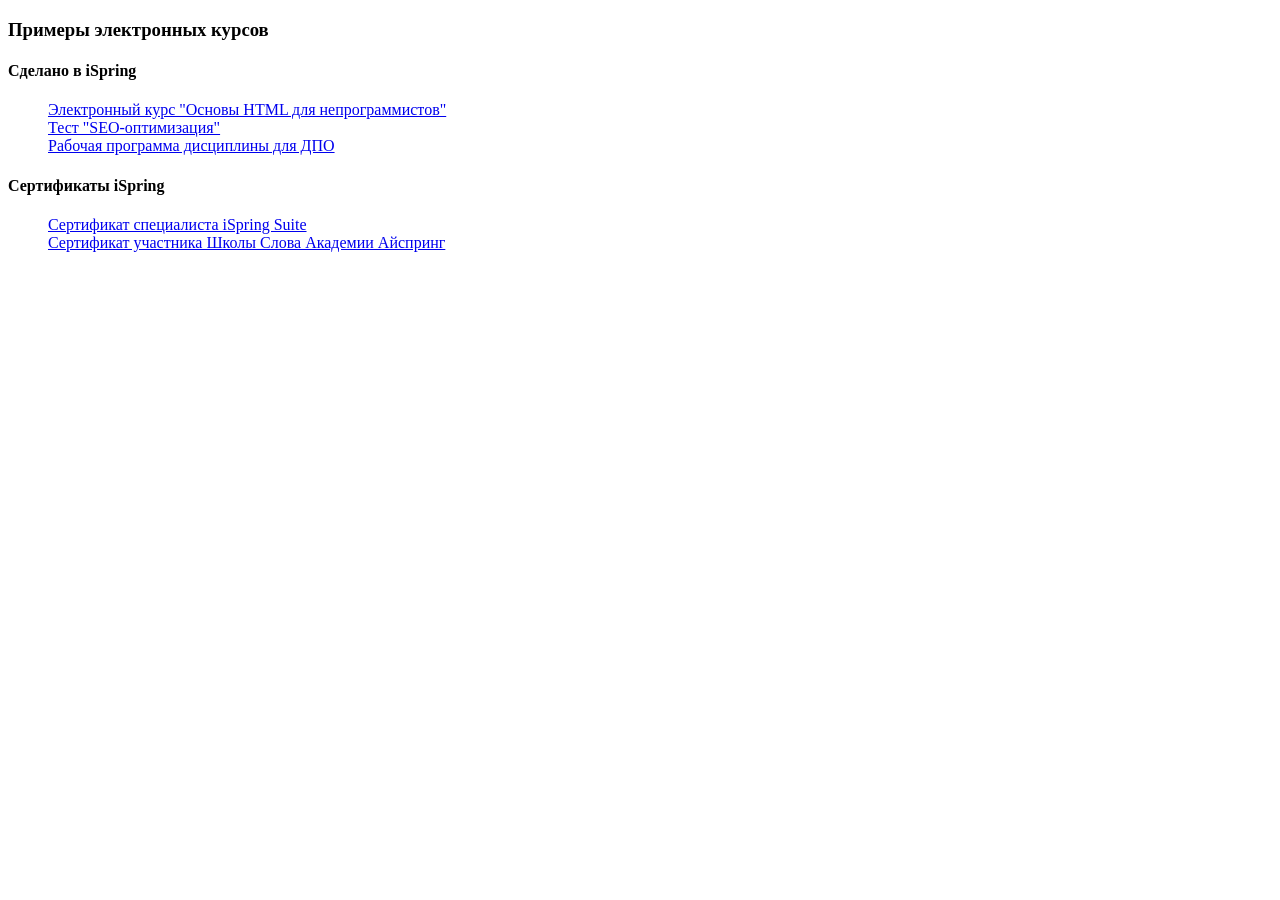
<file: index.html>
<!DOCTYPE html>
<html>
<head>
<title>portfolio</title>
<meta charset="utf-8">
</head>
<body>
  <h3>Примеры электронных курсов</h3>
  <h4>Сделано в iSpring</h4>
  <ul>
  <list><a href="./course_html_v_04-10-26/index.html">Электронный курс "Основы HTML для непрограммистов"</a><br></list>
  <list><a href="./test_seo/index.html">Тест "SEO-оптимизация"</a><br></list>
  <list><a href="./e-book_rpd_dpo_html/index.html">Рабочая программа дисциплины для ДПО</a><br></list>
 </ul>
   <h4>Сертификаты iSpring</h4>
  <ul>
  <list><a href="./certificates/cert_iSpring_Suite.pdf">Сертификат специалиста iSpring Suite</a><br></list>
  <list><a href="./certificates/cert_shkola_slova.pdf">Сертификат участника Школы Слова Академии Айспринг</a><br></list>
 </ul>
</body>
</html>
</file>
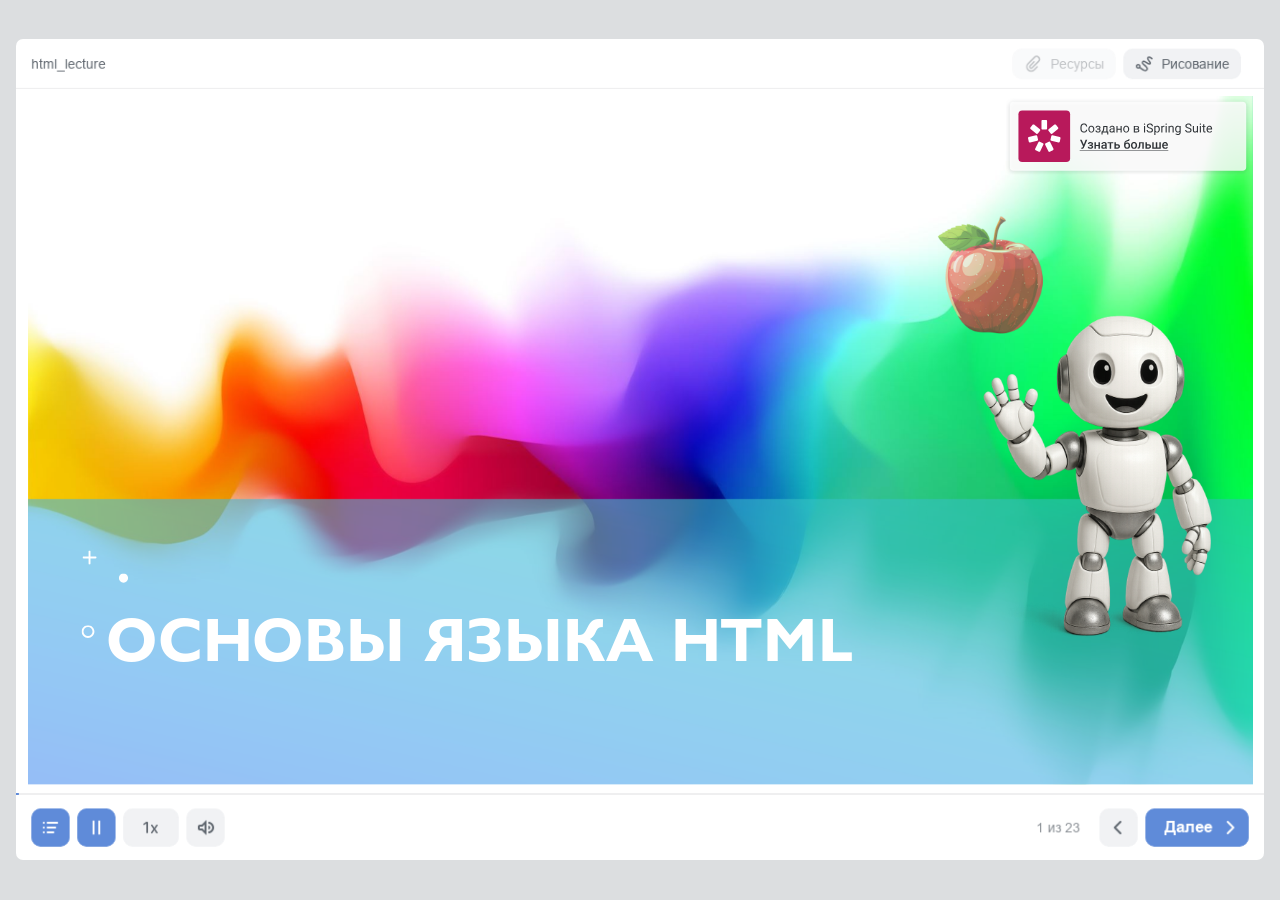
<file: course_html_v_01-03-26/index.html>
<!DOCTYPE html>
<!-- Created with iSpring --><!-- 1296 864 --><!--version 11.15.15.45030 --><!--type html --><!--mainFolder ./ -->
<html style=background-color:#dcdee0;>
<head>
    <meta http-equiv="Content-Type" content="text/html;charset=utf-8"/><meta name="viewport" content="width=device-width,initial-scale=1,minimum-scale=1,maximum-scale=1,user-scalable=no"/><meta name="format-detection" content="telephone=no"/><meta name="apple-mobile-web-app-capable" content="yes"/><meta name="apple-mobile-web-app-status-bar-style" content="black"/><meta http-equiv="X-UA-Compatible" content="IE=edge"/><meta name="msapplication-tap-highlight" content="no"/><title>html_lecture</title><link rel="apple-touch-icon-precomposed" href="data/apple-touch-icon.png"/><link rel="shortcut icon" type="image/ico" href="data/favicon.ico"/><style>body {background-color:#dcdee0;}#spr0_9644f7a {display:none;}</style>
    
    
    <style>
		#playerView {
			position:absolute;
			-webkit-tap-highlight-color:rgba(0,0,0,0);
			-webkit-user-select:none;
			-moz-user-select:none;
			-webkit-touch-callout:none;
			-webkit-user-drag:none;
		}
		#playerView * {
			position:absolute;
		}
		#preloader {
			width: 50px;
			height: 50px;
			position: absolute;
			top: 0;
			left: 0;
			bottom: 0;
			right: 0;
			margin: auto;
			border-radius: 10px;
			background-color: rgba(0, 0, 0, 0.5);
		}

		#preloader::after {
			content: '';
			position: absolute;
			background: url([data-uri]);
			background-size: cover;
			top: 0;
			left: 0;
			bottom: 0;
			right: 0;
			animation: preloader_spin 1s infinite linear;
			-webkit-animation: preloader_spin 1s infinite linear;
		}

		@keyframes preloader_spin { 0% {transform: rotate(0deg);} 100% {transform: rotate(360deg);} }
		@-webkit-keyframes preloader_spin { 0% {-webkit-transform: rotate(0deg);} 100% {-webkit-transform: rotate(360deg);}}
    </style>
</head>
<body>
	<div id="preloader"></div>
	<script src="data/browsersupport.js?043AD011"></script>
	<script src="data/player.js?043AD011"></script>
    <div id="content"></div>
    <div id="spr0_9644f7a"></div>
    <script>
		document.addEventListener("DOMContentLoaded", () => (function(startup){
			function start(savedPresentationState)
			{
				var presInfo = "eNrcvX+PXseVHvhVXnP+SQB269bvKq+iAfmSDAO0kEE8aWA1HBAU2ZS4Q5EckpLsNQx4rCSewJNxkt0FggDJbJL98ddiZVsa05JsfwXyK+ST5DzPU1X3drNt0YqNXY9l8O1zb917q06dOnXqnFNPffvCvQtfv/DtS/7KVR+upYN6aV8P4pKvHVwu5erBElLx2bUlXlq+c+HihadW+N2n792/ef/k9tP3H5/YpdvnXPvwwtedr8vFC+9e+Hrx9nvbytx++PjkG48e33SppFxzcVbw0QcXvu4Xly9eeB/1uPfkyfv3np48fv+mc4cu2f9vxrSE5X/wl77hFit/cuHr377wAP/8Gf4x8unj908uXrh14et/whsXHj2yYk9IWpHg+e27t+4/OeFl/vWdP/3ORZV+8ORU6fjrSz86XTp8ybufbku7Lyn96NeXRjPXwndPVySzsDjx8pvvny6cfn3hD7aF66+v85PzqvGrS5+cU49fXfruqdLtS0q/fap0+fWlP3j/VOkvaeUHd7al4/LrSz89Ve+y/FpuPz3FwPqrRMTKX3jvlLxjzD258B27/gjXb43r98/KzMULjyFcF77DMfLtC3fHW78zPoxXPf+PL/7i+c+f/+L5j1/8YPfih89/+uIHzz97/vHu+h+/eWQ1/EdQEeVyuZb2V64dhBSvHMSr+3hwOfhqGqOZ0vCXQ3X1O2rOhTu3nt668dqT+/funLjD/wmNvH326m0KzzsY9RjYf4zK3ZuFnr773tv25KN3ujKJXZdUq/ad2UZr7XJxbfw3v6QlNx7feHDjsbSINdw45w994guW7/zpRXz+212ToCZPHj3ON1s2BXTb20Nv240WlsPoUksx1VajSU509TCVGpbqlhRzrRddtjK+1bLk01dacNk0q09/yv77E3dxsf/cxYO6HHoXTceWmlyyAvNSTtUvwfGRx5tHXn7ipQfQIMqMevnOprF/wotn2/cUhd83VrAYyn9Hjf62bj0hs0/Aq4sXvoVxYQ897Jrp4tlCrhd6D1rehO5lzuHZl67+mhd5vejgLDf5ope6gaMG48Z68k/w+4S9++TdW49OnvRL38DvxQvH+vlW//kz/d7Vz4cPVbiPk3///OPnnx28+N7zX+xefNf+/unu+Y93z3/x4p89f2Zy96n9+fwTit/PdiZ2v3j+xfNfWqmfP3/2/Nl//e7/NYbStUvXlnY5pYOlxXYQU7NR5HI+qHuf95fztau+uXOGkj93KPlXGEr+Kw2lf/3iuy++9+LfPP/i4s5+f7B7/ktr86fPP0PLNcp29vNLMuLHzz+30fbpi7988Vcv/uLFD+0G2NKH4vOf2yj84vkzsOdHGJTkyc9RwF78Q9y6uOP77G0fPf/R88+NYTZqX/wLY+tfi5M/N6Z/yn8/RtGP8emPn/8MV+0pvcr+/aFevLNu+NRe8+nzn9grvmsvZdV2z/8Pa88nVs4uWas+4rv54HftGz9Ri35sf1pdUctPrBLfZ99BeTz/X9FK9fyP8ByYcrYuP7eP/e1oDN/K8l+glaR/bO/83ou/shZ/zBp8wXb9EJL04i/ZVqs3GfjMrv8z1u0LPEOmULR+ZPz8HF/4OWXOqohX4JVWb1QffP6XeIu99idWoS8kheCeve3Z85+NFv1ne/JHeMknnYUfkxvfVwN+itahstSfaqsVN7lnO0y+rQW9UVYV4+i/4tgAYTyxKg5WPDNN/BFYibcd7p7/u4tg/cd2+1O7YhIDGs/2wXVarj6nTJGlUu3GqE81rNhPVvSX9jVU9QejZf/dQ3XOEsvhsjgOjnhYYisxmXEbzTAu/uTAuVNTx0talw8v+l/sT0sL/y7009+gd8mcz3fr+GXvWgPZVorMj9k/VmqjlYIPV/3SloMrNdoawF9zB/VKKAf5crxUy9WY9ymco5XCuVopvIJWCl9JK32VJlIg/gOufoaRDznEeIFUfW1nN2wgUk6+N0bDs/G+j+1LkImf7SjmHPUm5t9HeQxDSeQXVB4aKRjG36PK+QS6APrrC37uI7v8kX3u39ojn1KTfvK1Pq7+Furqxfc4wF78xddY3X/94p/bmPh/oAutHaYAVVOr+8c2Hv6KtfqMzaSeM2ZgXMwxxjdLx/ywc0Sj+a977edYfaaRaO/6jAWffwGthGZ9Qv38kf3NV4Jdg5n/t579CbUVhuRH0F3jQfH+2fPP//D3dBxRVn7EPvwUSu576LEXP+wdzM77wmRn2sZX6/5Kq/XANW8T+rXFhk67kg/CkkJ0V68udbl0ztCJ5w6d+ApDJ36lofOKrWIHa5iN/v+YD0Anc7qmgv7UZrzvU153z//9nDueXdwOI03beDNtAZs9nvWJGm//IYX0D03KuySeusdJ9Ys+LW9ehbnFvvW13z/RegLZumf1vsc/vvHo8b0H7xz+8b33Tu7fe4DV8T2t5u6NXnvwVAbwo0ez9+89ePro/q1vnTzu1uCvUPvqr1dR+3G5nK+WS+kgXanuIF7O/qDt9/7gktvXfd7vL+/j1dOya1V43Jd1v05G0yvK6Kt34hye/4majJpQ5qC1lnP5T4YWpxA9fzYauffL5atXaju4vPfXrJFuf3BpKdbSdMXHWq/YqunKOQM0nztA8ysM0PyVBuhv0q7fT7Vq8+muz382XZlgagKEoH5GO5U2/ui2y/VKvhouXTnIue2t23w9uJzdpYPLqYX91eVycZfLOd1Wzu228grdVr6iXn21ZvU1xMecsMeyBQMUBoNM92fUzb8YUzJn/p9yGQIlDTfrgVmwttjASH/Wlxibl3wqZf6plOaPoe6xWvvIXkI1fIg6vP61K/94/8f/4x9d5QvfuPH49f574+nr757cusO/7O+n957eP3lDzeMqh5/QSuJfPP/4deMZS/Ti7508vbW7/e6tx09Onv6DGxfef3r3oN64oNfeeG2++PW3H975Vn9Gmot6ycwqLZG+tutP9HJ4VtX7PZX6fzt6dZoL+yv7/aXL+4PUklna7dq1g0tXF1NOV8pSrtV6aTlXrOu5Yl1fQazrbyrWk80ulEPX7H+5xeqj9+e4y15i7/kPDUfS+/zUecV+hcNpuIDgh6Wr3H7/iDeP4YYyHjxcLvyGDh9xqD/L6l344M4Cd9itZYEz2Vh04XXe391+aBPew/tPdh/eu/P0XZNsh5r70h5988aF3bsn9955F/KeQzssThcfPXzy9OSxXewz5nvv2E3rAxsOrz95+P7j2ye7J49vz/v8jjt871G0Z59+69GJ3eG1G6/x2o3X3ni9l3rjAl2BjtJh/34Aaa4SZWfm52IW6OSuX/LF6fK9eOH6/OufzL8uTTfzK0pzt/z/Ft6F70FJmYb6VJPTT54/+8Mh481durKP+fKB2b8eZsXlg0sm2Qe55pwXm3DPdxe3c2W8vYKMt6+kur+8Nb+vboCPOZvQS/Tj7on5dPW62dzRG2mrtemXdJf25crVaPNrvnoQl0vFrKSUD65erku6evVas347z8W/nO/jX17Fyb98lW678fj539DrA8fi2l07LRew0tbM+Qknvb8dK3Ozp268vyyXFq7esYj+bNhVn4EpckKqyPNn/fcTruXt7ZsPHe6e/0fMgmDtZ7DVrNQP6Nj7a3mzduMxzsHjFR+vK+3ucfyR/fVsx356tvVz/oyrnO+++MEhJsOxHvsNuvTlZ76+YdMnXLb/LdgnPyfcIj8Ynkk14Me9/b+kt/SH9sxn8PDR7fFdLvV+LgcgePkF3Knzka1P9Qs8QVbh2vyO3Bov/uqwN8+WptPj96z7N37xdZv8n956x72Bfz3/DW/oG7A9eI2/rv8GmBWPt+1+xReFN86+8LS10Q7H0M01FJfqr4saRU4j+a7rUSPn/eFSSmpLiz6Y5rsYnDss1dnPEhjAuZjtivephmWxGz5dDDUdplhDQFykvBQzCks6zM43l5bQGAaB7+GwlOhya97VcjZm9PITLz0A/bGNfG3a4Bdvs4m36SUWn1Fjq9ihzdm5VVNm2a5fjNUdusW3JfkSUOmLPlkj7JmcUsnOJsezzfBxOUzJxeRzyMXVas3w5bDkJeaSvM1luZ1px8uPvPzEpiHlbEOyFa6p+jIej6kdtpBCCD65loKxKvIKAknWCJfd4RJ8jIuruPZSI1yJhy2X0huN4F1y2S+j9+qZFpwp/3LxTfWdO1P/kP1hMuEokX12MUajMaf2Tnwp2viq4ccZOnzV6OP6wCsEH88fQGskcjtmfreRyJdHI5596eqXRyKZ2GKPvjSY5ah48vJAGg2zHvvtt+vlEYpnX7r6G7Tr7AA/1a5yTrvMLvpdNOylEcuGnb366g17acCfatipETdaVl4W3992M88ObHbB6WtfOTp+Rkf89oPjv8KzeevtJ7+hV9OtXk26UP7rd/+XmcZxjsW6pEt573w8iPnKJaykrx5c2sP7vo+2kr5Sr5Z9eNl56b/ceencb+q9THN5sGw8lX9DM6iHi+G3mW7tEbBmo7qdMh0ErmQfr1w5yFecGeJxHw5sZrC2XVt8vBZizrGdZ4ifnyHgXiVFwH21HIHfrH0z5ExXGUxyRIsUJkdc4mdnHV6KxiOGhjjXjw5Ou6BefGSG+N/I2OzhiTMetR7Nlz9u4zk7xzG2e/6/2yd+alessgpmrIaymdmMumsd8Us6rb7o0YhfrCvHn9G99vw/jTY8//wPd4NF09Bm8xWjU0iOjfkh1hT2oh8PF97PuwfYmvDZZrXC9oyG2kg4/D0Ng/y51fvPL3c5nJlqXdKYGyeN9m1luOGRB8hiu7uhkMT250/H4xt18ufv3/ufpU82QZL/DF5ufMvh8tXFtcsHyD06iGF/5eBSuHrtwDt3Ofi296WciXvgra8Q93Dhdxn4UF7LiMf12BoXVT0V5ft9FOLu57Ye/UuuOb9YYyHl6pUWarl0UK9dDqZcLl89uHzlWju4euXSZRfK5XrJpvpzlMv50Ur3KuFKF79iOOSrt7bngPyCQ4jpLPAv94D9Vkfgzd3Z/q9G7kn/bM9V+U89DvnpJkiKvJc1weXZHLIv/hIx8HOU1fcRCJB6+BtEBTC6f6xElF9y2f9DragvbjOITvkpWHH6+PnCTSpRz7iaWufH26SdofTgS7Bl9i/kJHm2cXsgU3Jty6fPP/06GQp1NeP7g60XezKNUrp2PV71KUOOyp75FPlidDmgPzoLmMnVE73s2l8wf6m/cnc6MPx9ZTasSVf/Fs3uGWjPts38fDM9jNjLR792rujevpE+tbZajflE6V0MX7/44e+r8++/bAVz9NFfnp4Bhy5Il7zbu8vLga1szX5yZkRdvrq/dhCulGvZFkLN7P7zdEE6XxekV9EF6Svpgldp1RhdXxZUY+4NJ+PvnR5IpwNsTKfryTIcpJ8zvebjkbJGM+IZx+hPemTtxuP//8TWXn/XvbGNr3F8gRmf4gk3Sj1643QQ7vUnTx8/fPDOGwrGWdFOf83+fPTGbrzbvzGyNkyp4oV+feHrJ++9saZm2U2jwUte32Q06Q7f25+99947PTDy6B43kxw+evBObye+Gt6g9kT89KfD+buqk2eoRxiFb+3efXxy11717tOnj75+47Ubrz1+//DDe39279HJnXu3Dh8+xosZnLMnoUBMJkxJ2TtuvfErIpBP/+7EIF25ZN8viy2a0rWDeC3Vg+au5IPl6pUrV/y1eNlfOS/bz52fEuFeJSfC5a8chvS1HpJZuTtZXiUMef5DL4UhXyr21cOQ7r8jDOlOhSHTcpLTl4YhfTvM/mwUMh1G535FFDJ/aRTS/3ajkGQudjP9lqOQ/9uLf/ni37xK5s8lV+tSwuWDa/6KP4iLX5A9kg9quBbL5SvVJP1ca/f8HBL3Kkkk7qtlkbxKk/5uJLz97t1CV9Jy7Vr0B/nalXQQL5tFcynYYudqSVevlNSuXvP7l91C4RXWdvW34xb69zJEsIaA5frPN4HzdLWly2XxB0ty7iD62A7qEq6aSdYuXfXXlmtXr+bzBPb8yLl7ldC5+2qx83MaIQcPFhQfMaa+SvJMQB47MX7x/Ee03uDC6RbZ51xxfCwT/qc9MZVGC238n3RPj6z8kXFqy5+/1r4HEwZaaXNB1pcqXzBhdC6/4GX5nCsyq9rXds//y2YLhpYzz3o9v3fK7BsrrcPeyLkQg+NK9uCzsUHhez1o+rOxP+IzearGrb574VMKsnZ3oL4faScHzJCv/Z3y6/QR/jt062wy1mlF9zXrNHcuJWt9jAcxxf1B3Pt80K5dWw7S/moKsS0hxPSyt+cVHMV++Z14e/4/5eXMB7m2xBxiPsgVavTKlasHLZo+unTtsr92rV26VPw5LrJXUKPe/e5cZP+BqgQu57/WNqKPtMts6ld3zTRrunKwtMWs31iXg0uXr1UmBS/XyrXQ9uctef2v2H33Stvvfkv776Y3jBp0q3ipxqiJPus7sz7py72Pz7o1xja+TzYZJM/o/4beXpWsPM0/tQufK5lCPq5Te/EO+s4pDLhPXnz0hzuqxv9XW/+4je7552MjSvc4Tc//F0pJ/7mWcPIS/aUyUqzr6KP5VEr9p9rz9bXdzBQ5r3+18UaBgL/Vtri+1Ws4ktbNQpvtZc/65rLh8dKOv0+f/+zidm/gx3j/Z5xNmJuN1JXd2CoDi+3U5KOce5snbNmFfXX/vOujz5WuwwThTe/9gh4zYysq8eJfgbGMSzzrs9cvVkcbnV6beMvYcdQ/wEz/mdwz0oI0Yf07tpo7N5/h8VN7i+gd+z+VsmO98As13vr+E21SXIWHCkLT8sdjO6I2VX1v/fz5+6a+9nvrUOOeKpMpifLYONWjMCDmTqAr7mp0V67Fg6v5sqnM6NLBJZ/SQXYuuXI5Bre/ep52OX8XnX+VbXQ+fEWH2iu16vepw/6UC/dvk4uvP/ngnd0337v/4MnWA/Thhx8efhjo+3nNW12Mzx/YcnguqX3K28V0XYz64N7Jh5cfftPIZbfsrMSOl+/eu3/frj14+OAEDqoHr7+zu33/3qODR7f4pvcf3/97f1BsMZx9uHPzTin+Zswp32zF5ZvhVnR3Y8sxnIS/P562F2q1zkdvufj28vbbd2/G4vCPrzffztXfLLfSSUjp7aXF2h99fHL76Q71w7r9W/13tiiWbYuKN+rxKNzb8OG7956edPLg4aNbt+89xWtsRW8XbdW//YYL/SP8Y3wlxe1HSJ39yB9crs5WNvON4JO++Pj9+3A1nHxw8uDhnTtWgHx86eodo94M9dDFFnfBHzZf2nXQNV6P7rC67PiblrKP/jCWMIvtIn6DAx1L9SuN8ikd+3i4FB/347qNKTN0ym68x4ddf7X9Ob/WP97rtA/lMPmMEjv7cyllvmaQ+spx/yoeWGyBh1phMKFYbN7NWp9p7FtvhnDoi2t6XzsyMiw5kTTb9iikQ3vtLsRDz9tG1pZBuxLC3uhmErmzx3K1lxi5LA3kknPY0XGUM76WrTpHvh0GG+E7Xw7rUs1kroc1Rg86+lJ3RnvvEmlrI4tlFm/[base64]/jNe482RAfJi6EEPO2XZG9bDptDx4y3LYelLuRJXILxqB0uaUngyeLRiGrlJVYpohHNOk6Dg40xusbsjvFbl3J0mjdvYcylVq3RxutoYmUk2lSQ9EehCw7jg20qoH0xYWfbgt+b9Jm0kbalRKQ0Li6DTtYY+1hNLYFFLvojk4a0xF0Kh84364/[base64]/4ughRre3IeFIh/9ZUV9MeScwu8rGUMlm0hKD+IAvRIaZb+mg+Vn+FI7vectGo1pj2Ke5TMflPjW1ePEWx2JgnT2qo69tsVMeUjiKECKO4UY/ujV6oKE0dF7zd1G9t5IWrpgHP8IZSFx3Ufp8W0FdF0wSnBWNSswEI1ZeimGTyNKcFMAk9PqaFZH0ZcpnTQgJSW0pzWjC6YIrt00LydruWOS2AbqaQx7RgvDYruc5pAXRB9TUtoCvAc+q2xIFeauE8sPiapQikyzgvGHc8huCYF4wbmdzr80KE/g9lzgsSBT9mVJDJXjtm1DO8e+tlm2ljzNBAqWCjD2Kfu16t/sW5PX4Xm1jA5Zh2RmZrD/sg22WjQ9ZUnX1tKL40TGfJfm3iqNB/[base64]/I5vJjLWCuNK4+hOFMOpK2zUotGB1bLOgwVjTGkpqBnBmDWZJHpvtOmivN43nWjDXs+bRTOZbu/[base64]/9fpinKxQbIFKI2FyMdpDzRptHC4oHm1uREdlM41xP7vKSSh4Pl65cAIri7XJxnxeKBe5gQeYcivlIEKZm/SVwNumi43FJm2YRIxeYGYYbY8F0osZrxXiVdOg90bbIG7zfoMUx/V5o80aKvP9DVNlG19vriu2XrkG22lW3ShUrTfMqIZnRrubsQsNGXwx2kz2MPnW0NnRD7ZuSHD9uPfCfl63vg6Fr9VroE1MJ8/P2KzmWtrPamDut14elTQRMknqDejyN5qHmc9sRDCjZskvFrHgjc0DnKvMJAdvlpY40y0RCgtWMNY4faqDkeTWiRA9U9dp0joup/VZ9Gtr893o9hbr+DSlIpZZsyk1Y+QMoVKzpsz1Rk+Z7EyZMtuZNkW6M/WM6NtYsKnAZ/dSb2yutxpZTz/XsiaWRtsEyA9lZ/ZfpeFG9dMcbIeCtVThEK3QIKZsl6qK2wy+H+IOWyUmirdJmtrpjV1G2wQoeyCnACYniC9tGWOv0TUlmg82Vbm1T0RjOCQo+c39UqOfz6OLYaaM9zdYAMv6fYpEnNVrsFdjndU3urSUZ/Ma1yp+Nh90y3myxwRwYfU6+yCQPqTJ3g19SiVtrrtU+JzeYwoVq7v5HRtroeT9rIfD4GEzbEGmyQT2ONoBd4zRxayuPbVC4Ug3qSRbfNbYtnqyXQscHospWk8lY6tyqrjF1kbgqj1GpdTQOxulBBq9Zjqorvdrd6SM562XXdm8H1KQy/z8lJJevSlFvfpTynrzphT25k8p7eyZUtzZt5FysvfMaHjrzWaLvoiJycPWCNdbgpi6YzmU8vWWaWHt7TfRM6TrO6NrWFiRhvVQgwWGyds+XIztcHssLF6w7GqluzWcLXEDyOiNbai2LV1R3Oyz7tay643NZnFvtsSWRnx6P2mY6NZ8Pr+w2zLcJHj/IrbZIOH7w5i5IjS8KaVCLnsTdjSmUT1aLxmb0FiTAs9edBAqa7xbsnrZbIxG30IY9L7BR5jieh9uOD3tQcTQJAJLY2HvRJsFkHDfmkSRsXWC0REjzEkkskk81nKqXE7WZtDeyyMY2oZ2cJOm6y1wR/S+//I5jDCjc87kgc+YL0M3vUcjbKTLqstYiTbYSaKx1RN0zZ5ttmm7shlZI0PTb4LRKdo5v+URaAlQdNv7zcw80imxCz0UPqxKm/XYxWaC8XverEujzXBidUMydjQbSVF0gsOgYVaqbZ3guXIBaeujCjKlhdxwZjyjeM5dIhr0SMXKgcwqNv4GOeRtkjb38NuQYqy2EyZyDnrKtpnhKByThiBGDCoGFQLrwBQq6l2xVLfZ31QJ2mnTJ/3JAT50ozMcBH2EcuRALOCWrGTLElTcqlDBxrK0NMbv7sx4tgGuAc3vldCu9wKU8T5R4jqHhAuqh4tuHaJGN/VHoRjD12+LB7QD/a16sZW2CuB3rR1kAhfPXtM9eISFYl+/goO1NU0X3qM45/[base64]/tdzQd3LV4shsqsZ6daMsGTdQvmGsYvUCUbd2OK/na0tUaQGqCrbI0qgrkpmyrKeneqxZt2nSTCaJpqpYVpoyXl2ciyuMAaxH8XpfOYQYYkGf+8I+CjXTdinoO4hyy91t5DPKZydTKCbNLlSM0bpWmqaTiy0N94M0Xjuvu654OWaiBKQ7amK0ZSk+5iTovjnpNfjaYaAiUoPKx0TJd6b49pxIK+/bTBV2c6I1w6mp8XRxdHqdoDVu33rTLaZ3nJwWNsldd4tHs4/wywCWg2LOe9KZPsCQTB+BTvoO2gOy27uh2UAAHeK6ngbd7XRyCZ9tjX2el5D2oOFU6AOP95MGmgezQQf53mwZ4Fi+D7yMcm6BK1PuNFg8oDNcjvk6/jRWH/FX3r7oEkks10DDTQGanIL0L45vSFpEl4U1WKTFTYqNdSyPFSKjHS3zfiukXeTzsEXZUzYam2osnWUGdeJ9LxWWkooHWcg2plU8hr4SMYuUdC1S/LGIQUsd/XN0ph/VsW2pm47Fist6HhzBbJyPacCUcL0XPZ7PNqwGpKbAGz7b4BeEyyc2o6FS2nHnrln68xYeLSkenXmF1cdB5KJWEKnARDTTal51MKRNLkDLorb1SCBNS3DBPBFZftFEHKrHfbp/aJYgGgQ6+zxtMdC2ItRSvd83A4FmC3x6zsEGLIPeg07h1G0ZS1QZIBct/N0CEYDrK8sWixABWD9etpiJAujk07QjQUdVHjoBZIisG3I8VhpQKNkZaytcZPv+S540VMpoz7fQigUZUl8UZM/iUWsYm/Ea75vpRlsm6unuKKE3El/tlluUXNofwcs7mdUIrDkgHBWKwKHxsryy1RZ0rH46VsjRlqfjBRwPK60ek2llwyP1Hi/TMgSdFy/LsTreb6Jz5ffowWPzTJXsQcNtieZns6JBx1hXbg3awVYwuYvojP28bMM7LEnFshQQLCPQaeEs4W3OZfkkv0Rsi6qRFwUvodhJK+CPyZdDw0EnSmajXlXhaAXNSR8uDvQIaM/70SYFjQl5Y/Dp3RwjmLCWsDszkjS0uMwDZ1M7Ik3dnLMzOUIPQFwdloF1XGdP5aIIdc3qyIW3SwwaChAM0Jh+IQitR/2Ll7iWyPJmIicKUuIMsHDkUo44A3hE+6d0I2xo1gloH2W2dbGjSxNBmOa2dAsYmIOGes29vAy5GEJ/e9fOTiNNzi/6nlg3xUcquoJ1r1TuthzVIGg1TYcrx73voaHOG7iJO03eVJlS/T6Ue1AX+UQ65jomEw4CxGaHwxZ002Rj9qVEAlKE5pjekghUSuPSnAZJkBlQC583upJ5uSyRPV4599haTRKk1sEbw9Klaq5tkqcc65Aflk5dVcfxMfmCrIPaWjn44EplY9pCZmRk1lDnamjUJUknB/nsmg1Jll8SjVqzy6RFi5sOQZA0FWTkUqmWaeSyJ1l2CRIi5zTK0E7TZUV+9EwjxMz1RW5MX6XqggJ4ZjhKj7osXyGnXMxZ7ARbk/gtbZpJ5UkjLOT6/SYfXyup6+EyQwr8nNZKNXA6wKqFAyS1VklX2UzWLVmal0sgj3QotjRxCbWUJpFm5ohDULdR5nwP0tUomcQSuo96yeDwfaV2vWsFqAfMZnKSWcOOe9TUWAEf4nG/fL0XQ3kakcNykCpLaPPxNCZUxMp6hGHK6bKId+W1rIqgrB8mzCkn3uY6HOAgU2rTPw4aQZbhPwcNtTn86w6JPSkO9zvIoEmXznnQSfMPV/agm59xBRMMBEum3x90bnE6Jhyyj/xm+kKS1BLX6c1j6ba9j/SIzeMZzp3N68th91vo61ivp03lyuE2KOIQayxubRskbNPyCgfYhjNVi43JORseceXroE55ssfl7gGf7+ge8vmN7kEfVegO9llB+d9n/bt7frRvuO/V/DK8++SOltd0/pN5wc3gAJnbVl0A3k/FsWfXhLjehaW+fRjKNG1ejqlk/bSpzk29wpiCe727TI1mdZGbre4iOZnSRXYyrUv0ZOopycdQgDvNn9MZ8zr93qDLsvrFSVc//eagq8IO9KuzjTVMvzt4AHN3+OWHtA+/Pejk4nTrk4d5ev3B4WVJMyoAulsmjBrMDulRBdCQ+vW+LT/95vE8llj99XA/[base64]/sdU7TCN5Lm15bLOXlfOYRFF+XN2BIm+5SgRdVH2HFESbogOcO00pyVhuIkVJy8+SMNADU5nojF1KZPmquEWk6QJantwKCZ2kFdbb5RRGZoLudt7lpJf3uICxLrN4USYDfUD8+CLXPYwc0FGue/hwVXmvtW7MrTeO3wNophqv9SSd1KCLpgsH+wt07LIAjwI46GMnyWizvDmDQ4/FtM7gKileTxcDv4/3MpOjqT6h0ePAoA/bFzm1Mp/FBTrdOfcFDMgA3zZlOTV4YJDKqZhAiUX3mb3T4C/0pKsGkitN5ZlUB35l3MeSVKGORn50Gr6FgvpM2loTdb93Lu07vC/ETecjPCcXWAu9Pj4paAXzkkm6Mqt8YvEgX7pHsAo0VjLwmHEdbuzQbVNuvfOb8oV7Z1KreI5n9q38eNk3M/BPD4vNOFF32ZjkEOlZJljEXO9F2G0MwI/FDfP2tLhZiuSuB3PhAN1rEGit5HW7Jurd4qPr7aBeNhOwst1L7no6iY19LQM1uCEXF9RrpE0xtCI2LWukfH091uNL28/PQ43HuBu1CxD6tla+O0Rn4+AQhdtuNF6M252nX2qRfqnqra5f2AFH1BAxzkAGq6c874gAPIW47y4okvG0+BFgYWtL1qI5LGpt64l4kH3KoLyC3nQBZZQBbXgfimQ49GVxpo7odETYr+03dMhZ5dFJmEOxFHLMpq7Dt75nkMVmZ/ZjlfeKOeNqSWp1hAckz7nNxRX6qXEyL0jQoABnPm7LNalKOekb3kLlwGzIleXZxBZp1+X0eiHaFNM26wUVQVnk3zGxLTgsolfaesbeG5mcxexArLNAY0eH0UAsZfnQmO2XaX7EqHVNzwYEjdSTkS2IDyPrar2PwEjaPI8s/LB5f1KQcH4fvqG6qd+ke/0nHTE9jMcLVs95fT1miVb38/MFq+2ym9Ur2GHi1+qL3s/mbe4H7Rnpz3f2zPd39s3vT/aqeqe4b92RoMiUs5GjNWelEbrYkZb95RN8FAnbRSTqzVeWZwYet/8k3oddBv9SgfpNbowsm2rNlEGSs0IXCS5f0KmHGJEkD9rLzeUj/E8JNomWudAAoLMSArn8MdIpyRkpBi7iIAkaJoWTkdHKyUISlU2rh002XvSwJeMM0vqEsYMUaDkVF6Rm2nx7CD9Qd+XuQRffo+eYGrlbwa9uaySQy4yiI5k5+JzpKjwKoKFNMDMi52tDM7o9aYQvMRb5PFMyAdmt1/[base64]/7+mlILlmD7zki5nSzqKblkYV1vYxcKk/0ztmmB9FIcNqdkdldL7D4zodWbzJWoyKxN6sCFLAiZb69MYvV0T0mYabdx79mGlkLeb+jgs94XQ9tIZ8WGHjoxsqSnL0kqNpSwOt2MQy4Vq7usQRTumaFVZ/2h1oWl+/[base64]/iwY3W0kTNUVcblnsHZxdor3xbxXo0quSvM3NcUkmRVc/8Th4Gc8ghJSO6XHpLIGuReIYuGzThkVg85IE2BE5Z6Rs4UYzU3u/S0hsn64cJCz2zuukMmPiL+71YNxa959WvpDi9EaTgqFM3OXLx0BUgPWOyTuQIUHhPhxhjAaee7M8YCrIeMLUwcxgneFkwqi1l/CYK6WWti41eyBc/[base64]/7B8IKo+Noj2ZhEkkFSp8lMOuNES/+B6aWgEJR/qOPGIu6TtQHnR8BN2vUuEOyWGjHZhBKhakvZ10FGACJB/oNQ/[base64]/oeE6DY53X1dWGHZ1ZObtRdbt9ZlMsFOipBE2mhLO6V1124DKe2UWO9BIzufyaLUF6bpvyQqAOSfAVOWYmk5WWstsQ4nq4LPKccnwKbk69VGGEJWXLbRx+7K8uPjAlDg6ADDRQkXoGuct3LS5PgVlbIuVIIMf/51fcOhua6+ubBcIW4+310SN3MJ73DhnN+dOhwzvf+Hs75IQ7DO9+lZTjnhzAN5/wQtuGcH8I4nPOrrMo5f1qmof7D8IsjNZyOgwz949apA0V8ODpTFM+mw54MjKDcEejU4nCc7kETQQIrRIwM0Ivuw/MPOmgnk4Qtp56AA3cKKBc6yQkHM/akrXTU1s15Hy737oKHiZW5r1uZ1a6w/NJ6tjk6PgfNKMhP4/PIbOVIQyrhHnTWJoCSoa1ytxBh8DrRUXFk+9OxPFPpkC2/6P1B8VUKd4Yrqu8FrfkIXG6xDMfYftJItMJyD3QtUhv62qI8ce7JBe0UcGCOPl/fdT2d1r2zMM6ZvYTWSBdn5KWDrnIicyc3uINk0ulkBvd6/BWoEOT2Ulddjt7YqHp0Vk6nbnup7sWxOnA+iTb7RaLRs5uYpgLRSXpfgeV4WrQga1iF+VMOrswM1I2csgjKZs7H00G00nIg4cGNf8tI+L+n/ylDBfrVP2Xv5W7csbDO0AhxXXjnwpSl7f1STz1etQ7vr9didv08FEjY1G7SvfaTpv9oPD7cS+P1w/3Uvz68U6Nyw3s1Kj+8W6Nx835v/[base64]/3kM4SWHnMToqOJlhGBT5RZUBgIzdorxANjqbb0masJ3ZjQeZ/PeZ6Ptd9p7X+L/rkIuXODTFskRv7Xtj+qrkgLlAAaH9UZyB/EHTsKaGcG0qgK2/aKQXGcljtGPBb+0xl5xQlB27v00m/YL9HYvfVPjcx6FVc3x0UELsC2ee6SCcqhUExRiwyS88JQkgSVlfpScrwR0H3l542DT8nLNUhasgqjipP0Ua2Nvl7StRN9rGbvPo1y7ginmXTc0/QEokFTUT+HWjElBCUwXITtIOdhh1X8BFjs3og2FKFEwY04rSIGbG4I/[base64]/tsENkdP3ZtunQYn03MLg2BeuVb6a1K1jt16UtOK18MS19wTH5WrU0rsi9LOvSGVACyljX0proD3Vdelf499aV+Rh/Y+Ve/WGHcMPKHvw3AQ97lWNYMgC0Qa/R9g4P59b4DNxB8DyMamDPTFS1slY+DXt3RjPgqUiSH7QSjowQu7wp1Ah/4eARwdRgUYOHucpN4sXzuu4wZxckN30s7KHVx9I7cDpoegdPBw5ATYRSJQcPhMOv/h/ITg2re4iylVf30ZC94V4asjncT0N0h3tqSPZwX50eARgSCDjXl/1e63WtmIoMz4FXx3Zo8UkIGCovAWDIuWO013qSUEjkQweRWKgsezKt0HLEN+UYV/jTqYPkYW2mDclmJ0yBJec+ENTF8kACQiOU1T9pnej8xn9pdIx1zVIQDsnEvHAC0VhTqDkXKO2A2bXQMfLzeSQ2VW6vZHOxo48zSZkOSUmk1p9mOBx320zjycV1aY/HNAFq6Y/XxtUzgI9u/AbQg0r9klsB2CpyM8jtQLmuq1ui0pkyvRaQc2XkyJYgrkhcbYm6DNus2wqNNu40Jbhl4tTt7tSQy2X02HDJjB4dLpvR48OlMyRieHyGxAyP0JCo4TAaEjccSkMih8NplVj6o04Ltkl648aENcC80gowg/ZlDTC3mXWpAHNjEtkaYAZkhvKxFWBuXqGREWBu2lM7A8wNSWpuDTA3NmQNMBvt8xpfBpjAjC4TKSDO6HJjAu8aXa7McVrjyxX7kssaXyZeQ13jy1WpUDO+DNSM6tb4MpAA1JWKLwMJQEBNii9XzOx1xtgABKDN2oovAwhAk5gieCstM37QI75MIAG/xpcrc3BmeBlfD20NL6N2m+gywSrSGl6uPUDY48u1KqA74suV+WJrfBmoCktZ48sNjpTNMhegDSvmE3oJg2a9DQM6rOHlpq0UM77cvJy3I77cAmK6M76MXa81r/Flo017zvAyNtEK4Urh5UGP8HLjXot9/13Dy5BdvQeBsCazeIaXIakd/ZPhZUpqmOFlYLko4KvwMtBcFCBWeBkwGMWv8ePOoRFdBgNLXG/XxilpxpchrIr/K75ctVNnxpcrnSNrfBnCq2wDxZdrZeLGjC8TASas8eVBj/jySiu+jOdlcnXphCcyzvgyP9fW+DKq09Ue48uortSYZB9rz7bGl4FW03cQMr6M1gsMQvFlcEcLPMWXCXVS1vgykYHqGl9ubqRyKL5MLZLW+PLQOiO+jJ5vZY0vN38oX7LCyy3QzzHDy5A/ZbEovIxd2m2NLkMctWlL0WXIn3SYosugm1+jyyut6PKge3QZpKLHii4T9iGu0WV83bkZXcZY6bt0GV02uu+/SV2BF03xCi5TIec1uAyMIgHwKbgMhdviGlwGvEtaY2cQ47zGzgDGst6kELc1tgzsFZlxii1Dy8iGVGwZQifzhLHloWB7bNk0WusASaWt6rTHlqEeSxrBZaCilLwGl4FZJEtDweWVVnC5Mk9033/XAHOt2v8zAsyYA9YNxRpWI9UP0ynGgSL/CjBXLinWAHNtCiaOADOGdVzjy2SYW+PLRMTKazygIZ7sVvtscH/Yb1AyLW3ud4NrRJi7kpoRZuiw2NYIM3VcWCPMXQfOCDPGSfVrhHm1BhRhPm0twHzATrEZkZh+O78Q1oW+oAbNlo7OFNWzyhHNqR7hCVe1U4CIw4NGJgcSaUBr8ROQ2MIN5mFd/[base64]/t19AD2yZOu0i02WUqYnLKrldBLaVHrKnUkZskw8E1AZuUPW4+1XRfssWzfivlbb/olMKF9E6vwgHWIcTN4WARlveI03du/oRkN4IPKAmS0AHQWdCejCaBLXJNpQWN6HWYaPgRcg2HGgQ6bZF3Q3Bwwnw8c/uv7oW7j5vuIG23rN+le/0kjIDAf7/GC+foeTpif7+GGWb0ejpjV7+GK2bx5vzd/Pt/ZM9/f2Te/P9mr6p3iPrqjEiJ6dp0c5tZfEZ6cTf+xHB7IXJzhhdlHu4F4ejge0edOzx3JpIOGLm3JBZ92c9MwaaVbNQLWL5gT89wBDTq1OUxAlmXdMA269mECzHHQTdFo0HvUexHeR79ftdrHMCNDANikYWOLPZbv2U+cfdhuPb9w5YK9uH22A/qHaOhFPhp7VpqnpGDXsPYRMp96qTIIsdHTJ1VN9x2sbTVl+pdAEhhA+pd88n57l5jq3cRBt1RledEEAp3kKa3IGgTdo/qCr1yw7Yl8MmM2sPyilDmHvZCjm4mtA7/[base64]/Bo7wPrlOvjjgQWDIE5J1/FN79xxTyXoNZ4ZR6yj0wEhnv54F0dktWWyo3X8WMBRgS7CXoyYKUH3PArfuSfXGp1dYG7L60bJDbM7PwCyEU/dX7TsA6yIRsDwxTnHzlSOBtQIu3opc+sZaN/3pIfsNT76foDUJalnECHg5Akf4Qd/JVjK8CpMhQctODS6mjY0BP24C/5+Xg/MQJmvQcJHf00V2FTxtrRVLbrB1VuxtA7KtEigEZsgIELObMUA0aAUwGWqTEns+gXdlDnZzFYhS11fIcAUAs3YZOqol1A5PWPVaPaYG7uJq+Q7dQxSZDR1ecfrXezSI4czYcNAB21Dg3EOMglBFRgYR5TovvxZzFalwHf/Mhz2HBB5Ll05XkKHwHWRX6NdBZCLqPHktZe5IojHytUV5IKVH4o9qDE86GUo1K26fetNosM7HhgBmKQjYnzjMAamilVA2puC9EfVIcIZAPgPvNe93NMFNL4GbzQCYsjetVXVBJZO3P9KYGmPIEciqpLH/QXOC2R9g5cDQB17LIBfB380rFtkiScBW6dFNPT+jnHDwAMHiF9XCJuScB4G0ZQRcEUkNVEgA2G14cLpNFG3l9y29wlarKNIHMG9saYhvRBQnqFT5th73i+IjoPGKSzwYPejTIBIfMTYjvVicrKeZ3ns9zUVDBo4L6RNpdIjTm5WeK6IPd46LWhynn/[base64]/t0mffnF9I4pUaHtBTiQJsJQJreyko8T5aPNvNORF5UfomJKOow42PH26yIRhZ+rxIXetCVW9av19S5qV8xAUcfJAFhoh4ImVc4HxoPWRJyMU4SijwnhyFzAG8DHQ/HucA+JU63jv6gsVLpXed9wbUjEyHyRCLiuYJPSA/uNEHDsd6a9zEydS4P8V7RaUgk4olGaDcAVHTCEfFeKxSTKQKcSkO8V2SGJH5feK/cVlB1NAlAIQkXyONmBPi6IBtZ/UTAV+bJBEmBgKMb0mBj6Yivg64d8nWlhfkKULRF8krQVx4nVYd0o3xGkIND0/H9WA7GJtRXxgELSKG+Ir+8cKQT9RWuPMy02IkHM4Oevsb7QH2FRCcVJ+orZBi2Tx+/uzPjWajniKDje0B97QXQKw3ITf06ewGHk6AeTsOOkyXopl5plObWUV+BqrW4Xi+CiGOtGVtHfV2UPsLdb43Nrkhy4k4X9kmDQw0bXYj6yn39pAX8yqhH3XFzHZBfB+0E/bqSwn7FNkSpb2G/AvQ+cKoV9ivmQtNS2PlC7FeoycC5VNivUMc4vKnPnYRMt1pz7qyVkOrw3yUv7FdqnRjm3EmR1rFbxH4dIs+5r8wRIRIDqMC2G3cLkxbwbNLwa8g55rcqYfFxAiTrAggJ4t471o3QrxjOUeW5PsPwp93gBP1aE/PBOBUB+nXSi6Bf8b0kPH38ckrC+6BeoCwTY/EEHAc0Ft9jy1rB5vM2kcjQiiLrpgAxDGFGpEqjGsGrzZGzua1dHUHwkdLIvUlOLEJaU6c13yyn7hPoi88XKpmG9R5fDy41evc5PydNBAC8S05JK4wgSCBoDhPN3fthi3GUYY8Tt1ZpFIpGslQUxn6nuXd/Pq/5dX0/Eh8cJx59X/[base64]/xa1w9XQ1QZcKx6nVApCd+qebs0wbcGHSSmNFOgweoUu8IEqUXp9DBZ4DGftACnCbPqTGb6L7kChwvhV3VgWcJuQYQi4NpAPXxHuZVtszDFYYGrg7NeJFQo9sZxUoyZZQtvmindAW01ZfLYIjahpH5UXmAToDswRWchAmORCZKJb/Qsh0Gzw3hE27yvk3hoISD8tWD5r2MdMxF/AefF+0KPMTprhhdcL1albFhCmtWSiNXH7ieYXtK5fohpE/uv05V5PcfD5h7XoRM8W8GtHlxPEcQycYWM9VQiCHDizi7oVcZPFzlGuMuWKJXA9GxDL2MgsF0I58EB7XWL+JeB4EDYbQzkc9L8sJkPWaOh8Tb9fJtRU5mmcHoUaVjBaQSDwgd/pM9WzrW5Eea5CqYZsRJdZR8hlMmtplmDAog53HLNWjg6zbGtF9MNpTyLJrgKQIm9VFJdhNIcNEO76oTq7LXiEJYLMZGLNCARFOUfgYbEnuyBoZxojW3JBoDSQTpC5fBhzQ40ufkxR/VsAqMhBr8ulltMvsKQ1GRU+ghLYyld1FYttjgjcsBHWg/wRnRAazdochIbnLb3AZvLlaaj/pFQRXV9XygmGJPUXV4TDRP8MRQSG+YRCWXf89ULMbMgGlL0AgOl6ERyyVb3RxgKvsjOKYUDB5DK+FomjGUcfCrCD47EY0DNhYUqzwZEDctLvt7TdgiYV1g7X2RLFIlmt4syYAg4sHUoIV3YFDXP+4ryQ+Ywb4Ue5YfQwQcROuAnnIzD0Ok42HF7d+mGD/HEENytMnyInbssszKFsNkL/e3c5p6oD2vqRh1PPgIKspbwXuozASySUz5MypVecCjGIBeB1DY6gjmDExEU2heeYcg7EEFbHycYP0IEFXYyTxXtKOXYbQT7eCnSzoD07HZ+xxTXsaLFtwkSjgV0SUNGfV/QSyZ1UirGPOm86oDrXSdAOSAp+dT83FGk5/zciwhcuB/[base64]/XfmQoDSMHi04TBWDpHU9OYTOJQusKA2ljlcRuSlQ+JpKqKQwgjIj+Nmy0hS4iStRK54KI/0pHBMnm4ws3DMy3IxeYTNbXMaEklUblMH6IqKe6Ry72/[base64]/jqulbwU8Gekm0c45nv8fphRHWr5d5O9AnqeYi5mKCV0YylksCD5c+T35mJgcOFm/[base64]/sSoJkEwp8b6corOt+CEf1WFV169TvRB+mduIOWFL2ho3HMFkZCos6hGl5EPSfSftxkS/PrK7C4jNTnLxxBp0HxBn09wHj8uIlqgHq5teGvZ4WKMjA+54REcoQStNiYOfLAVF4SWBmjWw+MDIa1WGVxNWK3CdEhEmO/hvSzLkWsdulcFbA/[base64]/7p2x31yP3OrU34MxoYGqzxCksKslVAOdv/SZBdWEcLTeLDqFsA/DqRnIII5M4Ff5qDm6IbilmagMV9teCNYzYCbZ3ojuKdEGNK01n5KFLZw9JrGfV7ldRkkdDOZx0zoSJVx3byF3mdn0dNcI6Z7gFd2N5UhGhfAEk4/ECRdmNMdhV47WLETZB1irPEnE4CcY6xqLcswrKqsnipnbefVUMXlqczsSVnl9PHE9vb4esbT129xXuKlaJvrqWvU8YpNqWdbENxuOhcCGL5kpFyvfMs8tmWydJGHlex/sx/XuOt6N19DPkuP4SnIdzr5XIrkOd9/rmOTjHE0Ya+jRRMw71LJkgNbg2DhI/iiHgBsslcChWQ3SrBTEucInMHCb6/8gOL1519MDtT6Mj5bNy7VTZn7baYqbVdP2vbXqjqCgs2USu7XhEsuVMRLblW+Q6ZWrG7nHMED2TjunM+Z1rnG4HY46g3vMeRyIXGCuqrSXwi3cnhR08kuiH0TlkzSej04MgP3NJjSVr/L20PmDzXKxR1yIN4zNdHJzddFPUphtqX7tDNHsu0X6ud+H8VvXxyMP81nfjq4u68cxmWyqlhjdXKvezZvZNJ02sDY9EUJqZU0ixtDkXGLK5+TrJM/ooXkdS4rdeAuTEohWrK/AhghYrfVa0FMMO5rnCjYNyajnacYXQiywzfRbzxEcD6VbEx3KPKFIgYClaDRg4EdBlpHBKu65nXjoItHsL2AIb+97fV2Pwy9WNm9H728+7sfirNdNwrPWXcK1tk3Ct7ZdwrnyRrK78m6KduftqSEASGecROROOZMSUAADU2lW34bK4QFgm59yVEWYt25TFCUw3OS/Wa9j0206wi88hcSehMIFnXqYDHUEvXDAMdMCNPbw0qOxqLxTlg6klPdlAjDRA59tPemH+fqhcbPadAyFxh1U03uKllZFYpcJ4N3ksIwCscemWiwpWpuY9zT5mzDps5yvHWYbm+4cHUUEUo/[base64]/leLz7KvvLh6tSnx6zTa/Y9FT2ik9XZW/[base64]/A3xG7nCHkY+ES3JByiYSZgVMClnZcEhWyAJaxRKCrr2cRud2VLo8nHEdtY6b1zf3CxPp1+cBPOQ370fawObzVa1F9RZBs2GvDqrPQ09zVeS+9INlso4IZVIhQqMZO6zFHcfyOjKU3jro3sy03hmGGmTT7gAMK5tGiM9YW2OaqI/CwcuN/vi6REG8YdMxOwX2IejAz9I/ikZSDy++48dFJXSU2vHlfLd1WhCPFvmhed4K8OG6b4ehNyDALXk1pMByrTBlaGVkHobN/aRw0xSBNHxHZjFplAQlHOjgJGFE9qRSSUBT/gEPqMxRMQTkgyIGkKOWidh7tEiCSqMVCsAIgUj6NT+QEib/jSytlYbAH/cBsB/X6XJw+k7RAAqVA0YnnNHHVyXJmLWgI1vHN1w0qTseOwz8RFkUSPBSsxU+ivTeZSaSUmHTiQ62KUeqpCT8xaZYNvcQkO1pEzY3Omn2kkMHMH+aEPr9MhxAOshTQkGU8i741Ul9RKqTSrA3VFfYm5Wo/poUjyjYPR2cxluW2xrpHnnRwOFSFSdZFA2MJG0XM2aMLNFM3Iqs2gBnnBp1GRLcw3peCIxK+ONZLmgbDKShWbdq960bF3Z3792//w9uXPgDfy2EUOzCjdfeuPHg9Ue3nr67u2M33sSanQdqJ6IVmjwfA07bFnjXSznut37Nm2689s7m587J3Sf4tcJPTx7v7uETt1x8e3n77bs3Y3H4x9ebb+fqb5Zb6SSk9LYp02qv+6YVXez3W/br7PfDe3eevmt/29LSqHdP7r3z7lMj66K62Ov/6YN7T5/YpfefnDz+xqNbt0/+8YN/+uTEbt9+eP/h44N7D6zMo4f3bz299/DBgR5B8Sf/5B9evnGBtTy5dv/hwzu7u/j34KG94t7Tb/VqPD558v59fPDyrdt/9s7jh+8/uPOP3rv1zsm1e9+cbb97sseX3rz19PG9b+7uPbDS33j4/uPbJ5fuP3r3lhV7+q1HJ3bxPRYw+oNb998/QR2W3Zf/hw49VZN3bz2+M948KvCP7959cvJ0d2dwbVz/h7fef/Lk3q0Hl++//3j35OmdKycf3CMjwNFf0YAvry0TsX3cbS6YIWiDZ71gQxpogIM0E3/ZfO7y/ZMHd3bvPbyDDz14+Pi9W/ft7r0H/lcxejb+5O7dk9tP3c07jx8++sa7t+48/PCmLdvCTd9aeYUPzK75h49vPXr33u351S957/z+k3dvPTrZSL3kCX/fvn/v0R9hPFHaC3zlPty5eacUfzPaIL3Ziss3w63o7toKNoaTIOl7bN/dSHk+T8ox4j58997T7ZfH90SNEXfjtScfvPPGhYsXbr974esXXjdi98337j9A97379Omjr9947cZrH3744eGH4fDh43duvOaXZeEzp4bay5X44N7Jh5cffrNLAbIptnV78PDBiVrzzg71OoBiwZB8fP/v/cHbLqW7td66efdWPrlpU1q82U7a3ZvZ33H5jr/Varj998fT4ud49M7tW7Zy9rdvlnDr9s14p+abt0JbbrZw+679kU9KXv7+ho2oX+zKI25bFMu2RQWi/3gUPpe/83UuDGUUNi9Mcfs+Umff9weXq2vp8mldi3sHj9+/D7E8+eDkwcM7d6CowLKXrlIvB+4YjkKiKu066BqvR4KMOf7C7oInA+n7vdguErhKZ4shCjJplE/pGNEsW7fvx3VGv7HI6O+BvaFX25/za/3jvU77QF8QSux4RFeZrxmkvnLcv4oHljiOOPMEgYz9nCbW+kxj33qTZ5kBBQLva0cDkI7vifGIpxVonx5vw47SPj0HiBlsqCvCqevnqTdkp/HQYm34jtxXB0+W80cEDdLGfUSK9wIZEtDvgFDyrm+kLyommGCbqMMRIyNOB/e41I4Qj/IC8zY7LYKO3OaH/R9lj/DWIrxUQoQxCqfzI2HV4DBOnoeKLQLNHQXGmcgJjyA73GdZuJo59KPUYb2hT7D14DTnyMlYGlMA7H3H+IlmmxJEHbZs7Dwhh5l5kOAjIRhQ4P1iGv5IteZygHAm2CisCEWCbYWwcNbqwiN9HkFU7ChGgkgqZp8nxNCNN/AtYpVD7EdbasJK2ntub3CQvIjUHSvlgZ0fgTiJjhlv444X8iTCRUl/zJLAk4U7+Xnmgo77QtohDrLzGhxsDPxqEUflYnPIUo5O8+atNwUCK4M+mlhhy4r8qE5CF5wPvU0FtC9KqjGF7/fY41p70kwU4JHZy0yawTagEBRA5HYjf0Qw87Fr0foDHkPt5ChOUFExYPcF840I9bTQj4bUF4g8EzkT6erTUeCZq2ZEYwUOsSFySSFdQtkTiQRWLTpQmEYmTQ20xwZEngdij6NtsR7xyL/Sd84VaxsdWlleXWAHNILo0imM2p1i3FtvUmrUdLOpwxFoLi7Fuj1YhB2w+JWU1CZOpqqomddGLRPRfMRUR0Vzsq3xdDYYN4QWHIgG/[base64]/[base64]/Ts1zRj3Du7d+lXm0Lhwr2KhDkhYzEWrUYQ34XTpIqi17K876EKQqPfgVyGOaqumNrTyooh8hYhNHhf4TiEuExjDa+6WjhGAzK+DgBMrSsMwGqDAsjr5Hfmxe75Ak3M6cJiRJZWJ3EkyLqWRi/goZhY5pbMaOQnDLiCJit3I/uYx7FLH1W6erNJNPIHsHwfZyizKgTKvOHncYfIUdnyd6LpC+Yz/M0sQHmMBjose0MWnHfXXHxIN1fEzX4Z80sR2vQVoaktzHZ3iEcuB+d1YD6XSoHqspeEkHvwYboTMWkDrKDes8axFibeIPJhSdkuDgzceW8yAUpmbLdfA0EEEFJ0Nbs8f+/4GyBDwB4PAPFCb0EM/uG/exqUFYnaV3cBRK0uJj3EMAePASNCR2EWMWZW0zjNIhP2iNw+bpLl/IqoOSGOIHbsDS7GLJ0wG899e71OIzqfVTBrATqQKiU6czNi855IHT4KLNeHuCKzh+x2P/ecUJkp74pZieq191BTZMGB2i8EsLLBhiW4cw8TInkzqeZqUzKa/[base64]/F6qFnkpCDZB5t4XQfAQbS+ItFQJ1kiY4Bb7BsxZphJhL22WSdJMNMI0AFVgEBIRALSQAk6OKcInMGnfnBO06bw3DpaEWIM2H2a14M/uMOeCFT9PuEi4/o8AZB1sAXf33QwZP86kDyrjiHRfnvYTrPqgIrUCUZoGFBBY1zbDeBINGTwBcCRoR+PBr4BVXTRoRRg64Zk3s0ATJ/Xg9J15muCknnmZwRHuJ/ViEoGGpWUw7w3oMvfaB7RY0LfSy75xSKWELI6yI9ZSty/n/zEoAdvkeQ6pjoYSW6dCCsBPefdyvT8+WxR7uF4d2UAoo5PUypimTWbUjNGzhAqNWvKXG/0lMnOlCmznWlTpDtTz4i+oAS8TnE+1Rub64SvBz3XsgCcKARmnweGVRpubh4oRkTqUuaBY9grvgj+R+ApXdzHeWXYO156OwHOQkzq6OdxZwO4Y8CfEpBb5zryuLTZJ/04NWzuhpLf3C+1gxfheaIBdLhVvJ9oAcv6fYpEnNUj/kRcj1MD+EBHu2fzGtcq63lqoFs/XxPsAZgBq9fZB4Eknltn74Y+pZI21x32Fs73cIu8W7/[base64]/rzOYMN0lT+pkOffN8fxgzFyBwiUnbD+gzuw2Aq1SP2DaZChpbsBcaveggVEgwXnTuAWyMph3ng943+AhTXO+nfkQSTAhA0AIJh3DgjYW9E82N/+B41IFNARkaDel7OvfSusgkHms5VS4jVR201wkrPC9q0kgy8Yn4CRF7RfU7DpLaEUlbB+N5xAQBlrCEujYiMqaOCRIr0QY7STQBdRriw35F/0MzskaGpt8Eo1M0ED42PCKgDgUouu395nWwDAF1GnfalXkEQKPTQzY2AHUaMseqDgEnoA4POdIRAgTUwaxU2zrBc+VCkHbi6VQ4McI82qLxEBZJBPF0kIEgASKcTieHvE1SYDqVUhxcx9KpOvDbdSgdQOxoCBJJB0a/[base64]/[base64]/[base64]/SVSB0IPEWKPwpJAoO+98/RmX5UxzYdHds7FisuHQ1KsJl8TAOmADyBRY/ns00QjIM3fLbBLwiXTwR4AlSKziRY6NuYt4jgk+LRmVcIiMFryQAEbpiISCkaV7lFBXveCfVJC5abtQDLoEObEk9kdIQGXU8KcnT/0CzhnkeAvPo8bTFH5GcdIrX0+05nsSN30OiFQN6d3oPW8aLztowlqgyQSz8tE3s/ATKhj/mF+BiNx4PSFkO+1ULrYtqRoKMqnwmPgd2781SklRaKMTEtHLKM9UueNFQK4OE6klgAKNzeoEUB9vMTM70fVU5kojqOj+eBLYuyI2mpeTWiW25Rcml/6ERV37IaUXQkkKtQBE4gIJ6Z6Y48GUcMM7kTHG2bE1iN42F7gqDj/t31BEL2+OZ0eqNxdPYAhgbdRGeel+CCcHSFdLwHDbclD8QhMEfQQWyDW4PWATZAjE/YpDguR+71UTEdVNAKIS4CYQUIsOv0mSS/BCHCQRMnPcFL6kUr4E+oJAwNAAhnyWzUqyocraCDwOUzewS05/1IEBhiO7vx6d0cI5iwlrA7M5I0tGI/89pefESaujlnZ3KEHoC4Ej+5juvsqVwUoSbCCM6I5e0Sg4YCBAN0I9pRP4UTudJe4lqiTvArBCjCqbhUYBy5lCPOAN6VvEo3woZICV10LBPMti52dGkGYdNs6BYwMAcN9Zp7+TROyehv79rZaaQN7OequibFR5R3ScR2nRYv0CAiAa+n92Hc+zrx/qkWXB40eVNL2tyHcg/z+ACqnVzHZMJBUHTGik7/A/[base64]/E7BBh64ilAmqMhbJPsNImGZfmAqx6P0JACNgfYVHw/uomxxfcJJqJglyAXoRps/hHjF5HU7SbtK8v2p6C30d8rqbdI5Ax5POI2VzW8cGCpuMPCjhZpkZyw1bZg7+33Vec2lOk51/Ng14acM05OUbpkHPXTAFe+mg9O+l/zldkI0vq+81fJ+1+5wdy8vB8GfDQyjJbTtLD2K8AHPf1gxqWJq+plADnkgzfXlgzFJtHEdJ/XR/[base64]/SjinFy3dMaV76YUp19lNZdKl0F/[base64]/JkcIq1RsCaVPdEBIWrslT30OGq851kXca5cXDKkgulJgcveVL5lwGL0VsWXafJGYwWglAzOqWISUVOdLp58wQHHxsmKexUU3NdVAz8viX8YfIP9i9S40CjD8c3RCVG7SzCW0lkBYGL+GzRsovQwPTKGgx/mcEirum9gxDerivB5KTdqPoxupLFhjHSZuqInA8rE2i9XZ6U02gGPbfF7XIMdj9MFj8QFgLEEfuxRHzTaBUU4637Wtt0Fl4uXXo3jBaOHpWPmXI4otX5mAF9XHzLiWOLSa7ScT9zbaXHG7uYLvjz22KyT7RcaU9yi5iXCYSYm1bF4FN8FW7otyfhhqjAvc/GXChAl7UJJCt1ehwc+S6i7m0cylzjWwXKN6PxaadpNFkGbHBSBPr5cikDmsMPC+V1se3aPORxgGDlz/cGumu960H0sXbeFKJlcFCINhlixueJW7iMvwQv/hK0WsZfuADCIBiGYshg9+TnPXSDgQxYdIE3FIGmywYWwQKMEpqZLxE0Zo54TLEOGpRWEBHApNFOCRBd40XDvYnFo+Ev9BKD02Rk/AXLqjqqPhap5FukN3XIuvVlGlkc8W8EUcA7UJJWNBImmpR5QPQ8xiJcYZ0iD3NP/D8Q8KhsuIJ2QKiqMsFFYw70hqxTDlxnuF37eXkBiINxIi+oCurC/86XnIeTMnMisjy6kjMRZUR05JyKKANJMudcbAl9WHMyogzXk5J6m4iVk9TbhKh0k/fhhd9P2ncyEpbvO4Kb1P6VsvW/lAfG0NvrljOxNG85FcvnLedi6Z7lZCzdt5yNZXiT571iRux9m57Svk1f+X6ZXnVvbvYVwt+bzwbz29ey8tsTI6Sr+e0ZdjrU/PYoN23Nb48w1TDW/PbMc9DW/PZwcpbpQvntidsx1vz2RIqINb+9s/RgOcE9nKjlEEjxBzHEcnJmintmC+lqinuEe9cE98Qm62qC+6EYaZXgnpB8oSa4BwSNJUxjgnuEdXd9TXDPaIWuqq0Hn7NuU5E8KCy4JLhnfp2+phCvZSW4z+Wc4J7v+5rgnrjxY81wP4iJlQz36J6bpLgnkGXNcE/YhpLgHoEYQ1cT3A/yrCwJ7onz1tUE9wqSqNsIwdqtq9uMCCNx8rwl3ykZ7kkXNcE9oD3k3qoE94hG7n1JcO+Uha0kuHc9JeuS4d71RD0sGe5zOWe4B9US14R/a4Z7UKuPOcM9EbfamuEetBr6muGeAeKhZLhnwpBQM9zTf7+61LbM8eJrCvs8RTnFPVPI1McE/6kJ7oFZIsahBPcgVtfXBPeICBnamuAeC9h0NcE9gA/GsSa4x3LHUBPc53JOcF/LSnBP8Ns4oc5A0Mic4J6fG2qC+6Fe4wikQ7ilakRhzMxQE9wPUUmcc4J7DF4+UEpwTzT/oSa4Jzp/VxPcAxFm7GuCe4Kfh5rgnsH1bU1wn9lOTnDvOp2oOcE9ouNbVzPcE6utrRnumdytrRnunRDfSop7EKTUfEpxDwIUG1OKe5Sjrynua9kAdKxsKe5RlJJSKe5dr1M6p7jH56XkjMaEow51pbgnsomrOe6JLN/WHPfYfJLwleOe0AR9zXFP3J5Yc9w7s4KaDoZYkcVhQeg7Nbc36XioSe6JkhprkntQjvmCMsk9ER+HkuQ+M1lLck90k64kuR9KRl9i34JFhpzjHlAh5s3NHPfIGBLamuO+lpXjHjFU7E5b89ujZAncWyPrTv62ym/PXG6+5rfHrtCtWvntsQ2klFd+ewM9LPntB/[base64]/ED/[base64]/OKi0dzrIu8wOGcHnhzQnmgNea8K0pTBUhFVdroRtxHGMReIS5kTHAvgS06xRCBzdiVVmWs4KACjPO/[base64]/vusF4drOBUHI/hPW4+OkXmI1s5VxbvuqjkDwyi3RpSnOGTFqfDMInXw7WigcHR0BHRmK9SoXpFMIjaBY6HYCxur7a04BMOcKmVhX8kryJ4POfF3671hzOk+DN9Q1m+ieZuPAnuLam8YB4G9eV2I4UpIsLdRQQAe6XII/mZpyF2r8iA7cvpny/p0pYO3fKP2e9lXSdzAljNnknROrmGWgaBoirHlUmaaQWBUdVKwKcMbXm/kJ86YXEHXyVsJ+iA2b7yeSmtbLOxzei9hNOLFY0dYqZ5KWPDahuWBIJ9FyYzZM/trMIQ+34TKywXwV1g9Fmt0c487se6mdcI96yUepi06ijTMu4luKiAdp/a8AYxNSAu0Bimsm1NwjfRAndApqwipEOdxURDVshRIeHGi3wIG3DhU/RMAuEJX9VOA1XNjFawB1xWGKngDzmsqeI/Anpt7PUgOt+YlzNbPg4H0k96VsvW+lKk/yq9n9VJuPquf7OtZO5U7l7VXufNZu5UHV57b4Mv7Njmlec1d+XqZWnVububTUvhWvh6QKoO8JEc6zNVl89hQiXvMV8W7DaFYIfE1zq+hzCsh2BNoiOWQj4cFlHuFXCgNjMfOlk2NXi2+kSKWWLI9n/ug6wPBNr2SiGHLQJz3sEZxw9Don4pZwQFcd5R1FxG2ou/YOe4X3PF8R0fZsiE8s3XUDeMFYTl9PuqqBMMxinKukGLKD7TR2k1sAeVBu6H3uLF6JhHiTc5jt/uBhvWOXqMtn5tJp2GeB++YjA280OFm5JXEhh6UOFa8kw4Q0SvjXBmpA7iMHp7/YZvyPEDvVJb87/XJRsydATEcUZvjXjj+oLNgQAoZjn/QYsB/EOXBXEJ5NvieqrxyT/EdU0CUewzmW3Gmuud4OQdOn1NJD6Bg7Mq0fMHOJhq9fGvRQT1sVyjaWTdQiUpikI0RQqY3n6CGCNkkJYp10EeB93tzm26ZIHe5kFprqRgyacNbm/M7R+qJ9hFNHrrqZRxgz0rHszloqQiBZoD/HcqwKcEoA3ETZaQhhO2ACN4IVu8JthSghEEZdlrYjFi9JfYLLBPQ4SJUHSIyDReJukIjWzmyiHB0BE/P5eWWoehu7jnyNRLZGdc+H7TWRAPBXAeJinSB6fkcalca+kgqXgZJgjRh9jwNgjRzdnwM2Zs2ZO5jf5Vh2fQnaNdQ9oqTDS0ugJ7QSu1IsglXe00LaZRozXxzgKCGYPee0zbiKtAypp5f8nAhaxm+3ucyB07XzfwcEzV4vY/LXCAmPdvvcahiYgX01PNoCI20SF5xwlyHQcvYQhYIBM1GmRmwUaa74ojbXaxlCbLbZgFfO0c9YKVKBnZBlMm/mwjkRyY2yAKSH+V2kuUnXzwuJF95r+nJ8pdXSrIin3Ehhiq/+VBlOyyEmK1kPy//qCIbemL8TPhjvGoQGcY/49QdWlNvFwzKpph6+ZtJdsVUd1W0xUzLX0yiL2ZMulaJxgG+l76KzoASkMe6RGuiP4Qqegfo96pknvdfltxDd9Ug3CDZY/4TgffLqkezZA/QBjWj8A5g5ZbPQB0EzUPuxqBc1KWbEC58HQY0FU70g1Ey88Zg9CZTI/SFeY4IpoYbNeZwDFKTdJrzUCPMuQSuLToWrlDVsdgCFgWNLXBR4HjmLKoKHhBHV/U/oJ3QV/UQaWus6qNMe1m9lGkzq58y6Wb1VKbsrL6a3wHYEp5I8Bf0XvV3SUxeF8+MV8dxSPgkBAyZlwAwpNxJ5U7yJKGQOA8GItGQWZozrdByNG/yMQ7Qp5MHScMaEzfkNLfCFGjG0TaCllgaSEBo9L7qJ0ND81J5Hho55GcvBeGQFMyLViAa1YWaZ4HcDuhdG4jpa24HJKlBbgQREX08SXxRSIoiJX+mi8O23c20n9qhivZ4TQegRP+gDCxZM4CPTvQG4INy/ZJaAdgqUjNI7UC6DlUtEahMKVoL0Lk8cnSXIK7IUO8Socl3M7srRN5xy1WCIRNzj02pIZVLXrGskskrmlU2ecWzSidTRNb4ZIrJGqFMUVlhlCkuK5QyRWaFU6VY6qPmCTtRemRgQjUw17IMzCh3vhqYY/G6lIE50omsGpgBmSF/bBmYYyfTSDYwR8XUFgNzhJNaWw3MkQOpBuaI9M/VvgwwgWJdJlLAUKzLkQ681boc6ONU7cuBmQCrfZl4DaHal4NcoYp9GagZoa32ZSABaCllXwYSgICaZF8OTClZbGxBaUuLfRlAADrEZMGrZV3jcznblwkk0FX7cqAPTjEv4+t9rOZl9G5iXSZYhavm5WAGQrMvB6FWF/tyoL9YtS8DVaHx1b4coUiZiLkAbaiYT1glbJr6uGVKuGJejgqlKPbl2El5m+3LEdj6XbEvI+o1jNW+HJmTs5iXEUQrhCuZl3M5m5cjYy2W7W81L4N21Q4MYVHX4mJeBqUa+ifNy1FpobJ5GVguMvjKvAw0FxmIZV4GDIbvqv3YZihblzGBfqiPQ+SRVOzLIFbZ/2VfDorUKfblQOVItS+DeOVtIPtyCHTcKPZlIsD01b6cy9m+XMuyL+N9XbmMOgNz0mT7Mj8Xq30Z3TG2R/syuis2JtqH7BmrfRloNRZBSPsyRi8wCNmXMTsS8GRfJtSJr/ZlIgOFal+ObXblkH2ZXMRV+3LmOtm+jJWPvtqXY3dVumSZl2NPPUcxL4P+5MUi8zKitGO1LoMcFbQl6zLoTzxM1mWUY1ety7Us63Ium3UZRVmPZV0m7MNQrcv4etsW6zL2ikXp0rqcyhZ/44yBex3xMi6TIY/VuAyMIgHwybgMhhuHalwGvIurtjOQ8VhtZwBjqQ9JxLHaloG9omucbMvgMrpDyrYMotP1hLblzGDNtpw4WjSAJB8rOzXbMtijd9m4DFQUP1bjMjCLdNOQcbmWZVwO9BNdtr/VwByC4n+ygRlnQA0o1rbKrn44TrEPZPmXgTlQpKgG5hBlTMwGZmzrodqXOWFttS8TEWus9oAIe3Jb72d59vP9DUwmuslzu3BlC7MxqWJhBg8bYrUwk8f11cJsPLBYmLFPQlctzPU2IAvz/G0B1wdEihWLRNHbdQ1hXagLiuBsbu1cVb0rH9HRhTW8gRxpKBNxOJfhyQFHGpQl/CDPbccA874KPzHS0RfhdmTukXluGWtI7hxlaHEIWR5ZvVd4p4PVEOVGMTK+5zUkyDQPoxMu/gDHaA19i3vUS2eWd4knum/ZJaC++nCUuz5yanPDjtmaHZGSLo7yvYE9FsJMHJnmh12BOg/YC/IxcIwoBVSNut5TlxYJ7SsZgJ+DISUqyBa6N0JWSMZoVV0xnIiiKUUk0O0mHgERtjsHq5rzcBNXmdPPK3qkcqkG3mNMIiSEhrK+i+YKAjfyyItEDezHnLQSNBIDY/0o6C1BEUSFoTig+bDUCdGjYdptwEXYNqGqBtPf+cm2gIU/TLYNsDCnz0NeAcTJsxzEW5TTI0YFf2eHXlKLRsf8XKAmC0VCrHEqjvIfTisWF4yws9g+JfMf3uqang7tE1tFB1iHYZhsHlZB3U52GtP2T8q0BvBFeQHSWoDyKOhOWhNQRi6SbG1AGcdrvqbhQ8A1yNc4lPuJsy7KDA4o7/fc/rV9sNth8v2emTZr/0rZ+l/KMAiU181eUJo3c0L5vJkbSvfMHFG6b+aKMrzy3IZf3rfpKe3b9JXvl+lV9+ZmH8sRCBFdlk4K87ReAzQ5k/VjPbwwUjhDg2M3pAewp/fb2fps5RKRzHKvrcu7ZINPtyVomGW5W0UC1jeeSZlyBDTKLpZtgqJvasA0ysG2CTDHUY6yRqO8jH43wvuw50HSPrYZJwSATdo2SdhjffN+4unDcev9hpILYnHttAP6h8rgi3x1MK+0jpQSmGWb2iWvptrBMHo6p67peYvbtoZS9EsoEhhA/Jfz1HXTp8RUtysOliXIy4tXIJSdNKUBXoMom1Vf8JUNwp44T+ky27N+I5e5FrGQeZmJrQO9YS3DxWfblj/RA2LC2+KphyLjDqybAGnIsZTYbYTRUKAmUsOj3JgnEiCSO8Qi63ZFdASUB7kZElqoa3ViIgoBTh+EEjCWDGUpw/[base64]/QH0yDKKvSDKsDVYDILno3Sby51SpDERRDo8EKEOLJiWib1v4ptd226bK4H1uHgcsY+tEoR01Me3Q7asxpHTEQ0/FnBUKHthLw44KVE2P4rOZk+qNSq7MLlxrIGSk8m2+eiYKHL6vJHYB1gR7YCsi2tbLqZ8NMBGuNSNL6FnKHcWk96PnfaHxQM4oyTzIILBqSN8RJfnV4QlDy9PV3iUBYdGVdOkDELfNsJfLr/39EApzcDhw5oJApvyXRJt1Qu7cNkommigTI0IGrYJAiKMI0eRQTRIBVCZylMSUb8oR3lOxnRX4ZS2JiHgKoQybZPOUC/BcsxjNZW5Ym2OJg6ib2cYpPBoMnpXQmKjHimcCRuGcq8wNFzOUXRCUAUGxhop2sSfJt1VSfCmX4bCnhtiLKIr90tvELjtwK/xXgWQi0H7qVMsc4ARj50LFeSCnc+MvddgmOglM9Qpu/3hLaLDt0qjGlq/RoxvJGOgq1gApH1ikN1aQG7bkRnigPe6LPU0E9Tha9BGwyDGNJl9BZZ2jH8lsHQHI4cjqlKH5w2UF/D6xlxmAHXEWAC/Dvpo3G7hJe4EbO0alcH3F2g3VIY54td5wqYonzkwKWBwhSXVkSB7wmpDhWNlom43Y5w+J2ixUpG0BPeGTMNyQ0B5mk7pY9/xuYd1HGVkYYEG21KZAJF4jbadvi0Z8Up9xPsmFoxytIx50MdSI67sx9BcEXs8+px8lubhYNk9G4KCtxCLrExkc+UXzo/[base64]/qc6rM7f2GZWSpUZIWTxxopvXG96CtDMTzVP71dPIWRF7mOh0cUdQ75T4l3maANVIJ2QNxoXM5MGT9ZnA2m/qrSUDqAycgzJwvNED5oJStQi5GJqGBeXJoMgfwNtDxkM4F91PidCv1By8rgdp1PhdcOzwRlIKWeK6BKV6HXCZoOOSt8hw7U3l5iPeKRYMjETMaYdxMVMz2iPcawJh6ZmoX3is8Qxy/L7xXhhUEpSYBKCThApluRoCvDbyRtU4EfKWfTC8qEHB0HCwVPRFfczkY5GstC/MVoGiN6JWgr0wnFTJ1o/4II0dOkBobioNDFOor7YDM/yvUV/iXe+50or5ClYeT1hLVL1DTZ+lUAycn8RkWifoKGsbdx/bvwrn9LNRzWNDxPaC+WgWsSgRyk/3OVUByEmaH1rbjYYly1KpEUnM01FegajWt9Ysg4pA1h2ior43cRxj9FjnsACcnRrpwTSIUagh0Ieor4/pZFvArrR5M/irk11xuBf1ai8J+RRiipYcn9itA73setcJ+xVnoleuZ2K9gkz3PUmG/gh3HvpydhEyPo87OEAipDv2d64T9Sq4z9OXsJEkr7RaxXzPJWz7VvCMsjTU2DO52+amn0wLeddp+sensW4Gw+AOgF9AXQEgQ975VmnRuJ8ekGQtKFBS4/XlvaAX9Ghz9wXgUAfq1lBtBv+J7Tnj6+MsjCe2BvYBZWn5dwvdbvt1E9k6w+XxMJDKMwut2w3zpMDPCVRrd6DuNeeBpnmTXliD4cGlkbFKrKYJbk5V13jRzzwn0xfc9mUyMStee7pcDDxxl0+WFMpCKdT7jMk8LggiC12GiuXddvotxl/[base64]/[base64]/rBzo17Od79z5d/CEjqNgqAflKYJYOkrIkKccQYAdI7vAV2k/baQYYZQtUSqB6RkzX8ZG4LhgzoMCutMj4l/2BAdCtDGQz1nmh9P1YdRuiHxMPd9k1wS6KczvIm0rKI1woej6bk2fDTxrx0iY5yCYZthK9CvXCKZMhpqO2hRAzGHINXvRUmmOsF4cN6TyUWWCqwCUuBNLCo1Qmnud0G1ohercSeIQlgsxkb04IBEUpR8Bh0RMdsZQdryNTYsRAKW52BIqhy/rdOCVmx9ryZ4TwWiLQa8LcYvOV9iSOoy87TCXRWmvsUrY4onIDT+Emsm9kedkyfQOfhGHueeAzaWk2ZL/iKgGLb0Jig6XSfKuTgcNHfyxFRwH1sESyrVn0w0xs0AaYvQCAyXpDJylJN2vYSt0Xvcc77lxAKmMr42EsRzyPHnhBw/[base64]/YKmbwFLBA13nEw4THHjtjGs6TxDAWk/8/[base64]/FfxkTy2JIueY+30oWhhh/Xa63mb0SbK5AWcxwSsHTixFgg4qfWZ+picHEotHzkObsVFBsgPhog0JOCqhMTJ7cN6Q9n6AOCj00qbhsrYOO4dop165fhG0g3VCVmekAh4M3nQg9UU6z3RMDkMyc3GwdWeGcE/uTixd1le8JsikRzFdZ1SdWdNhNOwEO2rE3UNLMk/[base64]/odJGLht2qC2/oyZeIta/LTiMsVyd9SONagQtDN81k1J3q9zpQwW8mO9SWgEZ4/iyZYGDwPMqBWgbBYFqrWEqCh6AsZWQbnRBhHXl8ywMGALH9KCWFV3XYtXEFag1uliaD6NU2HNFxh/CNWBUs6kRr6zPYN8k0jNF4D3kVMmmIs0kJrmQi4ITNUFmbY2QtNgFOHyDxSoU9isv2Eme1f6a7S7sNEXbUyxsIcKsNgjLbhrMoegYNWV76rE9GuRfbbIMhLyPvDm9PUeVG+mbfOtEGmMzAfGliu0Ea4Z6BtbV8bgPpd0fnabHzKIksXVTFM+GyC5qAUyc/20kUiTorzDzZ0nW746GkSxWcTDtHb2ZHbYhRuJ6PdCXn2dQVkxnnOPbFXkc0ZO1XSVl5B2UpjO5g0+f03auvi8nV5m2Dls/TBjTpHjSQbtJ9um9NhidXoDr8QHm5zE6g6ahOXqBvd51clW3yt20xlie/Dwx1snawJ7RR9RmCFBpbQjew+I2dLOgmiCPasKgUQhxGq2HAg3igA7/qDzqjI4xbOol8VrUtC8G6GMxE2xPSnSNtQNOm4ZOyEMJpNonl8ivDZeTUQWMeg9bhKNGaegu+y/[base64]/GeEAscM/XWZQcPV8VbHRXKzFAkQ0DjtRuw8QdBlnGCVb1jOHHmRSpzvYAhPH3e6et6HXoxP2kdqz/5eJeFM+ubiKf2XcRVxybiq2MXcda5Ee3WuSukbXM7twUA6YxMRO2cMskBBbCnK03VbageXgC2+ZyiasD1tp1URQ1sN+lv6u8IunVr+AtNIbEnwXBRdmYmQx9Rbrjh6GmBMmJ4qdFoVL+Vlw6olM91BaCjBz4bzemH/vp9ZLBaUQz1kRFURXuKkQZZYpsC4B2lsBwEYo+gWogUMRbMe175ozDpRylfDWYbQXctFUUEUh+oKQKQQwgCL8/XKRgBAEXRTRTRADOXaogBv4DZMAclb4D4nVnImaQRHxsGSUutAPEH2WcHgz7v2npZQlftsjQanP8oNXUkiIPB6XN7t0JKDzKO9t7Qybm5e0qIKOum2TjOc4CQRXVf7mtsW6kDW6Gbw8V4YJq6RAbz5AHKGgllUtSU9DsSLmcvryTpKXE7G/uqp3R0w6p6Slz2Ylf1lIQ39lVPifmQDlh6Sicv4aKnpPtXX/[base64]/GrwBs8GBRDI0RMcD86F5lJJNLk+q5fBS4hNF8zlEbse6HFymWCie6HLccmQPqGUuQxNkFICsA719wa4JWqHB5lDnj9+R5sY6bVZn1pKuOOpG7C4ZW84jkKivwF8DoxwxyUfDpecBTGbgTArmKR+lDccnBVGAa1ChKBqb3R5cQ2VbszKOEOtY/D65LmnI319H8BD3aR9uA1MPh80WnSvETQbYnXQfSY9HYMs994Sy4xKEUqnQphGR0RYa3Za1lfKUGrrwHtHuvUWM1QuRkUHYFulY4T4jCFGuol2g3Dwxkh9fGgGQbwh6JiLgvshyj0/S/0oBkk+3HSGHzfIocMHw5fr7K4Te81RIz00860AH850OzS9AQGuGetFClMuCVMXrRGeh/3kuZO5qZCAy7qjdGPSLunlcKDEScKINKdSUUCU/wETVI6DbAjwB4UNYBwkJiL2qBEF+chbKAAjBCLZVf9AUpj0N7pp1TIIfts2wHL+nSqHVt/x2kB94IZRhjPq+IIoGacWeGQ0fMNGh3rLtMPAT9SNAg5eGrbMRwO1dyMdScmwqUTHtMlHyjsn/MUoWzZjCDjtbmI2T2Wn00sKHcD86UCw5z4rgJTIU0RBlHIj/NCKfQxkJ4Fgb+iusDcDUf11KK6RsM0dnJe3UWpruHuMjTYORVVksvDaGE7cbhhxYowiTcdQZPUGOOPkqE2mYDPrdUJglMMfc7lgbLggZc46Zbs/fH1x4cH+wcF3Xl/8o+5G3/c+/fD6t//49cP/8nj39OHCXnpwCzI7E2o7ohUmet4GnHYS8G56v22PPqel17/9xuTP3uzBCf6myqez44V9fGLv/m66BXf3d3y/e39n2Avjzm4fm53Y33+Q/jHO/Nik5n6cqn6rTf94K/0Df9/c3zt9mP7dOXzt4Wz/jYenqRg6dSa1f/dw//Qk/fTkZHa8+Xj3/mz98O7JLD2+f3RwdPyt/cNU5/HRwe7p/tHht/QKqp9svHrt9UV2c3bj4Ohob+EB/v+3jlIT+6f4PPpzPDt5coAPXtu9/6M3jo+eHO6tPtp9Y3Zj/8dl8A9my/jSrd3T4/0fL+wfptqbR0+O78+WDh4/3E3VTt96PEs/PmKFVH66e/Bkhj40C1/8X6zoXE8e7h7v5ZZzB9YfPDiZnS7sodvd5PdXd5+cnOzvHl47eHK8cHK6d332dJ8TgXpX3UuG8Dv1N/ED9jc3fO1gdri38OhoD00eHh0/2j1IT/cPu5dNahno7MGD2f3Tdmfv+Ojx5sPdvaM3d5KM1u90McYv8YGyDK8e7z5+uH+/fPUL2i3fP3m4+3g2IXHRDv59/2D/8R1sHpL2vda5ByHs7jzYHWc7iWkPO3EWH+yM3V477nW7MfT3RWnH6bsTih7nKLqp2+vNh/un0y/n76mUt9fr3z55+sYfL15ZfLL4yuLD09PHJ6+8/u3Xv/3mm29e3T95fLx/+MbV4ydpSx69/u3j2aOjp7NvvbmbBvBo9/hHf/L4O/snJ0/SV46ffPPpd5Dw1eH/Btf0zTcfpmGFQ39852jc3h/D8c3vXtva33z4mhuetk+/t/KN/vo3T3ZTnbZrAWf4zTdYaBLnCkk4R0NJJkzMvB9T595cfCWN9Mriw8VXQnNl8XTxldb7YRhd1+A/VxYPUu+Pn6SaP07/+NOzf3zxzot3z56dfZz+/uJKLZ59lv713p8t/Pn1pR9s/iRV30vVzz44e3726Yv3rqR/fIrq6U/65bdoLTXnY/r71uIrQ/jJlcUHi6/86Z8vHqa37tw4XNR3l473dw80g3+6uLd7uptW+fC0ufrm0YMHi392ZXFp8RX4iid5vx96764sXscPSUxJZwhssVcWd8/X2Dtf4w380EBGGgKq/ORK6cW9z+1G+wftxpXFe4uvnB4/mU36s/+5/en+wP3Zv9Cfe5/fof4/ZoIu9Cx9erCOvZo27MLm7uHJwu2jp7sXejhMe6gwgSRrh9rDCEi61jo4X2HvXAX078KipW+4L9cV93vuyqQHo/Vg/fHsUD3YnD3av3d0sHehF+O5XozpTgqf9q52I39090KFvfkKL5sQb93ZnL1xNFu4u3qhE/5cJ3xMV9ppH1wT8zd3z9fYO1/j3GSEc19/+VyE33s36mykRn+0+MqfL947Ot6bHW/s7u0/OUlNpBq8FZ3g2e7J/t6sHsH4iQ9T5/9o5caN9kaXumzXofRu4t3pXoCRra+tXl9MHJUNrBzMHs0OT2s7S/dP95/O5lq77q7H69e+Vms307l1PN/Y9ZVuxX2FxrZmPz6dayFxgNBf/4otXDIsxCwMK1+xnYsD+vLNrB29cfS7LNjjdMl6yfvXl6+vrDRf9P7B7luz45e0cIP/+VItXFiRMQlA/gu/fryf7i5vXXtyenp0+JJOuBvh2vX49Rq6uDKu8f7ata/UGvfb79olNvL76M6Fif5yi3S+iYtd+VLtnMzuHx3ufdGSgW5vDF+3qYtdW3H471ds7+Kyfa1uvWThvk6Xvt4euaSRi935Ei39BAfF4enx0cGd3cPZAV4/3H26/waFx1tJ1kpV7721eZCY0skiKObojSQ3nVzb5Zdmh7v3DmZ7+fr0SPUfpxqJCbKJrf1Hs4P9w1l69+Th0Ztru/dmBye5/tP9k/30fj7YWWN5WSNafOXB7sHJTD/eTsPLP+tV/Lr+5JRNT366k9jOnSQLX/jxXiKkjSQVXWzlzvHs6cVfN2Zv7oN+J53gJNx+8uje7PhkWpW/rx8evHVJxzef3DvdPz2YnVzyDFNzPPfL9tHBk0dJQud6vGySHqTHN3Yf7R+8NbkvH2kqyho+TMLmAQTO7f3Zm7O9ldTiflrA/LFHSfDdP5g9nZWvHHJcpZ6NbrZ7fP9hLp0+THUOd/fz+qW+HB+lVZ7dOT569Ph0JdNCHlCaldIfjG7pdG324HRuwDjn5hf66HTSzblFnvx2RwQ2O149fHB0+ZPt9PX6qMwhy6njXJTSu3tcnBNc2nZPT3fvP8QZDnKHCJ1OsaOjNOZ007J65wZy/+jJ8clsCy1uT9fqkiGeX8tEqEt7u49x4dj80X4lj7SRT/ZBLovt1QHbfRXdvHNtZ2l5eWVzc/Xa2srO0sbq0s7a0rWVtZ1rS8vf3dla37m28urqbUjL/3T2/MXbkI+TSP3hwtlHC0lafvbirylt/3ThxTtJyn529tskRD9Lg3x5s+tbW+u3du4s3V5ZQ6v/cPbh2W8gfr/4xcLZv6cWIIJ//OK9z2vj9tL26qtLW6vrt3eu3U3N3d5ES3+fXv0sNfERepe6dvZ+avrXqYt/lf5++Hntba5sba3efnVT/XkGpUEa6WdpMGzrA2oP3n3x09T4p/r3F7SXuOAKGvvnPCefV3tr/U6djl9ikl/85ZeakLvXV9fTXGxsaCrYGtr4r6mnH6Qxp55iQjiU99P/fiOFR3ry/CWNbd69trW6tbayWRv759TYv2LAmJMXP7/w4mQtbq98f8sWBG/+ioqX55d8bPLOnY2V7ck7afbP/i397+KEbX539fbOyu0ldtZ+Xl1b3frBzq11TfYvF0iev0nj+wSL9nGaQKPKf+UMfHj2QZrVv0lD+cvPbf72+satpbWXtPvvqamPSWm/PvsMRQ4x1Xh2eZtpgJsrt7dWNnbu3FzfWkeD/5JW5l00gLde/EXqzy9IZIna0NkP0p76MP37kgZBVzu3d9Zv7Cyv3729NUdiC9+wx3dvXVvZ+MZCauPfFr6xtb61ZAS5+Y0LDW6nny8loV9istLAvgoJvbaURnlraeO7Gvjyxkr64frOa6tbN9XRz9LSfkCC/iwtjKbyk/SJv3nx3ou/W2DLqfit9CHsgXewaxf2N6mLtI9tbS0t37yVpnPn+vryXf4jk6woLs1hotdPqNd798JLN1YxiZMX/oVT9/GFiqu3ll6dr/k/Ut8/SxshrViahPkpqO+trd7+7txr/5yYxc/TCtXVrJU1+dPaZdZVN3PgpTt3bIvUBTq3UZbXb29trK+Jj+wsr61vpplfXrqDVSVb+++pbpqWRHcfZd41/87K91fTBN1dS8SSVm6Fu/GXL36eWNFnibZITJX2X/xtmue3uZR5J9Q9koc63/65plP/F7jQ77x4b6E2d9mbYCuX8JP5Sut3t9LkzzPdzK3ma4LjpGqXPdpYubO29AOddYnesUlTt8D53rusuvYbd+LKRnrry27Ac61knvtSbjtff3t9LVF+/hEv/Tduz0/Syuqcyp29u7HBHcJerW4mvraVXrt1Z20l7Uu8+H/Jhv71xc8XbIt/wAX+jYZ8xX5NOxG79F1NxdnzyVFPtrWAD6f99ldnz67qy9fXby0lDpA439bG6jJokMdSntEFUi7aBj1+ePbxhQ/ph+epHjdyPsN5rCdqYbc/Ec/kXj97nr+8sfRaOsnTrllf20z8/Hr+Je8B8ZafaYQLHNI75G3Pplv6XDMbS5tc4LP/qcsB2PNLK+4srXFV/hFsXLX5rTT6dy5v/+bqqzfX0v9ERWf/K33k7TSnqaOX1b6jDfQvMGpgs/ETpa4dNUubm6+tb1wXU0ljxn2Aa4cbBZf6Yyzwi7+eUMDcSj/X/Pwtrj2XrsaLv7MpX729vJ4IbXlr7qv/kOpyrtMbPz/77dx383upp0ukDiPRNMjr66/tbNl+n1Ln/NUTVJC299tps/wa17QJRSai/TT9/BseMqSz+RVPS/ep5is9+ohL+X6+1L14z4Z0Kx1pOACurX8/bRobTj5Ppg/Xv8uVPvv7i49+oA39q8wNJ3eetBXz1tA+nHCsBaxA7n7dFc+0/UCnWph3NZXYelw6rd/bL36RVjodgVcv++jmyvfuJvpYXVr7g34UPJRHV7pUrKQ5uX03n0T67EfkqnOs6s76nbt3djYSq0xv6JBIfDqxqnSkLt2+vpneXylsWVSVedFP622dO+F9dOvXYtw8sz81g+B7Gp7uhbwR8jBZ4GU50dnkTneO6z37wk7eWd/Y2lha3foqfRRdvqur3u+lf2kTrlwHo/je3dUf7txYSred6+c31S+x2p+SEbCVn6WvfLjAHZF6Zgy2inLP860ytbLyfZxp9rYI5nnmKeckQ7aQmE4a+d/hwp2Y9VQ+PPvk6qVdnjugzvf8V5oY+5buJeAD9UhI/Z8eTZ/LB77siF/eUXC732svQSZ88WeTjWhz+rW7u7mchJqNJNp9FXKg9EirOfnr++TgOhYoWGPh3/7Po5Uypv9Aevm9TMnnj+QPTlB/8FGZoLu8vra2dCfdhK6t4vBMb36Ey+yE3ZeqK+miiNNo5dHu/sGFh99PN97r1gqFj48k9ajvzxO1PD//zu311Ksb9czWgf8XPA8+qffIzy4TuC809trKtc3VLRMqnoFkVYM84D/uzpI3v030lz9Wa83rKzeW7q5t8RddWVIf07ChwfuFVV7ZhFxho9el4dzo/umikHDx6g7J/hN1+OzZFZzFoBjQ1oLpzqgBoD7mY96Q3/sT9aDshkun9j9hP9uEb64sbSzfTLN9e3nFrvbvmtzxbK5GIj7M4trW5lRQ/zDN83Od3GSHmPOfZZek+U9IwsuLVaY9dRBiykf/7+3/M1f9wsf+N27padjpNsF7+rt2sdfr53qrt9N2AffRbfV9TVVWFDzLirILb6Br9bPn+YO9VJSJF4j1Mim3Vl+/ccPOJmxQm6GtpWvqZ/3sJToN1DJVwESFeV4hsLWaCP2cdPpLLcw7JCRoCZ+LakEQn5DwztO5xNDfvlRWrUIuGvt0QS0+K3qFz8rRxnHb4lcF0aataOrTT6EPq72vtaFuS4yKkqGqXyrPTl8pi33Z9E3qTTQq/5io92NuoY/nVV/T+pVtZgb8q/Mc1l5KN+ei01hbX7o+Ec9/TQb5b6C9QuzSkxk3SFtM5ckGI5t/v+jOfvKT/w/NggpK";
				PresentationPlayer.start(presInfo, "content", "playerView", onPlayerInit, savedPresentationState);
				function onPlayerInit(player)
				{
					(function(player){
	(function(player)
{
	function findConnector(win)
	{
		var retries = 0;
		while (!win.ispringPresentationConnector && win.parent && win.parent != win)
		{
			++retries;
			if (retries > 7)
			{
				return null;
			}

			win = win.parent;
		}
		return win.ispringPresentationConnector;
	}

	function getConnector()
	{
		var api = findConnector(window);
		if (!api && window.opener && (typeof(window.opener) != "undefined"))
		{
			api = findConnector(window.opener);
		}
		return api;
	}

	try
	{
		var connector = getConnector();
		if (connector)
		{
			connector.register(player);
		}
	}
	catch (e) {}
})(player);

})(player);

					var preloader = document.getElementById("preloader");
					preloader.parentNode.removeChild(preloader);
				}
			}

			if (startup)
				startup(start);
			else
				start();
		})());
    </script>
</body>
</html>
</file>
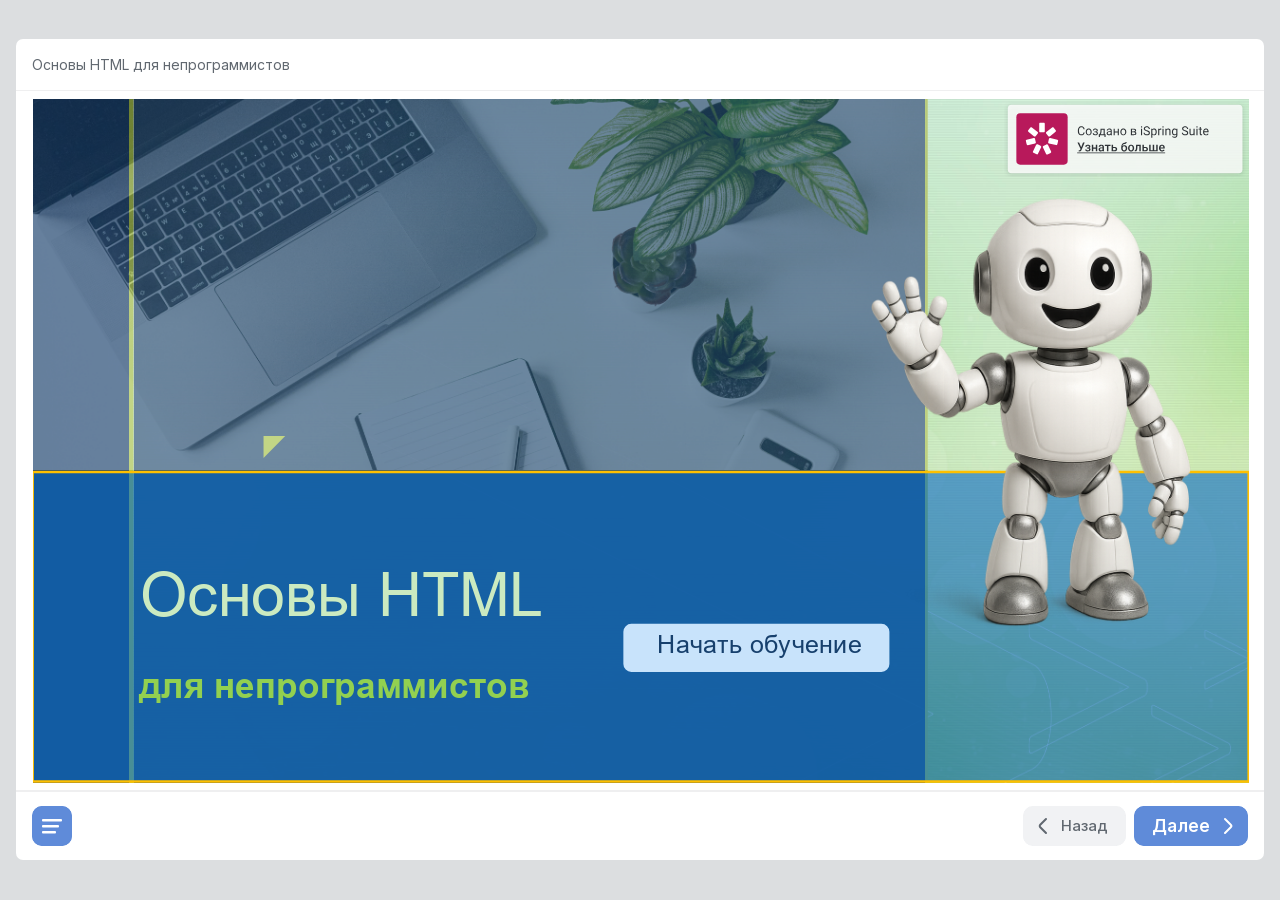
<file: course_html_v_04-10-26/index.html>
<!DOCTYPE html>
<!-- Created with iSpring --><!-- 1296 864 --><!--version 11.23.5.15022 --><!--type html --><!--mainFolder ./ -->
<html style=background-color:#dcdee0;>
<head>
    <meta http-equiv="Content-Type" content="text/html;charset=utf-8"/><meta name="viewport" content="width=device-width,initial-scale=1,minimum-scale=1,maximum-scale=1,user-scalable=no"/><meta name="format-detection" content="telephone=no"/><meta name="apple-mobile-web-app-capable" content="yes"/><meta name="apple-mobile-web-app-status-bar-style" content="black"/><meta http-equiv="X-UA-Compatible" content="IE=edge"/><meta name="msapplication-tap-highlight" content="no"/><title>html_lecture</title><link rel="apple-touch-icon-precomposed" href="data/apple-touch-icon.png"/><link rel="shortcut icon" type="image/ico" href="data/favicon.ico"/><style>body {background-color:#dcdee0;}#spr0_8c2423f {display:none;}</style>
    
    
    <style>
		#playerView {
			position:absolute;
			-webkit-tap-highlight-color:rgba(0,0,0,0);
			-webkit-user-select:none;
			-moz-user-select:none;
			-webkit-touch-callout:none;
			-webkit-user-drag:none;
		}
		#playerView * {
			position:absolute;
		}
		#preloader {
			width: 50px;
			height: 50px;
			position: absolute;
			top: 0;
			left: 0;
			bottom: 0;
			right: 0;
			margin: auto;
			border-radius: 10px;
			background-color: rgba(0, 0, 0, 0.5);
		}

		#preloader::after {
			content: '';
			position: absolute;
			background: url([data-uri]);
			background-size: cover;
			top: 0;
			left: 0;
			bottom: 0;
			right: 0;
			animation: preloader_spin 1s infinite linear;
			-webkit-animation: preloader_spin 1s infinite linear;
		}

		@keyframes preloader_spin { 0% {transform: rotate(0deg);} 100% {transform: rotate(360deg);} }
		@-webkit-keyframes preloader_spin { 0% {-webkit-transform: rotate(0deg);} 100% {-webkit-transform: rotate(360deg);}}
    </style>
</head>
<body>
	<div id="preloader"></div>
	<script src="data/browsersupport.js?A42EA514"></script>
	<script src="data/player.js?A42EA514"></script>
    <div id="content"></div>
    <div id="spr0_8c2423f"></div>
    <script>
		document.addEventListener("DOMContentLoaded", () => (function(startup){
			function start(savedPresentationState)
			{
				var presInfo = "eNrsvXuPXcd1J/pVjjr/2MjZW/V+KAyN8+rRAPRMMDEEjEVBoMimyBuKpJpNyY4hQBJjW4EU0XYymMCYxLFzb+YCgyAURVrNp75C91fwJ7nrt6r2PvvV5GGzm2nmdoyIXfvsql1r1aqq9V4/Wbu49traT8zCOb8+Xy+maj4vzDzOiriI80LKaZyooNS6tB+tjde26OULW+9devvSxtmt65sb9Ogsnu384+4nO492Hu/c3v189PoPvn9qtHNn58HuzRE9vLvz7e7H9NPX9N9bOw/pf9u7n+x+ipep+4drr0kVxHjtwtprXtG/Z2m4s1c2N/786ubb0rhovJWWXrz6wdprSkg3XruOKV+8du36xa2NzetvS1kqXdq3pRVK/cl/msio6fWNtdd+snYZ//kL/IeaW5vXN8ZrZ9Zee5N/WLt6lV67xk16RSv+9Pkzl65t8GP+66O3Phqnty9fa71tnvz21fbb+iljbzXflk95++qT3waYy5fPtyfi+OWEif7Il9ov2ye//EHz5fDkOV8bmsbeb28MzGPPtz+43nr7KTP54FzzbSOe/PbW+ebbXjwRI1stIMNey0jvr73XoknsoGtrH9Hzq3h+pnp+qbuuY/7OJn1mE4Sw9hHT80/Wzlejf1RNgDfl72infbp7gzbiFzuPdj/fuTeiXfqANuG9nTs0xn/mnb9O29vFaTEJkxntfBOLuD61xXxhZnMznUk9n3yU4Fo7d2brzOlXr126eG5Dlv8XoD3bfXqWV/pd7FBBf/wAs7tYv7R14b13qOfVd/PGN3nfB5r3uRpYAluMl1j40dD5cnrz9GX6f/rvSgcNv/gPO7d2f07//+nuFyN6+NXuDWrepY7bO3fTiUGIoxUQpRCSJ2BKb6I3lk4oY73yaoNOxI/eGgMkXqc338prmbB+LncW6f9M7p1OnbTyF/kvwicPce3Cmasb1/KjP0/jvZH++XH+5y/Sv+fTPx9eSS/nFf6fNPtbO/cJmocM6u2dx7TGo537BNvHhDJ6Xi30zPipMToUSqppYRZyvZisTyeFDlqvz8L6XHszsNBqcKHVCgut9rXQv6HF2yY47u5+Oh7REtL6YHW/4bW/sfvpaOdfiYS3GbZH5ej05s6/jf7w8d+OeOW/2nmMN5hQQAiEjZ1v6Q8g6EFa6t2bY2CIdsWd/Bbtjow7ooOdh+hxl0a7Sy/c2v0SWwZvbWMOQDaPMaJeX+7c2b2587Ac7fwaM6KPPMJb3+Kj96nrxzTmNj27D2Kkj/6cSfErImD6OI+VKBETvJOnTzPnudA4j5ereLdkcr++LmaGAa6pFxPk6zbP8m6CmYajb3y9c4sRxChlhAGmbSB05x59hqC4P2KYHr424uFwXHyRfrkN3PNc7o64z6cJK7wP7/LDNHXg9Zv07JVRa56/TtMHK3CX1+zTNDR9cUR/06RGDAID/Bp1+N/AEP2USfoug0aw00EGwOj1T9CPQLuPc43+SodBwWtJ2Mr0QgNQp/rI4LPvLsbNo+B4+Ibh+5Q+tD3irzGEVeeE5W/zatziHg949jRoAietHnd6zAj+Eut6m/GB5ccPfPDS2PfG6cWvAP7vaXmYkEFwd3L3x5mEtkdpPrcT8nc/56Uf1Tj9B2D+G5oN0RG9REf5KJ166Z9bwAwG2r3x2giHZV4iXvLU8c6Shm+nWd2vTkkcF6OK9HkkTI2XmsB+iM2VVg2vfJMuFkYPgBnRlGgCTNtMKW2i/bt0Sld7C8j/62pHVpsm0cvujRGT67dpb/KH6Ob6G8ZsXmBaeCZcoJDIfPdn9O82f3Dnt/weUPwlf+HuiA8AWgaexS3++S6/+psEK2EJr/de/gcmE8IYv/y/+Mtfnt4c5QPlUT3GY6a/B7SyvIH4+a954b8FKdRQ7/6UX73FL/y/fDA8YFJd3ltY9U92bjWvI1laPiRF6+JJp+21D961b4ezyskz4JneoR/oGC+FEdEaG2KgA39sXOldDI54aa1tpCeW3lHKBi2ED1LZsTS+jMY4L50WwUbzFnMlb8qxoP/JcaGCL6VUkZhsHYWjLoXXZfSKRgzSGhVdfIvZkrqPCraky8Uo+kNadDGx1NLoGL2MSgcV+CJjOK5u+qMLR7dLv0cNxwfvStMFhKSToLz0IVqLeY6VcqWzxHYZ6QRQM6bZllJreoU/[base64]//95mK4AZqSOlJPbwzxiI76B+pvHA0XaHOrPWlKukTFz0BSXjvi4ZVbeWMQyqQU2rY3xtEEYu99sezRhKJ72hba4kzzwgYjhTPGDoAhlVOloNeiSEfh2EpTGqLfDLrqgeK0pFOcpmWFjKARoinrS2VcCF4Jn4+FJij9Lv0eH/XkruqWfJOfdS/GLbx7HdIZrW8S07z9KIH+k/TrNTyMkS9e/PERi2Br0HJcaWpVrvWvq4MafSkh8kK9yZtG1B96a7yKmFnD37qI6imO9+r9XNhQh/6ttz6q6PfNHnDtCRwdNDX0Q4ePp6V6qY0ouW/E2BdIP/ZF04/t0I89gmgaoB/7wulH7Rsx7gXSj3vR9OM69OOOIJoG6Me9cPrR+0NMh0c5/DVtffDoTLWJ1oPTG/9r0rTd3Plm93MoAZMOnXWE3zQ1RB2FetLdQSuWNWt3R6zD+DqrwD6FkojNeqxyJllf6cnUF+s6LgqjJ5Mi+hCKiZQTOQ9mEfQ6VM4fNO0cTTWzHlQ+6xWUz3oV5bPsKp8PFy2jrBi6RUMnFdYdVlne2rm7+9nuF5WKuKsA/d7pzZ1f0Xy+YiUSNMOsrE4K8vvcegxVKBR8UCn9Hj8lXSXrHDGbpBuEtqyyBT1M2rIOxD3V6IDGtaczTCrnrga2tgA/znrvj9PclsrHrsKwMSHWOC8/zeq9esC2FpN+ZGRgMoTCzxjjf5XarEytlOF5oo93/4qX5eHSItBRLqaet4G7Ik0if+xna8kAt/N/6I//Qn+cuDq6tvXjSxt/enrt/JXLW8W1i3+58ZpUV3/0J2evXLqy+dofpX3/J6fXTu78nxOnX716sqnYI4lN4WcloyZhJ+q91XxXNwOfMHHjbBbYnCtJtDeBRDyI+y6OHQn3JDApC5mNFWbaRJL3hdIuSAfxbCyjgxaneqUvekpvSOizUgYjApQ24yIGGpde9VoZJZO42pTX+l36PRqiZ3y5AekJnsOruLwbmgtXXQ0kRYvI/0cAaxJv81UxIDSma2Hg+hp3X5L5pb/IRrwP6V/6Fg3YYgHiEZvPEH5Mabs4feJ8JN8haRqD39xaa85Ptua3J7MUj9jMXqQB+RcwX+7+ki+u2oQ8NwSyi65w2vrCrPtZMV3Y9WIyi0LO3FwqHQZMyGbwFjcr3OJmX7f4b/i6XsL1RTbcjRiabdzXyzvhYQdWtpj+486jnh1sVBkKv6WbADfCvWQS5ZvsPl/+6drchlcBtfDuvdTlIXXiK2RnezziAT7DqzB5fQxbYLJPJlPjp3RBb2eTW8V24F2ez31233i4ewNW0V+MYETb/SV6su02vVnzEbBRsV/EKFnTeMCvcMele56t5ZUd85M0U1zjDxNfQei5g2v8EWHq92Bs0s2bDLlfAJm3slF4m62jn2fL7icJN7jDH7CJF5Mp0oy+2v0836iPs5GvYkwwJnCfPTUS6m+nz/IC8f18Kxk1v2HT5wPYr2EeTzzOo+TekY2u2+DfAF+21v7h43/[base64]/f0CQOpNBAx7emAUk4AF5EH6p1aAwMxShsM2pU0oOABZN/[base64]/yU7dDyrRdalouFWpVNYn6yJOrS1ENLEwxLEXQTpXhJlys6lbXxCPOqBSsYMqFbuCSsXuS6VSz3ycLRffJnUEK/DZ6jFqCPMPdm8mk0ateHnc8sV+yFYMeEOzRuFR5fYOd3rWkDxK/sw3GHnb7E79M/bOv9fz1V56aT+m7o9SV+h+aDL04OvKujLa+Xt2V/6SILjRsJtks0DTy5+tC9CoVDqD5Lu81Jl0VR2sfVhqSfpRKB8z6KxpIehu8Qzq0Ibbo93PqggFRhZsH5WN4lZy506qJPh8P0jwwVE5Ra/wkNsjnj5w+tcYhYb9OtuWHiXNEKtp7lUQ/a5SmtypXdw/5QGzmqcKTkihfGzd+ootQ7WX+I0MFE2FMPo3Sb3ziBVfNMUKFdvw3q4CC0pag3HHRoX2Uj9U0RAhZLtS8eQQjtu7n0NplpRovEr04rfZD//zVbU7sMYmS6wL2iOYcG/tDrvqeK/[base64]/CRaEUhRjq0sJUn4UWcLkupZvo4mIL0u/R49LVuDqIIpnSI5w3qpWNtooBCBq78S2XnfilAq4qBs9lmOY+noiW/Isn2yMuyYS9TtI9zsxwV9SGqapU5O0qHvVh1Kp6XO6qixJTE3RBvoTrUqaDWg1zmSYPS69Hv0NG1LQF5aTZs6qoDsU9M2eN0sNW3NG6btNSQPVjnQPfOTcqDz9OnKgei7VwUG6l0gB6E0OUZKS71gB5CiDx4p/RuJ1T/[base64]/NxJNpAwSXyTf7IesVYP27F4jV0rfg/whK+/YOe1b7vZ49+cY4/Yoe2Pfgapz90u8uc1/frp7A4k/dn61TJzySlYc/h7eVykjy63dT15hFd0vdn86biVxoVn/Q9916za7bd2FBhCqv1qJyCMnJerNrAhN6sova/f5rIzcTqrG+znLCS9zlW3lE86L9O0y4UmlQGwouplEcioammNKTsI+gw9yMprP4PGe1ZOs+dzeefC9VfSQkTZA58h6ih4ySF05TBvpIRQb7YRO/[base64]/dV3cdTUh6Xfo9uurHJiCKpu0i/U8Yw1omZ0t4K8TaL21MzDItsqcHQuvk288B70RYSg5HEMCHUkftBSHYglLGBbKLBEd0klxp+no7hMPjZ+2jhip7rCWxrMIaS4uE9BltfZc8wpB0u/R7dDWQDUBebg3kUQRkfxrI4Yvmzba2IIN7iMq2Pl0ncbbzdAVnNu3b+4EH6m2S59QWyGOs7KGC7CBFHgJSercSI6X79OlIIT6CLzPreFP6LHF0r7iDUCwdY6VNKmYAKbrykz1YvPSYyeSv2Hm6gsJNGeZBWV+X+NEDUE7//xoHba6g1rpWODgYneLhjD489dC/TI8VTS+vGvF4dY/ViM+iRpTlaDhDbaU79Iswm8cQCrpOY2HWhSxCnLtCC6uNXCxEEEOptP2g7tCvoDv0+8qw/[base64]/dLmMHP7nGy2k8H9/q+519Wq949+/fvEvr1468+ONzXRgsGnjVwhIh7J595PX9sofs7RtTBY6yliIMEWRjzAvJn4qCzWfzWfThVu3wbbPJ3wyZ/p/0jkUVrRhrJ5hvzbd/H3LF/pnKXXMY9gEPq4StqQM28mJms+n+jyeh3UjFrqQc03n8XQai2DFpAjauDlRu54ZNXAex8HzOK5wHsd92XJ+XTtgb48bKXu6OddvjapyBpzh5mZaWxzLVcqc1q/sm/6wSnqzHOwR5yi4lWwxv271okO+Kq2QDRjf7t5I2dm7BoyjXyKBsI9x3ly7cIll9LPvKETvXLgk69ZbQzc9b+SL9OZF/uPPr25evPxu+YOL721cungZ6b0uphod9Q6/vJW4xMZOvXh5K21U09ipf99bvLoEh5i6hZ/[base64]/KrYG/L6WsGbQgt3KcSDVUmtI3uVBAlRRssGBCNeBg1qtURmKl+ArJ0a17c4PMI2ycsT6zUcGr0vpY+U5TZ06nHIwjDoejD8xYEU8j6A/OGM9JpoMt6Ufi0FRKO9xTr6MeFDE6HNicuEHJ+bYViR0hVInhW+r1Xpd+jy472IDDG1EG4sWS4ZLAMISKSEKkVjYnMSbGr3SB5o0UGWzdtHC6D8KIpHOrPcfBs7Bxx3uC29toidUjnpLeEyFYpAhX4BG7jwb6FQgOEdbA0ik4VxZS4JfGREGXPb2JD/[base64]/TjcSSMCYbpvo94FB7pwbfC47lVl8VDkfLnqLTW3B0KfPlzkByFAHZZ1xEfU282daXZxAP0Zm7f+Ggb+/pCs7c0XbuKVabd2+v51OgDyHFHWZuvktrre+3TrSljt3bFf12DzhZYOeyWToSv8AJdTDUOit7OT5eDFLMEFIQmmgPMIvGAQ9/+OralgTCHHavsFWtGFn3QVm3XizWjS/MXBsSUOK0iHJm1Uwv1Lr2Q2LJcG08uUpxPKn2I5YQm/9/J4D6HDzLFkXt/ZiVQpzN9l4nZ28qBVmhBuJGKo12ixW93RzAnBHxfyQ9wsM6tHuZnTD5mGb5Ab6k8Ev9vPI8zZHzS8zX0fCNRMAopvdViitfpSDZuI7wRzZHqDXoyS/ZLZNrdzXkmdbTP/5jhiXlTYTIVnnIcn7Eu5xjgBMcEmDNaeb6cZ15IAvA9sDTMbRTOclh0k9x90SBwOwDThGZB/0ka2Dgnvr56DuDgG2numvAy3fLLIlld9Tfp8J2ldg9TBUNV9hHjRqYyDXwiPNhNlIb3PheTnkwNE5jdYd31Oi/XNna+LMz5/74j1eUGAec9/f2hE3n3Pl3qkRsxC7RSQuev6qCZJDCNyhFf8fkCRPpCwp1bXKFMLq2HYJxoldVjrskZnhUuSEpxPsk+ECqcN5IYpEVySgkzwjIYQOP+j1NhAilHPGkqfYOCTylEpFeCymMvusCSdyy9AGpvXzy5kTGRRRyUvRUWqT16znVNjBBjGRJ3OMyQ/KYuDHi9hxhlfhEB48RRbILcgYYXyUCowmyycNWTn59QZqYHEEdg80eSoUkBk/DgEfiAHv/9gTpbpd+j15NqAYkLzmPfgQB2a/n4NDG7PLrCdzDdHzqEXbykes8XSWiTnf2Qxqos0sOgl9vI+UAhZguH7jZYY7dwOfdQfKABz/0HrMOxzFd/[base64]/1Q54byTVXFLa3xphCLmMyrL1gaDFFcNg8SecoIV2cakDlFQ0Co6YpghFhyKoNBAhba2VE7QeaCT3n2sdSiDFtZVblB7igmVZ1T49xITmkv6UosJRxGQ/YkJfkgsyOAdoljQJ+PktN55uoJYANQ2qJ+Hae+IAxAJOgh50SJB5/PmAEWCQxh6j1m7YybxZRYBjlfzmOV/YpKOngtZxQtXvP7EqUmcGFtM4SFn1EIWUc1UYeX6wgS7sMpMh3j94fJTcpX6U3J/BahyvpEbTSvAsN/VE5Ttf/j47xp5dZN6/uOBSoXjRuWjOu3FY/bz/FmVbPdO5bjW7n1rlPKA5AwaP294ibUtIlXNSAyesoIksSQZjHimDQsSG1l+lwWZ7zCr//XOg3K0deZdfnfZ/buj7L58N5Vp2r25+yWEk6+XzmdcJhOZnythZ49yjduNak95mPZrqd4ml/0aJRNRVQTsVmvCnAD6PkxSbCj5suGih5cfZAMam27uM/4gnp0YnczCExexbH44jVjnDcFap+zPv0f9z7bt7cQFfRKwnDj9Kv01PBpIAemPf7b3KFerQa6eXNFxz5IcwnXtiP8LCC54ghNfup3fCecqmUIRNzrWXo+NDcSs+rKfgUBBJhAwjPfScRDrn37oiS3Dn8BfyH0x9BEY3uk7bvA7+DH/1nXla3yKpKgSaVylrPOTeGIrZeXSAZ8RSC/w6fLElCcXN0tCmEMav+jbZqW+S17luKfgvkhClpXjwUcDznyKxACagCPpQkqaDPwaSfywWpCgaCQ8dbvOfAp5fOkqqHMOKvY6NNJZGek/[base64]/[base64]/LoeLdclVqnVJu38FFGIGU82o20mPUQP0vboGFCs8mq/s3OHMpj8dsV0Z+oLbr41SrCL70FZ+q0kTVOMK5ciXqMv+xl+PvtOwOt9jldTH34Ua5X47LrFjA969sSxhviyrtftJVcq7cl7d/StWE33dUAQ9HI5gZKfcTqLbgSjMpTpl6emaMfPXqfhYpR7q/cK6InYmRmrcjJlmuGilZvp11s39vI2pFOK98xXs9bUSLpeVf5zGv5t9uU+/WmuaWLPTR/[base64]/3Cgb2EDfcYh4UtO+TIuaIEIvxqiFmKyhlZUaSI27zMgwAytBYnrJKbIjm6si4fgkZSGsOm1SlKyITxgq9RKpmpFaYY5dHJln2uku8ku7KuuaKPLE1Y0C8xNSAgJY5p2CZUYlBZqQLeqoXYtJMf99NL34rf8U1dT0/zOS6upkUcVkH1qagYP9jfbGpUK3qdqVJ5BugsD4x5CRsT+WctBnt2nK2hqvOsc0ewf0j24n19T00WKfzYP2QPW3HRnEw9KpdEdWMoXq8Pofd/0NsJB5ap6EZ/aCyo39KljKffl02HI49U91mE8sw7jH3vSeleTYeNs3c3WF4V3XhbE//piOo/zwmozWxAfaReLOKTJGC5zI1epcyPd4WkyugDXom7XuyQ53OMBZHhkk/uy639+iz09/qbSJjxMMcIcvzuoWKg9T26zUJ/1Gd8k35retP6m7crR8QaiTkMBwMgm9THXAX+UCs7k2GaOat75Fs++23A+2RMbJy6+9+7JAfXLUtsyDHkf5Eax89spex175uRA8G8awQc5dxU/Xua4uvXUqV7YPJnQ81WjovynXH6HcfNN1itVzklckegBD0aLumq2qqcrNM6cPV8FG7NI5ZORh/l5HR0M5ta7mFIW7a3Q0DnN0RP0GZXqQgupA4kWNjR0HM2HQ/oMEn4DMnwGV9cYztoJa4WNQRpjh/UZJLaTnItiJZB+SaZByipNcqBoS7+hgw6PisQk/tT5fUiy1ZhEQwpVKEFADHJM6elX8h/QCpleK5SGVfQZvS6r6DOaC4s5OWCzSt4VJDKO0ZyrGut7KTWUqnU/e2o1ag2GQflmoZFTazz8rN+XV8lLlAdNEeusqCICJKxb1IG3xg+rNUwgBIiUQS3pQaARS3TZV2s0FjbK0hmpk0AJbFiJktdCqpxdKms1TLSuFnafwy+EdkeqK7+ynmrZo69tWALykmsbjiAg+8321FEvNI+SQ4wR6Z9Q6Nt7uoIWQNvOwcb+Gt3j7iC0AG2k6Bcs9be/bg9O6m8P/AKVG8NKgPZ0wkEK/Qc/9B6zluJY7nuppfrj5TwW458oxv+K4wV+X6U4r1JVJcn38c7tSphfl5OZny9MMbVuURgx8cVEWFcspgGC/HoU80G3hOG6E3KVwhPS77dqLYu2LC3mYq+PXzu9eWLrzLvyJP6r+L/65OnrQkzEHz7+FwQxpOf8r8z/Jvs2C3jPPpg+2R20IS/m4Vi07S8AIu3rBegY2JdqlpQn7WvUxk0R+3dYtVCH4j/auZvmxLI2pn6/chPg1Gcc0vM4vbKznf+tolW2Gx8qRyRCP0p5m+9Drqa3aiVJciGoQ15uNwJelpVxWZyugliWioWO08bu5+y70MLPaw1wKxH7EZQDbQeJXF+Xvp/h+JZdMG5Sn/[base64]/UTCVKO0+fLowXnYOUx+mfwH3ptgOoyriRdGoSUcfDALp/NrEGovt0BaB751UaqXvS9eNiumDrnCsZUWWSqOlQ4O6fZOx/0X26Aty90y0x4N1zse9k0gHbDseeHDDYvTuVwe4+XQnszj2bwO7e0C0twdBuHta0PLeqQ7+gTw0DFY+zx/0HUYTo49U91os8q15EkdD7WxikYchGwupktO+Z0pdRG3ahFvNQiOksFGa2PimCcpOC7j4/Xbg4t2IxpB4Jw+qRsIp6JDxnYU7FWb4HwDy92UqNWBvSn79MZ2IWoggvfZnOJhTHZToHy3RWKDr4Mp1iYPQjVKZzoHRdFQaVvFyWuw06r73KTyI7TtaFsesKcvM36k5OrJdzqQpvnCvMNLoizBydPYt1ve6nwq0vzNCJM1x4Uq5SeVLur/Tkv42yq9HXOWco6/bqsg1cizInA+qCy4mAekjb20+KFYjLY2p5SJXtU0rZJznlGCavjWWtMRtKi+SXyri0m6VlyU5WKVLMmAStkphmmytuIe4owCsHDhEkSSBfYE9Et7GUTUeecQGvCLh7kBSWnnVFdNqfVlmaimOe3Y+5xJkIzoQcDdLUNfijC0ivS7/H0DmjugdNc6366oUDlbN7yGPpuPv06YIXvdrBOfM13ZV4Hkt/e+mP8XIYdZj75VvPvHPtGUu36kbp1t/uefzVWbcGro/qOhB24mZSmcK4+aQwcX1RTGaoDT8zwq/Pw8LPdL+8q3p6eVf1zOVd67O1vgvpRN79bMS53j7OhYFSqZcOP10BMw1zt9CTeeFcnNHdpkIxdXJSTIl5mi3E1MvpUKkkNVzBVa1SwVXJfRobV4Oswz8vL6Yc49zMf71dhUXfhX0w2dA6hZBQkbWRunx7ryTayYg4lNucTVgnXpn/19kP/vufLXjAk6c3T+R/T2+duLBx5hz/RX9vXdy6tHEyAUvyQbdwKwyc/EZ+/b2NrTOjsxfObF7b2PrT02vXt84X4fRaGvb0q/XAJ965cu7HuQ8b07ZTwvExLJvbux+/Mso98nvom6b3chWJbtja86q+1ljP7LrckbhqLm82n80m01lhow3Y1uvFZCFiMZ172tYhTMTwThguGqZWKRqmnlA0LFF+vRHyxlgyVtqXEgI/SSYBXqfpJODgYqGFzSm/7JMXReq6DEx9c6Vrqzv8HtdYdbEgKcdl+vcq/ftn/OMbuNwIEVfEWutWYBy8ufbBOZYs9Mb582tvjZszGoLrwOZ3fW1oZk+nu7RyuRdPqQUBr9zaCf599OHFc1sXaDOSjFsGo67+6PTa6MLGxXcvYIda4sZInuaHV69c29rYpIf5lnjvXc9HI23gE9euXN88uzG6tnm2/p1Hl+V7Vw313frx1Q36hZ+dfpWfnX4V/g/85OQa39OSEUv//aAmja6BBPVrUYTnfE1ir9d//bf6r0mdqml/ri97iV2fVjEJtXJnPheL+UIXfq5tYWRQxcQuQrGQwQll4yxGO7QJh+s/qFXqP6j91X/4DYNzq3aPgCtMFTLB6VdTOTySOfe+i3JJOjhkcM26JJ394eO/HTVqQrB/SSpZnjOUVg4mnHu0uo1oIL5ovvfyndjM471P835/mpcn4XmzXgBs3a3EaTJciawur32UH+UWEdza+1t1rwYb+P71i3+Z+MAGG/i7RH01K6SnC5KHpgVSQxZGz+bFRC/WCyXlVKs4U953FIsYdRW+zjwrX/fUdVt9ZxVEKre720wFbcJ8oopIa1uYhYxFmBAfuz5VYn2+iPPp+mxomw1nvlGrZL5R+8t883fMpt9CrpbGdkEw1bhm2D6tvJRSKuNHrPPo8e83nlmTMUpapM9z+uJ7zNxto7V743iv7WuvFQl/O7deS0mw7yFgrBfOOBOz9cmUWLG5JBo1E+uIUKUq7LoSel3L9XUf+jtRr7AT3eHtxORMxxVRQZg1Wym9U2ZOAtZcLgpjZrqIwZDIuC6UWdfGOTMUmqmGvTnVKt6can/enL/jKyxdRllArqGhayxfeKmsKG8HunVusRTE1V13b/IyZsdN3lS/rTnve7k6EaL6BnfhjfyFHKzYlbG2Udv1l4PS1YgFvn+iQb+hp/T5VHxp6cSIZO0INk13aSMUM6WhqhLU32spLp+eG+kdHVXlV8RZfUK0MWa9jPahdBL6/yhyKmItSwmFYop0smOnS6dCjHU41DLiLBDFCCWCNDSm05yJ2Fk4mAgwvcS9cSbi/qN+T2dL652WdUVE5HwhDlRHuC4ETxdbV2HokA0DaYuFY48WB8OECVKyycM4GYcUhmrILJFxdAhBQYPxL4chSS5z//Pm+CmOqxuIW+XiVrs3v1erhTwtw7qdFIsoJsRDTHQxMWFRWGknC+fnUzMfvFOH7ZJqFbukCvvb6Bzyi02USn1VBQKqzXq78mte1pxGvv7P6N17wxWJU7Ry6wThHYojnuuRZffknPCNMfiIVRxZa/ILBETv/hJMTLmXXeElvXGZiv6Jq799neoFoOzDJ02Y6cirr4vFnPalnxRhfarpupguiul8PRaL+WRKwto0TOKQrUkN25rUKrYmFfcZyV8nvtt5DEUSqKqjXlsufa580U76B8t/ukLYzsRC1EPQInbbg1yafLuWgXY/24OJ+zkIMnuKc+m7WxzHjkG/Zdf3m8kbfdzKP9j01eeJszKPB8ylwmtn94HNwbrHSotUM5G5pPp2w/mf0NKAhgj5NV79dg2JXHpjXNUJ5OocVSGQu5wtIKuvmPGFwz4KWmQkJL4/D/AJs6wP6moeSXrczpd0Zdzc/sPH/5KyRqb5VeA9aFzUlar1xhNv7V/y14BPZrfvALnfWy1cHwUcnmYcfOec8XWtO7oyNfZrlXDQGFt6VAuXIsB/1IwNArnjMq5bIos5/AMqlVi/yATK7dlgqqu7sL6E6izUSrRe5YlODx3gy1nV76Mrueff/hIA0e/QcMOwHSAM3TwaXvE+Ji//sfSqtFE5LliYI+pFSRM2soKCmIoyRFnVcus7UisnwCI5H5NvqIGPviwJP46Y6GEwZCydg/[base64]/bQyNpIrK43gd1vC3gNEe8cdGXOHwCj3YVI3tB+0Y4wGo1qZwfl7NQvCSD9Ho0FCR04XtrYD3NUAdlv0oXqslyKWM3Ns3Q8OAS/gz4xc9rE7tOn+x2QRMybgJbA0S6IyXW2uzOezx2jtRWP0VIRix3AispRFJ2YGX+gURR9XgF9e09XcFqhu6jNYjCUXcbjOalH/LvhqXeBM566T1fAE1244GCqpDoZT12+5jnxJF96PKG6cIs/4iwwHabp+TadGUCS54P84Asod8WKVEC58/TpWCH2n6URkxNcV+jtyCjPRz3xGC+D9BIG8BIqvDy3L7c5vNGHp07s1NPW9Dje58hGc5njFT2O4Hqae8+wf+6pM+9sXNo49582z1y9cPHsM3rqqqXZuLatzCeLKUpFQyqDQVgUcSonxWwBC5ten6gpG1E/qDXWbefbFUzDWqwY4/VspuFh/Lx+Zeva1Stb//m9M+9uPCN2ZB870vrFTE50EbQOhaFZFVMhfGG8mM7ifH2h9PxJ2DErYEceCnYAhS5H2TxSl5FuZqxpxf6J2fpi4r0tJnEeC6OIDsLMmmIa5gjJcpNplAPWET3so6lX8dHU6jlj/zSbxp4G4YHF/TFfvhH8uZc/7q8BxXHc33DcX0bRwcf9yYHRj1rc3y+ykfErJOaCGauXSi362TwsgihmYX1SmGAnxXQiTDFzxmk58+vWD/l062F3Ur2KO6nenzvp/9j9a/i3POJs4q1CYyk/9nbyj1makJNx9fHOVyM2SNZ4QBW0ZAptoWf0nVzE7FY6hLhwW452yR6nA6nV2Xj3LRvw2BC79O/hNOLsgHqPLYu3G9Ez4xFPJCUBzwNlO/8d9iRIHbaz887mzq/YQsruCLeS0Xao3BobMdNsaA5w9qnrqt3mjOHZUWio1FurbBuwc23zbAK7hTz8cvHK5SsfnMEi8u/fVEbYKvF5B9uM6l9yrrav2dqJ3O4367zrsFi3etADdtjk/OxIop784ejZNpt6k4svz7cOUUjm6ZtVpjbkRctm3SGr7M7dVayv0J4/8SZhgW5j47ytDExQUgrhnFWBz+Cxd6V1UlgurYUIxjGdgaXC6VbFpymPVLt0JyTxuJ+Xi87vEpuRjlTW3MDmpz2dkMEFkWyH3bxc/S79Hl0DbAMO3G+a7gr6r0SdK+XEUJQljKhSi4FgShgJ6YeeWbHxDUt4oPEFEnwRksZB97N4aeC/MLLsGQjST/xL70psfCMEulFFI3UYqhtJQadcqHIp0cep7Yyt89cDU3A6lMEhwq9eELoDaVWDoAvZOOofhR0j/ZmGB5tAWmRkPcNVOfSs11Xpki5FbQOxfkjaDot0GYx0NFFPlz1dyrpXdYw4RhhYfTYQEyJKpw3ylKvqXuwaQJv0GWMplxnNkM8/EI1TU1WJ6HL+eldpcJDJh5hIoqHM+eyRvT5U2f5pvYiNURJOdjqn/RtIXb98v/t6L299EwDHfJl2nCKITehWEI8jzdKv0KNUn7TBxWSPGtOmbGQltMvVROZ51BQI9DaxMexEqAwhl1beGR8iCil2Hgx1I4i8cqhZkKHCsvhoLOENVRUTCbX2py1hbHRSx5Q6r+phggDpEY/YN5028OCiK7VJi8jeFRb+iqJhpstlFX0uOilQkkGEEJIBYI9U9bla4biAlwHBkhNQDSxi+/[base64]/1lNoQfRUD2Zwhf8i2dAgQZxMONwO8zQWwF6D5dweRrQot5SgP1OKqDMGZ2EKMPBTGJ48H7/NcqpRh1Lr4oD8IS2QHSHc7q91gMXv3u06cDT3dhmzNhTHTYlQOoP9HBih/OmnjohRo6l/wyNdwhrFGHe2BHitajVVbHdziOtDwdPuT51kcNLRCbV1avBXiQC6SHpqNXnM4zVxDpfsg+Uw3EA4R7cDautAdQHHdw6PDUg+nYfnY0LaIdnrBe0XhgOldziMPvMXslj+nxJbfQH6/osYX+qQk4VjCVTMRCSOULNV1MChIuFwUJf4tCSasnk7mZzaZqyFRihk0lZhVTidmXqeS37SQYbX38Y4QIP0xlXmB3qOJ+oXbP+v8UnPTPDbvCwPtVsdfO+OPBPBwDU8iVVxojw1aC2ih/zYkFdn/KI9UfLOtyr22zDSeTGdXhll9wFOaDEf7htx7BwNAqKJvrt4ykELAbbCMKjUPu7u7cG30HmbMQ7sXFabnu6sNs2njAFusq6jOXdfkZ/fCYwziz3ee7o4FJnrm0lQLacgRZs/BNZbl4sHuTbTHbbP+5mQOx2VpD7Rv832QV2u4BtIo9Q4sk3MgoiM8PTj8pssyx6/[base64]/S8a85q4spEejESPsLYqz7IBja2HlRmrF3fgtWcOS2fX+o02JRHCG/4d4wN8aZLywPB5miJtNRconfAZ0SJyLh0lcsIwWboetk7lKzTof9+zx7UREyIFeY9vCeGcU9Cvbd7oD/91luBpMtofikiliHk4hVcOjkgBoQI0ZqYg66EKIl+RahL8EhnyqSZz5WS+viCgSZalBRmnNM0FRQZQoo0bE/J3e/S79E1KTYBgSJYBhetcIEDMDXyRyhvlk7yIRJd0BZeam0l4jppw6H2dGPbiVIqxLCi9LRUJiQTFMJaFY4y65X0hpNW9B/1e8KO4IjvqgMoURaZfnVLxU6XyGnpg3SEbZeOHAQiKpRmdro6IHrmuAYyqDNBaqs6zbC10d5HwSmtfKoRnZFRJfh9cXhQdFRzrWiirIwHmkfS6MthPMRYVVd5Mh5UFw8GIaCoRyOSvc/QFYWq6HWSYktr4croUM+mslOiQJdGhakq2HfpfQXToqd36QilLZosVXT3eANvLeorFSyTA4/6PTUipIgEbEXcMIVELXLOlZ7FQauyaf+SfqxJvCYKckQ/[base64]/RFWfVI0m6XWDtkcTz8EdhBKPj1xPLYdIOb82/[base64]/cKm0znNwtBs7KHNZlkAtzqf+K8XfKANAu2eCejj0+yonmZu6LZSfmh1X8Th1pE6GxOyK07omWvRvoBP7QVVHPrU8SZ6SYvRHq/usaPEATtKuCjhDRELpabTwigzL6YhLIoYJ2K+Pp3P/fpQhl49XDtBr1I7Qdt9ZujlpMtVrbPtyoafUu9/y+GUOdNzy4PhewMmfq649TUHht6B8T3nTX8NcerbSNr7djcw8k9Pr3WDJ0+v8ci/qqMj2+nY7za9NE5fF2IiTpw5mf74DuoD5OTSjQy334Wvw224MnS+/hq+dGFz4/yogPcEkuF+kyJCkzfGrZ07XLrrkyrNLVJ7c/gmOm6d2Xx3Y4vz4vYiQGnWb79z6czlv+hEmvK43fy4nLH+UYrZ5QISNJMH7ChxPzl/NHPZp1jS5H7xFVw2htqE7//ZnBBcKfr+J5xx+C7BeCNNq4WBtOS3U2pm+IP8nB0ufppzGK/g3pKzFOdQ4d0vqzjcxlxT9uEyO7U8LRg1JEfjlZw3DLu9nT+vVdvpwcg6x33f6QH5waK1TnmTVMVslxEK4f0uJD17L9mmKaP3HhFUOfcpbGlW0qmmQzI79pK4ytI4mkuV8pYdyUNQ1JsN5X3fjSMJRq9Lv0fPfeNJgEipyjoGeA/njVgSpCoIwVFxcQ/[base64]/[base64]/Q/f9vq9L86REdCntasFmQeptiQScowtcVWV7LJFlaGRLGnukKYDLpmp5/STyIm7AwUHB+JoICU0wLBN5Ff1HA/1Q/QeuGXS5a1p+dtcodChpX8tGfqaOfwc7xkSCmO8M5H0wcPBky5po+XfUsnJzfyKpLm02n4MReTUtnRG1w1+9msY6ts+HvJqEm5xpangxbSPsMS8mLX1OFj+8nM0u/[base64]/O0xU8PAj/[base64]/t4lCqPfS1EHzLdJ8+fW0c0hm3lBec2qir0njOk1gPYUb2GOtDcV1qSfe1G1Pz6WpYaisFKiy1nh5EopwulpDF6t/F+00PTscc2qI9ZTpmSKBQdmg6z+2aY1/Qp/aCyj8Tko+dN46sa449Xt1j15xnds35TdNPY4Sa0p/Uvi11YePdG5Wfzrqny36y8IUSQRXGzBfFJIppMZtOtbLTiZyp+ZCfjhv203Gr+Om4ffnp/FvlBvN1yguefHXg2fIAmcThEPNVKkLdA5fza9Q+MzsPK8+MqtDE9h6Fmz8vR8NF1tulJtRT6zMbYYKsrLMkptgYhFqGRBNPgT0tXJAS+aY5DSuxuNaI2jzrUSdYRx1z8YahbNwSZiMhKgttIAnQor5iNvN0Lf+Sy3IpGwVXalUBhgRP4ohA4nAkWLZdB4YjCkivS7/HULEI1a0W0Vyrw02R2kcei0fdpyuojIirauM8ycKdlXh+xeMxXg7hFN+7+NEPzrxz7RmLHull0aPXf/D9U1y5Yfcm+7PdH3DRFHMr1teNKtz63BZmOlsvJnqqi4W3i7m3cbGuZu2jH2WQ7AplkPyKB3x9htYHaH2N/Y5mm/wYkZWKHfWQI+pRKugBz77PRgCyqOo/VFDZiZIzORV0aNhJYeR8UkwXBJqe+3VHxxwrhgYutDB8oYVVLrSwrwvtmUHs1D5a3kcjtJBC6hOk0qoqfOB+hO/h4+TCeH+UC5fQn0gaxb6GlZ/jha33LtXfGWO83Z+n4hupkkguOlJXEhlxnRNU4LhbJn/LE6/M/+vsB//9zxY81kl6kP89vXXiwsaZc/wX/b11cevSxkmAsfvZzq2OK+jOrROEUn4jv/7extaZ0dkLZzavbWz96em161vni3B6LQ17+tV64BPvXDn346rPBXmSXSm3cas3UmbdRQ9ZvXW19dJ4dOLa1uaVy++eBG53P6ZXc/sV+vPqyVE1tjq5868JMw93P8eAajngiY33Tu78Ajm5dn+585B+pDZwyc//FbnO4Cu78yj9wuPmvhffe3d0bfMsQXj14tmt65sb5dXL72Y48VV9kuvaYLW/[base64]/r1K//4Z//gGbnfCwhW51roWGQFvrn1wDrpmo+Q759beGr+w+V1fG5rZ00kqLVvuxVNqQcDLtnaCf08JB2mLSakiio9c/dHptdGFjYvvXsAp5ZDpXqaHV69c29rYpIf5Cn3v3ci18mgPnrh25frm2Y288dPvPLwq37tqqO/Wj69u0C/87PSr/Oz0qzg3+MnJNeZUJGNWcuFCUQbRtwYzIp3nLZLp7fX6r/9W/zXJf3206t76DR/cfJnghqlDP9RkGt1kWkym4CvETBZhvgiFtXo+m1lp1pUb2GFGDO4wevz0HWbEPnNkpqCDW1X4Rw3LK1xHjJ99ldJA7tyDaHmLL9hPuG7XzWalL44K+Ptloshc92v3yz1Eyxsl7m9EASC44IuUGPJrPuIfc/zD9njEH6fnkETHuL23kQOS53w/VcVaFr+itwdCP/[base64]/HcZkonih9XPDOHxPGGxk57mPLG8n5/sKx593UVYdZTLp3eZJb6e8+sZFJnz5zZWzcTVOnhR2dyks4h3Qx8qINz1jiHFH6r6GY8lKVayyr7V183o0strKfd4LnAFxd2ov1idJBeIrleT8l0RAHpdun3WF3JlEF8WZQp1nRwnjLUdFbiAJRMx3g5RCXT+/SR96f5KExn2mZ92IF13kqz4CMnHdCX1z7Kj3LrI2q/[base64]/AVq0JR3jlrMVMp4VtJwPoGwhjUqJ9WQldtJNy9Qc20hfAKftvuiEGpa8skSIITSz3/SI0HXHOYpkZC4T+PcomBm6McXr6d5/lpS1XKn/pk92Ya5Xc8Z3zpY4I1Z/ZPKluayadcQ+AmBMwbzFHez1Ws8091UWWutPwwa2z5Ozm2/ZXRKuHjUiRvoIaP71MYSqvPVXyYRqFdS4KQEzlDZNClklrKZRpsK/AIwRE+aWw4+klFBPokV0rfiyu1snTwaa0kKI6NQdwoPcwBnt3QUhNpj6iAAKKUMRdBPlqIyN7dJOy5bpjvEQWk16Xfo5leuAMIMSnE9RIfXeV5HxNzXRLLK4JWKep2bKwqqU0Sa20YpU9EZwwJt3XscScQ3iHvdUxlWDkzL90CIgbVKk/djecngnLEIaNuLeJc4cZOnZ32mtAm+vHKRxSSXpd+j2ae4S5tIRpXWBsM7S5GhEZlb++sslXAuBWEG5JKlItc7TWOYyzpcyZqk8OX+7RlSh00iRjJYm64wDLdEoTjnIC5R1rdHhxB7aRxIedy7UXcviSA9Do01iN0wHhpw+DUUQVkf2FwwzdPRyLO4B6u5Nc//dmbvPt0hVgma9u3Bg/Uu0qeP7ziGC8DiUwH8HI4BXv7VxNH0XSfrhC0JFznRmOf++49dwCVjI8RM5ArcgAvh1P8uH9z8kbqPl0lNMl3LtwU99K5hg8gyu0YMX2CCQN48e1LLCddf+54AfWCPjUMVBz80rFD+csXLqCOV/c4XOCZwwX+gZVpcGP4MrnO32BHhZu1JlGuCyvtvBBRiMKYIIrJdD0UZipnYt2v6zgbcqc0w/EBZpX4ALO/+IBaDTrOBtisI806RPaw/JYDI7ZZkce6uPs56eSd7CR4a5R0xJUjQ9I0Pk5ODlDClSNWWS71i6lk6TfI+pnyh6bOGPgRO4jQfwtuPmQl/p3dG99L6rp/q1SIqAbKXhiwK2/XPplQeCZXzE8bnqKsJb2byqJWPiW7n8EncIRFhB8GfoaC8xvWIX6etYN/z+uL8qVIUgnrc8Mjkf1R/h/WNj6m0R6PEwRfw120zjeK8IoaPUu3jhFn90xJL+8lr5CHaU4oYzrKyS4JXa8ckpby3NmzVX6t6MtoBAkhOT8i19eSAeW+QsrJODYWhd2UCUayadiMJVGcUQ3xuq9JsqWDH5oLuWxX4SHRSK+DDY6TmvV0YqGMmpjgqJ1A7gakqQzCa20C/ElUPznkEQWk16Xfo6elXAKioy4D9V9mtNDU30lhUc+LFXdj+g8c/bQnSHJ6SBlLQ12dzC4//ayKJGaSaEBTiFV6SGRiJExViUX7WehsqSWy9aUiaQbV3IJUXjsrs1K3k+fyiALS69Lv0VNSLgEJDhnJTJ1KMtUkdZLOduci12slQCTU3c0sV/goPYB/IacjHQLEGQu/puyAVRANO2Fd9E6zSqrnUYEichLpujSX10NyLbpK4eGVRUg1oKU8mpB0u/R7NDM9qg4kL7mi8ggCcpiKygTu4Srk+hcAq0W6T1dQyBFp4t6wKdGczLlSurfJAbjuHONlD0VlGy+Ho4/[base64]/1pdid+wHrNjM6lhvQxtKjQC2ISu38DHSYHhG1nH8nHVYR6Ul424+TqsjmNej6Vsu9Rjp2rC978L3h/ftLSRDYLHrFOFWHiXE9oqYP8tq9C5Hi4pU/kzl1Wny4nsvv57k9r/0ou4/PShTS/xWfhT5hKT9AtOfrRe5cuX2vGeX/44Yflh5ojvF9VNBei4w/ePb1WR6sq65phqkFQ64OLGx9Or/yImmIkRvTGiB+fv3jpEj27fOXyBsLQL594d3T20sWrxdUzPNL1zUvf+SMobZzS594+5716G3qbtyPJzG/rM0aeN9EZvaG/W/WmAVMcLHc9I8074p13zr9tvMR/VHj7HRfU2/6M3dDWviOiCbnr5sbZrRHmh4jYH+d/a4iMb0LkFbU2q5czDB9euLi1kZvFlatnzl7cwjCiDPTw9Kutb0idP8J/VF+xpvkRbnU/8kfTQBLltB4ReEpf3Lx+CUG8Gx9sXL5y7hy9wHjsPT1Hre/rUEoTzUirMiofX0c7mNeN5Lz3/K8VfmZUabyuXxsZ/Ksl2sjtumzjfWvfQCoUr8ysek5CriEqHVXjKD3KQ9Of9dfyx/Oc6OQsrXJ4Y0R/Cu/rYapm+sob+avoIIziWWIz4TVoJ+tZd4D94fc1iYAkiKfx4im4LApnuWmMOaVtScOOtCkV/0zNEB3a0ms9o3YkihxRNxdoEGoKEdEUzukRh2Q7h685ms4pFUtNO3ykfBno0pipUAZjFNok+IcRtZWSltsEI7/m+PUYpD6FRGxe8mtC2nhK0WyUps8QWVll0DYheG4HP6OmFLQyhBvibvQIbe8N2pFQAB27k54XUER5ih7TMcKYgP/LjJ4rFxiFTiuL90KUBm3r8NUW5hiTJKsQIWiM9wb+MdrNgBoSQEaol8M4YQwrtC3NmnETNP/[base64]/[base64]/MG4mCZ/RYBzpnsas1HSLUdpGWC0BYwevDwxmQaoinCCcB9E+gymBnyEMrDXez1jGKhNZpPRiFWBA6W/JufiOtlz5Fz6PzaVenPa2smVlP9G8jwywUk6KnPc84CTosR6Ndbaw9ZUBE2MWRz9EZtQUflHQce4yOAi6RcSEDnYAd3DDVIcC/vhawVj5dE3wtEJJI3OFbwZqEJKKn+loAkrDi1bVgaS218/W1YCXRvLX1tUBtjys2XwtW0c/B19cC2pEO5OpaIFwjIXl9LaDtMf10LViu6xZHfLZZ3ug+eL4HhAouHQTpLON7gbCjsAWre4Gw4Rh7+V4wOP+1r++FRAqqulHRtDRsdaN2cPfDPs/UYGaYQQlAo9IJffL1QPP3Us7wr6CLBVg2dkRNR/[base64]/QXQBq9usfk43BG31UTUMss3QPqo/Q21J9DqrpoFyZJgeTxNkjOdEfylduk5kbRWAJuqWiayJ/IEEj/[base64]/B1V8Wj63J84mhrpNL4LTNh0x/GiEiUrpmSV0EByEFO2E4GnZ3VaZNjE0A5gI6hNJ3qiGdBiBNeg0KYzKDBNaM00hnqIoJkYsIsFLgrdbCMfyhuZZmf1c4TI2bSBFJO4V4JnJVXiy6UMPCsFLoPadDPjZ+104pRc6g1jcTo7iPKoTdsvoG0chFPkb9RoevoHKKL7Ak14/wJFcFbhk8VY3vzROj5JpBZmeVSkNpYg8IFb/U5LKJRJ/T3TLSiBxyduFEvMlILPS8IhKMTyz4auCyYgUckktI1BYF5k4DR+tsHw4UCSkB+1T9Mffj+gmCNuC4WaKMSy0ikRHZ1/y+eCMInIN6X50LC4XKitcMxSmzDs8bqhuxEL5Yg1xu9OBr6EtOLugQUnoNITTLTnnWC6QCjXKODKDUwHBoc53K01/0xnMaGYqA2XCDLwgM2gNnXT3BbEvAaQV7BVe0Zt2sSx/[base64]/B8DxVLcsSWVKbLkD+kJPE/wVm3Pj4iRK8g4cs5XmLBpwgdNiKkCZON/isInfwKsYyeROlJTgVoYvaqHrI/ICzGkiGm0/iZQi91A7WMvuAupPLNUltbAeLQ77xOyrM1v2xxGBTqvFRDNeL5feZJEw9vQh+1YR6+tT20boavMiyiqrBRzs6V6OHCFDw9DL6QJBK2xq9jXbrSGo8l9ZzvzQOQoHp+K6/[base64]/[base64]/2ww6jtnGMcKIf7UmfWuwLCIGkAX5CQRCP4pNRGUne0g1MMM13bgcFwaWek65dzwKe2lKqJI7QTARnZ/D0Sm8dta3kJFQ58cJV06/ESEwvG31PEXVKbGCeerraEjogiXaltoTCIuJVCXF7wLLmgSfJRQNNawdiQxDzjdecyRUScIwGSAyPL0/6rmhW91U26e/jboGJI2xYXOW96pm1iw/GysWkLYsdgYjhCwB3QgYp5B4jqdPvTUQI46fpkfbKGDh0On1AQ5B3KOwdkAbVkYLQInV5HTV6g0Ytoq/076uxn2uBpQ/P3vI6v5xeYxvNFiee8JaRO85BGLreo4prA+LBnMoaun4QHwIH1TvNiKEkK4O8SHIwEFp5Vuu6BIwiKWX4FBkOM6bpQCq/zHW4hNkW++tD0EPKqJmtcZsuWDgmdfMDgHoO6BgPbkK5VrXkx4K7L12Tw/Ls2SSo3fLJAFFTcJmlBpuVI1y4JuukkipKvWfoMk6FigRqJJD2jka6fyNxQEHw0MJlnXqnaBZmTwibRMta/QpMp+FdhRdpjYIL4Y4G3pHFJivAQc7FF+dyCqg17SOP2SVIH7UHe8t5mKUbx78YIk2QerHHVhsI9hNcjlJzGz/K/[base64]/pptKj+qIlxikm4FnFkdvLCzrt2x9+Xwo6d2RSWtAl97oUyBonT+FfNmBJHMxuxm3HOkB4yo/Qtuk7gAfNzO+ilhi/rs1SnkY78+mMJXw2Rl5zBKbM0IZSIW88/t2mjaaAbLR10r2RGCD5/bzxHN6TAqrMpE4Dx4O2g8rRvY4/CdWn+N+k7TPSchPiGtpQU6DNmAL1C8kj2CREe8EzEOkUJyom1PH7kBDZ2hEd/x49t6Xh/uBFeaVoN8Y043RmEUNt+XeVjjBr0+s6cchw7uPXjc6SCHGk3A4+HfzGJwSJUK3Pqc46poWNIjQWFhIXrTwwgtvYvcEMjNev51ffqPtGSAPpmAJuuG+EXhAqHxNfh1u7N/GNjF3i9Ouf0NVbc6ozBM0HuYuSyBCIpMEiEmtVP5VgpIku0E4cNckjmtvMCQrcE4bfF+ki1kHhd1b/MFsCaxDaTrmaF0ObJMIkquffiUFgtgU6PYkogMQ3oD1D2+rWz4lZ4iMDTZEEfylAAlB9ucSLGZAAuB+VeDEiBbStsjUfibZJk8eZgKY2PDf4eCzbhAvtJKE2QEU2y/8yTiImRW3FozAXi6a2WShwil83SYahGy/y78S6MS9jUu+sKGFtJL6aOTeT6BKxQippJ10CAjIHiCPgIJAAPnFejmaLtgmqVqwwRqOrFS/AuF6204ol1oq2h80r7mvOEG0nVOIcg+TfY2q7wN9jDR6DR0fJDG2oLQG+Iy4abWPCEltVW4JXILozWIxZ/Zi2txY2vebSAQTOSHIBWb4lFN25/L5NegkTRZqGE8l4iYOd28ngj8uXt4bEmZho1qShAhStXGzaxqTiwIqgrfh3Q5fCLGf5qj49qvcILiyhR52dlLYWi3nArI2nuM1ns3OS6AgrAHKVEAND9ZxXyvlkoQ4uLaTgn73RaSuAMNDG9QtCiNnq71UiV2/4fWKRLROS5RtA8M5lOuIbQMHaX1M3zIbEnaCtTGLbMtmxShNGmCib7aixMas2jleX30+MnNE6j55PZ5l2WlJ+se6J55bsIwi2SHMPfLiTOJo2QQy2VrjyvlfZNJRxAzVxbjNuQmKl8u843HVaImW5bVyoLhPeBLDNVgpbtGO6bIi/TCQBKgI4dG4lEghMjSLKtEl0YgOC5/7UDow854XhFQ9895CsligoQQdtDL/tQ7prY6InZ0JFP/[base64]/nUwHHA26zpCQjwN7IVlNCBXSIb+THr+fX8D4zkRXnkI4yC5jfqJmJ9Aq9q2CG8e13Ye9yy3fTK3hXVSxMS4nXeA4FOJrWxlo/jjaMLJX+HG0cm5V+HcFSUJ9k9TuaOl26rJxH26b7hyV7tKOq7QpEGDCW1Hp/tF00tWJCwvtINa4vDkQ2y+tNQXRr/g73iEZ3B+VOY3hfZr1F+jrkdduYnC+bRhGUE5BeLmEDhTUgD1CANTATkrBRY462h1nitWq1NNnV46wBr8fIGvL6G1mDXk0hK9jrCSb9ez3/rJ6v4KvU9wl8X2n3GTtJvGblPyNPy9o4wMiNy7MAuK8PjhkvjTbLX8GpNzvjMLWNwXGVLD9NR2djXrq6gvO8M01VYGWSq6HOJFkjJZNsjbRM0TVSW5SPrQB1mhpYjPo5673R9mKpF+d2ULXeHO2QzA6sV2cYw/9H2rfw2HkcV/6VCwZrbACL6vfDiL2IbtZmsFdwNl7PAgIBYswZioNQHGJISvK/3z7nVHd/l7bjAAsBGtb9Xv2orq6ux6m47O4YA6i70y4/uX3a7UFnn5ZZn2NYltUfI+xcXl4B0KaZ0GuwJsS8CqDB9fv6OH6Gw+NlHrHs9TA/lcPXwQ6HxiFe5ND2+pzhpKtv46Cew6HvlYrrHpuqbW2NXdUkrbFd9BfiaP1Oo/d6jxnF13fMaL7aYUZ1tjP0ZXRnN8r2KUgkxGW05ygskz7HKOdl8ucQ+u0S0BAvj8FBHNGjwBmSNm7Xx1jLXGyPIxwuHl4PBgiHzxuDrMYZA63GG4OtzhkDrs4bg67BMQZeg7cY3Ab3aiGMlTGW71wBQ6t84TH9bpzeoRrJcjmOx2P3GvcFbKK4f/56AsWx5SkRdFXzPUIQxxYdYdzpCknGcRMhSjp+1oyFHhnKRGOsq4n3N/ktElUX0LLkNnDoIsfNeruMwohM0FUbu5L1cvMLjKErvL0qkoE2IH7cyXQPJQd0kukeNlw1Puism0q3zvF7HkZNdl7nSRqpQVdtFx76F+hkvACLAkYwJCM50EPz5g4OOZby3sF1p8Z6mRj4fbyXkRxd7YmdFgc6fdi/xK2V8Sw+0ujOvS9iQUbYtsnLucMCg1BO+QRqqrrO6B0AuuKIhWg8LSRfu+5nUB3Gq+A6jqRydXSOh9GwLVS0Z9GjN0nXbXKp30WCpRwmH+45mcB6tPaELKcV1EsG6UqtCpm3R9nSA5xVoHGSgcWM5/AxHLo8hJtNfle8sE0mpUrgeubcyo5XQh8K/vWyOKwTTddYk1wiFmWCQ8wLu4XTRgf8PNwwbk+HG1fFd+bMhQH0rEWgs1LQ5ZYpd2tI3vpBuTxUwMZ+u2JyOmsY7SwDMXggnY+aNdJDMPSqYXLbU75fj/O46+f1eYjxlE6zdciQz3033gyiq3MwiMJsNzuvgTv9NfnSquRL02yZfOEEXCghUlqODDZPcd4JDngysWUXVPF4dmE6WNjbWnRojk697RaIB94nD8oqGIYsII/SoQ3rQxUPRzsWF8oIoxPcfv18oGMpuh+TROBKKH2Mpm7Ttn6mk2XszpzHJusVY8bVk9zbdA+In0tfhyvMU+dmXhGgQQYufHwc1yQqZaTveAuFA6Mh95CXwbYIu67X54WUAKG9pY1uwb2Iv2NgW/Q4RG96zMx4b2JwFqMDcc4CjYyOQbeAvQdBuJ3RfoXqR0o611g0IGiEnsxoQXwYUVf7Ohwj+fA8ovDj4f1ZTsL1fdiG2qF9i7b2Lzphe5iPV5yey349donezuvzFaftelrNq8gwCbv5os+re4frUTkj9rwNz3q/Dd/6/hpeNe9q9Md0ZAgyxWyUNLqzabguTqSlfwGOiXQwVu+h8X5G4DH9J/M69DLYlyrEb/ZzZY2tdqgyCHKW6yLD5As6m4sRQfKgg8xcIcH+lKGT6JgLCQC6KCCQx5+MWmp9hhh44PfrtFy5GQ1aMVkIohrb6vMuHS8F6JJpOWlDxtpBCLSMig6hmWO/RVW2aco9g67BvOfYGpmtELbZGgHkUqNoSGYMPne6BosCaEgT7IyI+TrQ9G4vGu5LrEU+z5DMlCGy8XqLVB0Sn/dDiOF0RmsZmqdw8lzJuWNtk/[base64]/g6pxZAgfWeG3K4hspBcDmHbl5GFwmB/FOcjGSQ4xp5SOF09c/qGCq3ZZKxEQ2Rt1gQ6DkEsfHtjEGugeUrMTL2NuWcHWgL5fKBjKHpfiv3AnQ0JPTRiFHGPHUkaEkrYHFPjEEvF5rrtRGHODLW6MR/qXXRmz49ip6wYqFSh1WJsZO6ha53runFpjdO/aC5Vx2hssZtp5YgUIbvJy+KpIEyxI/[base64]/[base64]/sqNrmiiB4MYpGXKIPlsFgLoruUMInDBhIDpXNnaVxFoog2ILwduvnhoJeZ2ydZYXRWUlHoOMFmrCyKnu5wNBs01x/yB6LuR6KoBZMwiKRBhM/7kJUG7xffQ1UrIuBI35FFzGd9B8KDho+o600i3CM4bPYDO0jDgdT6SUMBNkCOA63msXkbpywje+TujAQeuagbmb1OD7hs9BlHmbZt+Jij0K+uwyy9XNSY43RwUZMH/ApuFIvIRV2cWM4pW0BGObKYYjYhAsiCXYYKOtgmi2KnwoY+WVghHovDoXOk0xcLAUurc38/GDJx4Xz4HSnnbLViocc2n0gz8R37ISJOQAezY+JoOmgFkna6e1F4NMuvnrhzwHqiOaRe1WQpg6eii87SiH2HcywjSsGiEriPMZaZY4R0HcxR1RyC5hwmJWCs60HfYwAU57xtWxcyPIticpOuMn3HKZYLdFKAJsJCeXtQXHflMZzSRp0NYjCa/xksQn7t2vJjpgzIshV4RSWSlpWxjSPGzTJd4DnF+FTonHyt3AguFvGtrT5OV5EdGRuGFoEBDVQEXoFuMt3LSpNhVpbLuZEJsf+FbXvHgJa2bfMYcLm47TompB32E5uwaZyfEzqN8zbf0zg/2WFa541bpnF+MtM0zk9mm8b5yYzTOL95Vcb5a56G+I/TLo7QcBoOCuSP31sHbgnx8sWteJbgwdMpdwGde5qG0zNoIkjghIiVAdrpOiz/oKMymcRsJVsADswpoHw0khsOduxFj7uTUjfXdZjczQQPFaswr1uR1b7yftct2hwTX6J2FMSn8XlEtnKlIZTwDLooCQDosrxODREKrxed5Ece//S8n6F0iJZ3en+Uf5XMXWCKslzQVi4Y5Z7qNIydF41AKxz3QLcqsaGvOcWJMycXtJfDgTH6fL3JehqtbbKwzhm9hN5IFhfEpYNuMiIzkxujg2DSZWTG6Jn/FagQHG3XtizHbBxEPSar5KvLQaIbuJ2aah0PxxItYg2LbmKYClgn630VmuM1a4HXcAoLVwauwgjUA5/yFtxbuB8vA9GmZUDCgwf71iBh/172pwIRGLZ9aryX2bjzYF0gEdI+eJfKkKXj9dquHm86h9vrdZjdn4cAiYfWLdpav2jaj+bj07w0Xz/NT/b1aZ2ajZvWq9n4ad2anVvXrfPreRuc9XqN3fr6Glo17mrkx1SgirYWTe5NUZKFAXN72ioW1JAe17fiWWyJlFXAy7iApkoI8QQeIt3m9nACHZVygaJypJNOrJ1RLdXJEIuYR5yA8f4m9QFxOWyAZcjiOF/hjeKCodN/kNPA4aPuli4SMnw4NbBxXC/Q8WpgoOxaEDUyxHEtmEHHlq+uF6lKcByDVHCFDFM10UdrmtgJdNJqiBUaa008s0GTq1jtNdGxHhg16nndXDousvHYneQdzdCMKmyiioBAIjfoIBeNQ/TegR7KeuY0VkT+txue50s7G63zf9UnnYQ7E2LYIz/zXtj/pr0gOQgA9D9pMhA/[base64]/gmYANF6nqOCLTcTG4qzn5ysdJ27N3nZZLo8+eqej56roPpEuF2leb5ppoIBjrpqMiQ2Air8PsSkcfWaXKIUmQJoxepUOQbs7Ayzh704fMdVyfMy2b8QT+AroqT7Z5KICV0EpjS+n8VNSwkEcBBUA6JxzUkOweOWwFqoBnTj2/VBFC5pm+HifNjjN0c17HQKWq56HMNWjx/HqO2FQxsAJ6itwakMDe1brGaYRirGn0OAs0WIUa6AInJmiGKxZod33TOsjemAf88gX3QJQWhSd8eZSZv9sRqGLI8jog1aKwk3l+qiviQuerWjU88/xVK+Nl1/mME5H2+a22fbbDREjY6uxXFR+1zoaVGD8H+difG0SGyc9+DIfW0JuCwbMphl7xZjq7YqjDPtpipBUvpqMvRky2Vh2NG2Iv6z46A0pAEes6WhP9oe2jd4N9b5/M5/qbJ/cWnhuEG072GP/B4PGs++iWjABt0GuU3hFg3JqfgTkIlofZDOTMJDWr6OTTkbszuwFLRRb/oJcwZMRk/CZXI+yFc4wIpgaNGmNYmswkQWPedoY5pyD7ZWPhDG0bi03gMtDYBC8DDkBNhFIlAw+YI2z7D3inxW0eIm+VbT6avDfNS5M3p/lpsu40T03Onuar6xWAJQGHc/[base64]/csPO3paPDUAAStaWfxlAANrE5MHbtNT4SU//MoEEwvYvN8bgLPcyvh77di+jdQfvMsEq8nYvN3MQmn+5NTl0p3+5MV5s+5eBquDq9i93GFIOx1yANmzMJ8wSFs2+DAU6bvdyVyrF8i/3IOPt9C/3CJ/u8i8j67WV7V9GtaC03css4VC3e3nS073cmWtxtr/bvQze1XvgCOtSi5d7GZxq6J90L5NT43IvA8tFDl+5l4HmIgex3MuAwahh+49thKZ3GQNY077cOrek5V8Gs8r/L/9yU6bO8i83Gke2fxnMq2gD+ZdbY+DG8i8TASZu//Kkp3950/Iv43mpXMadsESm5V/m5/r2L6M5JvboX0ZzJcbE+zh79u1fBlqNZRDSv4zeCwxC/mWMjg548i8T6qRu/zKRgdr2L3c/QznkX6YUydu/PKXO9C9j5nvd/mUUO/Lbvdwj7RzLvQz+UxSL3MvI0u7buwx2VNKWvMvgP8kweZdB97C9y5uWd3nS5l0GKe+xvMuEfUjbu4yve7+8y1grlqVL7/KgLf8mmwCv2uLlXKZALtu5DIwiAfDJuQyB29N2LgPeJW/fGdi4bN8ZwFj2RTJx375lYK9IjZNvGVJGOqR8y2A6qSf0LU8Ba77lhko+ZfmWpzg13zLEY83TuQxUlFq2cxmYRdI05FzetJzLjXGiZ/u7HcytKf9nOpixB+yEYi2rGeqH7RTrQJ5/OZgbjxTbwdy6nInTwYxlnbZ/mQPmt3+ZiFhl+wM6i2hv/WyO/tTfIGR6Plw3hWt6mE1ILQ8zZFjq28NMGRe3h9lk4PIwY520sD3MWxuQh/laW4D6gEyx5ZFYdrvgCOtCW1CHZMuXL27Vs4oRLbld8IRvyhQg4vCkEcmBQBrQOvxEBLYwwTzuw0/[base64]/dwsFQRh5pyKxE/[base64]/fj/EbTp8H36jY/sWbe1fNBwC63HzF6zXmzthfd7cDat55o5YzTd3xereum7dX8/b8Kz32/Ct76/hVfOuRh/T0QgRvaZOBvMxXwmWnMP88T48UHg4wwtLSOMC/OnxZnqfjV4ZyaSjli51SYdP+5U0TFrhVp2A9Q57YlkZ0KBzX8sEZHU7YRp0s2UCzHHQXd5o0Ge02wnvw643nfaxzDggAGzSshmHPd5v0U/[base64]/GXpgOyKJKcQgx0Vk5H4EFj0gEquKzEiUxmvytjmvcVhXpS1QbdXJG3iDxPjFmeol1TL7y8TyECfAy9qIpBGWuCvagW52OD5IRQGjtvh21IGGexa5CaQZICxh1j7Os2FYMGFtk0FQ/lcOZT2fVINXOamkG3DaEWPPImFk4GyNTmKYlk9SsRkHdbcligQPLgGBkQciWp2B9Aj5xBRkGUYWmQbILn4+l20gjy65yAMS8vAguXFqL/jSP2C3wzeH9joQTW4hVxxDZ6FQgJtMf7ND2rvXA4uuHHAo4KdBX2YsJOCdriKIKNnkxrNHZhcHvZiZKHwbbxAMhGurrudOwDrIhWwLTFec/JVIwGxAin2tWVegY6WE56LEHrw/IBsnGSRRDB4cTaswIsxPiKsRThVRkKD1pwaDQ1HWgw+o0x/[base64]/RCQ4dI8a1MD8B94r2eZpytofA3WaDjEEL07TlULWDoz/5XA0gFOjkxUpYDrDsYLRH1jLCeAOnIsgF8HezS0W0SJZwFbZycacv9Ev2FkwQHi11XCpmTUwyCaMhyu8KRmMmQkrDZMOEYTdduVfrxO0GKVIvEE98aZhrQjoDxdp4yxD7xe4R0HjSossGBbKRMgEl/o2xmzmL2053U/8n2HCAYNnBfSQ6TSIs7RbLBcEXu8Gy1octY/8IIEA41jkdFENg/9eLnAugoaRtlK4CTejr2Yg4XQpex14m3E2LW5VIkAD7c0QrOJAYzdCHVVvDDT6DmsfN7DcArvAMx+yHtKMV2+4KnvvkV3EGRnTHWhFxZMhiNGAtmQOoCEiaHLXuhlG5MAug0dCe5rFmIxnrTXDeZFMhRq5HShvsIAkrK/QWJHioN5m1BscB9Lguh3wNlWxOwwAaQSxLhnNSdmoud63Y3aFDQ6OisDM1irMS3EgxZWLTykJwbd6+7kWSOG9vNN0iE8STociFcdWcODEGPrxVS92Qx9uLIc+Gk2q9JaM9tcBbbFLkUVUUFowMRhZoJWYBcDskWMJoJvjmlfp8ncnnekUaVGRVoqcaCHCkCa1spGPE/en8bOuxB50XiXMlHUocYnw9ts8EZWfq8RF3rSjSnrL1q20dRfDQJKH2QBYaIdcJk3GB86iywJuRiVhBLr5NBlDuBtoOOhnAv0U+J0q/[base64]/pi/Us1HN40PE9oL7aDZiVDuQm+52zgOIkaIfXsuNmCbprVjq5uRvqK1C1nLd2EUQcZ83UDfXVKXyE2W+d3W4IcmKmC+ekw6CGRBeivjKvn7SAX+n1aCcm1wH5ddJe0K+bFPYr0hAlvoX9CtD7yK1W2K/YC4eUQuYLsV8hJiP3UmG/[base64]/QgiCGoDhPNPYSpi3GVIceJqVVahaIRLJWEsW80c/fX89pf9/sR+OC58ej74u/TbB7QJV3drXcEFTqv3uHEo50pN33OIb7bduFJ7126G/RrrwKIVCLaDb9TCQA+dKsb/frCbhp3I5AiUULS4pTjC1rsU7uxn17YLeNepMppt1j3wo7Xy75XtwCnNBIOm6MeCpSIwQpAU9PviUEGAHNDYHjTTkZ8VZwWuNEJ3C0y6Ae7dky6HTH7FNhVt0OTxIbWER8MA11W2TjgqBP3NmqjhqtcgLaT5O3jvHO47Gl0Bw2JS/xab8XV4FUGHKteJ1RKwrdq365d8K1RhcQUZgo0WFWxqwyQcgqnh8oCi/miBThNmFU/eMb+clRgcCH8qgqWZWQLwhUB0wbaEQzlVrqNY4iDg6mDu14iVChy47gppsJ7Ky8OVdoAbbVlsmwRu1CzlcqL7AJkB7boIkRgHDJBMvCNluU4aU4YS7St66rEQw0B7i+H47/KOhYi/gLOi9eFHjPooh1ecL04lbJjGWFWLhOrj9NPML2sun7waRP7z+jGuJ6bqXPP3yETAnvBVA+epwhimXlCxnkqEwQ4M7MLcpX+UyfDCLNsiVIJTM8+5TIWAvsFdx4M0EGXiH8ZCQ6EbGMgn5Pmh4f6ULQaOi/[base64]/[base64]/[base64]/cznm5UMpWLkodFpowAsvWflFHaTKLS+0pE2T0mcpkzhM1hSLYUChBVhb0OiLWQRUaI2XSo8/ptOcJKtxx0TBtbbEQvMQdbXsaFk3Y3GYf0QUU9tTzzsh/PsGo+TvKyug6Yc1dAZ+cIY88Y4ECicwOuj0RU6lYfTlLii/MvSzJ0Yilh+tIM1ICIB8xQ42ijimpEmgsC2wTHAVyKiGYL6PIu8JrggCKEKTYi5TwJ1tXq+qILJ64jYTkkVydEs7MbEexIeZVKFYk/cLlXHJE1s66CI8QTVxBBpo9WC5s4DENXKwr4JpyJARCIsE5V0GcGOouFYrwD2qgbyWWSagQeYIKBVphTUxgUkZJOS6KLBrkqv6wYwWWQYQQEYAUyaAQqFakgnGUIIIhhYwlTLOuYbol5kfyEiK1fz0I/x65C3gp+MtJIoc46139OywgjrN0i9neiTFHMJezHBKxMHlkeCAJM+Kz8zkgOFxTvHwU9sVLBsIly0IQF3FTRGZQ+OG8reJxwHhV7qHKfVZ6wcop1W1fpF0g7mCVWdUQo4GbxpIvd1Bs8EFochm+WebN5ZIbxSuhNLl/crXxNsEkEOdUa3s2o6nIZBsKPG3BFWkmtmB/[base64]/[base64]/txCbn9elug6/P0AR2aBwtkPjSf4VuH7ikUaHe/8by8RqfRdbQHrzG2ew+uaBv8G5uM8+H3xFQnew/WhBaqPkOQQhNLaAYm39nOgmaCObp1i0Yh5GF4dQMRxIkB/Lo/aY/ucG5pJ6rT1HYWgvVymIm3D6x7xdqAph3dJ2chhdN8Euf1K9NlFNRBZx6T1hEo4c28hdhlRtPTXCOke4JXmBnLk0xy4QkmH4ETPi5vjkdWjs4sRNkHWKssScTgJxjr9kV5xhXVbYli5HbZlioGTx0uJ8Iq78czz9P79fCl7W8zr/DQtEL01d30Mn2T6lnRxrc6joPAYVwKQy72uBXWLVnDukjCytscnOfvZjo+zdfQzlLS/Er2Bmdvjcje4O6tjVk2ztmFeYaeXcS+QynLAdAZHImDHB/FEDDBUgEc2tXAzQpBXCd8AgP3df6PgtNbVwMtUPthfLQeXq5MmfVtry1uNU3pe7vpnqCgq2diu91xseUeGLHtHjfw9B7VA99jGSB6p/+VyVi/84zDdDjKDOaYsxyITGC+6e4ggVuZnhRV+SXTDqL7syReSF4DAP2bXei6v8naQ+MPkuWSeVyIN4xkOpm5jPWzBGZ3LezJEM25c5LPdh3Kb9uPJxbz2W/HVNf9cWwmh6Zlejd30029WV1TtYHd9UwIqT00mRhDa+QyQz7XuC7yCzm0fseR4jTfwqAEohXrK9AhIk5r1gpaiqFHs65g15JMep5qfCXEAvtMu/Vawem5ZGumQZkViuQIcFWrAQs/CbKMA6zbA9OJpywSzfkChvDxetDX9TjsYvXwdsz+4eNhHs6sbWKe3XYx1+6bmG/3Xcy5x0a8u8dusbaN7dUSAKQzKhH5K2NSBgpgZCjNtm3oPjwAbPMrQ1WCeusPt+IOLDfZb/bvSLrNF/yFpZDYkxC4oLO5ydBG0I4LjpEWoJHDS4uG0/1eUTrgUl6XCsBAD3y2W9AP4/VjZ7LaMgzFzgyqZT1FT5s8sW4BeHcZLJNA7JFUiyNF7wvznip/FyZ9kfHVYLaRdOdpKCKQeqKlCEAOrQm8fKpTcAIAiiIcDNEAM5dpiAm/gNmwAKVqgPjBPOQs0oiPpaTTkhcgfpJ/Nhn0efBbWUJTTVkqBudfZKbuBHEwOH0uby+k9CbnaKyGTs7FHXlCBC1N02WOc8Mhi+a+2dbuvcyBXujmCDFOLFM32OCaPcBZhVAmy0zJuCPhckZFJclOCe2sxG2nzAzD2nZKKHs9bDsl4Y3rtlNiPGQDlp0yK0p42SkZ/[base64]/D+ChcHg/wgYOn2/[base64]/1GmtamwfA3tgDO83eaHLy+U7WAYuOCUYUz2viaOBm7FmRkN3xDp03ds+ww8BOlUSDAS92W+yjRelcYSEqBTSM6hk0xUjVn4S92+bKZQ8Bhzwe3+aCzdi8ZdADzpw3BrtdpAFIhTzEFUcqN8ZuX+EgUJ41gb2iusDcbUf21KV7I2BYOTuWtyGyNcI/itHB4VEUli6qFkSXtUsGOUcSamanIag1wxilR3eRgc+sFITAq4I+1XNA3KEhTsh7F7ncvn53ePLx79+uXz/4h/DbGWMcPL7/+zcv3//Th9tPb09248C3O7CyonYlWOPj5BnDa44D3otYbu/SfvOnl198f/tzdv/mIv+PmT/dPpwd84tanP7k//enNq1Q9/hfaqz+VFl7V23wfc/7TEKZtvO7ncasbf/88/vrx96eHu09vx7/H0XJQb+8fvn/7aZDNqS3j9X98//Dp4/jp88f7pz98uH19//v3f/x4Py6/fnz3+PTVw/txz4fHd7efHh7ff6VHcPvHf//dNy+fsZX3v333+Hh3eoP/f/U4XvHw6c/WjKf7j5/f4YPf3L7+j++fHj+/v/vXH26/v//tw8+r72/uz/jSt7efnh5+Pj28H3f/4fHz0+v7f3734e3tuO3Tnz/cjx9/4A2D/vH23ed7tMGd/v5/mNCrlry9fbqbb54N+P2bNx/vP53u5qjN3393+/njx4fb99+8+/x0+vjp7l/uf3zgQGBE/0YH/n5rGYgd0unww1AEx+LZP4wlDTTASQ4V3x0+9827+/d3px8e7/Ch949PP9y+G1cf3oe/NdCr8/dv3ty//uRf3T09fvjD29u7x59ejWNbfBV6r/+FD6yp+d3T7Ye3D6/XV//Oe9f3P769/XB/4HrxE/79+t3Dh3/DeiK3V9jKQ7x7dVdreJXGIn3Vqy+v4m3yb8YJNsX7KO57Gt89cHn5a1yOFffT24dPxy/P74maK+7l1x9//P43z3757PXbZ7969k+DOP38w7v3mL63nz59+NXLr19+/dNPPz3/KT5/fPr+5dfBOcdnrpbaXzbix4f7n755/Nm4ANEUx7a9f3x/r958f0K7voJgwZJ8evff/+FPPuc3rd2+enNb7l+NLS296vf9zasS7ny5C7e9xdf/OJ/WeM5H717fjpNzeP2qxtvXr9JdK69uY3evenz9Zvyj3Nfi/vEwjGhfMuGRjj1K9dijCtZ/mjf/1fFdr/NxCqN4eGFOx/eR+vJ9//BN8z1/cy1rce2rp8/vwJb3P96/f7y7g6DCkP3Fr5TLkRnDSUhUtb8A3dKLRJAxz7/Qu2DJQPi+3XZKBK5SbTF4QRaN+3O+gTdrnNvP83d6v3HIsPdA39Crxz/X1+zj1qZzpC0Id5xYoquu10xSX7mxr+IBl2aJs0AQyGR1mtjqLzr73besZQYUCLyvXyYgHd+T0oXVCpSnx8vQo5Sn5wExg4S6Kpw6q6feEZ3GosVK+E7Mq4Mly4cLQYOUuA9P8VkgQwL6nRBKwVsifdVtggkeG3W80DPiVbjH536BPyoIzHvoaQl0Ypof8j/qGe4tJ7xUQoTRC6f6kdBqUIyT9VCRItD9JdLPxJEIcLLDfFaEq1milVKH9oY5QerB9chxJFPtDAEY77vBnzR0U4KoQ5dNNiYcYUYeZNhICAYUeb0OCX9Rq3kcIJwJEoXlocjQreAWLjpdBITPw4mKjGIEiOQ69PMMH/oYG9gWccoh9uM4akJLOgemN3hwXkLozrgrADs/AXESEzPfxowXjkmCiZL2GJcxJo6Z/[base64]/zgag+QYnenAcV+M2xhI5E+Clwi0lG+Mgy/MQcN6RPxESjfi4HMi0gPDxlyUcaAwZc7wnebrEEbWWr/[base64]/Alk7yjYXqYoA8q0qfa4x+KrnPiy0HOB9J2smOVgH2ACz40e28aiPfPqbogH6/mYfod9crDtfA3C0hDkPj/DEsqR+e5sBsLp0Dw2U/CSHnYNdkI1FhA6yoR11loEWw/2xyBUVUnwsOYj5TwKhamP4zrGNBJBBZWhR7dn/[base64]/rdwCjZC2gQBavCIIjGIL0cuY2oBVehZeRtgWkByRBQlMqejpnK7lXMsEPahbkD2IUMQZOcFNVOBMRWGwsxlzIp8UJb8gl4U70vMEHt6gwVLXGeM3DddZwTAtMGlPsrcgbwKTBAUFYigSTblakBpqxI0kVx7CxwUAJpXKiit2D/4B2QV88RNOVNP3u24Ykdd+OKPYMPTj8jmgdJuXGKjgczyTeADGLmBQE+yCJ1xsADrz1DYGGqmSJiAGm2HdizDCSCLm2RZUkGGkE6IAmQCAEIgFpoEYVzqkCZwjZCud0JYWXbmhF8DEg+7Tswh/MsCcClV0nXGTazxMAWYUt+P6uwpD2dSB5NpUhUb49dKfVdEBFqoIROgZU0JR2vwEciY7McQFwZLTyaBg3oIo6FaXAsB5Ixt1MwPT1e1S4znpNVDDP+ozgCM+rGUnBQLORMphbB4z/ZveIHhMtl1z8i0MsIWRVyI9RSszfz2Fh0GNsEeQ6tzooSX5vhI2AnutqY3j+erYq9nC+u9EB0eanyRWprpYtrpkrZzKVurV4zjq9eNIGZfGsDdpiaRvUL1hfUAJBVZyvZuPwO+HrQa+zLAAnKoHZV8GwRsXNr4JiRKSudRUcQ664E/yPwFOM3We9MuSOV+snwFmISZ3CKnc2gTsm/CkBuVXXkeXS1pxYOTUkd0PIH67XZuBFeJ5oAAa3ivcTLcDt75Ml0moe8SfSLqcG8AFDu2f3Os8qu54a6G71NTE8ADNg82z4wJDEc7PhPdBXIunwu0du4XoPU+T9/[base64]/vhucDAxQOHb1amYNzyzhruQcNhvYaYSMrWbWGr93BcSzm4S62LTQTSYNFX10n8+rZnOBmaQr/ExF3wLfH+fOBQhcYtJagb6htwFwleIRaZO5orMVudCYRQ+mQoCxU90D6BhdGeeTPnfYCHPa17OVSIIKAQhaIOEQDrzz5uBFM/EfI55UsCkiQqMjfE91L8cUDY7HWU6NKwhVBx1UYYX1ohaNIJOQiZ+QkCuqv7OQ1IlI2iqMF+ATBFiCi213ItGnjg0SJ9EOPUk0AXU6/MNho/[base64]/FjjkgRYKhuDYy6WqBc4K1F0AJaf7FQCFJ1OhGo7xQReT8SgT0LRWXQUik5PBPM7218dN/Sd0nQ4ikj7RrtMKctjNHB/[base64]/QwVB0iIHhy66AB+CH7i9Mvp+l9IJgD1hKISC8XLAIKuTQ0R/hzQiqu3shc7C2t52nhTexR0kANMIFdwYg01R+XqjlgLOw0gwYbEIHyPYGIASD2hC+Ze5CgpnmtGTQBMTgLS+EGdMu/NsWhDLBC4KfyOUEL+BIJcEhgs46RAtnHXAyBvobiJ2iEyK9Hb0Y2MEBx93gPTACHbGfBAtRQSuWYgW+h0RYzn5hI2AiXewGHGEnkTYReKoEfxKSBBa9zc/li3nUxHaVjrWJxYlLpUEJNlNuqMBUgCfw1pv1bBcE4xwbPtthF4TJJwE8ASJFNQkcbRvrEhF8crp88QoBMQQdGYDADRURIUXzV6aoIOedUJ/UYJmsBVgGFW3KrMjoCQ26KwV5mn+oljDnESCvoSxdzBP5WUWknF33qsWO2MFBOwJ5G30GrfKi67KUJYoMkM6qZSL3EyAT+lhwxMfoLA9KXQzxVo7axdIjQSc1vhAeA9m7qyrSpoViTEwLjyhj/eWYdDQK4OEqSSwAFKY36FCAfH5iplupciITtVk+ngVbnKIjqakFdcI0tyS+HP9QRdXQizpRVRLINwgCLxCQwMh0zzGZJYYZ3IkR7YcKrGPE47GCoGf+7q5AyBk/VKcfNEpnT2Bo0F10Yb0EH4WjK6TjM2iYLVkQh8AcUYXY5mhNWgVsgBifkaQ4f07M9dFtKlTQKyEuImEFCLDr9ZksuwQhwkETJz3DShpEy+FPqCQsDQAIF/Fs0qsaDK2go8DlC2cEdOD1RBAYYjv7+enTWiPYsFw8fbGStLSS1bweL76QpmwuxQ8+wgyAXYmf3ObvnKlS5aEmwghqxPJyTVFLAYwBuhPtyKpwIlY6iF1rUgW/SoAiVMWlAOPKJR9xBwi+ls3dcBsiJNSpLBPUNmM7mjSjsGkOdI9YmJOGeC12f55VMuztJp29VtrEfm5qa5Z/RHGXRGxXtXiBBhEJeFfvw7oPbeH9Uyz4MmmOTav5cB3CPa7yARQ7pc3NhIugqsaKqv8Be1qbjVJRIOaCiuMAepZT3MiNrnstkig1QJhJXplO2EyqS5xxFTcE6CIfV+9gjeHdwqcnbCFXWGqrFgLobKI6zY/JFhQY/[base64]/v7UyeWffqFtwbpgpzZcQ7/M4s4GB1Ec0+DhpOlmk/B90MrJ5ZgAjsyWma3wnYoE1XGcoEVSnrZD9hJMyyL0yFvuz+BIARsL7SoxF9FA7bF4Kk3KFALkAv2vE6wiMOjyNIOh9eX5+b3UJfx3k9HxpHoOND41Gy2e++gcMOPW8quLlGxmrDrpFD/Pce10ldWbLnz2YBX+8wC/n6hlnQZxPMwL4aKPv7av8sF2T9m+Z7db9O6z5Hx+pyMP3Z8BBWcdtg5UFMFmDs/[base64]/K4evluTZpa5wqV622VxV3Xn1D9m049L1Scd1jU7WtrbGrmqQ1tov+Qhyt32n0Xu8xo/j6jhnNVzvMqM52qoouje6Cn9g+BYmEuIz2HIVl0ucY5bxM/hxCv10CGuLlMTiII6VyYYZaOFwfYy1zsT2eVNZuvT4RqXt/3hhkNc4YaDXeGGx1zhhwdd4YdA2OMfAavMXgNrhXCwF50GWtgKFVvvAs6Ixc4PTcLJfjeDx2r4hKQkVgD/NXIUM4WUsdc+6rmg9QbB+YMRxl1WhA2mKGsY6fNRNBgaFMNMY6QOog41h+i0TVBbQsucDD2yTQ6M+TVGSCrtrYsUgj6tfLL4Dy8by9KpIhK9caCWsy3RMRFKHKMt3DhqvGB511mefGzqlKLoya7LzOk6q/DFiMaFV0swYnGS80oWYElYgZJAd6aN7cwSHH0qGEne7UWC8TA79vBX9Y/IPt67Q40OnD/qWuwqjBMrxVRFYQuMjPFi/nDgtMVNVgxMsky7hm9A5SeENYyeTk3a77e8+rig1zpM3V0TkeRhNo3Z8P9OhN0nWb3DBzsGM6TH4jLASYo8eyMr7ptGrK8Za+5l2w9HLZ0kMqlo7eVY+Z53Bkq/MyE/o4+VYTxyaTUiVwPXNuZccroQ8F/3pZHNaJpmusSS4RizLBIeaF3WLwKXUfbhi3p8MNUYFjnc5cGEDPWgQ6KwVdbplyF1n31g9VrqleifKumJzOGkY7y0AMHkign58XDWiOmk7rcYnt/XqcxwGCNT8fDXTXWhfB9H033gyiq3MwiLoJMVPnwJ3+mnxpVfKlabZMvnAChEGQ0nJksHmK804hGciAZRdUQxFwYTpYBAtQdGhmvUTwmAXiscQ6eFBWQWQAk0eDCiBmV8XD0Y7FxfAXoo7BYzAm/oJVVS26H5O06i0ymrpN2/qZTpZM/BtBFFAHGqcV9YSFJuUeED+Xvg5XmKfOzbwS/w8MXFQNV9AOSFVVJbhuwoHRkHvIgeuMsOt6fV4A4mA/nBd0C+5F/F1dNQ8PNGsiki551UwEjYyOWVMRNJAkZ81FT+jDXZMRNEJPVultIlYeSm8TojIfnkcUfjy8P8tJuL6fCW6y27doa/+iE3Po7XGrmbhebzUV1+et5uJqntVkXM23mo2re4frUTkj9rwNz3q/Dd/6/hpeNe9q9JXCHy1mg/[base64]/SscA+uJa4J/+4K9+DW2meFeyJu+V3hHrza4q5wzwTxtircs2BI2xXuGb+/Q2o9a7zUXcJ+DtEscc8SMvsywX92gXtglkhwqMA9mDXHXeAeGSHJ7wL3mEAXdoF7AB+UsgvcY7p72wXuJz0L3G9aBe4JftsP3NkIGjkL3PNzaRe4T1uNI5AO4Za2E4U5M2kXuE9dRZxngXt0XjFQKnBPNP+0C9wTnT/[base64]/TKnI/hawVuSe6SVhF7tOq6EvsW4jINmvcAyrEorlZ4x4VQ5rfNe43rRr3yKFic/yubw/KCrh7Y+ugeFvVt2ctt7rr22NVSKtWfXssAxnlVd/eQA9XffukuPhV4J5Q0mUXuCfikt/GFJaVKrsS9xz6acLCzByuAsYq7PL2JqFWeXsKsLTL27MIUd/l7U0ArvL2eTkoVN5+KwMqb3+tLEB7KEhh4jLOsLZgUwF0GhAf6uGsicSvPA481/[base64]/[base64]/vBkIkL58PvSDlnqxUL3Qh9lRmdPMsZ8/YUzI6Jo2kG5hcnje7e3KnDYJ9N3DlgPdEcUq9qspTBU9FFZ2nEvsM5lhtxKWeBYwF8KSiWCGTZVFLRnMOkBIx1Peh7DIDinLdt60KGZ8lWTZlXmb7jFMsFOilAE2GhvD0orrvyGE5po84GMRjN/wwWIb9a+WNUWxK/dq/TAoVllqGPkAV0sMl0gecU41MzEdsKkdwoior41lYfp6vIjpyeS08pE2igIvAKdJPpXlaaDLNyXOWGQVupddneMaClbds8Brzlw3VMSDvsJzZh0zg/J3Qa522+p3F+ssO0zhu3TOP8ZKZpnJ/MNo3zkxmncX7zqozz1zwN8R+nXRyh4TQcFMgfv7eOwjpEly9uxbP5uQUDwyl3IcpTT9NwKjyzThu8LwYKx0BHQGd6oUZFZTKJ2QSOBTIKG8tHI1MzzKlFC/tKUUF2Pc3C375Ww5iTPozYUN7vukWbF4G9db0vlSSwtyqFGKGEBHsrSgKoKJdD8DcrQ5696CQ/8vin5/0MpUO0vNP7o/yrZG5gy1kwydgnLxhlICiaYey8aJYZBEZVkIFNFd7wuFOcOHNyBV2naCXYg/h6k/U0WttkYZ0zegm9kSwugbBSkUZYyFpHOhHkcxmZMXrmf22G0Fdd27JcAH9L1GOySr66HCS6nc/CPYs6Ho4lWsQaFt3EMBWwTtb7qgGMHVgLvIZTWLgycBVGoB74lLcIqRD78TIQbVoGJDx4sG8BA66kbX8CAFcL2z4FWL1c9sEacF0t7YM34LyOB+8C7Lmrx5vO4fZ6HWb35yFA4qF1i7bWL5r2o/n4NC/N10/zk319Wqdm46b1ajZ+Wrdm59Z16/x63gZnvV5jt76+hlaNuxr5MRXVK9YDp8qmKMnCgLk9bRULakiP61vxrCMUK058LtcLaKqEEE/gIdJtbg8n0FEpFyoDU7Gy5VNjVEt1MsQSSzbyem1SHwi2WVVEDEsGx/kKbxQXDJ3+g5wGDuC6g5YuImzFGtg4rhfoeDUwUHYtiMpqHXvBVEFYHq8XqUpwHINUcIUMUzXRR2ua2Al00mqIFRprZREhanIVq70mOtYDo0Y9r5tLx7HOQ80sxgZZmKEZVRWxYQQltpWaZQNE9kq5olE6gNNYEfnfbnieB+idaJ3/qz7pJNyZEMMe+Zn3wv437QUJJWTY/6TJQPwg6GQhodwbaqQpb+kpNbAExNJjMN7KM5WeUxUceLxOIz2AgrEqx/Q125vo9KresoMifFcgba9LNKKSGeRjxCGzWkyQI0I2WYnHOtijIPurhU17Fsg9L1bzVophsjaitTm+V6w+eB/Z5C3sKOMGf9bYni1ASyQONAnxd6DhU4JTBsdN0ChDCN8BEbyRrB4JttRghAENPy18RrzdE/[base64]/xKaKgRXQU+TW0JysSFV5wpyHpGn0OAs0gmaDZgVs0AxXLNDu+qZ1kL0xD/jlC+6BKFUxsL84yszf7QhUCwsbzANSLQo7meenuiIudL6qVcMzz19VJcnW+YwTkfb5rbZ9tsNESNjq7FcVH7XOhpUYPwf52J8bRIbJz34Mh9bQm4LBsymGXvFmOrtiqMM+2mKkFS+moy9GTLZWHY0bYi/rPjoDSkAR6zpaE/2h7aN3g31vn8zn+psn9xaeG4QbTvYY/8Hg8az76JaMAG3Qa5TeAazc9RmYg2B5mM1IqkW9monDRd3dgKUii3/QS1beSMZvcjXCXjjHiGBq0KgxhqXJTBI05m1nmHMKsl82Fs7QtrHYBC4DjU3wMuBU1izaBh4wR9j2H/[base64]/7aI/HtAHq6N9UgWVaBvDRg90AclChXzIrAFtFZgaZHcjXbZslGo0py2oBPldEjnQJ4oqkrUs0N3Uz0xU6ddylSjBl4uqyGTVkcpkzNk0yc0anyWbO+DTpTI6YFp/JMdMiNDlqGowmx02D0uTIaXDaHEt71DVjD07vTEzYDuZNy8EMOtTtYO4r6lIO5s4gsu1gBmSG4rHlYO5BrpHpYO7KqV0O5o4gNb8dzJ0d2Q7mjvLP278MMIHlXSZSQFre5c4A3u1dboxx2v7lxkqA279MvIa2/ctNoVDLvwzUjOa3fxlIAJpK+ZeBBCCgJvmXG0tKLh9bU9nS5V8GEIA2MXnwNi01ftLTv0wggbD9y40xOMu9jK/Hvt3LaN3Bu0ywirzdy80chOZfbkKtXv7lxnix7V8GqoKr27/cYUg5HHMB2rAxnzBLWDT7smdJuOVe7kqlWP7lHmS8nf7lDmz9sPzLyHptZfuXO2tyLvcykmiFcCX38qSne7kz1+Jsf7d7Gbyr98AR1qUWL/cyONXQP+le7ioLNd3LwHKRw1fuZaC5yEEs9zJgMGrY/mMboeldxgDWtC+3zi1p+ZfBrPL/y7/clKmz/MuNxpHtXwbzKtpA/uXWGLix/MtEgInbvzzp6V/etPzLeF4ql3FnY02a6V/m5/r2L6M5JvboX0ZzJcbE+zh79u1fBlqNZRDSv4zeCwxC/mWMjg548i8T6qRu/zKRgdr2L3c/QznkX6YUydu/PKXO9C9j5nvd/uUensuWLPdyj7RzLPcy+E9RLHIvI0u7b+8y2FFJW/Iug/8kw+RdBt3D9i5vWt7lSZt3GaS8x/IuE/Yhbe8yvu798i5jrViWLr3Lg7b8m2wCvGqLl3OZArls5zIwigTAJ+cyBG5P27kMeJe8fWdg47J9ZwBj2RfJxH37loG9IjVOvmVIGemQ8i2D6aSe0Lc8Baz5lodE6waQVPsWp+ZbhniseTqXgYpSy3YuA7NImoacy5uWc7kxTvRsf7eDuTXl/0wHM/aAnVCsZTVD/bCdYh3I8y8Hc+ORYjuYW5czcTqYsazT9i9zwPz2LxMRq2x/QIc/2W/9bI7+1N8gZHo+XDeFa3qYTUgtDzNkWOrbw0wZF7eH2WTg8jBjnbSwPcxbG5CH+VpbgPqATLHlkVh2u+AI60JbUIdky5cvbtWzihEtuV3wBGqkgSbi8KQRyYFAGtA6/KDObWCCedyHn94Z6It0Owr3zjq3zDWkdO5ytGSkLBfeHpXemeE1BO2UI1Mj1ZAm1zycTlD8AY7hDX2La7TKZjZXSSW671ol4L59sShcHzW1uWDL9GZ3lKTrRbE38MfiMNMLy/ywKTDnAXtBMQaZGaWAqlHTI21pndC+OgPwc3CkdCXZwvZGyAqdMbxuVw4nsmgWiQK64RAR0OG7y/Cq5YowcdEcfqroncalnXiPPomRkBrK+3O3UBCEkXcqEjuxH2PiddAYAoz3d0FvCYqgKw0lA82HVBCih2PZbcBF2DKhqQbDH+phWcDD3w7LBliYx+ttzgDy5Ek3yRbV9Ohdyd8zoJfcot6xPhe4yVKRkGs8yKL44TFj/WSMPY/tRzb/7tvgIgPaD76KAFiHlA6Lh7fg3iA/jVn7DzS9AXxQUYD0FoAugu6kNwE0apFMbwNobK9TTcOHgGsw1TjQ8RCsC5rJAev5yOW/3w9xmw7fj6y0udu3aGv/ouEQWI+bv2C93twJ6/PmbljNM3fEar65K1b31nXr/nrehme934ZvfX8Nr5p3NfqYjkaI6DV1MpiP+Uqw5Bzmj/fhgcLDGV5YQhoX4E+PN9P7bPTKSCYdtXSpSzp82q+kYdIKt+oErHeVRZlmBjTo3NcyAVndTpgG3WyZAHMcdJc3GvQZ7XbC+7DrTad9LDMOCACbtGzGYY/3W/QTdx/2W887nlyQi2u7HdA/REMu8tFkUWmBnNJYZZvWpapX+WQYPSGrabruoW2rK8u+BJLAAJK/HKcQjleJqW4qDqalKcqLKhDoLEtpQ9QgaPPqC77SIe2J4zSU2cj7nULmPHIh5zQTWwd2w00jxOfGpn/wA3LC/YrUA8m8A2smQBpmLiVWG2E0lKiJ0vCgnUUiASI5IBdZ2hXREUAnhRkSWih47ZjIQkDQB6EETCTDWMp0/[base64]/vH6PjEBZr0HAh72mCWyqhnG0VStM4bJeuG6gTE4MDd8EARFKYS8miAa5ACZTRUoi6xd0V+RkH7oKh9TbCQGqEGj6JrOhXkLkWMTqoDljfmYTN/F3NgxSRDQZv6sgsXGPDM6EDQMdlYYG5RxkFoIqMDAu5Gg7/rihq5Lhzb4Mgz0XRFlHV66XaBC4PvFr1KsAcpG0noJymRuceGxc2yAXbPwU7FGdYaGXKVCP4va7b4kO71VGtfl6IcY3ijEwVKwB0n4IyHBpqG1bWCEOeK9nmadZoA5fgzUaDjGWyYwbWDoz/5XA0gFOjkxUpYDrDsYLRH1jLCeAOnIsgF8HezS0W0SJZwFbZycacv9Ev6EqzBG/rhI2RfXMgUkBhys8qZkMGQmrDROO0UTddqUfrxO0WKVIPMG9caYh7QgoT9cpY+wDr1d4x0GjCgss2FbKBIjEF/[base64]/[base64]/QHlZVG6zqvC64dkQgqQUs818YSr2nSBA3HeWtdx8pUXR7ivWLSEEjEikboNwsV833Ee20QTJGV2oX3isiQzO8L75VpBU2lSQAKSbhAlpsR4KtDNLLmiYCvjJOJ4gIBR/[base64]/irk10l7Qb9uUtivSEO08vDEfgXofeRWK+xX7IVVtZ6J/QoxGbmXCvsV4rjHtXcSMr0X7Z2tEVId9rschP1KqZPi2jvJ0iq7RezXyfJWT3WuCCtjjQUD3W5erQxawLNZy6+7YN9qhMVPgF5AWwAhQdx7rzLpXE6ZRTNOKhTUuPypN3hBv7bMeDBuRYB+XbQT9Cu+l4Wnj7/ckvA+iBcIS6uvS/h+q7c72D4LNp+XiUSGXlRpN6yXDjcjQqXRjBjU58TdfJxdPUHwEdLI3CSvIUJYk9Hab9zVdQJ98flKIdO7yrUP/TJxw1E1XSqUjVys/RnKPD0IYgiqw0RzD2HqYlxlUcWBfdEqFI1gqSSMfaOZu7+e1/6634/[base64]/nncNlT6M7aEhc4tdave0GrzLgWPU6oVISvlX7du2Cb40qJKYwU6DBqopdZYCUUzg9VBZYzBctwGnCrPrBM/aXowKDC+FXVbAsI1sQrginut8xGMqtdBvHEAfnWOa7QF3uJJM2RRSvBuKtyrCnaoC22jJZtohdqNlK5UV2gWXYcQISIjAOmavoOy3Lh6LwDrLrUDTeqRIPNQS4vxyO/yrrWIj4CzgvXhd6zKCLdnjB9eJUyo5lhFm5TKw+Tj/B9LLq+sGnTew/oxvjem6mzj1/h0wI7AVTPXieIohl5gkZ56lMEODMzC7IVfpPnQwjzLIlSiUwPfuUy1gI7BfceTBAB10i/mUkOBCyjYF8TpofHupD0WrovEw732HVNIYpXK8iLSsYjaBQhBgu+mzjXls6YZ6bYJrhK9GvnCO4MplqWrQogJjDlGu2wtNojrRebDfk8iKa4CoAJQ4SSc0JpTlqh/[base64]/n6QN0hYl9h60KVLlHFmqYXFcAQcGGrKCFN2GS1wOvy8oPnsG9F8/KD6WJbdeTBY0vRMRzsdLzqTPEhnhicu02KD7FznVuNqYTNdrS3M809Ux62bEodKx8BBVlH+CDxmQEWyS0fKuWmHYpiTNIJpLbTEMwdnIigkL6wDIPfgQjabZ1g/QgRVNjJrCpqKOXINoJ+7KqkMyA9Tc83THGVFa2hL5BwHKBrnjwa7EAvnlSlVKx50mXLgBcmEyAcEJR8tT8bivTan+0WgQtbYU7eC4kagS7lWEx2P6D78ADrxlK0+pyEMwr0YWKIz59P3rNEBE9EnrjQ3MJ4IvLYcT3O8uqMYGIb4W0IFwG28QhO09kiIV/[base64]/00nOMnW444JA+vtiAXmIOvr2FCy7kbjsH6IqKe2Jx72w3l2jcdJXlbXQVOOauiMfGGMeWMcCBRO4PXR6AqdysNpSlxR/mVp5k4MRSw/[base64]/uVrwk2iSCHOqPbWTUdTsMg2FFj7ggryTWzg/nleYZFDOjS+Lq0fUTw8GMylzEkFCwayRO1sO+IXSNPdG5UQA3uOh7BpMwlEqu4gHi6rB7A440jT8F+J3MZ3Nugk3YqxUPTxSrhT6xKAiSTS0KoV3QZJ37wR/M41dnvFC+EX2YaMTdscVtnwhFURobCoh1JQj5mXfeSbgz0s5VtJiB2O8vEk1rUdUCcLXUfY1ynt0Qz2Pyy0nDG4/[base64]/VzXF1abciwo13eQIC9FghovhvBomgZLGRz6qc9GXSU2PTNkJdRd4faUxftZG+uPos3IGQS66VJ7DZZhCMTazf9xQLS75nB0xLnXSeyoahKZiJkFzyBoE5+Nugo0rVXmHvSM3Q7cFOSUoUg05AZzZxpDTEO1/XCUHLuTWG5zDjGPS5/[base64]/qge+xDBC90//KZKzfecZhOhxlBnPMWQ5EJjDfdHeQwK1MT4qq/[base64]/h4Pejrehx2sXp4O2b/8PEwD2fWNjHPbruYa/dNzLf7LubcYyPe3WO3WNvG9moJANIZlYj8lTEpAwUwMpRm2zZ0Hx4AtvmVoSpBvfWHW3EHlpvsN/t3JN3mC/7CUkjsSQhc0NncZGgjaMcFx0gL0MjhpUXD6X6vKB1wKa9LBWCgBz7bLeiH8fqxM1ltGYZiZwbVsp6ip02eWLcAvLsMlkkg9kiqxZGi94V5T5W/C5O+yPhqMNtIuvM0FBFIPdFSBCCH1gRePtUpOAEARREOhmiAmcs0xIRfwGxYgFI1QPxgHnIWacTHUtJpyQsQP8k/mwz6PPitLKGppiwVg/MvMlN3gjgYnD6XtxdSepNzNFZDJ+fijjwhgpam6TLHueGQRXPfbGv3XuZAL3RzhBgnlqkbbHDNHuCsQiiTZaZk3JFwOaOikmSnhHZW4rZTZoZhbTsllL0etp2S8MZ12ykxHrIBy06ZFSW87JQM/4rbTrlpw39dtOyUeN6iwminhKVOW5jslGTUsgyVin7Y/[base64]/WC0OV9uQDxo1Og6s03e2WUQmzYqYEV5CYsBYxYebJpJMPKc23Lp5K0yGERcQZuJ3mVqsGzwQAEdqwEx0NwoYVUEk0uTvMyZAmx6ZqFPGLVAz1OIRMsdC90OU4ZyicsmtPgmowSgHXYvzvglug93Mgy6vzxO1rEKK/N+2mlRDiemgGP24yGYy909DeAz8QMdyj5CLjkKEjYJMKsYJBiUTQcghWKgFZxhKBpr+Q5uYZKV6YxzlDrmLx+uF4ZSL+fB/[base64]/JWZLZGuEdxWjg8qqKSRdXCyJJ2qWDHKGLNzFRktQY445SobnKwufWCEBgV8MdaLugbFKQpWY9i97uXz05vHt69+/XLZ/8QfhtjrOOHl1//5uX7f/pw++nt6W5c+BZndhbUzkQrHPx8AzjtccB7UeuNXfpP3vTy6+8Pf+7u33zE33Hzp/un0wM+cff6dmjB4fWrGm9fv0p3rby6jd296vH1m/GPcl+LG6/7edz6lR//+PP4B/7+9HD36e34d8j42tv7h+/ffhpkC2rMeP8f3z98+jh++vzx/ukPH25f3//+/R8/3o/Lrx/fPT599fB+3PPh8d3tp4fH91/pEdz+8d9/983LZ2zm/W/fPT7end7g/189jlc8fMLn0Z6n+4+f3+GD39y+/o/vnx4/v7/71x9uv7//7cPPq/Nv7s/40re3n54efj49vB93/+Hx89Pr+39+9+Ht7bjt058/3I8ff+ANg/7x9t3ne7TBnf7+f5jRq5a8vX26m2+eDfj9mzcf7z+d7tDscPj9d7efP358uH3/zbvPT6ePn+7+5f7HBw4E7nue/0YX/r/aO+QB2ztf/M27+/d3px8e7/DK949PP9y+G1cf3oe/Nairo/dv3ty//uRf3T09fvjD29u7x59ejTNafBV67/+FD6xp+N3T7Ye3D6/XV//Oe9f3P769/XB/YHHxDv79+t3Dh3/D4iFr/8nn/Ka121dvbsv9qyG006t+39+8KuHOl7tw21t8LU57Gt89cHS54mi3l9dPbx8+Hb88vydqLq+XX3/88fvfPPvls8/PfvXs7adPHz7+6uXXL7/+6aefnj98/PD08P7750+fx5J8fPn10/0Pjz/ef/XT7ejAD7dP//E/Pvz64ePHz+MrT59/8eOvka419BRAOYbwi7ejV+19ffq3x3LzUNrTi//1zf95+MPb/5vTj/7H//0//1v8l198vB33+OCBZviL70m4IbjaOJvjLeNIOGR5LKNtPz371ejoL5+9ffar5n757NOzX/nm/BC543/OjV/ejcY/fR53/r9mrrW3iTML/5WRV3yLUK6E8GU1tsdkxMTjesYJLKosB0/AqmNHtgNNUSQSeqEiLbss0q6623YrVbufVnJDTENu/Qvjv7C/ZJ9z3nfu45CkUNoqijNzLs+5n/cl8DE+3Ha/G24Nt92+e4jvz8aCH90TfNr5UHmYV29ZmyCvg9zdcwfu8XBnDB+OiRzf8OQ1SYO42Tl838hcm766OZZZyVy7/TDTAlep0MoIvTr1BmWx1mnUlpuOYjsf94Q7b2fqtV4NIW/1xi8/aK+sZD4cy6iZa/xby7MzY5k8fYaZ9HctpuhBLfSyHn95Fw/GMvcz1x5m2mvdT+CDaXgGcQe28fHNzTEf2OrvB9lMFFl3+b1AW85c63XWnREYr0Qx/h4hzkYhNs4BcfqtQWycCjGWg8vvB6PvxsaZ/Qn9VyTWJbS7Or66ylQC45UYxsnZ2anpqQBnFGTwth55SyhDimelYhXeaSZUzsZUYsWN6aRtm36dw1MboqjHKUg1/[base64]/0AqFiQK5Vh4XwIvlBnszxd409HwGKwcL0JrOqtPqBXLUO73GfSciLT+Tn8tnLyRtHntdJyosr01qM+cQxn09LAH1f3Uqf04JKWbR3+mZ1s4pJ2nQ2cUY7bvtXxOwNRxCRvDnc3lNG38Tf7O24XRGSCjwf2eSkIjIlQkk8Ru1dxrY7Tey671euzUCxEzhajY/dzFBycjMjM/OZrPnksb19mshsZC3ASfh6LMFKS4iCeVMcrrOnXar/qaQUd4Wpi8qKglNm6H/zykvGbYLwRoRuItAuliNpAhJwjmDpE0aFK1ep90s1VpOk9hbtfuNu3y5stCuE+nyhtVz1roZSpj23Y7T7WZrrMhp0T6NKK/[base64]/Ve4+69Jl3RLDacB05dg4KGE1ixut7sNZrOfSIWPmixnT6ddIxT69y55/3UuweaVq3hRRTIOm3E3Sl12qtrPc1LD8kLH/lwyFa1ZzgrvYj5NPiikW/3nKiv/ahHI0gZ53T01ko7/c0itLeTDuWfgZtD5KNb5lBB723sV/KHGNo72Pq6jk1si+HopNgRjx7SU63X1mjNsD5q+EmH6u02KEEyE5enqcZ1glLKVtVcTrMsPWtoVbWsq1VDzWpGNavmblRts5rVrutFukP63h0MH9Gt0XDb3VfcA8U9dvvDL/gO6rEy3HIP8fG1u+f2kR6jxZq2bS5US2pRM0jqt+6++4oupYbPFPcXSKCLqcPhzmkyiuqifl21dbNYzVYgrmiRpG/AegIRB4QO0NxdiH4JiJ/j+/5p8izNtvXidUvg6dNVGiw9gTEsa4/v1LaHjyH8WHx+gzy0Po2E/eD55DRq2ywF7nhOTh5+diaHVPK6CV+Uy8IVLI1k/BlI92AzkJJD2JRdfL0S14B4MxghzKpkbd02NCsQ9gOE/UQGk0+GTxOMoVgUtZu2DAhxvuDryEGKshBPqawthnjgffdnfCUdZt3Qi1WtqDJY+Vg3dPtWdcEUzn6ucHq+gn1HFLRDOFBm5U/sgX13D179EqZ8dqr4olleUI0Rcn+BqEPOtJfuCf3IJoKiny4TBlpa0dbK1dK8aZsk8EdEZpsEENfwU+B5xkmGbCOwe6ipfXxOEUh5VS1WzUI1Z1aKdiTFlEvydWUhq5UvKZDxs3LJNm1VJqR1KSFwEY9TU+g5OQuGnSeFllRYuaCWbwjDc2UND/[base64]/gRZuQdodeK0ryqPd1OGgioFcQeA0Lsbnw6foRCdILc6lIPWHX8HPjziSXiEEJeKZGpUfEw38Cgd6a7ijBOLSOKmrpLSTKJFZseH8aM/1mlWUkhrOGz1Y1kqGeksMPSQkVSsAUgvcSSMXhcclqZXBddZKjEnxmu/IthulXzQN1ID3kJj+ynV6hBiLgeWBrZTLXCuMSrfQ4GywLZQMDQVKjP/hfvTT8Kkia32PQ/1KmDwmn6ImqVy3hSvcQWjmc/9SSDEq73O3f1lozpsLKloBWqBd1nOUjTyfPI8qHAGSTZm57x4mFIkHA9BxSXvDnOc78oZhH4nmyVXvDjzNZXUJIx31YxoWGnvee+JVg+gyT4SFCpu0xc2nHy7umJiyanGA3X+ILYH69EjCqmpwVL6jfi6oWRes30qXP69fnzfwJbLI/SeUPIJPATSNuiRK6Uf6Mz8qO1bh08qZo1rWklnOi/YCm2kx4NjRasGhPqQAD78IZUAk0gPhn69o/0mNxvBr6XK9mDORaDk7ovVb0LKvwfHUfR3R6/EBqcrZIVMURubNpaotKz+cndEdlLIAhf4IxfKS9rVQRiJpj/H4FU8bzrNoxBG6Y+EvvDrgUO56291wR5q0gNlGoyBr3kTRSHO8yRJ+ad7gSLvfJF/dEgX9wuuLoeUHpeiVhqjDUO9SeBZK+EFV9EX5UZ6KwGwLV1LpcehE/B4NnyHSGIaX05Ra2gcV5IeuGu9UKfVQHmLYLjT4pFjxZpJQe8BdNdKqSmapUqqW0SrBIcYFOjZaFYarWsxb4Nf8tiyyyutFj4O1nSthl2C9FI2bp/ex/PPyHWGeWBB5NeSxovDWjDwLLXexrtd/I8iSWbbLqm6fB6PIy22x870VfChCLU+N4oOK/qdqQcXek48X1XOK9jE3ApbyBFr2Fa4IIJMNNjjTDbz1ElK0mzTTJLdImIHXU2JHRJaApgPLv6bNG806fFB0jy6nQo4MqDjyF8IxUpfYUKgPBCMB+MOj6dQ+cFaLRwOlbvdWUVKaMOOTUCFKn14YrpXD6aaMM9550oGPkfxLJdxfd7mDi7HAJ+xXw7/QjH5fueLb9Bvmy1txyemWvPOEeudWyRNvzjQMtYRNKKvT8ATnAS2zoXbvk2pYFHka/ZeT4EC2yWO+Y3om5gvtKP0E401sw3mpgY8oB2KzF3YNkEmDOE/RBOJCMM/FMvApz4qjYMc8STuVJ4QtaVlLt+XRo0/pLCi4P/x2+4zXGGQQzj5yA8q8VlArhs1PxDoDjDCbQyCJNYvOHNJ6sVDErPs+eYBIrvV0/D8SgN3+GM1pyibKO0VesPE1AV/aHPL2vPNHgcCvlFTXvodalw63NLWcm4e3izlNrv3b8kzSj1Ag+ciLhm2Fj/P78PNATHVuleTzJ95v80VViNOfFyzf7QBIR5iD/z36d4Q8oexftMHDbGwavMNvy6VfsMfQCm6UC3UmscnuCld51wl97zYtwUHQArXx3iGZ/BvHRLKmnYADcrNQkHOLClR6yFazAmegNuXmg6jkhUHonjN+bWDrSPTYyfW5CMwWJxJdJQ5E1lJCHHHixfNcHFFfjzzHBgdgEnasCIl9/87hxB97bLcMfnCNZMmIAtNjujUL0AfUdCeHRsWnRkGeetYNs/jBTnNfiC507/IdsveQS+gwekEWpg/apteAX8Q7rGTCVu3fdximmg8d3V9yg/yZcs9PdnGbJrsBSkz8HCowbvO7/g3b5ub/Aa1Xxac=";
				PresentationPlayer.start(presInfo, "content", "playerView", onPlayerInit, savedPresentationState);
				function onPlayerInit(player)
				{
					(function(player){
	(function(player)
{
	function findConnector(win)
	{
		var retries = 0;
		while (!win.ispringPresentationConnector && win.parent && win.parent != win)
		{
			++retries;
			if (retries > 7)
			{
				return null;
			}

			win = win.parent;
		}
		return win.ispringPresentationConnector;
	}

	function getConnector()
	{
		var api = findConnector(window);
		if (!api && window.opener && (typeof(window.opener) != "undefined"))
		{
			api = findConnector(window.opener);
		}
		return api;
	}

	try
	{
		var connector = getConnector();
		if (connector)
		{
			connector.register(player);
		}
	}
	catch (e) {}
})(player);

})(player);

					var preloader = document.getElementById("preloader");
					preloader.parentNode.removeChild(preloader);
				}
			}

			if (startup)
				startup(start);
			else
				start();
		})());
    </script>
</body>
</html>
</file>
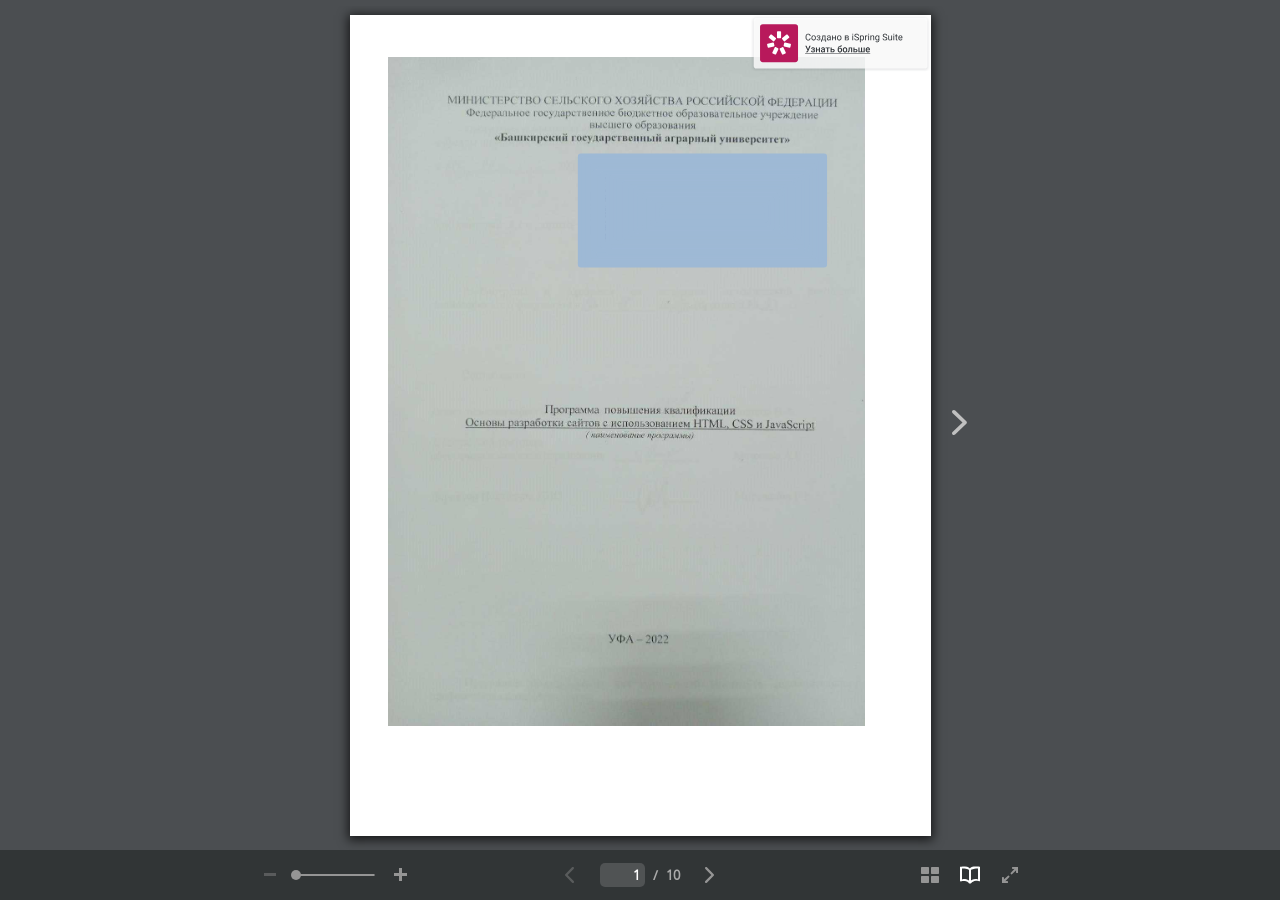
<file: e-book_rpd_dpo_html/index.html>
<!DOCTYPE html>
<!-- Created with iSpring --><!-- 964 604 --><!--version 11.23.5.15022 --><!--type html --><!--mainFolder ./ --><!--content book -->
<!--
Copyright 2012 Mozilla Foundation

Licensed under the Apache License, Version 2.0 (the "License");
you may not use this file except in compliance with the License.
You may obtain a copy of the License at

    http://www.apache.org/licenses/LICENSE-2.0

Unless required by applicable law or agreed to in writing, software
distributed under the License is distributed on an "AS IS" BASIS,
WITHOUT WARRANTIES OR CONDITIONS OF ANY KIND, either express or implied.
See the License for the specific language governing permissions and
limitations under the License.

Adobe CMap resources are covered by their own copyright but the same license:

    Copyright 1990-2015 Adobe Systems Incorporated.

See https://github.com/adobe-type-tools/cmap-resources
-->
<html>
<head>
	<meta http-equiv="Content-Type" content="text/html; charset=UTF-8" />
	<meta http-equiv="X-UA-Compatible" content="IE=edge"/>
	<meta name="viewport" content="width=device-width,initial-scale=1,maximum-scale=1,user-scalable=no"/>
	<meta name="format-detection" content="telephone=no"/>
	<meta name="apple-mobile-web-app-capable" content="yes"/>
	<meta name="apple-mobile-web-app-status-bar-style" content="black"/>
	<meta name="msapplication-tap-highlight" content="no"/>
	<title>e-book_rpd_dpo_html</title>
	<link rel="stylesheet" href="data/css/viewer.css"/>
	<script src="data/js/browsersupport.js"></script>
	<script src="data/js/viewer.js"></script>
	
	
	<script>
		var book = "eNqNvduO3Wh2JvgqiQTsG1elecxOVcMYbAUpiSqROxlBRogxbiQkhoqKzVBKSKVyb9I24MOgjYY9NjAYYIDBdDf6Zq7Th2qXq7qqX0F6hX6SWev71uLmVmU1pi5KGT/3T/6HdT7+yaff3n579+LTn3z64sfPX78ev/rmzc1XN29ef/Xy21d3n/7o0zfPhhcXt/OLt5/+5H/9k0/fyn/Jf6T30s/iKFj+F/7oiyT87F7073706TfPvh70J+GPwuDf/ZkMvH129628/UGc5eG9IIiy4EFy/+zevTzfhGGWbrL78f30fiyfevns7ZPX/bO7yxffvL19/fWnP/n2m3cvMPzls7dv96+/ufn0Jz97dvdWxm7DL+T5n3yaZ19tLn761Zebi4ur7Xn2VVZsnmwfflVUl5snRXYcf7K5nz+RVbz/j+9//v4f3//8w5+///WHv3n/r5+8/+/vv5c/fvP+Vx/+9rNP3v9n+a//jr//4cNfvf/XD3/5/uefyK//g/wjo9+//5fPZJ2/46PLN/4P/cL7f37/C05ffeETGf3Vh7//5P1v5NEvP/z5h7+Rf38hAx/+d/mP3+h6fvn+1+9/8f6f3v/iJ7/7S18+2Zzlj7ZPsvxcv/efjx/gnLNNdcal/Cd57X+Txfz6/fd89GS7kVn4p6hWa/6/ZHP/JAv6q/f/Ikv4/n/8+f/L329/Kk/l/3706Zf3v9qcneUXF8X94knRdF+dneebRn5yVTSP9BX/RZbwL7LB7+Vrv/nkw1/ozn8jX//Nh//w4W8//J3u/ef6J8//w1/INn/xye3Fm29uvx5+8P3t+XleNbL7h/lyrB/+Qk/sE/2EbuzDn3+ihyxn+Vd6SXKA+gNclRzjh3//4W9+6M0Pt832qyp/2vD0FBp+jsvGi7+Xd7z/ld6gvPTvZPHy/x+/9q9+52u/PM8vf8drAVn62r/Bq/+nL86yr+5vtz8tN+c//epRvrGb/j8VMOW3/4j1KaAIfP2LDPxSBr6XA/7N+1/+wAsa36p86BeffPhrHNmvcf4y8zey3V8TWGUxf0sQFDSQf3/xyf/48/8HsOEfAGz8xx/xJYolf+PX/HOA8l/KC4438oM7/MxW+HB7BL9fK27pB/jMV37xVbO57+B5XMIv+Kts010cX/HP739tb360bc+PDz78tQ2XRdU2+WrGf5MT8Dnltmoe8dGFTvp7WdI/fvanH/43pRef/an8VnBM/v1eL5F/v//XP5UN/Z28gv/+Co//8f0/ybS/0AOWv+U+Pvyl/CsH+uHv5V9FgV/aJ6vtV9u2eVJUuRGmD38phEFQ/1frG/7w9/y1/dQP5D99/Lv3P+fvFFuOW/wv66MXEPw9PK7a8n5+/nuccJ6fCZY96RRk8kz3/pekJQoads/8ZVttLjeFvPtJ/tX9TVUJHVlDlsKRYrt8cUXGPpElKl1QxP+vutRPTt//F5+AWv7Dj/XM5C0kzt9/9rs/WTRPcGL/t33i+09AtP9KMONXMvBLUJjviXH/IK/+F0LoP+vhy6v/K+BafvobBWYs5Nc49t8QQVfbANGUVXT5RZOfC7gdD/YfP/w1F/rpnwmP/Ob1ty/6bx988/rV2es3k9IzZ1Q/kz9efKM0Tplg8MXnYfD5v9n8+Ox+8sWP03tx9OOz7N69H9/7/H4Wnn3+RRDei+STt29BFL+8ezYVX3/7Yvjm2bfgh/bOb168/fb1Ny8uvn327Qtnki++fvb87sWm71+8fXv7/Pbu9tupfH3zYpmzl99+8+rZN6NyzdtXz5RHf3rz7NtnP8Eff/yHb78b/uDw6u7fPn/29sXnyY++fFRF19P95PnV4V0/B7fPHp0Hffb6uyfxTXwzpXE5pd/1r/rvyt1mX57dm29e9bfFo5s314/OX395UUxV090WD1/ePbu6eX2TBbfbbCPPr99cP705ex4P94rdZijPNvq7Ac8eXr95/nB/r3iVfvf8VXv75fD6C/n+7vnDu/2Tp/df3jyUOV9fTs/Phl01bw5l001ldP6z66yPy7svgmrXRk/nMS6b65+VUR6UV12wbbqgjNr5pxfFH5ztDl/jG4/O7/pdcHvz9PHbn55VL8vm/LZ8+Pj2Wt8xP3j1dK7jcvfyZ92uS+S9cddc3pVzG3a7TVplw5til/z0y0eP77q4Hl7IvqqzYnjR8N+b6G7EOndFUE3F8Ozh5Zvr6GUg5xGXt8XQf63P6uNev755/ezp+V1xe//Vs6vD2ydX9/bdVfXm5tGo5/NuK+98Mp9+r2zkTXiezzIvfnZ1HjzTdTT1yXnj70ePE/l24O+X/97Vu+GwbS7PitvNd3rG/cMHwbMz+/7Tx+Hzh63cwWV0fZV+d/1Q31m9ffZ0823/9eXba9nn9dPru+ev7o3XsrZr+U7TlMmTXS5nXQ/lXLzbNkW8bYd5e5Ycttl5UWX5u22WR2U7BOVFklTNJq7nenqyk3OeV3MuNkF5m6TlrjwUWYnn26wYqgzP5/JiM3N+G17K+T7ZbeSezrPV86mckqDKxrjIVu/flQPX0O6rSX4TcB0CP4eLDGtPqpzrlblBPZfxk107Vbsec8u5f1cKjBVZMcs7ZZ/9eszXcVXO+EYopHWupmQv6wq4j/ZQ7gbMkfdP2Af22adF9gNnd/mmKufynTw/yJnwXfNdibF5E1U+ltVBk5WhvD/E2FkyyZpSG0sE9uWd9buy6ecykDVdJKnijXxT9tEleLeMldkm5Zi8G/ttZZ15VN1inVHV5FOTFemTXTltMz3PXva5kTOTv8/kPuSs5RzkzOqpmmWfu0HWXhxkTZOsk+fFOVF1hrFU4GFuMEdwt7E5oh1s2/0kawrl3GdZ0/7JbpD/Pi/Lna5pSOT+5lK+uc1uMh0rm01S3gIu5moWfMgK2XseV4AruY9mDDjWRSXurZD3bNKy3eucWO5D9y7rKMKyucv0ealnc4YzjuTvkHc4pCXuSO6w6eZS1zElst/c5m+We6vkDmRNgcJimd1dVZmO1XM1ljpH1xEJfAbH8+a96hy5w1BgaOI3hf7MncBu/a6ai7ni2RzKbJCxTt7ZzmVbTjInkDmy9zqSe5d1tgq3svdOzzuobhO5t81E+B3kv3OZL+e5a+PqsgvknZHcl8CNPpd97VrgXCm4UN11ipN7Wfsk/wpM1QI/9UHuWs67xHeE/of6HbkX+fYQnH5nI2sf9nbech6l4EwpsLQJy+yS550VkZ7nFvMLw/02qJpCzmZUWBLYJixuszLi/EHo/YMrfb7Nhn0V7Gfg/jzKPmvF0z3vY5D7GpNKz1bvK1M80rFO1lnrvQvOC3wJzAu8CP3Y4Dyqpo+JR4XAUm/[base64]/OcG+z7F3OQ+mqfD/hveVhybsQvG5j0r9W6IHCea/fSa/GQPFAaGoe8Yw7oZVVSTxoiSd2R8JHQu6zwx3J3R44Z0iXe2sG3v+t0scRuKM4WI37QNYeco8CxyorjKWOCU3LJ95RL+tUHjTKfjulNSHPcKP4pnCclArnckeVnGfDsUBlGo61B/2OnpucccpzL/bbTPfT6n5SvXddm+Bcyv3IvTQlzl1oXkha0QotsLucdW017rdSXNW7mAvhBbXAzHjAWCYwPpeR0GjFS7mTeub9CK8RGq54Kf/GgHe5i2qH/RCv9du4i2HWtSveVjulk8CXQGj0D93Ps6bR5+WB+KB4mR+Evsw8z+7QkD5NpF9K8/qgetA5ncxwL/MwgWadCZzPeUyaJu+fB9LBRng44WcuicMBeJngtZ634OXEObXIHpcZzqbJ5fe4f8HLzu5AcAm0FbAt5487OJCeY09TuVPaTfgpg70+T0UmCClbbKLLHf4V+VVkkKZX/A8hw4DOFYZjvciMnZ23yhgn35H7kjNoLkvcVzOSDiqON63CgtzXZq8ykNKsrcgboCXKUzPla8An2fvA+5pzpfc477LJQ8OjQOlSAXpQQI7Qc5Szd5lB1iIUYFaaOSqtAo+SswwWHoXvy31lXQR4ERpDuASPEr75WM5e6NpO4G0CfxecGESOag+K7xX4kco+ItvI/sF35Z5NZkgrpXt6Js0Qc2yU9Qt+NMIbmlF5rcoZOJMGdK8OIDPMeqYip+V7xUmhhQoPkBmSKih1LOF9lwrX+6ohLZVvx6Clt0pLh4i0tNy7LGrygdKtSb45reUDPWfBBdzTUT6owf/lTNfygcJbJDg/LfKB4g3kKf0mxgLlPYDrLN+XKxnuSnSF61d3b5+LfH0TvXxz87C9Lc6+UB1m3z09f108rO8VY5DwrorZ5TeRsRPse84P9TzIvoQ3zh3uT/BS1qpjgnNZazyriwX2E9A02RfhpBPefZdtFU6ykbKQwOS2URliUJqod2VyIuixrkPwZROTb/QiFz2Q+YXSJcUtyJlyFvJ8EJjJ9xXOSumw4skg9yOwMxfLmKxd73EC7Bx/J2Ml5BOMCZ8TeI8V3gUHJn57kHVUmcgBKnMlJXmWyFyj4ECvtFnvZCC/F1ql84WWUdZQPqh41yfkvZSfZa+T/U5oymi4lM8qTwosQW6FrKzwkHU6P6Z8Uhve9ML7dKxfyaCDwr3AofJTpXMKo6KX7KorwLXIQdu2XD/fQxZR2j2rLF1Dlpa9R0pX5P1KKw7Kd8rdqPeq8uZqzYXyZuxJ1yz0F7jK53nC+b3IDqXL6mGp8/XeM5X5KN8Lvg082173rLh+ENoU82wFV3f6/U7lCdWDEuE9s3xf4KpQWijPa9X15bnKezL/VnFI9Q+FgVruIcf8Snm6zr8lfeJ8wSvh34Qr2cuE+ZBHtspPdnVUUucQvK6F/gBWsWbdk+K6fFNhXWRo7lN4peqEK/jXcxK+tXsM+K+UblzgnEI5d8Mfwymcs8hwfCdwroCe1AsMPi50TZXyu6BU/[base64]/KWGLIodAA951Zw/SVogdz3bPiS6v4J78JnQAc3Sn/ljIHjqcI+8W0UmvfY9Ppa73H9fNJ7UHjl+5U+6ZjcfcZ9CM0CTde7E35l+xB9YyZdkLkR8aaMytn1hU7PXvchfHNwWiM0/pI0Tc4D9Fj53a7jeWebPfgR7qO0OxC5gb8TuOxC3kEnZ1iQ9omMo3CvOpvQDKPbQtOyGjAg9DUuSbflPDcBYUB4C+i26t0ieyoM3IocRjtHCH42G34q3HJNAoNFQhgc5WxIZ+UOYsCQwjXosfLAYW9jiufGi1QWVl4EvXoPPRBwVRJ/RN802htsySNmyCSuV4vcKXKQyP+KH3rvkFmEzqruqHRYeLnQmdPnG703HROYLo02t5A5tpAXwTNVF9N7VfiGvAn4VFgSGVx5ImibyI6EpXKydyakhzq2ETryUvamsmNHOqP0HPrXoPQ2ob0FvCzk2CByhsG88mFZu8oplCkU5jcp8Vhpx7iH7KTypOglMl/lxWjrOJOJbqbzoUspDcb8veqcsoZ3KsMpHoMHQH8bVSeNaM9Zvp+WkLPG1TrHA+RS0PIR65B7S6FH3MJ+s1eeWM/6u36GzCn0F/SjUZtNHdiYfEt1nVHvhGehuq7ck8h3aan63AzZ53g/KjPOakc0+S7LPx5Tm/DhcrfAQXbyHPyst2+Kvm9wpLI59nCr/FBtHAqbG7WjZus1Ay9BC457UxxQfU5/R5nC8Ccv9Uxcpggh18rd6tkLnB0M/9TWgDGB/8jkGYH/TuBO72OTUnZReUho5O2G97mDnUR1/EnxfIvv6FnaWAC4kfNV3r36ncLSIl/xfaDjM+xkKl/Ju28As2orNdmQayQcq66lY3IOpcJspHSDtshl32vcUH6qtELHAtVbOCZnsetP8A06YTOGxLd8ory93M0ah9W2Mqs8iflZq7YN2jKzgvQA8mrndua0cnogMg7owcnzMal8fzvoQDNplOKc4qTagGwtSkMDzNf1m611VJjCfNE/oHtUkLtU59b5/X5r8rjwodm+L2de2lnImTbEacUbp+sldPIhUdpSZS6/Cu3j3YpOPxpdFxjZtZiv9umS9yPyhNraQBOShS+oT4U0ISRvB1+IyNuV/wyBwaXaXELSBNWB6/X3lSaIDrDx+53UxmIwHJzsiXpj4DxN4ONAuO7TarFfD0rHUtoXu+nkTBVX9P5d/m5Ul1Xc29ieYFtV+w9wTfA5PLnTRulJQRpk8EHaAJjIPnouvEptt+v3q2xQqp6B9anN1eiRwN91xvXlkdmolV6lPLM+BR2HrK82VsyXcx5MhxVZuTnPeGbGb9TO29R25kVUmeyi+7PzUfzgWCNyL+9R7ZfGg+SM55r3KLhrvCElnJzyBllTajRCbTcJecMI2g/e4jZw2Gn0TgGHB+X/J99XuXTuTH8RmR7yieoXC923Pa3xQG3G8q4ceBBWmdtDR9giSHuK2PxBdqZrPBQ6K7qm6D/AY6GVxiOGWW3SxOMiKk/uVOcX8tt8WOSCyzfVFva2GrKM/FZ9FfNFNobQ57MHV+5jqEaVeVUe7RR+1c4V8y7sudyv8v6S/hdZyxiqLrdVu1FW7Cv3bc1657q+fL/lWExbzxgfbc2yP4EPjtWy5sH2rLa5MoVtNVMept+Rc9gN+A5oz5mdmVreMb8N3Fei8oDyJDtzt6XAD8b5lClhTxQ6bN83XR527cm+P6/knoB8XXlDb3J1IbirY6onkqeVsBG3Mc+uj2kLUBkkB26o7a5sNpHDocrLuBudv8BxKXKq3o3IG03tcKxyfwp7scsegrdbtQtmZbr1b8Pvp3ML2Lxpkxe6doG56mszf5RQlEZ5tNK6fC4XGO4imS90rU8IQxv6V/TbsJUWBsMCg02N+bLHyW36As+hwNWs97HNKoEB5Wt1YjgWkW7p8y7ifev6OtXDUqF7ok+WyfFsFIaUbipe6Vgnen3Pb2bq78F5yb1AplP6HFHfVJmuTbYKA6pb7XTPK5kSdmb1sZpMSdkMfoTK52ci948l7kvgyvRd9dUXdt9Fat+XO1L7/wibcrkzmVLlKINh0QNdX562mK90o1D+p/NnoUHyfFS7R6A2UMiaTREqDFOOGUym7VLoNQ3tHhxT/8DAsabd2zkfVPeVe4QfA+8EfR1V39R3xqWdfaX3fDJ2xJ+TMcG/kr+L4C9TPM1a1a1S8mgbU344Ym5AfUj5Cvy/2Ivc3Wy6idpddExoJWybE3TK3cuM59On5rdV/5zRjY5+WadrCtOKo3NuvLBN7MyFlkM3Udk45p13euep8T/QP955qbya7xR9ugyVVraQT4yuyjfL9GL5rcK0vmuRxfCc6xOYgY1S5XDBd64vUD8s1yJryy6xP52z5fuFbqm9Efe/p5xeqD4YckxpzGjrkzsIeLYC3+7PhUzK+9d4AMgP+wUmBD62Fy7nFRNhYjB5s1AcSMEbofPJ2NxHdqc2prbTLrB5bmsX/tNGXF+fbE1mUp9C5TDSwI4ZwJYG+UHXV7ouIDJjb/sTmalxX72uE/[base64]/DJYH+T8TThNb2PJU5jjScavOSTySN7j+2Qez8YTxXZIg9ObD+QRzaHinqm+kdUT4ds5HtSO4vBi8BzZ3aaPqX+Db0wMn1N4woizu8Qt8AzbwGval8kL6uVl6X2zuNY1u8Vb49jah8Tvc9+pzKmxbII/3QZZ7HFy32qzQ0yyoGwqjbi8VBNBuuUR2aPF+He63DrNjvRlXh2Kje2Zk8qUqwd/C03+jumy9nTBo34HrVdnMqKGlvSz4hLaDYHPROzr6g8lFyoD0jvpHlQyvPJY3RUBtQYiXrG84gyoNLKVmV4WafSvdHih3K9G44RH9SenCot4DtFhlxsaK3gE9552GYn9yDzIbcavHbCFy4zrnnYG7wKjikvVb8VbNuELZVbzzhf/o7MriG8+oHNR4zFTP/9OGM+bYRGi6Afy3zohbBXXPA3cscv9VxgS3Z7Y9lc2hjsa4RZ2IwxJ6Aspn7hXm16fG/jtkUZ031jfu921VDvyObTrqXnMtfKVzFf4CQ1OhCofYn72iQGN4LHQ4r5in+YDz+A6js8l91oemkblj42u14rvGy+s7Oq56PdQvVCvDNQWY6wBL825ovsnVDelz3trssfgq+rMbB73ZisqD6sl4XK1TjLS/UZCW3I9Ly6SPTgPe3VVcH3jfvtg279vnQL/cR5hpxf89jeN05lqPIpfDGp3iFp+J3gwXXBMxcd6G79mzGF7N+cl3Juams4mC0Jd4r1N8ChwO0KVXNzRTlLzyyf4CM7sziZRv0Ayh/UjzuaXjkQZ+BbRtzbHvKP6Nqcv3FZUHBeeanMR/yC6SO7IsSZqy1PaBvnCz9qbnT+AXbgC7dxqnyL+Ycqc30E/iaZrzY+5QeQ2UVfw3xdy3wck3vGmOsOG/pAMLZxW6rcV6XwkuI8OKY+COAmbbu29ln9eQovlJNt73ue3YY+FtM3QG8xVga2n6TifvaQvUFPVeYt1eestB0+GIV7xFHuTCecR+5Xn4P/bFwP5djcLrYB9blpPJ/avSvqmTKmdmu8M6p29LkpjbCxlH680f1s2NtR76lD2Fi4N8Ej4MK0RUwA9hFXi94hZzeWuBeN4zC9JcI+cd51YvPNli73Cp7drW3pgAvK0EdbOuFimBdbeqa6s8Nlv9a7AJcV/IBYP2LoCJfj3r4f0R+r/hX4H0xPLiJ+X+lK6bp3BD1Y9FTErfJMhb9sYpuvPJL3KHpdFXakf5new3EO9Nd5Ey5zcLcqB/QzaD3kLPjEQtjMmzub37p9WGTVja85Uh8uZLcZvJzzoastsp/RCN13rTFMPJfMvzHQF4nnJpvyXGI7V4sRUNm42/[base64]/O3sFno+luNXzMYBB7gTNT/gfmI2e1NDh4PkB3gp3KZdYih0xMH4BNALNC8CQwuGd+tvEDkRHunnxPs7Abrsa1d8TK1scjvA/AfGP41C58PjA8xroBnp7Di8w8aM0n8k7PPS9v7xuRB9bvVdnad0wj1xTu/FXign1nkyqhyupqpvKq+qk1Euq5311NGwDedX1LG5ZjD4hCbDmu/A08w35eOGxw3udOhEHQDcZS9xRZ1JlurTr5xnx3vCXyr3Ju8ctC8BI7lBztz0c8ob1PeyU0X6vf+TsErgw2RJRufv5kMLzXecvL5lLeV1o8x5UrwV5P3c5HnnZeWbo8RmmUyAWKEjdY0Y7o1XqyxyuYPO6jtgWeUm91J9L8593MLzca0F/7uOJzQhqP3PBzIixTfltimpFrwTWM+j3TUZaSVPyXcqkwBmt/HlPsgOxktlO9BjqR/X2luBZp/Th1L9s35nMP5ndLCw0rudR4Twr4Udms97ED97sGzRmAcfqfM5YTyIDIw5WTIqIXIyWtZukDcCHlGMUGWmX7Yt/TR8z11CR1rQ9P7wgqxWUofGNux8n8rjpkspLy+gw6q9p8njMdffOocK6fqYu17Vz1M9bZu7aM/MG9A4zkgfwSArR3iz82WKrp/o7qg5r10qcXUWHxAzvyE3UomwnyNFd8ER5lI5QON54Jfbi1TTbDz3370Ts2VyU5iHg6M5xrD03VqbFIRrm2+anOCrff2dO+QUefc5GLFO4zN7t9g3EHOGKRd/dG5D4gFX8cdyHfUphes4kf4uyWmVP1J3QIHtobYdHGLOcDYYuswvzbfgzs5xhzwe2Wy9pVzLI/LVczBev/HWJ6csV2LjFTPfn7l4jOG7eHAWL58Wvv+eXctfB/wuSO3BPe0357Y+gAPFvPoNkGDEZzL6neIXcrXcQcGd3n40bchY5yuUc7qdh1zANheZECLOcDvBI6CVczBGofW5zhBj57WMQfAwbByfX65G8RyxuuYgx/Ce9AgXeeum35HzMFHz+mf5n7BI1YxB9hfvHU5jDEHxN2sm9f+cTuvpDyJOcB5Uyc9xhys8Pzonyeet4fqJOaA97XIXAILdq/7cpG5xqgy3D/K3YwjkHeGsE2s4hBsPvxMSxyCwZ/LEsd3al6Ey1Ey1lQGk/1+4bW+TqUdxAf1l5OeqJ1/WscbYIz87RhvQHyY2+mj84xNl1zFG2B+WLqszXgD0qPGeepyn/FC33+YJ6yfm296/f4l3oDvz8ppHW/A+WV4Gm9g+9uN63gD7i/rTuINeI6j2wHMN49zPPHh83d1aDzloLZvnAN02tJ00pJ6/[base64]/8cuV+l2j40p3UeLF9iCLeQJ5AL6zY1jc+ebX7EdagdbBODviIuPfd8C5PRdf5gvLJISFPWYzIXsuoyZnG3/u0hMFkmrmAbw7eX+AC9o8rWXs0et9syDh7zu7376CnbY37gPnrkALS+d/UPweap+U42P3e7yUFjpzBf84Aym6+2LMxX36bbXfJ9tZx97TEGe8QvYqyY3L6l+dEyprbow9btr+AvdXgqV9q83L7lMhbz9rh+6EcF43gaX7/6PWn3YmyKnV/GeE3dM2gd8hhqswvXM3XjErHm5u8XeIBdfYbf2u1uc014npFv5rbLADQb84fI9qqxQT5f8HmJu45AixBDDZoOWRY+1AZ5opHF+Qgf7rF+xA7szP6od3Xm8xfYmygL6/fH2WBX9Ns+sO+TFivsiv5yXD9soojNoU6H3MTIdY5yp3KXjpXuD9czVbs8c92b3PwyHeVexQfsU2WENvGzJy1S3auO/HdGxyf4svw+G/cviW7SnJeEgS6yOFaNX6BuQ3hwX4nypVTzCwlXbeQ2dM1LvsicxgDnoie0rSzPDT8mz+8RGd7ut1/F7o0TcjyJX+lij9k5zg2h8Vyhy7XTm5S2qBp6GGwCgLnOZa9DtdzZYg8hzzodEzgoHY7MzqC0eCRfOL5zhs9RYy6wppH5s8D9TWp3kQBPybMDP/fK/TPNEB7vpzebmeL2pe29CM3uorbDxGmD+2dAvzG/W8t1IrddGs4P8TbfH2hnGQ9Huv2gMNojevSe3yevWmIhbE9eS0DtKZPB4WS50iovzDYW0mZXIG7Mz17zAiwWYqauBHyJqmVPI+dfuFyPmgR70jvVxUqzRbX7anZ8LV1WVXod2fzZ4/7lO7STIz94Y7EOZYSYY8wvgkVeo83Y8ovdHjWG9n2TEwlfW8h8FmM810ZTmPvtucxl89jxN3KbMeV1HdPYbsYZiMyTLHzG3om4GuNx5JstcsWOtBc2oqjI1jz8Wnm65v7OiJH7yH6APEzRI07pPPKZY9oPNP8y31suz6w+OIHbgPlLrKmgNELxk+/S+4T8RvsO5qOuxoTYw10f2fyZMfwdchkVRplbC/vIkmfF+X1q85GnhfmwldfHPC3M17sY7ftdyvvEXlTPOv2+xp7NnifWqu0S84UmWy6RwD34t86vwb9O9g9/wmA5pfDxrd6p+FsnPBPk9Ft+Ux9rLhDfmadWmyIlrVjvSWk2bXLMN1c9AjmpMf0iyMWOLT9K62nw+8uZ9rBzqoyLO0GNj5PvM5/H8qsq6nMnd7rsaX3P6k9G3EA7AV9M/5C96pmEiPfaWZ5nBl/VAfmzc2n6SxHSXqzziwXHRc5KbP5E/Zu1VAATOh/rg/8hJk/VnN6F7qiMF2M+fGkWO9vAhyrzEYdr88uY9gidX7jPRG3GIeZTjzQZGXT1wJxiz7WiTaWCT8RzegfIncjNR048/N8mu2gevsXWaf4/YGx4Z/m4lBHUA9HU4PFmj9Q4dqUnyP1dfGMilxBH9G4H8/mKXAqdRXN/++kYpwm90+obuN91gIzFHO3BdRaNbTlYzQOTmwbmNOCdeexyV4n6KnjngTU3ljhJzgedh/0pqYj3iKm0/E6toxHZfOoOmoMnv9nafPIW2IkC8kvsKTQYVbhJ7EyQT6TvUflUcVFtZoYLtPvhPKFfTpSTB6wdNr4dac5WdF7uXX1Rem9GM6BX1qjtUV6sc0MBHzPz/5bcUMAXa9esaZbCV5tabmlsOlyIvJ0zyw0V/dxgPqT/F3avuTSYZ54ycyIJhyoLeA6t4DZ0xXY2uyPO2Px4Wr8jBE/RPEWBpcrmV4hVok+3nJXOA49DnAPw1P3+m5i+d+BpbHmQiIlhPnxp62j3Gudr+JhYjrzq+1wHY/083/JgY7TpIL+3gy0TZ9i0Jzmc8vcecRjTMQf09A4sB9Rwj7G3S14o71VpBcbGtLKxEjlJgDO5q2vDvTE0mBL8zx3OGFsIOIWsDdw1v3jCfMmXNr+OYEOmT8Nxd97a3kXnCkqbLzLDOu7F5i/6keYuhzY/gHyBeGLkhfH7kMdhW46Ie8PKhiG42zj89/MxJh32m4CxCp3pjJsZuHNhOiHiSspkOSfmzey5T8eJNjY9MtA8ZJufMO8GMU0Hp5klY0j3sEVA39b7NBqnclIGPqzwsPcYZ/WTVAvNri1HIZ8YH7Wi+ZTlYuc5lOs0pnkIHEaZp6zzu4R6qMLy4HqcxgmS5iN+wXSmpp44vzS7PmVdyjHANc/BiDRH1uaHHjcMnn3huDaa/C+6q/JkzG9Tk/+1nlXg87eN+1iLxPHXfXPy7mRZ0+x6jsZFV4b/xWGxgS68Ff40+ENJ63FOMWMnUS8hKFvifAVbDOzY0fGcNqnn+AkvcLxdahbgnkbDW/Aa+kO3yz0P4amfU8fKuJzW/tAaOnp18jvA2GR+U9Gv+9jo9sHjNYSepWonItwv+YAz45Rq5qGdeWyf85Excdt82Vwbv+xCj2dGvhDrxiTHfOGFB5p/A/7rgLrVYqM1uVH5yWB5dn1iPAg5hx7PIPc5XxAHD8azvAbavF3Wnkf2e4GZ3HGW9c7wvXpfOs5nm3jRW6A3QYaIzUYeVvBzk45tvYaEnoPxPI2vdZ2ZtL6G3mNxESlrluDsw9LzJjXvYZF13J6+MTlb73gTr308Tq+Zc3D0gSh9MPg8/o42ePtOfyAeIU/[base64]/aY7Lp82qVv3gsbWC0IkWMv8XSUq7NQ9j5nFZkcm7g8QNkeqMVAWi28Hzkfp2d0ArGK5zQijZGHbpTmhKj9sGt0QrY6rTW0ej5yYpD0Esgw+16i/fqYuoFyKnzGmOul0TIA+H8aWs8BjHu86ktirXHxsnpMWOYWrzL7Uay39DmB+6X0bg3ymOqFxZmz9EakT4fNdiW2G3CQJEwlkufk76xfpHaCv39o8XQ5TFht3W/D+txwV7Uok6W2ZIFr0ufb7HPyJncV34+jdcS0ZoLCkNtZHEtZosdgbs8X/ONa7zsBeczVgL++tnkxBi4d+ExiIhFCxlbf+qvV3gpM5eV3F8PeGGtkaO/PrSafTZ/oKzWqKxXW2yr6HLEfcLrSe4Z4DUB7UEMQrd3HCpZs2blG1IcKg8mA2k+U2Q4FNDuCl8A/[base64]/Dmvpc9nwNeHQcs1w5jMXX/Der/2e/CrftY5K55nur3LWzvIs9y7xFiOOnzi81maXTez65wXGFeKGI56sDoQ7r4EuY23Rr+mj32gNhwxOUo/povirVjU6EPM/xcxA/NmZosByCmvmffXOL4ysjx80inhsTOYPYaVMyL5Bl4LpnQuIi0S+Ud99G7HV7PeuM5P+qfTeyuZs+rcH867mruVnn9Dwy3N4nl/FhdAMDKfPQDmJ2Q+XLRqe/9CGsr33sIOnHqe9cxqx12jDs4wvnR9w7cyYqPfO8r3Dn63kPUyjH5wX3vp/jovned3+3L29O4jEp9sfDtWW7ykqPQkf5fnsSGRahXuFP/SjevfOCTxsbxffBtH465s5q30oXQQVa+xFrr9V1YfVzgYwcfBOYzF22PepnQYTrYUhd/O3Engp5huavQWfG7fD6OQcaKaN80v3xTBqBZ9KGbrpgzBlfWABri+bDUQSL60DvPOz5ArtjVxieY5428JJzJ6GvSMXwfOGG1ATTHEHQHPvDSzr2P4CvD/HYyuqG0JCz8zC2+UH8DuNmVnmOEPHf6MHR+uXc6T1lJx4oldlttrg38jmqf6le+dH2n6pK1xSx2E21S3eR+MsZU+Do3kdEyq7eHdVo9I+TDI14U69y5Tp4zP/QIO6CvcraTzY/g8wI/LEjzEddTG32taUfDPeUHm+++3Yg5ps7PhxC4hHveJKc5CQonm494PGAnqk55fMRccOfxSjMJo4xZw3yRU69t/jFPwmLGI9bDHWx+P1HO/S0cUfk+oh2o+G1fidr9RL459ZV0MWTOO8jwrBN6e+IriFiDsTj1leBd7an/AXZJ9eWqLXGYGM/RwT9qtsyI9U6wRquzt/J/wEY/BEdbJM4T8QfbU1umzo+99t3qnQltVrCPxtDxF9vd2qfTgVabzUxjUCEHMR+8PPoKWp8/zF5nk7C4vDNG7DVs5R1iBM0+qnia4Ox8nUc/SVR5/sbaT3Lc+8pPou/MvUag+0ki6vDFqZ/kePYrP4mevca6n6xzfccBY0R++95Bg2G3L1wmSpl/CZrO2tGn8b4xaY3S6f6wxFyrrNQM9j7NZaqNn4gu3dzob/eoC0pZcVJ9S84tLs/cf86694APxpkaXSkTxlL3qKfl8UbCEwKbH24tr0feMwOHmbtmOoXoitDhsNalrh1toj3ibMxOabGpOoaaA5S9qSvGsMU5/RAZCd++Nf2R9IP6EvzG5XRKP/rZctAWWoH5kDnaU30C+rHFm2QtbeLU9U99Gcg/XWokzogRbfoAZ3RrNR9m+LRj+odNb9B855HzGctZWB5hbvOtri1q1XDvzPUwvju3e+Ab5CTnZ11EmaMPF38VYiSABzHzHSyGJJP3W+xOxbx/tR8coPPvcCfBwisQHw2eGjOWwWoAZWV6PBfXZ7Tme8mxRR6o9+Q/ev5dsOhDiN3B+QfVIt8zNqmC397rl2htatwf85anE/k+hn3VctIW+X723Ku1fK/z1Tdv8j3pmMJUcpRnetoLWd/CaxUdCBP5SuaqzbdI2LX4vQg1/jGWe0xfanZa4utserfmVJ4RR6wOLPx71Bt76HPHPOra58eV2a5RP2rBsRMcV56UMOd2xZNykXWRc12rDrDkivgY7Sx1yPg7rXtYT2YrkTXD9pMw5zq3nhByB5iPWLyQtYEH2tabAf4s3T9i1qHbDQeroz5DRod+PzAXhmNKP2Z858zjMTXeI7dzGt/RL6ZxD73IuzqfNTYVT1C/BDUIc9bThG6mNt9+4vzB4RG12xlL1Cdu47KYeeAp4+z5fZFPDcZ7o/[base64]/Rf1aTK3AfYS5QPH58gHAiwhBgT0zvPVMWYx38qvB6PD67hk5f2jwULhsaBu/4kRyzn365plDguB++po6+mTo/91cFhw3qn8Gute8i/W9izEFnpO8cL/Uvgez075H2pRN6f2NNRj3S2yclKSLuxNH8T3hS8p/8UdO6+Tsw/t3g5bs7lovlZ1trF7cX+k2wgH5NNVi+6GPN8E9grPx9YYY7v37WJHchvlAP+TySissYKxPDHfnds9E9beNN+d1kAJO+aj7rSSvNM3q5kxozYv6GPJuvXoDwJ9EmsevUbLpHWyMH9Zs/oUEMvAPe88V2OMkFuD+fXB4rkm1pkAfUzNnhHKOxb88Rgv5tNgLGQdHvVvbQLSYei4idnLQ8Yg9jznk1zDnjnmF2t7OWqMB6f28p71pM5O8mVixE5YnZfFVo/4Re+/oX0PnA56DqLb/3vUh/U6L3rGwDv0OOlOfQpHfAqgc4KH9EovZjv3vcYBG94ajq58Gohtbi2vJA/KZX7vsu/RloKY18LqNrWik7w8yXE5fe52mZ563JLjQlmCeZJeP2OD/HacT+M9jMY9YUDPt9hvl34Geerne6wtvKH/a15yN63OvfOFLlnsVxniXWLati3usClTfn90ehuyf89CCxwG3a+mtMB6Ahz9b4AtxOMca+6QFtSeB+txuF5f2+5ymBw2BW+9fsmBvhPKA57TsoUMS3q/1PnfIT8jYQyI+0NaxIkBr5Bn4r623N7p/je17dxcLfpMWxouonbQykY6MB/O+zE1Y2rrCKrsxO5KXnRqn01gW9l5nQ7EnZM/ZX10avPV8xons71YDSKeV7XEU9R+hpa/d5SHrT52cCoPD/uVPrPIw8irvziOGY0PSuMRkJGdR2DO2oYOOeKw5A+gBjh5zNbyUTQ/x2Uqg8uVDR88KjT9UPd2sPmT57MsfoEjXijvnxEvgPmb6ZhLCl9DvNhYWNc8WGSyBS/Nf/HbuKy8P7VaBoaXHeIZtoj76Awva5PfRsSuV94rCzwY85c8OtkH4bphjqTRBbOxjdMqfzmmfJez7rPlwKj9UOkmajhnHqvfsr5YM6Luhs23/mBas8DyF8C7atRKQJ3XXXcSf4jarRfr3FzWv3YfAOXukXW8J9MvKJckli9xEn+4RQyU2wA8/nBAfTjTDT3+MFlyLFbxh6j/uxsOp/GHA/o+eN6q2d4Tysv9Sfwh6qbu+mQdf8iaxF470uMPUXs8srgojz9MmDcznOjsrMWK+rCr+MMhNjqwjj9MkDPEeDa1X4MeYZ2z2ZOyeuY6lQdanFkDOZhjkD2Y38YYeN078iVW8YcDcz6mk/jDhPFdxUn8IesZq4y0jj8caQu/PbHZsTbvaRx0Svp6GgeNWuDZaP0qevbOIRzH1cVJ/GFKeak4iT/cIv6pnNbxh6hjh/jCdfyh1rHTnIQiYZ143buODd7XI7U4BdbGszo3sp4Z+ivwtfZ1sN4D7bMRv6m6rL8fsUAp8wwYPyq0aq4Mb0vAFHo4sP8H9rsJl749iClEPXSP9bO+EDlrwnusoObY2hkynv7Yl4L30h2OYy8N99SOchKnmLD/UXsSf4i7ZuzkKv5wQNyN2zgt/jCBPD93J/GHrJ3t/UE8/lBhDfVr1/GHVle9PIk/tHr882n8IeDXbTAef5hA/57rk/hDfv+o0xD3sKb0NP5Q96TrOYk/TFi3JV/HHya0p40n8Yc4J9TBWccfDqifYbqXxx+m9EONJ/GHVuM7Po0/HPcLjTvGHwJ/YLNexR8Sf8rwNP5wnDzWbhV/CD6ytZxYjz/cIn43t7xE1PAkTjXuJxrRF4y4QnsH8mxRiwu44rm3GkOa2Fi81OZR/AK/UJuc9ykdY+MPM/pEUo6dtqiXQvzbNp6r3R6IN6X1KkOc0OR4rvKVx5YxNs1q/lqNFvbq4joZO4k6TL7O6ViHD/F03Dvu/Rh7CNyeXQb12EPyWosh89jDlHERw0nsIfoYIP5kHXs4UgY9iScCzkan8USoXR6seg4A5ixvFO+ryINoj6JMnGpOBGAWNhDXmVBvxXDL67Z04cJDyCtD5JaN5FXbRXbPY+rmC08MTL8zntaHq9hD1hGfu5PYQ/Y7cLnZYw8HxO5Xtyexhwljkp1nlUufNfZOwvOA9e5h/1VY575Oag0+cJrjdZVmoeGBzU+Yt7b0yKO8kXkPmS6lPRU0L/U8efJuyisGYx5/aHQ0P4k/tL4g0Wn84cgY01P9J2UduY/0H9D2MTzVfxR26nDJQ0QfJcBe7Pqb5p4S9lTOqz3nkHXoSB9iix+NrGbckV9B/6uDRc5cauwWzPGgnLrEf7JP2g/IuYgVHFE3aN2v4MQnudO6hl3oubyoY9iUYSPvQ02reRX7sLzP8wVlXr6fSuiIg9cNCMtZ7h3vzb3GpPb0U/64Bw22ep4l82+tVmbpet9E+Xi0XNSa+dqgDYgl9RjPwPg04rSMDmiNK9Bq8oraau5uaHvUuI3M64X0jGVsUNs4NLxVunfAfJzV0qeEeKa1iZEztqIFrDMfrPqUHKx2/LpeCGrpL7WGs95oXQd/[base64]/Dc+oRkZ+Q3zpk56TBEmWBvAaAbkX/btnk5pDuUw44EZ6mCo3v1uu9BzjcMDH0KefDWd5JoanPs5wSduOOx3uIlIx0aPXZkB+4i9cVxe2Tz1dxZTKrRSYwm194Llmn9Ui2q3Yd/jB+u7F3xG7a9L0b21nh7ih9d+/om1ftvwJHeS7zoseViQZTA/Wnr0Mc6A82EjXeVuYj5kupUehLUc4MM45mFhP5QXVnlYIkMCpqZ1nAPmk6aefB+1NIKTOAfMH4LqYh3ngPlJlX28f8THhKs4h/U7j/EDeGfnPQItzgHvtHoGS0zCek8W01DYfNTcXWIaMP/W7ITHmIj1mcawU0L/2tAecvvR95GrXaxzVz+6U9/Tekxr0z0ATDD/rD2JmXFft8IPavXMj9cx8RNq2GWoH6B2eNS1tm8JfJwrLDJ+kzVBLU5R3jWhd4jJGeWBa+0Rs+o1lZn/tuEal5hAzRPFfJP5a/TMKm1+RRvfsa4i5rfpCc3AWL/32uTMxcQ7kyPNyGPeX+/+jZD14rVfPOrphUueBPpsF6xX2/j8jZ31gP4aLudoT1HOt1yaRU7h+VdLnkYb+PwKMdyrOtWY3zK+HnCvd+Cy8GYyvEUdwaW2FnOyucbMamtlw1S1nG+5JIydB17pGQ3Tif8BY91+u/ZT8H5YU+Hkd+wzzhwgxIDvSfu7tQ4AmLH66YiLBe/fad3nMvG+ZdZTbo+aQB7Dr/WXg9JgznOIctYDw3zaKwGzkBMx3/wAKs+M4I20RRUB4Bf6TD6vZIaJ9V7LtWwxoQblcl6bgHTOajab3iN4pHB6KD1fFXkLxZ7z0dvPZAHBSeQoojaw18tXfSvBfJPLWNe/B5wiRmfndU7pOyzZU2udY8SxnedtG2/Zad3F1utNTGaL2G89tk7lR/Vpmx9W4zUU347PrS7jhX1z5zl+Qm9Az1Ejc286ttbTT2x+6nXytC+nnwNz/S0WCb1fcA7x1uMZ5zyyc4iP8f2od30oPe8ROQvopYy7YY8dxv4gdgN3Myw9DLfwYxcH9oQ9iTEiDKC26iqecZejFmJ5Es9YsIbxMh8+Xo2ReLfNTnrgyBjqM7jdDLkLJXpSDEc7jI/BNr3KVxA+AZl6yVeAvH4A3blwW20b29hkPhO1Ox303LRmhMWwBqQRHKNPVeGYdr4S8qX34haZs2FegsLHRYbzn6rm2vpUlXHVDtyXnC1jlAbhHde23vwkLwHfRAyx19qpSVubehVbN/KekTfn/S/7CTRQ7ZbggYjxYXw77mSJL56O9+Rx/eY72aHmdXTaowx3H1J+WPz9hutjsO5Rxvkbj4/al6hTA9hLVv6gA/BNYc/qppNm43cB8hqPNYrwO+a1IC5hRtwLYBQx54wDbpRn4NyPeQWotV5YTWHPl621lhNpCmsCwD7KGFDUtZ29BpzCo82Pl542Qisq4rra0w6Oa3yu9q7S1xGT35bsd3VG/N1m3jtDe3Urb2WtastB3JfHc9hvm6U3xN7pKOMZoNPEiP0lHfV+hSlraaC+b+R5newtg3emS96b9m/N7Q6PfWj3oDm4Q8bXMy9hCA0GmPPFvIYEvHDJ0WdeA+Uh1iBf+hWyR9YBurL3sBA6DHw7O9aYUZgtHc5nr1kE3Zu4jh5DsB/M2qtAvhOubSpCk2bD4UOVef5EAd9iib5h3dpGZ/SjPPYAVfs+8JF9qcBLKd8eLEbC7F+btLp12jV43x6By0vDqXbFy8vQ9n5gLJ7r0jxP3gfHtD8m7LSIi6pRX7tsbkr02Back3MILMdF9JMBeSjb7HEJnzBi2JXmqu2rntg3uIPOwNzy1vq918i3wpjAv/WjnivAVct6H9rHDP0yUA80tD4OE+dvUEuOedT5wfpRWx+0dlr6H2XwJetz5GFTjxvY98Dmy9l5L2SN9485n/2P1K8rMKowGKJeCvoqqL+/09pWA2tDqKSNns0zfWUtaoGWNl/lmi3nH2ijQYxIwv3r/CJFz2f4bPQeMX9SHwVj7ZDPYfnySnd7xu0JrnO+xoltGLsE24nO176wj0vGt3XqWwqZ+1DH7G/v85WXtDP6caM3gMJ2a/X/WvSKpx0bY/B7WD9tzafnO4VeW79rpYMcQ5/Dnr1FBVf5nV7lG/Ofj8cx9ruOWL8a30G/UPa7Ru9L1rPItA4rYuvQXwmwwxjYhDS+tfltyN6xSuMR84jaF6z1qXcver7wIubQI3acd484uJbxpt5bW2mBfh93UwYNYGdATCVzsYeD1mrimbTqN19wowGcyn51L/DV9AHHBu01P6C+jfDkst1bHJLSL9RqSFRfQNzODP/WCt8AO8IDtbbUgNo1Gs9jNXCSMhhoq5Z9XO5QXyPQeiP0n+beL1p0bJUp/Ln1i56R62C1KnrrLTuqLSlAfa25TeX8Uus/xTodO/YTLWmrDxg/pzgypKwVmg+sncF+nIhr4+8CxiTBzq96JGvuwP99MqY9xyJ+l2PIR0A+Db4h+I56NUmF3qKsnyEwFVh9JVtzgZ5frHej/b7YExk4jLo8Ks8e91sxDknpV8JerSN/x7o8q/[base64]/NNn3iddaaXOZw4x94eYtYC1pvXuB8bdCr+voFMiVjzZWt8Dzt+g9hv9RLBJYT77V8JfCpsV54Nn0je609w4nZ8H6D8IvQm5BAF0WuSg6/wR+RyYP7eR9QKemKer89upWnr5tpOt3/q8w0cGvzlrWYwxenqeIc/W7ke+P1+yl3CGWA6r5eS9hEfU9anMl1VZL2LmXNYJ9aFz60Vch4Z/E+1b8M2m6t9kbQv2pqTcuLH5GhPGXsbVDjnqoAeMsxv3ZmcMmPPVsXe81lOcMKZ+6WTpVT6Tbsq3wfOR/w2bVs3cTu8zrbVGOD/c2tkrfbexiLVWga/aG/NI/xbcxNmlqKuaVUorGT/c5Py+ytftsPyWeDrGJfDMnl8QDkrEEqOeGPrIEQ5Q+ykAPUMtLMBBqL5L1rXCOREOkOdW06/CuwlUP7b1zeyziJjr2c4xoX6Pu0FPZ9T1ydRPObK/gH6H5zxpv1Wrjxob/5g019PjKCD7wAaoNSjRu5r4hufoUXk6Jvqk9cve0y6oPLFD3rf1pp9NxkMPOOvXPVWQJ1SOH2LbZ8h8G5WnNG+lJGwoPZ0gj2mOt/[base64]/G1dLz3uTybU/DvmE+kNmvrNHXxbGjPWhr7mcH4M2C0wGJmcKf9ZYSMamaQwzZL0GvVqSrdXn4DsV525ImzX3m+9Um1PM+QPy+DkffSctBkBpV2s9vc9JH+ArxzrZXxOworUd8c6IujvjCkrASg67s8klmk84cX45Oaxp/UKTPzUP1+SVFvVqKvae15gK+M9Zrwa10yLQQfZZn0x+DBnPv/6+8oP6YH3aZ/Z6Qr2mvep4qz3tYYvP2Htd+zLinM/YN4K0y89J6USnPMrkPF+T9ubrhkUO5HzNJYsuMqeND64W2ofe54wb35LOyfflOfB3E1uvau09d+U1jS7QV1Z7pt0JvdXn2uOcfM38EqHIp+aXrxORTyP3myP2RfhddaffRS85tUUFsE0LXb+UM2cvYcGF5vpqeWc+pOw3Nwbsb1hab3TQLIFn/a3uuUbO+fE5aj7tmVsPvxD5MmJ1NuyLOSEmIkDNZuZH7mE7BA9B3KT1XyytTwXqWNFeindCb6Ms1yCnFr4ivQfKSugvzl6d0P/B60PGu23Q++w49tL6d6r9xORL9kfZl4xNNvkSNXjY5xH9dCFfJiXyodATcrb5M3mk95SkfKtxmd5TskTdR9Trmo79P6HjBayN2/t8xOuyPmbJ3gnQ29XmgHMWObsqGG+gNY1L9I1kfeuadSfBW/[base64]/G3hF+1D6l/hvUdRPd9O6K9NJ6hSzPQW8nOwf01nP7jfWWY10ls98I30B/Nti3m9H4I+Pf8E7YsnV+f2Bskc6vI+OvmiMfkBbY+SAmCr7iyX9jPR9n1KzldyP2/c7pS6fsoPHgkeF0RHuAyi7aY2HzER1Ru8fgdCI22Qe9jZ3msKejnpXGUD8u+dtxD1kbtXHvCsLJcDA6EFLmh43D4QUxZlbjLXLawLr4qIsasobe5mC+8YC1I4rZYBh1tFGT02uPI7ejMLuC1kLyPrxlDPsNapHk3sd3crvEUg8d+YUuc2hc/+Olj6/xEO0TseAQ6Ahs2nbeqzH1P1hfXBvLrcY9e+W6nGA6tNEQXVvLXriZ0yD4R0PU92DuB2jYIrsg3sb6Eh9tjKipgPOYW7c9Tcdex5oXDHnkwD5lG897ozzT1N5/OYC+AXlEaxI6/e7cdsW4TNgZDTcWGC1ms5mF1N3IT0CzgFsl+7Io7KF+mNVKzp1vqT6tY5vQcGuGrEH5QmTHPnEYryC7blD3o9Ia8qxF7fJ9jD5WGMvtO6K3Igdb6UY+l4vNjTQePgG7M42hZK9VtztDnmUcN9c0VcS7mfVZyEv5ffYRrIwXH/UD7flQ2vwNbYsa4wUehnNPVCZifV7GobLvtcqZ7XyMQwWPnKHzTEuvP/SfW2yo7AkImKp+63cbH9tb/5Y9c9FLsxVbP1HYBpe1x6wdht7Uoa1ddLzW+NcQHnUjxEGm7MvrNlD1Fai8jbwYh/eYOhzyi1OTQQVvVFdcjSFX2/lkN1UmV1pfwJS0pzD8ZV9AxgJuJtOll76A7CVM+qE1VL0PN+u81IzHRZ7pxnv4Lfq9zT/q91nPPjlLb2vYGuNqoV/QH8yOUDu+pWbzS5gDwX7nlG0G5DOW6E9Nekvaq7HDbmdiLFXVoF81+FYVdosMeWF9CrfNueYx0Y8MuWKRT2n3m3v2q8bzx2tZ0/pG19aTEP2yjO5rHSvt5ZJrDITyuAP0RcgjkLlD0FPUStPYa9QuPlh/4NhqXsN+WiKGQH0ayi872zvjI0vU3+qNH2xYM6bJmXvD+1BbGL5Pmb0/5SeoH5c7PHgP1NTqPoaI2WV93AP7LvRGuwfrew07t+luRVqx5ybz5Z22we6I9SeL32Hn6+wm88UcGJOP36EOK2t+iqyA3pGqA7RGL0r2f9V4Udi0WvZnY//TGHqI837BfZw9/Fzm32lq9qTXeMe5h+5feM9IXXMwsG/y7u6ju0YObSTyxgHny36R6/tFj6OFv9zyG1vYaY76Mte4iVwn2aI2UA6dy+hsyLonWLfZMRY7jMFMa7RfaAXkUOybdO7CasxxLDHdMKEvDe9ELT3W0+8j9mNV/WUwuaBOGPu7eidjvmysDqsz0zd3vNtlnZA1Wl879GbWBEccFb5TZibTaL0R9Nj2M6JNjHV8cuh2JtOovXxa3dEyht6cqEV2ebXg1QP02kT/KPNNQt9Qv5rHEDP2TelgPcP3CL3P6q3Tv5KU7IvN3CnoAjV8OlgzcnmUx6OnRkqahdyoA3RE5N1289IzEjpijb7kOO8d1jpx/rAnr7R8rgvMT9krImdsoMphGfzG3p8uoG0RMW6B938roQOypwXzRQrPyw6QDz/X3pcN/SnYEwP4wt56iLtDn42YurD2YEPOXYDejcwrn5BHD97QstfO0tuvM/1I+AliYHU+YqsD3F3T8vsaB2V27xI+VushaPrRFrlmGIsWW7b2NM/Zl5C5aNAVY/YGQa+3YPElzeyTWtG3ZTxomKvLzuoot4fG+kIanRT53WwXwj+X/pA44wF9Gkrv85bV9m3l8631VERNlgB+lBn5TOjJaDaLgPIgxjR3BedGmxXWSP0RdQs3oZ1PQD6HnjbIP9V9bxFnA5g5WD9G3jVhLlRZ1+8HMgb0wyLYLve7MZgTPOG5RchhnTBf9dfQ4AN7q5S3NmPA7/eWa1HPrDWZW/9C+pgQiyu/PcJngfmghWdLP1ab7z1hUONr5lgrNOrcehYOs/lOA9pA8c6EdomSflDrybhFn+maPnL22UXNF9OfQ/afxzpdzw/Z7x2xwO6TYR4RcXA2n06suW/WmxX98wibebT1PqzoZQmbzMzc/8LzTRUWRJZnf1Xlne4T0zvifYyoKW8+GdbmBA2q4VMCHJO3TIRP5/2bhOc5Wt1j1AufjAalVv8MMC2/nS530BUPrKO2PDeazp66fH9hOoL1kEOc22A20NxyLAv2hjfeLrTD52t/JZNfB6ebyDNdfACt9cqlTIueqNZDM7EeNFYbvwv9vl3uZxwm4Yq8a7HDG1yWwTHOwvtRtoxzsDgLg+s9fHPHOA32nmScw7zEgRpeuRxRITe7YP8jrjNirgpxlfZf9nXjO2uLiaQutD32k3Tbu8ZBzN67tTTZf+n/vSst14v6XcmepjP0XvJzocWFz59dd2ddjlO6doSBNmCuBfo/R8ZbA/Zx5xzi13jsWbdjnJjBmNW+xjpgj92yFo33oA0rwp3qkv7OqDQbhtbr9r60jI+EDnBY+tdaDMG2Id8rLRec/QV69HjBuaKvoc4tAtp29F5gAwiYSzw6P0jMhhtW7PUHvkObCnzjofceLdG3A77ppUcpa/bqGOuWsW9pbfytO1gf1Bl6G+Kfc+8xi/hoH2Ov387qOiE2YdVbNXdaEdOvCNqdENeVtqE35ApGj/5bwmjpPO9A3sB+yqS9A2oClc6bF/+vyCiNw/MYmE1qb30OyJsb98uWs/deZh67wkEncPD4qrI8TefJfN6ylgBpUWB1r6z3QHFY+reqDRbyZxF5r+CqIf3R3mreJ7xE7VXQnz1z59ETNjYc8nrJE3OtTPYWfnDE697kZPUTtIs8U57EELHXMPbM+Ke0WnoN1/OpHWhFV452IOtnVp7agUCX+o/eiZgItwUF1rubtXvcLzWPTv+Qh3+6J/jVFn2Ldc0sp8T8Ulafgbn2Jucfz3Qw+6HeU8deqchr1/gf6w3CnsyJ1euknA/6an3Sm25Y7v5Bt9CYpY+6Pa9QM2ezer/CTs7cGZN1TcdNS+aQH9eM+KPNInds0UMDOnJq94jaoMYnNa828T7mFfwAzNX3+bRbof9IWi28v4gM9+Djsfl792dsEX9ud3vxEY5Chhg8huZAnQNxwKbboAZaQD8i+6wqzTY9nf3gLTaa+/K+8ajlcbB9qd4b29yUdAY1DA7sZ5hbjGzN3I0LjlWZx0CpzV3hA7HEB5N9LM4kRx0Tt3cwnhRjgcmsKt+F+DZs6OYLyRBvc2DvR+Xza78F857db2E10JgvdOoLYS7hb70TOX5Gc0VWY19NxBuZf4O9mq0+ltHhtFz66EIPggyusRHW/zgo3b9G+jNXty5Lrc8StgCDmxy9WXRsi/7GJ/fDHqmLDzT/eAz3TX7r/UKW54uP1nuDIm4QcX/WP97XgViMPF16Ce8KtwNaT3rUlDx4fCVzbZczoD1lhuyJPJajfFLPfoZVs9grk+3Fcv5mTxki9hpBDlfg8a5Wq8xzwDxeNS7YZ5axjTYG2IGvsz393S1z9ijD1ZR3UFO0jj/6ttcNobxFGAMsm28nqFAbIp+9ptTKpur4YTLUQJ8ga0ukH52l41zIuJkxdHwFHz25n827hSbaPR7xGveNvt2M0x+NDo6R0QLURTOcWp6bvYR1J3bms2e9TNQR1vw3riFHDrPV2EsstiBl7WDkeyRu/1Fp1+aHzpe09y7hWutWtImfgfUFZ9/XW+NB7L0Ledhk/Vhtm36nVeM+E+Iz7PnO65pNwjstrV8m+OeeviLkzDr/1Tgzh6fZ4422RxoRHu1ppfWZRTy+yQSd4a7G0HvsSk15h7l3kftMWFO0PMr0qzNCfxmLldD+z8t8xgUhnm0Lnw3i8T1+w2rBY8zlXquFezKGOyc9QF/37KPnWgMhsHUg55p9KTfWh9rXgbg7OaOXNh8x4gFr2qEeD/PNstFpmPUvbl1nh4xg8wPIM5SNNVbU7yC2MfVFTssd7DwWYEM/EXKhi4PHEpCeqFzuPLaYmPu94geIJWJP+nJiv1aTwW2fpdVoW79T6UNp/E19DU4TBotjaM3PjB4s4faj/SywjzgE1tRlP+4h8TgE9mBhXx+To5fzXHAP+kd5nI+8Mugue9un6niTxcUs9/nbNAA9fCfInxfrWBbwb8EftSeXqEm6vTzxUwQl7DGgLQH6ef9WLAx+YzE7R5s17Teo08Y+6U07nD5XutJpPYqAtfNy8/cUMfuLbaynAmOGWIeuRkyS8TPNnUNvuNL6c1Pe7PbL/Mbj8Av2XsJ8t3+3zM/Cvsd5ySFAXgLWnCDmgb542r9Rr1hjxdEzc6YdC+eWmJ8xdNmDORgWVyB8bOktj5ge+A0oFyOvwt+pNsVz6w2NenUh43RQR5E1lkGnS+8VTduF+g1Qg3hIGvaLDpeYOq2xMLJ395YxfytfMHp3u4/Aav2VifVzAD22Wnfo5+25EmqbIk0crH8WznNm3SedX3v8XUDeN7jvf6U7lKyZtsS09ZF9J3KfscYqeS911ikwvtN633DT5ZphriY/S8TOKZyYXatEXTujndp3J7ae7cnWfYxzf/A+3Vvkm4FmBvSfl4nVeGRcsdDPJvsBmIYcDp09MH+i2pyDC+8juvQ7LD2PAc+tvx5qiJjebL2vEJ8aG/090AYG3Sl1f6XJNeQp5l/TPFL238xB43wv1h+HsgftM7HVc4Y9rTJ5UOtZsG9NbvWk8c2QdgPLaaHNR/sE+PeDYx6L1TCH38hlIK3LeZl5z+UlN2fnPT03boNzX1zIvK/yxBdnd202vNZ6JiImMV1seOw5RJ5ovjyFiaXPL+wtyKsKWNML9iX67Sbrr8oYCtA21GXZXX9E25R/dNOpPw72jejYW9HjQvuEMRIWt33hMk3tfS2DJb5WeUHr63QbXMv6xuxHbO8sE9IejKWn/jj01IxdpqyWM9q4X9X9cYy7NL+q++MYt+l+WffHrd65+OOWb+/h28L9+hrxe9YjXfaCZ3v62EwmcTthg5paAWNP3e8/sE/IcpY1412B03bWp/442s1hH1r740BXXQ90vhaiZpXHks1CP0f2Z9Q423U8qPcfE76Ie1P/9wX7vWn+//qdEetS35nf3767+g17MnXWz3KJ+0YPmo90FevH5PbmeunHhPwIwHSfVt47CfGPjFWjXqg9eUrnH4HZZiPWV/b4j956L6ms7PLqEFufoXnl02UfWvYzSgyulFfE1idoWmKIZ/TuYp8h8t499OnM+wyhNjBjPbJN4rbhaoceNevne9bn9vebLNQUE3vkqB9mNPuFfHOZTz9cxd669k3EJQWsm8ZefRX7wJlPxWq172qr6wndnn28cI5daD4ZlSHCpYfVbPHEKgvmpfXKyt0uYbEk2odo+NgGEdHGcRqPyV5AXXBq10DvGo8/1tjTwHrfhBXk9fX3EfNqNhXr/6j2L8a+Yk+0f2nfnjo2W0mqvaH0HlHrcee5UzV7xeyoD5jP0WrZdqjraDxoX/p85BjbPSGXV+cz59TiEdnD5TiWep0A0hy523awHlNjajmDQle8v1KXwoeKvOZ6sr5AEeNxARvQvyr2/zbYKOJlrLH4l6xIt3ZeFfO6kLN37D9UJBaXGmqtbTvvvcGVxrQk1s9pZc9njBLukHtb6SLaF2ix97kuEjHvqzzRRQBDqMOH+bGtKVz5E2b1cVm/tXlr8wVWgqUXlukdxx6UrdU3gc86tD6yqFu/9fy6pp0ML2ivAf3c7Lkm1XtH0wNlHbD/63zUe17lX2F+tNjvm5H9dUCf3H4PXDf7/Wa/9H7brez37KUUWO/ykLrBJvT1LXYrpUWGt1v0fmuZP7bzM0PvpIVWGd4uuSZqU2DvN9Vza/M11in5asdcQ4uvtZ6BEer17zqTq9uQeNu+Y36hxeeyRx5yBc1XkLJOO+6ceQhuqx+J91v0llvb+jvG5Cw6ycZ7c4Ue87tlHkDE+spmq28g21lvrc7k+tL76QEfti4X7M5Lw2Wn6a77RGYXJ5/QOEOjBayhgd7JEftl6zvhCyWf2XWJzYePvrJa3JXh4JZxPhN7LuS2z262+ZpXldqeZo+ltPuIFj/DEiPZsb7cEjd586y4vf/q2dXh7ZcXxa4ctTav6PC3m+++HF5/0T98EDw7uz9+efG4op0TdSTSCjQHcqHGVwX4TlYVovNfLb+5fH1bPLx+8/zh/l5xW07nO/VO9bfF2Rd/cLbbf3c9Jz/98uze1/qd64eXr3r9W3//6Pyuv73/5joLbju57253/7Z7df0zjfW/vvtC4wuSp1EhNOzxz6ooD6+bMqyuij1igG/vJ7KPvfybyr8H+Td+dnUePJN3IYb89v7r66u7r589qu8VIlfZ3oPrp48vn7+6C/o5uL15Wt31d9W+u6rumii97KNW9lF99/zhvenJ1d27m4eXU//w3tvu6fmb51Hy7fWru7cYk7l9+PhRfVvI/g6vrtvrt8+je6OcAf59cnVP3/nm5tEo397cFo8e3/Xx5dsbWVv96sHuWXQzPY8v313nd992Vzd356/uEr+H61eX2fPo8F0/hi9vHj1+8+Ls/pvnu+C2je6F/avqrr467J89zOWd52n/sL1XvPLfFcPNqwdvb64uZ5xLthnKs83/338JM/KO/tWl3OwhEDh43T19PC7fw13qXu+9uv66ursRWHnRyFlfFMMT3ufdefQg7OPqTXeVnj1/dDkVj6rgOj+/u3l19/Lm4d13uo/y9vj7Orr39nn8uJLznZ49HYabR3f7a3nn86sHQY8zuR91V4fw+mmp57haL/vAoHbJai/gTazDv94faBn7Ta3GFG/OVmt5dbh7/qoenl/dG7GGV/cmWcdbWYOcf3GvGB+/7KJvv+5f3Qufvzp/LM++lnvHua/O7O761fVdF9eHp9G53PH95tnDB+Pz+OZnQuPmMvxC84vi1V2fPX8ocHB2/9vn0fmdzH8n5yEwsRc4vHsnfzcCJ1MXXT7qXz2Qe7jbLet5dflK5ovW/OBn148ef9c/qF53V+ff3YRfqG1pfjoXGjt3Ant99PKlwMwRLw2edS1ddHjTP7gv9zQMz64UZ3r4nctdNT6Naq1LJ3gpst7dF5o3FT2dq5dV9uCV2s+EHtyJRKHwMYkmGBSPbt5cPzp/LXCocbGyl5d3z65uXusahFcdacXXN6+fPT2/8/N4ElVvnz29Xws8vObf53fXX5dYax9fC/34oz/69Eefvvvm7tOffPry22/fvP3JH//hH//hfr//7Pbtm29uvx4+++bdH//h8PqP//CbF69ef/fix/tn37745tWzb8b/5c0f3b59++5W/nz3+9/9URh+FsWfpZ+FaRBFv//y9uaPvvj633zz5evPL28//+KbRz+939xevLxKk+/C7+r89+Ls998+k9+EUZhGSfz7A/4IPv88/OLe56G+JUrCOInizz/9sz/7/wB1Enav";

		document.addEventListener("DOMContentLoaded", function() {
			PdfViewer.checkMobileIntegration(book);

			var viewerInitCallback = function(viewer) {
				
			};

			var startupApplication = function(initViewerState) {
				var fileOpenParams = {"type":"fileName","filePath":"data\/book.pdf"};
				PdfViewer.open(fileOpenParams, document.body, book, viewerInitCallback, initViewerState);
			};

			(function(startupFunc) {
				if (startupFunc)
				{
					startupFunc(startupApplication);
				}
				else
				{
					startupApplication();
				}
			})();
		});
	</script>
</head>
<body></body>
</html>
</file>
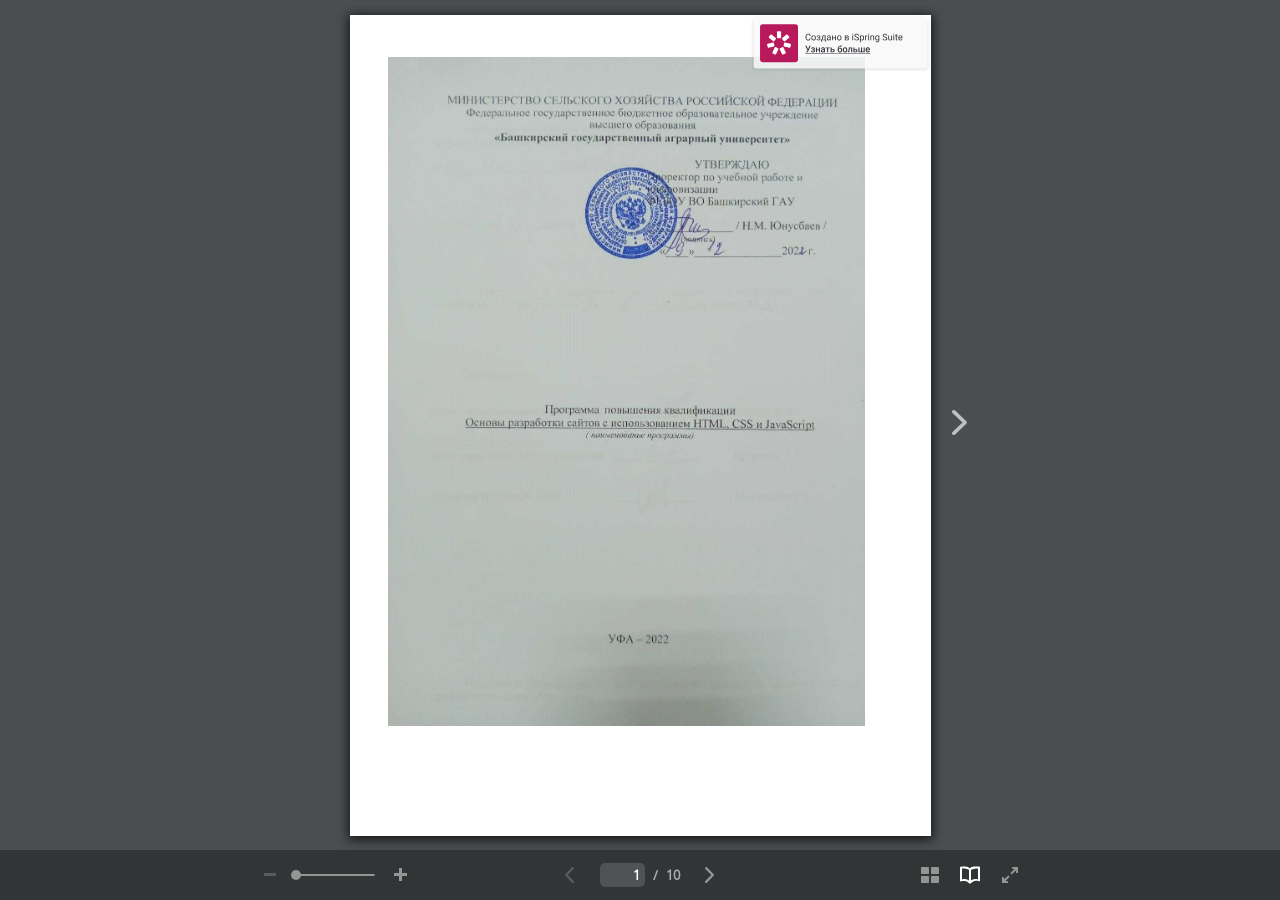
<file: e-book_rpd_osnovy_razrab_saitov/index.html>
<!DOCTYPE html>
<!-- Created with iSpring --><!-- 964 604 --><!--version 11.23.5.15022 --><!--type html --><!--mainFolder ./ --><!--content book -->
<!--
Copyright 2012 Mozilla Foundation

Licensed under the Apache License, Version 2.0 (the "License");
you may not use this file except in compliance with the License.
You may obtain a copy of the License at

    http://www.apache.org/licenses/LICENSE-2.0

Unless required by applicable law or agreed to in writing, software
distributed under the License is distributed on an "AS IS" BASIS,
WITHOUT WARRANTIES OR CONDITIONS OF ANY KIND, either express or implied.
See the License for the specific language governing permissions and
limitations under the License.

Adobe CMap resources are covered by their own copyright but the same license:

    Copyright 1990-2015 Adobe Systems Incorporated.

See https://github.com/adobe-type-tools/cmap-resources
-->
<html>
<head>
	<meta http-equiv="Content-Type" content="text/html; charset=UTF-8" />
	<meta http-equiv="X-UA-Compatible" content="IE=edge"/>
	<meta name="viewport" content="width=device-width,initial-scale=1,maximum-scale=1,user-scalable=no"/>
	<meta name="format-detection" content="telephone=no"/>
	<meta name="apple-mobile-web-app-capable" content="yes"/>
	<meta name="apple-mobile-web-app-status-bar-style" content="black"/>
	<meta name="msapplication-tap-highlight" content="no"/>
	<title>rpd_dpo_osnovy_razrab_saitov</title>
	<link rel="stylesheet" href="data/css/viewer.css"/>
	<script src="data/js/browsersupport.js"></script>
	<script src="data/js/viewer.js"></script>
	
	
	<script>
		var book = "eNqNvduO3Wh2JvgqiQTaNy6neaxO1cAYbAUpiSqROxlBRogxbiRCjCwqNkMpQUrl3qRtwIfBGA17bGAwwACD6W70zVyXD9Uu213VryC9Qj/JrPV9a3Fzq7IaUxcVqZ/7J//DOh//6PPv7r67/+bzn3z+9s3t17dvXn/9+t23r7+fvn57M7+9efH1u5u7715///mPPn9zM3xzcTd/8+7zn/wvf/T5O/kv+Y/0QfpFHAXL/8IffZmEXzyI/t2PPn978+2gPwl/FAb/7k9k4N3N/XfymR9/+fDHD5IfJ5tokyRpnj94+GDz4MGDHwfRgwdRsnkon3p58+7Z6/7m/vKbt+/uXn/7+U++e/v+Gwx/dfPu3f7129vPf/Kzm/t3MnYXfinP/+jzPPt6c/HTr7/aXFxcbc+zr7Ni82z7+Ouiutw8K7Lj+LPNw/yZrOLDf/jwiw9//+EXH//0w68+/tWHf/7sw3/78HP5x68//OvHv/7isw//Sf7rv+Hff/fxLz7888c///CLz+TX/17+yOjPP/zTF7LO3/LR5Rv/h37hwz9++CWnr77wmYz+68e//ezDr+XRv3z8049/JX9/KQMf/3f5j1/rev7lw68+/PLDP3z45U9++5e+erY5y59sn2X5uX7vPx0/wDlnm+qMS/mP8tr/Kov51Yef89Gz7UZm4U9Rrdb8f8nm/kEW9Bcf/kmW8PP//qf/L3+//ak8lf/70edfPfx6c3aWX1wUD4tnRdN9fXaebxr5yVXRPNFX/GdZwj/JBn8uX/v1Zx//THf+a/n6rz/++49//fFvdO+/0H/y/D/+mWzzl5/dXbx5e/ft8IPvb8/P86qR3T/Ol2P9+Gd6Yp/pJ3RjH//0Mz1kOcu/0EuSA9Qf4KrkGD/+bx//6ofe/HjbbL+u8ucNT0+h4Re4bLz45/KOD/+qNygv/RtZvPz/p6/9i9/62q/O88vf8lpAlr72r/Dq/+GLs+zrh9vtT8vN+U+/fpJv7Kb/TwVM+e3fY30KKAJf/yQD/yIDP5cD/vWHf/mBFzS+VfnQLz/7+Jc4sl/h/GXmr2W7vyKwymL+miAoaCB/f/nZf//T/wew4R8AbPyHH/EliiV/5df8C4Dyn8sLjjfygzv8wlb4eHsEv18pbukH+MxXfvF1I5TBwPO4hF/yV9mmuzi+4h8//Mre/GTbnh8ffPxLGy6Lqm3y1Yz/Kifgc8pt1Tzhowud9LeypL//4o8//q9KL774Y/mt4Jj8/bleIv/94Z//WDb0N/IK/v1XPP77D/8g0/5MD1j+Lffx8c/lrxzox7+Vv4oC/2KfrLZfb9vmWVHlRpg+/rkQBkH9f13f8Me/5a/tp34g//HT3334BX+n2HLc4n9eH72A4L/B46otH+bn/4YTzvMzwbJnnYJMnune/5y0REHD7pm/bKvN5aaQdz/Lv364qSqhI2vIUjhSbJcvrsjYZ7JEpQuK+P9Fl/rZ6fv/7DNQy7/7PT0zeQuJ88+/+O2fLJpnOLH/2z7x889AtP9CMONfZeBfQGF+Toz7O3n1PxFC/1EPX179XwDX8tNfKzBjIb/Csf+aCLraBoimrKLLL5r8XMDteLB///EvudDP/0R45NvX333Tf/fo7etXZ6/fTErPjHf9TP77m7dK4pQHhl8GwcM0zX7vQfLw7Pf+bZRlvxc/+vLR78UP8yQLgiiOH2zki3fvQBO/ur+Zim+/+2Z4e/Md2KHxvrffvPvu9dtvLr67+e4b/8433968uP9m0/ffvHt39+Lu/u67qXx9+80yZy+/ffvq5u2oTPPu1Y2y6M9vb767+Qn+8Ye//+774XcPr+7/pxc37775cfKjr55U0fX0MHlxdXjfz8HdzZPzoM9ef/8svo1vpzQup/T7/lX/fbnb7MuzB/Ptq/6ueHL75vrJ+euvLoqparq74vHL+5ur29e3WXC3zTby/PrN9fPbsxfx8KDYbYbybKO/G/Ds8fWbF4/3D4pX6fcvXrV3Xw2vv5Tv7148vt8/e/7w5e1jmfPt5fTibNhV8+ZQNt1URuc/u876uLz/Mqh2bfR8HuOyuf5ZGeVBedUF26YLyqidf3pR/O7Z7vAtvvHk/L7fBXe3z5++++lZ9bJszu/Kx0/vrvUd86NXz+c6Lncvf9btukTeG3fN5X05t2G326RVNrwpdslPv3ry9L6L6+Eb2Vd1VgzfNPx7G92PWOeuCKqpGG4eX765jl4Gch5xeVcM/bf6rD7u9dvb1zfPz++Lu4evbq4O755dPdh3V9Wb2yejns/7rbzz2Xz6vbKRN+F5Psu8+ObqPLjRdTT1yXnj30+eJvLtwN8v/72rd8Nh21yeFXeb7/WM+8ePgpsz+/7zp+GLx63cwWV0fZV+f/1Y31m9u3m++a7/9vLdtezz+vn1/YtXD8ZrWdu1fKdpyuTZLpezrodyLt5vmyLetsO8PUsO2+y8qLL8/TbLo7IdgvIiSapmE9dzPT3byTnPqzkXm6C8S9JyVx6KrMTzbVYMVYbnc3mxmTm/DS/lfJ/tNnJP59nq+VROSVBlY1xkq/fvyoFraPfVJL8JuA6Bn8NFhrUnVc71ytygnsv42a6dql2PueXcvy8FxoqsmOWdss9+PebruCpnfCMUyjpXU7KXdQXcR3sodwPmyPsn7AP77NMi+4Gzu3xTlXP5Xp4f5Ez4rvm+xNi8iSofy+qgycpQ3h9i7CyZZE2pjSUC+/LO+n3Z9HMZyJouklTxRr4p++gSvFvGymyTckzejf22ss48qu6wzqhq8qnJivTZrpy2mZ5nL/vcyJnJv8/kPuSs5RzkzOqpmmWfu0HWXhxkTZOsk+fFOVF1hrFU4GFuMEdwt7E5WR5u2/0kawrl3GdZ0/7ZbpD/Pi/Lna5pSOT+5lK+uc1uMx0rm01S3gEu5moWfMgK2XseV4AruY9mDDjWRSXurZD3bNKy3eucWO5D9y7rKMKyuc/0ealnc4YzjuTfIe9wSEvckdxh082lrmNKZL+5zd8s91bJHciaAoXFMru/qjIdq+dqLHWOriMS+AyO58171Tlyh6HA0MRvCv2ZO4Hd+n01F3PFszmU2SBjnbyzncu2nGROIHNk73Uk9y7rbBVuZe+dnndQ3SVyb5uJ8DvIf+cyX85z18bVZRfIOyO5L4EbfS772rXAuVJwobrvFCf3svZJ/gpM1QI/9UHuWs67xHeE/of6HbkX+fYQnH5nI2sf9nbech6l4EwpsLQJy+yS550VkZ7nFvMLw/02qJpCzmZUWBLYJixuszLi/EHo/aMrfb7Nhn0V7Gfg/jzKPmvF0z3vY5D7GpNKz1bvK1M80rFO1lnrvQvOC3wJzAu8CP3Y4Dyqpo+JR4XAUm/[base64]/NcG+z7F3OQ+mqfD/hveVhybsQvG5j0r9W6IHCea/fSa/GQPFAaGoe8Yw7oZVVSTxoiSd2R8JHQu6zwx3J3R44Z0iXe2sG3v+d0scRuKM4WI37QNYeco8CxyorjKWOCU3LJ95RL+tUHjTKfjulNSHPcKP4pnCclArnckeVnGfDsUBlGo61B/2OnpucccpzL/[base64]/CyszsQXAJtBWzL+eMODqTn2NNU7pR2E37KYK/PU5EJQsoWm+hyh78iv4oM0vSK/yFkGNC5wnCsF5mxs/NWGePkO3JfcgbNZYn7akbSQcXxplVYkPva7FUGUpq1FXkDtER5aqZ8Dfgkex94X3Ou9B7nXTZ5aHgUKF0qQA8KyBF6jnL2LjPIWoQCzEozR6VV4FFylsHCo/B9ua+siwAvQmMIl+BRwjefytkLXdsJvE3g74ITg8hR7UHxvQI/UtlHZBvZP/iu3LPJDGmldE/PpBlijo2yfsGPRnhDMyqvVTkDZ9KA7tUBZIZZz1TktHyvOCm0UOEBMkNSBaWOJbzvUuF6XzWkpfLtGLT0TmnpEJGWlnuXRU0+ULo1yTentXyg5yy4gHs6ygc1+L+c6Vo+UHiLBOenRT5QvIE8pd/EWKC8B3Cd5ftyJcNdia5w/er+3QuRr2+jl29uH7d3xdmXqsPsu+fnr4vH9YNiDBLeVTG7/CYydoJ9z/mhngfZl/[base64]/Kz7HWy3wlNGQ2X8lnlSYElyK2QlRUesk7nx5RPasObXnifjvUrGXRQuBc4VH6qdE5hVPSSXXUFuBY5aNuW6+d7yCJKu2eVpWvI0rL3SOmKvF9pxUH5Trkb9V5V3lytuVDejD3pmoX+Alf5PE84vxfZoXRZPSx1vt57pjIf5XvBt4Fn2+ueFdcPQptinq3g6k6/36k8oXpQIrxnlu8LXBVKC+V5rbq+PFd5T+bfKQ6p/qEwUMs95JhfKU/X+XekT5wveCX8m3Ale5kwH/LIVvnJro5K6hyC17XQH8Aq1qx7UlyXbyqsiwzNfQqvVJ1wBf96TsK3dk8B/5XSjQucUyjnbvhjOIVzFhmO7wTOFdCTeoHBp4WuqVJ+F5SKH6HKWHxepIp/eC53V/L9wkMdv0TWVr1AdCK5+4PNlzXlIddXpMoTttB7S5XLQB+FB/FsVnRYeYacw6RyamnnIOuU9QrOqj7Y4GxjnK3wWIEF3K2do9xNmcj8A/lAZ2dW6t3p3caCgwnn96Lj5rhbeU9qsJFUu8FwWeWk3vS8QmVA4K3qDranQHU2wJb81vYUCp5Ogk+p0m/qNcoHC92zzheZqXV4V94SQxaFDqDn3AquvwQtkPueDV9S3T/hXfgM6OBG6a+cMXA8Vdgnvo1C856aXl/rPa6fT3oPCq98v9InHZO7z7gPoVmg6Xp3wq9sH6JvzKQLMjci3pRRObu+0OnZ6z6Ebw5Oa4TGX5KmyXmAHiu/23U872yzBz/CfZR2ByI38HcCl13IO+jkDAvSPpFxFO5VZxOaYXRbaFpWAwaEvsYl6bac5yYgDAhvAd1WvVtkT4WBO5HDaOcIwc9mw0+FW65JYLBICIOjnA3prNxBDBhSuAY9Vh447G1M8dx4kcrCyougV++hBwKuSuKP6JtGe4MtecQMmcT1apE7RQ4S+V/xQ+8dMovQWdUdlQ4LLxc6c/p8o/emYwLTpdHmFjLHFvIieKbqYnqvCt+QNwGfCksigytPBG0T2ZGwVE72zoT0UMc2Qkdeyt5UduxIZ5SeQ/8alN4mtLeAl4UcG0TOMJhXPixrVzmFMoXC/CYlHivtGPeQnVSeFL1E5qu8GG0dZzLRzXQ+dCmlwZi/V51T1vBeZTjFY/AA6G+j6qQR7TnL99MScta4Wud4gFwKWj5iHXJvKfSIO9hv9soT61l/18+QOYX+gn40arOpAxuTb6muM+qd8CxU15V7EvkuLVWfmyH7HO9HZcZZ7Ygm32X5p2NqEz5c7hY4yE6eg5/19k3R9w2OVDbHHu6UH6qNQ2Fzo3bUbL1m4CVowXFvigOqz+nvKFMY/uSlnonLFCHkWrlbPXuBs4Phn9oaMCbwH5k8I/DfCdzpfWxSyi4qDwmNvNvwPnewk6iOPymeb/EdPUsbCwA3cr7Ku1e/U1ha5Cu+D3R8hp1M5St59y1gVm2lJhtyjYRj1bV0TM6hVJiNlG7QFrnse40byk+VVuhYoHoLx+Qsdv0JvkEnbMaQ+JZPlLeXu1njsNpWZpUnMT9r1bZBW2ZWkB5AXu3czpxWTg9ExgE9OHk+JpXvbwcdaCaNUpxTnFQbkK1FaWiA+bp+s7WOClOYL/oHdI8Kcpfq3Dq/329NHhc+NNv35cxLOws504Y4rXjjdL2ETj4kSluqzOVXoX28W9HpR6PrAiO7FvPVPl3yfkSeUFsbaEKy8AX1qZAmhOTt4AsRebvynyEwuFSbS0iaoDpwvf6+0gTRATZ+v5PaWAyGg5M9UW8MnKcJfBwI131aLfbrQelYSvtiN52cqeKK3r/L343qsop7G9sTbKtq/wGuCT6HJ3faKD0pSIMMPkgbABPZJ8+FV6ntdv1+lQ1K1TOwPrW5Gj0S+LvOuL48Mhu10quUZ9anoOOQ9dXGivlyzoPpsCIrN+cZz8z4jdp5m9rOvIgqk110f3Y+ih8ca0Tu5T2q/dJ4kJzxXPMeBXeNN6SEk1PeIGtKjUao7SYhbxhB+8Fb3AYOO43eKeDwoPz/5Psql86d6S8i00M+Uf1iofu2pzUeqM1Y3pUDD8Iqc3voCFsEaU8Rmz/IznSNh0JnRdcU/Qd4LLTSeMQwq02aeFxE5cmd6vxCfpsPi1xw+abawt5WQ5aR36qvYr7IxhD6fPboyn0M1agyr8qjncKv2rli3oU9l/tV3l/S/yJrGUPV5bZqN8qKfeW+rVnvXNeX77cci2nrGeOjrVn2J/DBsVrWPNie1TZXprCtZsrD9DtyDrsB3wHtObMzU8s75reB+0pUHlCeZGfuthT4wTifMiXsiUKH7fumy8OuPdn355XcE5CvK2/oTa4uBHd1TPVE8rQSNuI25tn1MW0BKoPkwA213ZXNJnI4VHkZd6PzFzguRU7VuxF5o6kdjlXuT2EvdtlD8HardsGsTLf+bfj9dG4Bmzdt8kLXLjBXfW3mjxKK0iiPVlqXz+UCw10k84Wu9QlhaEP/in4bttLCYFhgsKkxX/Y4uU1f4DkUuJr1PrZZJTCgfK1ODMci0i193kW8b11fp3pYKnRP9MkyOZ6NwpDSTcUrHetEr+/5zUz9PTgvuRfIdEqfI+qbKtO1yVZhQHWrne55JVPCzqw+VpMpKZvBj1D5/Ezk/rHEfQlcmb6rvvrC7rtI7ftyR2r/H2FTLncmU6ocZTAseqDry9MW85VuFMr/dP4sNEiej2r3CNQGClmzKUKFYcoxg8m0XQq9pqHdg2PqHxg41rR7O+eD6r5yj/Bj4J2gr6Pqm/rOuLSzr/SeT8aO+HMyJvhX8ncR/GWKp1mrulVKHm1jyg9HzA2oDylfgf8Xe5G7m003UbuLjgmthG1zgk65e5nxfPrU/LbqnzO60dEv63RNYVpxdM6NF7aJnbnQcugmKhvHvPNO7zw1/gf6xzsvlVfznaJPl6HSyhbyidFV+WaZXiy/VZjWdy2yGJ5zfQIzsFGqHC74zvUF6oflWmRt2SX2p3O2fL/QLbU34v73lNML1QdDjimNGW19cgcBz1bg2/25kEl5/xoPAPlhv8CEwMf2wuW8YiJMDCZvFooDKXgjdD4Zm/vI7tTG1HbaBTbPbe3Cf9qI6+uTrclM6lOoHEYa2DED2NIgP+j6StcFRGbsbX8iMzXuq9d1Yr7i2Wy+O5FPHjlMuMwXV6DLoPtpaTZc5S+gseCVucmMIh/NvDO15cH3B91HdVPyN5FVV7bZFR1YbLhKT1WOGde/g78O9jfoGK3ylJR2gtzWLmefkYYJvVLbK9eeAd8D2OcgO8G3c4DsNEFOcTuG0KuXRkP78GgHKSbSUNEtMjv7TP1TmC/6CvyeM+Sc7GWxpU8vUF1Tfb5Cm2K3SVTgafp8cNuL6hup0VOzBcBflZYt5qfUC3V+DxwHvjRFULmdpFHYxPmE5MmKT3KvpMfhFj4Z7G8ynia8pvexxGms8USDl3wyeWTvsR1y7wfjqSJb5MGJ7QfyyOZQUc9U/4jq6ZCNfE9qZzF4EXjuzE7Tp9S/[base64]/zphPG6HRIujHMh96IewVF/yN3PFLPRfYkt3eWDaXNgb7GmEWNmPMCSiLqV+4V5se39u4bVHGdN+Y37tdNdQ7svm0a+m5zLXyVcwXOEmNDgRqX+K+NonBjeDxkGK+4h/mww+g+g7PZTeaXtqGpY/NrtcKL5vv7azq+Wi3UL0Q7wxUliMswa+N+SJ7J5T3ZU+76/KH4OtqDOxeNyYrqg/rZaFyNc7yUn1GQhsyPa8uEj14T3t1VfB94377qFu/L91CP3GeIefXPLX3jVMZqnwKX0yqd0gafi94cF3wzEUHul//Zkwh+zfnpZyb2hoOZkvCnWL9DXAocLtC1dxeUc7SM8sn+MjOLE6mUT+A8gf1446mVw7EGfiWEfe2h/wjujbnb1wWFJxXXirzEb9g+siuCHHmassT2sb5wo+aW51/gB34wm2cKt9i/qHKXB+Bv0nmq41P+QFkdtHXMF/XMh/H5J4x5rrDhj4QjG3clir3VSm8pDgPjqkPArhJ266tfVZ/nsIL5WTb+55nt6GPxfQN0FuMlYHtJ6m4nz1kb9BTlXlL9TkrbYcPRuEecZQ70wnnkfvV5+A/G9dDOTa3i21AfW4az6d274p6poyp3RrvjKodfW5KI2wspR9vdD8b9nbUe+oQNhbuTfAIuDBtEROAfcTVonfI2Y0l7kXjOExvibBPnHed2Hyzpcu9gmd3a1s64IIy9NGWTrgY5sWWnqnu7HDZr/UuwGUFPyDWjxg6wuW4t+9H9MeqfwX+B9OTi4jfV7pSuu4dQQ8WPRVxqzxT4S+b2OYrj+Q9il5XhR3pX6b3cJwD/XXehMsc3K3KAf0MWg85Cz6xEDbz5t7mt24fFll142uO1IcL2W0GL+d86GqL7Gc0QvddawwTzyXzbwz0ReK5yaY8l9jO1WIEVDbu9j5fef9xjeOwpheUdTaz3wvlL6WDgu+h8musJTZ9PdHYtoa/DbZuOxQ6cEF8n4mTOWxWCw3f5QeDm8jiT1THjGwsoHyk+orwy8BhsTZ9ReOIaoPlcTJ9TGXaeIFlmy/3ovqc4XlvcovRPdj+SpNzlbZ3p3g+qRyrsTt458R36v2q/YFjpcUDqfxTGj2h7xqy80xapu8s9uWdxRhl3TLfdaEKNiinJyYbNsXBvh1UbhNXXcTX3nj8xUB/Nr7TJyZvaqzVbPNTymzwdZLuNaDfLjsg5tBo7qFabNqDylnAbdcxNAYGvB+24NF0lM0EGCPNj446xuaA+biPcu3rxPwtbBa6/lbj1wwGgQc4E/V/YD5idnuTg8cDZAf4qVxmHWLo9MQB+AQQCzRvAoNLxncrLxA50d7p5wQ7u8F6bGtXvExtLPL7APwHhn/NwucD40OMK+DZKaz4/IPGTBL/5Ozz0va+MXlQ/W61nV3nNEJ98c5vBR7oZxa5MqqcrmYqr6qvahORruvd9ZQR8E3nl5RxOeawOMSmw9rvwBPM96XjBsdN7nQoBN1AHGVvsUWdydaqk2/cZ8d7At8q9yavHDQvgWP5wc5c9DPK25R3ctOF+r2/U/DKYENkycbnbybDS423nHw+5W2l9WNMuRL81eT9XOR556Wl22OEZplMgBhhozXNmG6NF2ussvnDDmp74BnlZncS/W/O/dxCszHthb87Die04eg9DwfyIsW3JbYpqRZ805jPIx11GWnlTwm3KlOA5vcx5T7ITkYL5XuQI+nfV5pbgeafU8eSfXM+53B+p7TwsJJ7nceEsC+F3VoPO1C/e3TTCIzD75S5nFAeRAamnAwZtRA5eS1LF4gbIc8oJsgy0w/7lj55vqcuoWNtaHpfWCE2S+kDYztW/m/FMZOFlNd30EHV/vOM8fiLT51j5VRdrH3vqoep3tatffQH5g1oPAfkjwCwtUP8udlSRfdvVBfUvJcutZgaiw/ImZ+wW8lEmK+x4pvgKBOpfKDxXPDLrWWqCXb+u0/eqbky2UnMw4HxXGN4uk6NTSrCtc1XbU6w9d6d7h0y6pybXKx4h7HZ/RuMO8gZg7SrPzn3AbHg67gD+Y7a9IJV/Ah/t8SUqj+pW+DA1hCbLm4xBxhbbB3m1+Z7cCfHmAN+r0zWvnKO5XG5ijlY7/8Yy5MztmuRkerZz69cfMawPRwYy5dPa98/766F7wM+d+SW4J722xNbH+DBYh7dJmgwgnNZ/Q6xS/k67sDgLg8/+TZkjNM1ylndrWMOANuLDGgxB/idwFGwijlY49D6HCfo0dM65gA4GFauzy93g1jOeB1z8EN4Dxqk69x102+JOfjkOf3T3C94xCrmAPuLty6HMeaAuJt189o/bueVlCcxBzhv6qTHmIMVnh/988Tz9lCdxBzwvhaZS2DB7nVfLjLXGFWG+0e5m3EE8s4QtolVHILNh59piUMw+HNZ4vhOzYtwOUrGmspgst8vvNbXqbSD+KD+ctITtfNP63gDjJG/HeMNiA9zO31ynrHpkqt4A8wPS5e1GW9AetQ4T13uM17o+w/zhPVz802v37/EG/D9WTmt4w04vwxP4w1sf7txHW/A/WXdSbwBz3F0O4D55nGOJz58/q4Ojacc1PaNc4BOW5pOWlLP30GOO8YVTJ/[base64]/cR48cgNb3rv4h2Dw138nm5243OWjsFOZrHlBm89WWhfnq23S7S76vlrOvPcZgj/hFjBWT27c0P1rG1BZ92Lr9FfylDk/lSpuX27dcxmLeHtcP/ahgHE/j61e/J+1ejE2x88sYr6l7Bq1DHkNtduF6pm5cItbc/P0CD7Crz/Bbu91trgnPM/LN3HYZgGZj/hDZXjU2yOcLPi9x1xFoEWKoQdMhy8KH2iBPNLI4H+HDPdaP2IGd2R/1rs58/gJ7E2Vh/f44G+yKftsH9n3SYoVd0V+O64dNFLE51OmQmxi5zlHuVO7SsdL94XqmapdnrnuTm1+mo9yr+IB9qozQJn72pEWqe9WR/87o+ARflt9n4/4l0U2a85Iw0EUWx6rxC9RtCA/uK1G+lGp+IeGqjdyGrnnJF5nTGOBc9Iy2leW54cfk+T0iw9v99qvYvXFCjifxK13sMTvHuSE0nit0uXZ6k9IWVUMPg00AMNe57HWoljtb7CHkWadjAgelw5HZGZQWj+QLx3fO8DlqzAXWNDJ/Fri/Se0uEuApeXbg5165f6YZwuP99GYzU9y+tL0Xodld1HaYOG1w/wzoN+Z3a7lO5LZLw/[base64]/YOxFXYzyOfLNFrtiR9sJGFBXZmodfK0/X3N8ZMXKf2A+Qhyl6xCmdRz5zTPuB5l/me8vlmdUHJ3AbMH+JNRWURih+8l16n5DfaN/BfNTVmBB7uOsjmz8zhr9DLqPCKHNrYR9Z8qw4v09tPvK0MB+28vqYp4X5ehejfb9LeZ/Yi+pZp9/X2LPZ88RatV1ivtBkyyUSuAf/1vk1+NfJ/uFPGCynFD6+1TsVf+uEZ4Kcfstv6mPNBeI789RqU6SkFes9Kc2mTY755qpHICc1pl8Eudix5UdpPQ1+fznTHnZOlXFxJ6jxcfJ95vNYflVFfe7kTpc9re9Z/cmIG2gn4IvpH7JXPZMQ8V47y/PM4Ks6IH92Lk1/KULai3V+seC4yFmJzZ+of7OWCmBC52N98D/E5Kma07vQHZXxYsyHL81iZxv4UGU+4nBtfhnTHqHzC/eZqM04xHzqkSYjg64emFPsuVa0qVTwiXhO7wC5E7n5yImH/9tkF83Dt9g6zf8HjA3vLR+XMoJ6IJoaPN7skRrHrvQEub+Lb0zkEuKI3u1gPl+RS6GzaO5vPx3jNKF3Wn0D97sOkLGYoz24zqKxLQereWBy08CcBrwzj13uKlFfBe88sObGEifJ+aDzsD8lFfEeMZWW36l1NCKbT91Bc/DkN1ubT94CO1FAfok9hQajCjeJnQnyifQ9Kp8qLqrNzHCBdj+cJ/TLiXLygLXDxrcjzdmKzsu9qy9K781oBvTKGrU9yot1bijgY2b+35IbCvhi7Zo1zVL4alPLLY1NhwuRt3NmuaGinxvMh/T/wu41lwbzzFNmTiThUGUBz6EV3Iau2M5md8QZmx9P63eE4CmapyiwVNn8CrFK9OmWs9J54HGIcwCeut9/E9P3DjyNLQ8SMTHMhy9tHe1e43wNHxPLkVd9n+tgrJ/nWx5sjDYd5Pd2sGXiDJv2JIdT/r1HHMZ0zAE9vQPLATXcY+ztkhfKe1VagbExrWysRE4S4Ezu6tpwbwwNpgT/c4czxhYCTiFrA3fNL54wX/Klza8j2JDp03Dcnbe2d9G5gtLmi8ywjnux+Yt+pLnLoc0PIF8gnhh5Yfw+5HHYliPi3rCyYQjuNg7//XyMSYf9JmCsQmc642YG7lyYToi4kjJZzol5M3vu03GijU2PDDQP2eYnzLtBTNPBaWbJGNI9bBHQt/U+jcapnJSBDys87D3GWf0k1UKza8tRyCfGR61oPmW52HkO5TqNaR4Ch1HmKev8LqEeqrA8uB6ncYKk+YhfMJ2pqSfOL82uT1mXcgxwzXMwIs2Rtfmhxw2DZ184ro0m/4vuqjwZ89vU5H+tZxX4/G3jPtYicfx135y8O1nWNLueo3HRleF/cVhsoAtvhT8N/lDSepxTzNhJ1EsIypY4X8EWAzt2dDynTeo5fsILHG+XmgW4p9HwFryG/tDtcs9DeOrn1LEyLqe1P7SGjl6d/A4wNpnfVPTrPja6ffB4DaFnqdqJCPdLPuDMOKWaeWhnHtvnfGRM3DZfNtfGL7vQ45mRL8S6MckxX3jhgebfgP86oG612GhNblR+MlieXZ8YD0LOocczyH3OF8TBg/Esr4E2b5e155H9XmAmd5xlvTN8r96XjvPZJl70FuhNkCFis5GHFfzcpGNbryGh52A8T+NrXWcmra+h91hcRMqaJTj7sPS8Sc17WGQdt6dvTM7WO97Eax+P02vmHBx9IEofDD6Pv6MN3r7TH4hHyFOw8xcavbs2XtOHiy8A+R2YnzLvq0Yew/ZizavoV6kypbfgaYnZ3kW3rxPDj0V2Vdv0InvOiC1mzksG+yhr5yy2o3ZSnxp8ZtlGbR8hcfHyatG18uGAmkmCd032Q/NVpu72gJ3J9OZsSNb5wSfPYTfVmGmBF9g3LD9Yc1AUHneLzBqwltpTm18vsRfyfZ8/l5b7rrGG0Fl2zLv2mGz6vFrlLx5LGxitSBHjb7G0lGvzEHY+pxWZnBt4/ACZ3mhFAJotPB+5X2cntILxCie0oo1Rh+6UpsSofXBntAK2Oq11NHp+suIQ9BLIcLve4r26mHoBcuq8xpjrJRHyQDh/2hqPQYz7fGqLYu2xcXJ6zBimFu9yu5HsN7T5gftlNO6N8pjqhYXZc7RGpM9HDbYldpswUCSM5dLnpG+sX6S2Qn//aDF0eUzYbd3vw3pcsBe1qJNltmTB69LnW+wzcib3lZ9P47VEtOaCwlAbWVyL2WJH4C7P13zjGi97wfmMlYC/fjY5MQbuXXgMImLRQsbWn/rrFV7KzGUl99cDXlhr5OivD61mn80fKKs1KuvVFtsquhxxn/B6knsGeE1AexCD0O0dh0rWrFn5hhSHyoPJQJrPFBkOBbS7whcAf/AKB5mnC1kTODyZnhdSrlnhNeLF6uGHaIHaWHVPlD8/qR+hsSagq+vnqJ3JsSUfWGg93q/nUKcGR2pHV5tKyDMp3MeUEk/0TnOTz3qTj0aT10vWDsse2dluDu77QJ1K3Nfg5yV0iPBCOdnlUNEbRtIHjRGzGOOopP6RGE+BHLtl7FIIm1jjOcLCFyDLqM2iNdl4TOn7ALy572XP54BXxwHLtcNYTN1/g/p/9rtw6z4WuWuep/p9C9u7yLPce4QYTvr8YrNZGp33syscV5gXiliOOjD6kC6+hLlNt4a/Zo89IDYccTmKv+aLYu3YVOjDDD8X8UNzpibLAYip79k3lzi+MnL8PNKpIbEzmL0GFfMieQaeSyY0LiLtUnnHffRuh9ez3njOj/pnE7ur2fMq3J+Ou5q7VV7/I8PtTWI5P1YXALAyH/0AZidkvlx06ns/wtrK9x6CTpz63nXMaocd4w6OcH70vQN3suIT3/sKd46+9xC1ckx+cN/7KT66713nd/vy7jQuo1JfLHx7lpu85Ch0pP+XJ7FhEeoV7tS/0s0rH/iksXF8H3zbh2PurOatdCF0kJUvsdZ6fRdWHxf42MEHgfnMRdujXiZ0mA621MXfTtyJoGdY7ip0Vvwun49jkLEi2jfNL9+UAWgWfeimK+aMwZU1gIZ4Pix1kIg+9M7zjg+QK3a18QnmeSMvCWcy+pp0DN8HTlhtAM0xBN2BD7y0c+8j+Mowv52MbigtCQs/c4sv1N8Abnal5xghz50+DJ1f7p3OU1bSsWKJ3VabawO/o9qn+pUvXd+pumRtMYvdRJtUN7mfjDEVvs5NZLTM6u1hnVbPCPnwiBfFOneuk+fMDz3CDuirnO1k8yP4vMAPC9J8xPXURl9r2tFwT/nB5rtvN2KOqfPzIQQu4Z43yWlOgsLJ5hMeD9iJqlMeHzEX3Hm80kzCKGPWMF/k1Gubf8yTsJjxiPVwB5vfT5RzfwNHVL6PaAcqftNXonY/kW9OfSVdDJnzHjI864TenfgKItZgLE59JXhXe+p/gF1SfblqSxwmxnN08I+aLTNivROs0ersrfwfsNEPwdEWifNE/[base64]/aC+BL9xOZ3Sj362HLSFVmA+ZI72VJ+AfmzxJllLmzh1/VNfBvJPlxqJM2JEmz7AGd1ZzYcZPu2Y/mHTGzTfeeR8xnIWlkeY23yra4taNdw7cz2M787tHvgGOcn5WRdR5ujDxV+FGAngQcx8B4shyeT9FrtTMe9f7QcH6Pw73Emw8ArER4OnxoxlsBpAWZkez8X1Ga35XnJskQfqPfmPnn8XLPoQYndw/kG1yPeMTargt/f6JVqbGvfHvOXpRL6PYV+1nLRFvp8992ot3+t89c2bfE86pjCVHOWZnvZC1rfwWkUHwkS+krlq8y0Sdi1+L0KNf4zlHtOXmp2W+Dqb3q05lWfEEasDC/8e9cYe+twxj7r2+XFltmvUj1pw7ATHlSclzLld8aRcZF3kXNeqAyy5Ij5GO0sdMv5O6x7Wk9lKZM2w/STMuc6tJ4TcAeYjFi9kbeCBtvVmgD9L94+Ydeh2w8HqqM+Q0aHfD8yF4ZjSjxnfOfN4TI33yO2cxvf0i2ncQy/yrs5njU3FE9QvQQ3CnPU0oZupzbefOH9weETtdsYS9YnbuCxmHnjKOHt+X+RTg/He6D3iy2R9uKfYYq2sngvgIcY9sBeDxrMT9+G37qzWstxlu8c7zQccQReBzQF1r2LWzwTMJ8+sn4facKEPYV/IcUEtJMZ4oTYo49uRU4W4KKs3aj0gZuTA8Cyb1uZrXYdrO0vm6DHWDnEwCfHUakTvUJdC47HfW826GHGk0McGwiz3PZuMkLC+GPuIyG+Qe4danU1ttf7GA+0BCh8F/RDQc0DzEvbIsNp+M/LVOZ85ZSH0rObR1TGucn9gPdhhWvnNFCdi6Oxe/0V9msxtgL1E+cDxOfKBAEuIAQG983x1jFnMt/LrwejwOi5Zef9osFB4LKjbf2LEcs79umaZw0Lgvjraevrk6H8dHBacdyq/xrqX/Iu1PQuxhZ5TvPC/FL7Hs1P+h1rUzak9DfVYd4usnJSkC3vTB/F94UvKf3HHzuvk7EO7t8PWbC6ar1Wdbexe3B/pNsIB+XTVorshzzeBvcLzsTXG2O59u9iR3EY5wP9kMgprrGAsT8x353bPhLU3zXenNVDCjvmoO60k7/TNambMqM0L+liybj36g0CfxJpHr9EyaZ0szF/WrD4FxDJwzzvP1Rgj5NZgfn2weK6JdSZAH1OzZ4TyjgV/PMaL+TQYC1mHR/1bm4B0GDpuYvbykDGIPc/5JNewZ475xdpejhrjwam9vGc9qbOTfJkYsRNW52Wx1SN+0ftvaN8Dp4Oeg+j2/x71Yb3Oi54x8A49TrpTn8IRnwLonOAhvdKL2c59r3HAhreGoyufBmKbW8sryYNymd+77Hu0pSDmtbC6Ta3oJC9PclxOn7tdpqcet+S4UJZgnqTXz9ggvx3n03gPo3FPGNDzLfbbpZ9Bnvr5HmsLb+j/mpfcTatz73yhSxb7VYZ4l5i2bYs7bMqU3x+d3obs37PQAodB96spLbCeAEf/G2AL8TjHmjukBbXnwXocrtfXtrscJodNwVuvX3Kg74TygOe0bCHDkt4vdf53yM9IGAPi/pAWcWLAK+SZuK8tt3e6/01tO7dXiz7TloaLqB20spEOzIfzfkzNmNo6gio7sbuSF53aZxPYVnZepwNx5+RPWR+d2nz1vMbJbC9Wg4jnVS3xFLWfoeXvHeVhq48dnMrDw36lzyzyMPLqL45jRuOD0ngEZGTnEZiztqFDjjgs+QOoAU4es7V8FM3PcZnK4HJlwwePCk0/1L0dbP7k+SyLX+CIF8r7Z8QLYP5mOuaSwtcQLzYW1jUPFplswUvzX/wmLivvT62WgeFlh3iGLeI+OsPL2uS3EbHrlffKAg/G/CWPTvZBuG6YI2l0wWxs47TKX44p3+Ws+2w5MGo/VLqJGs6Zx+q3rC/WjKi7YfOtP5jWLLD8BfCuGrUSUOd1153EH6J268U6N5f1r90HQLl7ZB3vyfQLyiWJ5UucxB9uEQPlNgCPPxxQH850Q48/TJYci1X8Ier/7obDafzhgL4PnrdqtveE8nJ/En+Iuqm7PlnHH7ImsdeO9PhD1B6PLC7K4w8T5s0MJzo7a7GiPuwq/nCIjQ6s4w8T5Awxnk3t16BHWOds9qSsnrlO5YEWZ9ZADuYYZA/mtzEGXveOfIlV/OHAnI/pJP4wYXxXcRJ/yHrGKiOt4w9H2sLvTmx2rM17Ggedkr6exkGjFng2Wr+Knr1zCMdxdXESf5hSXipO4g+3iH8qp3X8IerYIb5wHX+odew0J6FIWCde965jg/f1SC1OgbXxrM6NrGeG/gp8rX0drPdA+2zEb6ou6+9HLFDKPAPGjwqtmivD2xIwhR4O7P+B/W7CpW8PYgpRD91j/awvRM6a8B4rqDm2doaMpz/2peC9dIfj2EvDPbWjnMQpJux/1J7EH+KuGTu5ij8cEHfjNk6LP0wgz8/dSfwha2d7fxCPP1RYQ/3adfyh1VUvT+IPrR7/fBp/CPh1G4zHHybQv+f6JP6Q3z/qNMQ9rCk9jT/UPel6TuIPE9ZtydfxhwntaeNJ/CHOCXVw1vGHA+pnmO7l8Ycp/VDjSfyh1fiOT+MPx/1C447xh8Af2KxX8YfEnzI8jT8cJ4+1W8Ufgo9sLSfW4w+3iN/[base64]/XhKvaQdcTn7iT2kP0OXG722MMBsfvV3UnsYcKYZOdZ5dJnjb2T8DxgvXvYfxXWua+TWoOPnOZ4XaVZaHhg8xPmrS098ihvZN5DpktpTwXNSz1Pnryb8orBmMcfGh3NT+IPrS9IdBp/ODLG9FT/SVlH7hP9B7R9DE/1H4WdOlzyENFHCbAXu/6muaeEPZXzas85ZB060ofY4kcjqxl35FfQ/+pgkTOXGrsFczwopy7xn+yT9gNyLmIFR9QNWvcrOPFJ7rSuYRd6Li/qGDZl2Mj7UNNqXsU+LO/zfEGZl++nEjri4HUDwnKWe8d7c68xqT39lD/uQYOtnmfJ/FurlVm63jdRPh4tF7VmvjZoA2JJPcYzMD6NOC2jA1rjCrSavKK2mrsb2h41biPzeiE9Yxkb1DYODW+V7h0wH2e19CkhnmltYuSMrWgB68wHqz4lB6sdv64Xglr6S63hrDda18Ff5vWLSes6j6cPEROMWD+t6bpxeI1L1MnOWU/X4mXlzigfI9bQa+yWE2rGNCN7o1q90Wpna0LfR8PBWeh3zvny/dlzXHluSp+9RnRO+WIZ0/h10ZlOY05S9EbZXV7xea+92bjfrPB6YKaDj/Q9uC0EscY56+cbLigH4d46z48MaPsubD7q+lg/Kdhp2bvAe+Qpbth881dYvWqcLXodGn2Ar8/6GXjdtagk/41PaEZGfsO8qZMeU4QJ1gYwmgH5l327p1OaQznMeGCGOhiqd7/fLvRc4/DAh5AnX00nuaYG535O8IkbDvsdbiLSsdFjV2bAPmJvHJdXNk/9ncWUCq3UWELtvWC55p/Uotpt2Pf40fruBZ9R++tSdG+tp4f44bWff2Kt3zY8yZ3kuw5LHhZkGcyPlh59jDPgfNhIV7mbmA+ZbqUHYS0H+DCOeVjYD+WFVR6WyJCAqWkd54D5pKkn30ctjeAkzgHzh6C6WMc5YH5SZZ/uH/Ex4SrOYf3OY/wA3tl5j0CLc8A7rZ7BEpOw3pPFNBQ2HzV3l5gGzL8zO+ExJmJ9pjHslNC/NrSH3H3yfeRqF+vc1U/u1Pe0HtPadI8AE8w/a09iZtzXrfCDWj3z03VM/IQadhnqB6gdHnWt7VsCH+cKi4zfZE1Qi1OUd03oHWJyRnngWnvErHpNZea/bbjGJSZQ80Qx32T+Gj2zSptf0cZ3rKuI+W16QjMw1u+9NjlzMfHO5Egz8pj317t/I2S9eO0Xj3p64ZIngT7bBevVNj5/Y2c9oL+GyznaU5TzLZdmkVN4/tWSp9EGPr9CDPeqTjXmt4yvB9zrHbgsvJkMb1FHcKmtxZxsrjGz2lrZMFUt51suCWPngVd6RsN04n/AWLffrv0UvB/WVDj5HfuMMwcIMeB70v5urQMAZqx+OuJiwft3Wve5TLxvmfWU26MmkMfwa/3loDSY8xyinPXAMJ/2SsAs5ETMNz+AyjMjeCNtUUUA+IU+k88rmWFivddyLVtMqEG5nNcmIJ2zms2m9wgeKZweSs9XRd5Csed89PYzWUBwEjmKqA3s9fJV30ow3+Qy1vXvAaeI0dl5nVP6Dkv21FrnGHFs53nbxlt2Wnex9XoTk9ki9luPrVP5UX3a5ofVeA3Ft+Nzq8t4Yd/ceY6f0BvQc9TI3JuOrfX0E5ufep087cvp58Bcf4tFQu8XnEO89XjGOY/sHOJjfD/qXR9Kz3tEzgJ6KeNu2GOHsT+I3cDdDEsPwy382MWBPWFPYowIA6ituopn3OWohViexDMWrGG8zIePV2Mk3m+zkx44Mob6DG43Q+5CiZ4Uw9EO42OwTa/yFYRPQKZe8hUgrx9Ady7cVtvGNjaZz0TtTgc9N60ZYTGsAWkEx+hTVTimna+EfOm9uEXmbJiXoPBxkeH8p6q5tj5VZVy1A/clZ8sYpUF4x7WtNz/JS8A3EUPstXZq0tamXsXWjbxn5M15/8t+Ag1UuyV4IGJ8GN+OO1nii6fjPXlcv/lOdqh5HZ32KMPdh5QfFn+/4foYrHuUcf7G46P2JerUAPaSlT/[base64]/Vtzu8NjH9o9aA7ukPH1zEsYQoMB5nwxryEBL1xy9JnXQHmINciXfoXskXWAruw9LIQOA9/OjjVmFGZLh/PZaxZB9yauo8cQ7Aez9iqQ74Rrm4rQpNlw+FBlnj9RwLdYom9Yt7bRGf0ojz1A1b4PfGRfKvBSyrcHi5Ew+9cmre6cdg3et0fg8tJwql3x8jK0vR8Yi+e6NM+T98Ex7Y8JOy3iomrU1y6b2xI9tgXn5BwCy3ER/WRAHso2e1rCJ4wYdqW5avuqJ/YN7qAzMLe8tX7vNfKtMCbwb/2o5wpw1bLeh/YxQ78M1AMNrY/DxPkb1JJjHnV+sH7U1getnZb+Rxl8yfocedjU4wb2PbD5cnbeC1nj/WPOZ/8j9esKjCoMhqiXgr4K6u/vtLbVwNoQKmmjZ/NMX1mLWqClzVe5Zsv5B9poECOScP86v0jR8xk+G71HzJ/UR8FYO+RzWL680t2ecXuC65yvcWIbxi7BdqLztS/s05LxbZ36lkLmPtQx+9v7fOUl7Yx+3OgNoLDdWv2/Fr3iacfGGPwe1k9b8+n5TqHX1u9a6SDH0OewZ29RwVV+p1f5xvzn43GM/a4j1q/Gd9AvlP2u0fuS9SwyrcOK2Dr0VwLsMAY2IY1vbX4bsnes0njEPKL2BWt96t2Lni+8iDn0iB3n3SMOrmW8qffWVlqg38fdlEED2BkQU8lc7OGgtZp4Jq36zRfcaACnsl/dC3w1fcCxQXvND6hvIzy5bPcWh6T0C7UaEtUXELczw7+1wjfAjvBArS01oHaNxvNYDZykDAbaqmUflzvU1wi03gj9p7n3ixYdW2UKf279omfkOlitit56y45qSwpQX2tuUzm/1PpPsU7Hjv1ES9rqA8bPKY4MKWuF5gNrZ7AfJ+La+LuAMUmw86seyZo78H+fjGnPsYjf5RjyEZBPg28IvqNeTVKhtyjrZwhMBVZfydZcoOcX691ovy/2RAYOoy6PyrPH/VaMQ1L6lbBX68jfsS7Pqr+u1erZjYP5HCL7ttVEhX9eY9AGq9Wj+g37+0LGQq0e1FigL6JVGUvna115hdcYPFZkGq4TfVcT699n87Un90lf04B5GlqjB/4I6OzYO/vnJaiBC7tmzfrQ6A+MOLHY7lFjqyah7+HSyzZreY93frbqOxhC9pcs7HzQiyGh7VdlsjpymRi9mEXnx/nCtq62RfROR79EreUA//SZ90lXWqnzmUPM/SFmLWCtab37gXG3wu8r6JSIFU+21veA8zeo/UY/EWxSmM/+lfCXwmbF+eCZ9I3uNDdO5+cB+g9Cb0IuQQCdFjnoOn9EPgfmz21kvYAn5unq/Haqll6+7WTrtz7v8JHBb85aFmOMnp5nyLO1+5Hvz5fsJZwhlsNqOXkv4RF1fSrzZVXWi5g5l3VCfejcehHXoeHfRPsWfLOp+jdZ24K9KSk3bmy+xoSxl3G1Q4466AHj7Ma92RkD5nx17B2v9RQnjKlfOll6lc+km/Jt8Hzkf8OmVTO30/tMa60Rzg+3dvZK320sYq1V4Kv2xjzSvwU3cXYp6qpmldJKxg83Ob+v8nU7LL8lno5xCTyz5xeEgxKxxKgnhj5yhAPUfgpAz1ALC3AQqu+Sda1wToQD5LnV9KvwbgLVj219M/ssIuZ6tnNMqN/jbtDTGXV9MvVTjuwvoN/hOU/ab9Xqo8bGPybN9fQ4Csg+sAFqDUr0ria+4Tl6VJ6OiT5p/bL3tAsqT+yQ92296WeT8dADzvp1TxXkCZXjh9j2GTLfRuUpzVspCRtKTyfIY5rjbf2+af+CPDcjJy9h/KTKoKgflLL380gbEudrrc2ZZ79BrRPIQxpHfgY4UN44uzzl/e1JF2yMvdpj6mDH35G+mnzGHpUJ+xAUy3rQoxI0qw8g3915j0rrT+/7YY9K0MRqmW89KkFT0VfE5CbNeR7YV6QxmZk9KpOKcpPdsfWozJDDmCpfp51/dBkmAAyApoNfhxYPOpFmao+Qwt7fxtXS895kcu2PQz6h/pCZ7+zRl4UxY33oay7np6DNApOByZnCnzUWkrFpGsMMWa9Br5Zka/U5+E7FuVvSZs395jvV5hRz/oA8fs5H30mLAVDa1VpP73PSB/jKsU721wSsaG1HvDOi7s64ghKwksPubHKJ5hNOnF9ODmtav9DkT83DNXmlRb2air3nNaYC/nPWq0HttAh0kH3WJ5MfQ8bzr7+v/KA+WJ/2mb2eUK9przreak972OIz9l7Xvow45zP2jSDt8nNSOtEpjzI5z9ekvfm6YZEDOV9zyaKLzGnjo6uF9qH3OePGt6Rz8n15DvzdxNarWnvPXXlNowv0ldWeafdCb/W59jgnXzO/RCjyqfnl60Tk08j95oh9EX5X3et30UtObVEBbNNC1y/lzNlLWHChub5a3pkPKfvNjQH7G5bWGx00S+BZf6t7rpFzfnyOmk975tbDL0S+jFidDftiToiJCFCzmfmRe9gOwUMQN2n9F0vrU4E6VrSX4p3Q2yjLNcipha9I74GyEvqLs1cn9H/w+pDxbhv0PjuOvbT+nWo/MfmS/VH2JWOTTb5EDR72eUQ/XciXSYl8KPSEnG3+TB7pPSUp32pcpveULFH3EfW6pmP/T+h4AWvj9j4f8bqsj1mydwL0drU54JxFzq4KxhtoTeMSfSNZ37pm3UnwFn3exxXXF7LOlfpUx73GQlH+LULeo8K5ydRas8p6hirNoxxVswa36v+ZyZa7OrK+nrHJgCLX9Qfbw95l0FL569KXU3XC2nobV3YGsG8GtKsUdlc57+VuyZvf0w5fmlxp/QEz8JPU5FLLJYKvlLoN5No8MvhT+5StqUMupvbmNNkhOtZp3wTLvd5ZHxWMDQY/msOCflD0ZS3yI3s3wf5s96+xd4QftU+p/wZ13UQ3vb8ivbReIctz0NvJzgG99dx+Y73lWFfJ7DfCN9CfDfbtZjT+yPg3vBO2bJ3fHxhbpPPryPir5sgHpAV2PoiJgq948t9Yz8cZNWv53Yh9v3P60ik7aDx4ZDgd0R6gsov2WNh8QkfU7jE4nYhN9kFvY6c57OmoZ6Ux1E9L/nbcQ9ZGbdz7gnAyHIwOhJT5YeNweEGMmdV4i5w2sC4+6qKGrKG3OZhvPGDtiGI2GEYdbdTk9NrjyO0ozK6gtZC8D28Zw36DWiS59/Gd3C6x1ENHfqHLHBrX/3Tp42s8RPtELDgEOgKbtp33akz9D9YX18Zyq3HPXrkuJ5gObTRE19ayF27mNAj+0RD1PZj7ARq2yC6It7G+xEcbI2oq4Dzm1m1P07HXseYFQx45sE/ZxvPeKM80tfdfDqBvQB7RmoROvzu3XTEuE3ZGw40FRovZbGYhdTfyE9As4FbJviwKe6gfZrWSc+dbqk/r2CY03Joha1C+ENmxTxzGK8iuG9T9qLSGPGtRu3wfo48VxnL7juityMFWupHP5WJzI42HT8DuTGMo2WvV7c6QZxnHzTVNFfFuZn0W8lJ+n30EK+PFR/1Aez6UNn9D26LGeIGH4dwTlYlYn5dxqOx7rXJmOx/jUMEjZ+g809LrD/3nFhsqewICpqrf+N3Gx/bWv2XPXPTSbMXWTxS2wWXtMWuHoTd1aGsXHa81/jWER90IcZAp+/K6DVR9BSpvIy/G4T2mDof84tRkUMEb1RVXY8jVdj7ZTZXJldYXMCXtKQx/2ReQsYCbyXTppS8gewmTfmgNVe/DzTovNeNxkWe68R5+i35v84/6fdazT87S2xq2xrha6Bf0B7Mj1I5vqdn8EuZAsN85ZZsB+Ywl+lOT3pL2auyw25kYS1U16FcNvlWF3SJDXlifwm1zrnlM9CNDrljkU9r95p79qvH86VrWtL7RtfUkRL8so/tax0p7ueQaA6E87gB9EfIIZO4Q9BS10jT2GrWLD9YfOLaa17CfloghUJ+G8svO9s74yBL1t3rjBxvWjGly5t7wPtQWhu9TZu9P+Qnqx+UOD94DNbW6jyFidlkf98C+C73R7sH6XsPObbpbkVbsucl8eadtsDti/cnid9j5OrvJfDEHxuTjd6jDypqfIiugd6TqAK3Ri5L9XzVeFDatlv3Z2P80hh7ivF9wH2cPP5f5d5qaPek13nHuofsX3jNS1xwM7Ju8u//krpFDG4m8ccD5sl/k+n7R42jhL3f8xhZ2mqO+zDVuItdJtqgNlEPnMjobsu4J1m12jMUOYzDTGu0XWgE5FPsmnbuwGnMcS0w3TOhLwztRS4/19PuI/VhVfxlMLqgTxv6u3smYLxurw+rM9M0d73ZZJ2SN1tcOvZk1wRFHhe+Umck0Wm8EPbb9jGgTYx2fHLqdyTRqL59Wd7SMoTcnapFdXi149Qi9NtE/ynyT0DfUr+YxxIx9UzpYz/A9Qu+zeuv0ryQl+2Izdwq6QA2fDtaMXB7l8eipkZJmITfqAB0RebfdvPSMhI5Yoy85znuHtU6cP+zJKy2f6wLzU/aKyBkbqHJYBr+x96cLaFtEjFvg/d9K6IDsacF8kcLzsgPkw8+192VDfwr2xAC+sLce4u7QZyOmLqw92JBzF6B3I/PKJ+TRgze07LWz9PbrTD8SfoIYWJ2P2OoAd9e0/L7GQZndu4SP1XoImn60Ra4ZxqLFlq09zXP2JWQuGnTFmL1B0OstWHxJM/ukVvRtGQ8a5uqyszrK7aGxvpBGJ0V+N9uF8M+lPyTOeECfhtL7vGW1fVv5fGs9FVGTJYAfZUY+E3oyms0ioDyIMc1dwbnRZoU1Un9E3cJNaOcTkM+hpw3yT3XfW8TZAGYO1o+Rd02YC1XW9fuBjAH9sAi2y/1uDOYET3huEXJYJ8xX/TU0+MDeKuWtzRjw+73lWtQza03m1r+QPibE4spvj/BZYD5o4dnSj9Xme08Y1PiaOdYKjTq3noXDbL7TgDZQvDOhXaKkH9R6Mm7RZ7qmj5x9dlHzxfTnkP3nsU7X80P2e0cssPtkmEdEHJzNpxNr7pv1ZkX/PMJmHm29Dyt6WcImMzP3v/B8U4UFkeXZX1V5p/vE9I54HyNqyptPhrU5QYNq+JQAx+QtE+HTef8m4XmOVvcY9cIno0Gp1T8DTMtvp8sddMUD66gtz42ms6cu31+YjmA95BDnNpgNNLccy4K94Y23C+3w+dpfyeTXwekm8kwXH0BrvXIp06InqvXQTKwHjdXG70K/b5f7GYdJuCLvWuzwBpdlcIyz8H6ULeMcLM7C4HoP39wxToO9JxnnMC9xoIZXLkdUyM0u2P+I64yYq0Jcpf2Xfd34ztpiIqkLbY/9JN32rnEQs/duLU32X/p/70rL9aJ+V7Kn6Qy9l/xcaHHh82fX3VmX45SuHWGgDZhrgf7PkfHWgH3cOYf4NR571u0YJ2YwZrWvsQ7YY7esReM9aMOKcKe6pL8zKs2GofW6vS8t4yOhAxyW/rUWQ7BtyPdKywVnf4EePV5wruhrqHOLgLYdvRfYAALmEo/ODxKz4YYVe/2B79CmAt946L1HS/TtgG966VHKmr06xrpl7FtaG3/rDtYHdYbehvjn3HvMIj7ax9jrt7O6TohNWPVWzZ1WxPQrgnYnxHWlbegNuYLRo/+WMFo6zzuQN7CfMmnvgJpApfPmxf8rMkrj8DwGZpPaW58D8ubG/bLl7L2XmceucNAJHDy9qixP03kyn7esJUBaFFjdK+s9UByW/q1qg4X8WUTeK7hqSH+0t5r3CS9RexX0Z8/cefSEjQ2HvF7yxFwrk72FHxzxujc5Wf0E7SLPlCcxROw1jD0z/imtll7D9XxqB1rRlaMdyPqZlad2INCl/pN3IibCbUGB9e5m7R73S82j0z/k4Z/uCX61Rd9iXTPLKTG/lNVnYK69yfnHMx3Mfqj31LFXKvLaNf7HeoOwJ3Ni9Top54O+Wp/0phuWu3/ULTRm6aNuzyvUzNms3q+wkzN3xmRd03HTkjnkxzUj/mizyB1b9NCAjpzaPaI2qPFJzatNvI95BT8Ac/V9Pu1W6D+SVgvvLyLDPfh4bP7e/RlbxJ/b3V58gqOQIQaPoTlQ50AcsOk2qIEW0I/IPqtKs01PZz94i43mvrxvPGp5HGxfqvfGNjclnUENgwP7GeYWI1szd+OCY1XmMVBqc1f4QCzxwWQfizPJUcfE7R2MJ8VYYDKrynchvg0buvlCMsTbHNj7Ufn82m/BvGf3W1gNNOYLnfpCmEv4G+9Ejp/RXJHV2FcT8Ubm32CvZquPZXQ4LZc+utCDIINrbIT1Pw5K96+R/szVnctS67OELcDgJkdvFh3bor/xyf2wR+riA80/HcN9k996v5Dl+eKj9d6giBtE3J/1j/d1IBYjT5dewrvC7YDWkx41JQ8eX8lc2+UMaE+ZIXsij+Uon9Szn2HVLPbKZHuxnL/ZU4aIvUaQwxV4vKvVKvMcMI9XjQv2mWVso40BduDrbE9/d8ecPcpwNeUd1BSt40++7XVDKG8RxgDL5tsJKtSGyGevKbWyqTp+mAw10CfI2hLpJ2fpOBcybmYMHV/BR0/uZ/N+oYl2j0e8xn2jbzfj9Eejg2NktAB10QynludmL2HdiZ357FkvE3WENf+Na8iRw2w19hKLLUhZOxj5Honbf1Tatfmh8yXtvUu41roVbeJnYH3B2ff1zngQe+9CHjZZP1bbpt9p1bjPhPgMe77zumaT8E5L65cJ/rmnrwg5s85/Nc7M4Wn2eKPtkUaER3taaX1mEY9vMkFnuKsx9B67UlPeYe5d5D4T1hQtjzL96ozQX8ZiJbT/8zKfcUGIZ9vCZ4N4fI/fsFrwGHO512rhnozhzkkP0Nc9++S51kAIbB3IuWZfyo31ofZ1IO5OzuilzUeMeMCadqjHw3yzbHQaZv2LW9fZISPY/ADyDGVjjRX1O4htTH2R03IHO48F2NBPhFzo4uCxBKQnKpc7jy0m5n6v+AFiidiTvpzYr9VkcNtnaTXa1u9U+lAaf1Nfg9OEweIYWvMzowdLuP1kPwvsIw6BNXXZj3tIPA6BPVjY18fk6OU8F9yD/lEe5yOvDLrL3vapOt5kcTHLff4mDUAP3wny58U6lgX8W/BH7cklapJuL0/8FEEJewxoS4B+3r8RC4PfWMzO0WZN+w3qtLFPetMOp8+VrnRajyJg7bzc/D1FzP5iG+upwJgh1qGrEZNk/Exz59AbrrT+3JQ3u/0yv/E4/IK9lzDf7d8t87Ow73FecgiQl4A1J4h5oC+e9m/UK9ZYcfTMnGnHwrkl5mcMXfZgDobFFQgfW3rLI6YHfgPKxcir8HeqTfHcekOjXl3IOB3UUWSNZdDp0ntF03ahfgPUIB6Shv2iwyWmTmssjOzdvWXM38oXjN7d7iOwWn9lYv0cQI+t1h36eXuuhNqmSBMH65+F85xZ90nn1x5/F5D3De77X+kOJWumLTFtfWTfidxnrLFK3kuddQqM77TeN9x0uWaYq8nPErFzCidm1ypR185op/bdia1ne7J1H+PcH7xP9xb5ZqCZAf3nZWI1HhlXLPSzyX4ApiGHQ2cPzJ+oNufgwvuILv0OS89jwHPrr4caIqY3W+8rxKfGRn8PtIFBd0rdX2lyDXmK+dc0j5T9N3PQON+L9ceh7EH7TGz1nGFPq0we1HoW7FuTWz1pfDOk3cByWmjz0T4B/v3gmMdiNczhN3IZSOtyXmbec3nJzdl5T8+N2+DcFxcy76s88cXZXZsNr7WeiYhJTBcbHnsOkSeaL09hYunzC3sL8qoC1vSCfYl+u8n6qzKGArQNdVl215/QNuUf3XTqj4N9Izr2VvS40D5hjITFbV+4TFN7X8tgia9VXtD6Ot0G17K+MfsR2zvLhLQHY+mpPw49NWOXKavljDbuV3V/HOMuza/q/jjGbbpf1v1xq3cu/rjl23v4tnC/vkb8nvVIl73g2Z4+NpNJ3E7YoKZWwNhT9/sP7BOynGXNeFfgtJ31qT+OdnPYh9b+ONBV1wOdr4WoWeWxZLPQz5H9GTXOdh0P6v3HhC/i3tT/fcF+b5r/v35nxLrU9+b3t++ufsOeTJ31s1zivtGD5hNdxfoxub25XvoxIT8CMN2nlfdOQvwjY9WoF2pPntL5R2C22Yj1lT3+o7feSyoru7w6xNZnaF75dNmHlv2MEoMr5RWx9QmalhjiGb272GeIvHcPfTrzPkOoDcxYj2yTuG242qFHzfr5nvW5/[base64]/[base64]/VN4LMOrY8s6tZvPb+uaSfDC9prQD83e65J9d7R9EBZB+z/Oh/1nlf5V5gfLfb7ZmR/HdAnt98D181+v9kvvd92K/s9eykF1rs8pG6wCX19i91KaZHh7Ra931rmj+38zNA7aaFVhrdLronaFNj7TfXc2nyNdUq+2jHX0OJrrWdghHr9u87k6jYk3rbvmV9o8bnskYdcQfMVpKzTjjtnHoLb6kfi/Ra95da2/o4xOYtOsvHeXKHH/G6ZBxCxvrLZ6hvIdtZbqzO5vvR+esCHrcsFu/PScNlpuus+kdnFySc0ztBoAWtooHdyxH7Z+k74Qslndl1i8+Gjr6wWd2U4uGWcz8SeC7nts5ttvuZVpban2WMp7T6ixc+wxEh2rC+3xE3e3hR3D1/dXB3efXVR7MpRa/OKDn+3+f6r4fWX/eNHwc3Zw/Gri6cV7ZyoI5FWoDmQCzW+KsB3sqoQnf9q+c3l67vi8fWbF4/3D4q7cjrfqXeqvyvOvvzds93+++s5+elXZw++1e9cP7581eu/9fdPzu/7u4dvrrPgrpP77nYP77pX1z/TWP/r+y81viB5HhVCw57+rIry8Lopw+qq2CMG+O5hIvvYy99U/h7kb3xzdR7cyLsQQ3738PX11f23N0/qB4XIVbb34Pr508sXr+6Dfg7ubp9X9/19te+uqvsmSi/7qJV9VN+/ePxgenZ1//728eXUP37wrnt+/uZFlHx3/er+HcZkbh8+fVLfFbK/w6vr9vrdi+jBKGeAv8+uHug739w+GeXbm7viydP7Pr58dytrq1892t1Et9OL+PL9dX7/XXd1e3/+6j7xe7h+dZm9iA7f92P48vbJ0zffnD1882IX3LXRg7B/Vd3XV4f9zeNc3nme9o/bB8Ur/10x3L569O726nLGuWSboTzb/P/9S5iRd/SvLuVmD4HAwevu+dNx+R7uUvf64NX1t9X9rcDKN42c9UUxPON93p9Hj8I+rt50V+nZiyeXU/GkCq7z8/vbV/cvbx/ff6/7KO+Ov6+jB+9exE8rOd/p5vkw3D6531/LO19cPQp6nMnDqLs6hNfPSz3H1XrZBwa1S1Z7AW9iHf71/kDL2G9qNaZ4c7Zay6vD/YtX9fDi6sGINbx6MMk63ska5PyLB8X49GUXffdt/+pB+OLV+VN59q3cO859dWb316+u77u4PjyPzuWOHzY3jx+NL+LbnwmNm8vwS80vild3ffbiscDB2cPvXkTn9zL/vZyHwMRe4PD+vfy7ETiZuujySf/qkdzD/W5Zz6vLVzJftOZHP7t+8vT7/lH1urs6//42/FJtS/PzudDYuRPY66OXLwVmjnhp8Kxr6aLDm/7RQ7mnYbi5Upzp4Xcud9X4PKq1Lp3gpch6919q3lT0fK5eVtmjV2o/E3pwLxKFwsckmmBQPLl9c/3k/LXAocbFyl5e3t9c3b7WNQivOtKKb29f3zw/v/fzeBZV726eP6wFHl7z3+f319+WWGsfXwv9+IM/+PxHn79/e//5Tz5/+d13b9795A9//w9/f7/ff3H37s3bu2+HL96+/8PfH17/4e+//ebV6++/+b39zXffvH1183b8n9/8wd27d+/v5J/vf+f7PwjDL6L4i/SLMA2i6Hde3t3+wZff/tu3X73+8eXdj798++SnD5u7i5dXafJ9+H2d/5s4+513N/KbMArTKIl/Z8A/gh//OPzywY9DfUuUhHESxT/+/E/+5P8DG656fQ==";

		document.addEventListener("DOMContentLoaded", function() {
			PdfViewer.checkMobileIntegration(book);

			var viewerInitCallback = function(viewer) {
				
			};

			var startupApplication = function(initViewerState) {
				var fileOpenParams = {"type":"fileName","filePath":"data\/book.pdf"};
				PdfViewer.open(fileOpenParams, document.body, book, viewerInitCallback, initViewerState);
			};

			(function(startupFunc) {
				if (startupFunc)
				{
					startupFunc(startupApplication);
				}
				else
				{
					startupApplication();
				}
			})();
		});
	</script>
</head>
<body></body>
</html>
</file>
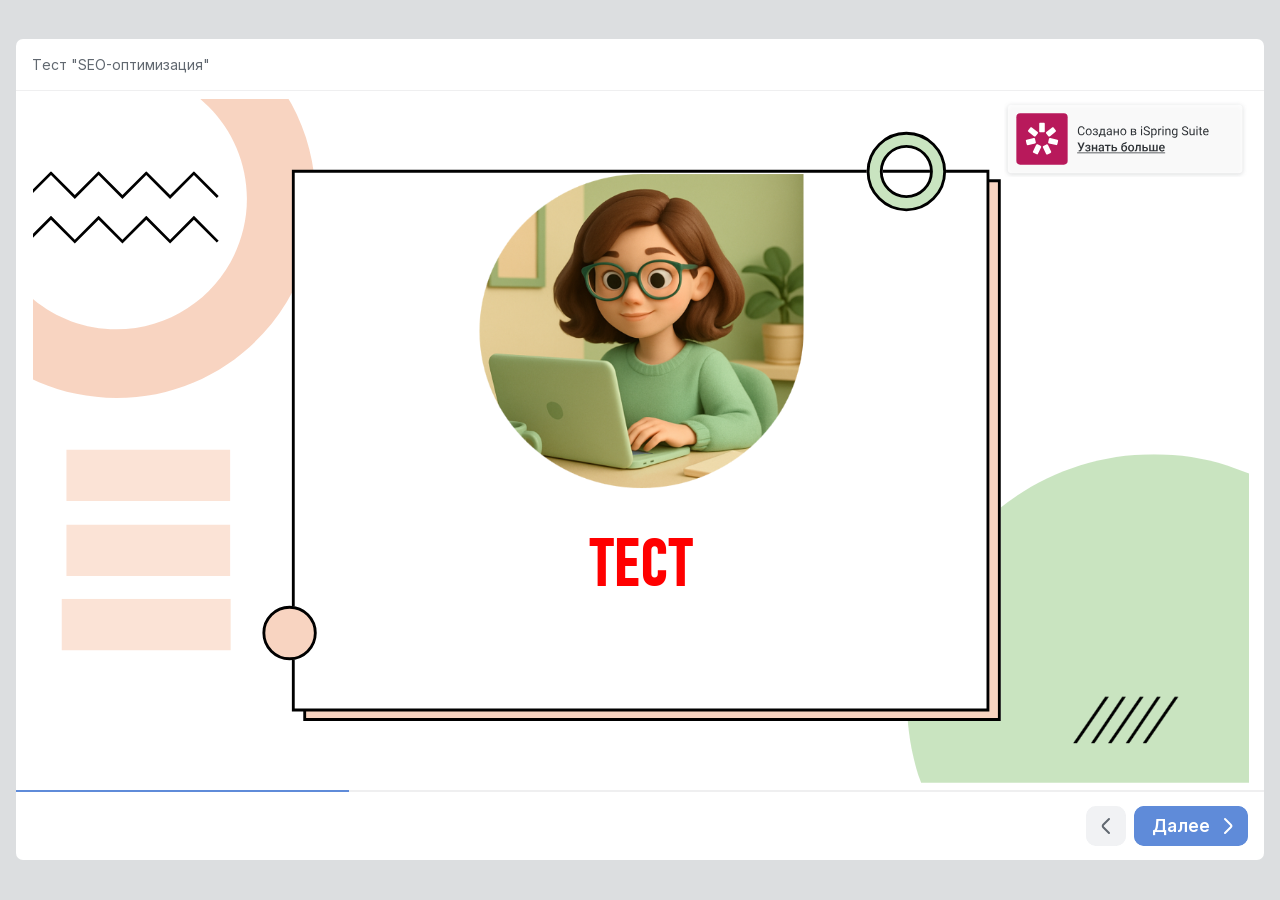
<file: test_seo/index.html>
<!DOCTYPE html>
<!-- Created with iSpring --><!-- 1296 864 --><!--version 11.23.5.15022 --><!--type html --><!--mainFolder ./ -->
<html style=background-color:#dcdee0;>
<head>
    <meta http-equiv="Content-Type" content="text/html;charset=utf-8"/><meta name="viewport" content="width=device-width,initial-scale=1,minimum-scale=1,maximum-scale=1,user-scalable=no"/><meta name="format-detection" content="telephone=no"/><meta name="apple-mobile-web-app-capable" content="yes"/><meta name="apple-mobile-web-app-status-bar-style" content="black"/><meta http-equiv="X-UA-Compatible" content="IE=edge"/><meta name="msapplication-tap-highlight" content="no"/><title>test_seo</title><link rel="apple-touch-icon-precomposed" href="data/apple-touch-icon.png"/><link rel="shortcut icon" type="image/ico" href="data/favicon.ico"/><style>body {background-color:#dcdee0;}#spr0_a961659 {display:none;}</style>
    
    
    <style>
		#playerView {
			position:absolute;
			-webkit-tap-highlight-color:rgba(0,0,0,0);
			-webkit-user-select:none;
			-moz-user-select:none;
			-webkit-touch-callout:none;
			-webkit-user-drag:none;
		}
		#playerView * {
			position:absolute;
		}
		#preloader {
			width: 50px;
			height: 50px;
			position: absolute;
			top: 0;
			left: 0;
			bottom: 0;
			right: 0;
			margin: auto;
			border-radius: 10px;
			background-color: rgba(0, 0, 0, 0.5);
		}

		#preloader::after {
			content: '';
			position: absolute;
			background: url([data-uri]);
			background-size: cover;
			top: 0;
			left: 0;
			bottom: 0;
			right: 0;
			animation: preloader_spin 1s infinite linear;
			-webkit-animation: preloader_spin 1s infinite linear;
		}

		@keyframes preloader_spin { 0% {transform: rotate(0deg);} 100% {transform: rotate(360deg);} }
		@-webkit-keyframes preloader_spin { 0% {-webkit-transform: rotate(0deg);} 100% {-webkit-transform: rotate(360deg);}}
    </style>
</head>
<body>
	<div id="preloader"></div>
	<script src="data/browsersupport.js?65ED975C"></script>
	<script src="data/player.js?65ED975C"></script>
    <div id="content"></div>
    <div id="spr0_a961659"></div>
    <script>
		document.addEventListener("DOMContentLoaded", () => (function(startup){
			function start(savedPresentationState)
			{
				var presInfo = "eNrUvV2PnUdyJvhXCvTNGBBL+f3R6zHQOnabBkrwYnumLmQaBCWWJNpskiapVvc2Ghh7gMUCXmBudm8XWN/ujTEYY+zx2gP4F1D/aON5nsx8zzlVYlU11SWNG1YxzvuVGRkZERkR+eSv7j2996N7v6p/4P/wD3v9yf3o/nB3P/1BjfdbK7v7ocQft/STHzfv26/vfXDvjd385uL1m0evL14Y+Rnot3/79u+/+atv/vrk4b2f/uGf3H/7L2//+zd//fYf3v5/9v//9e3fffO/vf2Hb/7Tw3t2+9f3fuRDcx/c+/Lej2qwv5/Z45+9eHXx05evHvlai6s+Obvx5c/v/Sg4Xz649xWa9/T166+evrl49dUj709DPM2PfHYh/E9/9GPfo91+ce9Hv7r3HP/5C/zHyDevvrr44N7jez/6U1649/Kl3faapN0SAz/9+eNnry/4M//16z/79Qe6+/nrg7vTu+9+eXh3vObdb/bv9tfc/fLdd6Ob282fHzak8GZx4vKbnx3enN9988/3b27vbvPrq5rx7XdfXNGOb7/784O7+zV3f3pwd3333T//6uDua3r58yf7dyf37rvfHLS7undy+80BA9u3iYjdf+9nB/KO2fj63q/t95f4/fH8/dmxzHxw7xWE696vOUd+de/z+dZfzw+Pif0P3/z1N//x7T9983+8/edv/ubtP55881dv/+nt3739x7f/xZr4x9AcP3EptdLafdd/ku6nn9Ry/6P+h/G+76n6WMqPf5x2v1Z/7j15/Obxww9fP3v65MKf/jl6+dnxr59Rer7ArIci+Hdo3dN105svf/apPfnyi6FM0tAlzdr9ZHXSuus+2Hr/C3Xl/3r7/7z924evHj5/+9/f/suJaai/Nw319yf/+v9+u9L613/C/T6cvP3PvOE/vP0XY8C/vP3P+Dm4E979z9/8x2/+mj+c4M1229/Ym/7b23/gt/5PY95/Itvstv/dXozv/pP9/z+evP1v9tN/sEt/Z414+3/bP/4Z7/7mb074kf/69r8Yp/8Z7cAPxnR71q7/6z9J49kg2SinU6f/y7Gk5Jtnx92v/+wDsO1XQwWCg69fvoqPHvfiS2n2hk/tQm7x1Miamkul1fyBveE0tBpzzD6XkD+I/jS7UnJoMbjo7Rd7xPUYQ6g5dmf3/Bnl7k/9B87+5z+47+2GVkqovbjgsmsf3I/ttNXee0yxmd6vf0b5W4/4fGovCz233lJEM+yrqZTiYy0922c5NUYn0lEniuunMdqrs8std5u3l3sRfpNeZOtFd92F6nov1/einIYcYy72XmvGdd3Ix92IxRrpXPFOzb6iG/n23cgcjNZ76vbekq7vRsVg3Lgb5bgbpZza/zfjW2Mjr+iGO/U1htqaa/rC9d0Ip8lbH0LLJrPpJqOhjrtmbkz17bpu1KNupJhOe7dZ5YNu/sBadmoyWr3vpnbQD3NErB8xDqG16806UX1Wxy91op1260Nv3oYj8Z33jdk2T7pxJ2bOleNeeEph6T2wD76fdutDzqFGfHS/C+24CzmctmDNS1VsvboLJnElhOiTmnSDXjTT6uBkdJpuN+qFs+EtyRdH0X5XP/pxP6o7NeF1zddWvevpqn4ka5XxtljLGyTo+n50irm1aGi/m/TDpDA452MKFe1u7+yHd8cdaf16mQq3lan0G8iUu6lMeX9sMVy5XqgK1VSLmKgOEnJtN7yjnC+pSjfoRqS6vaFQ+XDckVB/G4MRYIlrb3wofceDccl8p4TBSCGHHjpE+HIf7AMtOReKaU7Z+Gu7IcZac2DFOeGu7Uamamuheycd/85+HFvwnL21OpoDE3JtsGtX9KOdFnuVqQFN8Bv0wwxRveVwwJO46WgcG3AzrqclmzdVQ5LYX6lvjyz4DfQUBKSH5h39m5sJ1ZEJf2dHyiWvMFwrVjY1rC09pOhLutlwtNNq6jmkat9PrYWbGY4UTL2FUodgvLMj9ZJn6E7trmQLlJBsRK/sSLv1/[base64]/UnbrpxDi24NXswXWzuxyu+W44GLf1ptpN7Xc4tt/VFojOLwm+2iP0UFK5+9pvZisqG7QNxE064W6joo6Nd83lmpEwFWZLJZdqm+vx61UUGpTN4/eppJuOhL/ZMBwbbZvPvw1RKrdfJd1clI7tde3helH6TbthN6xV7k27sRcGeWdHjq22OZ3XGzz/GwiUM3Phvc+mOKD3bjQrMBg39KDiseVupkWv64iWGLcakcJG3WpEtMS44YDEY3thOorvXm//wD5+GlJOIcQSA2TNXgiDYaupWnyIzvqRTq2FxvFAq+bDZTV14NndN38V4RTTP7mbXgz+UifgAZtxtQ9zPBA2xDdNUSiAt9+JS+s9c1VtrW+rgJKy8+byfGsnzMN2tjysud20E+BNoVyVG/fDVro2Xat9/p39uGQxbHKYTbZlVi+94oNX9MNdikxd14+gRpm5cNXDu72+H/lSGOhd/bhsM6yNwYfQXJA3dUU/tE6y15UabKKX6/tRbt+Pfqt+HJuO1q8fj+BgwW3Czul3A7HChN0SATfohndUcPsL8Hd049h6eBc5yZO3JSa8hqu7wVVGCN4akVO9ST/I22yj0fmim/UDeiEEW+k30/Dv7Mex8fCQmT25Slf3A8Yju1x8pn90g35greFzDzmbpKR8o374I+Px7f1Ix7bDmnOTfmD1ahY/54KIyE3l6nD1eiO52ncN39GN44WfT+00mVjZxGIb/dVa9/bDAVF3vgSX6KjfZJbD1JiTl33ELGzv7Mfx2s++dG0/xnDs5zVuNhzJxhnJMp9uPs03P+ad/Tg25bYmoBncEinfqnXtA90sm2m1m2pdGNdO2xpvpHX30xrXyFW61iVJyfym4vL+kvgH5ZGkfK1H8m19+CE5JKlc65Bc7sYPzx9J9Vp/5FI3rkhcXtcNRQtvN8GVuLzhBD+24z1ST7XSQ2GS6YpuuEtLjuuFCrPCJptxxpvmKDfSU9BtsdvsUED/Xd24ZMbdsRm/qhu/mRV3ZpLNcMTi442teM3WENMj9Z1ClS9Z8RCv64avt+5GkQW4jTPSLi1k39GLS0Y85mt7oUSAGZLG/OsNejFyAdEUQu/WYn+TXhzmAt7Rh2MDjkKX3DGQeQi9jehpqnmFSzaL4VLxzArOThTfRsbpWyzG9FXNVt5Q224p5Hf341L61Z2ajjX/xXz0jCDzVf1wWjZVIztCD9f3I1xRmHC9uj1KPL+rH1csx2GczP6Zbgg2sa7ox1hvBNiOklu4yXBcrky44XKjmOnzCOy/sxuXVuPe7jUmuF7GkujKblxtNt7Vj9+uX5iPjXjLEqs8ExffPhyXl3/vHI/bzvE5HjeZ5PWS1XCc5ca0gNqAK3sRr16Lf3snZMO3arZ8Yxt+s7V4blesYTk5TIwDnJ+r5ni59WDk26/F2yX19q5+XDLioXN2pDiqcq7qR/sW8/ft/VDeD1NqVPzdROf6my/+yiUrnsK1/fhWp+pdk+O361SVYzseuhk4H32bNZbptBkzvOt+FEAhrJ6g061NMgPRH1U8XR1WbzVl7+tYNoXTDlsLlZdQsHBFWP0wDZtPC+TdlhFi6EE3Lplyu/3d3TChOkiHX9eHcmktem0f+pGWemcPjo24mTTjc8kZHqXqRC/3QX5hmVmAm/TCuUPH4tpeXHYL39mPYyNusnJtP1C0c7T2u16kWOpykKm5TqT8pVqXd/bk2I7HXM1nKlnRVviv34lUXXJGvkupOrbhsWJe2eLPdFXm5L2iD+V2fci370O7TR+OLXhs/joVlW+tooZrVAMrp2wtcgN5CrdSUZfKoJ3/7lXUb1WYLhVAwxRdp6LyJcf2um4kVU/Z23NWkvrabtTjyoR39aNeqn8O6dQ0u3lJpk8Q37x6LG7bj0I7fFiQfv1wHKnnd/fEX9odUK6f3j8sqarHphtxg2vnxZF7frOhaNk3xyRIuOlQ7Hvn7+zFpXx4QY12b6vM66p+9NuORL9Uxn1tL/LNR+JSAL2Wa+dF8L+B6cb11E01Y/3l+428wX60weGdPTk23amH62Tq9kbvtmNxG6NXL9U+u3i9rr1cMny9SMGNsk4ExjVuJlLo+Q2tXj023tkYbU5UWk7rdzi/D2vRv9v53S5t0+i/lQWG8yZQ2m/wHevZfmmTRrheotzt+hBu34d8iz40d6kPlVp2K3K90gOJt5wVWb7gQdXwtR7ILXzBdmn3Ur6+H1gk3bIfWiTV2s1nCfY6f7NF0s2nd7u0e6mmmzggxwX1N7TfB+G173R+t8s7kOtvUd8WWz/WnFRb8V3q25au2GpyA32bbz0gud16QI52Ib+7I5e2IXs56SmhNMWVcHU85PYdce24iOpaO15v05FLG5FDuX6u+1vrrHZ7nXW7GFu7tIsphd+i0rpVR26ntC7tYsr9JkrrN5sjt3RKbjVHLu1lquH6yV7pXI2y/xv6uu223lW7lNt4V0f6pf1MLdG7CiEv6IQrVk+37Ui5fUf67TpyaVNTb9c7KL+Zo3i7ZeDNnaweLuUvsf8kRqcCwvA/yNKjX9rSFG4kVLddkt8+OHLzJXm/tJ8pMitQfCvIhF3dh3pp38PN0gK3iqbfLi3QLyXFs7u2I7+x8fhtpgX6pdq2Um/iYf2QYm79UmFbY1qgr03TP/yZcXlr0w1md761yVAw+laRw3o7k3Fpa5NLNzEZv5k3cquoej/eefmufphJvbRHq95EV/1mHvutRuR2HrupgUubtPpNZOtwT+8Ngwwr4RS+kyDDnw3oNYGlPfk2HK4/5R3H0Ftv8ORX937kTjNhy9xpmg93VLzZMg/oZu7UB/0cbXkcaqu/Fp9+pTe8JszZBdC+Prj3S0DS2btfDFDAD45v8uyjrvFu4Dd+zqv2jBf63OvLEFt7jR2t9MZK10N/d9vBKvyfcd3YkZu/q8bnqxt/1JxrGn/U1btqe7my7eVIDL6l7XfVyHpFI8O7+dnVg1AxM2Jpd9XUGG/f1u9p6FO6fVPDEOpmagx1R3c2xcLt2xqHEHdTkDXFcGdTyt+2rf606NdUS4vVl7tqaruqpUe6KL6by00SEcy02e/pzpRuTO/f9ii2e1dDQ2LjzmZefv+2h/F79TkgmH1nMzF+B20/1CJ31vYS3rft/jRLZrAu9CXcmQLsV7f8wMco18xU/R6wiOn57iZqfv+mf1+qPJX3b3v4npymnL6Dth8qmTtTkCW+b9ttoorxKQeUvd9Vyw8wOLeWH66rrlnIHC4c6p05hLG8f9uPVPudaZlU37/t/tALuzNpz/k74Pvhz3cm7yW9b9v9aZLMmPPoTLnfWczB+6ubfiAF16wxqm423zcBT+3ODFOs79/270u5p/b+bf++4lS5fAdt/54WeyW/b9ttqur3FLrP8e58GX+1436k9K6ZqiMi5JPJTA131vbY3r/tRzffXVi2v3/bj5y2O4wZ1fdv/JGeubuwbHnftvv5c/I1xHB3pslf7bsfWZt3s72MoJILKNTrd2aaYn//tn9f6j2792/795WFyO07aPv3lf4p9X0b72ckMrkcAb10Z3P1au/9cBHnr5mr+t13V2Nq5e5iM+79236k3u8uNuPfo+131sj+/gw+Uih3l4cr7X0b72fUMfaI/fV3psj91X76UQz0mkk52F5b89b+O2t78u/f9u9Pkbv3aPydNbK/L4f9nAWx+VR6vbvY6NVO7VEW7t3CMdIveEmP1t07E+zw/m0/yjP5O2N8de/beD/dmVg6zlK5M5G52re6VV3QSAT4nDqObbuztqf4Hm2/M9Hw78tgf/o9xeL81SZ+hKi8OdLRhetKb6QJfYoue9OGd8b28L5t93OhGVOurtzdGtlfbYAOOXlNmeFhP/2dafEa37ftfq4ZJmbqXTU9XK3DD5Vbu1Wh2d3Zn/S+bffTKwQqXsl3Z/fD1frx0A3xtyozujORqfl92+6nzxJd7yndXTArXK0fD5c16VZFI3fG9fK+Tfezsjv0ZqugcGchlXC1ejyK8PwwK0Rrff+295HNbcWb9e135smEq/XjURT8h1kPWNv7t/2wWPvu2H61fjxKFP4wq7tqf/+2H5buxruzqVdryKNaih9mrU5z79/2w0JMd2cL0nC1irzVPpXvq/Ci+fdv+/cVVwxXq8ijetwfaBa9hfdv/NHsuLPJGq5WkkdbFn6YKdEW37/tR9bgzmQmXq0kj8z89xz5auk9Gnl1ncKdOertas/lwH+Nt0rb3h3brzL+8XjFc6vs1p0Z0FavbvvhGvlWCYy7M6Dt6rYfhlVuFUm/O5npV7b9KBJ3q0jvnenx7q5u+2Hw9jbh0ruLB3R/Zdtvtjn4+93c2sPVTT/IYt0mbHd3RTk9Xt30w6TtD3PDVE9Xtv2okuKHuTuw56vbflia9cOsqe9XW9WjEtAf5haSfrVVPSo1/2EWXfarrerRjpYfZo1xv9qqHu6b+4GW6hyC0uw1/nB37g+0OO0QiGZr/ZEQfy8LJPzvAyDm/Cn+vn7Kx798/PLi9fjpp/j7wb1z/fnl+PMX+vu5/nz9Qjfbo/b9e39pH/nLj/Cmp/o4W/H542ev7V/P7YY3asWv7r3Ef/DI83u/Hj8N6tdG/+Wb+fhLu/Hek8dvHj/88C+/evq/vnz2+JcXr07//LXYee/t3779+2/+6pu/NvKPjfxV/kPfUo/l/keu7O6nvPuD+z9uf7C77z9yHxW3K7XFn/zabn598FavF34B+CBn//h3owfjljdf/uzTcPrnL7+4p6xNMiZ+ee9HLDB5srr3bLL+T9k7nEYhpJ50Ws2NTtmHZk5gqOHivucAcHh/de8z+9Dvvf75Fye/+Nmz56//7cN7X7558/JHDz98+OHXX399+nU8ffHqi4cfYrI+/NBue3jv5OunT958aTeGXIz68uLpF1++MbI5o37+9OLrj178wkh34k7sjhP+/PnTZ8/st+cvnl88vPf7D5//3hcnnz17+vL+y8d801evnv2b36k2QWwuPXn0pNbwyExyedRNOh/Fx8l/nnD22UX83fm0vfDNxav56GOfPnWffvr5o1Q9/hPao09LC4/q43wRc/7U9dTGo68uPntzgvYla9Yvx9/Vo1T3e1SDUa/mzaMPX3/59M3FIO+/ePn4s6dv8Bp32uzHhx8efMPH8RH+Y34lp/2PkDr+yO981HzPH603gk/64quvnl3YDRc/v3j+4skTu4F8vPTrE6M+ju3UViDpJCLcUPsD0C09SP60+eL5N7u6S+E02eJ83naS8Dd60Km2sNG4P+dznHZRQ9rN3wOMaK8n8z0hnoxX2z/X18bHR5t2sZoFKLjjxP7pal2vmaS+cj6+igfMSLOVkGXclnrwq9VHnf3k42i+bPVd7+tnRkZXMsmU0lnMp/bak5jMIcFlI1svoAFTtzO6m0Se2GO2gj4BaW4uSHMsI2hbghd8rVhzzkI357NZ3+tpcy3tAvAsUwCdzNieBJy25jNp6yNvK7y9Nx/P7G+tnrfZsrefBWtNiPYZE6scEmhbR1TSre6M9M5GxnhjCjyegK41ge7GAiNL8ZUD6Lo/s59NB5ATIfu+s9/[base64]/1iXXZAohGlRQWZ77bSoR7z75LLPtOfM0EFpYGOIYp9/0AiK6Xf468ywgMspnxhZrD8cg2I/Gx2LTDWg/HG76zBn+RQw/CcN+i+TTtAYRgdrEPWT2bVdQ/2CiSJserfuGe3hcUQTJpOxhm1yNQxy14y3ARIwrvIkepKQ0JMKOwAJM/1jhmJndEqmj4wuvntcx7H1oGM0G1uBJRrQ9m7yaZSpaHYlY9JVOEmdLPSYfJUDL07Ya3ZVUMFkmImPkXUaepiNRZvPlEI8j6h58XxMv5uFsKl+Ml9jXovN4bg+E3CGqVn22QyTu4LmsZkQY/xu8sdO2HMU6xzQaZNuL7E28QcTKt5n0zeaPBttcmO0TXLzx8HTCGfL6Bqt20Z3Z9PZ6GJKHUNgz/[base64]/[base64]/[base64]/r3Rj2ntr8NKUi1dWyJTVz5kyhUreWzI1OL5kcTFkyO5i2RHow9Uj0bS5UnHbuL43G3u+9JbYzrLWsiaVOceKHijf/r9Fxo/rpHr5DxVqqcoo2aBBTtq6p4WbBd1Pc4aukTPE2SVM/g7HLaDOA8gdKjmByhvjSlzH2Gt1ypvtgpspvYyIa0yFDye9dry2F9TyGGG7KfH+HB+C271Mk0mpeh7+a2mq+0bXnsrrXuVYJq/ugeymLPR0bKHxY7INAhpgXe/foA5W097vPlc/pPTgd0tT3+o7NtVjLbrXDY/KwG7YgkzGBP45+IBxjdDWva0etUDnTTSrJllA0t62d7JdDwAPH1QUqGVuVU8U5WxuBq/YYlVLH6OwpJdAYNdNBbbveRiBlPm+j7Ove+yEFpa7PLykZzVtSNJq/pGx0b0nh6P6S0sGeJcWDfXtSTvYezYZPPu626EswTAG+RnzQM8TUnyugVB70Qg9rZ38zI0P6/aTjRBzHhnSshzo8MBhv+3A1tiPs4Xh7xbKr1xHW8DjIHmQKxjY025auuN38sxHWst87u83bg/kS+zSSXrtFw0W37vN5x2ErCJPg/U5ss0nC98dpuRI0PA7NI5eDCTs606kebZSMTeisSUHgKHoIlXXeu6JRNh+jM7YQJ73riBHmtF1HGE5PBxApdomA67w5eNHmAWRcty5RZGydYHTCDPMSiWISj7WcGley9Rl0CIoIxr5HYy9NyA96xErUZqT+8jnMMKNLKeRBKLCXcbjesxM20+XVFaxEO/wk0eacNdCtBPbZzHZjN4pmhsxvhtMp2vuwzyPQEqDk9693c/NI58whDFD48CrN6nGIzQXj94J5l0ab48Tmxmzs6DaTkuiMgEGHVWp9M/BcuYC09VEDmbMjN7w5z7i9lCERHXqkYeVAZlWbf5Oc8rZIsz38NqQYq+0MQ85JT9k2Nxw3p6wpiBmDhkGFwDswhdp5mGunl2uqBP0088l4ckQM3WgkaecM5cyBWCAs2cgWF3W7NaGBjdX1POfvydF8tgmuCc3v1dgfjBso48NQ4ndOCR/VDp/8NkWN7hqPSjFGrN8WD+gHxlvtYi9tFcDvWj/IBC6eg8w9eISF4li/[base64]/[base64]/fAu4Bun+EvE1geirnsSBfGAGM2fQQ66zvoD8jh78ZuEwF0TNt6GvTw08klfLZ3jnlxMe9AI6gwJh6vZ020AGaDjoq92TLA8/4x8Qru8zhudITT4PGALgg5lgf4p7H6jH8V7Us+k8RyDTTCFKDJKUi/83xD1iK6OrbASYubFBvreD9WiMx29MLrvZL2ic/DF+VI2WzsarF0ljnUmdeDVFjOuj3KQ0YhGm9PcaxEzCMl3aoUf6pikGtzfM6OxlED213bG1isuGzkwRFY43JOB6bGB+PW8/Vsx2pAagq84bMdcUGEfFI3Giqlnw/umqe/LuHRmtPZ0SusPR4il7SCyBUuorlW61cc9Qe5AC2P2tYjkTQ9QRxYY3YatJMhji3gOsM/dEuQDQJdQlm+mOcpa15L9XHdHAS6LYjpeQ8fsE56BzrHg8tylqgyQDot/L2DCCD0VeSLJYgAvJ8gX8xEAXQOefmRoJMaD50AMia2DSUWG228iMUbaxtCZLvxlzzpaJTRgW+hFwsy5rEoKIG3J61hzOJ1XjfXjb5M0tMjUMJoJL46PLckubR/xKDoZFEnsOaAcDQoApzNrTiNvd6TJ6mFFVghR3tZgRdwPG60RkyulU2PPEa8Ls8QdHFBnmPzvN5Fl8bvMYLH7pkq2YFG2BLdL+ZFg06pbdyatIevYHKXMBi79bNN7+iybitSQPCMQGdHKxHM5vL+rLhE6k7NKE7JSyh20kr4w/hyanjoRMls0qsaAq2gafQR4sCIgA68nswoaE4oGoNPn6w5AoPl4snRTNLU4jIPnM39jDR1cyne5AgjAHH1WAa2+TtHqlRlqFvRQDpeRlGgBjrJN4T5hSD0kfWvQeJaE+83FzlTkDItgOPMpRzRAgRk+5d0I21o3gnokOS2DbFjSBNJmO736R4xMScN9VrG/XLkUozj7UM7e800Bb8Ye2LblB9pGAq2vVG523JUk6C3vAKunPdhpIYGbxAmHjR50+RKjetQ7lFDFDLpVNo0JpwEyM3OgC3oLmNj/qVEAlKE7pjekgg0SqPrXpMkyg1olc8b3ci8Ul3iiDfaHlurSYLUO0RjeHdtsrVd8lRSm/LDu/NQ1Wl+TLEgG6C+NQ4xuNrYme7IjILKGupcTY3msnRyVMyu25Tk/S7TqTW/TFq0+hUQBElXQU4ulWpdTi5Hkve6KCHyXrMM/TRdVhVHL3RCcDyhwpihSdVFJfDMcZQe9UWxQppc2CwOgq1Jwj5tmkn3k0ZayI/rXTG+XvPQw3WlFPg5rZVapDnAqoUTJPfeSDf5TDYsRZqXS6CAcij2NHMJ5WqXSLNyxCOp2ylzYSTpWpJMYgk9Zr1kcMa+cn8wtALUA6yZgmTWsfORNTVWIIZ4Pn5+MG7D/XQip+cgVZbR5/PlTOgWuzcgDVMP70W+q2z36hbcG6YLcxDE2/sdAXCQOfcVHweNJMuMn3sez1pXfN2jsCenGX4HGWV0GZwHnWV/uLIH3cPKK5hgIFmy4v6gS08rMOFRfRT2zBeKpFzazFvguZB711Eesfd4QXBn7/X1dMQt9HWs1/Ne4+rpflLEI9dY/dY3SNhezxsCYHucaVpsLM7Z9EgbXyd1EMmeP48I+HrHiJCvb4wI+mzCCLCvBir+vto/wvOzfzN8r+7XGd0nd7S8ZvCfzIt+JQfI3L7pAvB+KY4dhyam7So89f2HoUzz3sthSrZPm+rca1ecJni0e8jU7NYQudXrIZKLKUNkF9OGRC+mHkg+pgLCaeGKwVi/[base64]/[base64]/C/QacgCIgrgYEiDJKPN86YFhx5LebPgulO8XiEGfh/vZSVHV3tiZ8SBSR/2L9G0sp7FRwbdafsiJmREbJuynDsiMCjlVE6gpqrrrN7piBcG0k0Tydeu+1lUB34VXMeSVKmOTn4MGrGFivYs2nqTdH0MLv07vC+mvcFHek4hsB5He0JW0gruJYt05VaFzNujYukBySrQWMkgYsZ1uLFDl025jcHvqhceg0mtEjifObaK45XQzcE/nBZ780TDZXOSU2RUmWAR82DcwmFjAn4ubli3p8WNq5K7kcxFAHSnSaC1UtDllql3a0h+9IN62VzAxn67MvR0FhvHWgZqcI90PmrUSJti6FVsclumfHs91uOu79bnocZTOpmtixD6vjV+BERX5xAQRdhudl6MO7lKv7Qq/dI0WkO/[base64]/q71jYFj0W0RttI2PvTSzOYnUg1lmgsaPD6BZge1CE21ntV+h+pKR1zagGBI3Sk1ktiA+j6mq7jsRI3nseVfhx7/1ZScL1fcSG2l77Fj3av+gE8zAfr1g9l+31sBK97dbnK1bb9WQ1r2KHSdiaL3q3urd3PWrPyHh+sGe9f7BvfX+xV8074L4NR4YiU81GSdadjUbq4oS0/K+QEaPI2C4iUe+h8X5W4HH7T+Z1+GWIL1Wo3+znzDJTa64MipyVusgI+YLOI8WIInnQQWGukBB/yvBJtMyFBgBdVBDI5U/GNtw+Swx86gjcUbnTGBmtmiwUUZlZPe3y8VKAL5lWkjZkzB2UQCuo6FCaafb2FHGgEcrdga5hZM9hGrlbIWxhaxSQy41iIJk1+LR0DREF0NAmsIyo+dqjmd1eNNKXmIt8niWZKUNl4/WjUtU0Pu+HEsPqjNEyNE/l5LlScm1uU/Ji5utRd0I55ssa/[base64]/027j3bo6WQd3t0DEXvS7HvSWfDhh4GMYqkZyxJGjaUsDnDjUMtFZvrtiQK98zQq8M2bU1EN+L5UeKUVQOVKrxa8EbhHqbWOa8bp5at/kVzqjpWY0vchleOShGKm7Isng7CVDvKD0gQtGJJjM5nFN/S62PNAegmL7J7qh2E/[base64]/xGmgoDxSEpJ7N1ISRZM8KGXRsRmHzBopB5Qp0GBpZBRMMVZzs8soa1isnyEsjMzeVQCyKxSDPQlTQ/FrQeNaR8ALWRrOCmWzCxcvQwEyApaGMVeCIsAQ7jkDHXVfR84CvIeCLUycxhnRFhgVZ95fhqDurTWx8SvbgufwfntBQUpYFUM2n7eQ2fw9wqu1noJWXTQrLEAX7QJytgzl/[base64]/ifxSKU1y6THzN1QFaswKsqkbSijM2WGOcrdIHnVONT4XPytUojuFgkt2P2cbiK4sgwGJoEA2igovAKdFPoXlGajLCyUs6NQgj7F7bYOxha2habB8OV4h7XMSBtz56MAZvB+TmgMzg/xnsG56c4zOj8kJYZnJ/CNIPzU9hmcH4K4wzOb7Kq4PyhTEP9xxkXR2k4AwcF+sdvpgO3hHh2dCuezaejGBhJuTPQuacZON2BJoIEVoiYGaCdriPyDzpqJ5OEreRRgINwCigfB0mDA4u9aLs7aevmuo6Q+wjBw8Uq3Netympfeb/ro9ocA1+iLArq0/g8Kls501BKuANdtAmgFmirMjxEOLxedFIe2f7peT9L6VAt7/T+qPwqhbsgFDX2grZyBi73VGdgbLdoFFphuQe6VakNfc2pTpx7ckF7JRxYo8/XD13PoPUYLMxzVi+hN9LFBXXpoJuCyNzJDe6gmHQFmcG9kX8FKgS57dqmyzEae6oeg1XyweUg1e08m4Pgk2jzXyQao7qJZSoQnaz3VXiOh6IFWcMqLBwEuAorUPfklLfg3kJ7vAJEG60AEh7ci28Zifj3ij8VqMCwxafsvdyNOxfWBRohbQvvUlmytH+9toPHm9bh4/VazG6fhwKJe61b9Gj9ohk/mo/P8NJ8/Qw/ja/P6NRs3IxezcbP6Nbs3Lo+Or+eH8xZrxfv1tcXa9W4A87bUFSvWg+sKpuqJAsL5rZhq5hQpj0Ob8WzMInUVcDLOANNlxDqCTJEuk3zcAI6astFxL5f0Ekr1s6qluoUiEXNI1bAeH+T+4C6HDZg7JDFcr4iG8UJw6S/kTPA4aPuli8SMnI4NbBxnC/w8WpgoeyaEDWyxHFNGKNjywfXi1wlJI5BqrhCgamamKMdntgJ6KTZECs81pq4ZoMnVzHba2JiPbBq1PP6SOm4yMbDOik7muEZVcREVQGBjdygg1I0DtV7e7Q565nDWFH53865ni9tN2it/6s+6aTcuSGGPfJz3wv732QLkoMCQP+TBgP1g6DTKAmlbaiRobzlp1Q4y3HzY8Bv7TOVn1NVHLh/nUF6h/0emcPXhm1i0qv6sTsoIncFcti6xCAqhUE5Riwy66gJQkoSXlcdRcqIR0H311E2jTgnPNUpaqgqTrqfoo1qbfL3QNRN9rGbvIWtyrghn2XmeRRoicSCJqH+DjRySkjKYLkJ2sNPw44rxIixWT0SbKkhCAMaeVrkjHi7J/YLMhOI4WKrOpbITFyYdDWnXLmttD171xm5HPTOcyt6PrjuA+lS4fbVprEmGgh43bRUZAlM5HWEXZnoo6hUJSQJ0gTuVSYEmeYMvIy1N3PInMf1lNuyWU/gz0BX7ZNtHg5gJbSSmZTOT0WxhTIKKADSOWGhhs3ukWwrcAU899TzSxUlZJ7b1+Ok2XGWbs7rYFSqeh7OXIMXz6/nCKMKxgroKdI0YAN7V+sahxGOsYbRYy3QEBVqoAuSmKBZrljg3fWN1kL2fGTAz46kB6q0qDzheCkzfx9LoAqW5bVAqkVlJ3P9VFfFhdZXtYo9c/1VK+tl1/qMA5G29Vtt29oOAyFlq7VfVX3UWhtWYvzs6cd+OiAyhv7s++XQYv1wMLg2BetVb6a1K1gdtqUtOK16MS19wTHFWrU0bqi9rNvSGVACqljX0proD21bejfE97aV+Zx/[base64]/TSut6cCvJnlYJwSBbmhReIxlZCTVugsgNW10LHKM4XUNjUuL2S3cWOPlqSugKSkkitP81xOB++meaTT9vSHo/[base64]/QyWreXXSZYRd7Sy20kCEd+uTUldGd+ubFebMsvA1XB1S2/3BFI2VvmArRhw3zCKGHSbJfhQMctvdy1lWLll3tQ8Hbml3tETnfll7HrtZUtv2y0ac+VXsYmWiFcKb086Zle7txrsRt/t/QyZFfvQSKsyy1e6WVI6kD/ZHqZkhpXehlYLkr4Kr0MNBcliJVeBgxGDVv+eHBoZpfBwJq2y63TJK38MoRV+X/ll5t26qz8cmNwZMsvQ3hVbaD8cmss3Fj5ZSLAxC2/POmZX95o5ZfxvFyuIZ2IRKaVX+bn+pZfRnOG2mN+Gc2VGpPsY+3Zt/wy0GrGDkLml9F7gUEovwzuaIGn/DKhTuqWXyYyUNvyy93PUg7ll6lF8pZfnlpn5pcx8r1u+eUeThVLVnq5R8Y5VnoZ8qcqFqWXsUu7b9lliKM2bSm7DPmTDlN2GXQPW3Z5o5VdnvTILoNU9ljZZcI+pC27jK97v7LLmCtjly6zy0aP/Td5KPAqE6/kMhVy2ZLLwCgSAJ+Sy1C4PW3JZcC75C13BjEuW+4MYCzbRQpx33LLwF6RG6fcMrSMfEjlliF0ck+YW54KduSWTaP1AZBU+6ZOR24Z6rHmmVwGKkotW3IZmEXyNJRc3mgllxvrRHfj75Zgbk37f2aCGTZg21CsaTVL/WBOMQ+U+VeCuXFJsSWYW1cycSaYMa3Tll8mw/yWXyYiVtnyAR35ZL/5Z5P703+Dkul57/pwuGaGeSiplWGGDkt9yzBTx8Utwzx04MowY560sGWYN29AGeZDbwHuA3aKrYzEitsFR1gXxoI6NFs+O7pVz6pGtOR2hid8004BIg5PGpUcKKQBrcVPRGELN5jHbfHTOwt9sd2Oyh2JeznKidq5K9GSsWW58Pao7Z0ZWUPQTntkaqQb0pSaR9IJjj/[base64]/LwFtwblKcZ0f49mtkAPqgqQGYLQBdBdzKbALqmrZgWNMzrdNPwIeAaTDcOdNwr1gXNzQHr+cjpv70f6jbtfR95o/32LXq0f9FICKzHR75gvX6kE9bnR7phNW+kI1bzR7pidW9dH91fzw/2rPcP9q3vL/aqeQfcx3A0QkSvoVPA3MYrIZKzN368Dw8ULs7wwhKSXUA+PZ7P7POg145k0lFTl76kw6f92jRMWuVWnYD1DjaxrB3QoHNf0wRkdduGadBtTBNgjoPuykaD3qHdTngf43rTah/TjAwBYJOmjS32eP+ofqL1Yb/[base64]/[base64]/N36PbICZb0GBR/jNU1gUzXY0latGA7X6IXrA5TJSaCRmyAgQinsxQTRoBQgZKpKSez6Bd1VOdnNVyFL/VghwBUCzdxkHqiXUDmjYtVojpifu4mb5DsPDFJUNA15x+t9GtKjgDNhw0BHbUODcw4yC0EVGBhnlOix/HHmq1LgR3wZAXtOiLKWrpwvcUDg+sSv0a8CyEXSfAray9yQxGPj2gZywcZPxR7VGR70MhXqvrr95GOiw3seGAGYpDNifOMwBpaKNUDam4IMZ80jwxkB+A+8153C0xU0voZoNBJiqN61VdUCls7c/0pg6YAkRyaqUsB1h+AFqr7Bywmgjj0WwK9DPBreLarEs4CtsxMNvX/CvGHkgQPEr6uETck4D4Noyki4IpOaKZCRsNoI4QyaqNuu9P3rBC3WUSSe4N5Y05B2BJRn6pQ19oHXK7LjoHEKCyLY4ygTIBKfMbdjo5i9vOd1P/b7mgoGDZwX0qZSGREnNxsiV8Qe74MWNDnPP/CCBAONZdGgiWwe+v7lgugqaARlK4GTeDtsMZmF0qXsteJtxNgdY6kjAjzS0ijNJgYwrBHOVfHCTGPmsPJ5j8ApsgMI+2HfU4rp7EimPvkY3UGR3RCqM2ZhIWRYYiSQDVsHsGHCfNkzZtlsEEA385GQvuZBLEMmx+tMeLEZCmfkdKG+IgCSsj/[base64]/[base64]/lYOpCfWUesIIU6ivqyytnOlFfEcqDpcVOPLgZjPR1XgfqKyQ663aivkKG4fuM+XtyNJ+Feo4MOr4H1NdxA0alA7lp/M5RwOEkaIfXtKOxBN01Kp3S3AfqK1C1nB/tIog41pqpD9RXp/IR7n7r7HZDkRN3unBMOgJq2OhC1Ffu6yct4FdmPdoJN9cB+XXSXtCvGynsV2xDlPoW9itA7yNNrbBfYQtNS2HnC7FfoSYjbamwX6GOcXjTsJ2ETLdW03a2Rkh1xO9yEPYrtU6Ky3ZSpHXsFrFfp8jT9tU1I0RiAlX4dvNqZdECns2afh01x/xWIyx+AvQC2gIICeLee7aN0K+Yzkn3c32G6U+/wQv6tWXWg9EUAfp10U7Qr/heFp4+/tIk4X1QL1CWmbl4Ao4DGovvsWWtYPN5mUhk6EWVd1OBGIY0I0ql0YwY1OdEa25rV08QfJQ0cm+SF4tQ1jRo2Rt3cJ1AX3y+Usl0rPf4enCpM7pP+5xlCAB4l72KVphBkEDQHSaaewjTF+Mswx4nbq3SLBSNYqkkjP1Bc+/+el72dXs/Ch88DY++L/k+mc3j0cd1a70jqNBu9Q4rHlmm3PQ5h/[base64]/ht0Y13P+fS55+/QCYG94FYPrqcIYpm5QsZ6KhMEOHNnF/Qq86dOgRHusiVKJTA9+9TLmAjsF9J5CEAHXSL+ZSQ4EHYbA/[base64]/6RUCUN/VgoZjiT1F1BhoYF/pgKmR0LyIRy7PlqR8wsiIYUvcBAKTqJXLLV/[base64]/[base64]//Jo5k4MRUw/xsEaEJGAeQocbRzimrFNBIVtJjHAVyKiGYr6PA95TUhBEEIVnhD3PgnUdZzni1MweR0V2ynpRHI0C9aYeE/Co0w6odgTt0unY5ImtnVQxXiCazIQaeM4C5qWByCqlQf7JqyKABGJskycpMsKdhwajvkKYK86QD6LQjPIABMEtCqUgrNxAQnZ5CS6OGBX5df1ATBZFBjBATACmBwBKBxUQzopEEIQwcAjTDWtYz4n6kX2Z0Rk5Ww2/xi/mr4V/GRklEQ753j2e1pRGGH9Brm3E32Sai7BFhO8MpGxXBIEhPR58jMrOXCweCcf/MRGhcgmwkUPJOCuA41xsgf5hmPvE5aDQi91jsPqM2YO0U6rzvrFph2ME051xlHAacCbJkpfZ/FM4OEwFLPc0xh3nhBeqd2Jpcv7tV8TYhJBmjuj23lqOpKGQbCjQ7gjoiSHwg7hV+YZETGgS+Pr8vZRwcOPKVzGklCIaKRM1MK+o3aNMtFpqIAa3LU8QkiZUyRWSQHxdHl6AJc3jjKF+J3CZUhvg06yVKqHZopVyp9YlQRIppSEUA/oYit+yEfzWNWN36leCL/MbcQ02JK2zg1HcBlZCot2JCn5mHXdS7ux0G/M7BECYrezQjypRV0HxNly98HjOrMlGsHmV5SGIx637MiEO57ZEUrQRlPiECfLUVl4SaCsBhYfmHm9yfHqwmoFrlMmwuQA/+1Zjlwf2K1yeFukXiLWvpwdJyzXrHiIy17gwohN8zDqoPujDCr0zd4MHUPAJDx/[base64]/Z5ZPC113rUiM0dVOhMlu5AJFHXys0FLkS5bMdKTnqXbgUZJThWKTENmNXNmNGRIuK4XlpLTNoWVMiOPe1z5OqIha75qlTVn0FyFsRxs/zpr97bHpeS2148Juj7PHNBe8xCBzHvNZ/nWXvdUCrR1v3G9vLjTmDramNdY270xV/Rg/vkYjN3e74lbncZ7MCc0UfUZghQOtYRmYPDdsCxoJoSjj24xKIR9GF7dQAVxYgG/7k+y0R3JLVmiOkNtOyFYr4SZZHtPdA9EG9C01n1KFrZwjpzEbv3K7TIq6mAyj5vWUSjhR3gLtcuspme4Rkj3BK8YYSxPMimFJ5h8FE74uLI5HrtytGYhyj7AWhVJIgY/wVi3XJRnXVHdIlGs3C5bpIrFU3uXE2GVt8cz19Pb65FL277NfYV7TStEX92aXmZuUj0rMnyr41gI7PGlsORi41vhuSWLrYskrPwYg938fYSOT+ZrGGcpaX4l+wFnPxqR/YC7H23MinHOLsw19Owi7A61LBmgNTg2DpI/qiHgBksVcMiqQZpVgrhW+AQG7mv9HwWnt64GRqC2h/HRuvdy7ZRZ3/Yycatp2r63Nd0TFHT1TGK3dVxiuTFGYrvxDTK9cXVP7jENUL3TrxiM9TvXONwOR53BPeY8DkQhMN90d5DCrdyeFHXyS2YcRPdnabyQvBgA/5td6Lq/KdrD4A82y6WRcSHeMDbTKcw1RD9LYXbXwjYYojl2Tvp5XIfz27bHEw/z2d6Ooa7bx2FM9pqWmd3cmj7cm9U1nTawdT0TQmpjTSbG0OJcZsnn4usij/TQ+h1LipP5FhYlEK1YX4EPEbFaG61gpBh+NM8V7JqSSc/Tja+EWGCfGbdeMzidSrdmBpR5QpESAa5qNmDiJ0GWkcG6PXA78dRFojlewBDevx70dT2OuFjdeztGf+/jYS7ORtskPFvbJVxb3yR8W98lnBtvJLsb75ZoD94eTAFAOuMkIn8QTMpAAYwspdliG7oPDwDb/CBQleDe+r1bcQemm+I32+/YdJvP8BeRQmJPQuGCziNNhjaCdpxwrLQAjT28jGg43e9VpQMp5XW5ACz0wGf7KPphvX7s3Ky2AkOxcwfVip6ip02ZWLcAvLsClkkg9thUiyVF7wvzni5/FyZ9UfB1wGxj051noIhA6omRIgA5tCbw8ulOIQkAKIqwF4gGmLlCQ9zwC5iNUaBUByB+GBlyHtKIj6Wk1ZIXIH5SfjYN6PPgN2cJTR3OUhlw/kVh6k4QhwGnz+nthZTelByNdaCTc3JHrhBBy9N0mXxuWGQx3Dfb2r1XONAL3RwlxonH1JkYHIoHJKsQymSFKVl3JFzOqKokxSnhnZW4xSkzy7C2OCWcvR62OCXhjesWpwQ/FANWnDKrSnjFKVn+Fbc45UYP/[base64]/8B8Jm4wx1OPgouyQUpm0SYFTApFlXDoVihCGgVSwiG9kqegztQ6coMxg3UOm5e37teWUi/PQ/gobD3fpQN7H2+qbdonhM0G/[base64]/9uG93wk/iTFW++Hhh7//8PnvvXz85suTJ3bhY6zZeaB2JlqhyfM54LRtgfeg1vNx6R1vevjhF3t/nlx8/hp/7eY3F69OnuITj3361H366eePUvX4T2iPPi0tPKqP80XM+VNTps1e9wu71dnfX9pfb3+/fvrkzZf2b1taGvXlxdMvvnxjZHNqi73+3z9/+ua1/fTV64tXP335+LOLP3n+719f2OXPXjx78er+0+d2z8sXzx6/efri+X09gttf/y9/9NHDe2zlxU+evXjx5ORz/Pf+C3vF0ze/HM14dfH6q2f44EePP/uLL169+Or5kz/+2eMvLn7y9Ber759f7PCljx+/efX0FydPn9vdP33x1avPLn787OWXj+22N798eWE//ow3GP3zx8++ukAb3Mn1/8OAHrTky8evnsw3zwb8yeefv754c/Jkcm3+/kePv3r9+unj5x89++rVyes3T/7g4udPyQhw9Fs6cH1rWYgd0sneD+YI2uTZfrApDTTASZqL7/Y+99Gzi+dPTn724gk+9PzFq589fmZXnz4P38bo1fmLzz+/+OyNf/Tk1YuXP/3y8ZMXXz+yZVt8FHqvN/jAGpo/evX45ZdPP1tfvea96/uvv3z88mJP6iVP+Pdnz56+/J8xnyjtFbHyEJ88elJreJRskj7q1ZdH8XHyn9sKNsWLKOl7Zd/dk/JylZRjxn395dM3+1+e3xM1Z9zDD1///Ivfv/fBvc++vPeje79nxMkvfvbsOYbvyzdvXv7o4YcPP/z6669Pv46nL1598fDD4JzjMwdT7XIjfv704uuPXvxiSAGqKfbb9vzF8wv15osTtOs+FAum5Ktn/+Z3PvU5f97a40efPy4Xj8ykpUf9on/+qIQnvjwJj3uLn/3ufFr8nI8++eyxrZzDZ49qfPzZo/SklUePY3ePevzsc/tHuajF/e4eG9G+NJRH2u9Rqvs9qhD9V/PmK/m7XufjVEZx74U57b+P1PH7fuej5nv+6FDX4tr9V189g1he/Pzi+YsnT6CowLJLv1IvR+4YTkKiqv0B6JYeJIKMef6F34VIBsr3x20nicBVOlsMWZBF4/6cz5HNsnX7bv7O7DcWGeM98Df0avvn+tr4+GjTLjIWhDtOeERXXa+ZpL5yPr6KB1yaR5wFgkCmcU4TW33U2U8+5llmQIHA+/rZBKTje1I642kF2qfHy/CjtE/PA2IGG+qqcOrGeeod1Wk8tFgbvhP31SGS5cMZQYO0cR+Z4p1AhgT0OyGUgh8b6atuE0ywGep4xsyI18E9Pvcz5KOCwLzNT0ugE7f5Yf9H3SG95YSXSogwZuF0fiS8GhzGyfNQsUWg+7PIPBM5EZBkR/isCFezxHGUOrw3jAm2HhxyjpxMtbMEwN53jj/[base64]/[base64]/[base64]/bcV3dOPFjPx/Q74pMmtvM1KEtDkfv8DI9QjtzvzmagnA7NYzMFL+kR12AndMYCSke5YZ1nLUKsTfzBhKpTEjyi+dhyHoXC1G25Dp5GIqjgZGjr9tz/P1GWgCcAHP6JwoQR4tl98zo2NQirs44BTkJJciGlHQSABy9BQ2IXMawoW1vglE75QW88Nk8P+UJVHZTEFD9wA57mEEueDhBCeDCkFp/JfZwygJ1IDRCdOp2xB8khD5wGF83i7Qiu4PmdgP3nDSdIBuKXwjy3sOkKbJgwOibhl1Z4MMS2jnHhZS4mDTzNxmBS2a4TuHg77XExfcB1Nu6OqULzNJGEJAexIaAMBzgC2NcCtkQNcnJqfoMbUXVQHGWmCqUgCjLcdNAAMRjHQ1TJTG9uHJMtmZs0jik/HzK7W78DGCVrAgWKeEURHMEQ5JdzbwNa4XXwMrZtAekBmyDhKRU9nfM4cq9kgh/ULMgf1CiCB05wU1U4ExFYbDyMuVBOixPekEvCneh5Ax/cVMVAVWus19y7zjMc0wKTxhD7ccgbwKQhAUFYigSTbuOQGnjGjiRdnIGNDQFKOCon6rB7yB/QLpiLh2o60KaffNywSd23fRR7lh7s/Y5qHW7KjVVwOJ6beAPULGpSUOyDTbx+AOAgW99QaKiTLFExwC32nRgzrCTCXtuikyRYaQTogCZAIBQiAWmgRh2cUwXOEPI4OKdrU3jpA60IOQbsPi3bwR/cYU8EqnGdcJFpe54AyDrYgu/vOhhyfB1Ink3HkGi/PXyn1XRAReoEI3QMqKApbf0GcCQ6MvkC4Mg4jkcD34Aq6nQoBdi6R7LuZgKmr9+jynXWa6KKedZnBEe4W81IKgaajVTAfHRgyN/sHtFj4thLLvnFIpYQsjrIj1VK3L+fw8KgB29R5DpNHZwkvxnCRkDPdbWxPH89W1V7ON/[base64]/HCCVntwHZk4WDUrqnb4Y+jH0Gn+bLOmVpBCPhMi4ENRXM74rAosEmnBgoehduXheIFTFRumU8biteeUhIMSRO27breRiBlPo/0ed17Pw8drOvzS0pG85YUjeYvKRvdW1I4ur+kdLBnSfFg356Uk71Hs+GTjwG4Ok4HJpROx16bRsi0bustbJvnMWfAMK06UhO/nwCzNAp7v2M9hG36QUdIAn++DzgZBKCw7Op1hDU8dwl3bc5hs4GdRsjYOsJa9ntXQTy7SaiLjRa6yaTholv3+bzObC4Ik3SVn+nQt8D3x2m5AIFLTNpxQJ/5bQBcpXrEtslc0dmKvdAYRQ+hQoGx07kH8DG6dpxPetcRI8xpu57HEUlwIQBBCyQcwoF33hy8aG78B8eTDmyKqNDoKN/TuZc2RCbxWMupcQWl6qCDTljheVGLRpFJyMRPSNgrqr/zIKkTImnrYLyAnCDAElxsWycSc+owkFiJdvhJogmo05EfDhv6H7pRNDNkfjOcTtFA+NjjEQF1KEDJ71/vQQfLEFCnc6ddXUcAdAY95GMDUKejcqzpEHAC6vCQIx0hQEAdWKXWNwPPlQtB2omn0xDEiOtoi85DWCQRxNNBBYIEiHA6g5zytkiB6TRKcfQDS6fpwG8/[base64]/[base64]/dn3Hw/j9ILgj3gUQoB5eWCRdBBDh39Ed6MoLq7FzIHz/Ye62nhTWxcEgCNcMHdAJBpOn5eqOWAsxhHM4DZhA5Q7A1ACANqQ/iWuQsJZobT0oAmIAZveSDMmHbGv21BKBO8IPiJXE7wAnIqCQ4RdNYiWjjrgJMZoL+B2ClaITLb0csAO9jDcR/wHuBAR+0nwUJ0oBWPYgW+h1RYzn5hI2AgXewDOGKsRNpE4KlS/[base64]/pInHY0CeLiOJBYACrc3aFGA/fzETB9HlROZqM3j43lgi1N1JD21oE4Mzy1JLu0fOlE19KJOVB0J5BsUgRcISGBluidP5hHDLO4ER/veCazG8bh/gqDn/[base64]/nSJWqDDURRnBGLC/XFDUVIBigO9GOximcqJUOEteadIJfJUARTsWlAuPMpRzRAgRfyybdSBuiJNTpWCa4bUPsGNKMwqbZo3vExJw01GsZ9+d5SsZ4+9DOXjNtYj83tTUrP6K6SyK267R4gQYRCXg7vQ/[base64]/WuGB+RRqiH60op8HNaKw24JFY/c43DIx5dk8cA9GrUaKMzOp+Pm0HQU53n52qXSDcdfI/jAChzYSTpWpJMlhTnrJcMzthX7g+GVoB6gDVTkMw6dj6ypoSXQaGUfn4wbsP9dCIPzoAHYn7fO0xctwAYgKimh/d2bp5Z9+oW3BumC3MQxNv7nbuAwzgXccTHQSPJMuPnoNsAq+cuQBT25DTD7wRskNHVDmWCqpS1sp8wEiOyL0yFvuL+BIARsL62R6P6KOyZLxRJub0DcgF60favozxi73EUSee919fTEbfQ17Fez3uNI9Dx/9/ct/bWdVxZ/pULNpJPinzeVWVMusGXLMKUqJAUnYcbBCVeSUQoUiApKZ7AgO30I424kxlPgBn0TKcnQDDzaQDFsRzHr/4L1F/oXzK11tpVdS5J+RWn0wkSqu6pU6ceu3bt2o+1R51Hyua6jA0UNhq5V8LNPDOWGzbPHPy/y7ym0owmO/1sGvDchmnI8zdMg566YAr23EHp33P/U7ogG19S32v4Lmn3OTuWl4Phz4aHkJPbNpYexHgB5r4uGdSwNG1JoQY8kWr8cseYpdI4jpLy6fbyMOpXm45g67fRVBqWkVwetZFknpScytMmzSg6T+oM5WMrQJ3WXLAY+XdlxQVASFX04gIMabLenIghMjtQr84xKukA9e7EUOm6rJdP1J709oQQscwmTMSJORyy1p/4GCntjSG4NCnlgcF4mDqDVgXiXbR+9Hy43DSj14d0xbLmoX4aRl8fLuuQts4pc1Xuu1Ny5zw2RN82o7E7Cq5lbpyOtTx3TouU5zaXz7Cj/[base64]/rpeiIo0JWJytgKkDqIOJbdoqPogrI0ucDDK0Wg0S+mojwT9NTmjkkakb9edgGkj2d1J0+GXrHWCFiT6p6IoHBVluoeOlx1vtFdl3FuHJyy5EKpycHrPqn8y4DFaC2Lbq/J6YwWvFAzGqWIiUVOdJS8eYKDj3WjFHaqqbnOKgZ+3xL+MPkH+xeocaDRh+PrghKjNhbhrSSygsBFfLZouQ/QwLTKGgx/[base64]/7OECw0udbA9213rUg+lA6bwrRPDgoRKsEMePSxE0u4i/eib94rZbxFy6AMAi6Lhsy2D35eXdNZyADFl3gDEWgapKBRbAAgy7NzJcIGjNHPKZYBw1KK4gIYNJoowSIfeVEw61diwfDX2h1DY6TkfAXLKvqoPpYpJxvkd7UPunWF2lk6Yl/I4gCykDxtqKRMNGkzAOi5yHkyxXWKfAwd8T/AwEPyoYraAeEqioTXDDmQG/IMuXAdYbbtZu9LwBxMIzuC6qCuvC/cznn4ajMnIgsD33OmYgyIjpSTkWUgSSZci7WhD4sORlRhutJTr1NxMpR6m1CVPaj9+GF347a72UkzN/vCW5S+pfL1v9c7hhDb69bzsTcvOVUzJ+3nIu5e5aTMXffcjbm4Y2et4oZsfdtenL7Nn35+3l61b2Z2VcIf2s+G8xvX8rKb0+MkKbkt2fYaVfy26Nc1SW/PcJU/VDy2zPPQV3y28PJWaYL5bcnbsdQ8tsTKSKU/Pa9pQdLCe7hRC2HQF5/EEMsJ2emuGe2kKakuEe4d0lwT2yypiS477KRVgnuCcnnS4J7QNBYwjQmuEdYd9OWBPeMVmiK2rpzKes2FcmdwoJzgnvm12lLCvFSVoL7VE4J7vm+KwnuiRs/lAz3nZhYznCP7vWjFPcEsiwZ7gnbkBPcIxCja0qC+06elTnBPXHempLgXkESZRshWLvuyzYjwkgYPa/Jd3KGe9JFSXAPaA+5tyrBPaKRW5cT3PfKwpYT3Pctb9Y5w33fEvUwZ7hP5ZThHlRLXBP+LRnuQa0upAz3RNyqS4Z70KpvS4Z7Boj7nOGeCUN8yXBP//3iUlszx4srKezTFKUU90whUx4T/[base64]/[base64]/0jL2nnkCshay97o/pA3iCdufNkgPzJi6PHVK+sk0cZOawW1c8khy2KwD0dMYMInLBgIDJXP3krgGsSLqgNB6T4D5fNHrGdsnXmHlXkFFSETF+p00ZgEofihz/yF+oFV9BIqaMwmdSIiBnOohKg3WL7ZDUaslgA+/[base64]/qqp3dySmfM6l1jekxcTXtgfnHRaO7tA2UYnLMdTw5oT7SGlKu8NGWwVASVe0nEdYBxrPfEpUwJjgXwJadYIpD1JpKqzDXsFICRnzf6Hh2guOa+6LoQ4Tn0lk2ZTxm+U8mXC+VODppwC2X1Rn7djtdwchsNthGBUf1PZxHSq6U/RrYl0WuodVsgs+yl6CNkAQ1sUl3gPfn4uJ6IbQOR3MiKBtGt7T4u1yA9cndZcsqQgAYcHK9Q9lLdS0vTQ63c5nTDKFuqdeneMaGDL7p5TLjvR8+xIH50ntiCJeV8WtCknLf1Tsr5RA5JO2/UkpTziZiScj4RW1LOJ2JMyvlCq1LOz9I02H+b9OJwDafiYAD/qcvRMTAP0eqZqni3v2zOwDDKrRLlKXRJcSo8s0AdfD0YKBwdHQGdWQs1qlUkk4hN4FgotsLGqlsrdt4wp3JZ2FfyCrLnXUr8XTtnGHOSh+EbyvpVMG/zQWBvQe11QyewNyeBGK6EBHsbFATgkC6H4G+WhryvVe5kR47/rFmfrnTwlq/Ufiv7Kokb2HLmTBLPyVXMMhAUTTG2mMtMMwiMqkYKNmV4w+uV/MQZkyvoOnkrQR/E5o3XU2lti4V9Tu8ljEa8eGgIK9VSCQteW7HcEeQzK5kxe2Z/9YbQ5ypfeLkA/jKrx2IN/czjRqy7qnvhnrW6HsYtOog0zLuJbiognV7tOQMYG5EWaA23sGZGwTXQA3VEp6wipEKcx1lBVMpSIOHFkX4LGHBDV/RPAODyTdFPAVavH8rFGnBdvisXb8B5jS/eA7DnZl73uodb87rMls+DgbSj3uWy9T6XqT9Kryf1Umo+qZ/s60k7lTqXtFep80m7lQaXn9vg8/s2Obl5zV3+ep5adW5m5uNSuFq+HrhVenlJDnSYK8vmsKEi95itincrQrHixlf1bhVlioRgT6Ahln06HiYotwq5UBoYh50tmxq9WlwlRSyxZFs+d17iA8E2nZKIYcvgOu9gjeKGodE/FpOCA7juKEsWEbaia9g57hfIeK6ho2zeEI7ZOsqGcYKwHD8fJCrBcIyinCukmHIdbbQmiU1Q7rQbWgeJ1TGJECU5h93uOhrWG3qN1nxuJp2KeR5cz2Rs4IU9JCOnJDb0oMSx4nrpABG9MsyUkTqAy+jg+e+3eJ8H6J3Kuv87fbISc2dADEdUp7gXjt/[base64]/lxZqh6P3Mc+RrJLIzxD7ntdZEA8Fce10V6QLT8jnUrjT0kVScDJIEacLsORoEaeZs+Bh3b9qQuY/dZYZl05+gXkXZKU7W1xAAHaGV6oFk4y+3mhbSKNGa+WaHixqC3VtO2wBRoGZMPb/k4EJWM3y9TWUOnK6b6TkmqnN6H8KcJyY9229xqGJiBfTU8mjwlbRITnHCXIdOy1jjLuAJmo0yM2CjTHfFAdJdKGVdZLfMAr56hnrASpUM7NxVJv1uVyA3MLFBuiC5QW4n6f7ksseF7lfOaXrS/cspJVm+n3EhunJ/c77c7bAQYra6+zn5R+W7oSPGz4g/hssGkWH8M4zdoTX1JmDwboqpl7+Z7q6Y6qZcbTHT8hfT1RczJl2rrsYevpeuXJ0BJSCPdV2tif7gy9XbQ79XbuZp/6Wbu28uG4QbbvaY/0jg7aLq0SzZArRBzSi8A1i5+TNQB0HzkLrRKRd17iYuF64MA5qKXvSDUTLzRmf0JlMj9IVpjgimBokaczh4qUkazbkvEeZcgr7OOhauUNGx2AJmBY0tcFbgOOYsKgoeEEdT9D+gHd8W9RBpayjqo0R7Sb2UaDOpnxLpJvVUouykvprdAdgSjkjw5/Re5XfdmJwEz4RXx3Ho8kkIGDIvAWBIuRPLje6ThELiPBiIREVmac60QsvRvMnH2EOfTh4kDWuI3JDTXAtToBoG2whaYmkgAaHRuqKf9BXNS/m5r+SQn7wUhEOSMS9qgWgUF2qeBXI7oHetJ6avuR2QpDq5EQRE9PEkcVkhKYrU/TMKDlsmm2k/[base64]/BF/uylytUti8DNcPXxb4MJAAtpezLQAIQUJPsy54pJbONzSttabYvAwhAh5gseKUsMT6Vk32ZQAJNsS97+uBk8zK+3oZiXkbvRtZlglX0xbzszUBo9mUv1OpsX/b0Fyv2ZaAqVK7YlwMUKaNrLkAbCuYTVgmbpjyumRIum5eDQimyfTk0Ut4m+3IAtn6T7cuIevVDsS8H5uTM5mUE0QrhSublVE7m5cBYi0X7W8zLoF21A0NYkFiczcugVEP/pHk5KC1UMi8Dy0UGX5mXgeYiA7HMy4DBcE2xH9sMJesyJtB15bEPPJKyfRnEKvu/7MtekTrZvuypHCn2ZRCvvA1kX/aejhvZvkwEmLbYl1M52ZdLWfZlvC+Ry6jTMydNsi/zc6HYl9EdY3u0L6O7YmOifdw9Q7EvA63GIghpX8boBQYh+zJmRxc82ZcJdeKKfZnIQL7Yl0OdXDlkXyYX6Yt9OXGdZF/GygdX7MuhuSxdsszLoaWeI5uXQX/yYpF5GVHaoViXQY4K2pJ1GfQnHibrMsqhKdblUpZ1OZXNuoyirMeyLhP2oSvWZXy9rrN1GXvFonRpXY5li7/pjYE7HfEyLpMhD8W4DIwiAfDJuAyGG7piXAa8S19sZyDjodjOAMZSHpKIQ7EtA3tFYpxsy+AykiFlWwbRSTyhbTkxWLMtR44WDCDJhcJOzbYM9uj6ZFwGKoobinEZmEWSNGRcLmUZlz39RBftbzEwe6/4n2RgxhlQAoq1rZKrH45T7ANZ/mVg9rxSFAOzDzImJgMztnVX7MucsLrYl4mINRR7QIA9uS7yWZr9JL+ByYR+9NwErmRhNiaVLczgYV0oFmbyuLZYmI0HZgsz9olvioW5SAOyMM9KCxAfECmWLRJZb9dUhHWhLiiAs/WrZ6rqXfmIDr1fxRvIkYYyEYdTGZ4ccKRBWZcf5LltGGDelstPCHT0RbgdmXtgnlvGGpI7BxlaeoQsD6zeKryzh9UQ5UoxMq6lGOJlmofRCYI/wDFqQ9/iHnXSmaVd4ojum3cJqK88HOSuj5za3LBDsmYHpKQLg3xvYI/FZSYMTPPDrkCdB+wF+Rj0jCgFVI263lKXFgjtqzsAPwdDSlCQLXRvhKzQHaNWdcVwIoomF5FAtxl5BATY7npY1XoHN3GVOf0U0QOVSyXwHmMSISE0lPX7YK4gcCMPFCRKYD/[base64]/1yGQSC/bvaC3LyZE/LnzdyQu2fmiNx9M1fk4eXnNvz8vk1Pbt+mL38/T6+6NzP7WA5PiOi8dFKYx/XqoMkZrR/r4YWBlzM0ODRdfAB7eruVrM9WzhHJLLfaupQlK3y6zkHDLMvdKhCwvnJMypQioFHuQ94mKLqqBEyj7G2bAHMc5SBrNMqL6HclvA977nXbxzbjhACwSdsmXvZY37yfePpw3Hq/4s0Fsbh22gH9Q2XwRb7amVdaQ0rxzLJN7ZJTU3VnGD1Nr67peQ1pW0PJ+iUUCQwg/st5aprxU2Kqm4iDZfHy8qIIhHIvTamH1yDKZtUXfGWFsCfOUxRmW9av5DJXIxYyLTOxdaA3LGW4+GzZ8kd6QEx4nT31UGTcgXUTIA0plhK7jTAaCtREaniUK/[base64]/[base64]/VZRVSfCmX4bCnhtiyFdX7pfWIHDrjl+jXAWQi077qVEss4cRj53zBeSCnU+MvdVgmOglMdQxu/3+NaLD10qj6mu3SoxvJGOgq5gHpH1kkM2qR27bgRnigPe6KPU0E9Tha9BGwyDGNJltAZbuGf9KYOkGRo6eqEoNnldQXsDrG3OZANQRYwH8OuijId3CS7wXsHVfqQy+P6HdUBnmiF/nCJuifObApIDBFZbUngTZElYbKhwrE3W7GsL4OUGLlYqkJrg37jQsVwSUp+mUPvYNnztYx1FGFhZosC2VCRCJV2nbaeucES/XR7xvZMEoB8uYB30sNeLKfgzNFbHHg0vJZ2ke9pbdsyIoeI1rkZWJbK78wunx0FguZShlHYGTlDwwnsWcrJSfGDdeT4xdW0ulCKhhloZrNjGAcRpZqlw4q9By6CybaEMQ8rZTTuHQtd3qGZr6/jUMB052RlSrtMKGYIkuUfRMvQvIK1ev0sqmhOWRGPpVmK+ZiMVo0pqLxItgKOTICUJ9hQKEOa2xem0kXi8UG9RjShD9DjhbB58dBoA4ghgHpSoGYAnQc2vVRm4KKh0rSwMTScszLITJuoVVCwspc3hWqt3VzBFD/Xkp0iCcijQ4EK+69cq8GY/r3LByXS7mD+MeHfic3XLU1qQ+O4FtcUitkqjANSDhMDNAq+EQG0SLWJkIvn3bledUmdv7FcvIUqMkLY440Ezrje9BW+mJ56n86/HkzYi8zHXa9URRb5T7lHibHtZIJWT3xIVOZc+Q9au+t9nUX00CUh/0AsJM+UI9lA9K2SrkYmQS6pgnhyZzAG8DHQ/pXCCfEqdbqT8orHhq1/lccO3wRFAKWuK5eqZ47VKZoOG4b+Xn2JnKy0O8VywaHImY0QjjZqJitke8Vw/G1DJTu/Be4RnS8/vCe2VYgVdqEoBCEi6Q6WYE+FrBG1nrRMBX+sm0ogIBR4fOUtET8TWVvUG+lrIwXwGKVoleCfrKdFI+UTfqDzBypASpoeJ1sAtCfaUdkPl/hfoK/3LHnU7UV6jycNJaovoJNX2WTtVzciKfYZGor6BhyD62fydn9rNQz2FBx/eA+moVsCoByE32O1cByUmYHVrbjoclykGrEkjNwVBfgapV1dYvgojjrtkFQ32t5D7C6LfAYXs4OTHShWsSoFBDoAtRXxnXz7KAX2n1YPJXIb+mci3o11IU9ivCEC09PLFfAXrf8qgV9ivOQqdcz8R+BZtseZYK+xXsOLT57CRkehh0dnpPSHXo7/pG2K/kOl2bz06StNJuEfs1kbzlU007wtJYY8NAtktPHZ0W8G6v7Reqxr7lCYvfAXoBfQGEBHHva6VJ53bqmTRjokRBntufckMt6Fff0x+MRxGgX3O5EvQrvtcLTx9/eSShPbAXMEvLr0v4fsu3G8m+F2w+HxOJDKNwkm6YLx1mRrhKoxttozF3PM3j3bUmCD5cGhmbVGuK4NZkZZ031cxzAn3xfUcmE4LStUf5suOBo2y6FCg9qVjnM4R5WhBEEBSHiebeNEkW4y5rlRy4HrQLVYazVCeMfSszdj+/r/O1tA/Hh5oHj74v+p6k7gFdsnKl9xVBhRbz6HDj0cnUe32ugn+3ncKpXE7pYNCvwQkgUoFoW/[base64]/OChQuhF9VwrIe0YIwRVTK+902hnIr2aaii0NVMc33AHE5sNjpUETyaiDeKg175wzQVkcm0xZxCK63VHkth8A07LgBCREYl8yc9J2a5VFS+Aq8a5Q0vlImHkoIMH9VuP4rreNAxF/AefG50GNiedAJL7he3Eo5sB5uVlVPrD4uP8H0euX1g02b2H9W9vTr2Uoyd/odPKHhKBjqwfsUQSx73pBxn+oJAtwzsgt8lfbTSooRRtkSpRKYniHxZWwEjgvmPCigGz0i/mVLcCBEGwP5nGV+OIoPg3ZD4GPq+Ua7xtNNYXYXaVtBaQSBommbVX3W86wdAmGevWCaYSvRr1wjmDIZajpoUwAxhyHX7EVNpTnCenHckMoHlQmuAlDiRizJV0JpbnVC174WqnOjG4ewXIiJ7MQBiaAo/Qg4JGKyE4ZyT2lsXAwAKE3FmlA5fFmnA0Vufqwme44Eoy0GvS6uW3S+wpbUYeRsh/XpKu00Vl22eCJyw3e+ZHKv5DmZM72DX4Ru5jlgc3nTrMl/RFSdlt4uij2ESfKuRgcNHfyxFXoOrIEllGvPpitiZoE0xOgFBkrS6ThL8Xa/iq3QOMk5znHjAFIZXxsIY9mleXLCD+6Ix4CeCwtVmg2QGq6XbL6h7NDiXGHvGidZwok0TS4aAEPAja2khFRhk9QaPpeVHzSHc6s1Kz+IrvU5jzxoLAs6hoPdjZ9WJvgQTwzGXS/Bh9i5VZU74wibXVHfzjD3nvzQ9ybUMfMRUJB1hW/[base64]/[base64]/[base64]/[base64]/6ZJRbsc3aG/[base64]/ZYuxOPq9Y6iTtYM9oY2qzxCk0NgSuoHFr+xkQTdBHMGGRaUQ4jBqDQMexB0d+FW/0xkdYNzSSeSSqm1RCNbZYCbaHpHuDGkDmjYOn5SFEE6zSSzmXxkuI6cOGvMYtA5HidrUW/Bdpjc91TVCuid4hamxahY7mfAEkw/HibrN1pwaUTm6sxBlH2Ct0iQRg59grMUWVdOvyBVNFD23h6KpovPU6HFHWOXyes/7dGketrTybcYVjro2EH21dH1ItkmNbNDBlweOi8BoXga6XJR5G5i3JE9rLhJW3tZgMf1uquNJaoZ6lqFLX+lrg7O3TvS1wd1bH3vpONMQ0h06DRHnDrksJ0B3cAQOcn7kQ8AASzlw6FQDNcsFMd/wCQwc8v2/FZxeftpQA1VexkfdqHFFyuRv1zrictcUvle6XhMUNI9MZFcGLrIsEyOyLfMGmi6zOqJ7bAN474QLFiP/zjsOw+HIMxhjznQgUoHVXrUbMVzH8KRWmV966kFUvxfHa7paEwD5m0MIqu+l7aHyB8FynVlciDeMYDqpuYz0ezHMUPmmLIbKXLtK/NmeQ/j15fWOyXxK61hqVz6Ow2TUtZ7WzdJ1E2/y0JRtoAy9J4RUmZqeGEN55nq6fOZ5zcUzfCj/jivFJLVCpwSiFesrkCFa3NasF9QUQ45mXsGgLdnpfYrxjhALHDP11nkHd5fFW3sqlJmhSIaAymk3YON3gizjBKt6w3DixItU5noBQ3j8vNHX9Tr0Ym7UOlZ/9PEmXc6sbyKe0ncRVxmbiK+MXcRZ5ka0W+Yuk7bN7cwWAKQzMhHVM8qkHiiALV1pim5D9fACsM1nFFUdxNt6VBU1sN2kvym/I+i2X8VfaAqJPQmGi3JvZjL0EeWKG46eFigjhpcajUr1a3npgEr5XCIAHT3w2WBOP/TXbwOD1bJiqA2MoMraU4zUyxJbZQDvIIVlJxB7BNXiShFCxrynyB+EST9I+Wow2wi6q6koIpB6R00RgBy8F3h5EqdgBAAURTNSRAPMXKohBvwCZsMclJwB4jdmIWeSRnys63RbqgWI38k+2xn0eVMXYQldNWFpMDj/QWrqQBAHg9Pn9q6FlO5lHG2doZNzc7e8IaIsSbPqOc8elyyq+1JfQ11LHVgL3Rwuxh3T1EUymCUPUNZAKJOspqTfkXA5W3klSU8J6Wxoi56ypxtW0VNC2AtN0VMS3tgVPSXmQzpg6Sl7eQlnPSXdv9qipyxlw3/[base64]/gulweD0D8CGSoanmr7IxhIDZsksAGxCZkAYxYedJpdIaVV/[base64]/YILKoZMNAf6gsAEMna6JiD2qREEuUAoFYIRAJJviH0gKk/5GklYpg+C3bAMspt+pcqj1HacN1HpuGGU4o47Pi5JxaoFHBsM3rHSo10w7DPxESRRw8NKwZT7qqL0b6EhKhk0lOqZNPlKu74W/GGTLZgwBp70fmc1judfpJYUOYP50INhzlxRASuQpoiBKuRG+r8U+OrITT7A3dFfYm56o/joUV0nY5g5O4W2Q2hruHkOljcOrKjJZOG2MXtyuG3BiDCLNnqHI6g1wxslRq0TBZtZrhMAohz/mcsHYICAlzjpmu99/dW5yZ29//9uvzv1Fc6VtWxd/ePWFv3z14D892Dm5N9mND67hzs6E2j3RCiM9bwFOO17wrjq3ZY8+o6VXX7g7+rM7vXOMv7HyyfRosodP7N7eiVJwc3vbtTu3t7tdP2zvtKHaDu3tO/Efw9QNVWzuR7Hqt+r4j9fiP/D38d7uyb3476bH1+5N9+7eO4lF36gzsf2bB3snx/Gnh8fTo40HO7enawc3j6fx8e3D/cOjb+0dxDoPDvd3TvYOD76lV1D9eP2lhVfn2M3plf3Dw93JHfz/tw5jE3sn+Dz6czQ9friPDy7s3P7h3aPDhwe7K/d37k6v7P0oD/7OdBFfurZzcrT3o8neQay9cfjw6PZ0fv/BvZ1Y7eS1B9P4431WiOVHO/sPp+hDNfn8/2JFZ3pyb+doN7WcOrB2587x9GSyi243o99f2nl4fLy3c7Cw//BocnyyuzR9tMeJQL3L/XOG8Ef1N/ID9jc1vLA/Pdid3D/cRZMHh0f3d/bj072D5nmTmgc6vXNnevuk3t49OnywcW9n9/DxdryjtdtNCOELfCAvw0tHOw/u7d3OX/2cdvP3j+/tPJiOSFy0g3/f3t97cAObh6R9q+77O97vbN/ZGabbkWl322Ea7mwPzW497DY7wbe3RWlH8bsjih5mKLoq2+vxvb2T8ZfT91RK2+vVF44f3f3LuUtzD+denLt3cvLg+MVXX3j1hcePH1/eO35wtHdw9/LRw7glD1994Wh6//DR9FuPd+IA7u8c/fCvHnx77/j4YfzK0cNvPvo2wrWinAIox6b55r04Kn/gjm4cDlt7gz+6+vLC5t7GvVf67lH96DvL32iXvnm8E+vUTQ00w2/eZaGKjMvHuzlaiVfCyMvbIfbt8dyLcaCX5u7NveirS3Mncy/Wvqojy43/V1Xxl/3Y+aOHseaP4j9+cPqrZ28+e+v0yelH8e8vLpXi6afxX2//9eTHS/Pf23g9Vt+N1U/fO316+smzty/Ff3yC6vFP/OUPaC0250L8+9rci51//dLcnbkXf/DjuYP41o0rB3P67gp4w2Rr52hv59b+dLI5/dGJpvMHc7s7JztxyQ9OqsuPD+/cmfvrS3Pzcy/Sa9n1l+aW8O84TMRatPhhZ/Rw9+zDu/GHS3OP5l788dzhg+P/HOegizMT1z32rapef/1S7tj9/zg962d7dnzrz9K1W3Mvnhw9nD6nj8NsH/8jdtHNdnHvS3Sx+9q6uPeZXTxDg7f+PH3M07j3heczfn+wvi7s3Ds4vn3vaO/OyWTx8GB3enA83T3X2+FMbwG1BZ+K1GMIa516yR4jJKvr27rJ3R7VuKsfoNBXjVlCeBzZfOxu/5yOO+v4/IOTw+NzHXXjjjLNFTz/S0ddB3/AbjS3bWS+ndcv6qqvXevj/zfW19HH/Wd+3P8JPp5nZ9SLYL3YmN49nE5urpzrSDjTERfi3WPck750bedsjd2zNc7MQV2d+fxkY3p/79bh/nmyqauvvSNlPmKjPwS93Do82p0ere/s7j08jk3EGhRgj/Fs53hvd1qkJfzEh7H3f7F85Up9pYl9Nsk1vhvP2SjCYWhrqytLc/H0YwPL+9P704OT0s787ZO9R9OZ1pb6pbC08JVauxpFjKPZxpaWm+X+SzRGFjNuIVKZb5e+ZAsXDAvhJd3yl2zn/IC+eDOrh3cP/5gFexDl4ee8v7S4tLxcfd77+zuvTY+e08IV/ucLtXBuRYZ4V3Wf+/WjvShmvrbw8OTk8OA5neiv+IWl8NUaOr8yfeXcwsKXao377Y/tEhv5OrpzbqK/2CKdbeJ8V75QO8fT2/HQ/LwlA91e6b5qU+e7ttzjv1+yvfPL9pW69ZyF+ypd+mp75IJGznfnC7T0Og6Kg5Ojw/0bOwfTfbx+sPNo7y7v+dfitThWvfXaxn5kSjjqHxwd3o1X3OOFHX5pegDZLi7znZ394yi63NcLD2KVyAXZxube/en+3sE0vnx87/Dx6s6t6f5xFnX2jvdiA+lsZ43FRQ0pN4ofr8fxpZ/1Kn5de3jCpsc1b0TGc2Pn4fH5X29FWlqPd9gLmr9xNH10vvn16eO9g92ZipyI6w/v35riaD37YO1g/7ULWt94eOtk72R/enzBM0zP0cwvW4f7D+9PF7Uo+cnZmboTn1/Zub+3/9pzRe1DzU5e13t7d+/tQ1+wtTd9PN1djh/Ym5ZR3H+4f7K3P32EypqDA44z17OJme4c3b6XSif3Yp2Dnb20pLFnR4dx4ac3jg7vPzhZPkMfONtyfzDY+ZPV6Z2TmfHj7Jtd+8OT6exkX7juornp0crBncOLn2zFrx+en1GWY8e5Rrl3t7hW8bs/iCKWFc709vbhw6Pj6SZe2xovzwXjOLt8kT7nd3ceQNLY+OFeIYm4g4/3QCJz9eUO+3wFfbmxsD2/uLi8sbGysLq8Pb++Mr+9Or+wvLq9ML/48vbm2vbC8ksr16HS+JfTp8/egBLj2VunH0xOP5ycfnL65NnfUyXyk8mzN08/iv/8w+l7p08igTy/2bXNzbVr2zfmry+votV/Pv3g9H3oSJ79YnL6r7EF6Ek+evb2Z7VxfX5r5aX5zZW169sLN2Nz1zfQ0j/FVz+NTXyI3sWunb4bm/5d7OLfxb8ffFZ7G8ubmyvXX9pQf55AsxNH+mkcDNt6jyqet579JDb+if79Oe1F9reMxn6d5uSzam+u3SjT8Q4m+dnffqEJubm0shbnYn1dU8HW0MZ/iT19L4459hQTwqG8G//3vrRS8cnT5zS2cXNhc2VzdXmjNPbr2NhvMWDMybOfnXtxtBbXl7+7aQuCN39J7djTCz42eufG+vLW6J04+6e/j/87P2EbL69c316+Ps/O2s8rqyub39u+tqbJfmdC8nw/ju9jLNpHcQKNKn/LGfjg9L04q/8Qh/K3n9n89bX1a/Orz2n3X2NTH5HSfnf6KYocYqzx5OI24wA3lq9vLq9v37i6trmGBn8TV+YtNIC3nv1N7M8vSGSR2tDZ9+Ke+iD++4IGQVfb17fXrmwvrt28vjlDYpNv2OOb1xaW178xiW38fvKNzbXNeSPIjW+ca3Ar/nwhCb2DyYoD+zIk9Mp8HOW1+fWXNfDF9eX4w9L2KyubV9XRT+PSvkeC/jQujKby4/iJf3j29rOfT9jyx/wOtsCb2LSTvQ2qi+1bm5vzi1evxdncXlpbvMl/JIoVwcUpjOT6MXWvb5176coK5nD0wm84cx+dq7hybf6l2Zr/I3b907gP4oLFOZidgfLe6sr1l2de+3XkFT+LC1QWs1TW3I9r50lX3cSA52/csB1S1ufMPllcu765vrYqNrK9uLq2ESd+cf4GFpVc7b/HunFaItl9mFjX7DvL312JE3RzNdJKXLhlbsZ3nv0scqJPI2mRlgrpP/vHOM9vcCXTRihbJA11tv0zTcf+T7jQbz57e1Kau+hNcJUL2MlspbWbm3HyZ3luYlazNcFwYrWLHq0v31id/56OukiG2KOxW2B8b19UXduNG3F5Pb71RfffmVYSy30us52tv7W2Gik//YiX/ht358dxZXVMpc7eXF/nDmGvVjYiW9uMr127sboctyVe/L/kQr999rOJ7fD3uMDva8iX7Ne4E7FJ39JUnD4dnfTkWhN8OO63vzt9cllfXlq7Nh8ZQGR8m+sri6BBnkppRiekXLQNevzg9KNzH9IPT2M9buR0hPNUj9TCbn8slsm9fvo0fXl9/pV4kMdds7a6Edn5Uvol7QHxlp9qhBMO6U2ynCfjLX2mmfX5DS7w6f+UbADu/NyK2/OrXJVfgYurNr8VR//mxe1fXXnp6mr8n6jo9H/Fj7wR5zR29KLaN7SBfgPDEzYbP5Hr2kkzv7Hxytr6kphKHDPEAa4dBAou9UdY4Gd/P6KAmZV+qvn5R0g9F67Gs5/blK9cX1yLhLa4OfPVf451OdfxjZ+d/mHmu+m92NN5UoeRaBzk0tor25u238fUOSt5ggri9n4jbpbfQUobUWQk2k/iz+/zjCGdza54XLpPNF/x0YdcyneTTPfsbRvStXii4QBYWPtu3DQ2nHSejB+uvcyVPv2n84++pw39y8QNRyJP3Ippa2gfjjjWhCegdb/siifafqBTLcxbmkpsPS6d1u+NZ7+IKx2PwMsXfXRj+Ts3I32szK/+ST8KHsqjK8oUy3FOrt9MJ5E++yG56gyrurF24+aN7fXIKuMbOiQin46sKh6p89eXNuL7y5kti6oSL/pJEda5E95Ft34nxs0z+xMz2r6t4UkspEDIw2RCWTnS2UikO8P1nnxuJ2+srW+uz69sfpk+ii7fkqT3tfQvbsLlJTCK79xc+f72lfko7Syd3VTvYLU/ISNgKz+NX/lgwh0Re2YMttzkniahMray/F2cafa2COZp4ilnLoZsITKdOPKfQ96OzHp8PTz9+PKFXZ45oM72/JeaGPuW5BLwgXIkxP6Pj6bP5ANfdMTP7yi43dfaS5AJX/zpaCPanH7l7m4sxjvNerzZfRly4OWRng3kr++Sg+tY4L36/Wf/FWf0n4tW8pj+Henla5mSzx7Jn5yg/uSjsnvu4trq6vyNKAktrODwjG9+CGF2xO5z1eUoKPI0+n8kgg+NTX5CzdIvdL5ARnly7sXvRml4yb7Ai8mHuhFpXE8jJT09+871tdjjK+U8lzDwNzwrPi4y5qcX3cXPNfbK8sLGyqZdOJ6AnFWD/OHfT55JjMEW4YsfuaXm0vKV+Zurm/xF4kzsYxw2l8AqL2/gzmGjl0BxZnT/cv4CcV6sx6X/Y3X49MklnNOgJtDdxNRqVA5QVfMRpee3/0o9yDvlwqn9M+x1m/CN5fn1xatxtq8vLpvY/5bdSZ7M1IjEh1lc3dwYX+I/iPP8VKc6WSXm/KfJpWz2E7r9pcXK0x47iCvMh//2xv+ZqX7uY/8bEnwcdpQ0KMO/ZUK/Xj/TW70dtws4kyTZdzVVSYnwJOnQzr2BrpXPnuUd9lLWM54j1otuwKX62pUrdm5hg9oMbc4vqJ/lsxfoO1DL1AQj7eZZZcHmSiT0MzfXd7Qwb5KQoEB8KqoFQXxMwjtL57qi/uG599hyAUZjn0zU4pOsc/g0H3scty1+UR5t2IrGPv0EurLS+1IbmrjIqHhrVPUL77rjV/JiXzR9o3ojbcuvIvV+xC300axabFy/sM3EgH95lsPaS1GqzvqO1bX5pdHV/XdkkL8H7WVilw7NuEHcYiqPNhjZ/LtZr/b66/8fg9ipgA==";
				PresentationPlayer.start(presInfo, "content", "playerView", onPlayerInit, savedPresentationState);
				function onPlayerInit(player)
				{
					(function(player){
	(function(player)
{
	function findConnector(win)
	{
		var retries = 0;
		while (!win.ispringPresentationConnector && win.parent && win.parent != win)
		{
			++retries;
			if (retries > 7)
			{
				return null;
			}

			win = win.parent;
		}
		return win.ispringPresentationConnector;
	}

	function getConnector()
	{
		var api = findConnector(window);
		if (!api && window.opener && (typeof(window.opener) != "undefined"))
		{
			api = findConnector(window.opener);
		}
		return api;
	}

	try
	{
		var connector = getConnector();
		if (connector)
		{
			connector.register(player);
		}
	}
	catch (e) {}
})(player);

})(player);

					var preloader = document.getElementById("preloader");
					preloader.parentNode.removeChild(preloader);
				}
			}

			if (startup)
				startup(start);
			else
				start();
		})());
    </script>
</body>
</html>
</file>
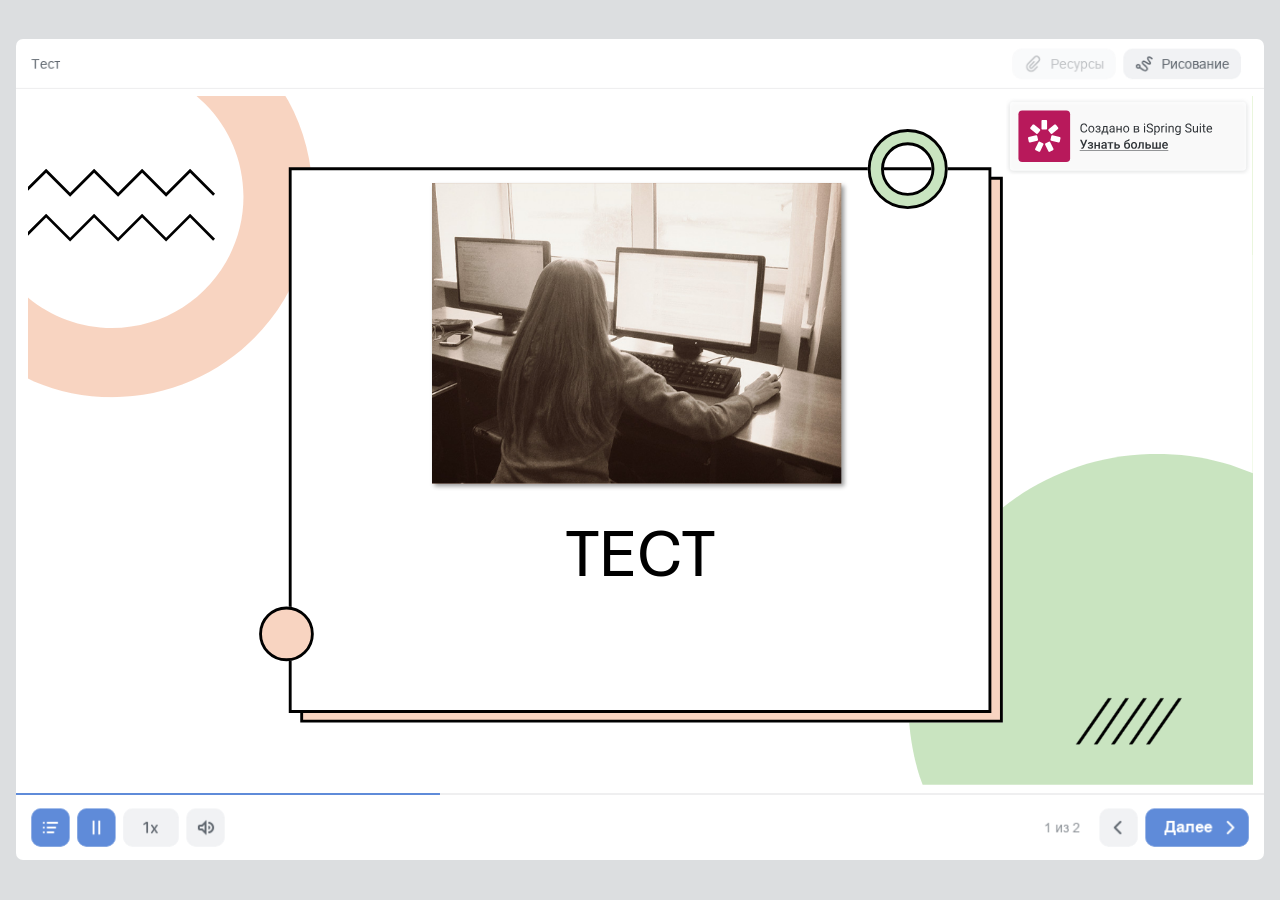
<file: razrab_el_kursov/course_html/test_seo/index.html>
<!DOCTYPE html>
<!-- Created with iSpring --><!-- 1296 864 --><!--version 11.15.15.45030 --><!--type html --><!--mainFolder ./ -->
<html style=background-color:#dcdee0;>
<head>
    <meta http-equiv="Content-Type" content="text/html;charset=utf-8"/><meta name="viewport" content="width=device-width,initial-scale=1,minimum-scale=1,maximum-scale=1,user-scalable=no"/><meta name="format-detection" content="telephone=no"/><meta name="apple-mobile-web-app-capable" content="yes"/><meta name="apple-mobile-web-app-status-bar-style" content="black"/><meta http-equiv="X-UA-Compatible" content="IE=edge"/><meta name="msapplication-tap-highlight" content="no"/><title>Тест</title><link rel="apple-touch-icon-precomposed" href="data/apple-touch-icon.png"/><link rel="shortcut icon" type="image/ico" href="data/favicon.ico"/><style>body {background-color:#dcdee0;}#spr0_1951078e {display:none;}</style>
    
    
    <style>
		#playerView {
			position:absolute;
			-webkit-tap-highlight-color:rgba(0,0,0,0);
			-webkit-user-select:none;
			-moz-user-select:none;
			-webkit-touch-callout:none;
			-webkit-user-drag:none;
		}
		#playerView * {
			position:absolute;
		}
		#preloader {
			width: 50px;
			height: 50px;
			position: absolute;
			top: 0;
			left: 0;
			bottom: 0;
			right: 0;
			margin: auto;
			border-radius: 10px;
			background-color: rgba(0, 0, 0, 0.5);
		}

		#preloader::after {
			content: '';
			position: absolute;
			background: url([data-uri]);
			background-size: cover;
			top: 0;
			left: 0;
			bottom: 0;
			right: 0;
			animation: preloader_spin 1s infinite linear;
			-webkit-animation: preloader_spin 1s infinite linear;
		}

		@keyframes preloader_spin { 0% {transform: rotate(0deg);} 100% {transform: rotate(360deg);} }
		@-webkit-keyframes preloader_spin { 0% {-webkit-transform: rotate(0deg);} 100% {-webkit-transform: rotate(360deg);}}
    </style>
</head>
<body>
	<div id="preloader"></div>
	<script src="data/browsersupport.js?D6670993"></script>
	<script src="data/player.js?D6670993"></script>
    <div id="content"></div>
    <div id="spr0_1951078e"></div>
    <script>
		document.addEventListener("DOMContentLoaded", () => (function(startup){
			function start(savedPresentationState)
			{
				var presInfo = "eNrMvUuvnld2JvZXDuhJGxCP9v2iuA1YX1WZDRzBQSp9BjINghIPJcYskiYpqaoLNUgPMs0oPyA9zSQTIwYSdAP9C+R/lPU8z7683+FVRppO2dDh+t7bvqy99trr8qw/3nly54s7f+xf/qb+OvV899e/LuFu8r/+1d3ufp3u1i9/XfuXztdf+dOf7nx257Xd/PN/+vkf//l//uf/aOS3t+if7nzhQ3Of3fn+zhc12N9v7fq3z1/e/PbFywcppJpcTsVufPHjnS+C8+WzOz/g+09evfrhyeublz888P7SZ/v/Bym76P678Fe/9c7uv7nzxR/vPMN//h7/MfL1yx9uPrvz8M4Xf8sLd168sNtekbRbYuC3Hz98+uqGP/Nff/q7P32mu5+9Ors7vf/uF+d3xw+8+/Xxbv+Bu1+8/250c9/8+LwhhTdrJN5889Pzm/P7b/7xeHN7f5tfva0Z77775i3tePfdj8/u7h+4+5uzu+v77/7xh7O7P9DLHx8d707u/Xe/Pmt3de8d7ddnA9jexSJ2/53fnfE71turO3+y31/g94fz96e3eeazOy/BXHf+xDXyxzuP51v/ND88lu7/9vP//vN/stb8O4iB37iUWmntruu/SXfTb2q5+2X/dbzre6o+lvJXf5UoBuwNdx49fP3w/uevnj55dOMv/yd06Nvbv35LRvkOKxyL+H9EQ56sm15//7tv7MkX3w3BkYbcaNbER6s/1jP32e7o7w+tvv/y/rOf/8vP//nin//jz//48//z8z9e/Nf/47e//pu7P//nn/+L/fRP9tM//fx//fx//vP/8vM//fP/+l//b8kR67qNXbyMweF/Mcbaigv8hvvT332GFv5xCBY09tWLl/GB79m75sBt39iVnPtl96Wm5lJpNX+WYr3MrZrsCzUakT+L/bLUGGprruWOX1q8dD3GEGqO3ZWQ/47z+bf+M2f/5z+76+ulr9akXHuLsbf02d3YLlvtvds77e2u/h3ndT3i+2WzaSm9B89m+EuTr6X4WEvP0Qdy3OhFeqMXPV2G7FzxLmafS3hLN1K6tKb0kltw9r6P6UW/NNEdferV9xCNuT/UixAuvXWhhe4dmvGBfuTb/SgxfrAfOVirSsmhxY/tSIj2jmKroVsTrCkf0ZFi7YgxF3uv5vy9HSlvdKS5y+Ttk9V5X31r7+Sr5Fyrjc3+aL4q0RmT9PYRMyK+qtH1XDVa7+1Ivd2RFNNl78bJPujuz6xptuKMJXy3hY5m2/D6Gsnno1/NelH95LTbvWi24qzFzZfWE9+JjgXrRbPX5OCya7e74TmDa3lYt7p1IucxmMc+tDf6YCzTgrUvVQ3s2/tg41pCMHZXmz6iG1ixGMtIwdA+rhu2okIx3uACeW9H+hsdqcZVNhnN11a96+ltHUnWLBvdAmkIJvpwR/qlDUtMSwp+TEfCZTKp62MKFQ1v7+2Id2/0pPUPs1X4pWyV/gVs5T6Wrbx/Q+q68mG+KpRWtgukXhyY5IP98I68vhgrfUQ/IsXVR/KVD2/0JNT/FtMRjltg+v94Ot7cym2Hs+lIIYceOtj4zU7YF5pJ3FBaztrvP9gPDa21x1oWuOg+2I9MAXfYBd/[base64]/DKRlSWygrFIxC6SP9yN9gskVn9T3bUVUtdUvlMr+SXLQ1pJaN2bPtjjx/RBWknouY2Bel8vwht7uTXvwzz1y1XEXzoTv0RFDG/s5SYarYX2tIkrKTRvlbm/VOJC26u26Kp9ytX2MRIXCn6K0mA+0Ivw5rEjfrAXNhW/dOfo56eOjxRUt84d7+3JG5u5nZsu7Qfnei357at7qFa/ZHEM1Sr6Wk2PNon+sarVxy6ON/byavvCh5b4LevCR07HL9Ws2sfu5OGNnbzamdH5xcVvVw89RFXuvvaP2zMqW7Sn4mN64X6JoHpjG6+5fGAuAk0kLtWWtSd9hKBCi7IdAHwq6WPnwn/cRLyxfdui/m/BTeWXH5s+npve2LlrDx/mpn9pP+yGdfD92H641lqpH+7JG/u3qaAf3vn8v4CnYMz03meTHpB+H7UySvlobSq+sYc3E6Yf6omOHL9oTgpb9YvmREeO907J3w1buqzfj95lAv5b3vGG1fc1Hv3hzhcmS2iddpfJ6X/ZTui2iDON2KYO6J0u5lqs1/VPGqo/6g2vaM2+gaX5szt/gJPB3v18uHk+u32TZyd1jXc/t7sf86o94+VPePUW6+6htaOZNiHB2THk/Y3H2sL/TBlPvuXmP1Xr8ztaf6s9H2j9rb5+qsaXtze+3OKEdzT+U7Wyvq2V4f0j2tWFYFt587G0T9XW9ta23prg+P62N/FOKCYNXUqfjJX7O9p+xsrlA23X7wEHAXvZp2r6ucV1t/1cpn1Ahpwv2frJVuG5pfXQ+KIGpWrnnPoBhq+62Vgm4QgRPlnjw9sbH86b+YHGj9Xqk81TDZ9Msvj4jsaPdtpOH3Ku7298GcvVFqzd29Mna3x6R+MHHzdTb0r2H2i8fvfdmbbRyqdjm/z2xg/FxsFxWdMHBOVYH95UNB97LJ+s8eUdjVeDvKuhtfgBSZnHzcXOIdE6/Mka//bt9PIXqVtZ0+SzCZvg6ifbXv079tc02NhOEdFk4Psbn7RAfIouezvGfrLGv2ODPW/PB7T08576T8Y24R077DknfEDPvcVj8ZM1/h077Pka/ICovLW6P5luE96xw55Lvw/ssLfk6idr+zs22Fvbzvvbfr6huU/X+HdssLc2/A80/lyV+GTCJrxjg72lan2g8f9KJ77wjg32lpL7AXvGmfrsP5leFt6xwf4ii8C/ljEmvGODvXWu+yXGmPIJV+w7dthbJ+r/fxpj4jt22HNTxr+OMUYRvU/sA/j7ioGmr75/+OLm1fjpt/j72Z1r/fnD+PP3+vtYf356rpvtUYTw/oN95B++HJG1K/J3BM8y1lit+KMihvHIM0QFPz5QCAr+h9fz8RcvVojuP/zw5D+8ePrwDzcvFeGL+2escP61b8mOC3e/dOV0N+XTr+7+VfvV6a7/0n1Z3KnUFn9zHiuMt41Q4ffFBIePjAlesbzGbNA6Ht75Il1WE2kp+9BMMIcabu56Djyn9Y+MUP6LVz9+d/H73z199urf3r/z/evXL764//n9z3/66afLn+Ll85ff3f8cnHL/c7vt/p2Ln548ev293RhyMer7myffff/ayOaM+vHJzU9fPv+9ke7CXdgdF/z58ZOnT+23Z8+f3dy/85f3n/3FdxffPn3y4u6Lh3zTDy+f/ps/Q4BnCfHRg0e1hge2H5cHvdqBKD5M/nHqJcWb+OfzaXvh65uX89GHPn3jvvnm8YNUPf5jsuab0sKD+jDfxJy/cT218ejLm29fX6B9yZr1h/F39SjVY49qMOrlvHn04afvn7y+GeTd5y8efvvkNV7jLpv9eP/zs2/4OD7Cf8yv5HT8CKnbH/mzL5ut2C/XGzFO+uLLH57e2A03P948e/7okd3AcXzj10dGfRXbpU89XUQs9drvgW7pXvKXzRfPv9nVU7KDgilL87aLhL/Rg061hU3j/pyvQ7o0TTWd5u8h2tmh14v5nhAvxqvtn+tr4+OjTScE8YaCOy7sn67W9ZpJ6ivX46t4wKXAVoKXcVvqwa9W3+rs118hArr6rvf1KyOjK5lkSukq5kt77UVMpovgspGtF9CIrzgZ3Y0jL+wxU+EvQJqOC9KVEkEjKhlfK9acqwAfT7O+V9uNWzox9CcF0Ml22QujQ/CZtPWRtxXe3k30XtnfWj1vswNPvwrWmhDtM8ZWOSTQqbVKutWTkSbNA2YELqEL0LUm0N2GwMhSfOUEuu6v7GeTARyJkH0/2e+hNA5hiSHjvtZ9Ap0Lvno2chzJVLsxQsT7rvEnxXLC0PhaLlIaY8IRDqCztZpjY8cZ0DXEfKVWX6RyCe/oySY4tRxB546hiZe92JgYjdhu0C00f5GsN7nma/wNwcbGpgCtNnazdV2u8becEDXWkwfnpVgjng4u29vcZfeYmPk2d1mb45gkF22M+qXLLmNMbBePYKPuxVY5oRPdJk6Lg52Bpy4Vf42/zdWr87H5Gmsu92adtrFOxlZGok9GeTFd9Fgf7FMFHaoxO/[base64]/54BBiQky2jNV8rfmKV/Z7L1WrWms65HTK1fg/d/bZ9FQ8XW3Nc0xabPtttqpTzlcJTIRV3ClHTwkRABCUyO3A2038ts6x8M0k4K2xIdclD7E/tgXMVdU2wW3BBqnbAoToy0mDZPy0tgUMEmZ8bgvZ5jKWuraFjFTOnNe2YHTFFju2hRzscqtrWwDdTSDPbcHGOtkor20BdEXztS1gKjDmlG2ZC90OeNwHXGhFgkCyjPuCjU7AEpz7go1G4eiNfSFB/se69gWxQpg7Kshsr5076q2x+/pNnemgzFBBaRjGEDV8/l6z9lfvT/jrbGPBKKd8YWSx/nAOiv1sdCzaqhGeidtdx3aW7a9tHA3yL5NOkBhGB2sQ5ZPta6cGW4WxIvb0bt0z2kPjiMZMxmPNNlWTV4M8NRvbAA4YV91l5J5ZyKEXFfsAOMzkj20UJ6NTMnlkdPHd47qzQQONsN6L2iBx0PZu/GmUiWh2JWPRVShJnUPosfgqJ14jYa851Yq1y43AGfsYWedGj21j0QjOD/E6wl3t+Zh+tx3ClvrFfI1pLbaG4/pMQOiP7eyzGcZ3Bc1jM8HG+N34j52w58jWOaDTxt1ebG3sj0GoeJ8t32j8bLTxjdG2yE0fx5hGKFtG12jdNro7W85GFxPqmAJ73k8aM4bVt6/DYGMzh+fHBJtEw+dcSOkEBkAzAiRkaWAY79jaAqV08g96YyeO0+QvoxF+djHZD6MBTXOwJegaQrg3uBafMaHP30O3541OLXLU7GTNZkVjCY6i7Xi43xRhfid0YxnrhY1K5+rOZMMlK2zVotORzbLJgwZjg9JzVDeiDdYaJNEno00WlX3dZKItez1vGs0adHt/aWRs2+M4qcbJgZwcNAzISgddXGPzctQkJ6fmN6gRRptEF8+AFzu0hgDaZFAjT8RIHutVPNMbVjHy+cRzk+6mdVwPnj2t301J7VkLKJDFa3BslQ/Sy71vbFWAlmG07cy4HEuUplT0dM5NC6oY51WkaOH0YLKq4HB6CVMYyGp/MES2X4BstZBPi/Nc3Lb/c/H3XChJfHRpiwrRmIJGgTuv2xS6kPR8Jd+CE/h+00YxxeQUfN7bGIJDMi8n2y7IQG6eSWwZg8GqG52LuJxbonCwk1C9OJemX3/VTERl7BawigdTWU1K9GLyb//ubCQbBFuk0MjYXIwOELNG2whX3J5sb8REFVONcb34xk0oBj7eeHDCUFbrU4V9lHxROsYAW24jHyQIc+O+GnnZZLENsXEbNhGjkdlyYbQ9Fkk7U14b2KvlSZ+MtkXc1/UOLk77eaNNG6rr/R1bZZ9f734IttG4Dt1pNd0oNG10zKiOZ2a/EWyJjsxxMdpU9rjGrWOyU5jDeiAx6tdjFk7rd5vrWPlavQbSxGTy+oztar7n02oG9n6b5dlIYyHjpNGBwX+ze9j5TEfEYLQi/sUhFmNj+wD3KlPJMTauZ+50LkFgQQvGGWdsdVCS/[base64]/0dGoDb3ydLpNW8Dn01tdV8o2vPZXWv86wSVvdB91LW8HTkHfqwhg8MGWJew3ugz0TS4XefK5/[base64]/5HFaY0aUUjkEo2C/jUL1nJ2ylS6srOIl26EmiTTlroFsJ7LNt243dKFoZ2n4zlE7R3ofjGIEWAyV/vN5NzSOdM6cwQOBDq7Rdj1NsKhi/F0y7NNoUJzY3ZhuObispic4wGHTsSq3vDZ4nF5B2Pmogc3YcDW/KM24vZXBEhxxpODlwsKqtv0lOfluk7T38NrgYp+2MjZyLnrxtajhuTllLECsGDYMIgXZgArUz3bFTyzVRgn7a9kl7coQN3Wh4Z+cK5coBW8As2TgsLup2a0LDMFbX81y/F7fWsy1wLWh+r8Z+b9xAHh8bJX7nkvBR7fDJ7yVqdNd8VLIxbP12eEA/MN9qF3tppwB+1/rBQeDhOWi7xxjhoDjOrxjB1ru2ixBwO/fwjGNT59YHsuKQN0laXE6bik3DSQHDNNDMdgCehdtejJwMJORwm2yV12PSqTxRsuAoGEjbacFrOrTt2kFXkqh7brP2GbJh4IHalnyrHEbbfjq1oeYoGsjmQ1eaq2BoUlgk0fd1FZZMx6tI4+AagxLEjzUuyVR0iqg45mKJUm7B1IY1hPzdcSqxNcglX/M4xQReT8klnXkwx5OGwb21ex1GzlRP46+OG/[base64]/[base64]/WzLe/osm4rEkDQjEBnx10i2J7L+7PsEqk7NaM4OS8h2EnL4Y/Nl0sDGE1FPJv0qgZDK2hu+jBxYEZAB15PtiloTcgag09frDWCDcvFi1srSUuLxzyMbO5XpCmbS/HGR5gBsKvHMbDN3zlTpcpD3Yom0vFyTVFLAYwBGtsvGKEPr38NYteaeL+pyJmMlLkDOK5c8hF3gABv/+JuuA1NOwEdktS2wXY0acIJ0/2R7hELc9IQr2XcL0UuxTjePqSz10qT8Yu2J7ZN/pGGqWDbG4W7HUe1CHrLy+DKdR+Ga2iMDczEg+bYNKlS4zqEe9QUhUw6lTY3Ey4C+GanwRZ012Zj+qVYAlyE7pjcEgs0cqPrXoskSg1olc8b3Th4pbrEGW/ce+ysJg5S72CN4d21aa/[base64]/Rw0xOa0r3sE9uQ0ze8gozZdGudBZ+0/PNmD7mH5FYwx4CxZdn/QpadlmPCIPgqH7QtBUi7t7S3g6Ha8jvCIw+MFxp3D6+vlsFvo6ziv50Pj6uXRKeLha6x+9w0cduh5gwHsMDJNh401crY80h7XSZ1ZsufPwwK+3jEs5Osbw4I+mzAM7KuBsr+v9g/z/OzfNN+r+3Va9zk6Ol7T+M/Bi345Bzi4fcsCjP0SHCdOTUz7KjT148MQpvnwcmwl+9MmOg/tinMLHu0ePDW7NVhu9Xqw5BqUwbJr0AZHr0E943wsBZjTwlsmY/1Ouzfo6rZdnHQLy24OusntQLs6+9jisrtjDKDuTrv85PZptwedfVpmfY5hWVZ/jLBzeXkFQA/NhF6DNSHDqwAaXL+v2/EzHB4v84g1Xg/zUzl8HexwaBziRQ5tr5cMJ119s4N6Doe+Vyque2yqtrU1dlWTtMZ20bfE0fqdRu/1nmEUX98ZRvPVjmFUZztDX0Z3dqNsn4JEQlxGe47CMulzjHJeJn8Ood8uAQ3x8hgcxBE9CpwhaePjOtBj++FxhMPFw+vBAOHw+cEgq3GDgVbjB4Otzg0GXJ0fDLoGZzDwGrzF4GNwzxaCrYxY1gowrfKex/Q7O71DNZLl0o7HtnvZfQGbKO6fv16A4tjylAi6qvkeIYi2RUcYd7pCknHcRIiSjp81Y6FHhjLRGOtq4v1NfotE1QW0LLkNHLpIu1lvl1EYkQm6OsauZL18+AVs6Apvr4pkoA2IH3cy3UPJAZ1kuocNV40POuum0kfn+D0PoyY7r/MkjdSgq7YLD/0LdBq8AIsCRjCkQXKgTfPmDg45lvLewXWnxnqZGPh9vDcI+Id07LQ40OnD/iVurYxn8ZFGd+59EQsywrZNXs4dFhiEcsonUFPVdUbvAH8GRyxE42kh+dp1P4PqiPSM6ziSytXROR6Dhm2hoj2Ltt4kXR+TS/0O74vpMPlwz8kE1uNoT8hyWkG9ZJCu1KqQeXuULT3AWQUaJxlYzHgOt+HQZRNuY/K74oXHZFKqBK5nzq3seCV0U/DPl8VhnWi6bE1yiYwoExxi7o1bOG10wM/DDeP2dLhxVXw3nLkwgJ60CHRWCrrcMuVuDcmPflAumwrY2G9XhpzOGsZxloEYPJDOR80aaRMMvWqY3PaU79fjPO76aX0eYjyli9m6CKbvu/HDILo6B4MozHaz8xq4i7fJl1YlX5pma8gXTsAVJURKy5HB5inOO8EBTyYe2QVVPJ5dmA4W9rYWHZqjU2/7CMQD75MHZRUMJgvIo3Row/pQxcNxHIsLZcSgE9x+/XSgAYXN65gk7KE4CnlGU7dpWz/RyWK7M+exyXrFmHH1JPc23QPi59LX4Qrz1LmZVwRokIELH7fjmkSljPQdb6FwYDTkHvJibIuw63p+Xki2xfTDeUG34F7E3zGwLXocojdtM2PvTQzOYnQgzlmgkdERAAqNvQdBuJ3RfoXqR0o614xoQNAIPZnRgvgwoq72dThG8uF5ROHHw/uznITr+7ANtUP7Fj3av+iE7WE+XnF6Lvv12CV6O63PV5y268VqXkWGSdjNF31a3Ttcj8oZGc+P4VnvH8O3vr+GV807G32bDqCMjpiNkqw7m4br4oK09C+gJpMOg9V7aLyfEXhM/[base64]/orlUHaOxxW5DK0ekCNlNXhZPBWGKHfkHxAg6sSRa5zOCb6n1MeYAdJMW2T3FDsx/ipGibSBHWnioMDQx6AipKK3o/iHGmChIutfl8T3QJXsxdJanFAF7JGWkjKXp9ihtrSDRhJ+XkbMPIdy1qQMVnHSVUSTlIcRTVNpBGb1zOuEDooCjM9IQbPQ0mkEWGVe6RrvlbaEBI9cVsIC5wilyXiUfJz1cRXv5UHqCQg/[base64]/bZDZ/j9BqraegFRfNCAvQRVlAzo6hvD8N5whyI0HHEVsPqQqa8ggjB7Nh7peD6RIXSEdSHnkSGgLooIgfWRkzsjjitkLmpvPDXCDwQWwTZjYebn5fxSZXFNGDQSzyEqGcBYIqAJ8clJCECDLQUTp3lsZVJIpoA8LboZsfDnqZuX2SFYPOSioKHSfYjJVF0dMdjmZGc/[base64]/F4dA50sWthYCl1bm/HwyZuHA6/[base64]/C9v2jgEtbdvmMeBycY/rmJB22E/GhE3j/JzQaZwf8z2N85MdpnV+cMs0zk9mmsb5yWzTOD+ZcRrnN6/KOH/O0xD/cdrFERpOw0GB/PF768AtIV7duhXP5ssRDAyn3BXo3NM0nJ5AE0ECJ0SsDNBO12H5Bx2VySRmK3kE4MCcAsrHQXLDwY69aLs7KXVzXYfJfZjgoWIV5nUrstpX3u/6iDbHxJeoHQXxaXweka1caQglPIEuSgJAPTlep4YIhdeLTvIj2z8972coHaLlnd4f5V8lcxeYokYuaCtXGOWe6jSMnRaNQCsc90C3KrGhrznFiTMnF7SXw4Ex+nz9kPU0Wo/Jwjpn9BJ6I1lcEJcOusmIzExujA6CSZeRGaM3/K9AheBou7ZlOWbjIOoxWSWfXQ4S3c6zOTA+iTb9RawxopsYpgLWyXpfheZ4zlrgNZzCwpmBqzAC9cCnvAX3Fu7Hy0C0aRmQ8ODBvmUk7N/L/lQgAsO2T9l7mY07D9YFEiHtg3epDFk6Xq/t7PGmc/h4vQ6z+/MQIPHQukWP1i+a9qP5+DQvzddP89P4+rROzcZN69Vs/LRuzc6t66Pz6/kxOOv1Grv19TW0atzZyNtUVK9YD5wqm6IkCwPm9rRVLCiTHue34llsiZRVwMu4Ak2VEOIJPES6ze3hAnRUykVE3i/opBNrZ1RLdTLEIuYRJ2C8v0l9QFwOGzAyZHGcr/BGccHQ6W/kNHD4qLuli4QMH04NbBzXC3S8GhgouxZEjQxxXAvG6Njy2fUiVQmOY5AKrpBhqib6aIcmdgE6aTXECo21Jp7ZoMlVrPaa6FgPjBr1vD5cOqjSaDR2J3lHMzSjCpuoIiCQyA06yEXjEL13oE1Zz5zGisj/ds3zfGmnQev8X/VJJ+HOhBj2yM+8F/a/aS9IDgIA/U+aDMQPgk4jJJR7Q4005S09pUJZjluPwXgrz1R6TlVw4PE6jfQO+R6Z09fG3kSnV/UjOyjCdwVy7HWJRlQyg3yMOGTWERMElyS0rjqClGGPguyvI2yaVc3qabEaooqT7idrI1qb43vG6sb7yCZvYUcZN/[base64]/FRXxIXOV7VqeOb5q1bGy67zGSci7fNbbftsh4mQsNXZryo+ap0NKzF+DvKxXw6IjCE/+zEcWkM/FAyeTTH0ijfT2RVDHfbRFiOteDEdfTFisrXqaNwQe1n30RlQAopY19Ga6A9tH70b7Hv7ZD7X3zy5t3A5INxwssf4G4PHk+6jWzICtEGvUXpHgHFrfgbmIFgeZjOQM5PUrKKTT0fuzuwGLBVZ/[base64]/GmKw/[base64]/GWACy7tMpIC0vMudAbzbu9wY47T9yw15yXX7l4nX0LZ/uSkUavmXgZrR/PYvAwlAUyn/MpAABNQk/3LDzt6Wjw1AAErWln8ZQADaxOTB27TU+ElP/zKBBML2LzfG4Cz3Mr4e+3Yvo3UH7zLBKvJ2L7fhIBz+5dbk0J3+5cZ4se1fBqqCq9u/3GFIORxzAdqwMZ8wS1g0+zIU6Ljdy12pFMu/3IOMt9O/3CN8usu/jKzXVrZ/2WiTnsu9jCRaIVzJvTzp6V7uzLU4jb/bvQze1XvgCOtSi5d7GZw60D/pXianxuVe7qz2u93LQHORg1juZcBg1LD9x2OEpncZA1jTvtw6t6TlXwazyv8v/3JTps7yLzcaR7Z/GcyraAP5l1tj4MbyLxMBJm7/8qSnf3nT8i/jealcgzthiUzLv8zP9e1fRnOG2KN/Gc2VGBPv4+zZt38ZaDUjg5D+ZfReYBDyL2N0dMCTf5lQJ3X7l4kM1LZ/ufsZyiH/MqVI3v7lKXWmfxkz3+v2L/dwKVuy3Ms90s6x3MvgP0WxyL2MLO2+vctgRyVtybsM/pMMk3cZdA/bu7xpeZcnPbzLIOU9lneZsA9pe5fxde+XdxlrZWTp0rts9Mi/yUOAV23xci5TIJftXAZGkQD45FyGwO1pO5cB75K37wxsXLbvDGAs+yKZuG/fMrBXpMbJtwwpIx1SvmUwndQT+pangB2+ZZNofQAk1b7F6fAtQzzWPJ3LQEWpZTuXgVkkTUPO5U3LudwYJ3oaf7eDuTXl/0wHM/aAnVCsZTVD/bCdYh3I8y8Hc+ORYjuYW5czcTqYsazT9i9zwPz2LxMRq2x/QIc/2W/9bI7+1N8gZHo+XB8K1/QwDyG1PMyQYalvDzNlXNwe5iEDl4cZ66SF7WHe2oA8zOfaAtQHZIotj8Sy2wVHWBfagjokW766daueVYxoye0KT/imTAEiDk8akRwIpAGtw09EYAsTzOM+/[base64]/iponcal3biPfokRkJqKO/PfYSCIIy8U5HYif0YE6+Dhgkw3t8FvSUogq40lAw0H1JBiB6uIGAXcBFjmdBUg+EP9bAs4OFvh2UDLMzj9TZnAHnypJtki22WYiav6GoF9JJb1LtGGYldMk58E5BF8cM2Y/1iMPY8th/Z/OuvgosMaD/4KgJgHVI6LB7egnuD/DTD2n+g6Q3gg4oCpLcAdBF0J70JoGvawbSgsb1ONQ0fAq7BVONAx0OwLmgmB6znI5f/fj/EbTp8H36jY/sWPdq/aDgE1uPDX7BeP9wJ6/PD3bCaN9wRq/nDXbG6t66P7q/nx/Cs94/hW99fw6vmnY0+pqMRInpNnQzmNl8JlpzD/PE+PFB4OMMLS0h2Af70eD29z4NeGcmko5YudUmHT/uVNExa4VadgPUOe2JZGdCgc1/LBGR1O2EadBvLBJjjoLu80aBPaLcT3se43nTaxzLjgACwScvGDnu8f0Q/cfdhv/W848kFubhjtwP6h2jIRT6aRlRaIKcga1h5hIyndk0KIRI9Q1bTdN1D21ZXln0JJIEBJH85TiEcrxJTfag4mJamKC+qQKCzLKUNUYOgh1df8JUOaU8cJ1NmI+93CpnzyIWc00xsHdgNN40Qn+sx/[base64]/[base64]/7R+j4xAWa9BwMd4TRPYVA12tFUrhsI1euH6AGVyYmj4JgiIUAp7MUE0yAUwmSpSElm/oLsiJ7vpKhxSP04IUIVA0zeZB+olRM6IWDWaM+ZnNnETf+eBQYqIpsHveL1Pg3tkcCZsGOioNDQo5yCzEFSBgXFFjh7HH2e6Khl+2JdhsOeCKOvoyvUSBwSuT/wa9SqAXCStp6Bc5gYnHhvXNsgFGz8Fe1RnWOhlCtSjuP36K6LDexaMAEzSFTG+UYyBoWINkPYmIMNV8/BwRgD+A+/1JPN0BY2vwRoNhxiid+1UtYClM/NfCSwd4OTIRFUKuO5gvEDUN8ZyAqgjxwL4dbBHQ7tFlHgWsHV2oiH3L+g3jCw4QPy6StiUjHoYRFOGwxWe1EyGjITVhgln0ETddqUfrxO0WKVIPMG9caYh7QgoT9cpY+wDr1d4x0GjCgss2KOUCRCJr+jbsVnMXtrzuh/5viaCQQPnhbSJVFrEOZoNlitij/dBC5qc9Q+8IMFA41g0aCKbh368XGBdBQ2jbCVwEm/HXszBQuhS9jrxNmLsjrlUiQAPtzRCs4kBjN0IdVW8MNPoOax83sNwCu8AzH7Ie0oxXd3iqa+/[base64]/1/IYTf3VIKD0QRYQJtoBl3mD8aGzyJKQi1FJKLFODl3mAN4GOh7KuUA/JU63Sn9QWWm0rvO64NoRiZBYkYh4rhgnhAcPmqDhOG+t61iZqstDvFdMGgKJWNEI/QaAiiocEe+1QTCZIEBVGuK9IjIk8/vCe2VaQVNpEoBCEi6Q5WYE+OoQjax5IuAr42SiuEDA0R1hsKkOxNdJtwH5umlhvgIUzYlfCfrKclJtcjfuL3BycGl6vh/HwdSF+ko/YAUp1FfEl1eudKK+wpSHnRaZeFAzaOnrvA7UV3B01u1EfQUPQ/cZ6/fi1noW6jk86PgeUF/HDZiVDuSm8TtnAcVJ0A6vZcfNEnTXrHRycx+or0DVcn60iyDiOGumPlBfncJHmP3W2e2GICdmunBOOgxqSHQh6ivz+kkL+JVej3bB5Dogv07aC/p1k8J+RRqixLewXwF6H7nVCvsVe6FJKWS+EPsVYjJyLxX2K8QxijeNvZOQ6dZq7p2tEVId9rschP1KqZPi2jvJ0iq7RezXyfLc++paESKxgCp0u3m1MmgBz2Ytv46YY36rERY/AXoBbQGEBHHvPdtG6Fcs56T7eT7D8qfe4AX92jLjwbgVAfp10U7Qr/heFp4+/nJLwvsgXiAsM33xBBwHNBbfY8dawebzMpHI0Isq7aYCMQxuRoRKoxkxqM+Ju7mdXT1B8BHSyNwkryFCWNOgtd+4s+sE+uLzlUKm47zH12OUOq373J+zNgIA3mWvoBV6EMQQVIeJ5h7C1MW4ypDjxNQqrULRCJZKwtgfNHP31/PaX/f7EfjgufHo++Lvi9k8Vj2uu/WOoEKn1TuceLQz5abPOcR3j1140nuX7gP6tVcBRCoR7ZrfqQQAN93qWr/eGzfZ3QikSJSQtDjleI8W+9Sux0/[base64]/yjoWIv4CzovXhR5jdNEOL7henErZsYwwK5eJ1cfpJ5heVl0/+LSJ/Tfoxrie66lzz98hEwJ7wVQPnqcIYpl5QsZ5KhMEODOzC3KV/lMnwwizbIlSCUzPPuUyFgL7BXceDNBBl4h/[base64]/VVhy3uiFzwidoDrBED0NpPmiOJBKfjdcDm8qTpKX/EVElTPw6KGcokZVfQRsMAfyyFzI4FeEI593y1I2YWWEOCXmCgZJ3EUbLT/RWWQqjSc2rlwgGkMr5WCGOZ5jhV4Qcn4jGg5cJClWUDrIbjJV8fqDtE7CtsXajSJapYc+hFBTAEXNgqSkgTNlkt8Lq8/[base64]/[base64]/[base64]/RURWrmbTj/[base64]/PMyxiQJfG16XtI4KHH5O5jCGhYNFInqiFfUfsGnmic6MCanDX8QgmZS6RWMUFxNNl9QAebxx5CvY7mcvg3gadtFMpHpouVgl/[base64]/Z4ZPC1x3nUiM0VVMhMhu+AJBHXys0FHka69YrgnPUO3AzclKVUIMg2Z0cyZ1pDB4bpeGErOvSkslxnHuMflryMastarTllzBc1TGMPBjtcZu7cfl5Dbrx8LdH2ePqBD82CBzIfmM3zr0D2FAu3uN56X1+g0uo724DXGdu/BFT0G/3pMxunwe2Kq03gP1oQWqj5DkMIhltAMTL4bOwuaCeboo1s0CiEPw6sbiCBODODX/Ul7dIdzSztRnaa2kxCsl8NMvH1g3TPWBjStdZ+chRTO4ZM4rV+ZLqOgDjrzmLSOQAk/zFuIXWY0Pc01QroneMUwY3mSSS48weQjcMLH5c3xyMrRmYUo+wBrlSWJGPwEY92+KM+4orotUYzcLttSxeCpw+VEWOX9eOZ5er8evrT9beYVHppWiL66m16mb1I9K9r4VsdxEDiMS2HIxR63wrola1gXSVj5MQen+fswHV/M19DOUtL8SvYDzn40IvsBdz/amGXjnF2YZ+jZRew7lLIcAJ3BkTjI8VEMARMsFcChXQ3crBDEdcInMHBf5/8oOL11NdACtR/GR+vh5cqUWd/22uJW05S+t5vuCQq6eia22x0XW+6BEdvucQNP71E98D2WAaJ3+lsmY/3OMw7T4SgzmGPOciAygfmmu4MEbmV6UlTll0w7iO7PkngheQ0A9G92oev+JmsPjT9IlkvD40K8YSTTycw1WD9LYHbXwp4M0Zw7J/k8rkP5bfvxxGI+++2Y6ro/js3k0LRM7+Zu+lBvVtdUbWB3PRNCag9NJsbQGrnMkM81rou8JYfW7zhSXMy3MCiBaMX6CnSIiNPaaAUtxdCjWVewa0kmPU81vhJigX2m3Xqt4HQp2ZppUGaFIjkCXNVqwMJPgizjAOv2wHTiKYtEc76AIXy8HvR1PQ67WD28HbN/+HiYh7PRNjHPbruYa/dNzLf7LubcYyPe3WO3WHuM7dkSAKQzKhH5M2NSBgpgZCjNtm3oPjwAbPMzQ1WCeusPt+IOLDfZb/bvSLrNV/gLSyGxJyFwQefhJkMbQTsuOEZagEYOLy0aTvd7RemAS3ldKgADPfDZPoJ+GK8fO5PVlmEodmZQLespetrkiXULwLvLYJkEYo+kWhwpel+Y91T5uzDpi4yvA2YbSXeehiICqSdaigDk0JrAy6c6BScAoCjCwRANMHOZhpjwC5iNEaBUByB+GB5yFmnEx1LSackLED/[base64]/gq/[base64]/Q4hUyw0L3Q5ThlKJ+waE6DazJKANZh/[base64]/[base64]/2OXLZg4Bhz0f3OZGZ+1eMugA5k8bwrhepwFIhTzFFEQpH4zfvMRHojhpBHtDc4W92Yjqr03xiow9wsGpvBWZrRHuUZwWDo+qqGRRtTCypF0q2DGKWDMzFVmtAc44JaqbHDzcekEIjAr4Yy0X9A0K0pSsR7H79f07F4+fPH36b+/f+bPwmxhjtR/uf/6X95/9xYuHr7+/eGQXvsKZnQW1M9EKjZ+vAadtB7x7tV6PS+950/3Pvzv8eXTz+BX+2s2vb15ePMEnHvr0jfvmm8cPUvX4T2gPviktPKgP803M+RsTps1e93u71dnfP9hfb39/evLo9ff2bztaGvX9zZPvvn9tZHNqi73+3z978vqV/fTDq5uXv33x8Nubv3n271/d2OVvnz99/vLuk2d2z4vnTx++fvL82V09gttf/Q9//eX9O2zlzW+ePn/+6OIx/nv3ub3iyes/jGa8vHn1w1N88MuH3/79dy+f//Ds0b/73cPvbn7z5Per749vTvjSVw9fv3zy+4snz+zu3z7/4eW3N3/19MX3D+221394cWM//o43GP3jw6c/3KAN7uLD/4cJPWvJ9w9fPppvng34m8ePX928vng0R23+/tcPf3j16snDZ18+/eHlxavXj3518+MTDgRG9B0d+HBrGYgd0sXhB1MEbfHsH2xJAw1wkqbiu8Pnvnx68+zRxe+eP8KHnj1/+buHT+3qk2fhXQO9On/z+PHNt6/9g0cvn7/47fcPHz3/6YEd2+KD0Hv9iA+sqfnrlw9ffP/k2/XVD7x3ff/V9w9f3By4XvyEf3/79MmL/x7ridxeYSsP8dGDR7WGB8kW6YNefXkQHyb/2E6wKd5Ecd9L++6By8vbuBwr7qfvn7w+fnl+T9Rccfc/f/Xjd39557M7335/54s7f2HExe9/9/QZpu/7169ffHH/8/uf//TTT5c/xcvnL7+7/3lwzvGZs6X2ZiN+fHLz05fPfz+4ANEUx7Y9e/7sRr357gLtugvBgiX58um/+bNvfM6PW3v44PHDcvPAtrT0oN/0xw9KeOTLo/Cwt/jtn8+nNZ7z0UffPrSTc/j2QY0Pv32QHrXy4GHs7kGP3z62f5SbWtyfH4YR7UtDeKRjj1I99qiC9V/Om986vut1Pk5hFA8vzOn4PlK33/dnXzbf85fnshbX7r784SnY8ubHm2fPHz2CoMKQvfEr5XJkxnASElXt90C3dC8RZMzzL/[base64]/[base64]/Ox+forgcBKoU/GVkhZkR3Vi+miD3H0qYIOVUE1JvDDCTmubQTNJAEemb7MoBmkAcUoByLTjcIVwcxn1qLNByyGyuSoXlBRKSL7gvFGhHpytKMh9AUsz0DOTLqFfBVZc9WUaJzAwTZELqmka6wnIpFAq8UECtPIuKmDDkhAZD0Qexx9S+2KJf/qyJyr1jcatIqsusAO6ATRpVEYrTsbuK+/[base64]/SonInfxkN/yCTVWRpxmBr4Tak3EYXPgEBbhfI7VfK35ilesMVO1qrWmkR+XKwJVO/[base64]/Q77pLHtfA3C0hDkPj/DEsqR+e5sBsLp0Dw2U/CSHnYNdkI1FhA6yoR11loEWxv7YxCqqiR4WPORch6FwtTtuI4xjURQQWVo6/bM/58oS8ATAA7/RGHCDLF237yOpAZhddYxwUkoSS6kdAIDsPASJCSyiLGLsrUFSunkH/TGI3l68Bei6iAkJvthNKBpDrZkdYAQwr3BtfhM7qPKADKRGiA6VZ2xB/EhC05jFG3HOxFcwfM7AfnnDRUkA/[base64]/EGMIsbACW6qCmciAouNxZgL+bQ44Q25JNyJnjf44BYVA1WtMV7zcJ01HNMCk8YU+1HkDWDS4IAgLEWCSbdRpAaasSNJFWdgY4OBEkrlRBW7B/8B7YK+eIimM2n69VcNSeq+HVHsGXpw+B3ROkzKjVVwOJ5JvAFiFjEpCPZBEq8fADjw1jcEGqqSJSIGmGLfiTHDSCLk2hZVkmCkEaADmgCBEIgEpIEaVTinCpwh5FE4pyspvPSBVgQfA7JPyy78wQx7IlCN64SLTPt5AiCrsAXf31UYcnwdSJ5NZUiUbw/daTUdUJGqYISOARU0pd1vAEeiI3NcABwZR3k0jBtQRZ2KUmBYDyTjbiZg+vo9KlxnvSYqmGd9RnCEp9WMpGCg2UgZzEcHBv/N7hE9Jo5ccvEvDrGEkFUhP0YpMX8/h4VBj7FFkOvc6qAk+b0RNgJ6rquN4fnr2arYw/nuRgdEm58mV6S6Wra4Zq6cyVTq1uK50enFk2NQFs+OQVssPQb1FusLSiCoivPZbBx+J3w96HWWBeBEJTD7KhjWqLj5VVCMiNS1roJjyBV3gv8ReMpg91mvDLnjdfQT4CzEpE5hlTubwB0T/pSA3KrryHJpa05GOTUkd0PIH67XNsCL8DzRAAbcKt5PtAC3v0+WSKt5xJ9Iu5wawAcG2j2713lW2fXUQPdRXxPDAzADNm8MHxiSeG5jeA/0mUg6/O6RW7jewxR5v7/jhROy2oF0ZOFg1K6l26GPox9B1XwZ50ypIAR8usUwDEVrO6JYFIZJVQMFj8L0ZaF4AROVKfNpo3gdhJJgSJqwbdf1Ngwp83m4z+vh/Sw6WNfnF5eM5i0uGs1fXDa6t7hwdH9x6RiexcVj+A5czuG9tRq+/gqAq6M6MKF0OnJtGiHTup23kDbPMmfAMK0qqYnfL4BZGoW933EeQpp+UAlJ4M/3AScDAxSOXb0Os4ZnlnBXcg6bDew0QsbWYday37sC4tlNQl1sWugmk4aKbt3n86rZXGAm6Qo/U9G3wPfHuXMBApeYtKNAn+ltAFyleETaZK7obEUuNGbRg6kQYOxU9wA6RlfG+aRPHTbCnPb1PEokQYUABC2QcAgH3nlz8KKZ+I8RTyrYFBGh0RG+p7qXNkXG8TjLqXEFoeqggyqssF7UohFkEjLxExJyRfV3FpK6IJK2CuMF+AQBluBi251I9Kljg8RJtENPEk1AnQ7/cNjof+hG0crQ9puhdIoGwsdhjAioQwZK/ni9BxWWIaBOZ6ZdXSUAOo0e0rEBqNMROdZUBJyAOixypBICBNTBrtT63uB5ciFIO/F0GowYcZW26CzCIo4gng4iEMRAhNMZ5OS3RQpMp5GLox9YOk0Fv/[base64]/[base64]/[base64]/5ufq1jxqYrtKx46JxYlLpUEJNlOuqcBUgCfw1uv1bBcE4xwbPtthF4TJJwE8ASJFNQkcbRvrEhF8crq69QoBMQQdGYDADRURIUXzV6aoIOedUJ/UYJmsBVgGFW3KrMjoCQ26KwV5mn+oljDnESCvoSxdzBP5WUWk3LjuVYsdsYNGOwJ5D/oEWuVF12UpSxQZIN2oloncT4BM6GPBER+jszwodTHEWzlqF0uPBJ3U+EJ4DGTvrqpImxaKMTEtPKKM9Zdj0tEogIerJLEAUJjeoEMB8vmJmT5KlROZqM3y8SzY4hQdSU0tqBNDc0viS/uHKqqGXtSJqpJAvkEQeIGABEame47JLDHM4E6MaD9UYLURj8cKgp75u7sCIWf8UJ3eaJTOnsDQoLvownoJPgpHV0jHJ9AwW7IgDoE5ogqxzdGatArYADE+I0lx/pyY66PbVKigV0JcRMIKEGDX6zNZdglChIMmTnqGlTSIlsOfUElYGgAQLuLZpFc1GFpBR4HLF84I6MDriSAwxHb289MXa41gw3Lx4tZK0tJKo+a1vfiKNGVzKd74CDMAdiV+cpu/c6ZKlYeaCCOoEcvLNUUtBTAG6E60o1GFE7HSQexakyr4VQIUoSouBRhXLvmIO0DwtWzuhtsQIaFOZZmgtg22o0kzCpvmQPeIhTlpiNcy7s+zSsZ4+5DOXittYj83tTXLP6K4SyK2q1q8QIOIBLyr92Hdh7bw/ikWfJk0x6bVfLgO4R5X+QCKndLmZsJFUFVjRdX/[base64]/Mws4jLqIwz4OGk6WaT8H3QZYPbMAEdiT0zS/E7BBm64ylAmqUtbJfsJIDMu+MBX6svsTAEbA+kqPRvRROGxfCJJyhwK5AL1ox+sIjzg8jiDpfHh9vRx2C30d5/V8aByBjg+NR8lmv/sGDjv0vKng5hqZURt2jRziv/e4TurMkj1/Hhbw9Y5hIV/fGBb02YRhYF8NlP19tX+WCxr9m+Z7db9O6z5HZ9TlYPrzwENYxW3DKA8yZAHG3u8KapiauEuoAU/EHR9OzFnaL8dWsj8dL8uhXXFuwaPdg6dmtwbLrV4PllyDskp5jkEbHL0G9YzzsRRgTgtvmYz1u6riAiDEbbu4AEPCspsTMURuB9rV2UcVHaDdnRgqKS27/[base64]/GDQNTiDgdfgLQYfg3u2EJAHXdYKMK3ynmdBZ+QCp8thubTjse1eEZWEisAe5q9ChnCyljrm3Fc1H6DYPjBjOMqq0YC0xQxjHT9rJoICQ5lojHWA1EHGsfwWiaoLaFlygYe3SaDRnyapyARdHWPHIo2oXy+/AMrH8/aqSIasXGskrMl0T0RQhCrLdA8brhofdNZlnhs7pyq5MGqy8zpPqv4yYDHiqKKbNThp8EITakZQiRgjOdCmeXMHhxxLhxJ2ulNjvUwM/P4o+MPiH2xfp8WBTh/2L3UVRg0jw1tFZAWBi/xs8XLusMBEVQ1GvEwaGdeM3kEKbwgrmZy823V/73lVsWGO9HB1dI7HoAm07k8H2nqTdH1Mbpg52DEdJr8RFgLM0WNZGd90WjXleEtf8y6M9HLZ0kMqIx29qx4zz+HIVudlJvRx8kdNnDGZlCqB65lzKzteCd0U/PNlcVgnmi5bk1wiI8oEh5h745YBn1L34YZxezrcEBU41unMhQH0pEWgs1LQ5ZYpd5F1P/qhyjXVK1HelSGns4ZxnGUgBg8k0M9PiwY0R00X63GJ7f16nMcBgjU/Hwfo7mhdBNP33fhhEF2dg0HUTYiZOgfu4m3ypVXJl6bZGvKFEyAMgpSWI4PNU5x3CmmADIzsgjpQBFyYDhbBAhQdmlkvETw2AvFYYh08KKsgMoDJo0EFELOr4uE4jsVl4C9EHYNtMCb+wqiqWnQ/JmnVW2Q0dZu29ROdLJn4N4IooA5kpxX1hIUm5R4QP5e+DleYp87NvBL/DwxcVA1X0A5IVVUluD6EA6Mh95AD1xlh1/X8vADEwX44L+gW3Iv4u7pqHh5o1kQkXfKqmQgaGR2zpiJoIEnOmoue0Ie7JiNohJ6s0ttErDyU3iZEZT48jyj8eHh/lpNwfT8T3GS3b9Gj/YtOzKEfj4+aiev1o6bi+vyoubiaN2oyruaPmo2re4frUTkj4/kxPOv9Y/jW99fwqnlno68U/jhiNljfftOqb0+MkLDr2zPtNO369qCd3/Xtkabayq5vzzoHfte3R5CzXBeqb0/cjrLr2xMpou/69nmUB5sF7hFErYBAHn+QQ6wgZ5a4Z7WQsEvcI917F7gnNlnYBe7TctKqwD0h+doucA8ImlEwjQXukdYd4i5wz2yFsM3Wqc6q2zQkJ6UFrwL3rK8TdwnxTavA/aRngXs+X3eBe+LGl13hPkmIrQr3aF4+lLgnkOWucE/YhlXgHokYKewC90mRlavAPXHewi5wrySJvYyQrO3zXmZEGOmH655yZ1W4J1/sAveA9lB4qwrcIxs51lXgPqsK2ypwnyNP1qvCfY5EPVwV7ic9K9yDa4lrwr+7wj24tfZZ4Z6IW35XuAevtrgr3DNBvK0K9ywY0naFe8bv75BazxovdZewn0M0S9yzhMy+TPCfXeAemCUSHCpwD2bNcRe4R0ZI8rvAPSbQhV3gHsAHpewC95ju3naB+0nPAvebVoF7gt/2A3c2gkbOAvf8XNoF7tNW4wikQ7il7URhzkzaBe5TVxHnWeAenVcMlArcE80/7QL3ROcPu8A9EGFK3AXuCX7edoF7Jtf7XeB+ip1Z4D4H7aizwD2y433eFe6J1eZ3hXsWd/[base64]/Iuj+O2Hohpeh4zJGD2TD3y8F0iQukz4LnzGkCHRTxIytjbqwTsKyQuen8MBdII2z/XCAZmDF+X60q+skycReeyW2ccmM5LNZC9DQmTOKwgcRA6dxZGleRKKINCG/PBJhfB73M3D7JikFnJRWhEBXvT7KYdaD4geb6Q/[base64]/eDIRMXToffkXLOVisWuhH6KjM6eZYz5u0pDDsmjqYZmF+cNLp7c6cOg302ceeA9URzSL2qyVIGT0UXnaUR+w7nWG7EpZwFjgXwpaBYIpDloZKK5hwmJWCs60HfYwAU57xtWxcyPEse1ZR5lek7TrFcoJMCNBEWytuD4rorj+GUNupsEIPR/M9gEfLrKH+Makvi1+51WqCwzDL0EbKADjaZLvCcYnxqJmJbIZIbRVER347Vx+kqsiOnS+kpZQINVARegW4y3ctKk2FWjqvcMOhRal22dwxoads2jwFv+XAdE9IO+8mYsGmcnxM6jfNjvqdxfrLDtM4PbpnG+clM0zg/mW0a5yczTuP85lUZ5895GuI/Trs4QsNpOCiQP35vHYV1iK5u3Ypn8+UIBoZT7oooTz1Nw6nwzDpt8L4MUDgGOgI60ws1KiqTScwmcCyQUdhYPg4ytYE5tWhhXykqaFxPs/C3r3VgzEkfRmwo73d9RJsXgb11vS+VJLC3KoUYoYQEeytKAqgol0Pwt1GGPHvRSX5k+6fn/QylQ7S80/uj/KtkbmDLjWAS2yevMMpAUByGsdOiWWYQGFVBBjZVeMPjTnHizMkVdJ2ilWAP4uuHrKfRekwW1jmjl9AbyeISCCsVaYSFrHWkE0E+l5EZozf8r20g9FXXtiwXwN8S9Zisks8uB4lu57Nwz6KOh7ZEi1hjRDcxTAWsk/W+OgDGDqwFXsMpLJwZuAojUA98yluEVIj9eBmINi0DEh482LeAAVfStj8BgKuFbZ8CrF4u+2ANuK6W9sEbcF7Hg3cB9tzZ403n8PF6HWb35yFA4qF1ix6tXzTtR/PxaV6ar5/mp/H1aZ2ajZvWq9n4ad2anVvXR+fX82Nw1us1duvra2jVuLORt6moXrEeOFW2/7e4b92t6zizfJUDNpxfsrzvVSV0usHLkUX4iGRIinYcNYgj8Ug6CEUKJCXZCAzYTl/SsDtueALMoGc6PQGCmb+KbTmOZatfgXyFeZKptVZd9iEpWXbsdKcTqs6uXbsuX3313Wp9ipLsGDCXl81gQ3nuMVsV7xaEYoXGV7RmhDJFQrAn0BDLNh4PA5RrXblQGhiDnS2fGqNaTCFDLLFkaz43VuIDwTaNkohhy0CdN/BGccPQ6e+L0cABXHeUJYsIW9FU7Bz3C2Q8UzFQNm0Iw2wdecMYQVj2n3cSleA4RlHBFTJMmYY+2iCJDVButBtqA4nVMIkQJTmD3W4aOtYrRo2WfB5cOgXzPJiWydjAC1tIRkZJbBhBiWPFtLIB4vZKN1NG6gAuo0Hkv92iPg/QO5Wl/xt9shBz54UYjqiM9144fquzoEEKGY6/0WIgfhDlJoSE8mwwNU15SU4xFVNAJDkG8617ppJzjIID+89ppAdQMHalXz4bziY6vUwZbgfV8F2hGM66hkZUEoN8jFAyTYgJKoiQTVKiWgd7FHi/CWHTJRPkLiZSK0MqhkjaiNbm/[base64]/0ahyomVkBPNY8GW8iKZHRPmOvQaBlL6AKWoNkoMwM2ygxX7CDduVyWIrsVPOCjU9QDVqpkYGdUmfh7UIFMx8QGUUEyncJOov5kUsSF9CtjND1R/zJKSZb0My5Ek/U3Y7Nuh4UQs5XuZxQflXRDQ4yfHn90FwNERuCfrh8OrakPAgZ1U0y94s2ku2Kqq6zaYqYVLybVFzMmW6tUY4vYS5NVZ0AJKGJdqjXRH2xWvS3se1kzj/svau62uhgg3KDZY/[base64]/TP2b8MMIHkXSZSQJO8y44BvNm7bBnjlP3LlpkAs3+ZeA02+5etQqGSfxmoGbbM/mUgAWgp5V8GEoCAmuRftkwpmXxsVmlLk38ZQAA6xOTBy2WJ8bEc/csEEqiyf9kyBie5l/H12mX3MnrX8y4TrKLN7mUbHITBv2yFWp38y5bxYtm/DFSFwmT/soMhpafmArQhYz5hlbBp8uOSKeGSe9npKkXyL7tKxtvoX3bA1q+Sfxm3Xm2X/cuOOTmTexmXaIVwJfdyLEf3suNdi8XwN7uXQbtqB44wJ7E4uZdBqQH9k+5lp7RQ0b0MLBc5fOVeBpqLHMRyLwMGw1TZfxxmKHqXMYGmyY+t45GU/MsgVvn/5V+2uqmT/MuWxpHsXwbxKtpA/mVrGbiR/MtEgKmzfzmWo385l+VfxvsSuQJ1Wuakif5lfs5l/zK6E9ge/cvortiYaB+6p8v+ZaDVhBuE9C9j9AKDkH8ZsyMFT/5lQp2Y7F8mMpDN/mVXxlAO+ZfJRdrsX45cJ/qXsfLOZP+yqy7Kliz3sqtp50juZdCfoljkXsYtbZe9yyBHXdqSdxn0Jx4m7zLKrsre5VyWdzmWg3cZRXmP5V0m7EOTvcv4elkm7zL2SrilS++yL4f7N21g4EZHvJzLZMhddi4Do0gAfHIug+G6JjuXAe/SZt8ZyLjLvjOAseSHJGKXfcvAXpEYJ98yuIxkSPmWQXQST+hbjgw2+JY9R3MBIMm4zE6Dbxns0bTRuQxUFNNl5zIwiyRpyLmcy3IuW8aJLoa/2cFsre7/RAczzoB8oVjbKob64TjFPpDnXw5mS5UiO5itkzMxOpixrZvsX+aEldm/TESsLvsDHPzJZZbP4uxH+Q1MxrW950Hgih7mwKSShxk8rHHZw0weV2cPc+CBycOMfWKr7GHO0oA8zLPSAsQH3BRLHolkt6sKwrrQFuTA2drRqap6VzGiXWtHeAM50lAm4nAsI5IDgTQoS/lBntuKF8zrrPw4x0BfXLcjc3fMc8u7huTOTo6WFleWO1avdb2zhdcQ5UJ3ZExNMcTKNQ+nEwR/[base64]/7mNK4B78ixb8Rbl9HBOl79jQC+pRaNjfi5QU7iKhLvGvtgpftivmBsEwo5qe5/M37xaFTUD2nu+igqwDk3T2zysgrqV/DTB2t8r0xvAFxUFSG8Byp2gO+lNQBm5SKK3AWUcr1FMw4eAaxDFOJTrXrAuyrwckN6vuf1z+2C3Te/7NTNt5v6lcuh/KsMhkF4P/oLUfHAnpM8Hd0PqXnBHpO4Hd0UaXnoehp/eD9OT2g/Tl76fplfdm5l9LIclRHRaOhnM/Xo1sOT01o/18EJH5QwNdlXjH8CfXm9F73MopxvJLNfaupQlC3y6TJeGWVa4lSNgfWGYlCnegEa5dWmboGiKfGEaZRu2CTDHUXbyRqO8iH4XwvsIz620fWwzTggAm7RtvLLH+iH6iacPx633C2ouuIsbTjugf6gMvshXmxCVVpFSLLNs07pk1FTZBIyeqlXX9LyEtK2hJPsSigQGEP/lPFVV/ykx1YOIg2WxivKiCIRyK0upRdQgysGrL/jKAteeOE9emK1Zv1DIXIm7kHGZia0Du2EuI8RnKyy/[base64]/eeF1D7AimgHRFtcWXIxFaMBNsKlLky6eoZyFe6k112l/RHuA7SBkkIEERxOFeEjqji/IixFeBmGwqMsODSamnplEPpWIPzF9HvNCJTUDAI+QjNWYFOm8qqtehEErjCKwgVQpkIEDd8EARG6jqOIIBqkAphMFSmJW78oO0VOOi+rcErLoCFAFEKZvsk2oF6C5YSIVV/mipXxNrEVfbcBgxQRTYHelZA4UI8MzoQNQ7nWNTQI5yi2QlAFBsaIFB3Un8LLqiT4YF+GwZ4bokuqK/dLHSBwy4Zfo1wFkItG+6nSXWYLJx47ZzPIBTsfGXutwTDRS2SofXb75lWiw5dKo2pLMyLGN5IxMFTMAtLeM8hqZJHbtmOGOOC9Lso8zQR1+Bqs0XCIMU1mnYGlW95/JbB0BSdHS1SlCs8LGC8Q9Y25jADquGMB/DrYoyHdIkq8FbB1W6gMvj+g31AZ5ohfZwibonzmwKSAwxWe1JYEWRNWGyacUCbqdtG5/nOCFisVSUlwb+g0LBcElKfrlDH2FZ8beMdRRhYWWLBDKhMgEo/o26nLlBEv1cd9X8+CUXYhYx7ssbSIK/sxLFfEHncmJp+le9iG7J4FQcFLqEWhTGRz5ReOj7sq5FKGUdYQOEnJA/[base64]/JaCJN1C6sWHlLm8CxUuymZI4b281ykQzgW6XAgXnVtlXnTH9epYeW6XEwfhh7t+JzdMrTWxD4bgW1xSLWSqCA0IOIw84JWxSFWuC0SykTwbesmP6fJPLxfsIwsNUrSYogDzbTe+B6slZZ4nsq/7k/[base64]/Qn1FfLnhTifqK0x5OGlDovoBLX0hnarl5Hg+wyJRX0HDkH3C/h2c2s9CPYcHHd8D6muogFVxQG4Kv3MVkJyE2aG17XhYouy0Ko7U7ALqK1C1ijL0iyDi0DUbF1BfC4WP8Pab47Atgpx404Vr4mBQw0UXor7yXj/LAn6l14PJX4X8GsuloF9zUdivuIYY0sMT+xWg9zWPWmG/4iw0yvVM7FewyZpnqbBfwY5dnc5OQqa7TmentYRUh/2urYT9Sq7T1OnsJEkr7RaxXyPJh3yqcUeENNbYMJDt4lPDoAW822r7uaIK37KExW8AvYC+AEKCuPel0qRzO7VMmjFQoiDL7U+5oRT0q20ZD8ajCNCvqVwI+hXfa4Wnj788ktAe2AuYZcivS/j+kG/[base64]/XolVPK1EUjRdDGDO1Kv02Lf2JSVPVTxdXFVTqdFqgs7nssJ3kMV4JTWhMPmrFcdU8Y3iGwKvzcMMgCYGwLDrU4y4qtCW+BBJ3C3mkE/OLXrRtWZsR4M26h6qXzbXjazBKhFOAnKwFEn7m2tgxqucgHaxiKre32n97ik0R1lcFzi14Z82xZeZcCxqjmhUhK+Vee2cYJvrZVITGGmQINVFjvDAKlC4fQQWWAxT2UBThNmtfQ0E/5yVmBwIfyqEpa1uC0IV0ShvN91FVBuJdsUDHEoCqb57iAuOxYbHYpIXg3EW6Vhb0wAtNWRybRFHIJpQ6q8mkNgGnZoQEIEhpKZkr7TstxLCl+Ad/WSxhfKxEMJAe6vAuq/0jp2RPwFnBefCz3Glzud8ILrhVbKgbUIsypaYvVx+Qmm1yqvH3zaxP4LZcu4nq0oc8ffwRMqjoJXPahPEcSypYYMfaolCHDLm13gq/SfFjKM8JYtUSqB6ekiX8ZG4LjgzoMButIj4l/WBAfCbWMgn7PMD3vxodNucHxMO19v11iGKczuIm0rGI0gUFR1NdJnLc/azhHm2QqmGb4S/[base64]/[base64]/nmGADD/zfRtShlIwKiHR6aAALH3JzCkcJlFoS0NHWtSSuEwtmY8nSfUUAhB2RGgNF23Bi4gSlcudgcc/lxs4ydLrBS8MpNYRC8xJ1tdxoLSqjc5h/xBRT31vqOxXi3FoVCf5WENHmXxUUxeKVwJhbgUKBAon8PpodIVMVcJpSlxR/mVqZkcMRWw/[base64]/Or5reAna1pJdHOOud+bZIUR1m8l8TaiT5LNNTiLCV7ZcGKpElQw6TPzMyM5kFjccR7KiI0Kkm0IFx2QgJ0SGiOzB+cNae8bqINCLy0KLmvZYucQ7dQo1y8u7WCdkNUZqYCbAG/[base64]/R2aFgCOuH5s3SChpfnUba0MggGM7SKpSR4CMoyRpauFSJsSx5f8oABQGzdyUhhVB1+bYhAZYCbpcvAGbWNQHTIEKYQq4JHnWhtdQT7JpnazgXeQ16FTBribDKCK5kIOGHRZNbW8mYtNgFOHyDxyoTdicvWUme1f/[base64]/[base64]/[base64]/rddjFTK91rH7v41VUzkLfRDy57yKuPDYRXx67iDPPjWg3z10i7TC3M1sAkM7IRFTOGJNaoADWDKXJtg3VwwvANp8xVDUQb8teVdTAdpP9Jv+OS7ftCH9hKST2JBguym1wk6GPKBfccIy0QBl3eGnRKFS/VJQOqJTPJQIw0AOfdSHoh/H6teNltWQYqh1vUCXrKUZq5YktEoC3k8GyEYg9LtVCpXAuYd5T5HfCpO9kfA0w27h0V9JQRCD1hpYiADlYK/DyKE7BCQAoiqpniAaYuUxDvPALmI0QoGQCIH4VPORM0oiPNY20pVKA+I38s02APq/KLCyhq0FY6gKcfycztSOIQ4DT5/YuhZRu5RytTUAn5+auqSGiLEmzaDnPFkoWzX2xr64sZQ4shW6OEOOGaeo8GcySByirI5RJMlMy7ki4nLWikmSnhHTW1dlO2TIMK9spIey5KtspCW9ssp0S8yEbsOyUraKEk52S4V91tlPmcsB/[base64]/aedwhdzo87IH44MlS1vJV3RtcRGzZKYB3uJiQBjFh5smk0ASuvsJk/[base64]/p8mh1HeMNlBtuWGU4Yw2PitKxqkFHukCvmGhQ71k2mHgJ0qiQICXhi33UUPrXcdAUjJsGtExbYqRMm0r/EUnXzbvEHDa257b3JdbnV4y6ADmTwdCeG6iAUiJPEUURCkPhG9LsY+G7MQS7A3dFfamJaq/DsURCTuEg1N462S2RrhHV2jjUFVFJgujjdGK2zUdToxOpNnyKrJ6A5xxctQiUnBw61VCYFTAH3O5YGwQkCJn7bPdN6/PDW5Nd3d/fH3ur6rLdV0b/8P1V/7m+t5f3xsf3Rns+AdXobMzoXZLtEJPz1uA0/YK3hVjtsKj57R0/ZXbvT87k1uH+OsrH00OBlN8Yufm2EvB1c1tU49vbjc7ttse167YdvXNW/4f3cR0hW/uLV/15dL/423/D/x9ON05uuP/XbX42p3J9PadI1+0lTrj27+2Nz069D/dP5wcbNwb35ys7l07nPjHN/d39w9enu75Ovf2d8dH0/29l/UKqh+uv7pwfY7dnFze3d/fGdzC/76875uYHuHz6M/B5PD+Lj64ML7589sH+/f3dpbvjm9PLk/fSoO/NVnEl66Ojw6mbw2me772xv79g5uT+d17d8a+2tHb9yb+x7us4MsPxrv3J+hDMfjm/2BFZ3pyZ3ywE1uOHVi9detwcjTYQber3u+vju8fHk7Hewu79w8Gh0c7S5MHU04E6l1snzGEP6u/nh+wv7Hhhd3J3s7g7v4OmtzbP7g73vVPp3vVsyY1DXRy69bk5lG5vXOwf2/jznhn/+G219Hq7co59wIfSMvw6sH43p3pzfTVb2g3ff/wzvjepEfioh38++bu9N4aNg9J+0bZtresHW/fGneTbc+0m203cbe2u2qn7HaqsbP1TVHagf9uj6K7GYou8vZ6eGd61P9y/J5KcXtdf+Xwwe2/mbswd3/u0tydo6N7h5euv3L9lYcPH16cHt47mO7dvnhw32/J/euvHEzu7j+YvPxw7Adwd3zw87+99+Pp4eF9/5WD+z968GMkfG3x/01b1MWP7vhh2T1zsLbfbU07e3DltYXN6cad19vmQfngJ8OX6qUfHY59nbIqAWf4o9ssFJ5zWa+coyGvE3pmXne+cw/nLvmRXpi7M3fJFhfmjuYulcY0TddWBf7vwtyu7/3BfV/zLf+Pnx3/9uS9k/ePHx0/8X8/upCLx0/9vz78u8EvluZ/uvGOr77jqx9/dvz4+OuTDy/4f3yN6v6P/+VPaM03Z5z/+/bcpca+c2Hu1tyln/1ibs+/tXZ5b07fnT+Yjnc1gz+b2xkfjf0q7x0VFx/u37o193cX5ubnLiFW3Ov7dVOb9sLcEn7waoo/Q+CLvTA3Pl1j53SN2/ihgI7UWFR550LqxY3ndqP8QbtxYe7G3KWjg/uTXn+mz+1P9QP3Z3qmPzee36H6LzNBZ3rmP93Ejt072j8cLPn9tjt++0wHm34HmawI8dtV6p9pENWlj6mDtd9B8fPqoS1Nbf3/xi72OtH2O3Hm4+0P+/EufHxjcnt/Mri2fOb73anvG+cFx34H2tyj8ekaO6drnPq6OfX1wcbk7vTG/u7OmW6Y770beef4Rn8+d+kXczf2D3YmB+vjnen9Q9+Er0HZ4xDPxofTnUk+6PATH/rO/9Xw8uXycuW7HIQO/67nkP70xchWR8tLc55vsYHh7uTuZO8otzN/82j6YDLT2lK75JYWvlNrV/zpcDDb2NKwGrbforHNyVtHMy140rL10rds4Zxh4WZAM/yW7Zwd0Is3M9q/vf/nLNg9L8o84/2lxaXhsPim9z0rmRw8o4XL/L8XauHMinRezTDf+PWDqZcQ3l64f3S0v/eMTrSX7cKS+24NnV2ZtjBmYeFbtcb99ud2iY18H905M9EvtkinmzjblRdq53Byc39v55uWDHR7ufmuTZ3t2rDFf75le2eX7Tt16xkL91269N32yDmNnO3OC7T0Dg6KvaOD/d218d5kF6/vjR9Mb1NFu+o1Gl/1xtsbu54p4Xy/d7B/22snhwtjfmmyN76xO9mJQspd1b/na3gmyCY2p3cnu9O9iX/38M7+w9H4xmT3MNZ/MD2c+vejaMMai4sa0dylW+Pdw4l+XPHDiz/rVfy6ev+ITfd+WvNsZ81rnGd+vOEJad3rHmdbWTuYPDj76/rk4RT02+sEJ2Hl/t0bk4PDflX+vrq3+/Y5Hd+4f+NoerQ7OTznGabmYOaXrf3d+3e9Hsz1eNYk3fKPL4/vTnff7kml+5qKtIZ3vEq3C7Vuazp5ONkZ+hanfgHjx+569XK6O3kwSV/Z47hSvTC6yfjg5p1YOrrj6+yNp3H9fF8O9v0qT9YO9u/eOxpGWogD8rOS+oPRzR+NJreOZgaMc252ofePet2cWeTeb2sisMnB8t6t/fOfbPmv50dpDln2HeeipN7d4OIcQmgbHx2Nb97BGQ5yh6LqT7H9fT9mL2mFeqcGctOr+IeTTbS41V+rc4Z4ei09oc7vjO9B4Nj4+TSTh9/Ih1OQy1x5scF2X0Y31xa25xcXhxsbywuj4fb8+vL89mh+YTjaXphffG17c3V7Yfjq8gp00v84fnzyLrRQr7h+MTj+cuB10kcn/0Sd9peDk/e8Lvvo+E9eVX3kB/nsZlc3N1evbq/NrwxHaPXfj784/hxK7slHg+P/9C1A0X1y8uHz2liZ31p+dX5zeXVle+Gab25lAy39m3/1qW/iS/TOd+34E9/0p76L/+j/fvG89jaGm5vLK69uqD+PoJr7kT71g2Fbn1FHf//kl77xr/Xvb2jPc8EhGvtdnJPn1d5cXcvT8TEm+eQfXmhCri0tr/q5WF/XVLA1tPGvvqef+TH7nmJCOJRP/H8/l1nBP3n8jMY2ri1sLm+Ohhu5sd/5xv6AAWNOTj4482JvLVaGb2yGBcGbv6F54/E5H+u9s7Y+3Oq942f/+I/+v2cnbOO15ZXt4co8Oxt+Xh4tb/50++qqJvvjAcnzcz++r7BoT/wEBqr8A2fgi+PP/Kz+sx/KPzy3+ZXV9avzo2e0+5++qSektE+Pn6LIIfoaj85v0w9wY7iyOVzfXruyurmKBn/vV+Z9NIC3Tv7e9+cjEpmnNnT2M7+nvvD/PqdB0NX2yvbq5e3F1WsrmzMkNngpPL52dWG4/tLAt/HHwUubq5vzgSA3XjrT4Jb/+VwS+hiT5Qf2bUjo9Xk/yqvz669p4IvrQ//D0vbry5tX1NGnfmk/I0E/9QujqfzKf+KfTz48+fWALfviy/5D2APvYdcOphu0+IWPbW7OL1656qdze2l18Rr/EUlWFOfn0NPrV7SevX/mpcvLmMTeC7/n1D05U3H56vyrszX/h+/7U78R/Ir5SZidgvzeaHnltZnXfueZxQd+hfJq5sqa/H7tNOuqGznw/Npa2CJ5gU5tlMXVlc311ZH4yPbiaHXDz/zi/BpWlWztv/u6flo83X0ZedfsO8M3lv0EXRt5YvErN+Ru/PjkA8+KnnraIjFl2j/5Fz/P73Ip407IeyQOdbb9U037/g+40O+dfDjIzZ33JtjKOfxkttLqtU0/+bNMN3Kr2ZrgOL7aeY/Wh2uj+Z/qrPP0jk3quwXO9+F51bXfuBOH6/6tF92Ap1qJPPeZ3Ha2/tbqyFN+/BEv/Tduz6/8yuqcip29tr7OHcJeLW94vrbpX7u6Nhr6fYkX/y/Z0B9OPhiELf4ZF/hzDflC+NXvROzS9zUVx497Rz3Z1gAf9vvtH48fXdSXl1avznsO4Dnf5vryImiQx1Kc0QEpF22DHr84fnLmQ/rhsa/HjRzPcB7rnlrY7a/EM7nXjx/HL6/Pv+5Pcr9rVkcbnp8vxV/iHhBv+ZVGOOCQ3iNve9Tf0qeaWZ/f4AIf/08JB2DPz6y4PT/iqvwWbFy1+S0/+vfOb//K8qtXRv6/oqLj/+U/8q6fU9/R82qvaQP9Hq4DbDZ+ItUNR838xsbrq+tLYip+zJAHuHaQKLjUT7DAJ//Uo4CZlX6s+fkXiD3nrsbJr8OUL68srnpCW9yc+eq/+7qca//GB8d/mvlufM/3dJ7UEUjUD3Jp9fXtzbDf+9Q5K3qCCvz2ftdvlk8hpvUo0hPt1/7nz3nIkM5mV9wv3deaL//oSy7lJ1GoO/kwDOmqP9JwACysvuE3TRhOPE/6D1df40of/9vZRz/Vhv5N5IY9mcdvxbg1tA97HGuAFYjdz7vikbYf6FQL876mEluPS6f1e/fkI7/S/gi8eN5HN4Y/uebpY3l+9IN+FDyUR5cXKoZ+TlauxZNIn/2SXHWGVa2trl1b2173rNK/oUPC82nPqvyROr+ytOHfHya2LKqKvOiXWVrnTvgE3fpUjJtn9tfB7fahhie5kBIhD5MBhWVPZz2Z7hTXe/SNnVxbXd9cn1/e/DZ9FF2+L1Hve+mf34TDJTCKn1xbfnP78ryXdpZOb6qPsdpfkxGwlV/5r3wx4I7wPQsMNqtyj6NU6VsZvoEzLbwtgnkcecopzZAteKbjR/5rCNyeWff1w+OvLp7b5ZkD6nTPf6OJCd+SXAI+kI8E3//+0fRcPvCiI352R8Htvtdegkz44q96GzHM6Xfu7saiV2rWvWr3bciB2iN90+Svn5CD61igYo2Ff/e/jlbSmP6C9PK9TMnzR/KDE9QPPqqg6C6ujkbza14SWljG4enf/BLCbI/dp6pDLyjiNBreHU93zzx8w0u8S6EVKh9fSutR3x97anl8+p2VVd+ry/nM1oH/9zwPvspy5NPzFO4zjb0+XNhY3gxKxSOQrGqQB/zlZJa4+cNEv/ixmmsuDS/PXxtt8heJLL6Pftiw4H0UKg83oFeE0UtoODW6/zirJJwV3aHZf6UOHz+6gLMYFAPaGgTbGS0AtMc8oYT84d+qB2k3nDu1/wX7OUz4xnB+ffGKn+2VxWEQ7d8PesejmRqe+DCLo82NvqL+hZ/nxzq5yQ4x57+KgT+zn5CGFxcrTbvvINSUL//fu/9npvqZj/1vSOl+2F6aoJz+fhDs9fqp3uptv13AfSStfqKpioaCR9FQduYNdC1/9jR/CC8lY+IZYj1Py83VVy9fDmcTNmiYoc35BfUzf/YcmwZqBVNAz4R52iCwuewJ/ZR2+rEW5j0SEqyEj0W1IIivSHin6Vxq6J+eqatmJReNfT1Qi4+SXeFpOto47rD42UC0EVbU9+mXsIfl3ufaMLd5RkXNUNXP1Wf7r6TFPm/6evV6FpXfeup9wi30ZNb01a+f2WZkwL85zWHDS15yTjaN0er8Uk89/5QM8o+gvUTsspMFbuC3mMq9DUY2/0mynb3zzv8HD4yq+A==";
				PresentationPlayer.start(presInfo, "content", "playerView", onPlayerInit, savedPresentationState);
				function onPlayerInit(player)
				{
					(function(player){
	(function(player)
{
	function findConnector(win)
	{
		var retries = 0;
		while (!win.ispringPresentationConnector && win.parent && win.parent != win)
		{
			++retries;
			if (retries > 7)
			{
				return null;
			}

			win = win.parent;
		}
		return win.ispringPresentationConnector;
	}

	function getConnector()
	{
		var api = findConnector(window);
		if (!api && window.opener && (typeof(window.opener) != "undefined"))
		{
			api = findConnector(window.opener);
		}
		return api;
	}

	try
	{
		var connector = getConnector();
		if (connector)
		{
			connector.register(player);
		}
	}
	catch (e) {}
})(player);

})(player);

					var preloader = document.getElementById("preloader");
					preloader.parentNode.removeChild(preloader);
				}
			}

			if (startup)
				startup(start);
			else
				start();
		})());
    </script>
</body>
</html>
</file>
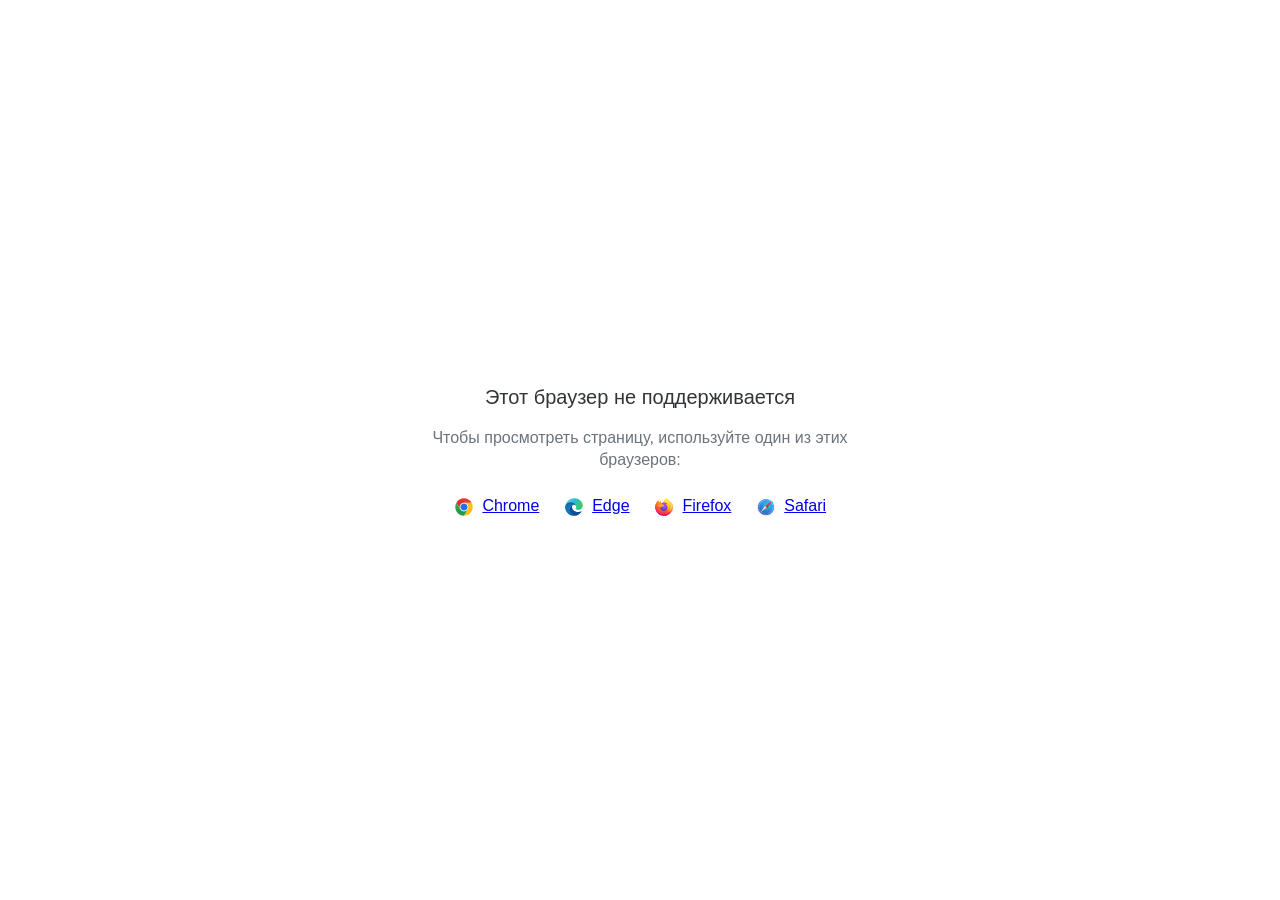
<file: course_html_v_01-03-26/data/html5-unsupported.html>
<html>
<head>
    <meta http-equiv="Content-Type" content="text/html;charset=utf-8"/>
    <meta name="viewport" content="width=device-width,initial-scale=1,maximum-scale=1">
    <meta name="format-detection" content="telephone=no">
    <meta name="apple-mobile-web-app-capable" content="yes">
    <meta name="apple-mobile-web-app-status-bar-style" content="black">
    <meta http-equiv="X-UA-Compatible" content="IE=edge">
    <meta name="msapplication-tap-highlight" content="no" />
    <title>Страница недоступна</title>
    <style>
        body {
            background: #fff;
        }

        .banner {
            position: absolute;
            top: 50%;
            left: 50%;
            margin-left: -235px;
            margin-top: -67px;
            width: 470px;
            text-align: center;
            font-family: Roboto, Arial, Helvetica, sans-serif;
        }

        .title {
            margin-bottom: 16px;
            font-size: 20px;
            font-weight: 500;
            color: #323537;
            line-height: 28px;
        }

        .text {
            margin-bottom: 26px;
            font-size: 16px;
            color: #6C737B;
            line-height: 22px;
        }

        .browsers svg, .browsers a {
            display: inline-block;
            vertical-align: top;
        }

        .browsers a {
            font-size: 16px;
            margin-right: 20px;
            margin-left: 4px;
        }

        .browsers :last-child {
            margin-right: 0;
        }
    </style>
</head>
<body>
    <div class="banner">
        <div class="title">Этот браузер не поддерживается</div>
        <div class="text">Чтобы просмотреть страницу, используйте один из этих браузеров:</div>
        <div class="browsers">
            <svg width="20" height="20" viewBox="0 0 20 20" fill="none" xmlns="http://www.w3.org/2000/svg">
                <path d="M10.0001 10.0001L13.789 12.1875L10.0001 18.7501C14.8326 18.7501 18.7501 14.8326 18.7501 10.0001C18.7501 8.40581 18.3216 6.91244 17.5766 5.625H10L10.0001 10.0001Z" fill="#FBBF12"/>
                <path d="M9.99999 1.25C6.76136 1.25 3.93585 3.01077 2.42285 5.6261L6.21103 12.1876L9.99999 10.0001V5.62507H17.5766C16.0634 3.01039 13.2382 1.25 9.99999 1.25Z" fill="url(#paint0_linear_579_2699)"/>
                <path d="M1.25005 10C1.25005 14.8325 5.16742 18.75 10 18.75L13.789 12.1875L10 10L6.21109 12.1875L2.42291 5.62598C1.67833 6.91306 1.25 8.40588 1.25 9.99988" fill="url(#paint1_linear_579_2699)"/>
                <path d="M14.3751 10.0001C14.3751 12.4163 12.4163 14.3751 10.0001 14.3751C7.58381 14.3751 5.625 12.4163 5.625 10.0001C5.625 7.58381 7.58381 5.625 10.0001 5.625C12.4163 5.625 14.3751 7.58381 14.3751 10.0001Z" fill="white"/>
                <path d="M13.5548 10.0001C13.5548 11.9633 11.9633 13.5548 10.0001 13.5548C8.03686 13.5548 6.44531 11.9633 6.44531 10.0001C6.44531 8.03686 8.03686 6.44531 10.0001 6.44531C11.9633 6.44531 13.5548 8.03686 13.5548 10.0001Z" fill="#1A73E8"/>
                <defs>
                    <linearGradient id="paint0_linear_579_2699" x1="5.04786" y1="6.71874" x2="12.965" y2="6.71874" gradientUnits="userSpaceOnUse">
                        <stop stop-color="#DB3328"/>
                        <stop offset="1" stop-color="#E53D30"/>
                    </linearGradient>
                    <linearGradient id="paint1_linear_579_2699" x1="4.58454" y1="7.18406" x2="7.82938" y2="12.8043" gradientUnits="userSpaceOnUse">
                        <stop stop-color="#32A651"/>
                        <stop offset="1" stop-color="#279847"/>
                    </linearGradient>
                </defs>
            </svg>
            <a href="https://www.google.com/chrome">Chrome</a>
            <svg width="20" height="20" viewBox="0 0 20 20" fill="none" xmlns="http://www.w3.org/2000/svg">
                <path d="M12.2449 9.92045C12.2449 8.25 10.5088 5.36648 6.59777 5.36648C2.68671 5.36648 1.25 8.62784 1.25 10.0199C1.25 5.0483 5.30074 1.25 10.1097 1.25C14.9188 1.25 18.75 4.84943 18.75 8.50852C18.75 11.7699 16.2956 12.9034 14.3002 12.9034C12.9832 12.9034 11.4866 12.4659 11.4866 11.7699C11.4866 11.233 12.2449 11.233 12.2449 9.92045Z" fill="url(#paint0_linear_579_2709)"/>
                <path d="M6.59777 5.36646C10.5088 5.36646 12.2449 8.24998 12.2449 9.92043C12.2449 9.93342 12.2448 9.94627 12.2446 9.95901C12.2249 8.84657 11.4738 7.79259 9.99002 7.79259C8.11431 7.79259 5.5801 10.338 5.91933 13.5C6.19087 16.031 8.33381 19.4261 12.9832 18.2329C12.9832 18.2329 12.1052 18.75 9.6508 18.75C5.30074 18.75 1.25 14.7727 1.25 10.2187C1.25 10.0981 1.25184 9.97975 1.25555 9.8637C1.35584 8.39889 2.82648 5.36646 6.59777 5.36646Z" fill="url(#paint1_linear_579_2709)"/>
                <path d="M6.59777 5.36646C10.5088 5.36646 12.2449 8.24998 12.2449 9.92043C12.2449 9.93342 12.2448 9.94627 12.2446 9.95901C12.2249 8.84657 11.4738 7.79259 9.99002 7.79259C8.11431 7.79259 5.5801 10.338 5.91933 13.5C6.19087 16.031 8.33381 19.4261 12.9832 18.2329C12.9832 18.2329 12.1052 18.75 9.6508 18.75C5.30074 18.75 1.25 14.7727 1.25 10.2187C1.25 10.0981 1.25184 9.97975 1.25555 9.8637C1.35584 8.39889 2.82648 5.36646 6.59777 5.36646Z" fill="url(#paint2_radial_579_2709)"/>
                <path d="M12.4415 18.4371C14.9324 17.7576 16.712 15.6377 17.0338 15.2101C17.393 14.7328 17.4928 14.4345 17.393 14.3351C17.2932 14.2357 17.1536 14.2555 16.7944 14.4345C16.4352 14.6135 14.32 15.4885 11.9056 14.7527C9.49107 14.0169 7.83486 12.1078 7.83486 9.99987C7.83486 8.36919 9.23166 7.79248 9.98993 7.79248C8.11422 7.79248 5.58001 10.3379 5.91923 13.4999C6.19077 16.0309 8.33371 19.426 12.9831 18.2328C12.9831 18.2328 12.821 18.3283 12.4415 18.4371Z" fill="#0E458A"/>
                <path d="M12.4415 18.4371C14.9324 17.7576 16.712 15.6377 17.0338 15.2101C17.393 14.7328 17.4928 14.4345 17.393 14.3351C17.2932 14.2357 17.1536 14.2555 16.7944 14.4345C16.4352 14.6135 14.32 15.4885 11.9056 14.7527C9.49107 14.0169 7.83486 12.1078 7.83486 9.99987C7.83486 8.36919 9.23166 7.79248 9.98993 7.79248C8.11422 7.79248 5.58001 10.3379 5.91923 13.4999C6.19077 16.0309 8.33371 19.426 12.9831 18.2328C12.9831 18.2328 12.821 18.3283 12.4415 18.4371Z" fill="url(#paint3_radial_579_2709)"/>
                <defs>
                    <linearGradient id="paint0_linear_579_2709" x1="17.7323" y1="11.5909" x2="0.61762" y2="7.54779" gradientUnits="userSpaceOnUse">
                        <stop stop-color="#3BCC50"/>
                        <stop offset="0.489583" stop-color="#2ABAD6"/>
                        <stop offset="1" stop-color="#7DCFE7"/>
                    </linearGradient>
                    <linearGradient id="paint1_linear_579_2709" x1="7.11659" y1="5.36646" x2="7.11659" y2="18.75" gradientUnits="userSpaceOnUse">
                        <stop stop-color="#035989"/>
                        <stop offset="0.265625" stop-color="#1175B6"/>
                        <stop offset="1" stop-color="#0470CF"/>
                    </linearGradient>
                    <radialGradient id="paint2_radial_579_2709" cx="0" cy="0" r="1" gradientUnits="userSpaceOnUse" gradientTransform="translate(6.83723 11.8693) rotate(59.2143) scale(5.92595 5.93561)">
                        <stop stop-color="#1284D8"/>
                        <stop offset="0.813899" stop-color="#1170B2" stop-opacity="0.767762"/>
                        <stop offset="1" stop-color="#0E649B" stop-opacity="0.65"/>
                    </radialGradient>
                    <radialGradient id="paint3_radial_579_2709" cx="0" cy="0" r="1" gradientUnits="userSpaceOnUse" gradientTransform="translate(11.6661 13.4999) rotate(77.9982) scale(4.79806 5.18015)">
                        <stop stop-color="#104890"/>
                        <stop offset="0.69943" stop-color="#12529E" stop-opacity="0.70624"/>
                        <stop offset="1" stop-color="#0E4584" stop-opacity="0.58"/>
                    </radialGradient>
                </defs>
            </svg>
            <a href="https://www.microsoft.com/edge">Edge</a>
            <svg width="20" height="20" viewBox="0 0 20 20" fill="none" xmlns="http://www.w3.org/2000/svg">
                <path d="M18.1191 6.70405C17.7385 5.78587 16.967 4.79462 16.3615 4.4815C16.8544 5.4501 17.1395 6.42162 17.2485 7.14652C17.2485 7.14652 17.2485 7.15163 17.2503 7.16113C16.2598 4.6861 14.5798 3.68791 13.2079 1.51504C13.1383 1.40543 13.069 1.29582 13.0012 1.17854C12.963 1.1124 12.932 1.05248 12.905 0.995851C12.8481 0.885984 12.8042 0.76987 12.7741 0.649844C12.7743 0.644144 12.7725 0.638558 12.7688 0.63417C12.7652 0.629782 12.7601 0.626904 12.7544 0.626094C12.749 0.624635 12.7434 0.624635 12.738 0.626094C12.7366 0.626756 12.7352 0.627617 12.734 0.628652C12.7318 0.628652 12.7296 0.63121 12.7274 0.63194L12.7311 0.627191C10.5302 1.91914 9.78353 4.30904 9.71499 5.5049C8.83549 5.56518 7.99455 5.88974 7.30189 6.43623C7.22949 6.37488 7.15379 6.31755 7.07512 6.26451C6.87551 5.56419 6.86708 4.82302 7.0507 4.11832C6.15057 4.52936 5.45059 5.17789 4.94165 5.75189H4.93764C4.5902 5.31089 4.61463 3.85634 4.63432 3.55272C4.63031 3.53372 4.37547 3.68535 4.34266 3.70837C4.03608 3.92756 3.7495 4.17357 3.48628 4.4435C3.18675 4.74784 2.9131 5.07672 2.66818 5.42671C2.1047 6.22702 1.70509 7.13132 1.49244 8.08735C1.48843 8.10635 1.48478 8.12608 1.48077 8.14544C1.46437 8.22254 1.40494 8.60946 1.39437 8.6935V8.71286C1.3169 9.11266 1.26865 9.5176 1.25 9.92444V9.96938C1.25 14.8186 5.17279 18.75 10.0114 18.75C14.345 18.75 17.943 15.5968 18.6477 11.455C18.6623 11.3428 18.6743 11.2295 18.6875 11.1163C18.8617 9.61022 18.6681 8.02743 18.1191 6.70405ZM8.02046 13.5774C8.06129 13.5968 8.09994 13.6183 8.14186 13.6373L8.14769 13.641C8.10577 13.6205 8.06311 13.5993 8.02082 13.5774H8.02046ZM17.251 7.16515V7.15675V7.16625V7.16515Z" fill="url(#paint0_linear_579_2717)"/>
                <path d="M18.119 6.704C17.7384 5.78582 16.9669 4.79457 16.3614 4.48145C16.8543 5.45005 17.1394 6.42157 17.2484 7.14647V7.16437C18.0752 9.41067 17.6246 11.695 16.9757 13.0907C15.9716 15.25 13.541 17.4635 9.73602 17.3557C5.62839 17.2388 2.0071 14.1802 1.33082 10.1776C1.20759 9.54586 1.33082 9.22543 1.39279 8.71281C1.31733 9.10778 1.28853 9.22214 1.25098 9.92439V9.96933C1.25098 14.8185 5.17377 18.7499 10.0124 18.7499C14.346 18.7499 17.944 15.5968 18.6487 11.4549C18.6633 11.3428 18.6753 11.2295 18.6884 11.1162C18.8616 9.61017 18.668 8.02738 18.119 6.704Z" fill="url(#paint1_radial_579_2717)"/>
                <path d="M18.119 6.704C17.7384 5.78582 16.9669 4.79457 16.3614 4.48145C16.8543 5.45005 17.1394 6.42157 17.2484 7.14647V7.16437C18.0752 9.41067 17.6246 11.695 16.9757 13.0907C15.9716 15.25 13.541 17.4635 9.73602 17.3557C5.62839 17.2388 2.0071 14.1802 1.33082 10.1776C1.20759 9.54586 1.33082 9.22543 1.39279 8.71281C1.31733 9.10778 1.28853 9.22214 1.25098 9.92439V9.96933C1.25098 14.8185 5.17377 18.7499 10.0124 18.7499C14.346 18.7499 17.944 15.5968 18.6487 11.4549C18.6633 11.3428 18.6753 11.2295 18.6884 11.1162C18.8616 9.61017 18.668 8.02738 18.119 6.704Z" fill="url(#paint2_radial_579_2717)"/>
                <path d="M13.8612 7.73587C13.8806 7.74939 13.8977 7.7629 13.9159 7.77642C13.696 7.38513 13.4221 7.02694 13.1022 6.71246C10.3788 3.98314 12.3884 0.794172 12.7271 0.631947L12.7307 0.627197C10.5298 1.91915 9.78314 4.30905 9.7146 5.50491C9.81668 5.49797 9.9184 5.4892 10.0223 5.4892C11.6647 5.4892 13.0953 6.39459 13.8612 7.73587Z" fill="url(#paint3_radial_579_2717)"/>
                <path d="M10.028 8.28118C10.0138 8.5004 9.24382 9.25307 8.97441 9.25307C6.48292 9.25307 6.07861 10.7635 6.07861 10.7635C6.18798 12.0357 7.07244 13.0833 8.14245 13.6375C8.19131 13.6627 8.24052 13.6854 8.28828 13.708C8.37396 13.7446 8.46 13.7811 8.54567 13.8136C8.91262 13.9433 9.29689 14.0172 9.68568 14.0329C14.0525 14.2382 14.8991 8.80001 11.7473 7.22087C12.5541 7.08021 13.3919 7.40575 13.8597 7.73495C13.0941 6.39367 11.6631 5.48828 10.0207 5.48828C9.91682 5.48828 9.81511 5.49705 9.71303 5.50399C8.83417 5.56502 7.99404 5.88994 7.30212 6.43642C7.43591 6.55005 7.58685 6.70131 7.90439 7.0148C8.5001 7.60378 10.0247 8.20993 10.028 8.28118Z" fill="url(#paint4_radial_579_2717)"/>
                <path d="M10.028 8.28118C10.0138 8.5004 9.24382 9.25307 8.97441 9.25307C6.48292 9.25307 6.07861 10.7635 6.07861 10.7635C6.18798 12.0357 7.07244 13.0833 8.14245 13.6375C8.19131 13.6627 8.24052 13.6854 8.28828 13.708C8.37396 13.7446 8.46 13.7811 8.54567 13.8136C8.91262 13.9433 9.29689 14.0172 9.68568 14.0329C14.0525 14.2382 14.8991 8.80001 11.7473 7.22087C12.5541 7.08021 13.3919 7.40575 13.8597 7.73495C13.0941 6.39367 11.6631 5.48828 10.0207 5.48828C9.91682 5.48828 9.81511 5.49705 9.71303 5.50399C8.83417 5.56502 7.99404 5.88994 7.30212 6.43642C7.43591 6.55005 7.58685 6.70131 7.90439 7.0148C8.5001 7.60378 10.0247 8.20993 10.028 8.28118Z" fill="url(#paint5_radial_579_2717)"/>
                <path d="M6.89479 6.14439C6.96588 6.19043 7.02421 6.22916 7.07708 6.2646C6.87746 5.56428 6.86903 4.82311 7.05265 4.11841C6.15252 4.52945 5.45255 5.17799 4.9436 5.75198C4.9848 5.75089 6.2557 5.72787 6.89479 6.14439Z" fill="url(#paint6_radial_579_2717)"/>
                <path d="M1.33119 10.1776C2.00747 14.1802 5.62876 17.2388 9.7393 17.3557C13.5443 17.4635 15.9735 15.25 16.979 13.0907C17.6279 11.6946 18.0785 9.41068 17.2517 7.16437V7.14756C17.2517 7.14976 17.2517 7.15268 17.2535 7.16218C17.5641 9.1962 16.532 11.1667 14.9184 12.4992C14.9167 12.5029 14.9152 12.5067 14.9137 12.5105C11.7692 15.0765 8.76042 14.0586 8.15123 13.6431C8.10893 13.6227 8.06628 13.6015 8.02399 13.5796C6.19056 12.7027 5.43334 11.0274 5.59558 9.5919C4.04797 9.5919 3.52007 8.28314 3.52007 8.28314C3.52007 8.28314 4.90982 7.29006 6.74143 8.1538C8.43778 8.95396 10.031 8.2835 10.031 8.28314C10.0277 8.21189 8.50304 7.60391 7.90842 7.01676C7.59088 6.70327 7.43995 6.55201 7.30615 6.43838C7.23375 6.37702 7.15805 6.3197 7.07939 6.26665C7.02725 6.23012 6.97001 6.19358 6.8971 6.14645C6.25801 5.72992 4.98711 5.75294 4.94518 5.75404H4.94117C4.59374 5.31303 4.61816 3.85849 4.63785 3.55487C4.63384 3.53587 4.379 3.68749 4.34619 3.71051C4.03961 3.92971 3.75303 4.17571 3.48981 4.44564C3.19028 4.74999 2.91663 5.07887 2.67171 5.42886C2.10823 6.22916 1.70862 7.13347 1.49597 8.08949C1.48904 8.1063 1.17734 9.47023 1.33119 10.1776Z" fill="url(#paint7_radial_579_2717)"/>
                <path d="M13.1024 6.71246C13.4222 7.02693 13.6962 7.38513 13.9161 7.77642C13.9616 7.81071 14.0055 7.8473 14.0473 7.88603C16.0335 9.71873 14.9945 12.3132 14.9154 12.4996C16.529 11.1671 17.5611 9.19662 17.2505 7.16259C16.2599 4.6861 14.58 3.68791 13.2081 1.51504C13.1385 1.40543 13.0692 1.29582 13.0014 1.17854C12.9631 1.1124 12.9321 1.05248 12.9051 0.995851C12.8483 0.885984 12.8044 0.76987 12.7742 0.649844C12.7745 0.644144 12.7726 0.638559 12.769 0.63417C12.7653 0.629782 12.7602 0.626904 12.7546 0.626094C12.7492 0.624635 12.7435 0.624635 12.7382 0.626094C12.7367 0.626756 12.7354 0.627617 12.7341 0.628652C12.732 0.628652 12.7298 0.63121 12.7276 0.63194C12.3885 0.794165 10.379 3.98313 13.1024 6.71246Z" fill="url(#paint8_radial_579_2717)"/>
                <path d="M14.0464 7.88413C14.0046 7.8454 13.9608 7.80882 13.9152 7.77452C13.8973 7.761 13.8787 7.74748 13.8605 7.73396C13.3928 7.40513 12.555 7.07922 11.7482 7.21989C14.8995 8.79902 14.0534 14.2372 9.68654 14.0319C9.29775 14.0163 8.91348 13.9424 8.54653 13.8126C8.46085 13.7805 8.37481 13.7451 8.28914 13.7071C8.23956 13.6844 8.19034 13.6618 8.14331 13.6365L8.14914 13.6402C8.75834 14.0567 11.7671 15.0746 14.9116 12.5075C14.9116 12.5075 14.9134 12.5028 14.9163 12.4962C14.9943 12.3132 16.0334 9.71866 14.0464 7.88413Z" fill="url(#paint9_radial_579_2717)"/>
                <path d="M6.07833 10.7635C6.07833 10.7635 6.48264 9.25306 8.97412 9.25306C9.24354 9.25306 10.0135 8.49966 10.0277 8.28117C10.0419 8.06268 8.43455 8.95199 6.7382 8.15183C4.90659 7.28809 3.51685 8.28117 3.51685 8.28117C3.51685 8.28117 4.04475 9.58993 5.59235 9.58993C5.43012 11.0255 6.18733 12.6992 8.02076 13.5776C8.06159 13.597 8.10024 13.6185 8.14217 13.6375C7.07215 13.0843 6.18879 12.0357 6.07833 10.7635Z" fill="url(#paint10_radial_579_2717)"/>
                <path d="M18.1191 6.70405C17.7385 5.78587 16.967 4.79462 16.3615 4.4815C16.8544 5.4501 17.1395 6.42162 17.2485 7.14652C17.2485 7.14652 17.2485 7.15163 17.2503 7.16113C16.2598 4.6861 14.5798 3.68791 13.2079 1.51504C13.1383 1.40543 13.069 1.29582 13.0012 1.17854C12.963 1.1124 12.932 1.05248 12.905 0.995851C12.8481 0.885984 12.8042 0.76987 12.7741 0.649844C12.7743 0.644144 12.7725 0.638558 12.7688 0.63417C12.7652 0.629782 12.7601 0.626904 12.7544 0.626094C12.749 0.624635 12.7434 0.624635 12.738 0.626094C12.7366 0.626756 12.7352 0.627617 12.734 0.628652C12.7318 0.628652 12.7296 0.63121 12.7274 0.63194L12.7311 0.627191C10.5302 1.91914 9.78353 4.30904 9.71499 5.5049C9.81707 5.49796 9.91878 5.48919 10.0227 5.48919C11.6651 5.48919 13.0957 6.39458 13.8616 7.73586C13.3939 7.40703 12.5561 7.08111 11.7493 7.22178C14.9007 8.80092 14.0545 14.2391 9.68764 14.0338C9.29885 14.0182 8.91458 13.9443 8.54763 13.8145C8.46196 13.7824 8.37592 13.747 8.29024 13.709C8.24066 13.6863 8.19144 13.6636 8.14441 13.6384L8.15025 13.6421C8.10796 13.6216 8.0653 13.6004 8.02301 13.5785C8.06384 13.5979 8.10249 13.6194 8.14441 13.6384C7.07221 13.0842 6.18885 12.0356 6.07839 10.7633C6.07839 10.7633 6.4827 9.25288 8.97418 9.25288C9.2436 9.25288 10.0136 8.49949 10.0278 8.28099C10.0245 8.20975 8.49987 7.60177 7.90525 7.01462C7.58771 6.70113 7.43678 6.54986 7.30298 6.43623C7.23058 6.37488 7.15488 6.31755 7.07622 6.26451C6.87661 5.56419 6.86817 4.82302 7.05179 4.11832C6.15166 4.52936 5.45169 5.17789 4.94275 5.75189H4.93874C4.5913 5.31089 4.61572 3.85634 4.63541 3.55272C4.6314 3.53372 4.37657 3.68535 4.34375 3.70837C4.03717 3.92756 3.75059 4.17357 3.48738 4.4435C3.18785 4.74784 2.9142 5.07672 2.66928 5.42671C2.1058 6.22702 1.70618 7.13132 1.49353 8.08735C1.48952 8.10635 1.48588 8.12608 1.48187 8.14544C1.46546 8.22254 1.39109 8.61494 1.38088 8.69898C1.38088 8.70556 1.38088 8.69277 1.38088 8.69898C1.31262 9.10444 1.26891 9.51368 1.25 9.92444V9.96938C1.25 14.8186 5.17279 18.75 10.0114 18.75C14.345 18.75 17.943 15.5968 18.6477 11.455C18.6623 11.3428 18.6743 11.2295 18.6875 11.1163C18.8617 9.61022 18.6681 8.02743 18.1191 6.70405ZM17.25 7.15492V7.16442V7.15492Z" fill="url(#paint11_linear_579_2717)"/>
                <defs>
                    <linearGradient id="paint0_linear_579_2717" x1="16.9594" y1="3.43288" x2="2.3837" y2="17.4648" gradientUnits="userSpaceOnUse">
                        <stop offset="0.05" stop-color="#FFF44F"/>
                        <stop offset="0.11" stop-color="#FFE847"/>
                        <stop offset="0.22" stop-color="#FFC830"/>
                        <stop offset="0.37" stop-color="#FF980E"/>
                        <stop offset="0.4" stop-color="#FF8B16"/>
                        <stop offset="0.46" stop-color="#FF672A"/>
                        <stop offset="0.53" stop-color="#FF3647"/>
                        <stop offset="0.7" stop-color="#E31587"/>
                    </linearGradient>
                    <radialGradient id="paint1_radial_579_2717" cx="0" cy="0" r="1" gradientUnits="userSpaceOnUse" gradientTransform="translate(16.287 2.63668) scale(18.2654 18.3055)">
                        <stop offset="0.13" stop-color="#FFBD4F"/>
                        <stop offset="0.19" stop-color="#FFAC31"/>
                        <stop offset="0.25" stop-color="#FF9D17"/>
                        <stop offset="0.28" stop-color="#FF980E"/>
                        <stop offset="0.4" stop-color="#FF563B"/>
                        <stop offset="0.47" stop-color="#FF3750"/>
                        <stop offset="0.71" stop-color="#F5156C"/>
                        <stop offset="0.78" stop-color="#EB0878"/>
                        <stop offset="0.86" stop-color="#E50080"/>
                    </radialGradient>
                    <radialGradient id="paint2_radial_579_2717" cx="0" cy="0" r="1" gradientUnits="userSpaceOnUse" gradientTransform="translate(9.61279 10.1202) scale(18.2654 18.3055)">
                        <stop offset="0.3" stop-color="#960E18"/>
                        <stop offset="0.35" stop-color="#B11927" stop-opacity="0.74"/>
                        <stop offset="0.43" stop-color="#DB293D" stop-opacity="0.34"/>
                        <stop offset="0.5" stop-color="#F5334B" stop-opacity="0.09"/>
                        <stop offset="0.53" stop-color="#FF3750" stop-opacity="0"/>
                    </radialGradient>
                    <radialGradient id="paint3_radial_579_2717" cx="0" cy="0" r="1" gradientUnits="userSpaceOnUse" gradientTransform="translate(11.8153 -1.51753) scale(13.2325 13.2615)">
                        <stop offset="0.13" stop-color="#FFF44F"/>
                        <stop offset="0.25" stop-color="#FFDC3E"/>
                        <stop offset="0.51" stop-color="#FF9D12"/>
                        <stop offset="0.53" stop-color="#FF980E"/>
                    </radialGradient>
                    <radialGradient id="paint4_radial_579_2717" cx="0" cy="0" r="1" gradientUnits="userSpaceOnUse" gradientTransform="translate(7.59304 14.9021) scale(8.69686 8.71594)">
                        <stop offset="0.35" stop-color="#3A8EE6"/>
                        <stop offset="0.47" stop-color="#5C79F0"/>
                        <stop offset="0.67" stop-color="#9059FF"/>
                        <stop offset="1" stop-color="#C139E6"/>
                    </radialGradient>
                    <radialGradient id="paint5_radial_579_2717" cx="0" cy="0" r="1" gradientUnits="userSpaceOnUse" gradientTransform="translate(9.87545 7.94492) rotate(-13.9265) scale(4.60823 5.42407)">
                        <stop offset="0.21" stop-color="#9059FF" stop-opacity="0"/>
                        <stop offset="0.28" stop-color="#8C4FF3" stop-opacity="0.06"/>
                        <stop offset="0.75" stop-color="#7716A8" stop-opacity="0.45"/>
                        <stop offset="0.97" stop-color="#6E008B" stop-opacity="0.6"/>
                    </radialGradient>
                    <radialGradient id="paint6_radial_579_2717" cx="0" cy="0" r="1" gradientUnits="userSpaceOnUse" gradientTransform="translate(9.38226 1.88781) scale(6.25678 6.27051)">
                        <stop stop-color="#FFE226"/>
                        <stop offset="0.12" stop-color="#FFDB27"/>
                        <stop offset="0.3" stop-color="#FFC82A"/>
                        <stop offset="0.5" stop-color="#FFA930"/>
                        <stop offset="0.73" stop-color="#FF7E37"/>
                        <stop offset="0.79" stop-color="#FF7139"/>
                    </radialGradient>
                    <radialGradient id="paint7_radial_579_2717" cx="0" cy="0" r="1" gradientUnits="userSpaceOnUse" gradientTransform="translate(14.3005 -2.08939) scale(26.6943 26.7529)">
                        <stop offset="0.11" stop-color="#FFF44F"/>
                        <stop offset="0.46" stop-color="#FF980E"/>
                        <stop offset="0.62" stop-color="#FF5634"/>
                        <stop offset="0.72" stop-color="#FF3647"/>
                        <stop offset="0.9" stop-color="#E31587"/>
                    </radialGradient>
                    <radialGradient id="paint8_radial_579_2717" cx="0" cy="0" r="1" gradientUnits="userSpaceOnUse" gradientTransform="translate(11.72 0.833589) rotate(84.2447) scale(19.4998 12.7839)">
                        <stop stop-color="#FFF44F"/>
                        <stop offset="0.06" stop-color="#FFE847"/>
                        <stop offset="0.17" stop-color="#FFC830"/>
                        <stop offset="0.3" stop-color="#FF980E"/>
                        <stop offset="0.36" stop-color="#FF8B16"/>
                        <stop offset="0.45" stop-color="#FF672A"/>
                        <stop offset="0.57" stop-color="#FF3647"/>
                        <stop offset="0.74" stop-color="#E31587"/>
                    </radialGradient>
                    <radialGradient id="paint9_radial_579_2717" cx="0" cy="0" r="1" gradientUnits="userSpaceOnUse" gradientTransform="translate(9.23484 4.20996) scale(16.6653 16.7019)">
                        <stop offset="0.14" stop-color="#FFF44F"/>
                        <stop offset="0.48" stop-color="#FF980E"/>
                        <stop offset="0.59" stop-color="#FF5634"/>
                        <stop offset="0.66" stop-color="#FF3647"/>
                        <stop offset="0.9" stop-color="#E31587"/>
                    </radialGradient>
                    <radialGradient id="paint10_radial_579_2717" cx="0" cy="0" r="1" gradientUnits="userSpaceOnUse" gradientTransform="translate(13.6341 5.18793) scale(18.2402 18.2803)">
                        <stop offset="0.09" stop-color="#FFF44F"/>
                        <stop offset="0.23" stop-color="#FFE141"/>
                        <stop offset="0.51" stop-color="#FFAF1E"/>
                        <stop offset="0.63" stop-color="#FF980E"/>
                    </radialGradient>
                    <linearGradient id="paint11_linear_579_2717" x1="16.7844" y1="3.35761" x2="4.38152" y2="15.7337" gradientUnits="userSpaceOnUse">
                        <stop offset="0.17" stop-color="#FFF44F" stop-opacity="0.8"/>
                        <stop offset="0.27" stop-color="#FFF44F" stop-opacity="0.63"/>
                        <stop offset="0.49" stop-color="#FFF44F" stop-opacity="0.22"/>
                        <stop offset="0.6" stop-color="#FFF44F" stop-opacity="0"/>
                    </linearGradient>
                </defs>
            </svg>
            <a href="https://www.mozilla.org/firefox">Firefox</a>
            <svg width="20" height="20" viewBox="0 0 20 20" fill="none" xmlns="http://www.w3.org/2000/svg">
                <path d="M10 18.75C14.8325 18.75 18.75 14.8325 18.75 10C18.75 5.16751 14.8325 1.25 10 1.25C5.16751 1.25 1.25 5.16751 1.25 10C1.25 14.8325 5.16751 18.75 10 18.75Z" fill="url(#paint0_linear_579_2734)"/>
                <path d="M10 18.0938C14.4701 18.0938 18.0938 14.4701 18.0938 10C18.0938 5.52995 14.4701 1.90625 10 1.90625C5.52995 1.90625 1.90625 5.52995 1.90625 10C1.90625 14.4701 5.52995 18.0938 10 18.0938Z" fill="url(#paint1_radial_579_2734)"/>
                <path d="M10.0137 3.87498C9.95897 3.87498 9.91113 3.83399 9.91113 3.7793V2.35057C9.91113 2.29588 9.95897 2.25488 10.0137 2.25488C10.0683 2.25488 10.1162 2.29588 10.1162 2.35057V3.7793C10.1093 3.83399 10.0683 3.87498 10.0137 3.87498Z" fill="#F3F3F3"/>
                <path d="M10.0137 3.88182C9.95214 3.88182 9.9043 3.83397 9.9043 3.77929V2.35058C9.9043 2.29589 9.95214 2.24805 10.0137 2.24805C10.0752 2.24805 10.123 2.29589 10.123 2.35058V3.77929C10.123 3.83397 10.0684 3.88182 10.0137 3.88182ZM10.0137 2.26167C9.96583 2.26167 9.91799 2.30273 9.91799 2.35058V3.77929C9.91799 3.82713 9.95898 3.8682 10.0137 3.8682C10.0615 3.8682 10.1093 3.82713 10.1093 3.77929V2.35058C10.1026 2.30273 10.0615 2.26167 10.0137 2.26167Z" fill="white"/>
                <path d="M10.6972 3.10941C10.6426 3.10257 10.6016 3.06157 10.6016 3.00688L10.6494 2.37108C10.6562 2.31646 10.7041 2.2754 10.7588 2.28224C10.8135 2.28909 10.8545 2.33015 10.8545 2.38484L10.8066 3.02057C10.7998 3.07526 10.7519 3.11626 10.6972 3.10948V3.10941Z" fill="#F3F3F3"/>
                <path d="M10.6973 3.1164C10.6357 3.10955 10.5947 3.06171 10.5947 3.00702L10.6426 2.37123C10.6494 2.31661 10.6973 2.26877 10.7588 2.27554C10.8203 2.28239 10.8613 2.3303 10.8613 2.38492L10.8135 3.02071C10.8066 3.08224 10.7588 3.12324 10.6973 3.1164ZM10.7588 2.28923C10.7109 2.28923 10.663 2.32346 10.663 2.3713L10.6152 3.00709C10.6152 3.05486 10.6494 3.09593 10.7041 3.10271C10.7519 3.10271 10.7998 3.06855 10.7998 3.02071L10.8476 2.38492C10.8476 2.33708 10.8066 2.29608 10.7587 2.28923H10.7588Z" fill="white"/>
                <path d="M11.2099 3.99815C11.1551 3.98447 11.121 3.93662 11.1278 3.88193L11.4081 2.48051C11.4218 2.4259 11.4696 2.39167 11.5243 2.40536C11.579 2.41905 11.6131 2.4669 11.6063 2.52158L11.326 3.923C11.3192 3.97078 11.2645 4.005 11.2098 3.99815H11.2099Z" fill="#F3F3F3"/>
                <path d="M11.2101 4.00462C11.1485 3.99093 11.1144 3.93625 11.1212 3.88156L11.4015 2.48016C11.4152 2.42554 11.4699 2.38447 11.5313 2.39816C11.5928 2.41185 11.6271 2.46654 11.6202 2.52123L11.34 3.92263C11.3263 3.97724 11.2716 4.01147 11.2101 4.00462ZM11.5313 2.41185C11.4835 2.40501 11.4356 2.43231 11.4219 2.48023L11.1418 3.88163C11.1349 3.9294 11.1622 3.97724 11.2169 3.991C11.2647 3.99778 11.3126 3.9704 11.3263 3.92256L11.6065 2.52123C11.6134 2.46654 11.5792 2.42554 11.5313 2.41185Z" fill="white"/>
                <path d="M12.0302 3.38287C12.0172 3.37973 12.0049 3.37405 11.9941 3.36617C11.9832 3.35828 11.9741 3.34834 11.9671 3.33691C11.9601 3.32548 11.9554 3.31279 11.9534 3.29956C11.9513 3.28633 11.9519 3.27282 11.955 3.2598L12.1259 2.64462C12.1395 2.58993 12.1942 2.56255 12.2489 2.57624C12.3036 2.58993 12.3378 2.64462 12.3242 2.69931L12.1532 3.31456C12.1395 3.36918 12.0849 3.39656 12.0302 3.38287Z" fill="#F3F3F3"/>
                <path d="M12.0302 3.38948C11.9756 3.37579 11.9346 3.31426 11.9551 3.25965L12.126 2.64433C12.1396 2.58972 12.2011 2.55549 12.2558 2.56918C12.3105 2.58287 12.3515 2.6444 12.331 2.69902L12.1601 3.31433C12.1464 3.36895 12.0918 3.40317 12.0303 3.38948H12.0302ZM12.2558 2.58972C12.208 2.57603 12.1533 2.6034 12.1396 2.65125L11.9688 3.26642C11.9551 3.31426 11.9824 3.36218 12.0371 3.37579C12.0849 3.38948 12.1396 3.36218 12.1533 3.31433L12.3242 2.69902C12.331 2.65125 12.3037 2.6034 12.2558 2.58964V2.58972Z" fill="white"/>
                <path d="M12.3652 4.34683C12.3105 4.3263 12.2901 4.26477 12.3105 4.21692L12.8574 2.89759C12.8778 2.84975 12.9394 2.82237 12.9872 2.84975C13.042 2.87021 13.0625 2.93181 13.042 2.97958L12.4951 4.29892C12.4746 4.34683 12.413 4.37414 12.3653 4.34683H12.3652Z" fill="#F3F3F3"/>
                <path d="M12.3653 4.35357C12.339 4.34356 12.3178 4.32354 12.3062 4.29791C12.2947 4.27227 12.2938 4.24311 12.3037 4.21681L12.8506 2.89746C12.8711 2.84277 12.9327 2.82224 12.9942 2.84277C13.0205 2.85278 13.0417 2.8728 13.0532 2.89843C13.0648 2.92407 13.0657 2.95323 13.0557 2.97953L12.5089 4.29888C12.4815 4.35357 12.4199 4.38088 12.3653 4.35357ZM12.9874 2.85646C12.9395 2.836 12.8848 2.85646 12.8643 2.90431L12.3174 4.22366C12.2969 4.2715 12.3243 4.31934 12.3721 4.33988C12.4199 4.36034 12.4746 4.33988 12.4952 4.29204L13.0421 2.97268C13.0557 2.93161 13.0352 2.87693 12.9874 2.85646Z" fill="white"/>
                <path d="M13.288 3.90926C13.2401 3.88188 13.2196 3.82719 13.2401 3.77935L13.5272 3.21202C13.5545 3.16411 13.6092 3.14358 13.6639 3.17095C13.7118 3.19833 13.7322 3.25302 13.7118 3.30079L13.4246 3.86819C13.3973 3.91603 13.3426 3.93664 13.2879 3.90926H13.288Z" fill="#F3F3F3"/>
                <path d="M13.288 3.91591C13.2332 3.88853 13.2128 3.827 13.2401 3.77231L13.5272 3.20498C13.5545 3.15022 13.6161 3.12975 13.6707 3.15706C13.7254 3.18444 13.746 3.24597 13.7186 3.30066L13.4315 3.868C13.4041 3.92268 13.3426 3.94322 13.2879 3.91584L13.288 3.91591ZM13.664 3.17075C13.6161 3.15029 13.5614 3.16391 13.5409 3.21175L13.2538 3.77916C13.2333 3.82015 13.2538 3.87484 13.2948 3.90222C13.3426 3.92268 13.3973 3.90906 13.4178 3.86122L13.705 3.29382C13.7254 3.25282 13.705 3.19813 13.664 3.17075Z" fill="white"/>
                <path d="M13.425 4.92103C13.3772 4.88688 13.3635 4.82534 13.3976 4.78435L14.1906 3.60168C14.2179 3.55383 14.2795 3.54699 14.3273 3.57437C14.3752 3.60852 14.3888 3.67005 14.3547 3.71105L13.5617 4.89372C13.5344 4.94156 13.4728 4.95525 13.425 4.92103Z" fill="#F3F3F3"/>
                <path d="M13.4248 4.92767C13.377 4.89352 13.3633 4.82514 13.3907 4.7773L14.1836 3.59466C14.2178 3.54682 14.2793 3.53313 14.334 3.56735C14.3818 3.60151 14.3955 3.66988 14.3682 3.71772L13.5752 4.90036C13.541 4.9482 13.4727 4.96182 13.4248 4.92767ZM14.3271 3.58104C14.2862 3.55367 14.2246 3.56051 14.1973 3.60151L13.4043 4.78414C13.377 4.82507 13.3906 4.87983 13.4317 4.90714C13.4727 4.93451 13.5342 4.92767 13.5615 4.88667L14.3545 3.71088C14.3818 3.66988 14.3682 3.60835 14.3271 3.58104Z" fill="white"/>
                <path d="M14.4229 4.66788C14.3819 4.63366 14.3683 4.57213 14.4024 4.53113L14.7989 4.0321C14.833 3.99117 14.8946 3.98425 14.9355 4.01848C14.9766 4.05263 14.9902 4.11416 14.956 4.15516L14.5596 4.65419C14.5255 4.69519 14.4639 4.70204 14.4229 4.66788H14.4229Z" fill="#F3F3F3"/>
                <path d="M14.4161 4.6747C14.3683 4.64047 14.3614 4.5721 14.3957 4.52425L14.7921 4.02528C14.8262 3.97736 14.8946 3.97052 14.9424 4.01159C14.9903 4.04574 14.9971 4.11412 14.9629 4.16196L14.5665 4.66101C14.5323 4.70885 14.464 4.7157 14.4161 4.6747ZM14.9287 4.02521C14.8878 3.99105 14.8331 3.9979 14.7989 4.0389L14.4024 4.53794C14.3751 4.57894 14.382 4.63363 14.4229 4.66778C14.464 4.70201 14.5186 4.69516 14.5528 4.65416L14.9493 4.15512C14.9767 4.11412 14.9697 4.05259 14.9288 4.02528L14.9287 4.02521Z" fill="white"/>
                <path d="M14.3545 5.69352C14.3135 5.65252 14.3135 5.59099 14.3545 5.55677L15.3661 4.55195C15.4072 4.51095 15.4686 4.51772 15.5029 4.55195C15.537 4.5861 15.5439 4.65447 15.5029 4.68863L14.4981 5.69352C14.457 5.73452 14.3955 5.73452 14.3545 5.69352Z" fill="#F3F3F3"/>
                <path d="M14.3477 5.70023C14.3279 5.68017 14.3169 5.65317 14.3169 5.62505C14.3169 5.59692 14.3279 5.56992 14.3477 5.54986L15.3594 4.54496C15.3794 4.52522 15.4064 4.51416 15.4346 4.51416C15.4627 4.51416 15.4898 4.52522 15.5098 4.54496C15.5295 4.56502 15.5406 4.59202 15.5406 4.62014C15.5406 4.64827 15.5295 4.67527 15.5098 4.69533L14.498 5.70016C14.478 5.71988 14.451 5.73093 14.4228 5.73093C14.3947 5.73093 14.3677 5.71988 14.3477 5.70016V5.70023ZM15.503 4.5518C15.4688 4.51758 15.4073 4.51758 15.3731 4.5518L14.3613 5.55663C14.3271 5.59086 14.3271 5.65239 14.3613 5.68654C14.3955 5.72077 14.457 5.72077 14.4912 5.68654L15.503 4.68171C15.5371 4.64749 15.5371 4.5928 15.503 4.5518Z" fill="white"/>
                <path d="M15.3798 5.63856C15.3456 5.59757 15.3456 5.53604 15.3866 5.50181L15.872 5.09171C15.9129 5.05755 15.9745 5.06433 16.0087 5.1054C16.0428 5.14639 16.0428 5.20792 16.0019 5.24207L15.5165 5.65225C15.4755 5.6864 15.4139 5.67956 15.3798 5.63856Z" fill="#F3F3F3"/>
                <path d="M15.373 5.64558C15.332 5.59774 15.3388 5.52936 15.3798 5.49521L15.8651 5.08502C15.9061 5.04402 15.9745 5.05087 16.0155 5.09871C16.0566 5.14655 16.0497 5.21493 16.0087 5.24908L15.5234 5.65927C15.4824 5.7002 15.414 5.69342 15.3731 5.64558H15.373ZM16.0019 5.10555C15.9677 5.06456 15.913 5.06456 15.8721 5.09186L15.3867 5.50205C15.3525 5.53621 15.3457 5.59089 15.3798 5.63189C15.414 5.67289 15.4687 5.67289 15.5097 5.64558L15.995 5.23539C16.036 5.20124 16.036 5.14655 16.0019 5.10555Z" fill="white"/>
                <path d="M15.1066 6.6229C15.0725 6.57505 15.0861 6.51352 15.134 6.48614L16.3234 5.6932C16.3712 5.66582 16.4327 5.67951 16.46 5.72058C16.4943 5.76842 16.4806 5.82995 16.4327 5.85726L15.2434 6.65021C15.2023 6.67758 15.1408 6.6639 15.1066 6.6229Z" fill="#F3F3F3"/>
                <path d="M15.0995 6.62311C15.0654 6.57527 15.0791 6.50689 15.1269 6.47274L16.3163 5.67974C16.3642 5.64559 16.4326 5.65928 16.4667 5.71397C16.5009 5.76181 16.4872 5.83018 16.4394 5.86427L15.25 6.65733C15.2021 6.69156 15.1338 6.67787 15.0995 6.62318V6.62311ZM16.453 5.72765C16.4257 5.68659 16.371 5.6729 16.33 5.70028L15.1405 6.4932C15.0996 6.52058 15.0858 6.57527 15.1201 6.62311C15.1474 6.66411 15.2021 6.6778 15.2431 6.65049L16.4326 5.85749C16.4736 5.82334 16.4804 5.76858 16.453 5.72765Z" fill="white"/>
                <path d="M16.125 6.76667C16.0977 6.71875 16.1114 6.65729 16.1592 6.62992L16.7129 6.31549C16.7608 6.28811 16.8223 6.30864 16.8496 6.35642C16.877 6.40433 16.8633 6.46579 16.8155 6.49317L16.2617 6.80766C16.2139 6.83497 16.1523 6.81451 16.125 6.7666L16.125 6.76667Z" fill="#F3F3F3"/>
                <path d="M16.1184 6.77347C16.0911 6.71878 16.1048 6.65725 16.1526 6.62994L16.7063 6.31549C16.7542 6.28811 16.8226 6.30865 16.8499 6.35642C16.8772 6.41118 16.8636 6.47271 16.8157 6.50002L16.262 6.81454C16.2141 6.84185 16.1458 6.82132 16.1184 6.77347ZM16.843 6.36333C16.8157 6.31549 16.761 6.3018 16.72 6.32911L16.1663 6.64363C16.1253 6.67094 16.1116 6.72563 16.1321 6.76663C16.1594 6.81447 16.2141 6.82816 16.2551 6.80085L16.8089 6.48633C16.8499 6.46587 16.8636 6.41118 16.843 6.36333Z" fill="white"/>
                <path d="M15.667 7.6758C15.6465 7.62111 15.667 7.56642 15.7216 7.54596L17.041 6.9991C17.0888 6.97856 17.1504 7.00587 17.1708 7.05371C17.1913 7.1084 17.1708 7.16308 17.1161 7.18355L15.7969 7.73041C15.749 7.75095 15.6875 7.73041 15.667 7.6758Z" fill="#F3F3F3"/>
                <path d="M15.6601 7.68255C15.6397 7.62793 15.6601 7.5664 15.7148 7.53903L17.0341 6.99218C17.0604 6.98227 17.0896 6.98318 17.1152 6.99471C17.1408 7.00624 17.1608 7.02746 17.1708 7.05371C17.1914 7.10839 17.1708 7.16992 17.1161 7.19723L15.7969 7.74408C15.7706 7.75401 15.7414 7.75312 15.7158 7.7416C15.6902 7.73008 15.6701 7.70887 15.6601 7.68262V7.68255ZM17.1572 7.06055C17.1367 7.01271 17.082 6.99218 17.041 7.00586L15.7217 7.55271C15.6738 7.57318 15.6533 7.62793 15.6738 7.67577C15.6943 7.72361 15.749 7.74415 15.79 7.73046L17.1093 7.18361C17.1572 7.16315 17.1777 7.10839 17.1572 7.06055Z" fill="white"/>
                <path d="M16.6308 8.0176C16.6104 7.96284 16.6377 7.90822 16.6923 7.88769L17.2938 7.6894C17.3417 7.66894 17.4032 7.70309 17.4169 7.75093C17.4374 7.80562 17.4101 7.86031 17.3554 7.88084L16.7539 8.07913C16.706 8.09959 16.6513 8.07228 16.6308 8.01753V8.0176Z" fill="#F3F3F3"/>
                <path d="M16.6239 8.02433C16.6034 7.96964 16.6307 7.9081 16.6923 7.88764L17.2938 7.68935C17.3485 7.66888 17.41 7.70304 17.4305 7.7578C17.451 7.81241 17.4237 7.87395 17.3621 7.89448L16.7606 8.09277C16.706 8.10639 16.6444 8.07901 16.6239 8.02433ZM17.4168 7.76464C17.4031 7.71673 17.3485 7.68935 17.3006 7.70304L16.6991 7.90133C16.6513 7.91495 16.6307 7.96964 16.6444 8.01755C16.6581 8.0654 16.7128 8.0927 16.7606 8.07901L17.3621 7.88079C17.41 7.86033 17.4305 7.81241 17.4168 7.76457V7.76464Z" fill="white"/>
                <path d="M16.0157 8.831C16.002 8.77632 16.0362 8.72163 16.0909 8.71479L17.4922 8.44138C17.5468 8.42769 17.5947 8.46868 17.6083 8.52337C17.622 8.57805 17.5879 8.63273 17.5332 8.63957L16.1319 8.91299C16.0772 8.91983 16.0225 8.88568 16.0156 8.831H16.0157Z" fill="#F3F3F3"/>
                <path d="M16.0019 8.83107C15.9882 8.76953 16.0292 8.71484 16.0839 8.70115L17.4853 8.42769C17.54 8.414 17.5947 8.45507 17.6083 8.51661C17.622 8.57807 17.581 8.63276 17.5263 8.64645L16.1249 8.91991C16.0703 8.9336 16.0155 8.8926 16.0019 8.831V8.83107ZM17.5947 8.52338C17.5879 8.47553 17.54 8.44138 17.4922 8.44822L16.0908 8.72168C16.0429 8.72853 16.0088 8.78315 16.0224 8.83107C16.0292 8.87891 16.0771 8.91307 16.125 8.90622L17.5263 8.63276C17.5742 8.61907 17.6083 8.57123 17.5947 8.52338Z" fill="white"/>
                <path d="M16.8908 9.35748C16.8839 9.30278 16.9181 9.25493 16.9728 9.24809L17.6016 9.17285C17.6563 9.16608 17.7042 9.20708 17.711 9.26178C17.7178 9.31647 17.6837 9.36432 17.629 9.37117L17.0001 9.44633C16.9522 9.45317 16.8975 9.41217 16.8907 9.35748H16.8908Z" fill="#F3F3F3"/>
                <path d="M16.8838 9.35764C16.877 9.29611 16.918 9.24143 16.9726 9.23458L17.6015 9.15944C17.6562 9.15259 17.7108 9.19359 17.7177 9.25512C17.7245 9.31664 17.6835 9.37133 17.6289 9.37817L16.9999 9.45332C16.9453 9.46016 16.8906 9.41917 16.8838 9.35764ZM17.7108 9.26196C17.7041 9.21412 17.6562 9.17305 17.6083 9.1799L16.9795 9.25512C16.9316 9.26196 16.8974 9.3098 16.9043 9.35764C16.9111 9.40548 16.959 9.44654 17.0068 9.4397L17.6357 9.36448C17.6835 9.35764 17.7177 9.3098 17.7109 9.26196H17.7108Z" fill="white"/>
                <path d="M16.1252 10.0205C16.1252 9.96581 16.1662 9.91797 16.2209 9.91797H17.6496C17.7043 9.91797 17.7453 9.96581 17.7453 10.0205C17.7453 10.0752 17.7043 10.123 17.6496 10.123H16.2209C16.1662 10.123 16.1252 10.0752 16.1252 10.0205Z" fill="#F3F3F3"/>
                <path d="M16.1184 10.0205C16.1184 9.95897 16.1663 9.91113 16.2209 9.91113H17.6497C17.7043 9.91113 17.7522 9.95897 17.7522 10.0205C17.7522 10.082 17.7043 10.1299 17.6497 10.1299H16.2209C16.1663 10.1299 16.1184 10.082 16.1184 10.0205ZM17.7385 10.0273C17.7385 9.97951 17.6975 9.93167 17.6496 9.93167H16.221C16.1732 9.93167 16.1321 9.97259 16.1321 10.0273C16.1321 10.0752 16.1732 10.123 16.221 10.123H17.6497C17.6976 10.1162 17.7386 10.0752 17.7386 10.0273H17.7385Z" fill="white"/>
                <path d="M16.8839 10.7109C16.8906 10.6562 16.9317 10.6152 16.9864 10.6152L17.6221 10.6631C17.6768 10.6699 17.7177 10.7178 17.7109 10.7724C17.7041 10.8271 17.6631 10.8681 17.6084 10.8681L16.9727 10.8203C16.9249 10.8134 16.8838 10.7656 16.8838 10.7109H16.8839Z" fill="#F3F3F3"/>
                <path d="M16.877 10.7109C16.8838 10.6494 16.9316 10.6084 16.9863 10.6084L17.6222 10.6562C17.6768 10.6631 17.7247 10.7109 17.7178 10.7725C17.711 10.834 17.6631 10.875 17.6084 10.875L16.9726 10.8271C16.918 10.8203 16.877 10.7656 16.877 10.7109ZM17.711 10.7725C17.7178 10.7246 17.6768 10.6768 17.629 10.6768L16.9931 10.6289C16.9453 10.6289 16.9043 10.6631 16.8974 10.7178C16.8906 10.7656 16.9316 10.8135 16.9795 10.8135L17.6153 10.8613C17.6631 10.8613 17.7042 10.8204 17.711 10.7725Z" fill="white"/>
                <path d="M16.0021 11.2098C16.0158 11.1551 16.0636 11.1209 16.1183 11.1278L17.5197 11.4081C17.5744 11.4217 17.6086 11.4696 17.5949 11.5243C17.5812 11.579 17.5334 11.6132 17.4787 11.6063L16.0772 11.3261C16.0294 11.3192 15.9952 11.2645 16.0021 11.2098Z" fill="#F3F3F3"/>
                <path d="M15.995 11.2101C16.0087 11.1486 16.0634 11.1144 16.1181 11.1212L17.5195 11.4015C17.5742 11.4152 17.6152 11.4698 17.6015 11.5314C17.5879 11.5929 17.5332 11.6271 17.4785 11.6203L16.077 11.34C16.0223 11.3263 15.9882 11.2716 15.995 11.2102V11.2101ZM17.5879 11.5314C17.5948 11.4835 17.5674 11.4357 17.5195 11.422L16.118 11.1417C16.0702 11.135 16.0223 11.1623 16.0086 11.217C16.0019 11.2648 16.0292 11.3126 16.0771 11.3263L17.4785 11.6066C17.5332 11.6134 17.5742 11.5792 17.5879 11.5314Z" fill="white"/>
                <path d="M16.6173 12.0302C16.6204 12.0171 16.6261 12.0049 16.634 11.9941C16.6419 11.9832 16.6518 11.9741 16.6632 11.9671C16.6747 11.9601 16.6873 11.9555 16.7006 11.9534C16.7138 11.9513 16.7273 11.9519 16.7403 11.955L17.3555 12.1259C17.4102 12.1395 17.4375 12.1943 17.4239 12.2489C17.4208 12.262 17.4151 12.2742 17.4072 12.2851C17.3994 12.2959 17.3894 12.3051 17.378 12.3121C17.3665 12.3191 17.3539 12.3237 17.3406 12.3258C17.3274 12.3279 17.3139 12.3273 17.3008 12.3242L16.6856 12.1532C16.6309 12.1395 16.6036 12.0848 16.6172 12.0302H16.6173Z" fill="#F3F3F3"/>
                <path d="M16.6104 12.0302C16.6241 11.9756 16.6856 11.9346 16.7403 11.9551L17.3555 12.1259C17.4102 12.1396 17.4445 12.2011 17.4308 12.2558C17.4171 12.3105 17.3555 12.3515 17.3009 12.331L16.6856 12.1601C16.6309 12.1464 16.5967 12.0918 16.6105 12.0303L16.6104 12.0302ZM17.4102 12.2558C17.4239 12.208 17.3965 12.1533 17.3487 12.1396L16.7335 11.9687C16.6856 11.955 16.6378 11.9824 16.6241 12.0371C16.6105 12.0849 16.6378 12.1396 16.6856 12.1533L17.3009 12.3242C17.3487 12.331 17.3965 12.3037 17.4102 12.2558Z" fill="white"/>
                <path d="M15.6533 12.3584C15.6738 12.3037 15.7354 12.2832 15.7832 12.3037L17.1025 12.8506C17.1504 12.871 17.1777 12.9326 17.1572 12.9804C17.1367 13.0352 17.0751 13.0556 17.0273 13.0352L15.708 12.4883C15.6533 12.4678 15.6328 12.4062 15.6533 12.3585V12.3584Z" fill="#F3F3F3"/>
                <path d="M15.6465 12.3516C15.6565 12.3253 15.6765 12.3041 15.7021 12.2926C15.7277 12.281 15.7569 12.2801 15.7832 12.2901L17.1025 12.8369C17.1572 12.8575 17.1777 12.919 17.1572 12.9806C17.1472 13.0068 17.1272 13.028 17.1015 13.0396C17.0759 13.0511 17.0467 13.052 17.0204 13.0421L15.7011 12.4952C15.6465 12.4678 15.626 12.4063 15.6465 12.3516ZM17.1435 12.9737C17.164 12.9259 17.1435 12.8712 17.0957 12.8506L15.7764 12.3037C15.7285 12.2833 15.6807 12.3106 15.6601 12.3584C15.6397 12.4063 15.6601 12.461 15.708 12.4815L17.0273 13.0284C17.0751 13.0421 17.1298 13.0216 17.1435 12.9737Z" fill="white"/>
                <path d="M16.0977 13.2811C16.1251 13.2333 16.1797 13.2127 16.2275 13.2333L16.7949 13.5204C16.8427 13.5409 16.8632 13.6024 16.8359 13.6571C16.8085 13.705 16.7539 13.7256 16.706 13.705L16.1388 13.4179C16.0909 13.3905 16.0703 13.329 16.0977 13.2811Z" fill="#F3F3F3"/>
                <path d="M16.0909 13.2742C16.1183 13.2196 16.1798 13.1991 16.2345 13.2264L16.8019 13.5135C16.8565 13.5409 16.8771 13.6024 16.8497 13.6571C16.8224 13.7118 16.7608 13.7323 16.7062 13.7049L16.1388 13.4178C16.0841 13.3974 16.0636 13.3289 16.0909 13.2742ZM16.8292 13.6502C16.8497 13.6024 16.836 13.5477 16.7882 13.5272L16.2208 13.2401C16.1797 13.2196 16.1251 13.2401 16.0977 13.2811C16.0773 13.3289 16.0909 13.3836 16.1387 13.4042L16.7061 13.6913C16.754 13.7118 16.8087 13.6981 16.8292 13.6502Z" fill="white"/>
                <path d="M15.0927 13.4111C15.1269 13.3632 15.1816 13.3496 15.2294 13.3837L16.4189 14.1767C16.4668 14.204 16.4736 14.2656 16.4463 14.3134C16.4121 14.3613 16.3574 14.3749 16.3095 14.3408L15.1201 13.5478C15.0722 13.5136 15.0585 13.4521 15.0927 13.4111Z" fill="#F3F3F3"/>
                <path d="M15.0858 13.4046C15.12 13.3567 15.1884 13.343 15.2363 13.3704L16.4257 14.1633C16.4736 14.1975 16.4873 14.259 16.4531 14.3137C16.4189 14.3616 16.3505 14.3752 16.3027 14.3479L15.1132 13.5549C15.0585 13.5208 15.0517 13.4524 15.0858 13.4046ZM16.4326 14.3068C16.4599 14.2659 16.4531 14.2043 16.4121 14.177L15.2226 13.384C15.1816 13.3567 15.1269 13.3704 15.0995 13.4114C15.0722 13.4524 15.079 13.5139 15.12 13.5412L16.3095 14.3342C16.3505 14.3616 16.4052 14.3479 16.4326 14.3069V14.3068Z" fill="white"/>
                <path d="M15.3456 14.4024C15.3798 14.3614 15.4413 14.3477 15.4823 14.382L15.9814 14.7716C16.0224 14.8057 16.0292 14.8673 15.995 14.9083C15.9609 14.9493 15.8994 14.963 15.8583 14.9288L15.3592 14.5391C15.3183 14.505 15.3114 14.4434 15.3456 14.4024Z" fill="#F3F3F3"/>
                <path d="M15.339 14.3954C15.3731 14.3475 15.4415 14.3407 15.4894 14.3749L15.9884 14.7645C16.0362 14.7987 16.0431 14.867 16.0088 14.9149C15.9747 14.9628 15.9063 14.9696 15.8585 14.9354L15.3595 14.5458C15.3116 14.5116 15.3048 14.4432 15.339 14.3954ZM15.9952 14.9081C16.0294 14.867 16.0225 14.8124 15.9815 14.7782L15.4825 14.3885C15.4415 14.3612 15.3868 14.3681 15.3527 14.409C15.3185 14.4501 15.3253 14.5048 15.3663 14.5389L15.8653 14.9286C15.9063 14.956 15.961 14.949 15.9951 14.9081H15.9952Z" fill="white"/>
                <path d="M14.3271 14.334C14.3682 14.293 14.4297 14.293 14.4639 14.334L15.4756 15.3388C15.5167 15.3799 15.5098 15.4414 15.4756 15.4755C15.4347 15.5165 15.3731 15.5165 15.3389 15.4755L14.3271 14.4707C14.293 14.4365 14.293 14.3681 14.3271 14.334Z" fill="#F3F3F3"/>
                <path d="M14.3271 14.3272C14.3472 14.3074 14.3742 14.2964 14.4024 14.2964C14.4305 14.2964 14.4575 14.3074 14.4776 14.3272L15.4893 15.332C15.5091 15.3521 15.5201 15.3791 15.5201 15.4072C15.5201 15.4354 15.5091 15.4624 15.4893 15.4824C15.4693 15.5022 15.4423 15.5132 15.4141 15.5132C15.386 15.5132 15.359 15.5022 15.3389 15.4824L14.3271 14.4776C14.2793 14.4366 14.2793 14.3683 14.3271 14.3272ZM15.4756 15.4687C15.5099 15.4346 15.5099 15.3731 15.4756 15.3389L14.4639 14.334C14.4297 14.2999 14.3682 14.2999 14.3341 14.334C14.2998 14.3682 14.2998 14.4297 14.3341 14.4639L15.3458 15.4687C15.3799 15.5098 15.4347 15.5098 15.4756 15.4687Z" fill="white"/>
                <path d="M14.3886 15.3525C14.4296 15.3183 14.4911 15.3183 14.5253 15.3593L14.9424 15.8378C14.9765 15.8789 14.9697 15.9404 14.9286 15.9746C14.8877 16.0087 14.8261 16.0087 14.7919 15.9677L14.3749 15.4892C14.3407 15.4551 14.3476 15.3935 14.3886 15.3525Z" fill="#F3F3F3"/>
                <path d="M14.3819 15.3525C14.4297 15.3115 14.4912 15.3183 14.5322 15.3593L14.9492 15.8378C14.9902 15.8789 14.9834 15.9472 14.9355 15.9882C14.8877 16.0292 14.8261 16.0224 14.7851 15.9814L14.3681 15.5029C14.334 15.4551 14.334 15.3867 14.3818 15.3525H14.3819ZM14.9287 15.9746C14.9697 15.9404 14.9697 15.8856 14.9424 15.8447L14.5253 15.3662C14.4912 15.332 14.4365 15.3252 14.3955 15.3593C14.3545 15.3935 14.3545 15.4482 14.3818 15.4891L14.7988 15.9677C14.833 16.0087 14.8877 16.0087 14.9287 15.9746H14.9287Z" fill="white"/>
                <path d="M13.4044 15.0927C13.4523 15.0585 13.5138 15.0722 13.5412 15.1201L14.3341 16.3026C14.3615 16.3505 14.3478 16.412 14.3068 16.4394C14.2589 16.4735 14.1974 16.4598 14.17 16.412L13.377 15.2294C13.3497 15.1816 13.3634 15.12 13.4044 15.0927H13.4044Z" fill="#F3F3F3"/>
                <path d="M13.4043 15.0859C13.4522 15.0517 13.5205 15.0654 13.5547 15.1132L14.3476 16.2958C14.3818 16.3436 14.3681 16.412 14.3135 16.4461C14.2656 16.4803 14.1973 16.4666 14.163 16.4188L13.3702 15.2362C13.336 15.1816 13.3497 15.1201 13.4043 15.0859V15.0859ZM14.3066 16.4325C14.3476 16.4051 14.3613 16.3504 14.3339 16.3094L13.5411 15.1268C13.5137 15.0859 13.459 15.079 13.4112 15.1064C13.3702 15.1337 13.3565 15.1884 13.3839 15.2294L14.1767 16.412C14.2041 16.4461 14.2656 16.4598 14.3066 16.4324L14.3066 16.4325Z" fill="white"/>
                <path d="M13.2607 16.1047C13.3085 16.0774 13.3701 16.0911 13.3974 16.139L13.7119 16.6927C13.7392 16.7405 13.7186 16.8021 13.6708 16.8294C13.623 16.8567 13.5614 16.8431 13.5341 16.7952L13.2197 16.2415C13.1992 16.1936 13.2128 16.1321 13.2606 16.1048L13.2607 16.1047Z" fill="#F3F3F3"/>
                <path d="M13.2607 16.0977C13.3154 16.0703 13.377 16.084 13.4043 16.1319L13.7187 16.6856C13.7461 16.7335 13.7324 16.8019 13.6778 16.8292C13.623 16.8566 13.5615 16.8429 13.5342 16.795L13.2197 16.2412C13.1924 16.1934 13.2061 16.1319 13.2607 16.0977H13.2607ZM13.6709 16.8224C13.7119 16.795 13.7324 16.7403 13.7051 16.6993L13.3907 16.1455C13.3633 16.1045 13.3086 16.0909 13.2676 16.1113C13.2265 16.1387 13.2061 16.1934 13.2334 16.2344L13.5479 16.7882C13.5683 16.8292 13.6299 16.8497 13.6709 16.8223V16.8224Z" fill="white"/>
                <path d="M12.3516 15.6534C12.4063 15.6329 12.4609 15.6534 12.4815 15.7012L13.0352 17.0206C13.0557 17.0684 13.0284 17.1299 12.9805 17.1504C12.9327 17.1709 12.8711 17.1504 12.8507 17.1026L12.2969 15.7833C12.2764 15.7354 12.3037 15.6739 12.3516 15.6534Z" fill="#F3F3F3"/>
                <path d="M12.3515 15.6465C12.4062 15.626 12.4677 15.6465 12.4951 15.7011L13.0488 17.0205C13.0587 17.0468 13.0578 17.0759 13.0462 17.1015C13.0347 17.1272 13.0135 17.1472 12.9872 17.1572C12.9326 17.1777 12.871 17.1572 12.8437 17.1025L12.29 15.7832C12.2695 15.7353 12.2969 15.6738 12.3515 15.6465ZM12.9736 17.1436C13.0214 17.123 13.0419 17.0683 13.0214 17.0273L12.4677 15.708C12.4472 15.6601 12.3925 15.6396 12.3447 15.6601C12.2969 15.6806 12.2763 15.7353 12.2969 15.7764L12.8505 17.0957C12.8779 17.1436 12.9257 17.164 12.9736 17.1436Z" fill="white"/>
                <path d="M12.0165 16.624C12.0713 16.6035 12.1259 16.6308 12.1464 16.6855L12.3447 17.2871C12.3652 17.3349 12.331 17.3965 12.2832 17.4101C12.2285 17.4306 12.1738 17.4033 12.1533 17.3486L11.955 16.747C11.9346 16.6992 11.9619 16.6445 12.0166 16.624H12.0165Z" fill="#F3F3F3"/>
                <path d="M12.0099 16.6172C12.0362 16.6073 12.0653 16.6082 12.0909 16.6197C12.1165 16.6312 12.1366 16.6525 12.1466 16.6787L12.3449 17.2802C12.3653 17.3349 12.3312 17.3965 12.2764 17.417C12.2501 17.4269 12.221 17.426 12.1954 17.4144C12.1697 17.4029 12.1497 17.3817 12.1397 17.3555L11.9415 16.7539C11.9278 16.6992 11.9552 16.6377 12.0099 16.6172ZM12.2765 17.4032C12.3243 17.3896 12.3517 17.3349 12.338 17.2871L12.1397 16.6855C12.1261 16.6377 12.0714 16.6172 12.0236 16.6309C11.9756 16.6446 11.9483 16.6992 11.962 16.7471L12.1603 17.3486C12.1637 17.3602 12.1696 17.371 12.1775 17.3801C12.1855 17.3893 12.1952 17.3967 12.2062 17.4019C12.2171 17.407 12.2291 17.4098 12.2412 17.4101C12.2533 17.4103 12.2653 17.408 12.2765 17.4033V17.4032Z" fill="white"/>
                <path d="M11.21 16.0018C11.2646 15.9881 11.3193 16.0223 11.3261 16.077L11.6133 17.4784C11.627 17.533 11.5859 17.5809 11.5312 17.5946C11.4766 17.6083 11.4218 17.5741 11.415 17.5194L11.1278 16.118C11.121 16.0701 11.1552 16.0154 11.2099 16.0017L11.21 16.0018Z" fill="#F3F3F3"/>
                <path d="M11.2101 15.9951C11.2715 15.9814 11.3262 16.0224 11.3399 16.0771L11.627 17.4787C11.6407 17.5333 11.5996 17.5948 11.5449 17.6017C11.4834 17.6154 11.4287 17.5744 11.4151 17.5197L11.128 16.1181C11.1144 16.0634 11.1486 16.0088 11.21 15.9951L11.2101 15.9951ZM11.5313 17.588C11.5792 17.5812 11.6133 17.5333 11.6065 17.4786L11.3194 16.0771C11.3126 16.0293 11.2579 15.9951 11.21 16.0088C11.1622 16.0156 11.128 16.0634 11.1349 16.1181L11.422 17.5197C11.4356 17.5675 11.4834 17.5948 11.5313 17.5881L11.5313 17.588Z" fill="white"/>
                <path d="M10.6904 16.8905C10.7451 16.8837 10.7929 16.9179 10.8066 16.9726L10.8886 17.6014C10.8955 17.6561 10.8545 17.704 10.7997 17.7108C10.7451 17.7176 10.6973 17.6835 10.6836 17.6288L10.6016 16.9999C10.5947 16.9452 10.6357 16.8974 10.6904 16.8905Z" fill="#F3F3F3"/>
                <path d="M10.6902 16.8835C10.7518 16.8768 10.8065 16.9178 10.8133 16.9725L10.8954 17.6014C10.9022 17.6561 10.8612 17.7107 10.7997 17.7176C10.7381 17.7244 10.6834 17.6834 10.6765 17.6287L10.5945 16.9998C10.5876 16.9451 10.6287 16.8904 10.6902 16.8835ZM10.7928 17.7039C10.8407 17.6971 10.8818 17.6492 10.8749 17.6014L10.7928 16.9725C10.786 16.9246 10.7381 16.8904 10.6902 16.8972C10.6424 16.9041 10.6013 16.9519 10.6081 16.9998L10.6902 17.6287C10.6971 17.6766 10.7449 17.7107 10.7928 17.7039Z" fill="white"/>
                <path d="M9.98631 16.125C10.041 16.125 10.0888 16.1661 10.0888 16.2208V17.6494C10.0888 17.7041 10.041 17.7452 9.98631 17.7452C9.93163 17.7452 9.88379 17.7041 9.88379 17.6494V16.2208C9.89063 16.1661 9.93163 16.125 9.98631 16.125Z" fill="#F3F3F3"/>
                <path d="M9.98632 16.1182C10.0479 16.1182 10.0957 16.166 10.0957 16.2207V17.6494C10.0957 17.7041 10.0479 17.7519 9.98632 17.7519C9.92479 17.7519 9.87695 17.7041 9.87695 17.6494V16.2208C9.87695 16.1661 9.93164 16.1182 9.98632 16.1182ZM9.98632 17.7383C10.0342 17.7383 10.082 17.6973 10.082 17.6494V16.2208C10.082 16.1729 10.041 16.1319 9.98632 16.1319C9.93848 16.1319 9.89064 16.1729 9.89064 16.2208V17.6494C9.89742 17.6973 9.93848 17.7383 9.98632 17.7383Z" fill="white"/>
                <path d="M9.30272 16.8906C9.35741 16.8975 9.39841 16.9385 9.39841 16.9932L9.35057 17.6289C9.34379 17.6836 9.29588 17.7246 9.24119 17.7179C9.18651 17.7109 9.14551 17.6699 9.14551 17.6153L9.19335 16.9795C9.20019 16.9249 9.24804 16.8838 9.30272 16.8906Z" fill="#F3F3F3"/>
                <path d="M9.30273 16.8835C9.36427 16.8904 9.40526 16.9382 9.40526 16.9929L9.35742 17.6287C9.35058 17.6834 9.30273 17.7313 9.2412 17.7244C9.17974 17.7176 9.13867 17.6697 9.13867 17.615L9.18651 16.9792C9.19336 16.9178 9.2412 16.8768 9.30273 16.8835ZM9.2412 17.7107C9.28904 17.7107 9.33696 17.6766 9.33696 17.6287L9.3848 16.9929C9.3848 16.9451 9.35058 16.9041 9.29589 16.8972C9.24805 16.8972 9.2002 16.9314 9.2002 16.9793L9.15236 17.615C9.15236 17.6629 9.19336 17.704 9.24127 17.7107H9.2412Z" fill="white"/>
                <path d="M8.78993 16.0019C8.84461 16.0155 8.87877 16.0633 8.87192 16.118L8.59165 17.5195C8.57796 17.5742 8.53012 17.6085 8.47544 17.5947C8.42075 17.5811 8.3866 17.5332 8.39345 17.4785L8.67372 16.077C8.68056 16.0292 8.73524 15.995 8.78993 16.0019Z" fill="#F3F3F3"/>
                <path d="M8.79021 15.995C8.85167 16.0086 8.88589 16.0634 8.87905 16.118L8.59876 17.5195C8.58507 17.5742 8.53039 17.6152 8.46893 17.6015C8.40739 17.5878 8.37317 17.5331 8.38001 17.4784L8.6603 16.077C8.67399 16.0223 8.72867 15.9881 8.79014 15.995L8.79021 15.995ZM8.46893 17.5878C8.51677 17.5946 8.56461 17.5673 8.5783 17.5195L8.85851 16.118C8.86536 16.0702 8.83805 16.0223 8.78336 16.0086C8.73552 16.0019 8.68768 16.0292 8.67399 16.0771L8.3937 17.4784C8.38686 17.5331 8.42101 17.5742 8.46893 17.5878Z" fill="white"/>
                <path d="M7.96987 16.6172C8.02462 16.6309 8.05878 16.6856 8.04509 16.7403L7.87418 17.3555C7.86056 17.4102 7.80587 17.4375 7.75118 17.4238C7.73816 17.4207 7.72588 17.415 7.71504 17.4072C7.70421 17.3993 7.69504 17.3893 7.68805 17.3779C7.68106 17.3665 7.6764 17.3538 7.67432 17.3406C7.67225 17.3273 7.67281 17.3138 7.67596 17.3008L7.84687 16.6856C7.86056 16.6309 7.91525 16.6036 7.96994 16.6172H7.96987Z" fill="#F3F3F3"/>
                <path d="M7.96967 16.6105C8.02442 16.6241 8.06542 16.6857 8.04488 16.7403L7.87398 17.3556C7.86036 17.4103 7.79883 17.4445 7.74415 17.4307C7.68946 17.4171 7.64847 17.3556 7.66893 17.3009L7.83983 16.6857C7.85352 16.631 7.90821 16.5968 7.96967 16.6104V16.6105ZM7.74415 17.4103C7.79199 17.424 7.84668 17.3966 7.86036 17.3487L8.0312 16.7335C8.04488 16.6857 8.01758 16.6378 7.96289 16.6241C7.91505 16.6104 7.86036 16.6378 7.84668 16.6857L7.67577 17.3009C7.66893 17.3487 7.69624 17.3966 7.74415 17.4103Z" fill="white"/>
                <path d="M7.63459 15.6532C7.68928 15.6737 7.70974 15.7352 7.68928 15.7831L7.14242 17.1024C7.12195 17.1503 7.06035 17.1776 7.01258 17.1503C6.96467 17.1229 6.93729 17.0682 6.95783 17.0204L7.50469 15.7011C7.52515 15.6532 7.58675 15.6258 7.63452 15.6532H7.63459Z" fill="#F3F3F3"/>
                <path d="M7.63481 15.6465C7.66108 15.6565 7.68231 15.6765 7.69384 15.7021C7.70537 15.7277 7.70627 15.7569 7.69634 15.7832L7.14946 17.1025C7.12892 17.1572 7.06739 17.1777 7.00586 17.1572C6.97961 17.1471 6.95839 17.1271 6.94686 17.1015C6.93533 17.0759 6.93442 17.0468 6.94432 17.0205L7.49121 15.7011C7.51859 15.6465 7.58012 15.6191 7.63481 15.6465ZM7.0127 17.1435C7.06055 17.164 7.11523 17.1435 7.13577 17.0957L7.68265 15.7764C7.70312 15.7285 7.67581 15.6806 7.62797 15.6601C7.58012 15.6397 7.52543 15.6601 7.5049 15.708L6.95801 17.0273C6.94432 17.0683 6.96486 17.123 7.0127 17.1435Z" fill="white"/>
                <path d="M6.71205 16.0911C6.75989 16.1184 6.78035 16.1731 6.75989 16.2209L6.47277 16.7882C6.44539 16.8361 6.3907 16.8566 6.33602 16.8292C6.28817 16.8019 6.26771 16.7472 6.28817 16.6994L6.57536 16.1322C6.60267 16.0843 6.65736 16.0637 6.71205 16.0911Z" fill="#F3F3F3"/>
                <path d="M6.71201 16.0841C6.7667 16.1114 6.78716 16.173 6.75986 16.2276L6.47273 16.7949C6.44535 16.8496 6.38382 16.8702 6.32921 16.8428C6.27452 16.8155 6.25398 16.7539 6.28136 16.6993L6.56842 16.132C6.5958 16.0772 6.65733 16.0568 6.71201 16.0841ZM6.33605 16.8292C6.38389 16.8496 6.43858 16.8359 6.45904 16.7881L6.74617 16.2208C6.76663 16.1797 6.74617 16.1251 6.70517 16.0978C6.65733 16.0773 6.60264 16.0909 6.58211 16.1387L6.29498 16.706C6.27452 16.7471 6.29498 16.8018 6.33605 16.8291V16.8292Z" fill="white"/>
                <path d="M6.5751 15.0791C6.62295 15.1133 6.63664 15.1748 6.60248 15.2158L5.80949 16.3985C5.78218 16.4463 5.72058 16.4532 5.6728 16.4259C5.62496 16.3916 5.61127 16.3302 5.64543 16.2891L6.43842 15.1063C6.46573 15.0586 6.52726 15.0449 6.5751 15.079V15.0791Z" fill="#F3F3F3"/>
                <path d="M6.57523 15.0724C6.62308 15.1067 6.63677 15.175 6.60939 15.2229L5.81643 16.4056C5.78227 16.4533 5.72074 16.467 5.66605 16.4329C5.61821 16.3986 5.60452 16.3303 5.63183 16.2824L6.42485 15.0998C6.45901 15.052 6.52739 15.0383 6.57523 15.0724ZM5.6729 16.4192C5.71383 16.4465 5.77543 16.4396 5.80274 16.3987L6.59577 15.216C6.62308 15.175 6.60946 15.1203 6.56839 15.093C6.52739 15.0657 6.46585 15.0725 6.43854 15.1134L5.64552 16.2893C5.61821 16.3303 5.63183 16.3918 5.6729 16.4191V16.4192Z" fill="white"/>
                <path d="M5.57717 15.332C5.61823 15.3661 5.63185 15.4276 5.5977 15.4686L5.2012 15.9676C5.16705 16.0086 5.10552 16.0155 5.06452 15.9813C5.02353 15.9472 5.00984 15.8856 5.04406 15.8446L5.44048 15.3456C5.47464 15.3046 5.53617 15.2977 5.57717 15.332Z" fill="#F3F3F3"/>
                <path d="M5.58408 15.325C5.63192 15.3592 5.63877 15.4276 5.60454 15.4754L5.2081 15.9745C5.17395 16.0223 5.10557 16.0292 5.05773 15.9882C5.00989 15.9539 5.00304 15.8856 5.03726 15.8377L5.4337 15.3387C5.46786 15.2908 5.53623 15.284 5.58408 15.325ZM5.07142 15.9745C5.11235 16.0086 5.16711 16.0018 5.20126 15.9608L5.59777 15.4617C5.62515 15.4208 5.61823 15.366 5.5773 15.3319C5.53623 15.2977 5.48155 15.3045 5.44739 15.3456L5.05088 15.8446C5.02357 15.8856 5.03042 15.9471 5.07135 15.9745H5.07142Z" fill="white"/>
                <path d="M5.64539 14.3067C5.68639 14.3476 5.68639 14.4092 5.64539 14.4434L4.63374 15.4482C4.59267 15.4893 4.53121 15.4824 4.49699 15.4482C4.46284 15.414 4.45599 15.3457 4.49699 15.3115L5.5018 14.3067C5.54286 14.2656 5.60439 14.2656 5.64539 14.3067Z" fill="#F3F3F3"/>
                <path d="M5.65229 14.2998C5.67198 14.3199 5.68302 14.3469 5.68302 14.375C5.68302 14.4031 5.67198 14.4301 5.65229 14.4501L4.64057 15.4551C4.62051 15.4748 4.59353 15.4858 4.56542 15.4858C4.53731 15.4858 4.51033 15.4748 4.49027 15.4551C4.47053 15.4351 4.45947 15.408 4.45947 15.3799C4.45947 15.3518 4.47053 15.3247 4.49027 15.3047L5.50192 14.2998C5.52198 14.2801 5.54898 14.269 5.57711 14.269C5.60523 14.269 5.63223 14.2801 5.65229 14.2998ZM4.49704 15.4482C4.5312 15.4824 4.59273 15.4824 4.62688 15.4482L5.6386 14.4433C5.67282 14.4091 5.67282 14.3476 5.6386 14.3134C5.60445 14.2792 5.54292 14.2792 5.50877 14.3134L4.49704 15.3183C4.46289 15.3524 4.46289 15.4072 4.49704 15.4481V15.4482Z" fill="white"/>
                <path d="M4.62007 14.3615C4.65422 14.4025 4.65422 14.4641 4.61322 14.4982L4.12788 14.9085C4.08688 14.9426 4.02535 14.9358 3.99113 14.8948C3.95697 14.8537 3.95697 14.7922 3.99797 14.758L4.48331 14.3478C4.52438 14.3136 4.58584 14.3205 4.62007 14.3615Z" fill="#F3F3F3"/>
                <path d="M4.62695 14.3545C4.66795 14.4024 4.6611 14.4707 4.62011 14.5049L4.13476 14.915C4.09376 14.9561 4.02538 14.9492 3.98439 14.9014C3.94332 14.8535 3.95016 14.7852 3.99116 14.751L4.47658 14.3409C4.5175 14.2999 4.58595 14.3067 4.62688 14.3546L4.62695 14.3545ZM3.99801 14.8946C4.03223 14.9356 4.08692 14.9356 4.12784 14.9082L4.61326 14.4981C4.64741 14.4639 4.65426 14.4092 4.62011 14.3683C4.58588 14.3272 4.53119 14.3272 4.49027 14.3546L4.00485 14.7647C3.96385 14.7988 3.96385 14.8536 3.99801 14.8945V14.8946Z" fill="white"/>
                <path d="M4.8935 13.3767C4.92765 13.4246 4.91396 13.4861 4.86612 13.5135L3.67669 14.3064C3.62885 14.3337 3.56732 14.3201 3.54001 14.2791C3.50579 14.2312 3.51948 14.1697 3.56732 14.1423L4.75682 13.3494C4.79788 13.3221 4.85935 13.3357 4.89357 13.3767H4.8935Z" fill="#F3F3F3"/>
                <path d="M4.90031 13.377C4.93447 13.4249 4.92078 13.4932 4.87294 13.5274L3.68353 14.3203C3.63568 14.3546 3.56731 14.3408 3.53316 14.2862C3.49893 14.2383 3.51269 14.17 3.56046 14.1358L4.74994 13.3428C4.79779 13.3087 4.86609 13.3224 4.90024 13.377H4.90031ZM3.54685 14.2725C3.57415 14.3135 3.62884 14.3272 3.66984 14.2999L4.85925 13.5069C4.90032 13.4796 4.91393 13.4249 4.87978 13.3771C4.85247 13.336 4.79779 13.3224 4.75672 13.3497L3.56731 14.1427C3.52631 14.1768 3.51947 14.2315 3.54685 14.2725Z" fill="white"/>
                <path d="M3.87524 13.2334C3.90262 13.2813 3.88893 13.3428 3.84109 13.3702L3.28736 13.6846C3.23952 13.7119 3.17798 13.6914 3.15068 13.6436C3.1233 13.5957 3.13699 13.5342 3.18483 13.5068L3.73856 13.1924C3.7864 13.1651 3.84793 13.1856 3.87531 13.2334H3.87524Z" fill="#F3F3F3"/>
                <path d="M3.88214 13.2266C3.90945 13.2813 3.89576 13.3428 3.84791 13.3702L3.2942 13.6846C3.24636 13.7119 3.17798 13.6914 3.15068 13.6436C3.1233 13.5889 3.13699 13.5274 3.18483 13.5L3.73854 13.1856C3.78638 13.1582 3.85476 13.1788 3.88207 13.2266H3.88214ZM3.15745 13.6368C3.18483 13.6846 3.23952 13.6983 3.28051 13.6709L3.83423 13.3565C3.87522 13.3291 3.88891 13.2744 3.86845 13.2334C3.84107 13.1856 3.78638 13.1719 3.74539 13.1993L3.19167 13.5137C3.15068 13.5342 3.13699 13.5889 3.15752 13.6368H3.15745Z" fill="white"/>
                <path d="M4.33297 12.3242C4.35344 12.3789 4.33297 12.4336 4.27828 12.454L2.95894 13.0009C2.9111 13.0214 2.84956 12.9941 2.8291 12.9462C2.80857 12.8915 2.8291 12.8368 2.88379 12.8164L4.20313 12.2695C4.25098 12.249 4.31251 12.2695 4.33297 12.3242Z" fill="#F3F3F3"/>
                <path d="M4.33982 12.3174C4.36028 12.3721 4.33982 12.4336 4.28513 12.4609L2.96578 13.0078C2.9395 13.0177 2.91035 13.0168 2.88473 13.0052C2.85912 12.9937 2.83911 12.9725 2.8291 12.9462C2.80857 12.8916 2.8291 12.83 2.88379 12.8027L4.20313 12.2558C4.22942 12.2459 4.25857 12.2469 4.28418 12.2584C4.3098 12.2699 4.32981 12.2911 4.33982 12.3174ZM2.84272 12.9394C2.86325 12.9873 2.91794 13.0079 2.95894 12.9941L4.27828 12.4472C4.32613 12.4268 4.34666 12.3721 4.32613 12.3242C4.30566 12.2764 4.25098 12.2558 4.20991 12.2695L2.89056 12.8164C2.84272 12.8369 2.82226 12.8916 2.84272 12.9395V12.9394Z" fill="white"/>
                <path d="M3.36913 11.9824C3.38959 12.0371 3.36228 12.0918 3.30759 12.1122L2.70603 12.3105C2.65818 12.331 2.59665 12.2968 2.58296 12.249C2.5625 12.1943 2.58981 12.1396 2.64449 12.1191L3.24606 11.9209C3.2939 11.9004 3.34859 11.9277 3.36913 11.9824Z" fill="#F3F3F3"/>
                <path d="M3.37583 11.9757C3.39636 12.0304 3.36905 12.0919 3.30752 12.1124L2.70597 12.3107C2.65128 12.3311 2.58975 12.297 2.56921 12.2423C2.54875 12.1876 2.57606 12.126 2.63766 12.1056L3.23914 11.9073C3.29383 11.8937 3.35536 11.921 3.3759 11.9757L3.37583 11.9757ZM2.58297 12.2355C2.59666 12.2834 2.65135 12.3107 2.69919 12.297L3.30075 12.0987C3.34859 12.0851 3.36912 12.0304 3.35543 11.9826C3.34174 11.9347 3.28706 11.9073 3.23921 11.921L2.63766 12.1193C2.58982 12.1398 2.56928 12.1877 2.58297 12.2355Z" fill="white"/>
                <path d="M3.98447 11.1691C3.99809 11.2238 3.96393 11.2785 3.90925 11.2853L2.50784 11.5587C2.45316 11.5724 2.40531 11.5314 2.39169 11.4767C2.37801 11.422 2.41216 11.3673 2.46685 11.3605L3.86825 11.087C3.92294 11.0803 3.97762 11.1144 3.9844 11.1691H3.98447Z" fill="#F3F3F3"/>
                <path d="M3.99797 11.1691C4.01166 11.2306 3.97067 11.2853 3.91598 11.299L2.51457 11.5724C2.45988 11.5861 2.40519 11.5451 2.39157 11.4835C2.37788 11.422 2.41888 11.3673 2.47357 11.3537L3.87498 11.0803C3.9296 11.0666 3.98435 11.1076 3.99797 11.1691ZM2.40519 11.4768C2.41204 11.5245 2.45988 11.5588 2.50772 11.5519L3.90913 11.2785C3.95698 11.2716 3.99113 11.217 3.97751 11.1691C3.97067 11.1213 3.92282 11.0871 3.87491 11.0939L2.47357 11.3673C2.42573 11.381 2.39157 11.4289 2.40519 11.4767V11.4768Z" fill="white"/>
                <path d="M3.10927 10.6427C3.11604 10.6973 3.08189 10.7452 3.0272 10.7521L2.39833 10.8272C2.34357 10.8341 2.29573 10.7931 2.28896 10.7383C2.28211 10.6837 2.31626 10.6358 2.37095 10.6289L2.99989 10.5537C3.04774 10.5469 3.10242 10.5879 3.10927 10.6427Z" fill="#F3F3F3"/>
                <path d="M3.11624 10.6429C3.12302 10.7043 3.08202 10.759 3.02733 10.7659L2.39846 10.8411C2.3437 10.8479 2.28909 10.8069 2.28224 10.7454C2.2754 10.6839 2.31639 10.6292 2.37108 10.6223L3.00002 10.5471C3.05464 10.5403 3.1094 10.5814 3.11617 10.6428L3.11624 10.6429ZM2.28902 10.7385C2.29586 10.7864 2.34377 10.8274 2.39162 10.8205L3.02049 10.7454C3.06833 10.7385 3.10255 10.6907 3.09571 10.6429C3.08886 10.595 3.04102 10.554 2.99318 10.5608L2.36424 10.636C2.31639 10.6429 2.28224 10.6907 2.28902 10.7385Z" fill="white"/>
                <path d="M3.87489 9.97948C3.87489 10.0342 3.83397 10.0821 3.77921 10.0821H2.35057C2.29588 10.0821 2.25488 10.0342 2.25488 9.97955C2.25488 9.92486 2.29588 9.87695 2.35057 9.87695H3.77928C3.83397 9.87695 3.87503 9.92486 3.87503 9.97955L3.87489 9.97948Z" fill="#F3F3F3"/>
                <path d="M3.88207 9.97949C3.88207 10.0411 3.83416 10.0889 3.77947 10.0889H2.35082C2.29613 10.0889 2.24829 10.041 2.24829 9.97949C2.24829 9.91803 2.29613 9.87012 2.35082 9.87012H3.77954C3.83423 9.87012 3.88207 9.91803 3.88207 9.97949ZM2.26191 9.97271C2.26191 10.0206 2.30291 10.0684 2.35082 10.0684H3.77947C3.82731 10.0684 3.86838 10.0274 3.86838 9.97271C3.86838 9.92487 3.82731 9.87696 3.77947 9.87696H2.35082C2.30298 9.88381 2.26198 9.92487 2.26198 9.97271H2.26191Z" fill="white"/>
                <path d="M3.1163 9.28905C3.10939 9.34374 3.06839 9.38474 3.0137 9.38474L2.3779 9.3369C2.32329 9.33005 2.28229 9.28221 2.28906 9.22752C2.29591 9.17283 2.33698 9.13184 2.39167 9.13184L3.02739 9.17968C3.07523 9.18652 3.1163 9.23437 3.1163 9.28905Z" fill="#E2E2E2"/>
                <path d="M3.12292 9.28906C3.11608 9.35059 3.06823 9.39159 3.01355 9.39159L2.37776 9.34375C2.32315 9.33691 2.2753 9.28906 2.28215 9.22753C2.28892 9.16607 2.33684 9.125 2.39152 9.125L3.02724 9.17284C3.08192 9.17969 3.12292 9.23438 3.12292 9.28906ZM2.28892 9.22753C2.28215 9.27537 2.32315 9.32329 2.37099 9.32329L3.00677 9.37113C3.05454 9.37113 3.09561 9.3369 3.10246 9.28222C3.1093 9.23438 3.06823 9.18653 3.02039 9.18653L2.38461 9.13869C2.33684 9.13869 2.29577 9.17969 2.28892 9.2276V9.22753Z" fill="white"/>
                <path d="M3.9979 8.79012C3.98421 8.84481 3.93637 8.87903 3.88168 8.87218L2.48034 8.58507C2.42565 8.57139 2.39143 8.52355 2.40512 8.46886C2.41881 8.41418 2.46665 8.37996 2.52134 8.38687L3.92275 8.66714C3.97059 8.68075 4.00475 8.73544 3.9979 8.79012Z" fill="#F3F3F3"/>
                <path d="M4.00504 8.78989C3.99135 8.85142 3.93667 8.88564 3.88198 8.8788L2.48065 8.59852C2.42596 8.58483 2.38496 8.53014 2.39865 8.46868C2.41227 8.40708 2.46696 8.37293 2.52165 8.37977L3.92305 8.66005C3.97774 8.67374 4.01189 8.72843 4.00504 8.78989ZM2.41227 8.46861C2.40543 8.51645 2.43274 8.5643 2.48065 8.57799L3.88205 8.85826C3.92989 8.86511 3.97774 8.8378 3.99143 8.78304C3.9982 8.7352 3.97089 8.68736 3.92298 8.67367L2.52172 8.39346C2.46703 8.38662 2.42603 8.42077 2.41234 8.46861H2.41227Z" fill="white"/>
                <path d="M3.38292 7.96992C3.37978 7.98294 3.37411 7.99521 3.36622 8.00603C3.35834 8.01686 3.3484 8.02602 3.33697 8.033C3.32554 8.03998 3.31284 8.04464 3.29961 8.04671C3.28638 8.04878 3.27287 8.04822 3.25986 8.04506L2.6446 7.87417C2.58991 7.86048 2.5626 7.80579 2.57622 7.75111C2.57936 7.73809 2.58503 7.72582 2.59292 7.715C2.6008 7.70417 2.61074 7.69501 2.62217 7.68803C2.6336 7.68105 2.6463 7.67639 2.65953 7.67432C2.67276 7.67225 2.68627 7.67281 2.69928 7.67596L3.31454 7.84686C3.36923 7.86048 3.39654 7.91516 3.38292 7.96985V7.96992Z" fill="#F3F3F3"/>
                <path d="M3.38951 7.96976C3.37589 8.02437 3.31436 8.06544 3.25967 8.0449L2.6444 7.87401C2.58972 7.86032 2.55549 7.79879 2.56918 7.74418C2.58287 7.68942 2.6444 7.64843 2.69909 7.66896L3.31436 7.83986C3.36904 7.85354 3.40327 7.90823 3.38951 7.96969V7.96976ZM2.58972 7.74404C2.57603 7.79195 2.60341 7.84663 2.65125 7.86025L3.26651 8.03114C3.31436 8.04483 3.3622 8.01746 3.37589 7.96277C3.38951 7.91493 3.3622 7.86025 3.31436 7.84663L2.69909 7.67573C2.65125 7.66889 2.60341 7.6962 2.58972 7.74411V7.74404Z" fill="white"/>
                <path d="M4.34675 7.64161C4.32629 7.69623 4.26468 7.71676 4.21691 7.69623L2.8975 7.14937C2.84965 7.1289 2.82234 7.06737 2.84281 7.01953C2.86334 6.96484 2.92487 6.94431 2.97272 6.96484L4.29206 7.51171C4.34675 7.53217 4.36728 7.5937 4.34675 7.64154V7.64161Z" fill="#F3F3F3"/>
                <path d="M4.35354 7.64841C4.34353 7.67468 4.32351 7.6959 4.29788 7.70744C4.27224 7.71897 4.24308 7.71987 4.21678 7.70994L2.89743 7.16308C2.84274 7.14261 2.82228 7.08108 2.84274 7.01955C2.85275 6.99328 2.87277 6.97206 2.8984 6.96052C2.92404 6.94899 2.9532 6.94809 2.9795 6.95802L4.29885 7.50488C4.35354 7.53219 4.374 7.59379 4.35354 7.64841ZM2.85643 7.0264C2.83597 7.07424 2.85643 7.12892 2.90428 7.14939L4.22363 7.69625C4.27147 7.71679 4.31931 7.68941 4.33985 7.64157C4.36031 7.59372 4.33985 7.53904 4.29201 7.51857L2.97265 6.97171C2.92481 6.95802 2.87012 6.97855 2.85643 7.0264Z" fill="white"/>
                <path d="M3.90237 6.71863C3.87506 6.76648 3.82037 6.78701 3.77253 6.76648L3.20512 6.4794C3.15728 6.45887 3.13674 6.39733 3.16412 6.34264C3.19143 6.2948 3.24612 6.27426 3.29396 6.2948L3.8613 6.58194C3.90921 6.60925 3.92975 6.67086 3.90237 6.71863Z" fill="#F3F3F3"/>
                <path d="M3.90928 6.7257C3.8819 6.78039 3.82037 6.80092 3.76568 6.77354L3.19835 6.48641C3.14366 6.4591 3.12313 6.39757 3.1505 6.34288C3.17781 6.28819 3.23941 6.26766 3.29403 6.29504L3.86137 6.58217C3.91612 6.60263 3.93659 6.67108 3.90928 6.7257ZM3.17097 6.34972C3.1505 6.39757 3.16419 6.45226 3.21204 6.47279L3.77937 6.75992C3.82044 6.78039 3.87513 6.75992 3.90243 6.71885C3.9229 6.67101 3.90928 6.61632 3.86144 6.59579L3.28712 6.3088C3.24612 6.28833 3.19143 6.30195 3.1709 6.34979L3.17097 6.34972Z" fill="white"/>
                <path d="M4.90708 6.58878C4.87293 6.63669 4.81824 6.65038 4.7704 6.61616L3.58771 5.83007C3.53994 5.80269 3.53309 5.74116 3.5604 5.69331C3.58778 5.64547 3.64931 5.63178 3.69716 5.66593L4.88662 6.45894C4.92762 6.48632 4.94131 6.54785 4.90708 6.58878Z" fill="#F3F3F3"/>
                <path d="M4.91396 6.59569C4.87981 6.6436 4.81143 6.65722 4.76366 6.62991L3.58101 5.83691C3.53317 5.80275 3.51948 5.74122 3.55363 5.68661C3.58785 5.63869 3.65623 5.625 3.70407 5.65238L4.88665 6.44532C4.94134 6.47954 4.94819 6.54785 4.91396 6.59569ZM3.56732 5.69338C3.54001 5.73438 3.54686 5.79591 3.58778 5.82322L4.77728 6.61629C4.81828 6.64367 4.87296 6.62998 4.90034 6.58898C4.92765 6.54792 4.92081 6.48638 4.87988 6.45908L3.69031 5.66607C3.64931 5.63869 3.59463 5.65238 3.56725 5.69338H3.56732Z" fill="white"/>
                <path d="M4.65419 5.59749C4.62003 5.63848 4.5585 5.65217 4.5175 5.61795L4.01846 5.22837C3.97746 5.19415 3.97062 5.13262 4.00477 5.09162C4.03892 5.05062 4.10046 5.03694 4.14153 5.07116L4.6405 5.46074C4.68156 5.49496 4.68841 5.55642 4.65419 5.59749Z" fill="#F3F3F3"/>
                <path d="M4.66122 5.60473C4.62707 5.65264 4.55869 5.65948 4.51085 5.62526L4.01183 5.23568C3.96399 5.20153 3.95714 5.13315 3.99137 5.08538C4.02552 5.03747 4.09389 5.03062 4.14166 5.06485L4.64069 5.45443C4.6886 5.48865 4.69544 5.55696 4.66122 5.60487V5.60473ZM4.00498 5.09208C3.97083 5.13308 3.97768 5.18777 4.01867 5.22192L4.51769 5.61164C4.55869 5.63895 4.61338 5.63211 4.64753 5.59111C4.68175 5.55011 4.67491 5.49542 4.63391 5.46127L4.13489 5.07155C4.09389 5.04424 4.03914 5.05109 4.00505 5.09208H4.00498Z" fill="white"/>
                <path d="M5.67294 5.66595C5.63201 5.70702 5.5704 5.70702 5.53625 5.66595L4.51777 4.6611C4.47677 4.62011 4.48354 4.55857 4.51777 4.52435C4.55877 4.48342 4.6203 4.48342 4.65445 4.52435L5.66623 5.52927C5.70723 5.56342 5.70723 5.6318 5.67308 5.66602L5.67294 5.66595Z" fill="#F3F3F3"/>
                <path d="M5.6729 5.67299C5.65284 5.69269 5.62586 5.70372 5.59775 5.70372C5.56964 5.70372 5.54265 5.69269 5.5226 5.67299L4.51078 4.66802C4.49104 4.64796 4.47998 4.62095 4.47998 4.5928C4.47998 4.56466 4.49104 4.53764 4.51078 4.51758C4.53084 4.49786 4.55784 4.48682 4.58597 4.48682C4.61409 4.48682 4.64109 4.49786 4.66115 4.51758L5.6729 5.52248C5.72074 5.56348 5.72074 5.63186 5.6729 5.67285V5.67299ZM4.52461 4.53127C4.49039 4.56549 4.49039 4.62703 4.52461 4.66111L5.53629 5.66601C5.57051 5.70023 5.63197 5.70023 5.66612 5.66601C5.70035 5.63186 5.70035 5.57032 5.66612 5.53617L4.65445 4.5245C4.62029 4.49034 4.56554 4.49034 4.52461 4.53134V4.53127Z" fill="white"/>
                <path d="M5.61125 4.64739C5.57025 4.68162 5.50872 4.68162 5.4745 4.64055L5.05747 4.16205C5.02339 4.12105 5.03016 4.05952 5.07123 4.02537C5.11216 3.99114 5.17376 3.99114 5.20791 4.03214L5.62494 4.51071C5.65909 4.54486 5.65225 4.60639 5.61125 4.64739Z" fill="#F3F3F3"/>
                <path d="M5.61825 4.64744C5.57041 4.68844 5.50887 4.68167 5.46781 4.6406L5.05084 4.1621C5.00984 4.1211 5.01669 4.05272 5.06453 4.01172C5.11237 3.97065 5.1739 3.9775 5.2149 4.01857L5.63194 4.497C5.66609 4.54491 5.66609 4.61329 5.61825 4.64744ZM5.07137 4.02541C5.03031 4.05957 5.03031 4.11425 5.05768 4.15525L5.47472 4.63375C5.50887 4.66798 5.56356 4.67482 5.60456 4.6406C5.64556 4.60644 5.64556 4.55169 5.61825 4.51076L5.20121 4.03219C5.16706 3.99126 5.1123 3.99126 5.07137 4.02541Z" fill="white"/>
                <path d="M6.59579 4.90718C6.54795 4.94133 6.48641 4.92764 6.45904 4.8798L5.65927 3.69715C5.63189 3.64931 5.64558 3.58777 5.68657 3.56047C5.73442 3.52631 5.79595 3.54 5.82333 3.58784L6.61625 4.77043C6.65048 4.81827 6.63679 4.8798 6.59579 4.90711V4.90718Z" fill="#F3F3F3"/>
                <path d="M6.59573 4.91421C6.54789 4.94843 6.47952 4.93467 6.4453 4.8869L5.6524 3.70423C5.61825 3.65639 5.63194 3.58808 5.68655 3.55393C5.73439 3.5197 5.80277 3.53339 5.83699 3.58124L6.62988 4.76383C6.66404 4.81852 6.65035 4.88006 6.59573 4.91421ZM5.69333 3.56755C5.65233 3.59485 5.63864 3.64954 5.66602 3.69061L6.45891 4.87321C6.48629 4.91421 6.54098 4.92105 6.58875 4.89367C6.62981 4.86637 6.6435 4.81168 6.61612 4.77068L5.8233 3.59485C5.79592 3.55393 5.73439 3.54017 5.69347 3.56755H5.69333Z" fill="white"/>
                <path d="M6.73927 3.89553C6.69143 3.92284 6.62991 3.90922 6.6026 3.86138L6.28811 3.30766C6.2608 3.25982 6.28127 3.19828 6.32918 3.17091C6.37702 3.1436 6.43855 3.15722 6.46585 3.20513L6.78027 3.75878C6.8008 3.80662 6.78711 3.86815 6.73934 3.89553H6.73927Z" fill="#F3F3F3"/>
                <path d="M6.73925 3.90238C6.68456 3.92969 6.62303 3.91607 6.59572 3.86816L6.28122 3.31451C6.25391 3.26659 6.2676 3.19828 6.32229 3.17091C6.37698 3.1436 6.43851 3.15722 6.46582 3.20513L6.78025 3.75878C6.80763 3.80663 6.79394 3.86816 6.73932 3.90238H6.73925ZM6.32913 3.17775C6.28807 3.20506 6.2676 3.25975 6.29491 3.30082L6.60941 3.85454C6.63672 3.89547 6.69141 3.90923 6.73241 3.88869C6.77347 3.86138 6.79394 3.80663 6.76663 3.76563L6.45213 3.2119C6.43166 3.17098 6.37013 3.15037 6.32913 3.17775Z" fill="white"/>
                <path d="M7.6484 4.34662C7.59379 4.36708 7.53903 4.34662 7.51857 4.29878L6.96488 2.97936C6.94441 2.93152 6.97172 2.86999 7.01956 2.84945C7.07425 2.82899 7.12893 2.84945 7.1494 2.8973L7.70309 4.21664C7.72362 4.26448 7.69632 4.32602 7.6484 4.34648V4.34662Z" fill="#F3F3F3"/>
                <path d="M7.64844 4.35352C7.59382 4.37398 7.53229 4.35352 7.50491 4.29876L6.95118 2.9795C6.94125 2.9532 6.94215 2.92404 6.95369 2.8984C6.96522 2.87277 6.98645 2.85275 7.01272 2.84274C7.0674 2.82228 7.12894 2.84274 7.15632 2.89743L7.70997 4.21677C7.73051 4.26461 7.7032 4.32614 7.64851 4.35352H7.64844ZM7.02641 2.85643C6.97856 2.8769 6.95803 2.93165 6.97856 2.97265L7.53222 4.29192C7.55268 4.33976 7.60737 4.36022 7.65521 4.33976C7.70306 4.3193 7.72366 4.26454 7.70306 4.22354L7.1494 2.9042C7.12202 2.85636 7.07418 2.83583 7.02634 2.85636L7.02641 2.85643Z" fill="white"/>
                <path d="M7.98331 3.37595C7.92863 3.39641 7.87395 3.36904 7.85349 3.31442L7.65522 2.71279C7.63476 2.66495 7.66891 2.60342 7.71675 2.5898C7.76459 2.57611 7.82611 2.59665 7.84657 2.65133L8.04484 3.25289C8.0653 3.30073 8.038 3.35542 7.98331 3.37588V3.37595Z" fill="#F3F3F3"/>
                <path d="M7.99015 3.38277C7.96386 3.39268 7.93472 3.39177 7.9091 3.38024C7.88348 3.36871 7.86347 3.34749 7.85346 3.32124L7.65517 2.71968C7.6347 2.66499 7.66886 2.60353 7.72362 2.583C7.74991 2.57309 7.77905 2.574 7.80467 2.58553C7.83029 2.59706 7.8503 2.61828 7.86031 2.64453L8.05853 3.24609C8.07222 3.30078 8.04484 3.36231 7.99015 3.38277ZM7.72355 2.59669C7.6757 2.6103 7.64832 2.66499 7.66201 2.71283L7.86031 3.31447C7.87393 3.36231 7.92862 3.38277 7.97653 3.36908C8.02438 3.35547 8.05169 3.30078 8.038 3.25294L7.83977 2.6513C7.83629 2.6397 7.8304 2.62896 7.82249 2.61978C7.81458 2.6106 7.80482 2.60319 7.79386 2.59803C7.7829 2.59287 7.77097 2.59008 7.75885 2.58984C7.74674 2.58959 7.73471 2.5919 7.72355 2.59662V2.59669Z" fill="white"/>
                <path d="M8.79001 3.99814C8.73533 4.01183 8.68064 3.97768 8.6738 3.92292L8.38669 2.52159C8.373 2.4669 8.41406 2.41906 8.46868 2.40537C8.52343 2.39168 8.57805 2.42583 8.58489 2.48059L8.87208 3.88199C8.87885 3.92976 8.8447 3.98445 8.79001 3.99814Z" fill="#F3F3F3"/>
                <path d="M8.79006 4.00512C8.72852 4.01881 8.67383 3.97774 8.66014 3.92305L8.37301 2.52171C8.35933 2.46703 8.40039 2.40549 8.45508 2.39865C8.51661 2.38496 8.5713 2.42603 8.58492 2.48072L8.87212 3.88213C8.88574 3.93674 8.85159 3.9915 8.79006 4.00512ZM8.46877 2.41234C8.42086 2.41918 8.3867 2.46703 8.39355 2.52171L8.68068 3.92312C8.68752 3.9709 8.74214 4.00512 8.79006 3.99143C8.8379 3.98459 8.87205 3.93674 8.86521 3.88206L8.57808 2.48065C8.56446 2.43287 8.51662 2.40549 8.4687 2.41234H8.46877Z" fill="white"/>
                <path d="M9.30979 3.10928C9.25511 3.11612 9.20727 3.08197 9.19358 3.02728L9.11159 2.39833C9.10474 2.34364 9.14574 2.2958 9.20049 2.28895C9.25511 2.28211 9.30295 2.31633 9.31664 2.37102L9.39863 2.9999C9.40547 3.05459 9.36448 3.10243 9.30979 3.10928Z" fill="#F3F3F3"/>
                <path d="M9.30955 3.11623C9.24802 3.12308 9.19334 3.08208 9.1865 3.02732L9.1045 2.39845C9.09766 2.34376 9.13866 2.28907 9.20018 2.28223C9.26171 2.27545 9.3164 2.31645 9.32324 2.37114L9.40523 3.00001C9.41208 3.0547 9.37108 3.10939 9.30955 3.11623ZM9.20703 2.29592C9.15919 2.30276 9.11812 2.3506 9.12497 2.39845L9.20703 3.02739C9.21387 3.07524 9.26171 3.10939 9.30955 3.10254C9.35739 3.09577 9.39846 3.04786 9.39161 3.00001L9.30955 2.37114C9.30271 2.3233 9.25487 2.28907 9.20703 2.29592Z" fill="white"/>
                <path d="M10.0479 18.0869C14.5179 18.0869 18.1416 14.4632 18.1416 9.99316C18.1416 5.52311 14.5179 1.89941 10.0479 1.89941C5.5778 1.89941 1.9541 5.52311 1.9541 9.99316C1.9541 14.4632 5.5778 18.0869 10.0479 18.0869Z" fill="url(#paint2_linear_579_2734)" fill-opacity="0.2"/>
                <path d="M15.6533 4.85938L9.12491 9.043H9.11807V9.04978L9.11122 9.05662L5.03711 15.7764L11.0254 10.9571L11.0322 10.9503V10.9434L15.6533 4.85945L15.6533 4.85938Z" fill="black" fill-opacity="0.05"/>
                <path d="M15.5303 4.46973L9.07715 9.05662L10.9912 10.957L15.5303 4.46973Z" fill="#CD151E"/>
                <path d="M9.08398 9.043L10.0479 9.99314L15.5302 4.46973L9.08398 9.043Z" fill="#FA5153"/>
                <path d="M9.08398 9.04304L10.998 10.9433L4.54492 15.5303L9.08398 9.04297V9.04304Z" fill="#ACACAC"/>
                <path d="M4.54492 15.5303L10.0478 9.99319L9.08391 9.04297L4.54492 15.5303Z" fill="#EEEEEE"/>
                <defs>
                    <linearGradient id="paint0_linear_579_2734" x1="10" y1="18.75" x2="10" y2="1.25" gradientUnits="userSpaceOnUse">
                        <stop offset="0.25" stop-color="#DBDBDA"/>
                        <stop offset="1" stop-color="white"/>
                    </linearGradient>
                    <radialGradient id="paint1_radial_579_2734" cx="0" cy="0" r="1" gradientUnits="userSpaceOnUse" gradientTransform="translate(11.1372 8.22213) scale(9.87956)">
                        <stop stop-color="#2ABCE1"/>
                        <stop offset="0.11363" stop-color="#2ABBE1"/>
                        <stop offset="1" stop-color="#3375F8"/>
                    </radialGradient>
                    <linearGradient id="paint2_linear_579_2734" x1="9.89407" y1="7.67884" x2="6.11639" y2="14.4564" gradientUnits="userSpaceOnUse">
                        <stop stop-opacity="0"/>
                        <stop offset="1"/>
                    </linearGradient>
                </defs>
            </svg>
            <a href="https://www.apple.com/safari">Safari</a>
        </div>
    </div>
</body>
</html>
</file>
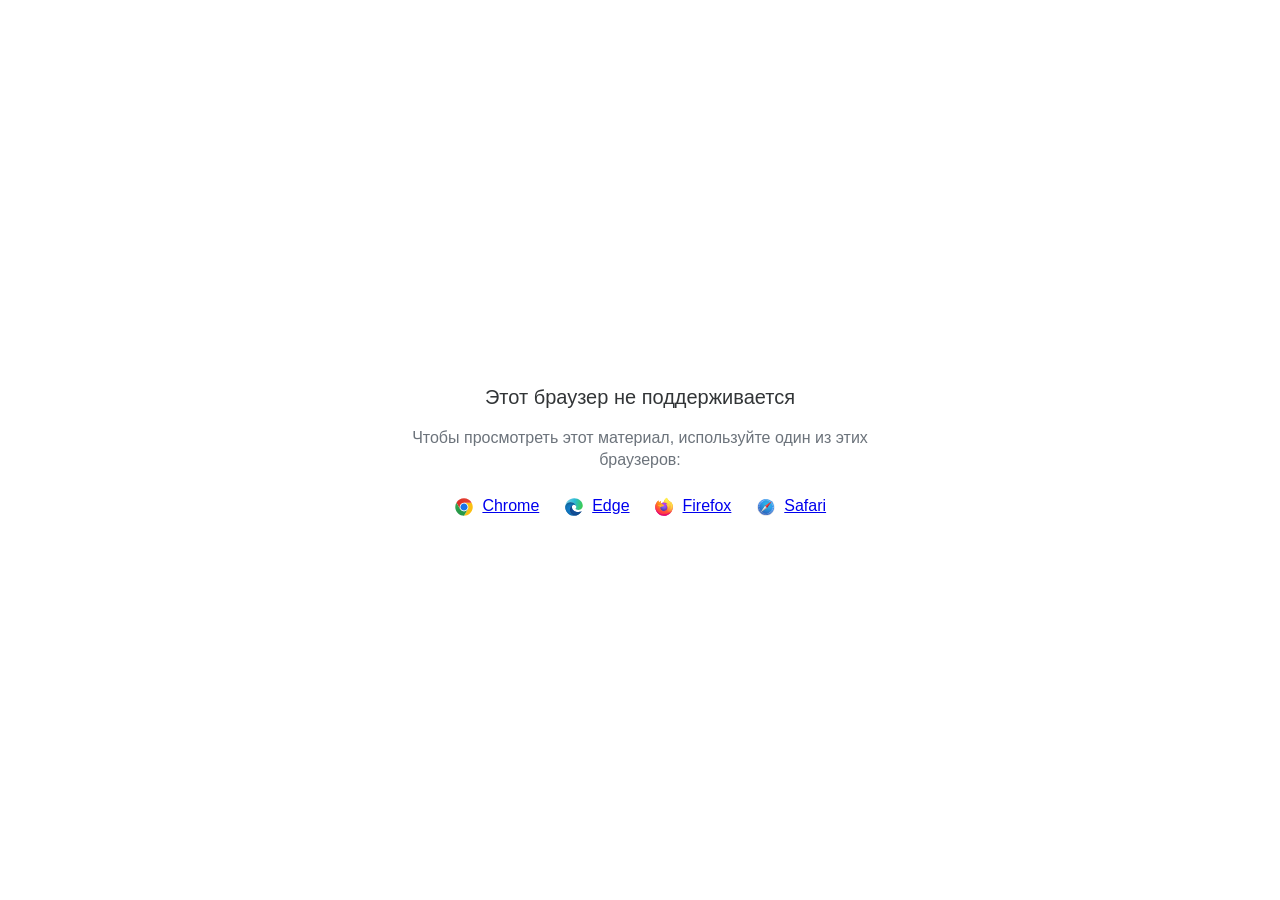
<file: e-book_rpd_dpo_html/data/html5-unsupported.html>
<html>
<head>
    <meta http-equiv="Content-Type" content="text/html;charset=utf-8"/>
    <meta name="viewport" content="width=device-width,initial-scale=1,maximum-scale=1">
    <meta name="format-detection" content="telephone=no">
    <meta name="apple-mobile-web-app-capable" content="yes">
    <meta name="apple-mobile-web-app-status-bar-style" content="black">
    <meta http-equiv="X-UA-Compatible" content="IE=edge">
    <meta name="msapplication-tap-highlight" content="no" />
    <title>Страница недоступна</title>
    <style>
        body {
            background: #fff;
        }

        .banner {
            position: absolute;
            top: 50%;
            left: 50%;
            margin-left: -235px;
            margin-top: -67px;
            width: 470px;
            text-align: center;
            font-family: Roboto, Arial, Helvetica, sans-serif;
        }

        .title {
            margin-bottom: 16px;
            font-size: 20px;
            font-weight: 500;
            color: #323537;
            line-height: 28px;
        }

        .text {
            margin-bottom: 26px;
            font-size: 16px;
            color: #6C737B;
            line-height: 22px;
        }

        .browsers svg, .browsers a {
            display: inline-block;
            vertical-align: top;
        }

        .browsers a {
            font-size: 16px;
            margin-right: 20px;
            margin-left: 4px;
        }

        .browsers :last-child {
            margin-right: 0;
        }
    </style>
</head>
<body>
    <div class="banner">
        <div class="title">Этот браузер не поддерживается</div>
        <div class="text">Чтобы просмотреть этот материал, используйте один из этих браузеров:</div>
        <div class="browsers">
            <svg width="20" height="20" viewBox="0 0 20 20" fill="none" xmlns="http://www.w3.org/2000/svg">
                <path d="M10.0001 10.0001L13.789 12.1875L10.0001 18.7501C14.8326 18.7501 18.7501 14.8326 18.7501 10.0001C18.7501 8.40581 18.3216 6.91244 17.5766 5.625H10L10.0001 10.0001Z" fill="#FBBF12"/>
                <path d="M9.99999 1.25C6.76136 1.25 3.93585 3.01077 2.42285 5.6261L6.21103 12.1876L9.99999 10.0001V5.62507H17.5766C16.0634 3.01039 13.2382 1.25 9.99999 1.25Z" fill="url(#paint0_linear_579_2699)"/>
                <path d="M1.25005 10C1.25005 14.8325 5.16742 18.75 10 18.75L13.789 12.1875L10 10L6.21109 12.1875L2.42291 5.62598C1.67833 6.91306 1.25 8.40588 1.25 9.99988" fill="url(#paint1_linear_579_2699)"/>
                <path d="M14.3751 10.0001C14.3751 12.4163 12.4163 14.3751 10.0001 14.3751C7.58381 14.3751 5.625 12.4163 5.625 10.0001C5.625 7.58381 7.58381 5.625 10.0001 5.625C12.4163 5.625 14.3751 7.58381 14.3751 10.0001Z" fill="white"/>
                <path d="M13.5548 10.0001C13.5548 11.9633 11.9633 13.5548 10.0001 13.5548C8.03686 13.5548 6.44531 11.9633 6.44531 10.0001C6.44531 8.03686 8.03686 6.44531 10.0001 6.44531C11.9633 6.44531 13.5548 8.03686 13.5548 10.0001Z" fill="#1A73E8"/>
                <defs>
                    <linearGradient id="paint0_linear_579_2699" x1="5.04786" y1="6.71874" x2="12.965" y2="6.71874" gradientUnits="userSpaceOnUse">
                        <stop stop-color="#DB3328"/>
                        <stop offset="1" stop-color="#E53D30"/>
                    </linearGradient>
                    <linearGradient id="paint1_linear_579_2699" x1="4.58454" y1="7.18406" x2="7.82938" y2="12.8043" gradientUnits="userSpaceOnUse">
                        <stop stop-color="#32A651"/>
                        <stop offset="1" stop-color="#279847"/>
                    </linearGradient>
                </defs>
            </svg>
            <a href="https://www.google.com/chrome">Chrome</a>
            <svg width="20" height="20" viewBox="0 0 20 20" fill="none" xmlns="http://www.w3.org/2000/svg">
                <path d="M12.2449 9.92045C12.2449 8.25 10.5088 5.36648 6.59777 5.36648C2.68671 5.36648 1.25 8.62784 1.25 10.0199C1.25 5.0483 5.30074 1.25 10.1097 1.25C14.9188 1.25 18.75 4.84943 18.75 8.50852C18.75 11.7699 16.2956 12.9034 14.3002 12.9034C12.9832 12.9034 11.4866 12.4659 11.4866 11.7699C11.4866 11.233 12.2449 11.233 12.2449 9.92045Z" fill="url(#paint0_linear_579_2709)"/>
                <path d="M6.59777 5.36646C10.5088 5.36646 12.2449 8.24998 12.2449 9.92043C12.2449 9.93342 12.2448 9.94627 12.2446 9.95901C12.2249 8.84657 11.4738 7.79259 9.99002 7.79259C8.11431 7.79259 5.5801 10.338 5.91933 13.5C6.19087 16.031 8.33381 19.4261 12.9832 18.2329C12.9832 18.2329 12.1052 18.75 9.6508 18.75C5.30074 18.75 1.25 14.7727 1.25 10.2187C1.25 10.0981 1.25184 9.97975 1.25555 9.8637C1.35584 8.39889 2.82648 5.36646 6.59777 5.36646Z" fill="url(#paint1_linear_579_2709)"/>
                <path d="M6.59777 5.36646C10.5088 5.36646 12.2449 8.24998 12.2449 9.92043C12.2449 9.93342 12.2448 9.94627 12.2446 9.95901C12.2249 8.84657 11.4738 7.79259 9.99002 7.79259C8.11431 7.79259 5.5801 10.338 5.91933 13.5C6.19087 16.031 8.33381 19.4261 12.9832 18.2329C12.9832 18.2329 12.1052 18.75 9.6508 18.75C5.30074 18.75 1.25 14.7727 1.25 10.2187C1.25 10.0981 1.25184 9.97975 1.25555 9.8637C1.35584 8.39889 2.82648 5.36646 6.59777 5.36646Z" fill="url(#paint2_radial_579_2709)"/>
                <path d="M12.4415 18.4371C14.9324 17.7576 16.712 15.6377 17.0338 15.2101C17.393 14.7328 17.4928 14.4345 17.393 14.3351C17.2932 14.2357 17.1536 14.2555 16.7944 14.4345C16.4352 14.6135 14.32 15.4885 11.9056 14.7527C9.49107 14.0169 7.83486 12.1078 7.83486 9.99987C7.83486 8.36919 9.23166 7.79248 9.98993 7.79248C8.11422 7.79248 5.58001 10.3379 5.91923 13.4999C6.19077 16.0309 8.33371 19.426 12.9831 18.2328C12.9831 18.2328 12.821 18.3283 12.4415 18.4371Z" fill="#0E458A"/>
                <path d="M12.4415 18.4371C14.9324 17.7576 16.712 15.6377 17.0338 15.2101C17.393 14.7328 17.4928 14.4345 17.393 14.3351C17.2932 14.2357 17.1536 14.2555 16.7944 14.4345C16.4352 14.6135 14.32 15.4885 11.9056 14.7527C9.49107 14.0169 7.83486 12.1078 7.83486 9.99987C7.83486 8.36919 9.23166 7.79248 9.98993 7.79248C8.11422 7.79248 5.58001 10.3379 5.91923 13.4999C6.19077 16.0309 8.33371 19.426 12.9831 18.2328C12.9831 18.2328 12.821 18.3283 12.4415 18.4371Z" fill="url(#paint3_radial_579_2709)"/>
                <defs>
                    <linearGradient id="paint0_linear_579_2709" x1="17.7323" y1="11.5909" x2="0.61762" y2="7.54779" gradientUnits="userSpaceOnUse">
                        <stop stop-color="#3BCC50"/>
                        <stop offset="0.489583" stop-color="#2ABAD6"/>
                        <stop offset="1" stop-color="#7DCFE7"/>
                    </linearGradient>
                    <linearGradient id="paint1_linear_579_2709" x1="7.11659" y1="5.36646" x2="7.11659" y2="18.75" gradientUnits="userSpaceOnUse">
                        <stop stop-color="#035989"/>
                        <stop offset="0.265625" stop-color="#1175B6"/>
                        <stop offset="1" stop-color="#0470CF"/>
                    </linearGradient>
                    <radialGradient id="paint2_radial_579_2709" cx="0" cy="0" r="1" gradientUnits="userSpaceOnUse" gradientTransform="translate(6.83723 11.8693) rotate(59.2143) scale(5.92595 5.93561)">
                        <stop stop-color="#1284D8"/>
                        <stop offset="0.813899" stop-color="#1170B2" stop-opacity="0.767762"/>
                        <stop offset="1" stop-color="#0E649B" stop-opacity="0.65"/>
                    </radialGradient>
                    <radialGradient id="paint3_radial_579_2709" cx="0" cy="0" r="1" gradientUnits="userSpaceOnUse" gradientTransform="translate(11.6661 13.4999) rotate(77.9982) scale(4.79806 5.18015)">
                        <stop stop-color="#104890"/>
                        <stop offset="0.69943" stop-color="#12529E" stop-opacity="0.70624"/>
                        <stop offset="1" stop-color="#0E4584" stop-opacity="0.58"/>
                    </radialGradient>
                </defs>
            </svg>
            <a href="https://www.microsoft.com/edge">Edge</a>
            <svg width="20" height="20" viewBox="0 0 20 20" fill="none" xmlns="http://www.w3.org/2000/svg">
                <path d="M18.1191 6.70405C17.7385 5.78587 16.967 4.79462 16.3615 4.4815C16.8544 5.4501 17.1395 6.42162 17.2485 7.14652C17.2485 7.14652 17.2485 7.15163 17.2503 7.16113C16.2598 4.6861 14.5798 3.68791 13.2079 1.51504C13.1383 1.40543 13.069 1.29582 13.0012 1.17854C12.963 1.1124 12.932 1.05248 12.905 0.995851C12.8481 0.885984 12.8042 0.76987 12.7741 0.649844C12.7743 0.644144 12.7725 0.638558 12.7688 0.63417C12.7652 0.629782 12.7601 0.626904 12.7544 0.626094C12.749 0.624635 12.7434 0.624635 12.738 0.626094C12.7366 0.626756 12.7352 0.627617 12.734 0.628652C12.7318 0.628652 12.7296 0.63121 12.7274 0.63194L12.7311 0.627191C10.5302 1.91914 9.78353 4.30904 9.71499 5.5049C8.83549 5.56518 7.99455 5.88974 7.30189 6.43623C7.22949 6.37488 7.15379 6.31755 7.07512 6.26451C6.87551 5.56419 6.86708 4.82302 7.0507 4.11832C6.15057 4.52936 5.45059 5.17789 4.94165 5.75189H4.93764C4.5902 5.31089 4.61463 3.85634 4.63432 3.55272C4.63031 3.53372 4.37547 3.68535 4.34266 3.70837C4.03608 3.92756 3.7495 4.17357 3.48628 4.4435C3.18675 4.74784 2.9131 5.07672 2.66818 5.42671C2.1047 6.22702 1.70509 7.13132 1.49244 8.08735C1.48843 8.10635 1.48478 8.12608 1.48077 8.14544C1.46437 8.22254 1.40494 8.60946 1.39437 8.6935V8.71286C1.3169 9.11266 1.26865 9.5176 1.25 9.92444V9.96938C1.25 14.8186 5.17279 18.75 10.0114 18.75C14.345 18.75 17.943 15.5968 18.6477 11.455C18.6623 11.3428 18.6743 11.2295 18.6875 11.1163C18.8617 9.61022 18.6681 8.02743 18.1191 6.70405ZM8.02046 13.5774C8.06129 13.5968 8.09994 13.6183 8.14186 13.6373L8.14769 13.641C8.10577 13.6205 8.06311 13.5993 8.02082 13.5774H8.02046ZM17.251 7.16515V7.15675V7.16625V7.16515Z" fill="url(#paint0_linear_579_2717)"/>
                <path d="M18.119 6.704C17.7384 5.78582 16.9669 4.79457 16.3614 4.48145C16.8543 5.45005 17.1394 6.42157 17.2484 7.14647V7.16437C18.0752 9.41067 17.6246 11.695 16.9757 13.0907C15.9716 15.25 13.541 17.4635 9.73602 17.3557C5.62839 17.2388 2.0071 14.1802 1.33082 10.1776C1.20759 9.54586 1.33082 9.22543 1.39279 8.71281C1.31733 9.10778 1.28853 9.22214 1.25098 9.92439V9.96933C1.25098 14.8185 5.17377 18.7499 10.0124 18.7499C14.346 18.7499 17.944 15.5968 18.6487 11.4549C18.6633 11.3428 18.6753 11.2295 18.6884 11.1162C18.8616 9.61017 18.668 8.02738 18.119 6.704Z" fill="url(#paint1_radial_579_2717)"/>
                <path d="M18.119 6.704C17.7384 5.78582 16.9669 4.79457 16.3614 4.48145C16.8543 5.45005 17.1394 6.42157 17.2484 7.14647V7.16437C18.0752 9.41067 17.6246 11.695 16.9757 13.0907C15.9716 15.25 13.541 17.4635 9.73602 17.3557C5.62839 17.2388 2.0071 14.1802 1.33082 10.1776C1.20759 9.54586 1.33082 9.22543 1.39279 8.71281C1.31733 9.10778 1.28853 9.22214 1.25098 9.92439V9.96933C1.25098 14.8185 5.17377 18.7499 10.0124 18.7499C14.346 18.7499 17.944 15.5968 18.6487 11.4549C18.6633 11.3428 18.6753 11.2295 18.6884 11.1162C18.8616 9.61017 18.668 8.02738 18.119 6.704Z" fill="url(#paint2_radial_579_2717)"/>
                <path d="M13.8612 7.73587C13.8806 7.74939 13.8977 7.7629 13.9159 7.77642C13.696 7.38513 13.4221 7.02694 13.1022 6.71246C10.3788 3.98314 12.3884 0.794172 12.7271 0.631947L12.7307 0.627197C10.5298 1.91915 9.78314 4.30905 9.7146 5.50491C9.81668 5.49797 9.9184 5.4892 10.0223 5.4892C11.6647 5.4892 13.0953 6.39459 13.8612 7.73587Z" fill="url(#paint3_radial_579_2717)"/>
                <path d="M10.028 8.28118C10.0138 8.5004 9.24382 9.25307 8.97441 9.25307C6.48292 9.25307 6.07861 10.7635 6.07861 10.7635C6.18798 12.0357 7.07244 13.0833 8.14245 13.6375C8.19131 13.6627 8.24052 13.6854 8.28828 13.708C8.37396 13.7446 8.46 13.7811 8.54567 13.8136C8.91262 13.9433 9.29689 14.0172 9.68568 14.0329C14.0525 14.2382 14.8991 8.80001 11.7473 7.22087C12.5541 7.08021 13.3919 7.40575 13.8597 7.73495C13.0941 6.39367 11.6631 5.48828 10.0207 5.48828C9.91682 5.48828 9.81511 5.49705 9.71303 5.50399C8.83417 5.56502 7.99404 5.88994 7.30212 6.43642C7.43591 6.55005 7.58685 6.70131 7.90439 7.0148C8.5001 7.60378 10.0247 8.20993 10.028 8.28118Z" fill="url(#paint4_radial_579_2717)"/>
                <path d="M10.028 8.28118C10.0138 8.5004 9.24382 9.25307 8.97441 9.25307C6.48292 9.25307 6.07861 10.7635 6.07861 10.7635C6.18798 12.0357 7.07244 13.0833 8.14245 13.6375C8.19131 13.6627 8.24052 13.6854 8.28828 13.708C8.37396 13.7446 8.46 13.7811 8.54567 13.8136C8.91262 13.9433 9.29689 14.0172 9.68568 14.0329C14.0525 14.2382 14.8991 8.80001 11.7473 7.22087C12.5541 7.08021 13.3919 7.40575 13.8597 7.73495C13.0941 6.39367 11.6631 5.48828 10.0207 5.48828C9.91682 5.48828 9.81511 5.49705 9.71303 5.50399C8.83417 5.56502 7.99404 5.88994 7.30212 6.43642C7.43591 6.55005 7.58685 6.70131 7.90439 7.0148C8.5001 7.60378 10.0247 8.20993 10.028 8.28118Z" fill="url(#paint5_radial_579_2717)"/>
                <path d="M6.89479 6.14439C6.96588 6.19043 7.02421 6.22916 7.07708 6.2646C6.87746 5.56428 6.86903 4.82311 7.05265 4.11841C6.15252 4.52945 5.45255 5.17799 4.9436 5.75198C4.9848 5.75089 6.2557 5.72787 6.89479 6.14439Z" fill="url(#paint6_radial_579_2717)"/>
                <path d="M1.33119 10.1776C2.00747 14.1802 5.62876 17.2388 9.7393 17.3557C13.5443 17.4635 15.9735 15.25 16.979 13.0907C17.6279 11.6946 18.0785 9.41068 17.2517 7.16437V7.14756C17.2517 7.14976 17.2517 7.15268 17.2535 7.16218C17.5641 9.1962 16.532 11.1667 14.9184 12.4992C14.9167 12.5029 14.9152 12.5067 14.9137 12.5105C11.7692 15.0765 8.76042 14.0586 8.15123 13.6431C8.10893 13.6227 8.06628 13.6015 8.02399 13.5796C6.19056 12.7027 5.43334 11.0274 5.59558 9.5919C4.04797 9.5919 3.52007 8.28314 3.52007 8.28314C3.52007 8.28314 4.90982 7.29006 6.74143 8.1538C8.43778 8.95396 10.031 8.2835 10.031 8.28314C10.0277 8.21189 8.50304 7.60391 7.90842 7.01676C7.59088 6.70327 7.43995 6.55201 7.30615 6.43838C7.23375 6.37702 7.15805 6.3197 7.07939 6.26665C7.02725 6.23012 6.97001 6.19358 6.8971 6.14645C6.25801 5.72992 4.98711 5.75294 4.94518 5.75404H4.94117C4.59374 5.31303 4.61816 3.85849 4.63785 3.55487C4.63384 3.53587 4.379 3.68749 4.34619 3.71051C4.03961 3.92971 3.75303 4.17571 3.48981 4.44564C3.19028 4.74999 2.91663 5.07887 2.67171 5.42886C2.10823 6.22916 1.70862 7.13347 1.49597 8.08949C1.48904 8.1063 1.17734 9.47023 1.33119 10.1776Z" fill="url(#paint7_radial_579_2717)"/>
                <path d="M13.1024 6.71246C13.4222 7.02693 13.6962 7.38513 13.9161 7.77642C13.9616 7.81071 14.0055 7.8473 14.0473 7.88603C16.0335 9.71873 14.9945 12.3132 14.9154 12.4996C16.529 11.1671 17.5611 9.19662 17.2505 7.16259C16.2599 4.6861 14.58 3.68791 13.2081 1.51504C13.1385 1.40543 13.0692 1.29582 13.0014 1.17854C12.9631 1.1124 12.9321 1.05248 12.9051 0.995851C12.8483 0.885984 12.8044 0.76987 12.7742 0.649844C12.7745 0.644144 12.7726 0.638559 12.769 0.63417C12.7653 0.629782 12.7602 0.626904 12.7546 0.626094C12.7492 0.624635 12.7435 0.624635 12.7382 0.626094C12.7367 0.626756 12.7354 0.627617 12.7341 0.628652C12.732 0.628652 12.7298 0.63121 12.7276 0.63194C12.3885 0.794165 10.379 3.98313 13.1024 6.71246Z" fill="url(#paint8_radial_579_2717)"/>
                <path d="M14.0464 7.88413C14.0046 7.8454 13.9608 7.80882 13.9152 7.77452C13.8973 7.761 13.8787 7.74748 13.8605 7.73396C13.3928 7.40513 12.555 7.07922 11.7482 7.21989C14.8995 8.79902 14.0534 14.2372 9.68654 14.0319C9.29775 14.0163 8.91348 13.9424 8.54653 13.8126C8.46085 13.7805 8.37481 13.7451 8.28914 13.7071C8.23956 13.6844 8.19034 13.6618 8.14331 13.6365L8.14914 13.6402C8.75834 14.0567 11.7671 15.0746 14.9116 12.5075C14.9116 12.5075 14.9134 12.5028 14.9163 12.4962C14.9943 12.3132 16.0334 9.71866 14.0464 7.88413Z" fill="url(#paint9_radial_579_2717)"/>
                <path d="M6.07833 10.7635C6.07833 10.7635 6.48264 9.25306 8.97412 9.25306C9.24354 9.25306 10.0135 8.49966 10.0277 8.28117C10.0419 8.06268 8.43455 8.95199 6.7382 8.15183C4.90659 7.28809 3.51685 8.28117 3.51685 8.28117C3.51685 8.28117 4.04475 9.58993 5.59235 9.58993C5.43012 11.0255 6.18733 12.6992 8.02076 13.5776C8.06159 13.597 8.10024 13.6185 8.14217 13.6375C7.07215 13.0843 6.18879 12.0357 6.07833 10.7635Z" fill="url(#paint10_radial_579_2717)"/>
                <path d="M18.1191 6.70405C17.7385 5.78587 16.967 4.79462 16.3615 4.4815C16.8544 5.4501 17.1395 6.42162 17.2485 7.14652C17.2485 7.14652 17.2485 7.15163 17.2503 7.16113C16.2598 4.6861 14.5798 3.68791 13.2079 1.51504C13.1383 1.40543 13.069 1.29582 13.0012 1.17854C12.963 1.1124 12.932 1.05248 12.905 0.995851C12.8481 0.885984 12.8042 0.76987 12.7741 0.649844C12.7743 0.644144 12.7725 0.638558 12.7688 0.63417C12.7652 0.629782 12.7601 0.626904 12.7544 0.626094C12.749 0.624635 12.7434 0.624635 12.738 0.626094C12.7366 0.626756 12.7352 0.627617 12.734 0.628652C12.7318 0.628652 12.7296 0.63121 12.7274 0.63194L12.7311 0.627191C10.5302 1.91914 9.78353 4.30904 9.71499 5.5049C9.81707 5.49796 9.91878 5.48919 10.0227 5.48919C11.6651 5.48919 13.0957 6.39458 13.8616 7.73586C13.3939 7.40703 12.5561 7.08111 11.7493 7.22178C14.9007 8.80092 14.0545 14.2391 9.68764 14.0338C9.29885 14.0182 8.91458 13.9443 8.54763 13.8145C8.46196 13.7824 8.37592 13.747 8.29024 13.709C8.24066 13.6863 8.19144 13.6636 8.14441 13.6384L8.15025 13.6421C8.10796 13.6216 8.0653 13.6004 8.02301 13.5785C8.06384 13.5979 8.10249 13.6194 8.14441 13.6384C7.07221 13.0842 6.18885 12.0356 6.07839 10.7633C6.07839 10.7633 6.4827 9.25288 8.97418 9.25288C9.2436 9.25288 10.0136 8.49949 10.0278 8.28099C10.0245 8.20975 8.49987 7.60177 7.90525 7.01462C7.58771 6.70113 7.43678 6.54986 7.30298 6.43623C7.23058 6.37488 7.15488 6.31755 7.07622 6.26451C6.87661 5.56419 6.86817 4.82302 7.05179 4.11832C6.15166 4.52936 5.45169 5.17789 4.94275 5.75189H4.93874C4.5913 5.31089 4.61572 3.85634 4.63541 3.55272C4.6314 3.53372 4.37657 3.68535 4.34375 3.70837C4.03717 3.92756 3.75059 4.17357 3.48738 4.4435C3.18785 4.74784 2.9142 5.07672 2.66928 5.42671C2.1058 6.22702 1.70618 7.13132 1.49353 8.08735C1.48952 8.10635 1.48588 8.12608 1.48187 8.14544C1.46546 8.22254 1.39109 8.61494 1.38088 8.69898C1.38088 8.70556 1.38088 8.69277 1.38088 8.69898C1.31262 9.10444 1.26891 9.51368 1.25 9.92444V9.96938C1.25 14.8186 5.17279 18.75 10.0114 18.75C14.345 18.75 17.943 15.5968 18.6477 11.455C18.6623 11.3428 18.6743 11.2295 18.6875 11.1163C18.8617 9.61022 18.6681 8.02743 18.1191 6.70405ZM17.25 7.15492V7.16442V7.15492Z" fill="url(#paint11_linear_579_2717)"/>
                <defs>
                    <linearGradient id="paint0_linear_579_2717" x1="16.9594" y1="3.43288" x2="2.3837" y2="17.4648" gradientUnits="userSpaceOnUse">
                        <stop offset="0.05" stop-color="#FFF44F"/>
                        <stop offset="0.11" stop-color="#FFE847"/>
                        <stop offset="0.22" stop-color="#FFC830"/>
                        <stop offset="0.37" stop-color="#FF980E"/>
                        <stop offset="0.4" stop-color="#FF8B16"/>
                        <stop offset="0.46" stop-color="#FF672A"/>
                        <stop offset="0.53" stop-color="#FF3647"/>
                        <stop offset="0.7" stop-color="#E31587"/>
                    </linearGradient>
                    <radialGradient id="paint1_radial_579_2717" cx="0" cy="0" r="1" gradientUnits="userSpaceOnUse" gradientTransform="translate(16.287 2.63668) scale(18.2654 18.3055)">
                        <stop offset="0.13" stop-color="#FFBD4F"/>
                        <stop offset="0.19" stop-color="#FFAC31"/>
                        <stop offset="0.25" stop-color="#FF9D17"/>
                        <stop offset="0.28" stop-color="#FF980E"/>
                        <stop offset="0.4" stop-color="#FF563B"/>
                        <stop offset="0.47" stop-color="#FF3750"/>
                        <stop offset="0.71" stop-color="#F5156C"/>
                        <stop offset="0.78" stop-color="#EB0878"/>
                        <stop offset="0.86" stop-color="#E50080"/>
                    </radialGradient>
                    <radialGradient id="paint2_radial_579_2717" cx="0" cy="0" r="1" gradientUnits="userSpaceOnUse" gradientTransform="translate(9.61279 10.1202) scale(18.2654 18.3055)">
                        <stop offset="0.3" stop-color="#960E18"/>
                        <stop offset="0.35" stop-color="#B11927" stop-opacity="0.74"/>
                        <stop offset="0.43" stop-color="#DB293D" stop-opacity="0.34"/>
                        <stop offset="0.5" stop-color="#F5334B" stop-opacity="0.09"/>
                        <stop offset="0.53" stop-color="#FF3750" stop-opacity="0"/>
                    </radialGradient>
                    <radialGradient id="paint3_radial_579_2717" cx="0" cy="0" r="1" gradientUnits="userSpaceOnUse" gradientTransform="translate(11.8153 -1.51753) scale(13.2325 13.2615)">
                        <stop offset="0.13" stop-color="#FFF44F"/>
                        <stop offset="0.25" stop-color="#FFDC3E"/>
                        <stop offset="0.51" stop-color="#FF9D12"/>
                        <stop offset="0.53" stop-color="#FF980E"/>
                    </radialGradient>
                    <radialGradient id="paint4_radial_579_2717" cx="0" cy="0" r="1" gradientUnits="userSpaceOnUse" gradientTransform="translate(7.59304 14.9021) scale(8.69686 8.71594)">
                        <stop offset="0.35" stop-color="#3A8EE6"/>
                        <stop offset="0.47" stop-color="#5C79F0"/>
                        <stop offset="0.67" stop-color="#9059FF"/>
                        <stop offset="1" stop-color="#C139E6"/>
                    </radialGradient>
                    <radialGradient id="paint5_radial_579_2717" cx="0" cy="0" r="1" gradientUnits="userSpaceOnUse" gradientTransform="translate(9.87545 7.94492) rotate(-13.9265) scale(4.60823 5.42407)">
                        <stop offset="0.21" stop-color="#9059FF" stop-opacity="0"/>
                        <stop offset="0.28" stop-color="#8C4FF3" stop-opacity="0.06"/>
                        <stop offset="0.75" stop-color="#7716A8" stop-opacity="0.45"/>
                        <stop offset="0.97" stop-color="#6E008B" stop-opacity="0.6"/>
                    </radialGradient>
                    <radialGradient id="paint6_radial_579_2717" cx="0" cy="0" r="1" gradientUnits="userSpaceOnUse" gradientTransform="translate(9.38226 1.88781) scale(6.25678 6.27051)">
                        <stop stop-color="#FFE226"/>
                        <stop offset="0.12" stop-color="#FFDB27"/>
                        <stop offset="0.3" stop-color="#FFC82A"/>
                        <stop offset="0.5" stop-color="#FFA930"/>
                        <stop offset="0.73" stop-color="#FF7E37"/>
                        <stop offset="0.79" stop-color="#FF7139"/>
                    </radialGradient>
                    <radialGradient id="paint7_radial_579_2717" cx="0" cy="0" r="1" gradientUnits="userSpaceOnUse" gradientTransform="translate(14.3005 -2.08939) scale(26.6943 26.7529)">
                        <stop offset="0.11" stop-color="#FFF44F"/>
                        <stop offset="0.46" stop-color="#FF980E"/>
                        <stop offset="0.62" stop-color="#FF5634"/>
                        <stop offset="0.72" stop-color="#FF3647"/>
                        <stop offset="0.9" stop-color="#E31587"/>
                    </radialGradient>
                    <radialGradient id="paint8_radial_579_2717" cx="0" cy="0" r="1" gradientUnits="userSpaceOnUse" gradientTransform="translate(11.72 0.833589) rotate(84.2447) scale(19.4998 12.7839)">
                        <stop stop-color="#FFF44F"/>
                        <stop offset="0.06" stop-color="#FFE847"/>
                        <stop offset="0.17" stop-color="#FFC830"/>
                        <stop offset="0.3" stop-color="#FF980E"/>
                        <stop offset="0.36" stop-color="#FF8B16"/>
                        <stop offset="0.45" stop-color="#FF672A"/>
                        <stop offset="0.57" stop-color="#FF3647"/>
                        <stop offset="0.74" stop-color="#E31587"/>
                    </radialGradient>
                    <radialGradient id="paint9_radial_579_2717" cx="0" cy="0" r="1" gradientUnits="userSpaceOnUse" gradientTransform="translate(9.23484 4.20996) scale(16.6653 16.7019)">
                        <stop offset="0.14" stop-color="#FFF44F"/>
                        <stop offset="0.48" stop-color="#FF980E"/>
                        <stop offset="0.59" stop-color="#FF5634"/>
                        <stop offset="0.66" stop-color="#FF3647"/>
                        <stop offset="0.9" stop-color="#E31587"/>
                    </radialGradient>
                    <radialGradient id="paint10_radial_579_2717" cx="0" cy="0" r="1" gradientUnits="userSpaceOnUse" gradientTransform="translate(13.6341 5.18793) scale(18.2402 18.2803)">
                        <stop offset="0.09" stop-color="#FFF44F"/>
                        <stop offset="0.23" stop-color="#FFE141"/>
                        <stop offset="0.51" stop-color="#FFAF1E"/>
                        <stop offset="0.63" stop-color="#FF980E"/>
                    </radialGradient>
                    <linearGradient id="paint11_linear_579_2717" x1="16.7844" y1="3.35761" x2="4.38152" y2="15.7337" gradientUnits="userSpaceOnUse">
                        <stop offset="0.17" stop-color="#FFF44F" stop-opacity="0.8"/>
                        <stop offset="0.27" stop-color="#FFF44F" stop-opacity="0.63"/>
                        <stop offset="0.49" stop-color="#FFF44F" stop-opacity="0.22"/>
                        <stop offset="0.6" stop-color="#FFF44F" stop-opacity="0"/>
                    </linearGradient>
                </defs>
            </svg>
            <a href="https://www.mozilla.org/firefox">Firefox</a>
            <svg width="20" height="20" viewBox="0 0 20 20" fill="none" xmlns="http://www.w3.org/2000/svg">
                <path d="M10 18.75C14.8325 18.75 18.75 14.8325 18.75 10C18.75 5.16751 14.8325 1.25 10 1.25C5.16751 1.25 1.25 5.16751 1.25 10C1.25 14.8325 5.16751 18.75 10 18.75Z" fill="url(#paint0_linear_579_2734)"/>
                <path d="M10 18.0938C14.4701 18.0938 18.0938 14.4701 18.0938 10C18.0938 5.52995 14.4701 1.90625 10 1.90625C5.52995 1.90625 1.90625 5.52995 1.90625 10C1.90625 14.4701 5.52995 18.0938 10 18.0938Z" fill="url(#paint1_radial_579_2734)"/>
                <path d="M10.0137 3.87498C9.95897 3.87498 9.91113 3.83399 9.91113 3.7793V2.35057C9.91113 2.29588 9.95897 2.25488 10.0137 2.25488C10.0683 2.25488 10.1162 2.29588 10.1162 2.35057V3.7793C10.1093 3.83399 10.0683 3.87498 10.0137 3.87498Z" fill="#F3F3F3"/>
                <path d="M10.0137 3.88182C9.95214 3.88182 9.9043 3.83397 9.9043 3.77929V2.35058C9.9043 2.29589 9.95214 2.24805 10.0137 2.24805C10.0752 2.24805 10.123 2.29589 10.123 2.35058V3.77929C10.123 3.83397 10.0684 3.88182 10.0137 3.88182ZM10.0137 2.26167C9.96583 2.26167 9.91799 2.30273 9.91799 2.35058V3.77929C9.91799 3.82713 9.95898 3.8682 10.0137 3.8682C10.0615 3.8682 10.1093 3.82713 10.1093 3.77929V2.35058C10.1026 2.30273 10.0615 2.26167 10.0137 2.26167Z" fill="white"/>
                <path d="M10.6972 3.10941C10.6426 3.10257 10.6016 3.06157 10.6016 3.00688L10.6494 2.37108C10.6562 2.31646 10.7041 2.2754 10.7588 2.28224C10.8135 2.28909 10.8545 2.33015 10.8545 2.38484L10.8066 3.02057C10.7998 3.07526 10.7519 3.11626 10.6972 3.10948V3.10941Z" fill="#F3F3F3"/>
                <path d="M10.6973 3.1164C10.6357 3.10955 10.5947 3.06171 10.5947 3.00702L10.6426 2.37123C10.6494 2.31661 10.6973 2.26877 10.7588 2.27554C10.8203 2.28239 10.8613 2.3303 10.8613 2.38492L10.8135 3.02071C10.8066 3.08224 10.7588 3.12324 10.6973 3.1164ZM10.7588 2.28923C10.7109 2.28923 10.663 2.32346 10.663 2.3713L10.6152 3.00709C10.6152 3.05486 10.6494 3.09593 10.7041 3.10271C10.7519 3.10271 10.7998 3.06855 10.7998 3.02071L10.8476 2.38492C10.8476 2.33708 10.8066 2.29608 10.7587 2.28923H10.7588Z" fill="white"/>
                <path d="M11.2099 3.99815C11.1551 3.98447 11.121 3.93662 11.1278 3.88193L11.4081 2.48051C11.4218 2.4259 11.4696 2.39167 11.5243 2.40536C11.579 2.41905 11.6131 2.4669 11.6063 2.52158L11.326 3.923C11.3192 3.97078 11.2645 4.005 11.2098 3.99815H11.2099Z" fill="#F3F3F3"/>
                <path d="M11.2101 4.00462C11.1485 3.99093 11.1144 3.93625 11.1212 3.88156L11.4015 2.48016C11.4152 2.42554 11.4699 2.38447 11.5313 2.39816C11.5928 2.41185 11.6271 2.46654 11.6202 2.52123L11.34 3.92263C11.3263 3.97724 11.2716 4.01147 11.2101 4.00462ZM11.5313 2.41185C11.4835 2.40501 11.4356 2.43231 11.4219 2.48023L11.1418 3.88163C11.1349 3.9294 11.1622 3.97724 11.2169 3.991C11.2647 3.99778 11.3126 3.9704 11.3263 3.92256L11.6065 2.52123C11.6134 2.46654 11.5792 2.42554 11.5313 2.41185Z" fill="white"/>
                <path d="M12.0302 3.38287C12.0172 3.37973 12.0049 3.37405 11.9941 3.36617C11.9832 3.35828 11.9741 3.34834 11.9671 3.33691C11.9601 3.32548 11.9554 3.31279 11.9534 3.29956C11.9513 3.28633 11.9519 3.27282 11.955 3.2598L12.1259 2.64462C12.1395 2.58993 12.1942 2.56255 12.2489 2.57624C12.3036 2.58993 12.3378 2.64462 12.3242 2.69931L12.1532 3.31456C12.1395 3.36918 12.0849 3.39656 12.0302 3.38287Z" fill="#F3F3F3"/>
                <path d="M12.0302 3.38948C11.9756 3.37579 11.9346 3.31426 11.9551 3.25965L12.126 2.64433C12.1396 2.58972 12.2011 2.55549 12.2558 2.56918C12.3105 2.58287 12.3515 2.6444 12.331 2.69902L12.1601 3.31433C12.1464 3.36895 12.0918 3.40317 12.0303 3.38948H12.0302ZM12.2558 2.58972C12.208 2.57603 12.1533 2.6034 12.1396 2.65125L11.9688 3.26642C11.9551 3.31426 11.9824 3.36218 12.0371 3.37579C12.0849 3.38948 12.1396 3.36218 12.1533 3.31433L12.3242 2.69902C12.331 2.65125 12.3037 2.6034 12.2558 2.58964V2.58972Z" fill="white"/>
                <path d="M12.3652 4.34683C12.3105 4.3263 12.2901 4.26477 12.3105 4.21692L12.8574 2.89759C12.8778 2.84975 12.9394 2.82237 12.9872 2.84975C13.042 2.87021 13.0625 2.93181 13.042 2.97958L12.4951 4.29892C12.4746 4.34683 12.413 4.37414 12.3653 4.34683H12.3652Z" fill="#F3F3F3"/>
                <path d="M12.3653 4.35357C12.339 4.34356 12.3178 4.32354 12.3062 4.29791C12.2947 4.27227 12.2938 4.24311 12.3037 4.21681L12.8506 2.89746C12.8711 2.84277 12.9327 2.82224 12.9942 2.84277C13.0205 2.85278 13.0417 2.8728 13.0532 2.89843C13.0648 2.92407 13.0657 2.95323 13.0557 2.97953L12.5089 4.29888C12.4815 4.35357 12.4199 4.38088 12.3653 4.35357ZM12.9874 2.85646C12.9395 2.836 12.8848 2.85646 12.8643 2.90431L12.3174 4.22366C12.2969 4.2715 12.3243 4.31934 12.3721 4.33988C12.4199 4.36034 12.4746 4.33988 12.4952 4.29204L13.0421 2.97268C13.0557 2.93161 13.0352 2.87693 12.9874 2.85646Z" fill="white"/>
                <path d="M13.288 3.90926C13.2401 3.88188 13.2196 3.82719 13.2401 3.77935L13.5272 3.21202C13.5545 3.16411 13.6092 3.14358 13.6639 3.17095C13.7118 3.19833 13.7322 3.25302 13.7118 3.30079L13.4246 3.86819C13.3973 3.91603 13.3426 3.93664 13.2879 3.90926H13.288Z" fill="#F3F3F3"/>
                <path d="M13.288 3.91591C13.2332 3.88853 13.2128 3.827 13.2401 3.77231L13.5272 3.20498C13.5545 3.15022 13.6161 3.12975 13.6707 3.15706C13.7254 3.18444 13.746 3.24597 13.7186 3.30066L13.4315 3.868C13.4041 3.92268 13.3426 3.94322 13.2879 3.91584L13.288 3.91591ZM13.664 3.17075C13.6161 3.15029 13.5614 3.16391 13.5409 3.21175L13.2538 3.77916C13.2333 3.82015 13.2538 3.87484 13.2948 3.90222C13.3426 3.92268 13.3973 3.90906 13.4178 3.86122L13.705 3.29382C13.7254 3.25282 13.705 3.19813 13.664 3.17075Z" fill="white"/>
                <path d="M13.425 4.92103C13.3772 4.88688 13.3635 4.82534 13.3976 4.78435L14.1906 3.60168C14.2179 3.55383 14.2795 3.54699 14.3273 3.57437C14.3752 3.60852 14.3888 3.67005 14.3547 3.71105L13.5617 4.89372C13.5344 4.94156 13.4728 4.95525 13.425 4.92103Z" fill="#F3F3F3"/>
                <path d="M13.4248 4.92767C13.377 4.89352 13.3633 4.82514 13.3907 4.7773L14.1836 3.59466C14.2178 3.54682 14.2793 3.53313 14.334 3.56735C14.3818 3.60151 14.3955 3.66988 14.3682 3.71772L13.5752 4.90036C13.541 4.9482 13.4727 4.96182 13.4248 4.92767ZM14.3271 3.58104C14.2862 3.55367 14.2246 3.56051 14.1973 3.60151L13.4043 4.78414C13.377 4.82507 13.3906 4.87983 13.4317 4.90714C13.4727 4.93451 13.5342 4.92767 13.5615 4.88667L14.3545 3.71088C14.3818 3.66988 14.3682 3.60835 14.3271 3.58104Z" fill="white"/>
                <path d="M14.4229 4.66788C14.3819 4.63366 14.3683 4.57213 14.4024 4.53113L14.7989 4.0321C14.833 3.99117 14.8946 3.98425 14.9355 4.01848C14.9766 4.05263 14.9902 4.11416 14.956 4.15516L14.5596 4.65419C14.5255 4.69519 14.4639 4.70204 14.4229 4.66788H14.4229Z" fill="#F3F3F3"/>
                <path d="M14.4161 4.6747C14.3683 4.64047 14.3614 4.5721 14.3957 4.52425L14.7921 4.02528C14.8262 3.97736 14.8946 3.97052 14.9424 4.01159C14.9903 4.04574 14.9971 4.11412 14.9629 4.16196L14.5665 4.66101C14.5323 4.70885 14.464 4.7157 14.4161 4.6747ZM14.9287 4.02521C14.8878 3.99105 14.8331 3.9979 14.7989 4.0389L14.4024 4.53794C14.3751 4.57894 14.382 4.63363 14.4229 4.66778C14.464 4.70201 14.5186 4.69516 14.5528 4.65416L14.9493 4.15512C14.9767 4.11412 14.9697 4.05259 14.9288 4.02528L14.9287 4.02521Z" fill="white"/>
                <path d="M14.3545 5.69352C14.3135 5.65252 14.3135 5.59099 14.3545 5.55677L15.3661 4.55195C15.4072 4.51095 15.4686 4.51772 15.5029 4.55195C15.537 4.5861 15.5439 4.65447 15.5029 4.68863L14.4981 5.69352C14.457 5.73452 14.3955 5.73452 14.3545 5.69352Z" fill="#F3F3F3"/>
                <path d="M14.3477 5.70023C14.3279 5.68017 14.3169 5.65317 14.3169 5.62505C14.3169 5.59692 14.3279 5.56992 14.3477 5.54986L15.3594 4.54496C15.3794 4.52522 15.4064 4.51416 15.4346 4.51416C15.4627 4.51416 15.4898 4.52522 15.5098 4.54496C15.5295 4.56502 15.5406 4.59202 15.5406 4.62014C15.5406 4.64827 15.5295 4.67527 15.5098 4.69533L14.498 5.70016C14.478 5.71988 14.451 5.73093 14.4228 5.73093C14.3947 5.73093 14.3677 5.71988 14.3477 5.70016V5.70023ZM15.503 4.5518C15.4688 4.51758 15.4073 4.51758 15.3731 4.5518L14.3613 5.55663C14.3271 5.59086 14.3271 5.65239 14.3613 5.68654C14.3955 5.72077 14.457 5.72077 14.4912 5.68654L15.503 4.68171C15.5371 4.64749 15.5371 4.5928 15.503 4.5518Z" fill="white"/>
                <path d="M15.3798 5.63856C15.3456 5.59757 15.3456 5.53604 15.3866 5.50181L15.872 5.09171C15.9129 5.05755 15.9745 5.06433 16.0087 5.1054C16.0428 5.14639 16.0428 5.20792 16.0019 5.24207L15.5165 5.65225C15.4755 5.6864 15.4139 5.67956 15.3798 5.63856Z" fill="#F3F3F3"/>
                <path d="M15.373 5.64558C15.332 5.59774 15.3388 5.52936 15.3798 5.49521L15.8651 5.08502C15.9061 5.04402 15.9745 5.05087 16.0155 5.09871C16.0566 5.14655 16.0497 5.21493 16.0087 5.24908L15.5234 5.65927C15.4824 5.7002 15.414 5.69342 15.3731 5.64558H15.373ZM16.0019 5.10555C15.9677 5.06456 15.913 5.06456 15.8721 5.09186L15.3867 5.50205C15.3525 5.53621 15.3457 5.59089 15.3798 5.63189C15.414 5.67289 15.4687 5.67289 15.5097 5.64558L15.995 5.23539C16.036 5.20124 16.036 5.14655 16.0019 5.10555Z" fill="white"/>
                <path d="M15.1066 6.6229C15.0725 6.57505 15.0861 6.51352 15.134 6.48614L16.3234 5.6932C16.3712 5.66582 16.4327 5.67951 16.46 5.72058C16.4943 5.76842 16.4806 5.82995 16.4327 5.85726L15.2434 6.65021C15.2023 6.67758 15.1408 6.6639 15.1066 6.6229Z" fill="#F3F3F3"/>
                <path d="M15.0995 6.62311C15.0654 6.57527 15.0791 6.50689 15.1269 6.47274L16.3163 5.67974C16.3642 5.64559 16.4326 5.65928 16.4667 5.71397C16.5009 5.76181 16.4872 5.83018 16.4394 5.86427L15.25 6.65733C15.2021 6.69156 15.1338 6.67787 15.0995 6.62318V6.62311ZM16.453 5.72765C16.4257 5.68659 16.371 5.6729 16.33 5.70028L15.1405 6.4932C15.0996 6.52058 15.0858 6.57527 15.1201 6.62311C15.1474 6.66411 15.2021 6.6778 15.2431 6.65049L16.4326 5.85749C16.4736 5.82334 16.4804 5.76858 16.453 5.72765Z" fill="white"/>
                <path d="M16.125 6.76667C16.0977 6.71875 16.1114 6.65729 16.1592 6.62992L16.7129 6.31549C16.7608 6.28811 16.8223 6.30864 16.8496 6.35642C16.877 6.40433 16.8633 6.46579 16.8155 6.49317L16.2617 6.80766C16.2139 6.83497 16.1523 6.81451 16.125 6.7666L16.125 6.76667Z" fill="#F3F3F3"/>
                <path d="M16.1184 6.77347C16.0911 6.71878 16.1048 6.65725 16.1526 6.62994L16.7063 6.31549C16.7542 6.28811 16.8226 6.30865 16.8499 6.35642C16.8772 6.41118 16.8636 6.47271 16.8157 6.50002L16.262 6.81454C16.2141 6.84185 16.1458 6.82132 16.1184 6.77347ZM16.843 6.36333C16.8157 6.31549 16.761 6.3018 16.72 6.32911L16.1663 6.64363C16.1253 6.67094 16.1116 6.72563 16.1321 6.76663C16.1594 6.81447 16.2141 6.82816 16.2551 6.80085L16.8089 6.48633C16.8499 6.46587 16.8636 6.41118 16.843 6.36333Z" fill="white"/>
                <path d="M15.667 7.6758C15.6465 7.62111 15.667 7.56642 15.7216 7.54596L17.041 6.9991C17.0888 6.97856 17.1504 7.00587 17.1708 7.05371C17.1913 7.1084 17.1708 7.16308 17.1161 7.18355L15.7969 7.73041C15.749 7.75095 15.6875 7.73041 15.667 7.6758Z" fill="#F3F3F3"/>
                <path d="M15.6601 7.68255C15.6397 7.62793 15.6601 7.5664 15.7148 7.53903L17.0341 6.99218C17.0604 6.98227 17.0896 6.98318 17.1152 6.99471C17.1408 7.00624 17.1608 7.02746 17.1708 7.05371C17.1914 7.10839 17.1708 7.16992 17.1161 7.19723L15.7969 7.74408C15.7706 7.75401 15.7414 7.75312 15.7158 7.7416C15.6902 7.73008 15.6701 7.70887 15.6601 7.68262V7.68255ZM17.1572 7.06055C17.1367 7.01271 17.082 6.99218 17.041 7.00586L15.7217 7.55271C15.6738 7.57318 15.6533 7.62793 15.6738 7.67577C15.6943 7.72361 15.749 7.74415 15.79 7.73046L17.1093 7.18361C17.1572 7.16315 17.1777 7.10839 17.1572 7.06055Z" fill="white"/>
                <path d="M16.6308 8.0176C16.6104 7.96284 16.6377 7.90822 16.6923 7.88769L17.2938 7.6894C17.3417 7.66894 17.4032 7.70309 17.4169 7.75093C17.4374 7.80562 17.4101 7.86031 17.3554 7.88084L16.7539 8.07913C16.706 8.09959 16.6513 8.07228 16.6308 8.01753V8.0176Z" fill="#F3F3F3"/>
                <path d="M16.6239 8.02433C16.6034 7.96964 16.6307 7.9081 16.6923 7.88764L17.2938 7.68935C17.3485 7.66888 17.41 7.70304 17.4305 7.7578C17.451 7.81241 17.4237 7.87395 17.3621 7.89448L16.7606 8.09277C16.706 8.10639 16.6444 8.07901 16.6239 8.02433ZM17.4168 7.76464C17.4031 7.71673 17.3485 7.68935 17.3006 7.70304L16.6991 7.90133C16.6513 7.91495 16.6307 7.96964 16.6444 8.01755C16.6581 8.0654 16.7128 8.0927 16.7606 8.07901L17.3621 7.88079C17.41 7.86033 17.4305 7.81241 17.4168 7.76457V7.76464Z" fill="white"/>
                <path d="M16.0157 8.831C16.002 8.77632 16.0362 8.72163 16.0909 8.71479L17.4922 8.44138C17.5468 8.42769 17.5947 8.46868 17.6083 8.52337C17.622 8.57805 17.5879 8.63273 17.5332 8.63957L16.1319 8.91299C16.0772 8.91983 16.0225 8.88568 16.0156 8.831H16.0157Z" fill="#F3F3F3"/>
                <path d="M16.0019 8.83107C15.9882 8.76953 16.0292 8.71484 16.0839 8.70115L17.4853 8.42769C17.54 8.414 17.5947 8.45507 17.6083 8.51661C17.622 8.57807 17.581 8.63276 17.5263 8.64645L16.1249 8.91991C16.0703 8.9336 16.0155 8.8926 16.0019 8.831V8.83107ZM17.5947 8.52338C17.5879 8.47553 17.54 8.44138 17.4922 8.44822L16.0908 8.72168C16.0429 8.72853 16.0088 8.78315 16.0224 8.83107C16.0292 8.87891 16.0771 8.91307 16.125 8.90622L17.5263 8.63276C17.5742 8.61907 17.6083 8.57123 17.5947 8.52338Z" fill="white"/>
                <path d="M16.8908 9.35748C16.8839 9.30278 16.9181 9.25493 16.9728 9.24809L17.6016 9.17285C17.6563 9.16608 17.7042 9.20708 17.711 9.26178C17.7178 9.31647 17.6837 9.36432 17.629 9.37117L17.0001 9.44633C16.9522 9.45317 16.8975 9.41217 16.8907 9.35748H16.8908Z" fill="#F3F3F3"/>
                <path d="M16.8838 9.35764C16.877 9.29611 16.918 9.24143 16.9726 9.23458L17.6015 9.15944C17.6562 9.15259 17.7108 9.19359 17.7177 9.25512C17.7245 9.31664 17.6835 9.37133 17.6289 9.37817L16.9999 9.45332C16.9453 9.46016 16.8906 9.41917 16.8838 9.35764ZM17.7108 9.26196C17.7041 9.21412 17.6562 9.17305 17.6083 9.1799L16.9795 9.25512C16.9316 9.26196 16.8974 9.3098 16.9043 9.35764C16.9111 9.40548 16.959 9.44654 17.0068 9.4397L17.6357 9.36448C17.6835 9.35764 17.7177 9.3098 17.7109 9.26196H17.7108Z" fill="white"/>
                <path d="M16.1252 10.0205C16.1252 9.96581 16.1662 9.91797 16.2209 9.91797H17.6496C17.7043 9.91797 17.7453 9.96581 17.7453 10.0205C17.7453 10.0752 17.7043 10.123 17.6496 10.123H16.2209C16.1662 10.123 16.1252 10.0752 16.1252 10.0205Z" fill="#F3F3F3"/>
                <path d="M16.1184 10.0205C16.1184 9.95897 16.1663 9.91113 16.2209 9.91113H17.6497C17.7043 9.91113 17.7522 9.95897 17.7522 10.0205C17.7522 10.082 17.7043 10.1299 17.6497 10.1299H16.2209C16.1663 10.1299 16.1184 10.082 16.1184 10.0205ZM17.7385 10.0273C17.7385 9.97951 17.6975 9.93167 17.6496 9.93167H16.221C16.1732 9.93167 16.1321 9.97259 16.1321 10.0273C16.1321 10.0752 16.1732 10.123 16.221 10.123H17.6497C17.6976 10.1162 17.7386 10.0752 17.7386 10.0273H17.7385Z" fill="white"/>
                <path d="M16.8839 10.7109C16.8906 10.6562 16.9317 10.6152 16.9864 10.6152L17.6221 10.6631C17.6768 10.6699 17.7177 10.7178 17.7109 10.7724C17.7041 10.8271 17.6631 10.8681 17.6084 10.8681L16.9727 10.8203C16.9249 10.8134 16.8838 10.7656 16.8838 10.7109H16.8839Z" fill="#F3F3F3"/>
                <path d="M16.877 10.7109C16.8838 10.6494 16.9316 10.6084 16.9863 10.6084L17.6222 10.6562C17.6768 10.6631 17.7247 10.7109 17.7178 10.7725C17.711 10.834 17.6631 10.875 17.6084 10.875L16.9726 10.8271C16.918 10.8203 16.877 10.7656 16.877 10.7109ZM17.711 10.7725C17.7178 10.7246 17.6768 10.6768 17.629 10.6768L16.9931 10.6289C16.9453 10.6289 16.9043 10.6631 16.8974 10.7178C16.8906 10.7656 16.9316 10.8135 16.9795 10.8135L17.6153 10.8613C17.6631 10.8613 17.7042 10.8204 17.711 10.7725Z" fill="white"/>
                <path d="M16.0021 11.2098C16.0158 11.1551 16.0636 11.1209 16.1183 11.1278L17.5197 11.4081C17.5744 11.4217 17.6086 11.4696 17.5949 11.5243C17.5812 11.579 17.5334 11.6132 17.4787 11.6063L16.0772 11.3261C16.0294 11.3192 15.9952 11.2645 16.0021 11.2098Z" fill="#F3F3F3"/>
                <path d="M15.995 11.2101C16.0087 11.1486 16.0634 11.1144 16.1181 11.1212L17.5195 11.4015C17.5742 11.4152 17.6152 11.4698 17.6015 11.5314C17.5879 11.5929 17.5332 11.6271 17.4785 11.6203L16.077 11.34C16.0223 11.3263 15.9882 11.2716 15.995 11.2102V11.2101ZM17.5879 11.5314C17.5948 11.4835 17.5674 11.4357 17.5195 11.422L16.118 11.1417C16.0702 11.135 16.0223 11.1623 16.0086 11.217C16.0019 11.2648 16.0292 11.3126 16.0771 11.3263L17.4785 11.6066C17.5332 11.6134 17.5742 11.5792 17.5879 11.5314Z" fill="white"/>
                <path d="M16.6173 12.0302C16.6204 12.0171 16.6261 12.0049 16.634 11.9941C16.6419 11.9832 16.6518 11.9741 16.6632 11.9671C16.6747 11.9601 16.6873 11.9555 16.7006 11.9534C16.7138 11.9513 16.7273 11.9519 16.7403 11.955L17.3555 12.1259C17.4102 12.1395 17.4375 12.1943 17.4239 12.2489C17.4208 12.262 17.4151 12.2742 17.4072 12.2851C17.3994 12.2959 17.3894 12.3051 17.378 12.3121C17.3665 12.3191 17.3539 12.3237 17.3406 12.3258C17.3274 12.3279 17.3139 12.3273 17.3008 12.3242L16.6856 12.1532C16.6309 12.1395 16.6036 12.0848 16.6172 12.0302H16.6173Z" fill="#F3F3F3"/>
                <path d="M16.6104 12.0302C16.6241 11.9756 16.6856 11.9346 16.7403 11.9551L17.3555 12.1259C17.4102 12.1396 17.4445 12.2011 17.4308 12.2558C17.4171 12.3105 17.3555 12.3515 17.3009 12.331L16.6856 12.1601C16.6309 12.1464 16.5967 12.0918 16.6105 12.0303L16.6104 12.0302ZM17.4102 12.2558C17.4239 12.208 17.3965 12.1533 17.3487 12.1396L16.7335 11.9687C16.6856 11.955 16.6378 11.9824 16.6241 12.0371C16.6105 12.0849 16.6378 12.1396 16.6856 12.1533L17.3009 12.3242C17.3487 12.331 17.3965 12.3037 17.4102 12.2558Z" fill="white"/>
                <path d="M15.6533 12.3584C15.6738 12.3037 15.7354 12.2832 15.7832 12.3037L17.1025 12.8506C17.1504 12.871 17.1777 12.9326 17.1572 12.9804C17.1367 13.0352 17.0751 13.0556 17.0273 13.0352L15.708 12.4883C15.6533 12.4678 15.6328 12.4062 15.6533 12.3585V12.3584Z" fill="#F3F3F3"/>
                <path d="M15.6465 12.3516C15.6565 12.3253 15.6765 12.3041 15.7021 12.2926C15.7277 12.281 15.7569 12.2801 15.7832 12.2901L17.1025 12.8369C17.1572 12.8575 17.1777 12.919 17.1572 12.9806C17.1472 13.0068 17.1272 13.028 17.1015 13.0396C17.0759 13.0511 17.0467 13.052 17.0204 13.0421L15.7011 12.4952C15.6465 12.4678 15.626 12.4063 15.6465 12.3516ZM17.1435 12.9737C17.164 12.9259 17.1435 12.8712 17.0957 12.8506L15.7764 12.3037C15.7285 12.2833 15.6807 12.3106 15.6601 12.3584C15.6397 12.4063 15.6601 12.461 15.708 12.4815L17.0273 13.0284C17.0751 13.0421 17.1298 13.0216 17.1435 12.9737Z" fill="white"/>
                <path d="M16.0977 13.2811C16.1251 13.2333 16.1797 13.2127 16.2275 13.2333L16.7949 13.5204C16.8427 13.5409 16.8632 13.6024 16.8359 13.6571C16.8085 13.705 16.7539 13.7256 16.706 13.705L16.1388 13.4179C16.0909 13.3905 16.0703 13.329 16.0977 13.2811Z" fill="#F3F3F3"/>
                <path d="M16.0909 13.2742C16.1183 13.2196 16.1798 13.1991 16.2345 13.2264L16.8019 13.5135C16.8565 13.5409 16.8771 13.6024 16.8497 13.6571C16.8224 13.7118 16.7608 13.7323 16.7062 13.7049L16.1388 13.4178C16.0841 13.3974 16.0636 13.3289 16.0909 13.2742ZM16.8292 13.6502C16.8497 13.6024 16.836 13.5477 16.7882 13.5272L16.2208 13.2401C16.1797 13.2196 16.1251 13.2401 16.0977 13.2811C16.0773 13.3289 16.0909 13.3836 16.1387 13.4042L16.7061 13.6913C16.754 13.7118 16.8087 13.6981 16.8292 13.6502Z" fill="white"/>
                <path d="M15.0927 13.4111C15.1269 13.3632 15.1816 13.3496 15.2294 13.3837L16.4189 14.1767C16.4668 14.204 16.4736 14.2656 16.4463 14.3134C16.4121 14.3613 16.3574 14.3749 16.3095 14.3408L15.1201 13.5478C15.0722 13.5136 15.0585 13.4521 15.0927 13.4111Z" fill="#F3F3F3"/>
                <path d="M15.0858 13.4046C15.12 13.3567 15.1884 13.343 15.2363 13.3704L16.4257 14.1633C16.4736 14.1975 16.4873 14.259 16.4531 14.3137C16.4189 14.3616 16.3505 14.3752 16.3027 14.3479L15.1132 13.5549C15.0585 13.5208 15.0517 13.4524 15.0858 13.4046ZM16.4326 14.3068C16.4599 14.2659 16.4531 14.2043 16.4121 14.177L15.2226 13.384C15.1816 13.3567 15.1269 13.3704 15.0995 13.4114C15.0722 13.4524 15.079 13.5139 15.12 13.5412L16.3095 14.3342C16.3505 14.3616 16.4052 14.3479 16.4326 14.3069V14.3068Z" fill="white"/>
                <path d="M15.3456 14.4024C15.3798 14.3614 15.4413 14.3477 15.4823 14.382L15.9814 14.7716C16.0224 14.8057 16.0292 14.8673 15.995 14.9083C15.9609 14.9493 15.8994 14.963 15.8583 14.9288L15.3592 14.5391C15.3183 14.505 15.3114 14.4434 15.3456 14.4024Z" fill="#F3F3F3"/>
                <path d="M15.339 14.3954C15.3731 14.3475 15.4415 14.3407 15.4894 14.3749L15.9884 14.7645C16.0362 14.7987 16.0431 14.867 16.0088 14.9149C15.9747 14.9628 15.9063 14.9696 15.8585 14.9354L15.3595 14.5458C15.3116 14.5116 15.3048 14.4432 15.339 14.3954ZM15.9952 14.9081C16.0294 14.867 16.0225 14.8124 15.9815 14.7782L15.4825 14.3885C15.4415 14.3612 15.3868 14.3681 15.3527 14.409C15.3185 14.4501 15.3253 14.5048 15.3663 14.5389L15.8653 14.9286C15.9063 14.956 15.961 14.949 15.9951 14.9081H15.9952Z" fill="white"/>
                <path d="M14.3271 14.334C14.3682 14.293 14.4297 14.293 14.4639 14.334L15.4756 15.3388C15.5167 15.3799 15.5098 15.4414 15.4756 15.4755C15.4347 15.5165 15.3731 15.5165 15.3389 15.4755L14.3271 14.4707C14.293 14.4365 14.293 14.3681 14.3271 14.334Z" fill="#F3F3F3"/>
                <path d="M14.3271 14.3272C14.3472 14.3074 14.3742 14.2964 14.4024 14.2964C14.4305 14.2964 14.4575 14.3074 14.4776 14.3272L15.4893 15.332C15.5091 15.3521 15.5201 15.3791 15.5201 15.4072C15.5201 15.4354 15.5091 15.4624 15.4893 15.4824C15.4693 15.5022 15.4423 15.5132 15.4141 15.5132C15.386 15.5132 15.359 15.5022 15.3389 15.4824L14.3271 14.4776C14.2793 14.4366 14.2793 14.3683 14.3271 14.3272ZM15.4756 15.4687C15.5099 15.4346 15.5099 15.3731 15.4756 15.3389L14.4639 14.334C14.4297 14.2999 14.3682 14.2999 14.3341 14.334C14.2998 14.3682 14.2998 14.4297 14.3341 14.4639L15.3458 15.4687C15.3799 15.5098 15.4347 15.5098 15.4756 15.4687Z" fill="white"/>
                <path d="M14.3886 15.3525C14.4296 15.3183 14.4911 15.3183 14.5253 15.3593L14.9424 15.8378C14.9765 15.8789 14.9697 15.9404 14.9286 15.9746C14.8877 16.0087 14.8261 16.0087 14.7919 15.9677L14.3749 15.4892C14.3407 15.4551 14.3476 15.3935 14.3886 15.3525Z" fill="#F3F3F3"/>
                <path d="M14.3819 15.3525C14.4297 15.3115 14.4912 15.3183 14.5322 15.3593L14.9492 15.8378C14.9902 15.8789 14.9834 15.9472 14.9355 15.9882C14.8877 16.0292 14.8261 16.0224 14.7851 15.9814L14.3681 15.5029C14.334 15.4551 14.334 15.3867 14.3818 15.3525H14.3819ZM14.9287 15.9746C14.9697 15.9404 14.9697 15.8856 14.9424 15.8447L14.5253 15.3662C14.4912 15.332 14.4365 15.3252 14.3955 15.3593C14.3545 15.3935 14.3545 15.4482 14.3818 15.4891L14.7988 15.9677C14.833 16.0087 14.8877 16.0087 14.9287 15.9746H14.9287Z" fill="white"/>
                <path d="M13.4044 15.0927C13.4523 15.0585 13.5138 15.0722 13.5412 15.1201L14.3341 16.3026C14.3615 16.3505 14.3478 16.412 14.3068 16.4394C14.2589 16.4735 14.1974 16.4598 14.17 16.412L13.377 15.2294C13.3497 15.1816 13.3634 15.12 13.4044 15.0927H13.4044Z" fill="#F3F3F3"/>
                <path d="M13.4043 15.0859C13.4522 15.0517 13.5205 15.0654 13.5547 15.1132L14.3476 16.2958C14.3818 16.3436 14.3681 16.412 14.3135 16.4461C14.2656 16.4803 14.1973 16.4666 14.163 16.4188L13.3702 15.2362C13.336 15.1816 13.3497 15.1201 13.4043 15.0859V15.0859ZM14.3066 16.4325C14.3476 16.4051 14.3613 16.3504 14.3339 16.3094L13.5411 15.1268C13.5137 15.0859 13.459 15.079 13.4112 15.1064C13.3702 15.1337 13.3565 15.1884 13.3839 15.2294L14.1767 16.412C14.2041 16.4461 14.2656 16.4598 14.3066 16.4324L14.3066 16.4325Z" fill="white"/>
                <path d="M13.2607 16.1047C13.3085 16.0774 13.3701 16.0911 13.3974 16.139L13.7119 16.6927C13.7392 16.7405 13.7186 16.8021 13.6708 16.8294C13.623 16.8567 13.5614 16.8431 13.5341 16.7952L13.2197 16.2415C13.1992 16.1936 13.2128 16.1321 13.2606 16.1048L13.2607 16.1047Z" fill="#F3F3F3"/>
                <path d="M13.2607 16.0977C13.3154 16.0703 13.377 16.084 13.4043 16.1319L13.7187 16.6856C13.7461 16.7335 13.7324 16.8019 13.6778 16.8292C13.623 16.8566 13.5615 16.8429 13.5342 16.795L13.2197 16.2412C13.1924 16.1934 13.2061 16.1319 13.2607 16.0977H13.2607ZM13.6709 16.8224C13.7119 16.795 13.7324 16.7403 13.7051 16.6993L13.3907 16.1455C13.3633 16.1045 13.3086 16.0909 13.2676 16.1113C13.2265 16.1387 13.2061 16.1934 13.2334 16.2344L13.5479 16.7882C13.5683 16.8292 13.6299 16.8497 13.6709 16.8223V16.8224Z" fill="white"/>
                <path d="M12.3516 15.6534C12.4063 15.6329 12.4609 15.6534 12.4815 15.7012L13.0352 17.0206C13.0557 17.0684 13.0284 17.1299 12.9805 17.1504C12.9327 17.1709 12.8711 17.1504 12.8507 17.1026L12.2969 15.7833C12.2764 15.7354 12.3037 15.6739 12.3516 15.6534Z" fill="#F3F3F3"/>
                <path d="M12.3515 15.6465C12.4062 15.626 12.4677 15.6465 12.4951 15.7011L13.0488 17.0205C13.0587 17.0468 13.0578 17.0759 13.0462 17.1015C13.0347 17.1272 13.0135 17.1472 12.9872 17.1572C12.9326 17.1777 12.871 17.1572 12.8437 17.1025L12.29 15.7832C12.2695 15.7353 12.2969 15.6738 12.3515 15.6465ZM12.9736 17.1436C13.0214 17.123 13.0419 17.0683 13.0214 17.0273L12.4677 15.708C12.4472 15.6601 12.3925 15.6396 12.3447 15.6601C12.2969 15.6806 12.2763 15.7353 12.2969 15.7764L12.8505 17.0957C12.8779 17.1436 12.9257 17.164 12.9736 17.1436Z" fill="white"/>
                <path d="M12.0165 16.624C12.0713 16.6035 12.1259 16.6308 12.1464 16.6855L12.3447 17.2871C12.3652 17.3349 12.331 17.3965 12.2832 17.4101C12.2285 17.4306 12.1738 17.4033 12.1533 17.3486L11.955 16.747C11.9346 16.6992 11.9619 16.6445 12.0166 16.624H12.0165Z" fill="#F3F3F3"/>
                <path d="M12.0099 16.6172C12.0362 16.6073 12.0653 16.6082 12.0909 16.6197C12.1165 16.6312 12.1366 16.6525 12.1466 16.6787L12.3449 17.2802C12.3653 17.3349 12.3312 17.3965 12.2764 17.417C12.2501 17.4269 12.221 17.426 12.1954 17.4144C12.1697 17.4029 12.1497 17.3817 12.1397 17.3555L11.9415 16.7539C11.9278 16.6992 11.9552 16.6377 12.0099 16.6172ZM12.2765 17.4032C12.3243 17.3896 12.3517 17.3349 12.338 17.2871L12.1397 16.6855C12.1261 16.6377 12.0714 16.6172 12.0236 16.6309C11.9756 16.6446 11.9483 16.6992 11.962 16.7471L12.1603 17.3486C12.1637 17.3602 12.1696 17.371 12.1775 17.3801C12.1855 17.3893 12.1952 17.3967 12.2062 17.4019C12.2171 17.407 12.2291 17.4098 12.2412 17.4101C12.2533 17.4103 12.2653 17.408 12.2765 17.4033V17.4032Z" fill="white"/>
                <path d="M11.21 16.0018C11.2646 15.9881 11.3193 16.0223 11.3261 16.077L11.6133 17.4784C11.627 17.533 11.5859 17.5809 11.5312 17.5946C11.4766 17.6083 11.4218 17.5741 11.415 17.5194L11.1278 16.118C11.121 16.0701 11.1552 16.0154 11.2099 16.0017L11.21 16.0018Z" fill="#F3F3F3"/>
                <path d="M11.2101 15.9951C11.2715 15.9814 11.3262 16.0224 11.3399 16.0771L11.627 17.4787C11.6407 17.5333 11.5996 17.5948 11.5449 17.6017C11.4834 17.6154 11.4287 17.5744 11.4151 17.5197L11.128 16.1181C11.1144 16.0634 11.1486 16.0088 11.21 15.9951L11.2101 15.9951ZM11.5313 17.588C11.5792 17.5812 11.6133 17.5333 11.6065 17.4786L11.3194 16.0771C11.3126 16.0293 11.2579 15.9951 11.21 16.0088C11.1622 16.0156 11.128 16.0634 11.1349 16.1181L11.422 17.5197C11.4356 17.5675 11.4834 17.5948 11.5313 17.5881L11.5313 17.588Z" fill="white"/>
                <path d="M10.6904 16.8905C10.7451 16.8837 10.7929 16.9179 10.8066 16.9726L10.8886 17.6014C10.8955 17.6561 10.8545 17.704 10.7997 17.7108C10.7451 17.7176 10.6973 17.6835 10.6836 17.6288L10.6016 16.9999C10.5947 16.9452 10.6357 16.8974 10.6904 16.8905Z" fill="#F3F3F3"/>
                <path d="M10.6902 16.8835C10.7518 16.8768 10.8065 16.9178 10.8133 16.9725L10.8954 17.6014C10.9022 17.6561 10.8612 17.7107 10.7997 17.7176C10.7381 17.7244 10.6834 17.6834 10.6765 17.6287L10.5945 16.9998C10.5876 16.9451 10.6287 16.8904 10.6902 16.8835ZM10.7928 17.7039C10.8407 17.6971 10.8818 17.6492 10.8749 17.6014L10.7928 16.9725C10.786 16.9246 10.7381 16.8904 10.6902 16.8972C10.6424 16.9041 10.6013 16.9519 10.6081 16.9998L10.6902 17.6287C10.6971 17.6766 10.7449 17.7107 10.7928 17.7039Z" fill="white"/>
                <path d="M9.98631 16.125C10.041 16.125 10.0888 16.1661 10.0888 16.2208V17.6494C10.0888 17.7041 10.041 17.7452 9.98631 17.7452C9.93163 17.7452 9.88379 17.7041 9.88379 17.6494V16.2208C9.89063 16.1661 9.93163 16.125 9.98631 16.125Z" fill="#F3F3F3"/>
                <path d="M9.98632 16.1182C10.0479 16.1182 10.0957 16.166 10.0957 16.2207V17.6494C10.0957 17.7041 10.0479 17.7519 9.98632 17.7519C9.92479 17.7519 9.87695 17.7041 9.87695 17.6494V16.2208C9.87695 16.1661 9.93164 16.1182 9.98632 16.1182ZM9.98632 17.7383C10.0342 17.7383 10.082 17.6973 10.082 17.6494V16.2208C10.082 16.1729 10.041 16.1319 9.98632 16.1319C9.93848 16.1319 9.89064 16.1729 9.89064 16.2208V17.6494C9.89742 17.6973 9.93848 17.7383 9.98632 17.7383Z" fill="white"/>
                <path d="M9.30272 16.8906C9.35741 16.8975 9.39841 16.9385 9.39841 16.9932L9.35057 17.6289C9.34379 17.6836 9.29588 17.7246 9.24119 17.7179C9.18651 17.7109 9.14551 17.6699 9.14551 17.6153L9.19335 16.9795C9.20019 16.9249 9.24804 16.8838 9.30272 16.8906Z" fill="#F3F3F3"/>
                <path d="M9.30273 16.8835C9.36427 16.8904 9.40526 16.9382 9.40526 16.9929L9.35742 17.6287C9.35058 17.6834 9.30273 17.7313 9.2412 17.7244C9.17974 17.7176 9.13867 17.6697 9.13867 17.615L9.18651 16.9792C9.19336 16.9178 9.2412 16.8768 9.30273 16.8835ZM9.2412 17.7107C9.28904 17.7107 9.33696 17.6766 9.33696 17.6287L9.3848 16.9929C9.3848 16.9451 9.35058 16.9041 9.29589 16.8972C9.24805 16.8972 9.2002 16.9314 9.2002 16.9793L9.15236 17.615C9.15236 17.6629 9.19336 17.704 9.24127 17.7107H9.2412Z" fill="white"/>
                <path d="M8.78993 16.0019C8.84461 16.0155 8.87877 16.0633 8.87192 16.118L8.59165 17.5195C8.57796 17.5742 8.53012 17.6085 8.47544 17.5947C8.42075 17.5811 8.3866 17.5332 8.39345 17.4785L8.67372 16.077C8.68056 16.0292 8.73524 15.995 8.78993 16.0019Z" fill="#F3F3F3"/>
                <path d="M8.79021 15.995C8.85167 16.0086 8.88589 16.0634 8.87905 16.118L8.59876 17.5195C8.58507 17.5742 8.53039 17.6152 8.46893 17.6015C8.40739 17.5878 8.37317 17.5331 8.38001 17.4784L8.6603 16.077C8.67399 16.0223 8.72867 15.9881 8.79014 15.995L8.79021 15.995ZM8.46893 17.5878C8.51677 17.5946 8.56461 17.5673 8.5783 17.5195L8.85851 16.118C8.86536 16.0702 8.83805 16.0223 8.78336 16.0086C8.73552 16.0019 8.68768 16.0292 8.67399 16.0771L8.3937 17.4784C8.38686 17.5331 8.42101 17.5742 8.46893 17.5878Z" fill="white"/>
                <path d="M7.96987 16.6172C8.02462 16.6309 8.05878 16.6856 8.04509 16.7403L7.87418 17.3555C7.86056 17.4102 7.80587 17.4375 7.75118 17.4238C7.73816 17.4207 7.72588 17.415 7.71504 17.4072C7.70421 17.3993 7.69504 17.3893 7.68805 17.3779C7.68106 17.3665 7.6764 17.3538 7.67432 17.3406C7.67225 17.3273 7.67281 17.3138 7.67596 17.3008L7.84687 16.6856C7.86056 16.6309 7.91525 16.6036 7.96994 16.6172H7.96987Z" fill="#F3F3F3"/>
                <path d="M7.96967 16.6105C8.02442 16.6241 8.06542 16.6857 8.04488 16.7403L7.87398 17.3556C7.86036 17.4103 7.79883 17.4445 7.74415 17.4307C7.68946 17.4171 7.64847 17.3556 7.66893 17.3009L7.83983 16.6857C7.85352 16.631 7.90821 16.5968 7.96967 16.6104V16.6105ZM7.74415 17.4103C7.79199 17.424 7.84668 17.3966 7.86036 17.3487L8.0312 16.7335C8.04488 16.6857 8.01758 16.6378 7.96289 16.6241C7.91505 16.6104 7.86036 16.6378 7.84668 16.6857L7.67577 17.3009C7.66893 17.3487 7.69624 17.3966 7.74415 17.4103Z" fill="white"/>
                <path d="M7.63459 15.6532C7.68928 15.6737 7.70974 15.7352 7.68928 15.7831L7.14242 17.1024C7.12195 17.1503 7.06035 17.1776 7.01258 17.1503C6.96467 17.1229 6.93729 17.0682 6.95783 17.0204L7.50469 15.7011C7.52515 15.6532 7.58675 15.6258 7.63452 15.6532H7.63459Z" fill="#F3F3F3"/>
                <path d="M7.63481 15.6465C7.66108 15.6565 7.68231 15.6765 7.69384 15.7021C7.70537 15.7277 7.70627 15.7569 7.69634 15.7832L7.14946 17.1025C7.12892 17.1572 7.06739 17.1777 7.00586 17.1572C6.97961 17.1471 6.95839 17.1271 6.94686 17.1015C6.93533 17.0759 6.93442 17.0468 6.94432 17.0205L7.49121 15.7011C7.51859 15.6465 7.58012 15.6191 7.63481 15.6465ZM7.0127 17.1435C7.06055 17.164 7.11523 17.1435 7.13577 17.0957L7.68265 15.7764C7.70312 15.7285 7.67581 15.6806 7.62797 15.6601C7.58012 15.6397 7.52543 15.6601 7.5049 15.708L6.95801 17.0273C6.94432 17.0683 6.96486 17.123 7.0127 17.1435Z" fill="white"/>
                <path d="M6.71205 16.0911C6.75989 16.1184 6.78035 16.1731 6.75989 16.2209L6.47277 16.7882C6.44539 16.8361 6.3907 16.8566 6.33602 16.8292C6.28817 16.8019 6.26771 16.7472 6.28817 16.6994L6.57536 16.1322C6.60267 16.0843 6.65736 16.0637 6.71205 16.0911Z" fill="#F3F3F3"/>
                <path d="M6.71201 16.0841C6.7667 16.1114 6.78716 16.173 6.75986 16.2276L6.47273 16.7949C6.44535 16.8496 6.38382 16.8702 6.32921 16.8428C6.27452 16.8155 6.25398 16.7539 6.28136 16.6993L6.56842 16.132C6.5958 16.0772 6.65733 16.0568 6.71201 16.0841ZM6.33605 16.8292C6.38389 16.8496 6.43858 16.8359 6.45904 16.7881L6.74617 16.2208C6.76663 16.1797 6.74617 16.1251 6.70517 16.0978C6.65733 16.0773 6.60264 16.0909 6.58211 16.1387L6.29498 16.706C6.27452 16.7471 6.29498 16.8018 6.33605 16.8291V16.8292Z" fill="white"/>
                <path d="M6.5751 15.0791C6.62295 15.1133 6.63664 15.1748 6.60248 15.2158L5.80949 16.3985C5.78218 16.4463 5.72058 16.4532 5.6728 16.4259C5.62496 16.3916 5.61127 16.3302 5.64543 16.2891L6.43842 15.1063C6.46573 15.0586 6.52726 15.0449 6.5751 15.079V15.0791Z" fill="#F3F3F3"/>
                <path d="M6.57523 15.0724C6.62308 15.1067 6.63677 15.175 6.60939 15.2229L5.81643 16.4056C5.78227 16.4533 5.72074 16.467 5.66605 16.4329C5.61821 16.3986 5.60452 16.3303 5.63183 16.2824L6.42485 15.0998C6.45901 15.052 6.52739 15.0383 6.57523 15.0724ZM5.6729 16.4192C5.71383 16.4465 5.77543 16.4396 5.80274 16.3987L6.59577 15.216C6.62308 15.175 6.60946 15.1203 6.56839 15.093C6.52739 15.0657 6.46585 15.0725 6.43854 15.1134L5.64552 16.2893C5.61821 16.3303 5.63183 16.3918 5.6729 16.4191V16.4192Z" fill="white"/>
                <path d="M5.57717 15.332C5.61823 15.3661 5.63185 15.4276 5.5977 15.4686L5.2012 15.9676C5.16705 16.0086 5.10552 16.0155 5.06452 15.9813C5.02353 15.9472 5.00984 15.8856 5.04406 15.8446L5.44048 15.3456C5.47464 15.3046 5.53617 15.2977 5.57717 15.332Z" fill="#F3F3F3"/>
                <path d="M5.58408 15.325C5.63192 15.3592 5.63877 15.4276 5.60454 15.4754L5.2081 15.9745C5.17395 16.0223 5.10557 16.0292 5.05773 15.9882C5.00989 15.9539 5.00304 15.8856 5.03726 15.8377L5.4337 15.3387C5.46786 15.2908 5.53623 15.284 5.58408 15.325ZM5.07142 15.9745C5.11235 16.0086 5.16711 16.0018 5.20126 15.9608L5.59777 15.4617C5.62515 15.4208 5.61823 15.366 5.5773 15.3319C5.53623 15.2977 5.48155 15.3045 5.44739 15.3456L5.05088 15.8446C5.02357 15.8856 5.03042 15.9471 5.07135 15.9745H5.07142Z" fill="white"/>
                <path d="M5.64539 14.3067C5.68639 14.3476 5.68639 14.4092 5.64539 14.4434L4.63374 15.4482C4.59267 15.4893 4.53121 15.4824 4.49699 15.4482C4.46284 15.414 4.45599 15.3457 4.49699 15.3115L5.5018 14.3067C5.54286 14.2656 5.60439 14.2656 5.64539 14.3067Z" fill="#F3F3F3"/>
                <path d="M5.65229 14.2998C5.67198 14.3199 5.68302 14.3469 5.68302 14.375C5.68302 14.4031 5.67198 14.4301 5.65229 14.4501L4.64057 15.4551C4.62051 15.4748 4.59353 15.4858 4.56542 15.4858C4.53731 15.4858 4.51033 15.4748 4.49027 15.4551C4.47053 15.4351 4.45947 15.408 4.45947 15.3799C4.45947 15.3518 4.47053 15.3247 4.49027 15.3047L5.50192 14.2998C5.52198 14.2801 5.54898 14.269 5.57711 14.269C5.60523 14.269 5.63223 14.2801 5.65229 14.2998ZM4.49704 15.4482C4.5312 15.4824 4.59273 15.4824 4.62688 15.4482L5.6386 14.4433C5.67282 14.4091 5.67282 14.3476 5.6386 14.3134C5.60445 14.2792 5.54292 14.2792 5.50877 14.3134L4.49704 15.3183C4.46289 15.3524 4.46289 15.4072 4.49704 15.4481V15.4482Z" fill="white"/>
                <path d="M4.62007 14.3615C4.65422 14.4025 4.65422 14.4641 4.61322 14.4982L4.12788 14.9085C4.08688 14.9426 4.02535 14.9358 3.99113 14.8948C3.95697 14.8537 3.95697 14.7922 3.99797 14.758L4.48331 14.3478C4.52438 14.3136 4.58584 14.3205 4.62007 14.3615Z" fill="#F3F3F3"/>
                <path d="M4.62695 14.3545C4.66795 14.4024 4.6611 14.4707 4.62011 14.5049L4.13476 14.915C4.09376 14.9561 4.02538 14.9492 3.98439 14.9014C3.94332 14.8535 3.95016 14.7852 3.99116 14.751L4.47658 14.3409C4.5175 14.2999 4.58595 14.3067 4.62688 14.3546L4.62695 14.3545ZM3.99801 14.8946C4.03223 14.9356 4.08692 14.9356 4.12784 14.9082L4.61326 14.4981C4.64741 14.4639 4.65426 14.4092 4.62011 14.3683C4.58588 14.3272 4.53119 14.3272 4.49027 14.3546L4.00485 14.7647C3.96385 14.7988 3.96385 14.8536 3.99801 14.8945V14.8946Z" fill="white"/>
                <path d="M4.8935 13.3767C4.92765 13.4246 4.91396 13.4861 4.86612 13.5135L3.67669 14.3064C3.62885 14.3337 3.56732 14.3201 3.54001 14.2791C3.50579 14.2312 3.51948 14.1697 3.56732 14.1423L4.75682 13.3494C4.79788 13.3221 4.85935 13.3357 4.89357 13.3767H4.8935Z" fill="#F3F3F3"/>
                <path d="M4.90031 13.377C4.93447 13.4249 4.92078 13.4932 4.87294 13.5274L3.68353 14.3203C3.63568 14.3546 3.56731 14.3408 3.53316 14.2862C3.49893 14.2383 3.51269 14.17 3.56046 14.1358L4.74994 13.3428C4.79779 13.3087 4.86609 13.3224 4.90024 13.377H4.90031ZM3.54685 14.2725C3.57415 14.3135 3.62884 14.3272 3.66984 14.2999L4.85925 13.5069C4.90032 13.4796 4.91393 13.4249 4.87978 13.3771C4.85247 13.336 4.79779 13.3224 4.75672 13.3497L3.56731 14.1427C3.52631 14.1768 3.51947 14.2315 3.54685 14.2725Z" fill="white"/>
                <path d="M3.87524 13.2334C3.90262 13.2813 3.88893 13.3428 3.84109 13.3702L3.28736 13.6846C3.23952 13.7119 3.17798 13.6914 3.15068 13.6436C3.1233 13.5957 3.13699 13.5342 3.18483 13.5068L3.73856 13.1924C3.7864 13.1651 3.84793 13.1856 3.87531 13.2334H3.87524Z" fill="#F3F3F3"/>
                <path d="M3.88214 13.2266C3.90945 13.2813 3.89576 13.3428 3.84791 13.3702L3.2942 13.6846C3.24636 13.7119 3.17798 13.6914 3.15068 13.6436C3.1233 13.5889 3.13699 13.5274 3.18483 13.5L3.73854 13.1856C3.78638 13.1582 3.85476 13.1788 3.88207 13.2266H3.88214ZM3.15745 13.6368C3.18483 13.6846 3.23952 13.6983 3.28051 13.6709L3.83423 13.3565C3.87522 13.3291 3.88891 13.2744 3.86845 13.2334C3.84107 13.1856 3.78638 13.1719 3.74539 13.1993L3.19167 13.5137C3.15068 13.5342 3.13699 13.5889 3.15752 13.6368H3.15745Z" fill="white"/>
                <path d="M4.33297 12.3242C4.35344 12.3789 4.33297 12.4336 4.27828 12.454L2.95894 13.0009C2.9111 13.0214 2.84956 12.9941 2.8291 12.9462C2.80857 12.8915 2.8291 12.8368 2.88379 12.8164L4.20313 12.2695C4.25098 12.249 4.31251 12.2695 4.33297 12.3242Z" fill="#F3F3F3"/>
                <path d="M4.33982 12.3174C4.36028 12.3721 4.33982 12.4336 4.28513 12.4609L2.96578 13.0078C2.9395 13.0177 2.91035 13.0168 2.88473 13.0052C2.85912 12.9937 2.83911 12.9725 2.8291 12.9462C2.80857 12.8916 2.8291 12.83 2.88379 12.8027L4.20313 12.2558C4.22942 12.2459 4.25857 12.2469 4.28418 12.2584C4.3098 12.2699 4.32981 12.2911 4.33982 12.3174ZM2.84272 12.9394C2.86325 12.9873 2.91794 13.0079 2.95894 12.9941L4.27828 12.4472C4.32613 12.4268 4.34666 12.3721 4.32613 12.3242C4.30566 12.2764 4.25098 12.2558 4.20991 12.2695L2.89056 12.8164C2.84272 12.8369 2.82226 12.8916 2.84272 12.9395V12.9394Z" fill="white"/>
                <path d="M3.36913 11.9824C3.38959 12.0371 3.36228 12.0918 3.30759 12.1122L2.70603 12.3105C2.65818 12.331 2.59665 12.2968 2.58296 12.249C2.5625 12.1943 2.58981 12.1396 2.64449 12.1191L3.24606 11.9209C3.2939 11.9004 3.34859 11.9277 3.36913 11.9824Z" fill="#F3F3F3"/>
                <path d="M3.37583 11.9757C3.39636 12.0304 3.36905 12.0919 3.30752 12.1124L2.70597 12.3107C2.65128 12.3311 2.58975 12.297 2.56921 12.2423C2.54875 12.1876 2.57606 12.126 2.63766 12.1056L3.23914 11.9073C3.29383 11.8937 3.35536 11.921 3.3759 11.9757L3.37583 11.9757ZM2.58297 12.2355C2.59666 12.2834 2.65135 12.3107 2.69919 12.297L3.30075 12.0987C3.34859 12.0851 3.36912 12.0304 3.35543 11.9826C3.34174 11.9347 3.28706 11.9073 3.23921 11.921L2.63766 12.1193C2.58982 12.1398 2.56928 12.1877 2.58297 12.2355Z" fill="white"/>
                <path d="M3.98447 11.1691C3.99809 11.2238 3.96393 11.2785 3.90925 11.2853L2.50784 11.5587C2.45316 11.5724 2.40531 11.5314 2.39169 11.4767C2.37801 11.422 2.41216 11.3673 2.46685 11.3605L3.86825 11.087C3.92294 11.0803 3.97762 11.1144 3.9844 11.1691H3.98447Z" fill="#F3F3F3"/>
                <path d="M3.99797 11.1691C4.01166 11.2306 3.97067 11.2853 3.91598 11.299L2.51457 11.5724C2.45988 11.5861 2.40519 11.5451 2.39157 11.4835C2.37788 11.422 2.41888 11.3673 2.47357 11.3537L3.87498 11.0803C3.9296 11.0666 3.98435 11.1076 3.99797 11.1691ZM2.40519 11.4768C2.41204 11.5245 2.45988 11.5588 2.50772 11.5519L3.90913 11.2785C3.95698 11.2716 3.99113 11.217 3.97751 11.1691C3.97067 11.1213 3.92282 11.0871 3.87491 11.0939L2.47357 11.3673C2.42573 11.381 2.39157 11.4289 2.40519 11.4767V11.4768Z" fill="white"/>
                <path d="M3.10927 10.6427C3.11604 10.6973 3.08189 10.7452 3.0272 10.7521L2.39833 10.8272C2.34357 10.8341 2.29573 10.7931 2.28896 10.7383C2.28211 10.6837 2.31626 10.6358 2.37095 10.6289L2.99989 10.5537C3.04774 10.5469 3.10242 10.5879 3.10927 10.6427Z" fill="#F3F3F3"/>
                <path d="M3.11624 10.6429C3.12302 10.7043 3.08202 10.759 3.02733 10.7659L2.39846 10.8411C2.3437 10.8479 2.28909 10.8069 2.28224 10.7454C2.2754 10.6839 2.31639 10.6292 2.37108 10.6223L3.00002 10.5471C3.05464 10.5403 3.1094 10.5814 3.11617 10.6428L3.11624 10.6429ZM2.28902 10.7385C2.29586 10.7864 2.34377 10.8274 2.39162 10.8205L3.02049 10.7454C3.06833 10.7385 3.10255 10.6907 3.09571 10.6429C3.08886 10.595 3.04102 10.554 2.99318 10.5608L2.36424 10.636C2.31639 10.6429 2.28224 10.6907 2.28902 10.7385Z" fill="white"/>
                <path d="M3.87489 9.97948C3.87489 10.0342 3.83397 10.0821 3.77921 10.0821H2.35057C2.29588 10.0821 2.25488 10.0342 2.25488 9.97955C2.25488 9.92486 2.29588 9.87695 2.35057 9.87695H3.77928C3.83397 9.87695 3.87503 9.92486 3.87503 9.97955L3.87489 9.97948Z" fill="#F3F3F3"/>
                <path d="M3.88207 9.97949C3.88207 10.0411 3.83416 10.0889 3.77947 10.0889H2.35082C2.29613 10.0889 2.24829 10.041 2.24829 9.97949C2.24829 9.91803 2.29613 9.87012 2.35082 9.87012H3.77954C3.83423 9.87012 3.88207 9.91803 3.88207 9.97949ZM2.26191 9.97271C2.26191 10.0206 2.30291 10.0684 2.35082 10.0684H3.77947C3.82731 10.0684 3.86838 10.0274 3.86838 9.97271C3.86838 9.92487 3.82731 9.87696 3.77947 9.87696H2.35082C2.30298 9.88381 2.26198 9.92487 2.26198 9.97271H2.26191Z" fill="white"/>
                <path d="M3.1163 9.28905C3.10939 9.34374 3.06839 9.38474 3.0137 9.38474L2.3779 9.3369C2.32329 9.33005 2.28229 9.28221 2.28906 9.22752C2.29591 9.17283 2.33698 9.13184 2.39167 9.13184L3.02739 9.17968C3.07523 9.18652 3.1163 9.23437 3.1163 9.28905Z" fill="#E2E2E2"/>
                <path d="M3.12292 9.28906C3.11608 9.35059 3.06823 9.39159 3.01355 9.39159L2.37776 9.34375C2.32315 9.33691 2.2753 9.28906 2.28215 9.22753C2.28892 9.16607 2.33684 9.125 2.39152 9.125L3.02724 9.17284C3.08192 9.17969 3.12292 9.23438 3.12292 9.28906ZM2.28892 9.22753C2.28215 9.27537 2.32315 9.32329 2.37099 9.32329L3.00677 9.37113C3.05454 9.37113 3.09561 9.3369 3.10246 9.28222C3.1093 9.23438 3.06823 9.18653 3.02039 9.18653L2.38461 9.13869C2.33684 9.13869 2.29577 9.17969 2.28892 9.2276V9.22753Z" fill="white"/>
                <path d="M3.9979 8.79012C3.98421 8.84481 3.93637 8.87903 3.88168 8.87218L2.48034 8.58507C2.42565 8.57139 2.39143 8.52355 2.40512 8.46886C2.41881 8.41418 2.46665 8.37996 2.52134 8.38687L3.92275 8.66714C3.97059 8.68075 4.00475 8.73544 3.9979 8.79012Z" fill="#F3F3F3"/>
                <path d="M4.00504 8.78989C3.99135 8.85142 3.93667 8.88564 3.88198 8.8788L2.48065 8.59852C2.42596 8.58483 2.38496 8.53014 2.39865 8.46868C2.41227 8.40708 2.46696 8.37293 2.52165 8.37977L3.92305 8.66005C3.97774 8.67374 4.01189 8.72843 4.00504 8.78989ZM2.41227 8.46861C2.40543 8.51645 2.43274 8.5643 2.48065 8.57799L3.88205 8.85826C3.92989 8.86511 3.97774 8.8378 3.99143 8.78304C3.9982 8.7352 3.97089 8.68736 3.92298 8.67367L2.52172 8.39346C2.46703 8.38662 2.42603 8.42077 2.41234 8.46861H2.41227Z" fill="white"/>
                <path d="M3.38292 7.96992C3.37978 7.98294 3.37411 7.99521 3.36622 8.00603C3.35834 8.01686 3.3484 8.02602 3.33697 8.033C3.32554 8.03998 3.31284 8.04464 3.29961 8.04671C3.28638 8.04878 3.27287 8.04822 3.25986 8.04506L2.6446 7.87417C2.58991 7.86048 2.5626 7.80579 2.57622 7.75111C2.57936 7.73809 2.58503 7.72582 2.59292 7.715C2.6008 7.70417 2.61074 7.69501 2.62217 7.68803C2.6336 7.68105 2.6463 7.67639 2.65953 7.67432C2.67276 7.67225 2.68627 7.67281 2.69928 7.67596L3.31454 7.84686C3.36923 7.86048 3.39654 7.91516 3.38292 7.96985V7.96992Z" fill="#F3F3F3"/>
                <path d="M3.38951 7.96976C3.37589 8.02437 3.31436 8.06544 3.25967 8.0449L2.6444 7.87401C2.58972 7.86032 2.55549 7.79879 2.56918 7.74418C2.58287 7.68942 2.6444 7.64843 2.69909 7.66896L3.31436 7.83986C3.36904 7.85354 3.40327 7.90823 3.38951 7.96969V7.96976ZM2.58972 7.74404C2.57603 7.79195 2.60341 7.84663 2.65125 7.86025L3.26651 8.03114C3.31436 8.04483 3.3622 8.01746 3.37589 7.96277C3.38951 7.91493 3.3622 7.86025 3.31436 7.84663L2.69909 7.67573C2.65125 7.66889 2.60341 7.6962 2.58972 7.74411V7.74404Z" fill="white"/>
                <path d="M4.34675 7.64161C4.32629 7.69623 4.26468 7.71676 4.21691 7.69623L2.8975 7.14937C2.84965 7.1289 2.82234 7.06737 2.84281 7.01953C2.86334 6.96484 2.92487 6.94431 2.97272 6.96484L4.29206 7.51171C4.34675 7.53217 4.36728 7.5937 4.34675 7.64154V7.64161Z" fill="#F3F3F3"/>
                <path d="M4.35354 7.64841C4.34353 7.67468 4.32351 7.6959 4.29788 7.70744C4.27224 7.71897 4.24308 7.71987 4.21678 7.70994L2.89743 7.16308C2.84274 7.14261 2.82228 7.08108 2.84274 7.01955C2.85275 6.99328 2.87277 6.97206 2.8984 6.96052C2.92404 6.94899 2.9532 6.94809 2.9795 6.95802L4.29885 7.50488C4.35354 7.53219 4.374 7.59379 4.35354 7.64841ZM2.85643 7.0264C2.83597 7.07424 2.85643 7.12892 2.90428 7.14939L4.22363 7.69625C4.27147 7.71679 4.31931 7.68941 4.33985 7.64157C4.36031 7.59372 4.33985 7.53904 4.29201 7.51857L2.97265 6.97171C2.92481 6.95802 2.87012 6.97855 2.85643 7.0264Z" fill="white"/>
                <path d="M3.90237 6.71863C3.87506 6.76648 3.82037 6.78701 3.77253 6.76648L3.20512 6.4794C3.15728 6.45887 3.13674 6.39733 3.16412 6.34264C3.19143 6.2948 3.24612 6.27426 3.29396 6.2948L3.8613 6.58194C3.90921 6.60925 3.92975 6.67086 3.90237 6.71863Z" fill="#F3F3F3"/>
                <path d="M3.90928 6.7257C3.8819 6.78039 3.82037 6.80092 3.76568 6.77354L3.19835 6.48641C3.14366 6.4591 3.12313 6.39757 3.1505 6.34288C3.17781 6.28819 3.23941 6.26766 3.29403 6.29504L3.86137 6.58217C3.91612 6.60263 3.93659 6.67108 3.90928 6.7257ZM3.17097 6.34972C3.1505 6.39757 3.16419 6.45226 3.21204 6.47279L3.77937 6.75992C3.82044 6.78039 3.87513 6.75992 3.90243 6.71885C3.9229 6.67101 3.90928 6.61632 3.86144 6.59579L3.28712 6.3088C3.24612 6.28833 3.19143 6.30195 3.1709 6.34979L3.17097 6.34972Z" fill="white"/>
                <path d="M4.90708 6.58878C4.87293 6.63669 4.81824 6.65038 4.7704 6.61616L3.58771 5.83007C3.53994 5.80269 3.53309 5.74116 3.5604 5.69331C3.58778 5.64547 3.64931 5.63178 3.69716 5.66593L4.88662 6.45894C4.92762 6.48632 4.94131 6.54785 4.90708 6.58878Z" fill="#F3F3F3"/>
                <path d="M4.91396 6.59569C4.87981 6.6436 4.81143 6.65722 4.76366 6.62991L3.58101 5.83691C3.53317 5.80275 3.51948 5.74122 3.55363 5.68661C3.58785 5.63869 3.65623 5.625 3.70407 5.65238L4.88665 6.44532C4.94134 6.47954 4.94819 6.54785 4.91396 6.59569ZM3.56732 5.69338C3.54001 5.73438 3.54686 5.79591 3.58778 5.82322L4.77728 6.61629C4.81828 6.64367 4.87296 6.62998 4.90034 6.58898C4.92765 6.54792 4.92081 6.48638 4.87988 6.45908L3.69031 5.66607C3.64931 5.63869 3.59463 5.65238 3.56725 5.69338H3.56732Z" fill="white"/>
                <path d="M4.65419 5.59749C4.62003 5.63848 4.5585 5.65217 4.5175 5.61795L4.01846 5.22837C3.97746 5.19415 3.97062 5.13262 4.00477 5.09162C4.03892 5.05062 4.10046 5.03694 4.14153 5.07116L4.6405 5.46074C4.68156 5.49496 4.68841 5.55642 4.65419 5.59749Z" fill="#F3F3F3"/>
                <path d="M4.66122 5.60473C4.62707 5.65264 4.55869 5.65948 4.51085 5.62526L4.01183 5.23568C3.96399 5.20153 3.95714 5.13315 3.99137 5.08538C4.02552 5.03747 4.09389 5.03062 4.14166 5.06485L4.64069 5.45443C4.6886 5.48865 4.69544 5.55696 4.66122 5.60487V5.60473ZM4.00498 5.09208C3.97083 5.13308 3.97768 5.18777 4.01867 5.22192L4.51769 5.61164C4.55869 5.63895 4.61338 5.63211 4.64753 5.59111C4.68175 5.55011 4.67491 5.49542 4.63391 5.46127L4.13489 5.07155C4.09389 5.04424 4.03914 5.05109 4.00505 5.09208H4.00498Z" fill="white"/>
                <path d="M5.67294 5.66595C5.63201 5.70702 5.5704 5.70702 5.53625 5.66595L4.51777 4.6611C4.47677 4.62011 4.48354 4.55857 4.51777 4.52435C4.55877 4.48342 4.6203 4.48342 4.65445 4.52435L5.66623 5.52927C5.70723 5.56342 5.70723 5.6318 5.67308 5.66602L5.67294 5.66595Z" fill="#F3F3F3"/>
                <path d="M5.6729 5.67299C5.65284 5.69269 5.62586 5.70372 5.59775 5.70372C5.56964 5.70372 5.54265 5.69269 5.5226 5.67299L4.51078 4.66802C4.49104 4.64796 4.47998 4.62095 4.47998 4.5928C4.47998 4.56466 4.49104 4.53764 4.51078 4.51758C4.53084 4.49786 4.55784 4.48682 4.58597 4.48682C4.61409 4.48682 4.64109 4.49786 4.66115 4.51758L5.6729 5.52248C5.72074 5.56348 5.72074 5.63186 5.6729 5.67285V5.67299ZM4.52461 4.53127C4.49039 4.56549 4.49039 4.62703 4.52461 4.66111L5.53629 5.66601C5.57051 5.70023 5.63197 5.70023 5.66612 5.66601C5.70035 5.63186 5.70035 5.57032 5.66612 5.53617L4.65445 4.5245C4.62029 4.49034 4.56554 4.49034 4.52461 4.53134V4.53127Z" fill="white"/>
                <path d="M5.61125 4.64739C5.57025 4.68162 5.50872 4.68162 5.4745 4.64055L5.05747 4.16205C5.02339 4.12105 5.03016 4.05952 5.07123 4.02537C5.11216 3.99114 5.17376 3.99114 5.20791 4.03214L5.62494 4.51071C5.65909 4.54486 5.65225 4.60639 5.61125 4.64739Z" fill="#F3F3F3"/>
                <path d="M5.61825 4.64744C5.57041 4.68844 5.50887 4.68167 5.46781 4.6406L5.05084 4.1621C5.00984 4.1211 5.01669 4.05272 5.06453 4.01172C5.11237 3.97065 5.1739 3.9775 5.2149 4.01857L5.63194 4.497C5.66609 4.54491 5.66609 4.61329 5.61825 4.64744ZM5.07137 4.02541C5.03031 4.05957 5.03031 4.11425 5.05768 4.15525L5.47472 4.63375C5.50887 4.66798 5.56356 4.67482 5.60456 4.6406C5.64556 4.60644 5.64556 4.55169 5.61825 4.51076L5.20121 4.03219C5.16706 3.99126 5.1123 3.99126 5.07137 4.02541Z" fill="white"/>
                <path d="M6.59579 4.90718C6.54795 4.94133 6.48641 4.92764 6.45904 4.8798L5.65927 3.69715C5.63189 3.64931 5.64558 3.58777 5.68657 3.56047C5.73442 3.52631 5.79595 3.54 5.82333 3.58784L6.61625 4.77043C6.65048 4.81827 6.63679 4.8798 6.59579 4.90711V4.90718Z" fill="#F3F3F3"/>
                <path d="M6.59573 4.91421C6.54789 4.94843 6.47952 4.93467 6.4453 4.8869L5.6524 3.70423C5.61825 3.65639 5.63194 3.58808 5.68655 3.55393C5.73439 3.5197 5.80277 3.53339 5.83699 3.58124L6.62988 4.76383C6.66404 4.81852 6.65035 4.88006 6.59573 4.91421ZM5.69333 3.56755C5.65233 3.59485 5.63864 3.64954 5.66602 3.69061L6.45891 4.87321C6.48629 4.91421 6.54098 4.92105 6.58875 4.89367C6.62981 4.86637 6.6435 4.81168 6.61612 4.77068L5.8233 3.59485C5.79592 3.55393 5.73439 3.54017 5.69347 3.56755H5.69333Z" fill="white"/>
                <path d="M6.73927 3.89553C6.69143 3.92284 6.62991 3.90922 6.6026 3.86138L6.28811 3.30766C6.2608 3.25982 6.28127 3.19828 6.32918 3.17091C6.37702 3.1436 6.43855 3.15722 6.46585 3.20513L6.78027 3.75878C6.8008 3.80662 6.78711 3.86815 6.73934 3.89553H6.73927Z" fill="#F3F3F3"/>
                <path d="M6.73925 3.90238C6.68456 3.92969 6.62303 3.91607 6.59572 3.86816L6.28122 3.31451C6.25391 3.26659 6.2676 3.19828 6.32229 3.17091C6.37698 3.1436 6.43851 3.15722 6.46582 3.20513L6.78025 3.75878C6.80763 3.80663 6.79394 3.86816 6.73932 3.90238H6.73925ZM6.32913 3.17775C6.28807 3.20506 6.2676 3.25975 6.29491 3.30082L6.60941 3.85454C6.63672 3.89547 6.69141 3.90923 6.73241 3.88869C6.77347 3.86138 6.79394 3.80663 6.76663 3.76563L6.45213 3.2119C6.43166 3.17098 6.37013 3.15037 6.32913 3.17775Z" fill="white"/>
                <path d="M7.6484 4.34662C7.59379 4.36708 7.53903 4.34662 7.51857 4.29878L6.96488 2.97936C6.94441 2.93152 6.97172 2.86999 7.01956 2.84945C7.07425 2.82899 7.12893 2.84945 7.1494 2.8973L7.70309 4.21664C7.72362 4.26448 7.69632 4.32602 7.6484 4.34648V4.34662Z" fill="#F3F3F3"/>
                <path d="M7.64844 4.35352C7.59382 4.37398 7.53229 4.35352 7.50491 4.29876L6.95118 2.9795C6.94125 2.9532 6.94215 2.92404 6.95369 2.8984C6.96522 2.87277 6.98645 2.85275 7.01272 2.84274C7.0674 2.82228 7.12894 2.84274 7.15632 2.89743L7.70997 4.21677C7.73051 4.26461 7.7032 4.32614 7.64851 4.35352H7.64844ZM7.02641 2.85643C6.97856 2.8769 6.95803 2.93165 6.97856 2.97265L7.53222 4.29192C7.55268 4.33976 7.60737 4.36022 7.65521 4.33976C7.70306 4.3193 7.72366 4.26454 7.70306 4.22354L7.1494 2.9042C7.12202 2.85636 7.07418 2.83583 7.02634 2.85636L7.02641 2.85643Z" fill="white"/>
                <path d="M7.98331 3.37595C7.92863 3.39641 7.87395 3.36904 7.85349 3.31442L7.65522 2.71279C7.63476 2.66495 7.66891 2.60342 7.71675 2.5898C7.76459 2.57611 7.82611 2.59665 7.84657 2.65133L8.04484 3.25289C8.0653 3.30073 8.038 3.35542 7.98331 3.37588V3.37595Z" fill="#F3F3F3"/>
                <path d="M7.99015 3.38277C7.96386 3.39268 7.93472 3.39177 7.9091 3.38024C7.88348 3.36871 7.86347 3.34749 7.85346 3.32124L7.65517 2.71968C7.6347 2.66499 7.66886 2.60353 7.72362 2.583C7.74991 2.57309 7.77905 2.574 7.80467 2.58553C7.83029 2.59706 7.8503 2.61828 7.86031 2.64453L8.05853 3.24609C8.07222 3.30078 8.04484 3.36231 7.99015 3.38277ZM7.72355 2.59669C7.6757 2.6103 7.64832 2.66499 7.66201 2.71283L7.86031 3.31447C7.87393 3.36231 7.92862 3.38277 7.97653 3.36908C8.02438 3.35547 8.05169 3.30078 8.038 3.25294L7.83977 2.6513C7.83629 2.6397 7.8304 2.62896 7.82249 2.61978C7.81458 2.6106 7.80482 2.60319 7.79386 2.59803C7.7829 2.59287 7.77097 2.59008 7.75885 2.58984C7.74674 2.58959 7.73471 2.5919 7.72355 2.59662V2.59669Z" fill="white"/>
                <path d="M8.79001 3.99814C8.73533 4.01183 8.68064 3.97768 8.6738 3.92292L8.38669 2.52159C8.373 2.4669 8.41406 2.41906 8.46868 2.40537C8.52343 2.39168 8.57805 2.42583 8.58489 2.48059L8.87208 3.88199C8.87885 3.92976 8.8447 3.98445 8.79001 3.99814Z" fill="#F3F3F3"/>
                <path d="M8.79006 4.00512C8.72852 4.01881 8.67383 3.97774 8.66014 3.92305L8.37301 2.52171C8.35933 2.46703 8.40039 2.40549 8.45508 2.39865C8.51661 2.38496 8.5713 2.42603 8.58492 2.48072L8.87212 3.88213C8.88574 3.93674 8.85159 3.9915 8.79006 4.00512ZM8.46877 2.41234C8.42086 2.41918 8.3867 2.46703 8.39355 2.52171L8.68068 3.92312C8.68752 3.9709 8.74214 4.00512 8.79006 3.99143C8.8379 3.98459 8.87205 3.93674 8.86521 3.88206L8.57808 2.48065C8.56446 2.43287 8.51662 2.40549 8.4687 2.41234H8.46877Z" fill="white"/>
                <path d="M9.30979 3.10928C9.25511 3.11612 9.20727 3.08197 9.19358 3.02728L9.11159 2.39833C9.10474 2.34364 9.14574 2.2958 9.20049 2.28895C9.25511 2.28211 9.30295 2.31633 9.31664 2.37102L9.39863 2.9999C9.40547 3.05459 9.36448 3.10243 9.30979 3.10928Z" fill="#F3F3F3"/>
                <path d="M9.30955 3.11623C9.24802 3.12308 9.19334 3.08208 9.1865 3.02732L9.1045 2.39845C9.09766 2.34376 9.13866 2.28907 9.20018 2.28223C9.26171 2.27545 9.3164 2.31645 9.32324 2.37114L9.40523 3.00001C9.41208 3.0547 9.37108 3.10939 9.30955 3.11623ZM9.20703 2.29592C9.15919 2.30276 9.11812 2.3506 9.12497 2.39845L9.20703 3.02739C9.21387 3.07524 9.26171 3.10939 9.30955 3.10254C9.35739 3.09577 9.39846 3.04786 9.39161 3.00001L9.30955 2.37114C9.30271 2.3233 9.25487 2.28907 9.20703 2.29592Z" fill="white"/>
                <path d="M10.0479 18.0869C14.5179 18.0869 18.1416 14.4632 18.1416 9.99316C18.1416 5.52311 14.5179 1.89941 10.0479 1.89941C5.5778 1.89941 1.9541 5.52311 1.9541 9.99316C1.9541 14.4632 5.5778 18.0869 10.0479 18.0869Z" fill="url(#paint2_linear_579_2734)" fill-opacity="0.2"/>
                <path d="M15.6533 4.85938L9.12491 9.043H9.11807V9.04978L9.11122 9.05662L5.03711 15.7764L11.0254 10.9571L11.0322 10.9503V10.9434L15.6533 4.85945L15.6533 4.85938Z" fill="black" fill-opacity="0.05"/>
                <path d="M15.5303 4.46973L9.07715 9.05662L10.9912 10.957L15.5303 4.46973Z" fill="#CD151E"/>
                <path d="M9.08398 9.043L10.0479 9.99314L15.5302 4.46973L9.08398 9.043Z" fill="#FA5153"/>
                <path d="M9.08398 9.04304L10.998 10.9433L4.54492 15.5303L9.08398 9.04297V9.04304Z" fill="#ACACAC"/>
                <path d="M4.54492 15.5303L10.0478 9.99319L9.08391 9.04297L4.54492 15.5303Z" fill="#EEEEEE"/>
                <defs>
                    <linearGradient id="paint0_linear_579_2734" x1="10" y1="18.75" x2="10" y2="1.25" gradientUnits="userSpaceOnUse">
                        <stop offset="0.25" stop-color="#DBDBDA"/>
                        <stop offset="1" stop-color="white"/>
                    </linearGradient>
                    <radialGradient id="paint1_radial_579_2734" cx="0" cy="0" r="1" gradientUnits="userSpaceOnUse" gradientTransform="translate(11.1372 8.22213) scale(9.87956)">
                        <stop stop-color="#2ABCE1"/>
                        <stop offset="0.11363" stop-color="#2ABBE1"/>
                        <stop offset="1" stop-color="#3375F8"/>
                    </radialGradient>
                    <linearGradient id="paint2_linear_579_2734" x1="9.89407" y1="7.67884" x2="6.11639" y2="14.4564" gradientUnits="userSpaceOnUse">
                        <stop stop-opacity="0"/>
                        <stop offset="1"/>
                    </linearGradient>
                </defs>
            </svg>
            <a href="https://www.apple.com/safari">Safari</a>
        </div>
    </div>
</body>
</html>
</file>
<file: e-book_rpd_dpo_html/data/css/viewer.css>
@font-face{font-family:'Open Sans';src:url("../fonts/OpenSans-Regular.woff") format("woff");font-weight:normal;font-style:normal}.slider{display:inline-block;position:relative;vertical-align:top;width:80px;height:2px;top:9px;margin:0 5px;box-sizing:border-box;border-radius:4px;box-shadow:inset 0 1px 1px #F0F0F0;border:1px solid #959595}.slider__slider-base{height:2px}.slider__handler{position:relative;width:10px;height:10px;border-radius:50%;background:#959595;z-index:1;cursor:pointer;transform:translate(-5px, -5px);-ms-transform:translate(-5px, -5px);-webkit-transform:translate(-5px, -5px);-moz-transform:translate(-5px, -5px)}.thumbnailWrapper{position:absolute;left:0;right:0;bottom:0;text-align:center}.thumbnailWrapper.open{bottom:50px}.thumbnailWrapper .thumbnailContainer{vertical-align:bottom}.thumbnailWrapper .thumbnailContainer.withPagination{padding-bottom:2px}.thumbnailWrapper .thumbnailContainer.scaled{transform-origin:center bottom}.thumbnailWrapper .thumbnailControlsContainer{display:table;margin:0 auto}.thumbnailWrapper .thumbnailControlsContainer .itemsContainer{display:table-cell;vertical-align:top;padding:0;white-space:nowrap}.thumbnailWrapper .thumbnailControlsContainer .paginationPage{display:table-cell;cursor:pointer;padding:5px 0}.thumbnailWrapper .thumbnailControlsContainer .paginationPage .backLight{height:100%;overflow:hidden;border-radius:3px;transition:background 0.3s ease-out}.thumbnailWrapper .thumbnailControlsContainer .paginationPage .backLight.active{background:#3C3E41}.thumbnailWrapper .thumbnailControlsContainer .paginationPage .backLight .arrow{display:inline-block;vertical-align:middle;width:8px;margin:0 7px;height:100%;background-repeat:no-repeat;background-position:center}.thumbnailWrapper .thumbnailControlsContainer .paginationPage.prev .backLight{margin-right:2px}.thumbnailWrapper .thumbnailControlsContainer .paginationPage.prev .arrow{background-image:url("[data-uri]")}.thumbnailWrapper .thumbnailControlsContainer .paginationPage.prev.active .arrow{background-image:url("[data-uri]")}.thumbnailWrapper .thumbnailControlsContainer .paginationPage.next .backLight{margin-left:2px}.thumbnailWrapper .thumbnailControlsContainer .paginationPage.next .arrow{background-image:url("[data-uri]")}.thumbnailWrapper .thumbnailControlsContainer .paginationPage.next.active .arrow{background-image:url("[data-uri]")}.thumbnailWrapper .itemsContainer .thumbnailView{display:inline-block;position:relative;vertical-align:top;margin:0 2px;user-select:none}.thumbnailWrapper .itemsContainer .thumbnailView .selection{padding:5px 3px;border:2px solid transparent;border-radius:4px}.thumbnailWrapper .itemsContainer .thumbnailView .selection.selected{border:2px solid #D4D8DA}.thumbnailWrapper .itemsContainer .thumbnailView .selection.selected .thumbnailSpread{opacity:1}.thumbnailWrapper .thumbnailPagination{height:15px;margin:2px 0 0}.thumbnailWrapper .thumbnailPagination .selection{display:inline-block;vertical-align:top;cursor:pointer;margin:0 2px;padding:5px 0}.thumbnailWrapper .thumbnailPagination .selection.active .paginationPage{background-color:#A8A8A8}.thumbnailWrapper .thumbnailPagination .selection.selected .paginationPage{background-color:#FFFFFF}.thumbnailWrapper .thumbnailPagination .paginationPage{width:35px;height:5px;border-radius:4px;background-color:#777777;transition:background 0.2s ease-out}.lineSpreadThumbnail .thumbnailContainer{display:inline-block;padding:10px 40px}.lineSpreadThumbnail .itemsContainer .thumbnailSpread{position:relative;background:#FFFFFF;cursor:pointer;opacity:0.7}.lineSpreadThumbnail .itemsContainer .thumbnailSpread.active{opacity:1}.lineSpreadThumbnail .itemsContainer .thumbnailSpread .thumbnail{position:absolute;top:0}.lineSpreadThumbnail .itemsContainer .thumbnailSpread .thumbnail canvas{position:absolute;top:0;left:0}.lineSpreadThumbnail .itemsContainer .thumbnailSpread .thumbnail .content{z-index:1}.lineSpreadThumbnail .itemsContainer .thumbnailSpread .thumbnail .shadow{z-index:2}.lineSpreadThumbnail .itemsContainer .thumbnailSpread .thumbnail.left{left:0}.lineSpreadThumbnail .itemsContainer .thumbnailSpread .thumbnail.right{right:0}.linePageThumbnail{z-index:99}.linePageThumbnail .thumbnailContainer{display:inline-block;padding:10px;margin:0 30px 5px;background:#393B3E;border-radius:3px}.linePageThumbnail .thumbnailContainer .thumbnailControlsContainer .paginationPage .backLight.active{background:#575A5E}.linePageThumbnail .thumbnailContainer.scaled{padding-top:5px;margin-bottom:3px}.linePageThumbnail .itemsContainer .thumbnail{background:#FFFFFF;cursor:pointer;opacity:0.7;position:relative}.linePageThumbnail .itemsContainer .thumbnail.active{opacity:1}.linePageThumbnail .itemsContainer .thumbnail .content{position:absolute;top:0;left:0}*{margin:0;padding:0}body{-webkit-tap-highlight-color:rgba(255,255,255,0);-webkit-tap-highlight-color:transparent;overflow:hidden}input{font-family:"Open Sans"}*:focus{outline:none}.invisible{visibility:hidden}.ispring{display:block;position:absolute;right:0;z-index:10;background:black;opacity:0}button::-moz-focus-inner{padding:0;border:0}.outerContainer{position:absolute;font-family:"Open Sans";top:0;right:0;bottom:0;left:0;min-width:320px;background:#4B4E51}::-ms-reveal{display:none}.mainContainer{background:#4B4E51;overflow:hidden;position:relative;font-family:"Open Sans"}.mainContainer .loadingBar{width:100%;height:3px;background:#43464D}.mainContainer .loadingBar .progress{background:#707580;height:3px}.viewerContainer{position:absolute;overflow:hidden;top:0;right:0;bottom:50px;left:0;outline:none}.viewerContainer.pages{overflow-y:auto;-webkit-overflow-scrolling:touch}.loaderIcon{position:absolute;width:50px;height:50px;top:0;left:0;bottom:0;right:0;margin:auto;border-radius:10px;background-color:rgba(0,0,0,0.5)}.loaderIcon::after{content:'';position:absolute;background:url([data-uri]);background-size:cover;top:0;left:0;bottom:0;right:0;animation:loaderIconSpin 1s infinite linear}@keyframes loaderIconSpin{0%{transform:rotate(0deg)}100%{transform:rotate(360deg)}}.pages-count{font-family:-apple-system,Roboto;width:100%;position:relative;color:rgba(61,61,61,0.54);text-align:center;font-size:13px;user-select:none;font-weight:500}.pages-count__current-page{color:#3D3D3D}.pages-count-popup{font-family:-apple-system,Roboto;position:absolute;text-align:center;width:110px;height:32px;border-radius:6px;background-color:rgba(0,0,0,0.7);font-size:15px;color:rgba(255,255,255,0.54);left:0;top:0;line-height:34px}.pages-count-popup__current-page{color:#FFFFFF;font-size:17px;line-height:32px}.seek-bar{width:100%;height:100%;position:absolute;top:0;left:0}.seek-bar__background{height:2px;background:#B1B1B1;border-radius:1.5px;width:calc(100% - 48px);top:15px;left:24px;position:absolute}.seek-bar__progress{height:2px;background-color:#3D3D3D;position:absolute;left:0;top:0;border-radius:1.5px}.seek-bar__thumb{width:8px;height:8px;position:absolute;margin-left:-4px;margin-top:-3px;border-radius:4px;left:0;top:0;background-color:#3D3D3D}.seek-bar__thumb.seek-bar__thumb_dragged{width:16px;height:16px;margin-left:-8px;margin-top:-7px;border-radius:8px}.seek-bar.seek-bar_landscape .seek-bar__background{top:12px}.bottom-toolbar{position:absolute;bottom:0;width:100%;height:60px;background-color:#fff;box-shadow:0 0 14px 0 rgba(0,0,0,0.1);transition:opacity 400ms cubic-bezier(0.64, 0.04, 0.35, 1)}.bottom-toolbar__pages-count{margin-top:30px}.bottom-toolbar.bottom-toolbar_landscape{height:52px}.bottom-toolbar.bottom-toolbar_landscape .bottom-toolbar__pages-count{margin-top:27px}.bottom-toolbar[disabled]{pointer-events:none}.top-toolbar{background-color:#fff;position:absolute;top:0;height:44px;width:100%;transition:opacity 400ms cubic-bezier(0.64, 0.04, 0.35, 1);box-shadow:0 0 14px 0 rgba(0,0,0,0.1);font-family:-apple-system,Roboto;color:#3D3D3D}.top-toolbar[disabled]{pointer-events:none}.top-toolbar__container{top:0;bottom:0;margin:auto 0;height:100%;position:absolute}.top-toolbar__container.top-toolbar__container_position_right{right:14px}.top-toolbar__container.top-toolbar__container_position_left{width:calc(100% - 26px);left:12px}.top-toolbar__show-popup-button{width:32px;height:100%;border:none;float:right;background:url(../images/mobile/outline-icon.svg) center no-repeat}.top-toolbar__close-window-button{border:none;width:24px;height:100%;float:left;background:url(../images/mobile/back-arrow.svg) no-repeat;background-position:0 center}.top-toolbar__title{font-size:16px;float:left;text-overflow:ellipsis;overflow:hidden;white-space:nowrap;height:100%;line-height:44px;margin-left:11px;width:calc(100% - 107px)}.top-toolbar__bookmark-button{background:url(../images/mobile/bookmark-icon.svg) center no-repeat;width:32px;height:100%;float:right;margin-right:13px;border:none;transition:background-image ease 250ms}.top-toolbar__bookmark-button[aria-pressed='true']{background-image:url(../images/mobile/bookmark-icon-selected.svg)}.top-toolbar.top-toolbar_mobile-app .top-toolbar__title{margin-left:11px;width:calc(100% - 131px)}.top-toolbar.top-toolbar_above-auth-popup{z-index:40001}.top-toolbar.top-toolbar_above-auth-popup .top-toolbar__container.top-toolbar__container_position_right{display:none}.top-toolbar.top-toolbar_above-auth-popup .top-toolbar__title{width:calc(100% - 50px)}.popup-tabs{box-sizing:border-box;height:28px;width:192px;text-align:center;position:relative;border:1px solid #4D4D4D;border-radius:4px;font-size:14px;margin:auto}.popup-tabs__tab{width:50%;height:100%;display:inline-block;position:relative;line-height:28px}.popup-tabs__tab[aria-selected='true']{background-color:#4D4D4D;color:#fff}.outline-view{height:100%}.outline-view__no-outline-label{display:none;position:absolute;color:rgba(61,61,61,0.54);font-size:17px;top:0;text-align:center;left:27px;right:27px;margin:0 auto}.outline-view.outline-view_without-outline .outline-view__outline-list{display:none}.outline-view.outline-view_without-outline .outline-view__no-outline-label{display:block}.outline-list-view{height:100%;overflow:hidden}.outline-item-view{height:60px;padding:0 16px;position:relative}.outline-item-view.outline-item-view_active{background-color:#F2F2F5}.outline-item-view[aria-selected='true']{background-color:#F2F2F5}.outline-item-view__title{width:calc(100% - 85px);max-height:46px;position:absolute;line-height:1.4}.outline-item-view.outline-item-view_has-subitems .outline-item-view__title{font-weight:500}.outline-item-view__page-number{float:right;width:40px;text-align:right;height:60px;line-height:62px;color:#828282;font-weight:normal}.outline-item-view.outline-item-view_subitem .outline-item-view__title{font-weight:normal;padding-left:16px;width:calc(100% - 101px)}.outline-item-view::after{content:'';position:absolute;height:1px;bottom:0;left:16px;right:16px;box-shadow:inset 0 -1px 0 0 rgba(242,242,242,0.5)}.bookmarks-view{height:100%}.bookmarks-view__add-bookmarks{display:none}.bookmarks-view.bookmarks-view_without-bookmarks .bookmarks-view__bookmarks-list{display:none}.bookmarks-view.bookmarks-view_without-bookmarks .bookmarks-view__add-bookmarks{display:block}.bookmarks-list-view{height:100%;overflow:hidden}.add-bookmark-container{position:absolute;left:27px;right:27px;top:0;text-align:center;color:rgba(61,61,61,0.54)}.add-bookmark-container__header{font-size:17px;margin-bottom:14px}.bookmarks-item-view{height:70px;padding:0 16px;position:relative;box-shadow:inset 0 -1px 0 0 rgba(242,242,242,0.5)}.bookmarks-item-view.bookmarks-item-view_active{background-color:#F2F2F5}.bookmarks-item-view__title{width:calc(100% - 95px);position:relative;padding-top:16px;padding-bottom:5px;white-space:nowrap;overflow:hidden;text-overflow:ellipsis;display:inline-block}.bookmarks-item-view__page-number{width:59px;text-align:right;color:rgba(61,61,61,0.54);display:inline-block;position:absolute;height:22px;line-height:22px;top:14px;right:16px}.bookmarks-item-view__time-passed{font-size:13px;color:rgba(61,61,61,0.54);width:calc(100% - 95px)}.popup-layer{position:absolute;left:0;right:0;top:0;bottom:0;background:rgba(0,0,0,0.3)}.popup-panel{position:absolute;top:0;right:0;width:100%;height:100%;background:#fff;font-size:15px;font-family:-apple-system,Roboto;color:#3D3D3D;user-select:none}.popup-panel__content-view{position:relative;width:100%;height:calc(100% - 89px)}.popup-panel.popup-panel_landscape .popup-panel__content-view{height:calc(100% - 79px)}.popup-menu{height:89px;box-shadow:inset 0 -1px 0 0 #F2F2F2}.popup-menu__title{margin:13px 69px 17px 69px;overflow:hidden;text-overflow:ellipsis;white-space:nowrap;height:18px;text-align:center;font-weight:500}.popup-menu__close-button{width:24px;height:24px;top:8px;right:16px;position:absolute;background:url(../images/mobile/close-icon.svg) no-repeat center;z-index:1}.popup-menu.popup-menu_landscape{height:79px}.popup-menu.popup-menu_landscape .popup-menu__title{margin-top:10px;margin-bottom:11px}.mobile-password-dialog-view{position:absolute;width:100%;height:100%;z-index:40000;top:0;left:0;font-family:-apple-system,Roboto;color:#3D3D3D;background-color:#FFFFFF;display:flex;justify-content:center;align-items:center}.mobile-password-dialog-view.mobile-password-dialog-view_landscape.mobile-password-dialog-view_mobile-app{padding-top:22px}.ask-password-dialog-container{position:relative;width:calc(100% - 60px);max-width:315px;margin:0 30px}.ask-password-dialog-container__header{font-size:20px;text-align:center}.ask-password-dialog-container__password-container{margin-top:43px;position:relative}.ask-password-dialog-container__password-container::before{content:'';position:absolute;left:8px;top:0;height:100%;width:24px;background:url(../images/mobile/password-icon.svg) no-repeat center}.ask-password-dialog-container__input{box-sizing:border-box;height:52px;padding-left:36px;padding-right:16px;width:100%;border:solid 1px #D7D7DB;border-radius:4px;font-size:16px;box-shadow:none;-webkit-appearance:none}.ask-password-dialog-container__error{color:#FC583F;font-size:13px;width:100%;padding:1px 2px;box-sizing:border-box;display:none}.ask-password-dialog-container__submit{margin-top:21px;height:50px;border-radius:4px;background-color:#4D4D4D;font-size:16px;font-weight:500;color:#FFFFFF;width:100%;border:none;-webkit-appearance:none;transition:background-color ease 250ms}.ask-password-dialog-container__submit.ask-password-dialog-container__submit_active{background-color:#3A3A3A}.ask-password-dialog-container__password-placeholder{font-size:16px;color:#B1B1B3;position:absolute;left:36px;top:18px;pointer-events:none}.ask-password-dialog-container.ask-password-dialog-container_incorrect-password .ask-password-dialog-container__error{display:block}.ask-password-dialog-container.ask-password-dialog-container_incorrect-password .ask-password-dialog-container__input{border-color:#FC583F}.ask-password-dialog-container.ask-password-dialog-container_hide-placeholder .ask-password-dialog-container__password-placeholder{display:none}body.mobile{position:fixed}body.mobile *{-webkit-touch-callout:none;-webkit-user-select:none;-moz-user-select:none;-ms-user-select:none;user-select:none}body.mobile input,body.mobile textarea{-webkit-touch-callout:default;-webkit-user-select:text;-moz-user-select:text;-ms-user-select:text;user-select:text;appearance:none}body.mobile .viewer{position:relative}body.mobile .viewer .page{overflow:hidden}body.mobile .viewer .page .loadingIcon{width:50px;height:50px;position:absolute;top:0;left:0;bottom:0;right:0;margin:auto;border-radius:10px;background-color:rgba(0,0,0,0.5);background-image:none}body.mobile .viewer .page .loadingIcon::after{content:'';position:absolute;background:url("../images/preloader.png");background-size:cover;top:0;left:0;bottom:0;right:0;animation:preloader_spin 1s infinite linear}.viewerContainer.mobile{bottom:0;z-index:0;background:#DCDCDE}.viewerContainer.mobile .page{box-shadow:0 1px 3px 0 rgba(0,0,0,0.1)}.toolbar.mobile .toolbarCenter{max-width:none}.toolbar.mobile button{padding:6px}.toolbar.mobile>div{top:8px}.toolbar.mobile .pageNavigationToolbarContainer{width:184px;margin-left:-92px}.toolbar.mobile .pageNavigationToolbarContainer .pageNumber .view{margin-top:4px}.container-top-shadow{background:__verticalGradient(#fff, rgba(255,255,255,0));background:linear-gradient(to bottom, #fff, rgba(255,255,255,0));position:absolute;top:0;left:0;right:0;height:60px;pointer-events:none}.container-bottom-shadow{background:__verticalGradient(rgba(255,255,255,0), #fff);background:linear-gradient(to bottom, rgba(255,255,255,0), #fff);position:absolute;bottom:0;left:0;right:0;height:60px;pointer-events:none;border-radius:inherit}.mobile-vertical-scrollbar{position:absolute;width:10px;top:6px;bottom:6px;right:0;opacity:0}.mobile-vertical-scrollbar__thumb{position:absolute;width:3px !important;right:3px;padding:1px;border-radius:5px;background-color:rgba(0,0,0,0.5)}@keyframes preloader_spin{0%{transform:rotate(0deg)}100%{transform:rotate(360deg)}}.preloader-view{width:50px;height:50px;position:absolute;top:0;left:0;bottom:0;right:0;margin:auto;border-radius:10px;background-color:rgba(0,0,0,0.5)}.preloader-view::after{content:'';position:absolute;background:url("../images/preloader.png");background-size:cover;top:0;left:0;bottom:0;right:0;animation:preloader_spin 1s infinite linear}.thumbnailWrapper.tablet .thumbnailPagination .selection{margin:0 1px;padding:5px 3px}body.tablet{position:fixed}.lineSpreadThumbnail.tablet .thumbnailContainer{display:inline-block;padding:3px 40px 6px}.lineSpreadThumbnail.tablet .thumbnailControlsContainer .paginationPage .arrow{width:9px}.lineSpreadThumbnail.tablet .thumbnailControlsContainer .paginationPage.next .arrow{margin-left:10px;margin-right:15px;background-image:url("[data-uri]")}.lineSpreadThumbnail.tablet .thumbnailControlsContainer .paginationPage.prev .arrow{margin-left:15px;margin-right:10px;background-image:url("[data-uri]")}.lineSpreadThumbnail.tablet .thumbnailPagination{margin-top:3px}.lineSpreadThumbnail.tablet .thumbnailPagination .selection{padding:7px 3px}.toolbar{position:absolute;left:0;right:0;bottom:0;z-index:100;background:#313536;user-select:none}.toolbar.openThumbnail{margin-left:200px}.toolbar.hidden{display:none}.toolbar .toolbarCenter{position:relative;width:100%;height:50px;max-width:800px;margin-left:auto;margin-right:auto}.toolbar button{border:0;cursor:pointer;vertical-align:top;background:none}.toolbar button .icon{position:relative;width:20px;height:20px;background-color:transparent;background-repeat:no-repeat;background-position:center}.toolbar button[disabled]{opacity:0.4;cursor:auto}.toolbar>div{top:15px}.toolbar .zoomToolbarContainer{position:absolute;left:10px}.toolbar .zoomToolbarContainer button{margin:0 10px}.toolbar .zoomToolbarContainer button .icon.zoomOut,.toolbar .zoomToolbarContainer button[disabled] .icon.zoomOut,.toolbar .zoomToolbarContainer button[disabled].active .icon.zoomOut{background-image:url("[data-uri]")}.toolbar .zoomToolbarContainer button .icon.zoomIn,.toolbar .zoomToolbarContainer button[disabled] .icon.zoomIn,.toolbar .zoomToolbarContainer button[disabled].active .icon.zoomIn{background-image:url("[data-uri]")}.toolbar .zoomToolbarContainer button.active .icon.zoomOut{background-image:url("[data-uri]")}.toolbar .zoomToolbarContainer button.active .icon.zoomIn{background-image:url("[data-uri]")}.toolbar .pageNavigationToolbarContainer{position:absolute;left:50%;width:160px;margin-left:-80px}.toolbar .pageNavigationToolbarContainer .btn:focus{outline:1px dotted #FFFFFF}.toolbar .pageNavigationToolbarContainer button .icon.previous,.toolbar .pageNavigationToolbarContainer button[disabled] .icon.previous,.toolbar .pageNavigationToolbarContainer button[disabled].active .icon.previous{background-image:url("[data-uri]")}.toolbar .pageNavigationToolbarContainer button .icon.previous.up,.toolbar .pageNavigationToolbarContainer button[disabled] .icon.previous.up,.toolbar .pageNavigationToolbarContainer button[disabled].active .icon.previous.up{background-image:url("[data-uri]")}.toolbar .pageNavigationToolbarContainer button .icon.next,.toolbar .pageNavigationToolbarContainer button[disabled] .icon.next,.toolbar .pageNavigationToolbarContainer button[disabled].active .icon.next{background-image:url("[data-uri]")}.toolbar .pageNavigationToolbarContainer button .icon.next.down,.toolbar .pageNavigationToolbarContainer button[disabled] .icon.next.down,.toolbar .pageNavigationToolbarContainer button[disabled].active .icon.next.down{background-image:url("[data-uri]")}.toolbar .pageNavigationToolbarContainer button.active .icon.previous{background-image:url("[data-uri]")}.toolbar .pageNavigationToolbarContainer button.active .icon.previous.up{background-image:url("[data-uri]")}.toolbar .pageNavigationToolbarContainer button.active .icon.next{background-image:url("[data-uri]")}.toolbar .pageNavigationToolbarContainer button.active .icon.next.down{background-image:url("[data-uri]")}.toolbar .pageNavigationToolbarContainer .pageNumber{display:inline-block;vertical-align:top;width:120px}.toolbar .pageNavigationToolbarContainer .pageNumber .view{color:#AAAAAA;text-align:center;font-weight:bold;height:25px;line-height:25px;font-size:13px;margin-top:-2px;user-select:none}.toolbar .pageNavigationToolbarContainer .pageNumber .view .currentPage{width:35px;font-size:13px;font-weight:bold;background:#505354;color:#FFFFFF;border:0;border-radius:5px;padding:3px 5px;text-align:right;margin-right:5px}.toolbar .pageNavigationToolbarContainer .pageNumber .view .currentPage:focus{outline:1px dotted #FFFFFF}.toolbar .pageNavigationToolbarContainer .pageNumber .view .currentPage.mobile{height:20px;font-family:Open Sans;display:inline-block;line-height:20px;background:transparent;width:initial}.toolbar .pageNavigationToolbarContainer .pageNumber .view .pagesCount{margin-left:5px}.toolbar .viewerToolbarContainer{position:absolute;right:10px}.toolbar .viewerToolbarContainer button{margin:0 10px}.toolbar .viewerToolbarContainer button .fullscreen{background-image:url("[data-uri]")}.toolbar .viewerToolbarContainer button .fullscreen.selected{background-image:url("[data-uri]") !important}.toolbar .viewerToolbarContainer button.active .fullscreen{background-image:url("[data-uri]")}.toolbar .viewerToolbarContainer button.active .fullscreen.selected{background-image:url("[data-uri]") !important}.toolbar .viewerToolbarContainer button .viewMode.pages{background-image:url("[data-uri]")}.toolbar .viewerToolbarContainer button .viewMode.book{background-image:url("[data-uri]")}.toolbar .viewerToolbarContainer button.active .viewMode.pages,.toolbar .viewerToolbarContainer button.active .viewMode.book{background-image:url("[data-uri]")}.toolbar .viewerToolbarContainer button[disabled] .viewMode.book{background-image:url("[data-uri]")}.toolbar .viewerToolbarContainer button .thumbnail{background-image:url("[data-uri]")}.toolbar .viewerToolbarContainer button .thumbnail.open{background-image:url("[data-uri]")}.toolbar .viewerToolbarContainer button.active .thumbnail{background-image:url("[data-uri]")}.viewer{position:relative}.viewer .page{overflow:hidden}.viewer .page .loadingIcon{display:block;position:absolute;left:0;top:0;right:0;bottom:0;background:url("../images/loading-icon.gif") center no-repeat;z-index:4}.viewer .page .canvasWrapper{position:absolute;overflow:hidden;width:100%;height:100%;z-index:1;user-select:none}.viewer .page .canvasWrapper .content{position:absolute}.viewer .page .textLayer{position:absolute;top:0;right:0;left:0;bottom:0;opacity:0.2;z-index:2;user-select:text}.viewer .page .textLayer>div{position:absolute;cursor:text;white-space:pre;color:transparent;transform-origin:0 0}.viewer .page .textLayer>div::selection{background:#0000FF}.viewer .page .textLayer>div::-moz-selection{background:#0000FF}.viewer .page .textLayer>div a{color:transparent}.viewer .page .textLayer .endOfContent{display:block;position:absolute;left:0;top:100%;right:0;bottom:0;z-index:-1;cursor:default;user-select:none}.viewer .page .textLayer .endOfContent.active{top:0}.viewer .page .annotationsLayer{position:absolute;z-index:3}.viewer .page .annotationsLayer>section{position:absolute}.viewer .page .annotationsLayer>section>a{position:absolute;top:0;bottom:0;left:0;right:0}.viewer .page .annotationsLayer>section>a.active{background:#2F7BEC;opacity:0.5}.viewerContainer .handMotionOverlay{cursor:url("../images/hand.cur"),move !important;cursor:grab !important}.viewerContainer .handMotionOverlay.holdHand{cursor:url("../images/hold-hand.cur"),move !important;cursor:grabbing !important}.viewerContainer .handMotionOverlay .textLayer{user-select:none !important;pointer-events:none}.pageViewer{margin:0 auto;text-align:center}.pageViewer .shadowOffset{display:block;padding:9px;margin-bottom:-5px}.pageViewer .page{text-align:left;position:relative;display:inline-block;background-color:#FFFFFF;box-shadow:0 2px 10px 2px rgba(0,0,0,0.7);vertical-align:top}.bookViewer{display:table;width:100%}.bookViewer .pageContainer{position:relative;background-color:#FFFFFF;box-shadow:0 2px 10px 2px rgba(0,0,0,0.7)}.bookViewer.onePage .spread{display:none}.bookViewer.onePage .bookSpread{display:block;margin:0 auto}.spread{display:table-cell;vertical-align:middle;border:0;min-width:50px;cursor:pointer}.spread__backLight{display:inline-block;border-radius:5px;transition:background 0.3s ease-out}.spread__arrow{display:inline-block;margin:40px 7px;width:25px;height:25px;background-repeat:no-repeat;background-position:center}.spread.spread_type_prev{text-align:right}.spread.spread_type_prev .spread__arrow{background-image:url("[data-uri]")}.spread.spread_type_prev.spread_active .spread__arrow{background-image:url("[data-uri]")}.spread.spread_type_next{text-align:left}.spread.spread_type_next .spread__arrow{background-image:url("[data-uri]")}.spread.spread_type_next.spread_active .spread__arrow{background-image:url("[data-uri]")}.spread.spread_active .spread__backLight{background:#3C3E41}.spread.spread_invisible{visibility:hidden}.bookSpread{display:table-cell;padding:9px}.bookSpread .page{position:absolute;top:0;overflow:hidden;background:#FFFFFF}.bookSpread .page.prev,.bookSpread .page.left{left:0}.bookSpread .page.next,.bookSpread .page.right{right:0}.bookSpread .page.back.prev,.bookSpread .page.back.next{z-index:10}.bookSpread .page.back.left,.bookSpread .page.back.right{z-index:14}.bookSpread .page.back.front-flipping,.bookSpread .page.back.back-flipping{z-index:20}.bookSpread .page.back.front-flipping{box-shadow:-10px 0 10px 0 rgba(50,50,50,0.5)}.bookSpread .page.back.back-flipping{box-shadow:10px 0 10px 0 rgba(50,50,50,0.5)}.bookSpread .page.front.prev,.bookSpread .page.front.next{z-index:12}.bookSpread .page.front.left,.bookSpread .page.front.right{z-index:16}.bookSpread .page.front.front-flipping,.bookSpread .page.front.back-flipping{z-index:18}.bookSpread .page.back-flipping .canvasWrapper .content,.bookSpread .page.back-flipping .canvasWrapper .shadow{right:0}.bookSpread .page .canvasWrapper canvas{position:absolute;top:0}.bookSpread .page .canvasWrapper .content{z-index:1}.bookSpread .page .canvasWrapper .shadow{z-index:2}.bookSpread .turn-shadow{position:absolute;z-index:30}@media (max-height: 240px){.spread .backLight .arrow{margin-top:0;margin-bottom:0}}.slideViewer{margin:0 auto;padding:30px}.slideViewer .handMotionOverlay{margin:30px}.slideViewer .page{position:relative;background-color:#FFFFFF;box-sizing:border-box;margin:9px;box-shadow:0 2px 10px 2px rgba(0,0,0,0.7)}.slideViewer .page.hidden{visibility:hidden}.slideWithTransitionViewer{padding:0}.slideWithTransitionViewer .handMotionOverlay{margin:0}.slideWithTransitionViewer .page{position:absolute;top:0;background-color:#FFFFFF;box-sizing:border-box;box-shadow:0 2px 10px 2px rgba(0,0,0,0.7)}.slideWithTransitionViewer .page.hidden{display:none}.slideWithTransitionViewer .page.next{transform:translateX(1px)}.slideWithTransitionViewer .page.prev{transform:translateX(-1px)}.slideWithTransitionViewer .pageContainer{position:relative;overflow:hidden}.banner{position:absolute;top:50%;left:50%;margin-left:-300px;margin-top:-70px}.banner .no-local-view{display:inline-block;vertical-align:top;background:url("../images/no-local-view.png");width:98px;height:100px;margin-right:15px}.banner .message{display:inline-block;vertical-align:top;font-family:Arial, Helvetica, sans-serif}.banner .message .title{font-size:30px;margin-top:5px;margin-bottom:5px;width:600px}.dialogContainerOverlay{display:table;position:absolute;width:100%;height:100%;background-color:rgba(0,0,0,0.2);z-index:40000}.dialogContainerOverlay .dialogCenter{display:table-cell;vertical-align:middle;text-align:center}.dialog{display:inline-block;padding:25px 30px;background-color:#2D3132;border:1px solid #262B2B;border-radius:4px;border-spacing:4px;color:#FFFFFF;font-size:14px}.dialog .row{display:block;margin-bottom:5px}.dialog .row:last-child{margin-bottom:0}.dialog .row.hidden{display:none}.dialog .row.control{padding:0 10px}.dialog .row.control .left,.dialog .row.control .right{display:inline-block;width:49%}.dialog .row.control .left{margin-right:1%}.dialog .row.control .right{margin-left:1%}.dialog.askPassword{max-width:600px;min-width:350px;box-sizing:border-box}.dialog.askPassword .row{margin-bottom:10px}.dialog.askPassword .text{margin-bottom:20px}.dialog.askPassword .error{color:#E57373;margin-bottom:20px}.dialog.askPassword .passwordInput{width:100%;background:#E5E9EA;border:1px solid #212424;height:36px;text-align:center;border-radius:4px}.dialog.askPassword button{width:100%;font-size:15px;color:#FFFFFF;background:#7D7F80;height:38px;border:0;border-radius:4px;cursor:pointer}.dialog.askPassword button.active{background:#939697}.mobile .dialog.askPassword{width:95%;max-width:350px}body.keyboard-showed{position:absolute;left:0;top:0}
</file>
<file: e-book_rpd_osnovy_razrab_saitov/data/css/viewer.css>
@font-face{font-family:'Open Sans';src:url("../fonts/OpenSans-Regular.woff") format("woff");font-weight:normal;font-style:normal}.slider{display:inline-block;position:relative;vertical-align:top;width:80px;height:2px;top:9px;margin:0 5px;box-sizing:border-box;border-radius:4px;box-shadow:inset 0 1px 1px #F0F0F0;border:1px solid #959595}.slider__slider-base{height:2px}.slider__handler{position:relative;width:10px;height:10px;border-radius:50%;background:#959595;z-index:1;cursor:pointer;transform:translate(-5px, -5px);-ms-transform:translate(-5px, -5px);-webkit-transform:translate(-5px, -5px);-moz-transform:translate(-5px, -5px)}.thumbnailWrapper{position:absolute;left:0;right:0;bottom:0;text-align:center}.thumbnailWrapper.open{bottom:50px}.thumbnailWrapper .thumbnailContainer{vertical-align:bottom}.thumbnailWrapper .thumbnailContainer.withPagination{padding-bottom:2px}.thumbnailWrapper .thumbnailContainer.scaled{transform-origin:center bottom}.thumbnailWrapper .thumbnailControlsContainer{display:table;margin:0 auto}.thumbnailWrapper .thumbnailControlsContainer .itemsContainer{display:table-cell;vertical-align:top;padding:0;white-space:nowrap}.thumbnailWrapper .thumbnailControlsContainer .paginationPage{display:table-cell;cursor:pointer;padding:5px 0}.thumbnailWrapper .thumbnailControlsContainer .paginationPage .backLight{height:100%;overflow:hidden;border-radius:3px;transition:background 0.3s ease-out}.thumbnailWrapper .thumbnailControlsContainer .paginationPage .backLight.active{background:#3C3E41}.thumbnailWrapper .thumbnailControlsContainer .paginationPage .backLight .arrow{display:inline-block;vertical-align:middle;width:8px;margin:0 7px;height:100%;background-repeat:no-repeat;background-position:center}.thumbnailWrapper .thumbnailControlsContainer .paginationPage.prev .backLight{margin-right:2px}.thumbnailWrapper .thumbnailControlsContainer .paginationPage.prev .arrow{background-image:url("[data-uri]")}.thumbnailWrapper .thumbnailControlsContainer .paginationPage.prev.active .arrow{background-image:url("[data-uri]")}.thumbnailWrapper .thumbnailControlsContainer .paginationPage.next .backLight{margin-left:2px}.thumbnailWrapper .thumbnailControlsContainer .paginationPage.next .arrow{background-image:url("[data-uri]")}.thumbnailWrapper .thumbnailControlsContainer .paginationPage.next.active .arrow{background-image:url("[data-uri]")}.thumbnailWrapper .itemsContainer .thumbnailView{display:inline-block;position:relative;vertical-align:top;margin:0 2px;user-select:none}.thumbnailWrapper .itemsContainer .thumbnailView .selection{padding:5px 3px;border:2px solid transparent;border-radius:4px}.thumbnailWrapper .itemsContainer .thumbnailView .selection.selected{border:2px solid #D4D8DA}.thumbnailWrapper .itemsContainer .thumbnailView .selection.selected .thumbnailSpread{opacity:1}.thumbnailWrapper .thumbnailPagination{height:15px;margin:2px 0 0}.thumbnailWrapper .thumbnailPagination .selection{display:inline-block;vertical-align:top;cursor:pointer;margin:0 2px;padding:5px 0}.thumbnailWrapper .thumbnailPagination .selection.active .paginationPage{background-color:#A8A8A8}.thumbnailWrapper .thumbnailPagination .selection.selected .paginationPage{background-color:#FFFFFF}.thumbnailWrapper .thumbnailPagination .paginationPage{width:35px;height:5px;border-radius:4px;background-color:#777777;transition:background 0.2s ease-out}.lineSpreadThumbnail .thumbnailContainer{display:inline-block;padding:10px 40px}.lineSpreadThumbnail .itemsContainer .thumbnailSpread{position:relative;background:#FFFFFF;cursor:pointer;opacity:0.7}.lineSpreadThumbnail .itemsContainer .thumbnailSpread.active{opacity:1}.lineSpreadThumbnail .itemsContainer .thumbnailSpread .thumbnail{position:absolute;top:0}.lineSpreadThumbnail .itemsContainer .thumbnailSpread .thumbnail canvas{position:absolute;top:0;left:0}.lineSpreadThumbnail .itemsContainer .thumbnailSpread .thumbnail .content{z-index:1}.lineSpreadThumbnail .itemsContainer .thumbnailSpread .thumbnail .shadow{z-index:2}.lineSpreadThumbnail .itemsContainer .thumbnailSpread .thumbnail.left{left:0}.lineSpreadThumbnail .itemsContainer .thumbnailSpread .thumbnail.right{right:0}.linePageThumbnail{z-index:99}.linePageThumbnail .thumbnailContainer{display:inline-block;padding:10px;margin:0 30px 5px;background:#393B3E;border-radius:3px}.linePageThumbnail .thumbnailContainer .thumbnailControlsContainer .paginationPage .backLight.active{background:#575A5E}.linePageThumbnail .thumbnailContainer.scaled{padding-top:5px;margin-bottom:3px}.linePageThumbnail .itemsContainer .thumbnail{background:#FFFFFF;cursor:pointer;opacity:0.7;position:relative}.linePageThumbnail .itemsContainer .thumbnail.active{opacity:1}.linePageThumbnail .itemsContainer .thumbnail .content{position:absolute;top:0;left:0}*{margin:0;padding:0}body{-webkit-tap-highlight-color:rgba(255,255,255,0);-webkit-tap-highlight-color:transparent;overflow:hidden}input{font-family:"Open Sans"}*:focus{outline:none}.invisible{visibility:hidden}.ispring{display:block;position:absolute;right:0;z-index:10;background:black;opacity:0}button::-moz-focus-inner{padding:0;border:0}.outerContainer{position:absolute;font-family:"Open Sans";top:0;right:0;bottom:0;left:0;min-width:320px;background:#4B4E51}::-ms-reveal{display:none}.mainContainer{background:#4B4E51;overflow:hidden;position:relative;font-family:"Open Sans"}.mainContainer .loadingBar{width:100%;height:3px;background:#43464D}.mainContainer .loadingBar .progress{background:#707580;height:3px}.viewerContainer{position:absolute;overflow:hidden;top:0;right:0;bottom:50px;left:0;outline:none}.viewerContainer.pages{overflow-y:auto;-webkit-overflow-scrolling:touch}.loaderIcon{position:absolute;width:50px;height:50px;top:0;left:0;bottom:0;right:0;margin:auto;border-radius:10px;background-color:rgba(0,0,0,0.5)}.loaderIcon::after{content:'';position:absolute;background:url([data-uri]);background-size:cover;top:0;left:0;bottom:0;right:0;animation:loaderIconSpin 1s infinite linear}@keyframes loaderIconSpin{0%{transform:rotate(0deg)}100%{transform:rotate(360deg)}}.pages-count{font-family:-apple-system,Roboto;width:100%;position:relative;color:rgba(61,61,61,0.54);text-align:center;font-size:13px;user-select:none;font-weight:500}.pages-count__current-page{color:#3D3D3D}.pages-count-popup{font-family:-apple-system,Roboto;position:absolute;text-align:center;width:110px;height:32px;border-radius:6px;background-color:rgba(0,0,0,0.7);font-size:15px;color:rgba(255,255,255,0.54);left:0;top:0;line-height:34px}.pages-count-popup__current-page{color:#FFFFFF;font-size:17px;line-height:32px}.seek-bar{width:100%;height:100%;position:absolute;top:0;left:0}.seek-bar__background{height:2px;background:#B1B1B1;border-radius:1.5px;width:calc(100% - 48px);top:15px;left:24px;position:absolute}.seek-bar__progress{height:2px;background-color:#3D3D3D;position:absolute;left:0;top:0;border-radius:1.5px}.seek-bar__thumb{width:8px;height:8px;position:absolute;margin-left:-4px;margin-top:-3px;border-radius:4px;left:0;top:0;background-color:#3D3D3D}.seek-bar__thumb.seek-bar__thumb_dragged{width:16px;height:16px;margin-left:-8px;margin-top:-7px;border-radius:8px}.seek-bar.seek-bar_landscape .seek-bar__background{top:12px}.bottom-toolbar{position:absolute;bottom:0;width:100%;height:60px;background-color:#fff;box-shadow:0 0 14px 0 rgba(0,0,0,0.1);transition:opacity 400ms cubic-bezier(0.64, 0.04, 0.35, 1)}.bottom-toolbar__pages-count{margin-top:30px}.bottom-toolbar.bottom-toolbar_landscape{height:52px}.bottom-toolbar.bottom-toolbar_landscape .bottom-toolbar__pages-count{margin-top:27px}.bottom-toolbar[disabled]{pointer-events:none}.top-toolbar{background-color:#fff;position:absolute;top:0;height:44px;width:100%;transition:opacity 400ms cubic-bezier(0.64, 0.04, 0.35, 1);box-shadow:0 0 14px 0 rgba(0,0,0,0.1);font-family:-apple-system,Roboto;color:#3D3D3D}.top-toolbar[disabled]{pointer-events:none}.top-toolbar__container{top:0;bottom:0;margin:auto 0;height:100%;position:absolute}.top-toolbar__container.top-toolbar__container_position_right{right:14px}.top-toolbar__container.top-toolbar__container_position_left{width:calc(100% - 26px);left:12px}.top-toolbar__show-popup-button{width:32px;height:100%;border:none;float:right;background:url(../images/mobile/outline-icon.svg) center no-repeat}.top-toolbar__close-window-button{border:none;width:24px;height:100%;float:left;background:url(../images/mobile/back-arrow.svg) no-repeat;background-position:0 center}.top-toolbar__title{font-size:16px;float:left;text-overflow:ellipsis;overflow:hidden;white-space:nowrap;height:100%;line-height:44px;margin-left:11px;width:calc(100% - 107px)}.top-toolbar__bookmark-button{background:url(../images/mobile/bookmark-icon.svg) center no-repeat;width:32px;height:100%;float:right;margin-right:13px;border:none;transition:background-image ease 250ms}.top-toolbar__bookmark-button[aria-pressed='true']{background-image:url(../images/mobile/bookmark-icon-selected.svg)}.top-toolbar.top-toolbar_mobile-app .top-toolbar__title{margin-left:11px;width:calc(100% - 131px)}.top-toolbar.top-toolbar_above-auth-popup{z-index:40001}.top-toolbar.top-toolbar_above-auth-popup .top-toolbar__container.top-toolbar__container_position_right{display:none}.top-toolbar.top-toolbar_above-auth-popup .top-toolbar__title{width:calc(100% - 50px)}.popup-tabs{box-sizing:border-box;height:28px;width:192px;text-align:center;position:relative;border:1px solid #4D4D4D;border-radius:4px;font-size:14px;margin:auto}.popup-tabs__tab{width:50%;height:100%;display:inline-block;position:relative;line-height:28px}.popup-tabs__tab[aria-selected='true']{background-color:#4D4D4D;color:#fff}.outline-view{height:100%}.outline-view__no-outline-label{display:none;position:absolute;color:rgba(61,61,61,0.54);font-size:17px;top:0;text-align:center;left:27px;right:27px;margin:0 auto}.outline-view.outline-view_without-outline .outline-view__outline-list{display:none}.outline-view.outline-view_without-outline .outline-view__no-outline-label{display:block}.outline-list-view{height:100%;overflow:hidden}.outline-item-view{height:60px;padding:0 16px;position:relative}.outline-item-view.outline-item-view_active{background-color:#F2F2F5}.outline-item-view[aria-selected='true']{background-color:#F2F2F5}.outline-item-view__title{width:calc(100% - 85px);max-height:46px;position:absolute;line-height:1.4}.outline-item-view.outline-item-view_has-subitems .outline-item-view__title{font-weight:500}.outline-item-view__page-number{float:right;width:40px;text-align:right;height:60px;line-height:62px;color:#828282;font-weight:normal}.outline-item-view.outline-item-view_subitem .outline-item-view__title{font-weight:normal;padding-left:16px;width:calc(100% - 101px)}.outline-item-view::after{content:'';position:absolute;height:1px;bottom:0;left:16px;right:16px;box-shadow:inset 0 -1px 0 0 rgba(242,242,242,0.5)}.bookmarks-view{height:100%}.bookmarks-view__add-bookmarks{display:none}.bookmarks-view.bookmarks-view_without-bookmarks .bookmarks-view__bookmarks-list{display:none}.bookmarks-view.bookmarks-view_without-bookmarks .bookmarks-view__add-bookmarks{display:block}.bookmarks-list-view{height:100%;overflow:hidden}.add-bookmark-container{position:absolute;left:27px;right:27px;top:0;text-align:center;color:rgba(61,61,61,0.54)}.add-bookmark-container__header{font-size:17px;margin-bottom:14px}.bookmarks-item-view{height:70px;padding:0 16px;position:relative;box-shadow:inset 0 -1px 0 0 rgba(242,242,242,0.5)}.bookmarks-item-view.bookmarks-item-view_active{background-color:#F2F2F5}.bookmarks-item-view__title{width:calc(100% - 95px);position:relative;padding-top:16px;padding-bottom:5px;white-space:nowrap;overflow:hidden;text-overflow:ellipsis;display:inline-block}.bookmarks-item-view__page-number{width:59px;text-align:right;color:rgba(61,61,61,0.54);display:inline-block;position:absolute;height:22px;line-height:22px;top:14px;right:16px}.bookmarks-item-view__time-passed{font-size:13px;color:rgba(61,61,61,0.54);width:calc(100% - 95px)}.popup-layer{position:absolute;left:0;right:0;top:0;bottom:0;background:rgba(0,0,0,0.3)}.popup-panel{position:absolute;top:0;right:0;width:100%;height:100%;background:#fff;font-size:15px;font-family:-apple-system,Roboto;color:#3D3D3D;user-select:none}.popup-panel__content-view{position:relative;width:100%;height:calc(100% - 89px)}.popup-panel.popup-panel_landscape .popup-panel__content-view{height:calc(100% - 79px)}.popup-menu{height:89px;box-shadow:inset 0 -1px 0 0 #F2F2F2}.popup-menu__title{margin:13px 69px 17px 69px;overflow:hidden;text-overflow:ellipsis;white-space:nowrap;height:18px;text-align:center;font-weight:500}.popup-menu__close-button{width:24px;height:24px;top:8px;right:16px;position:absolute;background:url(../images/mobile/close-icon.svg) no-repeat center;z-index:1}.popup-menu.popup-menu_landscape{height:79px}.popup-menu.popup-menu_landscape .popup-menu__title{margin-top:10px;margin-bottom:11px}.mobile-password-dialog-view{position:absolute;width:100%;height:100%;z-index:40000;top:0;left:0;font-family:-apple-system,Roboto;color:#3D3D3D;background-color:#FFFFFF;display:flex;justify-content:center;align-items:center}.mobile-password-dialog-view.mobile-password-dialog-view_landscape.mobile-password-dialog-view_mobile-app{padding-top:22px}.ask-password-dialog-container{position:relative;width:calc(100% - 60px);max-width:315px;margin:0 30px}.ask-password-dialog-container__header{font-size:20px;text-align:center}.ask-password-dialog-container__password-container{margin-top:43px;position:relative}.ask-password-dialog-container__password-container::before{content:'';position:absolute;left:8px;top:0;height:100%;width:24px;background:url(../images/mobile/password-icon.svg) no-repeat center}.ask-password-dialog-container__input{box-sizing:border-box;height:52px;padding-left:36px;padding-right:16px;width:100%;border:solid 1px #D7D7DB;border-radius:4px;font-size:16px;box-shadow:none;-webkit-appearance:none}.ask-password-dialog-container__error{color:#FC583F;font-size:13px;width:100%;padding:1px 2px;box-sizing:border-box;display:none}.ask-password-dialog-container__submit{margin-top:21px;height:50px;border-radius:4px;background-color:#4D4D4D;font-size:16px;font-weight:500;color:#FFFFFF;width:100%;border:none;-webkit-appearance:none;transition:background-color ease 250ms}.ask-password-dialog-container__submit.ask-password-dialog-container__submit_active{background-color:#3A3A3A}.ask-password-dialog-container__password-placeholder{font-size:16px;color:#B1B1B3;position:absolute;left:36px;top:18px;pointer-events:none}.ask-password-dialog-container.ask-password-dialog-container_incorrect-password .ask-password-dialog-container__error{display:block}.ask-password-dialog-container.ask-password-dialog-container_incorrect-password .ask-password-dialog-container__input{border-color:#FC583F}.ask-password-dialog-container.ask-password-dialog-container_hide-placeholder .ask-password-dialog-container__password-placeholder{display:none}body.mobile{position:fixed}body.mobile *{-webkit-touch-callout:none;-webkit-user-select:none;-moz-user-select:none;-ms-user-select:none;user-select:none}body.mobile input,body.mobile textarea{-webkit-touch-callout:default;-webkit-user-select:text;-moz-user-select:text;-ms-user-select:text;user-select:text;appearance:none}body.mobile .viewer{position:relative}body.mobile .viewer .page{overflow:hidden}body.mobile .viewer .page .loadingIcon{width:50px;height:50px;position:absolute;top:0;left:0;bottom:0;right:0;margin:auto;border-radius:10px;background-color:rgba(0,0,0,0.5);background-image:none}body.mobile .viewer .page .loadingIcon::after{content:'';position:absolute;background:url("../images/preloader.png");background-size:cover;top:0;left:0;bottom:0;right:0;animation:preloader_spin 1s infinite linear}.viewerContainer.mobile{bottom:0;z-index:0;background:#DCDCDE}.viewerContainer.mobile .page{box-shadow:0 1px 3px 0 rgba(0,0,0,0.1)}.toolbar.mobile .toolbarCenter{max-width:none}.toolbar.mobile button{padding:6px}.toolbar.mobile>div{top:8px}.toolbar.mobile .pageNavigationToolbarContainer{width:184px;margin-left:-92px}.toolbar.mobile .pageNavigationToolbarContainer .pageNumber .view{margin-top:4px}.container-top-shadow{background:__verticalGradient(#fff, rgba(255,255,255,0));background:linear-gradient(to bottom, #fff, rgba(255,255,255,0));position:absolute;top:0;left:0;right:0;height:60px;pointer-events:none}.container-bottom-shadow{background:__verticalGradient(rgba(255,255,255,0), #fff);background:linear-gradient(to bottom, rgba(255,255,255,0), #fff);position:absolute;bottom:0;left:0;right:0;height:60px;pointer-events:none;border-radius:inherit}.mobile-vertical-scrollbar{position:absolute;width:10px;top:6px;bottom:6px;right:0;opacity:0}.mobile-vertical-scrollbar__thumb{position:absolute;width:3px !important;right:3px;padding:1px;border-radius:5px;background-color:rgba(0,0,0,0.5)}@keyframes preloader_spin{0%{transform:rotate(0deg)}100%{transform:rotate(360deg)}}.preloader-view{width:50px;height:50px;position:absolute;top:0;left:0;bottom:0;right:0;margin:auto;border-radius:10px;background-color:rgba(0,0,0,0.5)}.preloader-view::after{content:'';position:absolute;background:url("../images/preloader.png");background-size:cover;top:0;left:0;bottom:0;right:0;animation:preloader_spin 1s infinite linear}.thumbnailWrapper.tablet .thumbnailPagination .selection{margin:0 1px;padding:5px 3px}body.tablet{position:fixed}.lineSpreadThumbnail.tablet .thumbnailContainer{display:inline-block;padding:3px 40px 6px}.lineSpreadThumbnail.tablet .thumbnailControlsContainer .paginationPage .arrow{width:9px}.lineSpreadThumbnail.tablet .thumbnailControlsContainer .paginationPage.next .arrow{margin-left:10px;margin-right:15px;background-image:url("[data-uri]")}.lineSpreadThumbnail.tablet .thumbnailControlsContainer .paginationPage.prev .arrow{margin-left:15px;margin-right:10px;background-image:url("[data-uri]")}.lineSpreadThumbnail.tablet .thumbnailPagination{margin-top:3px}.lineSpreadThumbnail.tablet .thumbnailPagination .selection{padding:7px 3px}.toolbar{position:absolute;left:0;right:0;bottom:0;z-index:100;background:#313536;user-select:none}.toolbar.openThumbnail{margin-left:200px}.toolbar.hidden{display:none}.toolbar .toolbarCenter{position:relative;width:100%;height:50px;max-width:800px;margin-left:auto;margin-right:auto}.toolbar button{border:0;cursor:pointer;vertical-align:top;background:none}.toolbar button .icon{position:relative;width:20px;height:20px;background-color:transparent;background-repeat:no-repeat;background-position:center}.toolbar button[disabled]{opacity:0.4;cursor:auto}.toolbar>div{top:15px}.toolbar .zoomToolbarContainer{position:absolute;left:10px}.toolbar .zoomToolbarContainer button{margin:0 10px}.toolbar .zoomToolbarContainer button .icon.zoomOut,.toolbar .zoomToolbarContainer button[disabled] .icon.zoomOut,.toolbar .zoomToolbarContainer button[disabled].active .icon.zoomOut{background-image:url("[data-uri]")}.toolbar .zoomToolbarContainer button .icon.zoomIn,.toolbar .zoomToolbarContainer button[disabled] .icon.zoomIn,.toolbar .zoomToolbarContainer button[disabled].active .icon.zoomIn{background-image:url("[data-uri]")}.toolbar .zoomToolbarContainer button.active .icon.zoomOut{background-image:url("[data-uri]")}.toolbar .zoomToolbarContainer button.active .icon.zoomIn{background-image:url("[data-uri]")}.toolbar .pageNavigationToolbarContainer{position:absolute;left:50%;width:160px;margin-left:-80px}.toolbar .pageNavigationToolbarContainer .btn:focus{outline:1px dotted #FFFFFF}.toolbar .pageNavigationToolbarContainer button .icon.previous,.toolbar .pageNavigationToolbarContainer button[disabled] .icon.previous,.toolbar .pageNavigationToolbarContainer button[disabled].active .icon.previous{background-image:url("[data-uri]")}.toolbar .pageNavigationToolbarContainer button .icon.previous.up,.toolbar .pageNavigationToolbarContainer button[disabled] .icon.previous.up,.toolbar .pageNavigationToolbarContainer button[disabled].active .icon.previous.up{background-image:url("[data-uri]")}.toolbar .pageNavigationToolbarContainer button .icon.next,.toolbar .pageNavigationToolbarContainer button[disabled] .icon.next,.toolbar .pageNavigationToolbarContainer button[disabled].active .icon.next{background-image:url("[data-uri]")}.toolbar .pageNavigationToolbarContainer button .icon.next.down,.toolbar .pageNavigationToolbarContainer button[disabled] .icon.next.down,.toolbar .pageNavigationToolbarContainer button[disabled].active .icon.next.down{background-image:url("[data-uri]")}.toolbar .pageNavigationToolbarContainer button.active .icon.previous{background-image:url("[data-uri]")}.toolbar .pageNavigationToolbarContainer button.active .icon.previous.up{background-image:url("[data-uri]")}.toolbar .pageNavigationToolbarContainer button.active .icon.next{background-image:url("[data-uri]")}.toolbar .pageNavigationToolbarContainer button.active .icon.next.down{background-image:url("[data-uri]")}.toolbar .pageNavigationToolbarContainer .pageNumber{display:inline-block;vertical-align:top;width:120px}.toolbar .pageNavigationToolbarContainer .pageNumber .view{color:#AAAAAA;text-align:center;font-weight:bold;height:25px;line-height:25px;font-size:13px;margin-top:-2px;user-select:none}.toolbar .pageNavigationToolbarContainer .pageNumber .view .currentPage{width:35px;font-size:13px;font-weight:bold;background:#505354;color:#FFFFFF;border:0;border-radius:5px;padding:3px 5px;text-align:right;margin-right:5px}.toolbar .pageNavigationToolbarContainer .pageNumber .view .currentPage:focus{outline:1px dotted #FFFFFF}.toolbar .pageNavigationToolbarContainer .pageNumber .view .currentPage.mobile{height:20px;font-family:Open Sans;display:inline-block;line-height:20px;background:transparent;width:initial}.toolbar .pageNavigationToolbarContainer .pageNumber .view .pagesCount{margin-left:5px}.toolbar .viewerToolbarContainer{position:absolute;right:10px}.toolbar .viewerToolbarContainer button{margin:0 10px}.toolbar .viewerToolbarContainer button .fullscreen{background-image:url("[data-uri]")}.toolbar .viewerToolbarContainer button .fullscreen.selected{background-image:url("[data-uri]") !important}.toolbar .viewerToolbarContainer button.active .fullscreen{background-image:url("[data-uri]")}.toolbar .viewerToolbarContainer button.active .fullscreen.selected{background-image:url("[data-uri]") !important}.toolbar .viewerToolbarContainer button .viewMode.pages{background-image:url("[data-uri]")}.toolbar .viewerToolbarContainer button .viewMode.book{background-image:url("[data-uri]")}.toolbar .viewerToolbarContainer button.active .viewMode.pages,.toolbar .viewerToolbarContainer button.active .viewMode.book{background-image:url("[data-uri]")}.toolbar .viewerToolbarContainer button[disabled] .viewMode.book{background-image:url("[data-uri]")}.toolbar .viewerToolbarContainer button .thumbnail{background-image:url("[data-uri]")}.toolbar .viewerToolbarContainer button .thumbnail.open{background-image:url("[data-uri]")}.toolbar .viewerToolbarContainer button.active .thumbnail{background-image:url("[data-uri]")}.viewer{position:relative}.viewer .page{overflow:hidden}.viewer .page .loadingIcon{display:block;position:absolute;left:0;top:0;right:0;bottom:0;background:url("../images/loading-icon.gif") center no-repeat;z-index:4}.viewer .page .canvasWrapper{position:absolute;overflow:hidden;width:100%;height:100%;z-index:1;user-select:none}.viewer .page .canvasWrapper .content{position:absolute}.viewer .page .textLayer{position:absolute;top:0;right:0;left:0;bottom:0;opacity:0.2;z-index:2;user-select:text}.viewer .page .textLayer>div{position:absolute;cursor:text;white-space:pre;color:transparent;transform-origin:0 0}.viewer .page .textLayer>div::selection{background:#0000FF}.viewer .page .textLayer>div::-moz-selection{background:#0000FF}.viewer .page .textLayer>div a{color:transparent}.viewer .page .textLayer .endOfContent{display:block;position:absolute;left:0;top:100%;right:0;bottom:0;z-index:-1;cursor:default;user-select:none}.viewer .page .textLayer .endOfContent.active{top:0}.viewer .page .annotationsLayer{position:absolute;z-index:3}.viewer .page .annotationsLayer>section{position:absolute}.viewer .page .annotationsLayer>section>a{position:absolute;top:0;bottom:0;left:0;right:0}.viewer .page .annotationsLayer>section>a.active{background:#2F7BEC;opacity:0.5}.viewerContainer .handMotionOverlay{cursor:url("../images/hand.cur"),move !important;cursor:grab !important}.viewerContainer .handMotionOverlay.holdHand{cursor:url("../images/hold-hand.cur"),move !important;cursor:grabbing !important}.viewerContainer .handMotionOverlay .textLayer{user-select:none !important;pointer-events:none}.pageViewer{margin:0 auto;text-align:center}.pageViewer .shadowOffset{display:block;padding:9px;margin-bottom:-5px}.pageViewer .page{text-align:left;position:relative;display:inline-block;background-color:#FFFFFF;box-shadow:0 2px 10px 2px rgba(0,0,0,0.7);vertical-align:top}.bookViewer{display:table;width:100%}.bookViewer .pageContainer{position:relative;background-color:#FFFFFF;box-shadow:0 2px 10px 2px rgba(0,0,0,0.7)}.bookViewer.onePage .spread{display:none}.bookViewer.onePage .bookSpread{display:block;margin:0 auto}.spread{display:table-cell;vertical-align:middle;border:0;min-width:50px;cursor:pointer}.spread__backLight{display:inline-block;border-radius:5px;transition:background 0.3s ease-out}.spread__arrow{display:inline-block;margin:40px 7px;width:25px;height:25px;background-repeat:no-repeat;background-position:center}.spread.spread_type_prev{text-align:right}.spread.spread_type_prev .spread__arrow{background-image:url("[data-uri]")}.spread.spread_type_prev.spread_active .spread__arrow{background-image:url("[data-uri]")}.spread.spread_type_next{text-align:left}.spread.spread_type_next .spread__arrow{background-image:url("[data-uri]")}.spread.spread_type_next.spread_active .spread__arrow{background-image:url("[data-uri]")}.spread.spread_active .spread__backLight{background:#3C3E41}.spread.spread_invisible{visibility:hidden}.bookSpread{display:table-cell;padding:9px}.bookSpread .page{position:absolute;top:0;overflow:hidden;background:#FFFFFF}.bookSpread .page.prev,.bookSpread .page.left{left:0}.bookSpread .page.next,.bookSpread .page.right{right:0}.bookSpread .page.back.prev,.bookSpread .page.back.next{z-index:10}.bookSpread .page.back.left,.bookSpread .page.back.right{z-index:14}.bookSpread .page.back.front-flipping,.bookSpread .page.back.back-flipping{z-index:20}.bookSpread .page.back.front-flipping{box-shadow:-10px 0 10px 0 rgba(50,50,50,0.5)}.bookSpread .page.back.back-flipping{box-shadow:10px 0 10px 0 rgba(50,50,50,0.5)}.bookSpread .page.front.prev,.bookSpread .page.front.next{z-index:12}.bookSpread .page.front.left,.bookSpread .page.front.right{z-index:16}.bookSpread .page.front.front-flipping,.bookSpread .page.front.back-flipping{z-index:18}.bookSpread .page.back-flipping .canvasWrapper .content,.bookSpread .page.back-flipping .canvasWrapper .shadow{right:0}.bookSpread .page .canvasWrapper canvas{position:absolute;top:0}.bookSpread .page .canvasWrapper .content{z-index:1}.bookSpread .page .canvasWrapper .shadow{z-index:2}.bookSpread .turn-shadow{position:absolute;z-index:30}@media (max-height: 240px){.spread .backLight .arrow{margin-top:0;margin-bottom:0}}.slideViewer{margin:0 auto;padding:30px}.slideViewer .handMotionOverlay{margin:30px}.slideViewer .page{position:relative;background-color:#FFFFFF;box-sizing:border-box;margin:9px;box-shadow:0 2px 10px 2px rgba(0,0,0,0.7)}.slideViewer .page.hidden{visibility:hidden}.slideWithTransitionViewer{padding:0}.slideWithTransitionViewer .handMotionOverlay{margin:0}.slideWithTransitionViewer .page{position:absolute;top:0;background-color:#FFFFFF;box-sizing:border-box;box-shadow:0 2px 10px 2px rgba(0,0,0,0.7)}.slideWithTransitionViewer .page.hidden{display:none}.slideWithTransitionViewer .page.next{transform:translateX(1px)}.slideWithTransitionViewer .page.prev{transform:translateX(-1px)}.slideWithTransitionViewer .pageContainer{position:relative;overflow:hidden}.banner{position:absolute;top:50%;left:50%;margin-left:-300px;margin-top:-70px}.banner .no-local-view{display:inline-block;vertical-align:top;background:url("../images/no-local-view.png");width:98px;height:100px;margin-right:15px}.banner .message{display:inline-block;vertical-align:top;font-family:Arial, Helvetica, sans-serif}.banner .message .title{font-size:30px;margin-top:5px;margin-bottom:5px;width:600px}.dialogContainerOverlay{display:table;position:absolute;width:100%;height:100%;background-color:rgba(0,0,0,0.2);z-index:40000}.dialogContainerOverlay .dialogCenter{display:table-cell;vertical-align:middle;text-align:center}.dialog{display:inline-block;padding:25px 30px;background-color:#2D3132;border:1px solid #262B2B;border-radius:4px;border-spacing:4px;color:#FFFFFF;font-size:14px}.dialog .row{display:block;margin-bottom:5px}.dialog .row:last-child{margin-bottom:0}.dialog .row.hidden{display:none}.dialog .row.control{padding:0 10px}.dialog .row.control .left,.dialog .row.control .right{display:inline-block;width:49%}.dialog .row.control .left{margin-right:1%}.dialog .row.control .right{margin-left:1%}.dialog.askPassword{max-width:600px;min-width:350px;box-sizing:border-box}.dialog.askPassword .row{margin-bottom:10px}.dialog.askPassword .text{margin-bottom:20px}.dialog.askPassword .error{color:#E57373;margin-bottom:20px}.dialog.askPassword .passwordInput{width:100%;background:#E5E9EA;border:1px solid #212424;height:36px;text-align:center;border-radius:4px}.dialog.askPassword button{width:100%;font-size:15px;color:#FFFFFF;background:#7D7F80;height:38px;border:0;border-radius:4px;cursor:pointer}.dialog.askPassword button.active{background:#939697}.mobile .dialog.askPassword{width:95%;max-width:350px}body.keyboard-showed{position:absolute;left:0;top:0}
</file>
